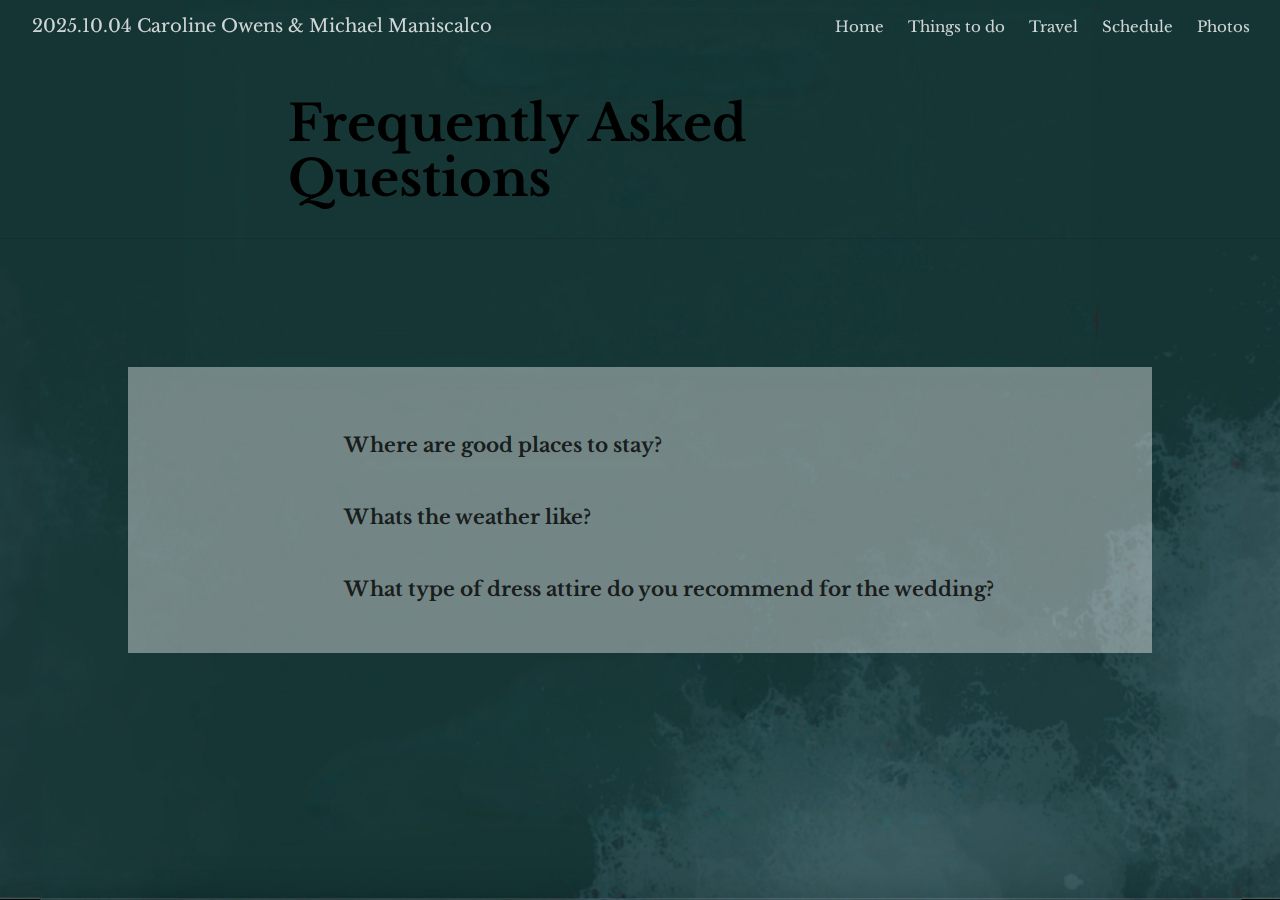
<file: docs/FAQs.html>
<!DOCTYPE html>

<html xmlns="http://www.w3.org/1999/xhtml" lang="" xml:lang="">

<head>
  <meta charset="utf-8"/>
  <meta name="viewport" content="width=device-width, initial-scale=1"/>
  <meta http-equiv="X-UA-Compatible" content="IE=Edge,chrome=1"/>
  <meta name="generator" content="distill" />

  <style type="text/css">
  /* Hide doc at startup (prevent jankiness while JS renders/transforms) */
  body {
    visibility: hidden;
  }
  </style>

 <!--radix_placeholder_import_source-->
 <!--/radix_placeholder_import_source-->

<style type="text/css">code{white-space: pre;}</style>
<style type="text/css" data-origin="pandoc">
pre > code.sourceCode { white-space: pre; position: relative; }
pre > code.sourceCode > span { display: inline-block; line-height: 1.25; }
pre > code.sourceCode > span:empty { height: 1.2em; }
.sourceCode { overflow: visible; }
code.sourceCode > span { color: inherit; text-decoration: inherit; }
div.sourceCode { margin: 1em 0; }
pre.sourceCode { margin: 0; }
@media screen {
div.sourceCode { overflow: auto; }
}
@media print {
pre > code.sourceCode { white-space: pre-wrap; }
pre > code.sourceCode > span { text-indent: -5em; padding-left: 5em; }
}
pre.numberSource code
  { counter-reset: source-line 0; }
pre.numberSource code > span
  { position: relative; left: -4em; counter-increment: source-line; }
pre.numberSource code > span > a:first-child::before
  { content: counter(source-line);
    position: relative; left: -1em; text-align: right; vertical-align: baseline;
    border: none; display: inline-block;
    -webkit-touch-callout: none; -webkit-user-select: none;
    -khtml-user-select: none; -moz-user-select: none;
    -ms-user-select: none; user-select: none;
    padding: 0 4px; width: 4em;
    color: #aaaaaa;
  }
pre.numberSource { margin-left: 3em; border-left: 1px solid #aaaaaa;  padding-left: 4px; }
div.sourceCode
  { color: #00769e; background-color: #f1f3f5; }
@media screen {
pre > code.sourceCode > span > a:first-child::before { text-decoration: underline; }
}
code span { color: #00769e; } /* Normal */
code span.al { color: #ad0000; } /* Alert */
code span.an { color: #5e5e5e; } /* Annotation */
code span.at { color: #657422; } /* Attribute */
code span.bn { color: #ad0000; } /* BaseN */
code span.bu { } /* BuiltIn */
code span.cf { color: #00769e; } /* ControlFlow */
code span.ch { color: #20794d; } /* Char */
code span.cn { color: #8f5902; } /* Constant */
code span.co { color: #5e5e5e; } /* Comment */
code span.cv { color: #5e5e5e; font-style: italic; } /* CommentVar */
code span.do { color: #5e5e5e; font-style: italic; } /* Documentation */
code span.dt { color: #ad0000; } /* DataType */
code span.dv { color: #ad0000; } /* DecVal */
code span.er { color: #ad0000; } /* Error */
code span.ex { } /* Extension */
code span.fl { color: #ad0000; } /* Float */
code span.fu { color: #4758ab; } /* Function */
code span.im { } /* Import */
code span.in { color: #5e5e5e; } /* Information */
code span.kw { color: #00769e; } /* Keyword */
code span.op { color: #5e5e5e; } /* Operator */
code span.ot { color: #00769e; } /* Other */
code span.pp { color: #ad0000; } /* Preprocessor */
code span.sc { color: #5e5e5e; } /* SpecialChar */
code span.ss { color: #20794d; } /* SpecialString */
code span.st { color: #20794d; } /* String */
code span.va { color: #111111; } /* Variable */
code span.vs { color: #20794d; } /* VerbatimString */
code span.wa { color: #5e5e5e; font-style: italic; } /* Warning */
</style>


  <!--radix_placeholder_meta_tags-->
  <title>2025.10.04 Caroline Owens &amp; Michael Maniscalco: Frequently Asked Questions</title>




  <!--  https://developers.facebook.com/docs/sharing/webmasters#markup -->
  <meta property="og:title" content="2025.10.04 Caroline Owens &amp; Michael Maniscalco: Frequently Asked Questions"/>
  <meta property="og:type" content="article"/>
  <meta property="og:locale" content="en_US"/>
  <meta property="og:site_name" content="2025.10.04 Caroline Owens &amp; Michael Maniscalco"/>

  <!--  https://dev.twitter.com/cards/types/summary -->
  <meta property="twitter:card" content="summary"/>
  <meta property="twitter:title" content="2025.10.04 Caroline Owens &amp; Michael Maniscalco: Frequently Asked Questions"/>

  <!--/radix_placeholder_meta_tags-->
  <!--radix_placeholder_rmarkdown_metadata-->

  <script type="text/json" id="radix-rmarkdown-metadata">
  {"type":"list","attributes":{"names":{"type":"character","attributes":{},"value":["title","description"]}},"value":[{"type":"character","attributes":{},"value":["Frequently Asked Questions"]},{"type":"NULL"}]}
  </script>
  <!--/radix_placeholder_rmarkdown_metadata-->
  <!--radix_placeholder_navigation_in_header-->
  <meta name="distill:offset" content=""/>

  <script type="application/javascript">

    window.headroom_prevent_pin = false;

    window.document.addEventListener("DOMContentLoaded", function (event) {

      // initialize headroom for banner
      var header = $('header').get(0);
      var headerHeight = header.offsetHeight;
      var headroom = new Headroom(header, {
        tolerance: 5,
        onPin : function() {
          if (window.headroom_prevent_pin) {
            window.headroom_prevent_pin = false;
            headroom.unpin();
          }
        }
      });
      headroom.init();
      if(window.location.hash)
        headroom.unpin();
      $(header).addClass('headroom--transition');

      // offset scroll location for banner on hash change
      // (see: https://github.com/WickyNilliams/headroom.js/issues/38)
      window.addEventListener("hashchange", function(event) {
        window.scrollTo(0, window.pageYOffset - (headerHeight + 25));
      });

      // responsive menu
      $('.distill-site-header').each(function(i, val) {
        var topnav = $(this);
        var toggle = topnav.find('.nav-toggle');
        toggle.on('click', function() {
          topnav.toggleClass('responsive');
        });
      });

      // nav dropdowns
      $('.nav-dropbtn').click(function(e) {
        $(this).next('.nav-dropdown-content').toggleClass('nav-dropdown-active');
        $(this).parent().siblings('.nav-dropdown')
           .children('.nav-dropdown-content').removeClass('nav-dropdown-active');
      });
      $("body").click(function(e){
        $('.nav-dropdown-content').removeClass('nav-dropdown-active');
      });
      $(".nav-dropdown").click(function(e){
        e.stopPropagation();
      });
    });
  </script>

  <style type="text/css">

  /* Theme (user-documented overrideables for nav appearance) */

  .distill-site-nav {
    color: rgba(255, 255, 255, 0.8);
    background-color: #0F2E3D;
    font-size: 15px;
    font-weight: 300;
  }

  .distill-site-nav a {
    color: inherit;
    text-decoration: none;
  }

  .distill-site-nav a:hover {
    color: white;
  }

  @media print {
    .distill-site-nav {
      display: none;
    }
  }

  .distill-site-header {

  }

  .distill-site-footer {

  }


  /* Site Header */

  .distill-site-header {
    width: 100%;
    box-sizing: border-box;
    z-index: 3;
  }

  .distill-site-header .nav-left {
    display: inline-block;
    margin-left: 8px;
  }

  @media screen and (max-width: 768px) {
    .distill-site-header .nav-left {
      margin-left: 0;
    }
  }


  .distill-site-header .nav-right {
    float: right;
    margin-right: 8px;
  }

  .distill-site-header a,
  .distill-site-header .title {
    display: inline-block;
    text-align: center;
    padding: 14px 10px 14px 10px;
  }

  .distill-site-header .title {
    font-size: 18px;
    min-width: 150px;
  }

  .distill-site-header .logo {
    padding: 0;
  }

  .distill-site-header .logo img {
    display: none;
    max-height: 20px;
    width: auto;
    margin-bottom: -4px;
  }

  .distill-site-header .nav-image img {
    max-height: 18px;
    width: auto;
    display: inline-block;
    margin-bottom: -3px;
  }



  @media screen and (min-width: 1000px) {
    .distill-site-header .logo img {
      display: inline-block;
    }
    .distill-site-header .nav-left {
      margin-left: 20px;
    }
    .distill-site-header .nav-right {
      margin-right: 20px;
    }
    .distill-site-header .title {
      padding-left: 12px;
    }
  }


  .distill-site-header .nav-toggle {
    display: none;
  }

  .nav-dropdown {
    display: inline-block;
    position: relative;
  }

  .nav-dropdown .nav-dropbtn {
    border: none;
    outline: none;
    color: rgba(255, 255, 255, 0.8);
    padding: 16px 10px;
    background-color: transparent;
    font-family: inherit;
    font-size: inherit;
    font-weight: inherit;
    margin: 0;
    margin-top: 1px;
    z-index: 2;
  }

  .nav-dropdown-content {
    display: none;
    position: absolute;
    background-color: white;
    min-width: 200px;
    border: 1px solid rgba(0,0,0,0.15);
    border-radius: 4px;
    box-shadow: 0px 8px 16px 0px rgba(0,0,0,0.1);
    z-index: 1;
    margin-top: 2px;
    white-space: nowrap;
    padding-top: 4px;
    padding-bottom: 4px;
  }

  .nav-dropdown-content hr {
    margin-top: 4px;
    margin-bottom: 4px;
    border: none;
    border-bottom: 1px solid rgba(0, 0, 0, 0.1);
  }

  .nav-dropdown-active {
    display: block;
  }

  .nav-dropdown-content a, .nav-dropdown-content .nav-dropdown-header {
    color: black;
    padding: 6px 24px;
    text-decoration: none;
    display: block;
    text-align: left;
  }

  .nav-dropdown-content .nav-dropdown-header {
    display: block;
    padding: 5px 24px;
    padding-bottom: 0;
    text-transform: uppercase;
    font-size: 14px;
    color: #999999;
    white-space: nowrap;
  }

  .nav-dropdown:hover .nav-dropbtn {
    color: white;
  }

  .nav-dropdown-content a:hover {
    background-color: #ddd;
    color: black;
  }

  .nav-right .nav-dropdown-content {
    margin-left: -45%;
    right: 0;
  }

  @media screen and (max-width: 768px) {
    .distill-site-header a, .distill-site-header .nav-dropdown  {display: none;}
    .distill-site-header a.nav-toggle {
      float: right;
      display: block;
    }
    .distill-site-header .title {
      margin-left: 0;
    }
    .distill-site-header .nav-right {
      margin-right: 0;
    }
    .distill-site-header {
      overflow: hidden;
    }
    .nav-right .nav-dropdown-content {
      margin-left: 0;
    }
  }


  @media screen and (max-width: 768px) {
    .distill-site-header.responsive {position: relative; min-height: 500px; }
    .distill-site-header.responsive a.nav-toggle {
      position: absolute;
      right: 0;
      top: 0;
    }
    .distill-site-header.responsive a,
    .distill-site-header.responsive .nav-dropdown {
      display: block;
      text-align: left;
    }
    .distill-site-header.responsive .nav-left,
    .distill-site-header.responsive .nav-right {
      width: 100%;
    }
    .distill-site-header.responsive .nav-dropdown {float: none;}
    .distill-site-header.responsive .nav-dropdown-content {position: relative;}
    .distill-site-header.responsive .nav-dropdown .nav-dropbtn {
      display: block;
      width: 100%;
      text-align: left;
    }
  }

  /* Site Footer */

  .distill-site-footer {
    width: 100%;
    overflow: hidden;
    box-sizing: border-box;
    z-index: 3;
    margin-top: 30px;
    padding-top: 30px;
    padding-bottom: 30px;
    text-align: center;
  }

  /* Headroom */

  d-title {
    padding-top: 6rem;
  }

  @media print {
    d-title {
      padding-top: 4rem;
    }
  }

  .headroom {
    z-index: 1000;
    position: fixed;
    top: 0;
    left: 0;
    right: 0;
  }

  .headroom--transition {
    transition: all .4s ease-in-out;
  }

  .headroom--unpinned {
    top: -100px;
  }

  .headroom--pinned {
    top: 0;
  }

  /* adjust viewport for navbar height */
  /* helps vertically center bootstrap (non-distill) content */
  .min-vh-100 {
    min-height: calc(100vh - 100px) !important;
  }

  </style>

  <script src="site_libs/jquery-3.6.0/jquery-3.6.0.min.js"></script>
  <link href="site_libs/font-awesome-6.4.2/css/all.min.css" rel="stylesheet"/>
  <link href="site_libs/font-awesome-6.4.2/css/v4-shims.min.css" rel="stylesheet"/>
  <script src="site_libs/headroom-0.9.4/headroom.min.js"></script>
  <script src="site_libs/autocomplete-0.37.1/autocomplete.min.js"></script>
  <script src="site_libs/fuse-6.4.1/fuse.min.js"></script>

  <script type="application/javascript">

  function getMeta(metaName) {
    var metas = document.getElementsByTagName('meta');
    for (let i = 0; i < metas.length; i++) {
      if (metas[i].getAttribute('name') === metaName) {
        return metas[i].getAttribute('content');
      }
    }
    return '';
  }

  function offsetURL(url) {
    var offset = getMeta('distill:offset');
    return offset ? offset + '/' + url : url;
  }

  function createFuseIndex() {

    // create fuse index
    var options = {
      keys: [
        { name: 'title', weight: 20 },
        { name: 'categories', weight: 15 },
        { name: 'description', weight: 10 },
        { name: 'contents', weight: 5 },
      ],
      ignoreLocation: true,
      threshold: 0
    };
    var fuse = new window.Fuse([], options);

    // fetch the main search.json
    return fetch(offsetURL('search.json'))
      .then(function(response) {
        if (response.status == 200) {
          return response.json().then(function(json) {
            // index main articles
            json.articles.forEach(function(article) {
              fuse.add(article);
            });
            // download collections and index their articles
            return Promise.all(json.collections.map(function(collection) {
              return fetch(offsetURL(collection)).then(function(response) {
                if (response.status === 200) {
                  return response.json().then(function(articles) {
                    articles.forEach(function(article) {
                      fuse.add(article);
                    });
                  })
                } else {
                  return Promise.reject(
                    new Error('Unexpected status from search index request: ' +
                              response.status)
                  );
                }
              });
            })).then(function() {
              return fuse;
            });
          });

        } else {
          return Promise.reject(
            new Error('Unexpected status from search index request: ' +
                        response.status)
          );
        }
      });
  }

  window.document.addEventListener("DOMContentLoaded", function (event) {

    // get search element (bail if we don't have one)
    var searchEl = window.document.getElementById('distill-search');
    if (!searchEl)
      return;

    createFuseIndex()
      .then(function(fuse) {

        // make search box visible
        searchEl.classList.remove('hidden');

        // initialize autocomplete
        var options = {
          autoselect: true,
          hint: false,
          minLength: 2,
        };
        window.autocomplete(searchEl, options, [{
          source: function(query, callback) {
            const searchOptions = {
              isCaseSensitive: false,
              shouldSort: true,
              minMatchCharLength: 2,
              limit: 10,
            };
            var results = fuse.search(query, searchOptions);
            callback(results
              .map(function(result) { return result.item; })
            );
          },
          templates: {
            suggestion: function(suggestion) {
              var img = suggestion.preview && Object.keys(suggestion.preview).length > 0
                ? `<img src="${offsetURL(suggestion.preview)}"</img>`
                : '';
              var html = `
                <div class="search-item">
                  <h3>${suggestion.title}</h3>
                  <div class="search-item-description">
                    ${suggestion.description || ''}
                  </div>
                  <div class="search-item-preview">
                    ${img}
                  </div>
                </div>
              `;
              return html;
            }
          }
        }]).on('autocomplete:selected', function(event, suggestion) {
          window.location.href = offsetURL(suggestion.path);
        });
        // remove inline display style on autocompleter (we want to
        // manage responsive display via css)
        $('.algolia-autocomplete').css("display", "");
      })
      .catch(function(error) {
        console.log(error);
      });

  });

  </script>

  <style type="text/css">

  .nav-search {
    font-size: x-small;
  }

  /* Algolioa Autocomplete */

  .algolia-autocomplete {
    display: inline-block;
    margin-left: 10px;
    vertical-align: sub;
    background-color: white;
    color: black;
    padding: 6px;
    padding-top: 8px;
    padding-bottom: 0;
    border-radius: 6px;
    border: 1px #0F2E3D solid;
    width: 180px;
  }


  @media screen and (max-width: 768px) {
    .distill-site-nav .algolia-autocomplete {
      display: none;
      visibility: hidden;
    }
    .distill-site-nav.responsive .algolia-autocomplete {
      display: inline-block;
      visibility: visible;
    }
    .distill-site-nav.responsive .algolia-autocomplete .aa-dropdown-menu {
      margin-left: 0;
      width: 400px;
      max-height: 400px;
    }
  }

  .algolia-autocomplete .aa-input, .algolia-autocomplete .aa-hint {
    width: 90%;
    outline: none;
    border: none;
  }

  .algolia-autocomplete .aa-hint {
    color: #999;
  }
  .algolia-autocomplete .aa-dropdown-menu {
    width: 550px;
    max-height: 70vh;
    overflow-x: visible;
    overflow-y: scroll;
    padding: 5px;
    margin-top: 3px;
    margin-left: -150px;
    background-color: #fff;
    border-radius: 5px;
    border: 1px solid #999;
    border-top: none;
  }

  .algolia-autocomplete .aa-dropdown-menu .aa-suggestion {
    cursor: pointer;
    padding: 5px 4px;
    border-bottom: 1px solid #eee;
  }

  .algolia-autocomplete .aa-dropdown-menu .aa-suggestion:last-of-type {
    border-bottom: none;
    margin-bottom: 2px;
  }

  .algolia-autocomplete .aa-dropdown-menu .aa-suggestion .search-item {
    overflow: hidden;
    font-size: 0.8em;
    line-height: 1.4em;
  }

  .algolia-autocomplete .aa-dropdown-menu .aa-suggestion .search-item h3 {
    font-size: 1rem;
    margin-block-start: 0;
    margin-block-end: 5px;
  }

  .algolia-autocomplete .aa-dropdown-menu .aa-suggestion .search-item-description {
    display: inline-block;
    overflow: hidden;
    height: 2.8em;
    width: 80%;
    margin-right: 4%;
  }

  .algolia-autocomplete .aa-dropdown-menu .aa-suggestion .search-item-preview {
    display: inline-block;
    width: 15%;
  }

  .algolia-autocomplete .aa-dropdown-menu .aa-suggestion .search-item-preview img {
    height: 3em;
    width: auto;
    display: none;
  }

  .algolia-autocomplete .aa-dropdown-menu .aa-suggestion .search-item-preview img[src] {
    display: initial;
  }

  .algolia-autocomplete .aa-dropdown-menu .aa-suggestion.aa-cursor {
    background-color: #eee;
  }
  .algolia-autocomplete .aa-dropdown-menu .aa-suggestion em {
    font-weight: bold;
    font-style: normal;
  }

  </style>


  <!--/radix_placeholder_navigation_in_header-->
  <!--radix_placeholder_distill-->

  <style type="text/css">

  body {
    background-color: white;
  }

  .pandoc-table {
    width: 100%;
  }

  .pandoc-table>caption {
    margin-bottom: 10px;
  }

  .pandoc-table th:not([align]) {
    text-align: left;
  }

  .pagedtable-footer {
    font-size: 15px;
  }

  d-byline .byline {
    grid-template-columns: 2fr 2fr;
  }

  d-byline .byline h3 {
    margin-block-start: 1.5em;
  }

  d-byline .byline .authors-affiliations h3 {
    margin-block-start: 0.5em;
  }

  .authors-affiliations .orcid-id {
    width: 16px;
    height:16px;
    margin-left: 4px;
    margin-right: 4px;
    vertical-align: middle;
    padding-bottom: 2px;
  }

  d-title .dt-tags {
    margin-top: 1em;
    grid-column: text;
  }

  .dt-tags .dt-tag {
    text-decoration: none;
    display: inline-block;
    color: rgba(0,0,0,0.6);
    padding: 0em 0.4em;
    margin-right: 0.5em;
    margin-bottom: 0.4em;
    font-size: 70%;
    border: 1px solid rgba(0,0,0,0.2);
    border-radius: 3px;
    text-transform: uppercase;
    font-weight: 500;
  }

  d-article table.gt_table td,
  d-article table.gt_table th {
    border-bottom: none;
    font-size: 100%;
  }

  .html-widget {
    margin-bottom: 2.0em;
  }

  .l-screen-inset {
    padding-right: 16px;
  }

  .l-screen .caption {
    margin-left: 10px;
  }

  .shaded {
    background: rgb(247, 247, 247);
    padding-top: 20px;
    padding-bottom: 20px;
    border-top: 1px solid rgba(0, 0, 0, 0.1);
    border-bottom: 1px solid rgba(0, 0, 0, 0.1);
  }

  .shaded .html-widget {
    margin-bottom: 0;
    border: 1px solid rgba(0, 0, 0, 0.1);
  }

  .shaded .shaded-content {
    background: white;
  }

  .text-output {
    margin-top: 0;
    line-height: 1.5em;
  }

  .hidden {
    display: none !important;
  }

  hr.section-separator {
    border: none;
    border-top: 1px solid rgba(0, 0, 0, 0.1);
    margin: 0px;
  }


  d-byline {
    border-top: none;
  }

  d-article {
    padding-top: 2.5rem;
    padding-bottom: 30px;
    border-top: none;
  }

  d-appendix {
    padding-top: 30px;
  }

  d-article>p>img {
    width: 100%;
  }

  d-article h2 {
    margin: 1rem 0 1.5rem 0;
  }

  d-article h3 {
    margin-top: 1.5rem;
  }

  d-article iframe {
    border: 1px solid rgba(0, 0, 0, 0.1);
    margin-bottom: 2.0em;
    width: 100%;
  }

  /* Tweak code blocks */

  d-article div.sourceCode code,
  d-article pre code {
    font-family: Consolas, Monaco, 'Andale Mono', 'Ubuntu Mono', monospace;
  }

  d-article pre,
  d-article div.sourceCode,
  d-article div.sourceCode pre {
    overflow: auto;
  }

  d-article div.sourceCode {
    background-color: white;
  }

  d-article div.sourceCode pre {
    padding-left: 10px;
    font-size: 12px;
    border-left: 2px solid rgba(0,0,0,0.1);
  }

  d-article pre {
    font-size: 12px;
    color: black;
    background: none;
    margin-top: 0;
    text-align: left;
    white-space: pre;
    word-spacing: normal;
    word-break: normal;
    word-wrap: normal;
    line-height: 1.5;

    -moz-tab-size: 4;
    -o-tab-size: 4;
    tab-size: 4;

    -webkit-hyphens: none;
    -moz-hyphens: none;
    -ms-hyphens: none;
    hyphens: none;
  }

  d-article pre a {
    border-bottom: none;
  }

  d-article pre a:hover {
    border-bottom: none;
    text-decoration: underline;
  }

  d-article details {
    grid-column: text;
    margin-bottom: 0.8em;
  }

  @media(min-width: 768px) {

  d-article pre,
  d-article div.sourceCode,
  d-article div.sourceCode pre {
    overflow: visible !important;
  }

  d-article div.sourceCode pre {
    padding-left: 18px;
    font-size: 14px;
  }

  /* tweak for Pandoc numbered line within distill */
  d-article pre.numberSource code > span {
      left: -2em;
  }

  d-article pre {
    font-size: 14px;
  }

  }

  figure img.external {
    background: white;
    border: 1px solid rgba(0, 0, 0, 0.1);
    box-shadow: 0 1px 8px rgba(0, 0, 0, 0.1);
    padding: 18px;
    box-sizing: border-box;
  }

  /* CSS for d-contents */

  .d-contents {
    grid-column: text;
    color: rgba(0,0,0,0.8);
    font-size: 0.9em;
    padding-bottom: 1em;
    margin-bottom: 1em;
    padding-bottom: 0.5em;
    margin-bottom: 1em;
    padding-left: 0.25em;
    justify-self: start;
  }

  @media(min-width: 1000px) {
    .d-contents.d-contents-float {
      height: 0;
      grid-column-start: 1;
      grid-column-end: 4;
      justify-self: center;
      padding-right: 3em;
      padding-left: 2em;
    }
  }

  .d-contents nav h3 {
    font-size: 18px;
    margin-top: 0;
    margin-bottom: 1em;
  }

  .d-contents li {
    list-style-type: none
  }

  .d-contents nav > ul {
    padding-left: 0;
  }

  .d-contents ul {
    padding-left: 1em
  }

  .d-contents nav ul li {
    margin-top: 0.6em;
    margin-bottom: 0.2em;
  }

  .d-contents nav a {
    font-size: 13px;
    border-bottom: none;
    text-decoration: none
    color: rgba(0, 0, 0, 0.8);
  }

  .d-contents nav a:hover {
    text-decoration: underline solid rgba(0, 0, 0, 0.6)
  }

  .d-contents nav > ul > li > a {
    font-weight: 600;
  }

  .d-contents nav > ul > li > ul {
    font-weight: inherit;
  }

  .d-contents nav > ul > li > ul > li {
    margin-top: 0.2em;
  }


  .d-contents nav ul {
    margin-top: 0;
    margin-bottom: 0.25em;
  }

  .d-article-with-toc h2:nth-child(2) {
    margin-top: 0;
  }


  /* Figure */

  .figure {
    position: relative;
    margin-bottom: 2.5em;
    margin-top: 1.5em;
  }

  .figure .caption {
    color: rgba(0, 0, 0, 0.6);
    font-size: 12px;
    line-height: 1.5em;
  }

  .figure img.external {
    background: white;
    border: 1px solid rgba(0, 0, 0, 0.1);
    box-shadow: 0 1px 8px rgba(0, 0, 0, 0.1);
    padding: 18px;
    box-sizing: border-box;
  }

  .figure .caption a {
    color: rgba(0, 0, 0, 0.6);
  }

  .figure .caption b,
  .figure .caption strong, {
    font-weight: 600;
    color: rgba(0, 0, 0, 1.0);
  }

  /* Citations */

  d-article .citation {
    color: inherit;
    cursor: inherit;
  }

  div.hanging-indent{
    margin-left: 1em; text-indent: -1em;
  }

  /* Citation hover box */

  .tippy-box[data-theme~=light-border] {
    background-color: rgba(250, 250, 250, 0.95);
  }

  .tippy-content > p {
    margin-bottom: 0;
    padding: 2px;
  }


  /* Tweak 1000px media break to show more text */

  @media(min-width: 1000px) {
    .base-grid,
    distill-header,
    d-title,
    d-abstract,
    d-article,
    d-appendix,
    distill-appendix,
    d-byline,
    d-footnote-list,
    d-citation-list,
    distill-footer {
      grid-template-columns: [screen-start] 1fr [page-start kicker-start] 80px [middle-start] 50px [text-start kicker-end] 65px 65px 65px 65px 65px 65px 65px 65px [text-end gutter-start] 65px [middle-end] 65px [page-end gutter-end] 1fr [screen-end];
      grid-column-gap: 16px;
    }

    .grid {
      grid-column-gap: 16px;
    }

    d-article {
      font-size: 1.06rem;
      line-height: 1.7em;
    }
    figure .caption, .figure .caption, figure figcaption {
      font-size: 13px;
    }
  }

  @media(min-width: 1180px) {
    .base-grid,
    distill-header,
    d-title,
    d-abstract,
    d-article,
    d-appendix,
    distill-appendix,
    d-byline,
    d-footnote-list,
    d-citation-list,
    distill-footer {
      grid-template-columns: [screen-start] 1fr [page-start kicker-start] 60px [middle-start] 60px [text-start kicker-end] 60px 60px 60px 60px 60px 60px 60px 60px [text-end gutter-start] 60px [middle-end] 60px [page-end gutter-end] 1fr [screen-end];
      grid-column-gap: 32px;
    }

    .grid {
      grid-column-gap: 32px;
    }
  }


  /* Get the citation styles for the appendix (not auto-injected on render since
     we do our own rendering of the citation appendix) */

  d-appendix .citation-appendix,
  .d-appendix .citation-appendix {
    font-size: 11px;
    line-height: 15px;
    border-left: 1px solid rgba(0, 0, 0, 0.1);
    padding-left: 18px;
    border: 1px solid rgba(0,0,0,0.1);
    background: rgba(0, 0, 0, 0.02);
    padding: 10px 18px;
    border-radius: 3px;
    color: rgba(150, 150, 150, 1);
    overflow: hidden;
    margin-top: -12px;
    white-space: pre-wrap;
    word-wrap: break-word;
  }

  /* Include appendix styles here so they can be overridden */

  d-appendix {
    contain: layout style;
    font-size: 0.8em;
    line-height: 1.7em;
    margin-top: 60px;
    margin-bottom: 0;
    border-top: 1px solid rgba(0, 0, 0, 0.1);
    color: rgba(0,0,0,0.5);
    padding-top: 60px;
    padding-bottom: 48px;
  }

  d-appendix h3 {
    grid-column: page-start / text-start;
    font-size: 15px;
    font-weight: 500;
    margin-top: 1em;
    margin-bottom: 0;
    color: rgba(0,0,0,0.65);
  }

  d-appendix h3 + * {
    margin-top: 1em;
  }

  d-appendix ol {
    padding: 0 0 0 15px;
  }

  @media (min-width: 768px) {
    d-appendix ol {
      padding: 0 0 0 30px;
      margin-left: -30px;
    }
  }

  d-appendix li {
    margin-bottom: 1em;
  }

  d-appendix a {
    color: rgba(0, 0, 0, 0.6);
  }

  d-appendix > * {
    grid-column: text;
  }

  d-appendix > d-footnote-list,
  d-appendix > d-citation-list,
  d-appendix > distill-appendix {
    grid-column: screen;
  }

  /* Include footnote styles here so they can be overridden */

  d-footnote-list {
    contain: layout style;
  }

  d-footnote-list > * {
    grid-column: text;
  }

  d-footnote-list a.footnote-backlink {
    color: rgba(0,0,0,0.3);
    padding-left: 0.5em;
  }



  /* Anchor.js */

  .anchorjs-link {
    /*transition: all .25s linear; */
    text-decoration: none;
    border-bottom: none;
  }
  *:hover > .anchorjs-link {
    margin-left: -1.125em !important;
    text-decoration: none;
    border-bottom: none;
  }

  /* Social footer */

  .social_footer {
    margin-top: 30px;
    margin-bottom: 0;
    color: rgba(0,0,0,0.67);
  }

  .disqus-comments {
    margin-right: 30px;
  }

  .disqus-comment-count {
    border-bottom: 1px solid rgba(0, 0, 0, 0.4);
    cursor: pointer;
  }

  #disqus_thread {
    margin-top: 30px;
  }

  .article-sharing a {
    border-bottom: none;
    margin-right: 8px;
  }

  .article-sharing a:hover {
    border-bottom: none;
  }

  .sidebar-section.subscribe {
    font-size: 12px;
    line-height: 1.6em;
  }

  .subscribe p {
    margin-bottom: 0.5em;
  }


  .article-footer .subscribe {
    font-size: 15px;
    margin-top: 45px;
  }


  .sidebar-section.custom {
    font-size: 12px;
    line-height: 1.6em;
  }

  .custom p {
    margin-bottom: 0.5em;
  }

  /* Styles for listing layout (hide title) */
  .layout-listing d-title, .layout-listing .d-title {
    display: none;
  }

  /* Styles for posts lists (not auto-injected) */


  .posts-with-sidebar {
    padding-left: 45px;
    padding-right: 45px;
  }

  .posts-list .description h2,
  .posts-list .description p {
    font-family: -apple-system, BlinkMacSystemFont, "Segoe UI", Roboto, Oxygen, Ubuntu, Cantarell, "Fira Sans", "Droid Sans", "Helvetica Neue", Arial, sans-serif;
  }

  .posts-list .description h2 {
    font-weight: 700;
    border-bottom: none;
    padding-bottom: 0;
  }

  .posts-list h2.post-tag {
    border-bottom: 1px solid rgba(0, 0, 0, 0.2);
    padding-bottom: 12px;
  }
  .posts-list {
    margin-top: 60px;
    margin-bottom: 24px;
  }

  .posts-list .post-preview {
    text-decoration: none;
    overflow: hidden;
    display: block;
    border-bottom: 1px solid rgba(0, 0, 0, 0.1);
    padding: 24px 0;
  }

  .post-preview-last {
    border-bottom: none !important;
  }

  .posts-list .posts-list-caption {
    grid-column: screen;
    font-weight: 400;
  }

  .posts-list .post-preview h2 {
    margin: 0 0 6px 0;
    line-height: 1.2em;
    font-style: normal;
    font-size: 24px;
  }

  .posts-list .post-preview p {
    margin: 0 0 12px 0;
    line-height: 1.4em;
    font-size: 16px;
  }

  .posts-list .post-preview .thumbnail {
    box-sizing: border-box;
    margin-bottom: 24px;
    position: relative;
    max-width: 500px;
  }
  .posts-list .post-preview img {
    width: 100%;
    display: block;
  }

  .posts-list .metadata {
    font-size: 12px;
    line-height: 1.4em;
    margin-bottom: 18px;
  }

  .posts-list .metadata > * {
    display: inline-block;
  }

  .posts-list .metadata .publishedDate {
    margin-right: 2em;
  }

  .posts-list .metadata .dt-authors {
    display: block;
    margin-top: 0.3em;
    margin-right: 2em;
  }

  .posts-list .dt-tags {
    display: block;
    line-height: 1em;
  }

  .posts-list .dt-tags .dt-tag {
    display: inline-block;
    color: rgba(0,0,0,0.6);
    padding: 0.3em 0.4em;
    margin-right: 0.2em;
    margin-bottom: 0.4em;
    font-size: 60%;
    border: 1px solid rgba(0,0,0,0.2);
    border-radius: 3px;
    text-transform: uppercase;
    font-weight: 500;
  }

  .posts-list img {
    opacity: 1;
  }

  .posts-list img[data-src] {
    opacity: 0;
  }

  .posts-more {
    clear: both;
  }


  .posts-sidebar {
    font-size: 16px;
  }

  .posts-sidebar h3 {
    font-size: 16px;
    margin-top: 0;
    margin-bottom: 0.5em;
    font-weight: 400;
    text-transform: uppercase;
  }

  .sidebar-section {
    margin-bottom: 30px;
  }

  .categories ul {
    list-style-type: none;
    margin: 0;
    padding: 0;
  }

  .categories li {
    color: rgba(0, 0, 0, 0.8);
    margin-bottom: 0;
  }

  .categories li>a {
    border-bottom: none;
  }

  .categories li>a:hover {
    border-bottom: 1px solid rgba(0, 0, 0, 0.4);
  }

  .categories .active {
    font-weight: 600;
  }

  .categories .category-count {
    color: rgba(0, 0, 0, 0.4);
  }


  @media(min-width: 768px) {
    .posts-list .post-preview h2 {
      font-size: 26px;
    }
    .posts-list .post-preview .thumbnail {
      float: right;
      width: 30%;
      margin-bottom: 0;
    }
    .posts-list .post-preview .description {
      float: left;
      width: 45%;
    }
    .posts-list .post-preview .metadata {
      float: left;
      width: 20%;
      margin-top: 8px;
    }
    .posts-list .post-preview p {
      margin: 0 0 12px 0;
      line-height: 1.5em;
      font-size: 16px;
    }
    .posts-with-sidebar .posts-list {
      float: left;
      width: 75%;
    }
    .posts-with-sidebar .posts-sidebar {
      float: right;
      width: 20%;
      margin-top: 60px;
      padding-top: 24px;
      padding-bottom: 24px;
    }
  }


  /* Improve display for browsers without grid (IE/Edge <= 15) */

  .downlevel {
    line-height: 1.6em;
    font-family: -apple-system, BlinkMacSystemFont, "Segoe UI", Roboto, Oxygen, Ubuntu, Cantarell, "Fira Sans", "Droid Sans", "Helvetica Neue", Arial, sans-serif;
    margin: 0;
  }

  .downlevel .d-title {
    padding-top: 6rem;
    padding-bottom: 1.5rem;
  }

  .downlevel .d-title h1 {
    font-size: 50px;
    font-weight: 700;
    line-height: 1.1em;
    margin: 0 0 0.5rem;
  }

  .downlevel .d-title p {
    font-weight: 300;
    font-size: 1.2rem;
    line-height: 1.55em;
    margin-top: 0;
  }

  .downlevel .d-byline {
    padding-top: 0.8em;
    padding-bottom: 0.8em;
    font-size: 0.8rem;
    line-height: 1.8em;
  }

  .downlevel .section-separator {
    border: none;
    border-top: 1px solid rgba(0, 0, 0, 0.1);
  }

  .downlevel .d-article {
    font-size: 1.06rem;
    line-height: 1.7em;
    padding-top: 1rem;
    padding-bottom: 2rem;
  }


  .downlevel .d-appendix {
    padding-left: 0;
    padding-right: 0;
    max-width: none;
    font-size: 0.8em;
    line-height: 1.7em;
    margin-bottom: 0;
    color: rgba(0,0,0,0.5);
    padding-top: 40px;
    padding-bottom: 48px;
  }

  .downlevel .footnotes ol {
    padding-left: 13px;
  }

  .downlevel .base-grid,
  .downlevel .distill-header,
  .downlevel .d-title,
  .downlevel .d-abstract,
  .downlevel .d-article,
  .downlevel .d-appendix,
  .downlevel .distill-appendix,
  .downlevel .d-byline,
  .downlevel .d-footnote-list,
  .downlevel .d-citation-list,
  .downlevel .distill-footer,
  .downlevel .appendix-bottom,
  .downlevel .posts-container {
    padding-left: 40px;
    padding-right: 40px;
  }

  @media(min-width: 768px) {
    .downlevel .base-grid,
    .downlevel .distill-header,
    .downlevel .d-title,
    .downlevel .d-abstract,
    .downlevel .d-article,
    .downlevel .d-appendix,
    .downlevel .distill-appendix,
    .downlevel .d-byline,
    .downlevel .d-footnote-list,
    .downlevel .d-citation-list,
    .downlevel .distill-footer,
    .downlevel .appendix-bottom,
    .downlevel .posts-container {
    padding-left: 150px;
    padding-right: 150px;
    max-width: 900px;
  }
  }

  .downlevel pre code {
    display: block;
    border-left: 2px solid rgba(0, 0, 0, .1);
    padding: 0 0 0 20px;
    font-size: 14px;
  }

  .downlevel code, .downlevel pre {
    color: black;
    background: none;
    font-family: Consolas, Monaco, 'Andale Mono', 'Ubuntu Mono', monospace;
    text-align: left;
    white-space: pre;
    word-spacing: normal;
    word-break: normal;
    word-wrap: normal;
    line-height: 1.5;

    -moz-tab-size: 4;
    -o-tab-size: 4;
    tab-size: 4;

    -webkit-hyphens: none;
    -moz-hyphens: none;
    -ms-hyphens: none;
    hyphens: none;
  }

  .downlevel .posts-list .post-preview {
    color: inherit;
  }



  </style>

  <script type="application/javascript">

  function is_downlevel_browser() {
    if (bowser.isUnsupportedBrowser({ msie: "12", msedge: "16"},
                                   window.navigator.userAgent)) {
      return true;
    } else {
      return window.load_distill_framework === undefined;
    }
  }

  // show body when load is complete
  function on_load_complete() {

    // add anchors
    if (window.anchors) {
      window.anchors.options.placement = 'left';
      window.anchors.add('d-article > h2, d-article > h3, d-article > h4, d-article > h5');
    }


    // set body to visible
    document.body.style.visibility = 'visible';

    // force redraw for leaflet widgets
    if (window.HTMLWidgets) {
      var maps = window.HTMLWidgets.findAll(".leaflet");
      $.each(maps, function(i, el) {
        var map = this.getMap();
        map.invalidateSize();
        map.eachLayer(function(layer) {
          if (layer instanceof L.TileLayer)
            layer.redraw();
        });
      });
    }

    // trigger 'shown' so htmlwidgets resize
    $('d-article').trigger('shown');
  }

  function init_distill() {

    init_common();

    // create front matter
    var front_matter = $('<d-front-matter></d-front-matter>');
    $('#distill-front-matter').wrap(front_matter);

    // create d-title
    $('.d-title').changeElementType('d-title');

    // separator
    var separator = '<hr class="section-separator" style="clear: both"/>';
    // prepend separator above appendix
    $('.d-byline').before(separator);
    $('.d-article').before(separator);

    // create d-byline
    var byline = $('<d-byline></d-byline>');
    $('.d-byline').replaceWith(byline);

    // create d-article
    var article = $('<d-article></d-article>');
    $('.d-article').wrap(article).children().unwrap();

    // move posts container into article
    $('.posts-container').appendTo($('d-article'));

    // create d-appendix
    $('.d-appendix').changeElementType('d-appendix');

    // flag indicating that we have appendix items
    var appendix = $('.appendix-bottom').children('h3').length > 0;

    // replace footnotes with <d-footnote>
    $('.footnote-ref').each(function(i, val) {
      appendix = true;
      var href = $(this).attr('href');
      var id = href.replace('#', '');
      var fn = $('#' + id);
      var fn_p = $('#' + id + '>p');
      fn_p.find('.footnote-back').remove();
      var text = fn_p.html();
      var dtfn = $('<d-footnote></d-footnote>');
      dtfn.html(text);
      $(this).replaceWith(dtfn);
    });
    // remove footnotes
    $('.footnotes').remove();

    // move refs into #references-listing
    $('#references-listing').replaceWith($('#refs'));

    $('h1.appendix, h2.appendix').each(function(i, val) {
      $(this).changeElementType('h3');
    });
    $('h3.appendix').each(function(i, val) {
      var id = $(this).attr('id');
      $('.d-contents a[href="#' + id + '"]').parent().remove();
      appendix = true;
      $(this).nextUntil($('h1, h2, h3')).addBack().appendTo($('d-appendix'));
    });

    // show d-appendix if we have appendix content
    $("d-appendix").css('display', appendix ? 'grid' : 'none');

    // localize layout chunks to just output
    $('.layout-chunk').each(function(i, val) {

      // capture layout
      var layout = $(this).attr('data-layout');

      // apply layout to markdown level block elements
      var elements = $(this).children().not('details, div.sourceCode, pre, script');
      elements.each(function(i, el) {
        var layout_div = $('<div class="' + layout + '"></div>');
        if (layout_div.hasClass('shaded')) {
          var shaded_content = $('<div class="shaded-content"></div>');
          $(this).wrap(shaded_content);
          $(this).parent().wrap(layout_div);
        } else {
          $(this).wrap(layout_div);
        }
      });


      // unwrap the layout-chunk div
      $(this).children().unwrap();
    });

    // remove code block used to force  highlighting css
    $('.distill-force-highlighting-css').parent().remove();

    // remove empty line numbers inserted by pandoc when using a
    // custom syntax highlighting theme, except when numbering line
    // in code chunk
    $('pre:not(.numberLines) code.sourceCode a:empty').remove();

    // load distill framework
    load_distill_framework();

    // wait for window.distillRunlevel == 4 to do post processing
    function distill_post_process() {

      if (!window.distillRunlevel || window.distillRunlevel < 4)
        return;

      // hide author/affiliations entirely if we have no authors
      var front_matter = JSON.parse($("#distill-front-matter").html());
      var have_authors = front_matter.authors && front_matter.authors.length > 0;
      if (!have_authors)
        $('d-byline').addClass('hidden');

      // article with toc class
      $('.d-contents').parent().addClass('d-article-with-toc');

      // strip links that point to #
      $('.authors-affiliations').find('a[href="#"]').removeAttr('href');

      // add orcid ids
      $('.authors-affiliations').find('.author').each(function(i, el) {
        var orcid_id = front_matter.authors[i].orcidID;
        var author_name = front_matter.authors[i].author
        if (orcid_id) {
          var a = $('<a></a>');
          a.attr('href', 'https://orcid.org/' + orcid_id);
          var img = $('<img></img>');
          img.addClass('orcid-id');
          img.attr('alt', author_name ? 'ORCID ID for ' + author_name : 'ORCID ID');
          img.attr('src','[data-uri]');
          a.append(img);
          $(this).append(a);
        }
      });

      // hide elements of author/affiliations grid that have no value
      function hide_byline_column(caption) {
        $('d-byline').find('h3:contains("' + caption + '")').parent().css('visibility', 'hidden');
      }

      // affiliations
      var have_affiliations = false;
      for (var i = 0; i<front_matter.authors.length; ++i) {
        var author = front_matter.authors[i];
        if (author.affiliation !== "&nbsp;") {
          have_affiliations = true;
          break;
        }
      }
      if (!have_affiliations)
        $('d-byline').find('h3:contains("Affiliations")').css('visibility', 'hidden');

      // published date
      if (!front_matter.publishedDate)
        hide_byline_column("Published");

      // document object identifier
      var doi = $('d-byline').find('h3:contains("DOI")');
      var doi_p = doi.next().empty();
      if (!front_matter.doi) {
        // if we have a citation and valid citationText then link to that
        if ($('#citation').length > 0 && front_matter.citationText) {
          doi.html('Citation');
          $('<a href="#citation"></a>')
            .text(front_matter.citationText)
            .appendTo(doi_p);
        } else {
          hide_byline_column("DOI");
        }
      } else {
        $('<a></a>')
           .attr('href', "https://doi.org/" + front_matter.doi)
           .html(front_matter.doi)
           .appendTo(doi_p);
      }

       // change plural form of authors/affiliations
      if (front_matter.authors.length === 1) {
        var grid = $('.authors-affiliations');
        grid.children('h3:contains("Authors")').text('Author');
        grid.children('h3:contains("Affiliations")').text('Affiliation');
      }

      // remove d-appendix and d-footnote-list local styles
      $('d-appendix > style:first-child').remove();
      $('d-footnote-list > style:first-child').remove();

      // move appendix-bottom entries to the bottom
      $('.appendix-bottom').appendTo('d-appendix').children().unwrap();
      $('.appendix-bottom').remove();

      // hoverable references
      $('span.citation[data-cites]').each(function() {
        const citeChild = $(this).children()[0]
        // Do not process if @xyz has been used without escaping and without bibliography activated
        // https://github.com/rstudio/distill/issues/466
        if (citeChild === undefined) return true

        if (citeChild.nodeName == "D-FOOTNOTE") {
          var fn = citeChild
          $(this).html(fn.shadowRoot.querySelector("sup"))
          $(this).id = fn.id
          fn.remove()
        }
        var refs = $(this).attr('data-cites').split(" ");
        var refHtml = refs.map(function(ref) {
          // Could use CSS.escape too here, we insure backward compatibility in navigator
          return "<p>" + $('div[id="ref-' + ref + '"]').html() + "</p>";
        }).join("\n");
        window.tippy(this, {
          allowHTML: true,
          content: refHtml,
          maxWidth: 500,
          interactive: true,
          interactiveBorder: 10,
          theme: 'light-border',
          placement: 'bottom-start'
        });
      });

      // fix footnotes in tables (#411)
      // replacing broken distill.pub feature
      $('table d-footnote').each(function() {
        // we replace internal showAtNode methode which is triggered when hovering a footnote
        this.hoverBox.showAtNode = function(node) {
          // ported from https://github.com/distillpub/template/pull/105/files
          calcOffset = function(elem) {
              let x = elem.offsetLeft;
              let y = elem.offsetTop;
              // Traverse upwards until an `absolute` element is found or `elem`
              // becomes null.
              while (elem = elem.offsetParent && elem.style.position != 'absolute') {
                  x += elem.offsetLeft;
                  y += elem.offsetTop;
              }

              return { left: x, top: y };
          }
          // https://developer.mozilla.org/en-US/docs/Web/API/HTMLElement/offsetTop
          const bbox = node.getBoundingClientRect();
          const offset = calcOffset(node);
          this.show([offset.left + bbox.width, offset.top + bbox.height]);
        }
      })

      // clear polling timer
      clearInterval(tid);

      // show body now that everything is ready
      on_load_complete();
    }

    var tid = setInterval(distill_post_process, 50);
    distill_post_process();

  }

  function init_downlevel() {

    init_common();

     // insert hr after d-title
    $('.d-title').after($('<hr class="section-separator"/>'));

    // check if we have authors
    var front_matter = JSON.parse($("#distill-front-matter").html());
    var have_authors = front_matter.authors && front_matter.authors.length > 0;

    // manage byline/border
    if (!have_authors)
      $('.d-byline').remove();
    $('.d-byline').after($('<hr class="section-separator"/>'));
    $('.d-byline a').remove();

    // remove toc
    $('.d-contents').remove();

    // move appendix elements
    $('h1.appendix, h2.appendix').each(function(i, val) {
      $(this).changeElementType('h3');
    });
    $('h3.appendix').each(function(i, val) {
      $(this).nextUntil($('h1, h2, h3')).addBack().appendTo($('.d-appendix'));
    });


    // inject headers into references and footnotes
    var refs_header = $('<h3></h3>');
    refs_header.text('References');
    $('#refs').prepend(refs_header);

    var footnotes_header = $('<h3></h3');
    footnotes_header.text('Footnotes');
    $('.footnotes').children('hr').first().replaceWith(footnotes_header);

    // move appendix-bottom entries to the bottom
    $('.appendix-bottom').appendTo('.d-appendix').children().unwrap();
    $('.appendix-bottom').remove();

    // remove appendix if it's empty
    if ($('.d-appendix').children().length === 0)
      $('.d-appendix').remove();

    // prepend separator above appendix
    $('.d-appendix').before($('<hr class="section-separator" style="clear: both"/>'));

    // trim code
    $('pre>code').each(function(i, val) {
      $(this).html($.trim($(this).html()));
    });

    // move posts-container right before article
    $('.posts-container').insertBefore($('.d-article'));

    $('body').addClass('downlevel');

    on_load_complete();
  }


  function init_common() {

    // jquery plugin to change element types
    (function($) {
      $.fn.changeElementType = function(newType) {
        var attrs = {};

        $.each(this[0].attributes, function(idx, attr) {
          attrs[attr.nodeName] = attr.nodeValue;
        });

        this.replaceWith(function() {
          return $("<" + newType + "/>", attrs).append($(this).contents());
        });
      };
    })(jQuery);

    // prevent underline for linked images
    $('a > img').parent().css({'border-bottom' : 'none'});

    // mark non-body figures created by knitr chunks as 100% width
    $('.layout-chunk').each(function(i, val) {
      var figures = $(this).find('img, .html-widget');
      // ignore leaflet img layers (#106)
      figures = figures.filter(':not(img[class*="leaflet"])')
      if ($(this).attr('data-layout') !== "l-body") {
        figures.css('width', '100%');
      } else {
        figures.css('max-width', '100%');
        figures.filter("[width]").each(function(i, val) {
          var fig = $(this);
          fig.css('width', fig.attr('width') + 'px');
        });

      }
    });

    // auto-append index.html to post-preview links in file: protocol
    // and in rstudio ide preview
    $('.post-preview').each(function(i, val) {
      if (window.location.protocol === "file:")
        $(this).attr('href', $(this).attr('href') + "index.html");
    });

    // get rid of index.html references in header
    if (window.location.protocol !== "file:") {
      $('.distill-site-header a[href]').each(function(i,val) {
        $(this).attr('href', $(this).attr('href').replace(/^index[.]html/, "./"));
      });
    }

    // add class to pandoc style tables
    $('tr.header').parent('thead').parent('table').addClass('pandoc-table');
    $('.kable-table').children('table').addClass('pandoc-table');

    // add figcaption style to table captions
    $('caption').parent('table').addClass("figcaption");

    // initialize posts list
    if (window.init_posts_list)
      window.init_posts_list();

    // implmement disqus comment link
    $('.disqus-comment-count').click(function() {
      window.headroom_prevent_pin = true;
      $('#disqus_thread').toggleClass('hidden');
      if (!$('#disqus_thread').hasClass('hidden')) {
        var offset = $(this).offset();
        $(window).resize();
        $('html, body').animate({
          scrollTop: offset.top - 35
        });
      }
    });
  }

  document.addEventListener('DOMContentLoaded', function() {
    if (is_downlevel_browser())
      init_downlevel();
    else
      window.addEventListener('WebComponentsReady', init_distill);
  });

  </script>

  <style type="text/css">
  /* base variables */

  /* Edit the CSS properties in this file to create a custom
     Distill theme. Only edit values in the right column
     for each row; values shown are the CSS defaults.
     To return any property to the default,
     you may set its value to: unset
     All rows must end with a semi-colon.                      */

  /* Optional: embed custom fonts here with `@import`          */
  /* This must remain at the top of this file.                 */



  html {
    /*-- Main font sizes --*/
    --title-size:      50px;
    --body-size:       1.06rem;
    --code-size:       14px;
    --aside-size:      12px;
    --fig-cap-size:    13px;
    /*-- Main font colors --*/
    --title-color:     #000000;
    --header-color:    rgba(0, 0, 0, 0.8);
    --body-color:      rgba(0, 0, 0, 0.8);
    --aside-color:     rgba(0, 0, 0, 0.6);
    --fig-cap-color:   rgba(0, 0, 0, 0.6);
    /*-- Specify custom fonts ~~~ must be imported above   --*/
    --heading-font:    sans-serif;
    --mono-font:       monospace;
    --body-font:       sans-serif;
    --navbar-font:     sans-serif;  /* websites + blogs only */
  }

  /*-- ARTICLE METADATA --*/
  d-byline {
    --heading-size:    0.6rem;
    --heading-color:   rgba(0, 0, 0, 0.5);
    --body-size:       0.8rem;
    --body-color:      rgba(0, 0, 0, 0.8);
  }

  /*-- ARTICLE TABLE OF CONTENTS --*/
  .d-contents {
    --heading-size:    18px;
    --contents-size:   13px;
  }

  /*-- ARTICLE APPENDIX --*/
  d-appendix {
    --heading-size:    15px;
    --heading-color:   rgba(0, 0, 0, 0.65);
    --text-size:       0.8em;
    --text-color:      rgba(0, 0, 0, 0.5);
  }

  /*-- WEBSITE HEADER + FOOTER --*/
  /* These properties only apply to Distill sites and blogs  */

  .distill-site-header {
    --title-size:       18px;
    --text-color:       rgba(255, 255, 255, 0.8);
    --text-size:        15px;
    --hover-color:      white;
    --bkgd-color:       #0F2E3D;
  }

  .distill-site-footer {
    --text-color:       rgba(255, 255, 255, 0.8);
    --text-size:        15px;
    --hover-color:      white;
    --bkgd-color:       #0F2E3D;
  }

  /*-- Additional custom styles --*/
  /* Add any additional CSS rules below                      */
  </style>
  <style type="text/css">@import url('https://fonts.googleapis.com/css2?family=Libre+Baskerville:ital,wght@0,400;0,700;1,400&display=swap');

  /* base variables */

  /* Edit the CSS properties in this file to create a custom
     Distill theme. Only edit values in the right column
     for each row; values shown are the CSS defaults.
     To return any property to the default,
     you may set its value to: unset
     All rows must end with a semi-colon.                      */

  /* Optional: embed custom fonts here with `@import`          */
  /* This must remain at the top of this file.                 */
  html {
    /*-- Main font sizes --*/
    --title-size:      50px;
    --body-size:       1.06rem;
    --code-size:       14px;
    --aside-size:      12px;
    --fig-cap-size:    13px;
    /*-- Main font colors --*/
    --title-color:     #000000;
    --header-color:    rgba(0, 0, 0, 0.8);
    --body-color:      rgba(0, 0, 0, 0.8);
  /*  --bkgd-color:      #59FFFFFF; */
    --aside-color:     rgba(0, 0, 0, 0.6);
    --fig-cap-color:   rgba(0, 0, 0, 0.6);
    /*-- Specify custom fonts ~~~ must be imported above   --*/
    --heading-font:    "Libre Baskerville", serif;
    --mono-font:       monospace;
    --body-font:       "Libre Baskerville", serif;
    --navbar-font:     "Libre Baskerville", serif; /* websites + blogs only */
  }


  /*-- ARTICLE METADATA --*/
  d-byline {
    --heading-size:    0.6rem;
    --heading-color:   rgba(0, 0, 0, 0.5);
    --body-size:       0.8rem;
    --body-color:      rgba(0, 0, 0, 0.8);
  }

  /*-- ARTICLE TABLE OF CONTENTS --*/
  .d-contents {
    --heading-size:    18px;
    --contents-size:   13px;
  }

  /*-- ARTICLE APPENDIX --*/
  d-appendix {
    --heading-size:    15px;
    --heading-color:   rgba(0, 0, 0, 0.65);
    --text-size:       0.8em;
    --text-color:      rgba(0, 0, 0, 0.5);
  }

  /*-- WEBSITE HEADER + FOOTER --*/
  /* These properties only apply to Distill sites and blogs  */
  .distill-site-nav {
    --title-size:       18px;
    --text-color:       rgba(255, 255, 255, 0.8);
    --text-size:        15px;
    --hover-color:      white;
    --bkgd-color:       #FF000000; /* #0F2E3D;--*/
    --font-family: "Libre Baskerville", serif;
    --text-transform: uppercase; 
  }

  /*-- Additional custom styles --*/
  /* Add any additional CSS rules below                      */

  d-article {
      background-color: rgba(255, 255, 255, 0.40);   /* 35% opaque white */;
      margin: 10%; 
      /* can adjust this size or switch it to a percent to change how the page layout looks. can also add a padding term to make sure there is always space inside the box outside the text*/
  }

  body {
      background-image: url("images/background2.jpg");
      background-size: 100%;
      background-size: cover; /* makes the image cover the whole background */
      background-position: center;
      background-attachment: fixed; /* keeps the background fixed when scrolling */
      background-repeat: no-repeat;
  }</style>
  <style type="text/css">
  /* base style */

  /* FONT FAMILIES */

  :root {
    --heading-default: -apple-system, BlinkMacSystemFont, "Segoe UI", Roboto, Oxygen, Ubuntu, Cantarell, "Fira Sans", "Droid Sans", "Helvetica Neue", Arial, sans-serif;
    --mono-default: Consolas, Monaco, 'Andale Mono', 'Ubuntu Mono', monospace;
    --body-default: -apple-system, BlinkMacSystemFont, "Segoe UI", Roboto, Oxygen, Ubuntu, Cantarell, "Fira Sans", "Droid Sans", "Helvetica Neue", Arial, sans-serif;
  }

  body,
  .posts-list .post-preview p,
  .posts-list .description p {
    font-family: var(--body-font), var(--body-default);
  }

  h1, h2, h3, h4, h5, h6,
  .posts-list .post-preview h2,
  .posts-list .description h2 {
    font-family: var(--heading-font), var(--heading-default);
  }

  d-article div.sourceCode code,
  d-article pre code {
    font-family: var(--mono-font), var(--mono-default);
  }


  /*-- TITLE --*/
  d-title h1,
  .posts-list > h1 {
    color: var(--title-color, black);
  }

  d-title h1 {
    font-size: var(--title-size, 50px);
  }

  /*-- HEADERS --*/
  d-article h1,
  d-article h2,
  d-article h3,
  d-article h4,
  d-article h5,
  d-article h6 {
    color: var(--header-color, rgba(0, 0, 0, 0.8));
  }

  /*-- BODY --*/
  d-article > p,  /* only text inside of <p> tags */
  d-article > ul, /* lists */
  d-article > ol {
    color: var(--body-color, rgba(0, 0, 0, 0.8));
    font-size: var(--body-size, 1.06rem);
  }


  /*-- CODE --*/
  d-article div.sourceCode code,
  d-article pre code {
    font-size: var(--code-size, 14px);
  }

  /*-- ASIDE --*/
  d-article aside {
    font-size: var(--aside-size, 12px);
    color: var(--aside-color, rgba(0, 0, 0, 0.6));
  }

  /*-- FIGURE CAPTIONS --*/
  figure .caption,
  figure figcaption,
  .figure .caption {
    font-size: var(--fig-cap-size, 13px);
    color: var(--fig-cap-color, rgba(0, 0, 0, 0.6));
  }

  /*-- METADATA --*/
  d-byline h3 {
    font-size: var(--heading-size, 0.6rem);
    color: var(--heading-color, rgba(0, 0, 0, 0.5));
  }

  d-byline {
    font-size: var(--body-size, 0.8rem);
    color: var(--body-color, rgba(0, 0, 0, 0.8));
  }

  d-byline a,
  d-article d-byline a {
    color: var(--body-color, rgba(0, 0, 0, 0.8));
  }

  /*-- TABLE OF CONTENTS --*/
  .d-contents nav h3 {
    font-size: var(--heading-size, 18px);
  }

  .d-contents nav a {
    font-size: var(--contents-size, 13px);
  }

  /*-- APPENDIX --*/
  d-appendix h3 {
    font-size: var(--heading-size, 15px);
    color: var(--heading-color, rgba(0, 0, 0, 0.65));
  }

  d-appendix {
    font-size: var(--text-size, 0.8em);
    color: var(--text-color, rgba(0, 0, 0, 0.5));
  }

  d-appendix d-footnote-list a.footnote-backlink {
    color: var(--text-color, rgba(0, 0, 0, 0.5));
  }

  /*-- WEBSITE HEADER + FOOTER --*/
  .distill-site-header .title {
    font-size: var(--title-size, 18px);
    font-family: var(--navbar-font), var(--heading-default);
  }

  .distill-site-header a,
  .nav-dropdown .nav-dropbtn {
    font-family: var(--navbar-font), var(--heading-default);
  }

  .nav-dropdown .nav-dropbtn {
    color: var(--text-color, rgba(255, 255, 255, 0.8));
    font-size: var(--text-size, 15px);
  }

  .distill-site-header a:hover,
  .nav-dropdown:hover .nav-dropbtn {
    color: var(--hover-color, white);
  }

  .distill-site-header {
    font-size: var(--text-size, 15px);
    color: var(--text-color, rgba(255, 255, 255, 0.8));
    background-color: var(--bkgd-color, #0F2E3D);
  }

  .distill-site-footer {
    font-size: var(--text-size, 15px);
    color: var(--text-color, rgba(255, 255, 255, 0.8));
    background-color: var(--bkgd-color, #0F2E3D);
  }

  .distill-site-footer a:hover {
    color: var(--hover-color, white);
  }</style>
  <!--/radix_placeholder_distill-->
  <script src="site_libs/header-attrs-2.25/header-attrs.js"></script>
  <script src="site_libs/popper-2.6.0/popper.min.js"></script>
  <link href="site_libs/tippy-6.2.7/tippy.css" rel="stylesheet" />
  <link href="site_libs/tippy-6.2.7/tippy-light-border.css" rel="stylesheet" />
  <script src="site_libs/tippy-6.2.7/tippy.umd.min.js"></script>
  <script src="site_libs/anchor-4.2.2/anchor.min.js"></script>
  <script src="site_libs/bowser-1.9.3/bowser.min.js"></script>
  <script src="site_libs/webcomponents-2.0.0/webcomponents.js"></script>
  <script src="site_libs/distill-2.2.21/template.v2.js"></script>
  <!--radix_placeholder_site_in_header-->
  <!--/radix_placeholder_site_in_header-->


</head>

<body>

<!--radix_placeholder_front_matter-->

<script id="distill-front-matter" type="text/json">
{"title":"Frequently Asked Questions","authors":[]}
</script>

<!--/radix_placeholder_front_matter-->
<!--radix_placeholder_navigation_before_body-->
<header class="header header--fixed" role="banner">
<nav class="distill-site-nav distill-site-header">
<div class="nav-left">
<a href="index.html" class="title">2025.10.04 Caroline Owens &amp; Michael Maniscalco</a>
</div>
<div class="nav-right">
<a href="index.html">Home</a>
<a href="Things_to_do.html">Things to do</a>
<a href="Travel.html">Travel</a>
<a href="https://www.youtube.com/watch?v=dQw4w9WgXcQ&amp;t=0s">Schedule</a>
<a href="Photos.html">Photos</a>
<a href="javascript:void(0);" class="nav-toggle">&#9776;</a>
</div>
</nav>
</header>
<!--/radix_placeholder_navigation_before_body-->
<!--radix_placeholder_site_before_body-->
<!--/radix_placeholder_site_before_body-->

<div class="d-title">
<h1>Frequently Asked Questions</h1>

<!--radix_placeholder_categories-->
<!--/radix_placeholder_categories-->

</div>


<div class="d-article">
<h3 id="where-are-good-places-to-stay">Where are good places to stay?</h3>
<h3 id="whats-the-weather-like">Whats the weather like?</h3>
<h3 id="what-type-of-dress-attire-do-you-recommend-for-the-wedding">What type of dress attire do you recommend for the wedding?</h3>
<div class="sourceCode" id="cb1"><pre class="sourceCode r distill-force-highlighting-css"><code class="sourceCode r"></code></pre></div>
<!--radix_placeholder_article_footer-->
<!--/radix_placeholder_article_footer-->
</div>

<div class="d-appendix">
</div>


<!--radix_placeholder_site_after_body-->
<!--/radix_placeholder_site_after_body-->
<!--radix_placeholder_appendices-->
<div class="appendix-bottom"></div>
<!--/radix_placeholder_appendices-->
<!--radix_placeholder_navigation_after_body-->
<!--/radix_placeholder_navigation_after_body-->

</body>

</html>
</file>
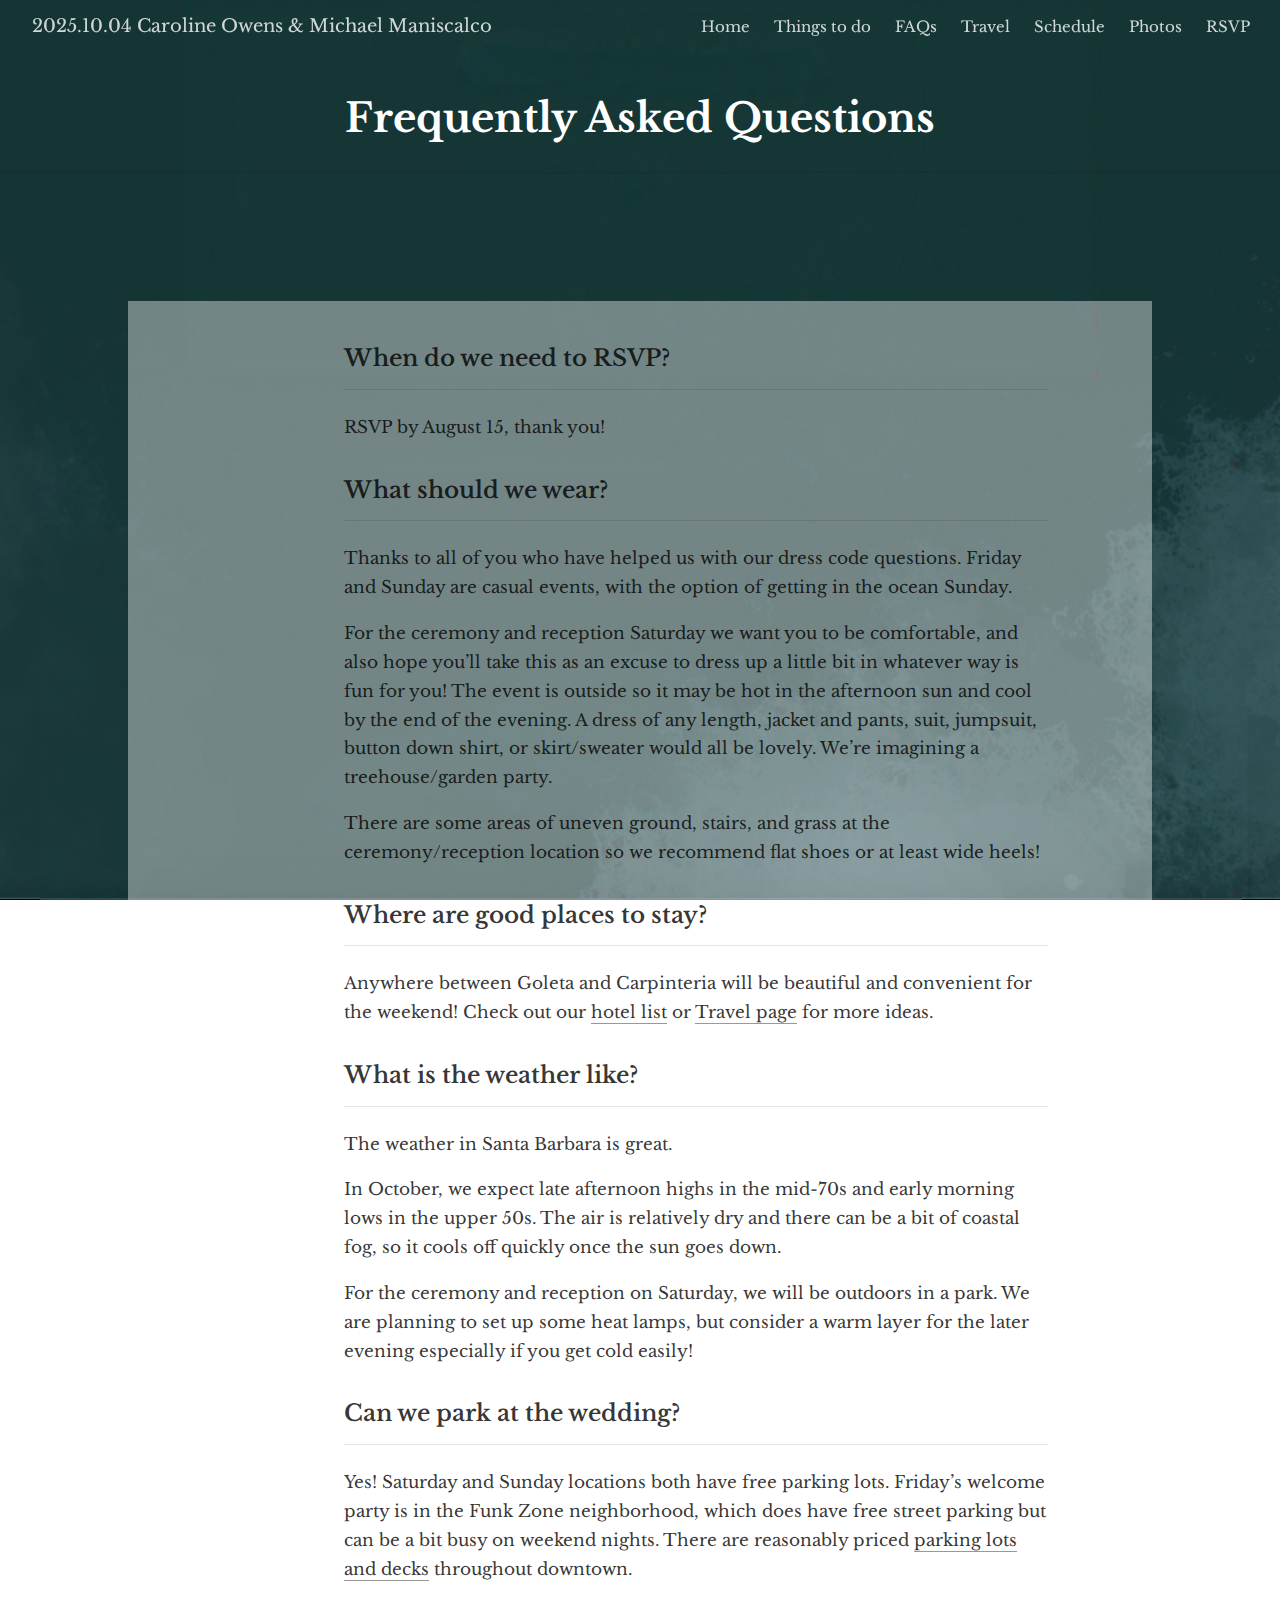
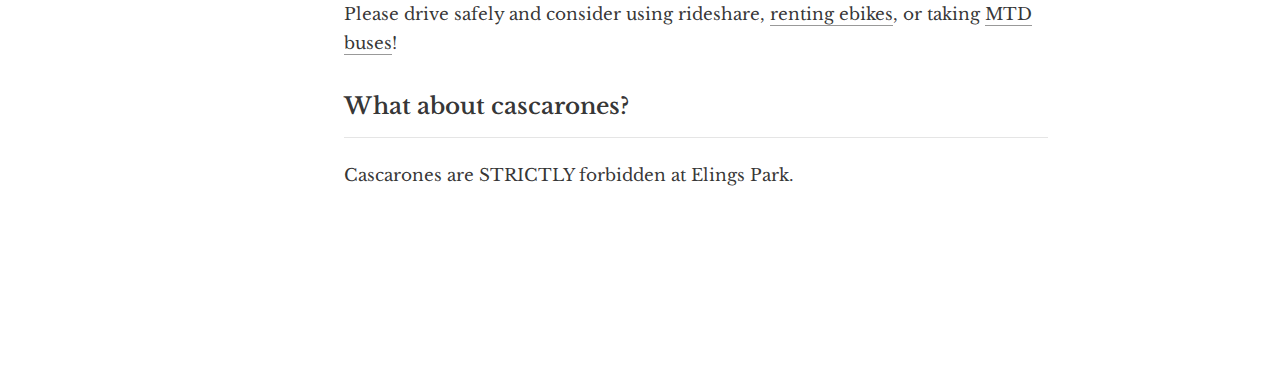
<file: docs/faqs.html>
<!DOCTYPE html>

<html xmlns="http://www.w3.org/1999/xhtml" lang="" xml:lang="">

<head>
  <meta charset="utf-8"/>
  <meta name="viewport" content="width=device-width, initial-scale=1"/>
  <meta http-equiv="X-UA-Compatible" content="IE=Edge,chrome=1"/>
  <meta name="generator" content="distill" />

  <style type="text/css">
  /* Hide doc at startup (prevent jankiness while JS renders/transforms) */
  body {
    visibility: hidden;
  }
  </style>

 <!--radix_placeholder_import_source-->
 <!--/radix_placeholder_import_source-->

<style type="text/css">code{white-space: pre;}</style>
<style type="text/css" data-origin="pandoc">
pre > code.sourceCode { white-space: pre; position: relative; }
pre > code.sourceCode > span { display: inline-block; line-height: 1.25; }
pre > code.sourceCode > span:empty { height: 1.2em; }
.sourceCode { overflow: visible; }
code.sourceCode > span { color: inherit; text-decoration: inherit; }
div.sourceCode { margin: 1em 0; }
pre.sourceCode { margin: 0; }
@media screen {
div.sourceCode { overflow: auto; }
}
@media print {
pre > code.sourceCode { white-space: pre-wrap; }
pre > code.sourceCode > span { text-indent: -5em; padding-left: 5em; }
}
pre.numberSource code
  { counter-reset: source-line 0; }
pre.numberSource code > span
  { position: relative; left: -4em; counter-increment: source-line; }
pre.numberSource code > span > a:first-child::before
  { content: counter(source-line);
    position: relative; left: -1em; text-align: right; vertical-align: baseline;
    border: none; display: inline-block;
    -webkit-touch-callout: none; -webkit-user-select: none;
    -khtml-user-select: none; -moz-user-select: none;
    -ms-user-select: none; user-select: none;
    padding: 0 4px; width: 4em;
    color: #aaaaaa;
  }
pre.numberSource { margin-left: 3em; border-left: 1px solid #aaaaaa;  padding-left: 4px; }
div.sourceCode
  { color: #00769e; background-color: #f1f3f5; }
@media screen {
pre > code.sourceCode > span > a:first-child::before { text-decoration: underline; }
}
code span { color: #00769e; } /* Normal */
code span.al { color: #ad0000; } /* Alert */
code span.an { color: #5e5e5e; } /* Annotation */
code span.at { color: #657422; } /* Attribute */
code span.bn { color: #ad0000; } /* BaseN */
code span.bu { } /* BuiltIn */
code span.cf { color: #00769e; } /* ControlFlow */
code span.ch { color: #20794d; } /* Char */
code span.cn { color: #8f5902; } /* Constant */
code span.co { color: #5e5e5e; } /* Comment */
code span.cv { color: #5e5e5e; font-style: italic; } /* CommentVar */
code span.do { color: #5e5e5e; font-style: italic; } /* Documentation */
code span.dt { color: #ad0000; } /* DataType */
code span.dv { color: #ad0000; } /* DecVal */
code span.er { color: #ad0000; } /* Error */
code span.ex { } /* Extension */
code span.fl { color: #ad0000; } /* Float */
code span.fu { color: #4758ab; } /* Function */
code span.im { } /* Import */
code span.in { color: #5e5e5e; } /* Information */
code span.kw { color: #00769e; } /* Keyword */
code span.op { color: #5e5e5e; } /* Operator */
code span.ot { color: #00769e; } /* Other */
code span.pp { color: #ad0000; } /* Preprocessor */
code span.sc { color: #5e5e5e; } /* SpecialChar */
code span.ss { color: #20794d; } /* SpecialString */
code span.st { color: #20794d; } /* String */
code span.va { color: #111111; } /* Variable */
code span.vs { color: #20794d; } /* VerbatimString */
code span.wa { color: #5e5e5e; font-style: italic; } /* Warning */
</style>


  <!--radix_placeholder_meta_tags-->
  <title>2025.10.04 Caroline Owens &amp; Michael Maniscalco: Frequently Asked Questions</title>




  <!--  https://developers.facebook.com/docs/sharing/webmasters#markup -->
  <meta property="og:title" content="2025.10.04 Caroline Owens &amp; Michael Maniscalco: Frequently Asked Questions"/>
  <meta property="og:type" content="article"/>
  <meta property="og:locale" content="en_US"/>
  <meta property="og:site_name" content="2025.10.04 Caroline Owens &amp; Michael Maniscalco"/>

  <!--  https://dev.twitter.com/cards/types/summary -->
  <meta property="twitter:card" content="summary"/>
  <meta property="twitter:title" content="2025.10.04 Caroline Owens &amp; Michael Maniscalco: Frequently Asked Questions"/>

  <!--/radix_placeholder_meta_tags-->
  <!--radix_placeholder_rmarkdown_metadata-->

  <script type="text/json" id="radix-rmarkdown-metadata">
  {"type":"list","attributes":{"names":{"type":"character","attributes":{},"value":["title","description"]}},"value":[{"type":"character","attributes":{},"value":["Frequently Asked Questions"]},{"type":"NULL"}]}
  </script>
  <!--/radix_placeholder_rmarkdown_metadata-->
  <!--radix_placeholder_navigation_in_header-->
  <meta name="distill:offset" content=""/>

  <script type="application/javascript">

    window.headroom_prevent_pin = false;

    window.document.addEventListener("DOMContentLoaded", function (event) {

      // initialize headroom for banner
      var header = $('header').get(0);
      var headerHeight = header.offsetHeight;
      var headroom = new Headroom(header, {
        tolerance: 5,
        onPin : function() {
          if (window.headroom_prevent_pin) {
            window.headroom_prevent_pin = false;
            headroom.unpin();
          }
        }
      });
      headroom.init();
      if(window.location.hash)
        headroom.unpin();
      $(header).addClass('headroom--transition');

      // offset scroll location for banner on hash change
      // (see: https://github.com/WickyNilliams/headroom.js/issues/38)
      window.addEventListener("hashchange", function(event) {
        window.scrollTo(0, window.pageYOffset - (headerHeight + 25));
      });

      // responsive menu
      $('.distill-site-header').each(function(i, val) {
        var topnav = $(this);
        var toggle = topnav.find('.nav-toggle');
        toggle.on('click', function() {
          topnav.toggleClass('responsive');
        });
      });

      // nav dropdowns
      $('.nav-dropbtn').click(function(e) {
        $(this).next('.nav-dropdown-content').toggleClass('nav-dropdown-active');
        $(this).parent().siblings('.nav-dropdown')
           .children('.nav-dropdown-content').removeClass('nav-dropdown-active');
      });
      $("body").click(function(e){
        $('.nav-dropdown-content').removeClass('nav-dropdown-active');
      });
      $(".nav-dropdown").click(function(e){
        e.stopPropagation();
      });
    });
  </script>

  <style type="text/css">

  /* Theme (user-documented overrideables for nav appearance) */

  .distill-site-nav {
    color: rgba(255, 255, 255, 0.8);
    background-color: #0F2E3D;
    font-size: 15px;
    font-weight: 300;
  }

  .distill-site-nav a {
    color: inherit;
    text-decoration: none;
  }

  .distill-site-nav a:hover {
    color: white;
  }

  @media print {
    .distill-site-nav {
      display: none;
    }
  }

  .distill-site-header {

  }

  .distill-site-footer {

  }


  /* Site Header */

  .distill-site-header {
    width: 100%;
    box-sizing: border-box;
    z-index: 3;
  }

  .distill-site-header .nav-left {
    display: inline-block;
    margin-left: 8px;
  }

  @media screen and (max-width: 768px) {
    .distill-site-header .nav-left {
      margin-left: 0;
    }
  }


  .distill-site-header .nav-right {
    float: right;
    margin-right: 8px;
  }

  .distill-site-header a,
  .distill-site-header .title {
    display: inline-block;
    text-align: center;
    padding: 14px 10px 14px 10px;
  }

  .distill-site-header .title {
    font-size: 18px;
    min-width: 150px;
  }

  .distill-site-header .logo {
    padding: 0;
  }

  .distill-site-header .logo img {
    display: none;
    max-height: 20px;
    width: auto;
    margin-bottom: -4px;
  }

  .distill-site-header .nav-image img {
    max-height: 18px;
    width: auto;
    display: inline-block;
    margin-bottom: -3px;
  }



  @media screen and (min-width: 1000px) {
    .distill-site-header .logo img {
      display: inline-block;
    }
    .distill-site-header .nav-left {
      margin-left: 20px;
    }
    .distill-site-header .nav-right {
      margin-right: 20px;
    }
    .distill-site-header .title {
      padding-left: 12px;
    }
  }


  .distill-site-header .nav-toggle {
    display: none;
  }

  .nav-dropdown {
    display: inline-block;
    position: relative;
  }

  .nav-dropdown .nav-dropbtn {
    border: none;
    outline: none;
    color: rgba(255, 255, 255, 0.8);
    padding: 16px 10px;
    background-color: transparent;
    font-family: inherit;
    font-size: inherit;
    font-weight: inherit;
    margin: 0;
    margin-top: 1px;
    z-index: 2;
  }

  .nav-dropdown-content {
    display: none;
    position: absolute;
    background-color: white;
    min-width: 200px;
    border: 1px solid rgba(0,0,0,0.15);
    border-radius: 4px;
    box-shadow: 0px 8px 16px 0px rgba(0,0,0,0.1);
    z-index: 1;
    margin-top: 2px;
    white-space: nowrap;
    padding-top: 4px;
    padding-bottom: 4px;
  }

  .nav-dropdown-content hr {
    margin-top: 4px;
    margin-bottom: 4px;
    border: none;
    border-bottom: 1px solid rgba(0, 0, 0, 0.1);
  }

  .nav-dropdown-active {
    display: block;
  }

  .nav-dropdown-content a, .nav-dropdown-content .nav-dropdown-header {
    color: black;
    padding: 6px 24px;
    text-decoration: none;
    display: block;
    text-align: left;
  }

  .nav-dropdown-content .nav-dropdown-header {
    display: block;
    padding: 5px 24px;
    padding-bottom: 0;
    text-transform: uppercase;
    font-size: 14px;
    color: #999999;
    white-space: nowrap;
  }

  .nav-dropdown:hover .nav-dropbtn {
    color: white;
  }

  .nav-dropdown-content a:hover {
    background-color: #ddd;
    color: black;
  }

  .nav-right .nav-dropdown-content {
    margin-left: -45%;
    right: 0;
  }

  @media screen and (max-width: 768px) {
    .distill-site-header a, .distill-site-header .nav-dropdown  {display: none;}
    .distill-site-header a.nav-toggle {
      float: right;
      display: block;
    }
    .distill-site-header .title {
      margin-left: 0;
    }
    .distill-site-header .nav-right {
      margin-right: 0;
    }
    .distill-site-header {
      overflow: hidden;
    }
    .nav-right .nav-dropdown-content {
      margin-left: 0;
    }
  }


  @media screen and (max-width: 768px) {
    .distill-site-header.responsive {position: relative; min-height: 500px; }
    .distill-site-header.responsive a.nav-toggle {
      position: absolute;
      right: 0;
      top: 0;
    }
    .distill-site-header.responsive a,
    .distill-site-header.responsive .nav-dropdown {
      display: block;
      text-align: left;
    }
    .distill-site-header.responsive .nav-left,
    .distill-site-header.responsive .nav-right {
      width: 100%;
    }
    .distill-site-header.responsive .nav-dropdown {float: none;}
    .distill-site-header.responsive .nav-dropdown-content {position: relative;}
    .distill-site-header.responsive .nav-dropdown .nav-dropbtn {
      display: block;
      width: 100%;
      text-align: left;
    }
  }

  /* Site Footer */

  .distill-site-footer {
    width: 100%;
    overflow: hidden;
    box-sizing: border-box;
    z-index: 3;
    margin-top: 30px;
    padding-top: 30px;
    padding-bottom: 30px;
    text-align: center;
  }

  /* Headroom */

  d-title {
    padding-top: 6rem;
  }

  @media print {
    d-title {
      padding-top: 4rem;
    }
  }

  .headroom {
    z-index: 1000;
    position: fixed;
    top: 0;
    left: 0;
    right: 0;
  }

  .headroom--transition {
    transition: all .4s ease-in-out;
  }

  .headroom--unpinned {
    top: -100px;
  }

  .headroom--pinned {
    top: 0;
  }

  /* adjust viewport for navbar height */
  /* helps vertically center bootstrap (non-distill) content */
  .min-vh-100 {
    min-height: calc(100vh - 100px) !important;
  }

  </style>

  <script src="site_libs/jquery-3.6.0/jquery-3.6.0.min.js"></script>
  <link href="site_libs/font-awesome-6.4.2/css/all.min.css" rel="stylesheet"/>
  <link href="site_libs/font-awesome-6.4.2/css/v4-shims.min.css" rel="stylesheet"/>
  <script src="site_libs/headroom-0.9.4/headroom.min.js"></script>
  <script src="site_libs/autocomplete-0.37.1/autocomplete.min.js"></script>
  <script src="site_libs/fuse-6.4.1/fuse.min.js"></script>

  <script type="application/javascript">

  function getMeta(metaName) {
    var metas = document.getElementsByTagName('meta');
    for (let i = 0; i < metas.length; i++) {
      if (metas[i].getAttribute('name') === metaName) {
        return metas[i].getAttribute('content');
      }
    }
    return '';
  }

  function offsetURL(url) {
    var offset = getMeta('distill:offset');
    return offset ? offset + '/' + url : url;
  }

  function createFuseIndex() {

    // create fuse index
    var options = {
      keys: [
        { name: 'title', weight: 20 },
        { name: 'categories', weight: 15 },
        { name: 'description', weight: 10 },
        { name: 'contents', weight: 5 },
      ],
      ignoreLocation: true,
      threshold: 0
    };
    var fuse = new window.Fuse([], options);

    // fetch the main search.json
    return fetch(offsetURL('search.json'))
      .then(function(response) {
        if (response.status == 200) {
          return response.json().then(function(json) {
            // index main articles
            json.articles.forEach(function(article) {
              fuse.add(article);
            });
            // download collections and index their articles
            return Promise.all(json.collections.map(function(collection) {
              return fetch(offsetURL(collection)).then(function(response) {
                if (response.status === 200) {
                  return response.json().then(function(articles) {
                    articles.forEach(function(article) {
                      fuse.add(article);
                    });
                  })
                } else {
                  return Promise.reject(
                    new Error('Unexpected status from search index request: ' +
                              response.status)
                  );
                }
              });
            })).then(function() {
              return fuse;
            });
          });

        } else {
          return Promise.reject(
            new Error('Unexpected status from search index request: ' +
                        response.status)
          );
        }
      });
  }

  window.document.addEventListener("DOMContentLoaded", function (event) {

    // get search element (bail if we don't have one)
    var searchEl = window.document.getElementById('distill-search');
    if (!searchEl)
      return;

    createFuseIndex()
      .then(function(fuse) {

        // make search box visible
        searchEl.classList.remove('hidden');

        // initialize autocomplete
        var options = {
          autoselect: true,
          hint: false,
          minLength: 2,
        };
        window.autocomplete(searchEl, options, [{
          source: function(query, callback) {
            const searchOptions = {
              isCaseSensitive: false,
              shouldSort: true,
              minMatchCharLength: 2,
              limit: 10,
            };
            var results = fuse.search(query, searchOptions);
            callback(results
              .map(function(result) { return result.item; })
            );
          },
          templates: {
            suggestion: function(suggestion) {
              var img = suggestion.preview && Object.keys(suggestion.preview).length > 0
                ? `<img src="${offsetURL(suggestion.preview)}"</img>`
                : '';
              var html = `
                <div class="search-item">
                  <h3>${suggestion.title}</h3>
                  <div class="search-item-description">
                    ${suggestion.description || ''}
                  </div>
                  <div class="search-item-preview">
                    ${img}
                  </div>
                </div>
              `;
              return html;
            }
          }
        }]).on('autocomplete:selected', function(event, suggestion) {
          window.location.href = offsetURL(suggestion.path);
        });
        // remove inline display style on autocompleter (we want to
        // manage responsive display via css)
        $('.algolia-autocomplete').css("display", "");
      })
      .catch(function(error) {
        console.log(error);
      });

  });

  </script>

  <style type="text/css">

  .nav-search {
    font-size: x-small;
  }

  /* Algolioa Autocomplete */

  .algolia-autocomplete {
    display: inline-block;
    margin-left: 10px;
    vertical-align: sub;
    background-color: white;
    color: black;
    padding: 6px;
    padding-top: 8px;
    padding-bottom: 0;
    border-radius: 6px;
    border: 1px #0F2E3D solid;
    width: 180px;
  }


  @media screen and (max-width: 768px) {
    .distill-site-nav .algolia-autocomplete {
      display: none;
      visibility: hidden;
    }
    .distill-site-nav.responsive .algolia-autocomplete {
      display: inline-block;
      visibility: visible;
    }
    .distill-site-nav.responsive .algolia-autocomplete .aa-dropdown-menu {
      margin-left: 0;
      width: 400px;
      max-height: 400px;
    }
  }

  .algolia-autocomplete .aa-input, .algolia-autocomplete .aa-hint {
    width: 90%;
    outline: none;
    border: none;
  }

  .algolia-autocomplete .aa-hint {
    color: #999;
  }
  .algolia-autocomplete .aa-dropdown-menu {
    width: 550px;
    max-height: 70vh;
    overflow-x: visible;
    overflow-y: scroll;
    padding: 5px;
    margin-top: 3px;
    margin-left: -150px;
    background-color: #fff;
    border-radius: 5px;
    border: 1px solid #999;
    border-top: none;
  }

  .algolia-autocomplete .aa-dropdown-menu .aa-suggestion {
    cursor: pointer;
    padding: 5px 4px;
    border-bottom: 1px solid #eee;
  }

  .algolia-autocomplete .aa-dropdown-menu .aa-suggestion:last-of-type {
    border-bottom: none;
    margin-bottom: 2px;
  }

  .algolia-autocomplete .aa-dropdown-menu .aa-suggestion .search-item {
    overflow: hidden;
    font-size: 0.8em;
    line-height: 1.4em;
  }

  .algolia-autocomplete .aa-dropdown-menu .aa-suggestion .search-item h3 {
    font-size: 1rem;
    margin-block-start: 0;
    margin-block-end: 5px;
  }

  .algolia-autocomplete .aa-dropdown-menu .aa-suggestion .search-item-description {
    display: inline-block;
    overflow: hidden;
    height: 2.8em;
    width: 80%;
    margin-right: 4%;
  }

  .algolia-autocomplete .aa-dropdown-menu .aa-suggestion .search-item-preview {
    display: inline-block;
    width: 15%;
  }

  .algolia-autocomplete .aa-dropdown-menu .aa-suggestion .search-item-preview img {
    height: 3em;
    width: auto;
    display: none;
  }

  .algolia-autocomplete .aa-dropdown-menu .aa-suggestion .search-item-preview img[src] {
    display: initial;
  }

  .algolia-autocomplete .aa-dropdown-menu .aa-suggestion.aa-cursor {
    background-color: #eee;
  }
  .algolia-autocomplete .aa-dropdown-menu .aa-suggestion em {
    font-weight: bold;
    font-style: normal;
  }

  </style>


  <!--/radix_placeholder_navigation_in_header-->
  <!--radix_placeholder_distill-->

  <style type="text/css">

  body {
    background-color: white;
  }

  .pandoc-table {
    width: 100%;
  }

  .pandoc-table>caption {
    margin-bottom: 10px;
  }

  .pandoc-table th:not([align]) {
    text-align: left;
  }

  .pagedtable-footer {
    font-size: 15px;
  }

  d-byline .byline {
    grid-template-columns: 2fr 2fr;
  }

  d-byline .byline h3 {
    margin-block-start: 1.5em;
  }

  d-byline .byline .authors-affiliations h3 {
    margin-block-start: 0.5em;
  }

  .authors-affiliations .orcid-id {
    width: 16px;
    height:16px;
    margin-left: 4px;
    margin-right: 4px;
    vertical-align: middle;
    padding-bottom: 2px;
  }

  d-title .dt-tags {
    margin-top: 1em;
    grid-column: text;
  }

  .dt-tags .dt-tag {
    text-decoration: none;
    display: inline-block;
    color: rgba(0,0,0,0.6);
    padding: 0em 0.4em;
    margin-right: 0.5em;
    margin-bottom: 0.4em;
    font-size: 70%;
    border: 1px solid rgba(0,0,0,0.2);
    border-radius: 3px;
    text-transform: uppercase;
    font-weight: 500;
  }

  d-article table.gt_table td,
  d-article table.gt_table th {
    border-bottom: none;
    font-size: 100%;
  }

  .html-widget {
    margin-bottom: 2.0em;
  }

  .l-screen-inset {
    padding-right: 16px;
  }

  .l-screen .caption {
    margin-left: 10px;
  }

  .shaded {
    background: rgb(247, 247, 247);
    padding-top: 20px;
    padding-bottom: 20px;
    border-top: 1px solid rgba(0, 0, 0, 0.1);
    border-bottom: 1px solid rgba(0, 0, 0, 0.1);
  }

  .shaded .html-widget {
    margin-bottom: 0;
    border: 1px solid rgba(0, 0, 0, 0.1);
  }

  .shaded .shaded-content {
    background: white;
  }

  .text-output {
    margin-top: 0;
    line-height: 1.5em;
  }

  .hidden {
    display: none !important;
  }

  hr.section-separator {
    border: none;
    border-top: 1px solid rgba(0, 0, 0, 0.1);
    margin: 0px;
  }


  d-byline {
    border-top: none;
  }

  d-article {
    padding-top: 2.5rem;
    padding-bottom: 30px;
    border-top: none;
  }

  d-appendix {
    padding-top: 30px;
  }

  d-article>p>img {
    width: 100%;
  }

  d-article h2 {
    margin: 1rem 0 1.5rem 0;
  }

  d-article h3 {
    margin-top: 1.5rem;
  }

  d-article iframe {
    border: 1px solid rgba(0, 0, 0, 0.1);
    margin-bottom: 2.0em;
    width: 100%;
  }

  /* Tweak code blocks */

  d-article div.sourceCode code,
  d-article pre code {
    font-family: Consolas, Monaco, 'Andale Mono', 'Ubuntu Mono', monospace;
  }

  d-article pre,
  d-article div.sourceCode,
  d-article div.sourceCode pre {
    overflow: auto;
  }

  d-article div.sourceCode {
    background-color: white;
  }

  d-article div.sourceCode pre {
    padding-left: 10px;
    font-size: 12px;
    border-left: 2px solid rgba(0,0,0,0.1);
  }

  d-article pre {
    font-size: 12px;
    color: black;
    background: none;
    margin-top: 0;
    text-align: left;
    white-space: pre;
    word-spacing: normal;
    word-break: normal;
    word-wrap: normal;
    line-height: 1.5;

    -moz-tab-size: 4;
    -o-tab-size: 4;
    tab-size: 4;

    -webkit-hyphens: none;
    -moz-hyphens: none;
    -ms-hyphens: none;
    hyphens: none;
  }

  d-article pre a {
    border-bottom: none;
  }

  d-article pre a:hover {
    border-bottom: none;
    text-decoration: underline;
  }

  d-article details {
    grid-column: text;
    margin-bottom: 0.8em;
  }

  @media(min-width: 768px) {

  d-article pre,
  d-article div.sourceCode,
  d-article div.sourceCode pre {
    overflow: visible !important;
  }

  d-article div.sourceCode pre {
    padding-left: 18px;
    font-size: 14px;
  }

  /* tweak for Pandoc numbered line within distill */
  d-article pre.numberSource code > span {
      left: -2em;
  }

  d-article pre {
    font-size: 14px;
  }

  }

  figure img.external {
    background: white;
    border: 1px solid rgba(0, 0, 0, 0.1);
    box-shadow: 0 1px 8px rgba(0, 0, 0, 0.1);
    padding: 18px;
    box-sizing: border-box;
  }

  /* CSS for d-contents */

  .d-contents {
    grid-column: text;
    color: rgba(0,0,0,0.8);
    font-size: 0.9em;
    padding-bottom: 1em;
    margin-bottom: 1em;
    padding-bottom: 0.5em;
    margin-bottom: 1em;
    padding-left: 0.25em;
    justify-self: start;
  }

  @media(min-width: 1000px) {
    .d-contents.d-contents-float {
      height: 0;
      grid-column-start: 1;
      grid-column-end: 4;
      justify-self: center;
      padding-right: 3em;
      padding-left: 2em;
    }
  }

  .d-contents nav h3 {
    font-size: 18px;
    margin-top: 0;
    margin-bottom: 1em;
  }

  .d-contents li {
    list-style-type: none
  }

  .d-contents nav > ul {
    padding-left: 0;
  }

  .d-contents ul {
    padding-left: 1em
  }

  .d-contents nav ul li {
    margin-top: 0.6em;
    margin-bottom: 0.2em;
  }

  .d-contents nav a {
    font-size: 13px;
    border-bottom: none;
    text-decoration: none
    color: rgba(0, 0, 0, 0.8);
  }

  .d-contents nav a:hover {
    text-decoration: underline solid rgba(0, 0, 0, 0.6)
  }

  .d-contents nav > ul > li > a {
    font-weight: 600;
  }

  .d-contents nav > ul > li > ul {
    font-weight: inherit;
  }

  .d-contents nav > ul > li > ul > li {
    margin-top: 0.2em;
  }


  .d-contents nav ul {
    margin-top: 0;
    margin-bottom: 0.25em;
  }

  .d-article-with-toc h2:nth-child(2) {
    margin-top: 0;
  }


  /* Figure */

  .figure {
    position: relative;
    margin-bottom: 2.5em;
    margin-top: 1.5em;
  }

  .figure .caption {
    color: rgba(0, 0, 0, 0.6);
    font-size: 12px;
    line-height: 1.5em;
  }

  .figure img.external {
    background: white;
    border: 1px solid rgba(0, 0, 0, 0.1);
    box-shadow: 0 1px 8px rgba(0, 0, 0, 0.1);
    padding: 18px;
    box-sizing: border-box;
  }

  .figure .caption a {
    color: rgba(0, 0, 0, 0.6);
  }

  .figure .caption b,
  .figure .caption strong, {
    font-weight: 600;
    color: rgba(0, 0, 0, 1.0);
  }

  /* Citations */

  d-article .citation {
    color: inherit;
    cursor: inherit;
  }

  div.hanging-indent{
    margin-left: 1em; text-indent: -1em;
  }

  /* Citation hover box */

  .tippy-box[data-theme~=light-border] {
    background-color: rgba(250, 250, 250, 0.95);
  }

  .tippy-content > p {
    margin-bottom: 0;
    padding: 2px;
  }


  /* Tweak 1000px media break to show more text */

  @media(min-width: 1000px) {
    .base-grid,
    distill-header,
    d-title,
    d-abstract,
    d-article,
    d-appendix,
    distill-appendix,
    d-byline,
    d-footnote-list,
    d-citation-list,
    distill-footer {
      grid-template-columns: [screen-start] 1fr [page-start kicker-start] 80px [middle-start] 50px [text-start kicker-end] 65px 65px 65px 65px 65px 65px 65px 65px [text-end gutter-start] 65px [middle-end] 65px [page-end gutter-end] 1fr [screen-end];
      grid-column-gap: 16px;
    }

    .grid {
      grid-column-gap: 16px;
    }

    d-article {
      font-size: 1.06rem;
      line-height: 1.7em;
    }
    figure .caption, .figure .caption, figure figcaption {
      font-size: 13px;
    }
  }

  @media(min-width: 1180px) {
    .base-grid,
    distill-header,
    d-title,
    d-abstract,
    d-article,
    d-appendix,
    distill-appendix,
    d-byline,
    d-footnote-list,
    d-citation-list,
    distill-footer {
      grid-template-columns: [screen-start] 1fr [page-start kicker-start] 60px [middle-start] 60px [text-start kicker-end] 60px 60px 60px 60px 60px 60px 60px 60px [text-end gutter-start] 60px [middle-end] 60px [page-end gutter-end] 1fr [screen-end];
      grid-column-gap: 32px;
    }

    .grid {
      grid-column-gap: 32px;
    }
  }


  /* Get the citation styles for the appendix (not auto-injected on render since
     we do our own rendering of the citation appendix) */

  d-appendix .citation-appendix,
  .d-appendix .citation-appendix {
    font-size: 11px;
    line-height: 15px;
    border-left: 1px solid rgba(0, 0, 0, 0.1);
    padding-left: 18px;
    border: 1px solid rgba(0,0,0,0.1);
    background: rgba(0, 0, 0, 0.02);
    padding: 10px 18px;
    border-radius: 3px;
    color: rgba(150, 150, 150, 1);
    overflow: hidden;
    margin-top: -12px;
    white-space: pre-wrap;
    word-wrap: break-word;
  }

  /* Include appendix styles here so they can be overridden */

  d-appendix {
    contain: layout style;
    font-size: 0.8em;
    line-height: 1.7em;
    margin-top: 60px;
    margin-bottom: 0;
    border-top: 1px solid rgba(0, 0, 0, 0.1);
    color: rgba(0,0,0,0.5);
    padding-top: 60px;
    padding-bottom: 48px;
  }

  d-appendix h3 {
    grid-column: page-start / text-start;
    font-size: 15px;
    font-weight: 500;
    margin-top: 1em;
    margin-bottom: 0;
    color: rgba(0,0,0,0.65);
  }

  d-appendix h3 + * {
    margin-top: 1em;
  }

  d-appendix ol {
    padding: 0 0 0 15px;
  }

  @media (min-width: 768px) {
    d-appendix ol {
      padding: 0 0 0 30px;
      margin-left: -30px;
    }
  }

  d-appendix li {
    margin-bottom: 1em;
  }

  d-appendix a {
    color: rgba(0, 0, 0, 0.6);
  }

  d-appendix > * {
    grid-column: text;
  }

  d-appendix > d-footnote-list,
  d-appendix > d-citation-list,
  d-appendix > distill-appendix {
    grid-column: screen;
  }

  /* Include footnote styles here so they can be overridden */

  d-footnote-list {
    contain: layout style;
  }

  d-footnote-list > * {
    grid-column: text;
  }

  d-footnote-list a.footnote-backlink {
    color: rgba(0,0,0,0.3);
    padding-left: 0.5em;
  }



  /* Anchor.js */

  .anchorjs-link {
    /*transition: all .25s linear; */
    text-decoration: none;
    border-bottom: none;
  }
  *:hover > .anchorjs-link {
    margin-left: -1.125em !important;
    text-decoration: none;
    border-bottom: none;
  }

  /* Social footer */

  .social_footer {
    margin-top: 30px;
    margin-bottom: 0;
    color: rgba(0,0,0,0.67);
  }

  .disqus-comments {
    margin-right: 30px;
  }

  .disqus-comment-count {
    border-bottom: 1px solid rgba(0, 0, 0, 0.4);
    cursor: pointer;
  }

  #disqus_thread {
    margin-top: 30px;
  }

  .article-sharing a {
    border-bottom: none;
    margin-right: 8px;
  }

  .article-sharing a:hover {
    border-bottom: none;
  }

  .sidebar-section.subscribe {
    font-size: 12px;
    line-height: 1.6em;
  }

  .subscribe p {
    margin-bottom: 0.5em;
  }


  .article-footer .subscribe {
    font-size: 15px;
    margin-top: 45px;
  }


  .sidebar-section.custom {
    font-size: 12px;
    line-height: 1.6em;
  }

  .custom p {
    margin-bottom: 0.5em;
  }

  /* Styles for listing layout (hide title) */
  .layout-listing d-title, .layout-listing .d-title {
    display: none;
  }

  /* Styles for posts lists (not auto-injected) */


  .posts-with-sidebar {
    padding-left: 45px;
    padding-right: 45px;
  }

  .posts-list .description h2,
  .posts-list .description p {
    font-family: -apple-system, BlinkMacSystemFont, "Segoe UI", Roboto, Oxygen, Ubuntu, Cantarell, "Fira Sans", "Droid Sans", "Helvetica Neue", Arial, sans-serif;
  }

  .posts-list .description h2 {
    font-weight: 700;
    border-bottom: none;
    padding-bottom: 0;
  }

  .posts-list h2.post-tag {
    border-bottom: 1px solid rgba(0, 0, 0, 0.2);
    padding-bottom: 12px;
  }
  .posts-list {
    margin-top: 60px;
    margin-bottom: 24px;
  }

  .posts-list .post-preview {
    text-decoration: none;
    overflow: hidden;
    display: block;
    border-bottom: 1px solid rgba(0, 0, 0, 0.1);
    padding: 24px 0;
  }

  .post-preview-last {
    border-bottom: none !important;
  }

  .posts-list .posts-list-caption {
    grid-column: screen;
    font-weight: 400;
  }

  .posts-list .post-preview h2 {
    margin: 0 0 6px 0;
    line-height: 1.2em;
    font-style: normal;
    font-size: 24px;
  }

  .posts-list .post-preview p {
    margin: 0 0 12px 0;
    line-height: 1.4em;
    font-size: 16px;
  }

  .posts-list .post-preview .thumbnail {
    box-sizing: border-box;
    margin-bottom: 24px;
    position: relative;
    max-width: 500px;
  }
  .posts-list .post-preview img {
    width: 100%;
    display: block;
  }

  .posts-list .metadata {
    font-size: 12px;
    line-height: 1.4em;
    margin-bottom: 18px;
  }

  .posts-list .metadata > * {
    display: inline-block;
  }

  .posts-list .metadata .publishedDate {
    margin-right: 2em;
  }

  .posts-list .metadata .dt-authors {
    display: block;
    margin-top: 0.3em;
    margin-right: 2em;
  }

  .posts-list .dt-tags {
    display: block;
    line-height: 1em;
  }

  .posts-list .dt-tags .dt-tag {
    display: inline-block;
    color: rgba(0,0,0,0.6);
    padding: 0.3em 0.4em;
    margin-right: 0.2em;
    margin-bottom: 0.4em;
    font-size: 60%;
    border: 1px solid rgba(0,0,0,0.2);
    border-radius: 3px;
    text-transform: uppercase;
    font-weight: 500;
  }

  .posts-list img {
    opacity: 1;
  }

  .posts-list img[data-src] {
    opacity: 0;
  }

  .posts-more {
    clear: both;
  }


  .posts-sidebar {
    font-size: 16px;
  }

  .posts-sidebar h3 {
    font-size: 16px;
    margin-top: 0;
    margin-bottom: 0.5em;
    font-weight: 400;
    text-transform: uppercase;
  }

  .sidebar-section {
    margin-bottom: 30px;
  }

  .categories ul {
    list-style-type: none;
    margin: 0;
    padding: 0;
  }

  .categories li {
    color: rgba(0, 0, 0, 0.8);
    margin-bottom: 0;
  }

  .categories li>a {
    border-bottom: none;
  }

  .categories li>a:hover {
    border-bottom: 1px solid rgba(0, 0, 0, 0.4);
  }

  .categories .active {
    font-weight: 600;
  }

  .categories .category-count {
    color: rgba(0, 0, 0, 0.4);
  }


  @media(min-width: 768px) {
    .posts-list .post-preview h2 {
      font-size: 26px;
    }
    .posts-list .post-preview .thumbnail {
      float: right;
      width: 30%;
      margin-bottom: 0;
    }
    .posts-list .post-preview .description {
      float: left;
      width: 45%;
    }
    .posts-list .post-preview .metadata {
      float: left;
      width: 20%;
      margin-top: 8px;
    }
    .posts-list .post-preview p {
      margin: 0 0 12px 0;
      line-height: 1.5em;
      font-size: 16px;
    }
    .posts-with-sidebar .posts-list {
      float: left;
      width: 75%;
    }
    .posts-with-sidebar .posts-sidebar {
      float: right;
      width: 20%;
      margin-top: 60px;
      padding-top: 24px;
      padding-bottom: 24px;
    }
  }


  /* Improve display for browsers without grid (IE/Edge <= 15) */

  .downlevel {
    line-height: 1.6em;
    font-family: -apple-system, BlinkMacSystemFont, "Segoe UI", Roboto, Oxygen, Ubuntu, Cantarell, "Fira Sans", "Droid Sans", "Helvetica Neue", Arial, sans-serif;
    margin: 0;
  }

  .downlevel .d-title {
    padding-top: 6rem;
    padding-bottom: 1.5rem;
  }

  .downlevel .d-title h1 {
    font-size: 50px;
    font-weight: 700;
    line-height: 1.1em;
    margin: 0 0 0.5rem;
  }

  .downlevel .d-title p {
    font-weight: 300;
    font-size: 1.2rem;
    line-height: 1.55em;
    margin-top: 0;
  }

  .downlevel .d-byline {
    padding-top: 0.8em;
    padding-bottom: 0.8em;
    font-size: 0.8rem;
    line-height: 1.8em;
  }

  .downlevel .section-separator {
    border: none;
    border-top: 1px solid rgba(0, 0, 0, 0.1);
  }

  .downlevel .d-article {
    font-size: 1.06rem;
    line-height: 1.7em;
    padding-top: 1rem;
    padding-bottom: 2rem;
  }


  .downlevel .d-appendix {
    padding-left: 0;
    padding-right: 0;
    max-width: none;
    font-size: 0.8em;
    line-height: 1.7em;
    margin-bottom: 0;
    color: rgba(0,0,0,0.5);
    padding-top: 40px;
    padding-bottom: 48px;
  }

  .downlevel .footnotes ol {
    padding-left: 13px;
  }

  .downlevel .base-grid,
  .downlevel .distill-header,
  .downlevel .d-title,
  .downlevel .d-abstract,
  .downlevel .d-article,
  .downlevel .d-appendix,
  .downlevel .distill-appendix,
  .downlevel .d-byline,
  .downlevel .d-footnote-list,
  .downlevel .d-citation-list,
  .downlevel .distill-footer,
  .downlevel .appendix-bottom,
  .downlevel .posts-container {
    padding-left: 40px;
    padding-right: 40px;
  }

  @media(min-width: 768px) {
    .downlevel .base-grid,
    .downlevel .distill-header,
    .downlevel .d-title,
    .downlevel .d-abstract,
    .downlevel .d-article,
    .downlevel .d-appendix,
    .downlevel .distill-appendix,
    .downlevel .d-byline,
    .downlevel .d-footnote-list,
    .downlevel .d-citation-list,
    .downlevel .distill-footer,
    .downlevel .appendix-bottom,
    .downlevel .posts-container {
    padding-left: 150px;
    padding-right: 150px;
    max-width: 900px;
  }
  }

  .downlevel pre code {
    display: block;
    border-left: 2px solid rgba(0, 0, 0, .1);
    padding: 0 0 0 20px;
    font-size: 14px;
  }

  .downlevel code, .downlevel pre {
    color: black;
    background: none;
    font-family: Consolas, Monaco, 'Andale Mono', 'Ubuntu Mono', monospace;
    text-align: left;
    white-space: pre;
    word-spacing: normal;
    word-break: normal;
    word-wrap: normal;
    line-height: 1.5;

    -moz-tab-size: 4;
    -o-tab-size: 4;
    tab-size: 4;

    -webkit-hyphens: none;
    -moz-hyphens: none;
    -ms-hyphens: none;
    hyphens: none;
  }

  .downlevel .posts-list .post-preview {
    color: inherit;
  }



  </style>

  <script type="application/javascript">

  function is_downlevel_browser() {
    if (bowser.isUnsupportedBrowser({ msie: "12", msedge: "16"},
                                   window.navigator.userAgent)) {
      return true;
    } else {
      return window.load_distill_framework === undefined;
    }
  }

  // show body when load is complete
  function on_load_complete() {

    // add anchors
    if (window.anchors) {
      window.anchors.options.placement = 'left';
      window.anchors.add('d-article > h2, d-article > h3, d-article > h4, d-article > h5');
    }


    // set body to visible
    document.body.style.visibility = 'visible';

    // force redraw for leaflet widgets
    if (window.HTMLWidgets) {
      var maps = window.HTMLWidgets.findAll(".leaflet");
      $.each(maps, function(i, el) {
        var map = this.getMap();
        map.invalidateSize();
        map.eachLayer(function(layer) {
          if (layer instanceof L.TileLayer)
            layer.redraw();
        });
      });
    }

    // trigger 'shown' so htmlwidgets resize
    $('d-article').trigger('shown');
  }

  function init_distill() {

    init_common();

    // create front matter
    var front_matter = $('<d-front-matter></d-front-matter>');
    $('#distill-front-matter').wrap(front_matter);

    // create d-title
    $('.d-title').changeElementType('d-title');

    // separator
    var separator = '<hr class="section-separator" style="clear: both"/>';
    // prepend separator above appendix
    $('.d-byline').before(separator);
    $('.d-article').before(separator);

    // create d-byline
    var byline = $('<d-byline></d-byline>');
    $('.d-byline').replaceWith(byline);

    // create d-article
    var article = $('<d-article></d-article>');
    $('.d-article').wrap(article).children().unwrap();

    // move posts container into article
    $('.posts-container').appendTo($('d-article'));

    // create d-appendix
    $('.d-appendix').changeElementType('d-appendix');

    // flag indicating that we have appendix items
    var appendix = $('.appendix-bottom').children('h3').length > 0;

    // replace footnotes with <d-footnote>
    $('.footnote-ref').each(function(i, val) {
      appendix = true;
      var href = $(this).attr('href');
      var id = href.replace('#', '');
      var fn = $('#' + id);
      var fn_p = $('#' + id + '>p');
      fn_p.find('.footnote-back').remove();
      var text = fn_p.html();
      var dtfn = $('<d-footnote></d-footnote>');
      dtfn.html(text);
      $(this).replaceWith(dtfn);
    });
    // remove footnotes
    $('.footnotes').remove();

    // move refs into #references-listing
    $('#references-listing').replaceWith($('#refs'));

    $('h1.appendix, h2.appendix').each(function(i, val) {
      $(this).changeElementType('h3');
    });
    $('h3.appendix').each(function(i, val) {
      var id = $(this).attr('id');
      $('.d-contents a[href="#' + id + '"]').parent().remove();
      appendix = true;
      $(this).nextUntil($('h1, h2, h3')).addBack().appendTo($('d-appendix'));
    });

    // show d-appendix if we have appendix content
    $("d-appendix").css('display', appendix ? 'grid' : 'none');

    // localize layout chunks to just output
    $('.layout-chunk').each(function(i, val) {

      // capture layout
      var layout = $(this).attr('data-layout');

      // apply layout to markdown level block elements
      var elements = $(this).children().not('details, div.sourceCode, pre, script');
      elements.each(function(i, el) {
        var layout_div = $('<div class="' + layout + '"></div>');
        if (layout_div.hasClass('shaded')) {
          var shaded_content = $('<div class="shaded-content"></div>');
          $(this).wrap(shaded_content);
          $(this).parent().wrap(layout_div);
        } else {
          $(this).wrap(layout_div);
        }
      });


      // unwrap the layout-chunk div
      $(this).children().unwrap();
    });

    // remove code block used to force  highlighting css
    $('.distill-force-highlighting-css').parent().remove();

    // remove empty line numbers inserted by pandoc when using a
    // custom syntax highlighting theme, except when numbering line
    // in code chunk
    $('pre:not(.numberLines) code.sourceCode a:empty').remove();

    // load distill framework
    load_distill_framework();

    // wait for window.distillRunlevel == 4 to do post processing
    function distill_post_process() {

      if (!window.distillRunlevel || window.distillRunlevel < 4)
        return;

      // hide author/affiliations entirely if we have no authors
      var front_matter = JSON.parse($("#distill-front-matter").html());
      var have_authors = front_matter.authors && front_matter.authors.length > 0;
      if (!have_authors)
        $('d-byline').addClass('hidden');

      // article with toc class
      $('.d-contents').parent().addClass('d-article-with-toc');

      // strip links that point to #
      $('.authors-affiliations').find('a[href="#"]').removeAttr('href');

      // add orcid ids
      $('.authors-affiliations').find('.author').each(function(i, el) {
        var orcid_id = front_matter.authors[i].orcidID;
        var author_name = front_matter.authors[i].author
        if (orcid_id) {
          var a = $('<a></a>');
          a.attr('href', 'https://orcid.org/' + orcid_id);
          var img = $('<img></img>');
          img.addClass('orcid-id');
          img.attr('alt', author_name ? 'ORCID ID for ' + author_name : 'ORCID ID');
          img.attr('src','[data-uri]');
          a.append(img);
          $(this).append(a);
        }
      });

      // hide elements of author/affiliations grid that have no value
      function hide_byline_column(caption) {
        $('d-byline').find('h3:contains("' + caption + '")').parent().css('visibility', 'hidden');
      }

      // affiliations
      var have_affiliations = false;
      for (var i = 0; i<front_matter.authors.length; ++i) {
        var author = front_matter.authors[i];
        if (author.affiliation !== "&nbsp;") {
          have_affiliations = true;
          break;
        }
      }
      if (!have_affiliations)
        $('d-byline').find('h3:contains("Affiliations")').css('visibility', 'hidden');

      // published date
      if (!front_matter.publishedDate)
        hide_byline_column("Published");

      // document object identifier
      var doi = $('d-byline').find('h3:contains("DOI")');
      var doi_p = doi.next().empty();
      if (!front_matter.doi) {
        // if we have a citation and valid citationText then link to that
        if ($('#citation').length > 0 && front_matter.citationText) {
          doi.html('Citation');
          $('<a href="#citation"></a>')
            .text(front_matter.citationText)
            .appendTo(doi_p);
        } else {
          hide_byline_column("DOI");
        }
      } else {
        $('<a></a>')
           .attr('href', "https://doi.org/" + front_matter.doi)
           .html(front_matter.doi)
           .appendTo(doi_p);
      }

       // change plural form of authors/affiliations
      if (front_matter.authors.length === 1) {
        var grid = $('.authors-affiliations');
        grid.children('h3:contains("Authors")').text('Author');
        grid.children('h3:contains("Affiliations")').text('Affiliation');
      }

      // remove d-appendix and d-footnote-list local styles
      $('d-appendix > style:first-child').remove();
      $('d-footnote-list > style:first-child').remove();

      // move appendix-bottom entries to the bottom
      $('.appendix-bottom').appendTo('d-appendix').children().unwrap();
      $('.appendix-bottom').remove();

      // hoverable references
      $('span.citation[data-cites]').each(function() {
        const citeChild = $(this).children()[0]
        // Do not process if @xyz has been used without escaping and without bibliography activated
        // https://github.com/rstudio/distill/issues/466
        if (citeChild === undefined) return true

        if (citeChild.nodeName == "D-FOOTNOTE") {
          var fn = citeChild
          $(this).html(fn.shadowRoot.querySelector("sup"))
          $(this).id = fn.id
          fn.remove()
        }
        var refs = $(this).attr('data-cites').split(" ");
        var refHtml = refs.map(function(ref) {
          // Could use CSS.escape too here, we insure backward compatibility in navigator
          return "<p>" + $('div[id="ref-' + ref + '"]').html() + "</p>";
        }).join("\n");
        window.tippy(this, {
          allowHTML: true,
          content: refHtml,
          maxWidth: 500,
          interactive: true,
          interactiveBorder: 10,
          theme: 'light-border',
          placement: 'bottom-start'
        });
      });

      // fix footnotes in tables (#411)
      // replacing broken distill.pub feature
      $('table d-footnote').each(function() {
        // we replace internal showAtNode methode which is triggered when hovering a footnote
        this.hoverBox.showAtNode = function(node) {
          // ported from https://github.com/distillpub/template/pull/105/files
          calcOffset = function(elem) {
              let x = elem.offsetLeft;
              let y = elem.offsetTop;
              // Traverse upwards until an `absolute` element is found or `elem`
              // becomes null.
              while (elem = elem.offsetParent && elem.style.position != 'absolute') {
                  x += elem.offsetLeft;
                  y += elem.offsetTop;
              }

              return { left: x, top: y };
          }
          // https://developer.mozilla.org/en-US/docs/Web/API/HTMLElement/offsetTop
          const bbox = node.getBoundingClientRect();
          const offset = calcOffset(node);
          this.show([offset.left + bbox.width, offset.top + bbox.height]);
        }
      })

      // clear polling timer
      clearInterval(tid);

      // show body now that everything is ready
      on_load_complete();
    }

    var tid = setInterval(distill_post_process, 50);
    distill_post_process();

  }

  function init_downlevel() {

    init_common();

     // insert hr after d-title
    $('.d-title').after($('<hr class="section-separator"/>'));

    // check if we have authors
    var front_matter = JSON.parse($("#distill-front-matter").html());
    var have_authors = front_matter.authors && front_matter.authors.length > 0;

    // manage byline/border
    if (!have_authors)
      $('.d-byline').remove();
    $('.d-byline').after($('<hr class="section-separator"/>'));
    $('.d-byline a').remove();

    // remove toc
    $('.d-contents').remove();

    // move appendix elements
    $('h1.appendix, h2.appendix').each(function(i, val) {
      $(this).changeElementType('h3');
    });
    $('h3.appendix').each(function(i, val) {
      $(this).nextUntil($('h1, h2, h3')).addBack().appendTo($('.d-appendix'));
    });


    // inject headers into references and footnotes
    var refs_header = $('<h3></h3>');
    refs_header.text('References');
    $('#refs').prepend(refs_header);

    var footnotes_header = $('<h3></h3');
    footnotes_header.text('Footnotes');
    $('.footnotes').children('hr').first().replaceWith(footnotes_header);

    // move appendix-bottom entries to the bottom
    $('.appendix-bottom').appendTo('.d-appendix').children().unwrap();
    $('.appendix-bottom').remove();

    // remove appendix if it's empty
    if ($('.d-appendix').children().length === 0)
      $('.d-appendix').remove();

    // prepend separator above appendix
    $('.d-appendix').before($('<hr class="section-separator" style="clear: both"/>'));

    // trim code
    $('pre>code').each(function(i, val) {
      $(this).html($.trim($(this).html()));
    });

    // move posts-container right before article
    $('.posts-container').insertBefore($('.d-article'));

    $('body').addClass('downlevel');

    on_load_complete();
  }


  function init_common() {

    // jquery plugin to change element types
    (function($) {
      $.fn.changeElementType = function(newType) {
        var attrs = {};

        $.each(this[0].attributes, function(idx, attr) {
          attrs[attr.nodeName] = attr.nodeValue;
        });

        this.replaceWith(function() {
          return $("<" + newType + "/>", attrs).append($(this).contents());
        });
      };
    })(jQuery);

    // prevent underline for linked images
    $('a > img').parent().css({'border-bottom' : 'none'});

    // mark non-body figures created by knitr chunks as 100% width
    $('.layout-chunk').each(function(i, val) {
      var figures = $(this).find('img, .html-widget');
      // ignore leaflet img layers (#106)
      figures = figures.filter(':not(img[class*="leaflet"])')
      if ($(this).attr('data-layout') !== "l-body") {
        figures.css('width', '100%');
      } else {
        figures.css('max-width', '100%');
        figures.filter("[width]").each(function(i, val) {
          var fig = $(this);
          fig.css('width', fig.attr('width') + 'px');
        });

      }
    });

    // auto-append index.html to post-preview links in file: protocol
    // and in rstudio ide preview
    $('.post-preview').each(function(i, val) {
      if (window.location.protocol === "file:")
        $(this).attr('href', $(this).attr('href') + "index.html");
    });

    // get rid of index.html references in header
    if (window.location.protocol !== "file:") {
      $('.distill-site-header a[href]').each(function(i,val) {
        $(this).attr('href', $(this).attr('href').replace(/^index[.]html/, "./"));
      });
    }

    // add class to pandoc style tables
    $('tr.header').parent('thead').parent('table').addClass('pandoc-table');
    $('.kable-table').children('table').addClass('pandoc-table');

    // add figcaption style to table captions
    $('caption').parent('table').addClass("figcaption");

    // initialize posts list
    if (window.init_posts_list)
      window.init_posts_list();

    // implmement disqus comment link
    $('.disqus-comment-count').click(function() {
      window.headroom_prevent_pin = true;
      $('#disqus_thread').toggleClass('hidden');
      if (!$('#disqus_thread').hasClass('hidden')) {
        var offset = $(this).offset();
        $(window).resize();
        $('html, body').animate({
          scrollTop: offset.top - 35
        });
      }
    });
  }

  document.addEventListener('DOMContentLoaded', function() {
    if (is_downlevel_browser())
      init_downlevel();
    else
      window.addEventListener('WebComponentsReady', init_distill);
  });

  </script>

  <style type="text/css">
  /* base variables */

  /* Edit the CSS properties in this file to create a custom
     Distill theme. Only edit values in the right column
     for each row; values shown are the CSS defaults.
     To return any property to the default,
     you may set its value to: unset
     All rows must end with a semi-colon.                      */

  /* Optional: embed custom fonts here with `@import`          */
  /* This must remain at the top of this file.                 */



  html {
    /*-- Main font sizes --*/
    --title-size:      50px;
    --body-size:       1.06rem;
    --code-size:       14px;
    --aside-size:      12px;
    --fig-cap-size:    13px;
    /*-- Main font colors --*/
    --title-color:     #000000;
    --header-color:    rgba(0, 0, 0, 0.8);
    --body-color:      rgba(0, 0, 0, 0.8);
    --aside-color:     rgba(0, 0, 0, 0.6);
    --fig-cap-color:   rgba(0, 0, 0, 0.6);
    /*-- Specify custom fonts ~~~ must be imported above   --*/
    --heading-font:    sans-serif;
    --mono-font:       monospace;
    --body-font:       sans-serif;
    --navbar-font:     sans-serif;  /* websites + blogs only */
  }

  /*-- ARTICLE METADATA --*/
  d-byline {
    --heading-size:    0.6rem;
    --heading-color:   rgba(0, 0, 0, 0.5);
    --body-size:       0.8rem;
    --body-color:      rgba(0, 0, 0, 0.8);
  }

  /*-- ARTICLE TABLE OF CONTENTS --*/
  .d-contents {
    --heading-size:    18px;
    --contents-size:   13px;
  }

  /*-- ARTICLE APPENDIX --*/
  d-appendix {
    --heading-size:    15px;
    --heading-color:   rgba(0, 0, 0, 0.65);
    --text-size:       0.8em;
    --text-color:      rgba(0, 0, 0, 0.5);
  }

  /*-- WEBSITE HEADER + FOOTER --*/
  /* These properties only apply to Distill sites and blogs  */

  .distill-site-header {
    --title-size:       18px;
    --text-color:       rgba(255, 255, 255, 0.8);
    --text-size:        15px;
    --hover-color:      white;
    --bkgd-color:       #0F2E3D;
  }

  .distill-site-footer {
    --text-color:       rgba(255, 255, 255, 0.8);
    --text-size:        15px;
    --hover-color:      white;
    --bkgd-color:       #0F2E3D;
  }

  /*-- Additional custom styles --*/
  /* Add any additional CSS rules below                      */
  </style>
  <style type="text/css">@import url('https://fonts.googleapis.com/css2?family=Libre+Baskerville:ital,wght@0,400;0,700;1,400&display=swap');

  /* base variables */

  /* Edit the CSS properties in this file to create a custom
     Distill theme. Only edit values in the right column
     for each row; values shown are the CSS defaults.
     To return any property to the default,
     you may set its value to: unset
     All rows must end with a semi-colon.                      */

  /* Optional: embed custom fonts here with `@import`          */
  /* This must remain at the top of this file.                 */
  html {
    /*-- Main font sizes --*/
    --title-size:      40px;
    --body-size:       1.06rem;
    --code-size:       14px;
    --aside-size:      12px;
    --fig-cap-size:    13px;
    /*-- Main font colors --*/
    --title-color:     white;
    --header-color:    rgba(0, 0, 0, 0.8);
    --body-color:      rgba(0, 0, 0, 0.8);
  /*  --bkgd-color:      #59FFFFFF; */
    --aside-color:     rgba(0, 0, 0, 0.6);
    --fig-cap-color:   rgba(0, 0, 0, 0.6);
    /*-- Specify custom fonts ~~~ must be imported above   --*/
    --heading-font:    "Libre Baskerville", serif;
    --mono-font:       monospace;
    --body-font:       "Libre Baskerville", serif;
    --navbar-font:     "Libre Baskerville", serif; /* websites + blogs only */
  }

  /*-- Page header alignment--*/
  h1 {
    text-align: center;
    /*display: none;*/

  }

  d-article h2{
    font-size: 23px;
  }

  /*-- ARTICLE METADATA --*/
  d-byline {
    --heading-size:    0.6rem;
    --heading-color:   rgba(0, 0, 0, 0.5);
    --body-size:       0.8rem;
    --body-color:      rgba(0, 0, 0, 0.8);
  }

  /*-- ARTICLE TABLE OF CONTENTS --*/
  .d-contents {
    --heading-size:    18px;
    --contents-size:   13px;
  }

  /*-- ARTICLE APPENDIX --*/
  d-appendix {
    --heading-size:    15px;
    --heading-color:   rgba(0, 0, 0, 0.65);
    --text-size:       0.8em;
    --text-color:      rgba(0, 0, 0, 0.5);
  }

  /*-- WEBSITE HEADER + FOOTER --*/
  /* These properties only apply to Distill sites and blogs  */
  .distill-site-nav {
    --title-size:       18px;
    --text-color:       rgba(255, 255, 255, 0.8);
    --text-size:        15px;
    --hover-color:      white;
    --bkgd-color:       #FF000000; /* #0F2E3D;--*/
    --font-family: "Libre Baskerville", serif;
    --text-transform: uppercase; 
  }

  /*-- Additional custom styles --*/
  /* Add any additional CSS rules below                      */

  d-article {
      background-color: rgba(255, 255, 255, 0.40);   /* 35% opaque white */;
      margin: 10%; 
      padding-top: 1.6em;
      /* adjust to control spacing inside the box */

      /* can adjust this size or switch it to a percent to change how the page layout looks. can also add a padding term to make sure there is always space inside the box outside the text*/
  }

  body {
      background-image: url("images/background2.jpg");
      background-size: 100%;
      background-size: cover; /* makes the image cover the whole background */
      background-position: center;
      background-attachment: fixed; /* keeps the background fixed when scrolling */
      background-repeat: no-repeat;
  }


  </style>
  <style type="text/css">
  /* base style */

  /* FONT FAMILIES */

  :root {
    --heading-default: -apple-system, BlinkMacSystemFont, "Segoe UI", Roboto, Oxygen, Ubuntu, Cantarell, "Fira Sans", "Droid Sans", "Helvetica Neue", Arial, sans-serif;
    --mono-default: Consolas, Monaco, 'Andale Mono', 'Ubuntu Mono', monospace;
    --body-default: -apple-system, BlinkMacSystemFont, "Segoe UI", Roboto, Oxygen, Ubuntu, Cantarell, "Fira Sans", "Droid Sans", "Helvetica Neue", Arial, sans-serif;
  }

  body,
  .posts-list .post-preview p,
  .posts-list .description p {
    font-family: var(--body-font), var(--body-default);
  }

  h1, h2, h3, h4, h5, h6,
  .posts-list .post-preview h2,
  .posts-list .description h2 {
    font-family: var(--heading-font), var(--heading-default);
  }

  d-article div.sourceCode code,
  d-article pre code {
    font-family: var(--mono-font), var(--mono-default);
  }


  /*-- TITLE --*/
  d-title h1,
  .posts-list > h1 {
    color: var(--title-color, black);
  }

  d-title h1 {
    font-size: var(--title-size, 50px);
  }

  /*-- HEADERS --*/
  d-article h1,
  d-article h2,
  d-article h3,
  d-article h4,
  d-article h5,
  d-article h6 {
    color: var(--header-color, rgba(0, 0, 0, 0.8));
  }

  /*-- BODY --*/
  d-article > p,  /* only text inside of <p> tags */
  d-article > ul, /* lists */
  d-article > ol {
    color: var(--body-color, rgba(0, 0, 0, 0.8));
    font-size: var(--body-size, 1.06rem);
  }


  /*-- CODE --*/
  d-article div.sourceCode code,
  d-article pre code {
    font-size: var(--code-size, 14px);
  }

  /*-- ASIDE --*/
  d-article aside {
    font-size: var(--aside-size, 12px);
    color: var(--aside-color, rgba(0, 0, 0, 0.6));
  }

  /*-- FIGURE CAPTIONS --*/
  figure .caption,
  figure figcaption,
  .figure .caption {
    font-size: var(--fig-cap-size, 13px);
    color: var(--fig-cap-color, rgba(0, 0, 0, 0.6));
  }

  /*-- METADATA --*/
  d-byline h3 {
    font-size: var(--heading-size, 0.6rem);
    color: var(--heading-color, rgba(0, 0, 0, 0.5));
  }

  d-byline {
    font-size: var(--body-size, 0.8rem);
    color: var(--body-color, rgba(0, 0, 0, 0.8));
  }

  d-byline a,
  d-article d-byline a {
    color: var(--body-color, rgba(0, 0, 0, 0.8));
  }

  /*-- TABLE OF CONTENTS --*/
  .d-contents nav h3 {
    font-size: var(--heading-size, 18px);
  }

  .d-contents nav a {
    font-size: var(--contents-size, 13px);
  }

  /*-- APPENDIX --*/
  d-appendix h3 {
    font-size: var(--heading-size, 15px);
    color: var(--heading-color, rgba(0, 0, 0, 0.65));
  }

  d-appendix {
    font-size: var(--text-size, 0.8em);
    color: var(--text-color, rgba(0, 0, 0, 0.5));
  }

  d-appendix d-footnote-list a.footnote-backlink {
    color: var(--text-color, rgba(0, 0, 0, 0.5));
  }

  /*-- WEBSITE HEADER + FOOTER --*/
  .distill-site-header .title {
    font-size: var(--title-size, 18px);
    font-family: var(--navbar-font), var(--heading-default);
  }

  .distill-site-header a,
  .nav-dropdown .nav-dropbtn {
    font-family: var(--navbar-font), var(--heading-default);
  }

  .nav-dropdown .nav-dropbtn {
    color: var(--text-color, rgba(255, 255, 255, 0.8));
    font-size: var(--text-size, 15px);
  }

  .distill-site-header a:hover,
  .nav-dropdown:hover .nav-dropbtn {
    color: var(--hover-color, white);
  }

  .distill-site-header {
    font-size: var(--text-size, 15px);
    color: var(--text-color, rgba(255, 255, 255, 0.8));
    background-color: var(--bkgd-color, #0F2E3D);
  }

  .distill-site-footer {
    font-size: var(--text-size, 15px);
    color: var(--text-color, rgba(255, 255, 255, 0.8));
    background-color: var(--bkgd-color, #0F2E3D);
  }

  .distill-site-footer a:hover {
    color: var(--hover-color, white);
  }</style>
  <!--/radix_placeholder_distill-->
  <script src="site_libs/header-attrs-2.25/header-attrs.js"></script>
  <script src="site_libs/popper-2.6.0/popper.min.js"></script>
  <link href="site_libs/tippy-6.2.7/tippy.css" rel="stylesheet" />
  <link href="site_libs/tippy-6.2.7/tippy-light-border.css" rel="stylesheet" />
  <script src="site_libs/tippy-6.2.7/tippy.umd.min.js"></script>
  <script src="site_libs/anchor-4.2.2/anchor.min.js"></script>
  <script src="site_libs/bowser-1.9.3/bowser.min.js"></script>
  <script src="site_libs/webcomponents-2.0.0/webcomponents.js"></script>
  <script src="site_libs/distill-2.2.21/template.v2.js"></script>
  <!--radix_placeholder_site_in_header-->
  <!--/radix_placeholder_site_in_header-->


</head>

<body>

<!--radix_placeholder_front_matter-->

<script id="distill-front-matter" type="text/json">
{"title":"Frequently Asked Questions","authors":[]}
</script>

<!--/radix_placeholder_front_matter-->
<!--radix_placeholder_navigation_before_body-->
<header class="header header--fixed" role="banner">
<nav class="distill-site-nav distill-site-header">
<div class="nav-left">
<a href="index.html" class="title">2025.10.04 Caroline Owens &amp; Michael Maniscalco</a>
</div>
<div class="nav-right">
<a href="index.html">Home</a>
<a href="things_to_do.html">Things to do</a>
<a href="faqs.html">FAQs</a>
<a href="travel.html">Travel</a>
<a href="https://www.youtube.com/watch?v=dQw4w9WgXcQ&amp;t=0s">Schedule</a>
<a href="photos.html">Photos</a>
<a href="rsvp.html">RSVP</a>
<a href="javascript:void(0);" class="nav-toggle">&#9776;</a>
</div>
</nav>
</header>
<!--/radix_placeholder_navigation_before_body-->
<!--radix_placeholder_site_before_body-->
<!--/radix_placeholder_site_before_body-->

<div class="d-title">
<h1>Frequently Asked Questions</h1>

<!--radix_placeholder_categories-->
<!--/radix_placeholder_categories-->

</div>


<div class="d-article">
<h2 id="when-do-we-need-to-rsvp">When do we need to RSVP?</h2>
<p>RSVP by August 15, thank you!</p>
<h2 id="what-should-we-wear">What should we wear?</h2>
<p>Thanks to all of you who have helped us with our dress code questions. Friday and Sunday are casual events, with the option of getting in the ocean Sunday.</p>
<p>For the ceremony and reception Saturday we want you to be comfortable, and also hope you’ll take this as an excuse to dress up a little bit in whatever way is fun for you! The event is outside so it may be hot in the afternoon sun and cool by the end of the evening. A dress of any length, jacket and pants, suit, jumpsuit, button down shirt, or skirt/sweater would all be lovely. We’re imagining a treehouse/garden party.</p>
<p>There are some areas of uneven ground, stairs, and grass at the ceremony/reception location so we recommend flat shoes or at least wide heels!</p>
<h2 id="where-are-good-places-to-stay">Where are good places to stay?</h2>
<p>Anywhere between Goleta and Carpinteria will be beautiful and convenient for the weekend! Check out our <a href="https://withjoy.com/michael-and-caroline-20251004/accommodations">hotel list</a> or <a href="Travel.html">Travel page</a> for more ideas.</p>
<h2 id="what-is-the-weather-like">What is the weather like?</h2>
<p>The weather in Santa Barbara is great.</p>
<p>In October, we expect late afternoon highs in the mid-70s and early morning lows in the upper 50s. The air is relatively dry and there can be a bit of coastal fog, so it cools off quickly once the sun goes down.</p>
<p>For the ceremony and reception on Saturday, we will be outdoors in a park. We are planning to set up some heat lamps, but consider a warm layer for the later evening especially if you get cold easily!</p>
<h2 id="can-we-park-at-the-wedding">Can we park at the wedding?</h2>
<p>Yes! Saturday and Sunday locations both have free parking lots. Friday’s welcome party is in the Funk Zone neighborhood, which does have free street parking but can be a bit busy on weekend nights. There are reasonably priced <a href="https://santabarbaraca.gov/DowntownParkingLots" target="_blank">parking lots and decks</a> throughout downtown.</p>
<p>Please drive safely and consider using rideshare, <a href="https://santabarbara.bcycle.com/" target="_blank">renting ebikes</a>, or taking <a href="https://sbmtd.gov/maps-schedules/" target="_blank">MTD buses</a>!</p>
<h2 id="what-about-cascarones">What about cascarones?</h2>
<p>Cascarones are STRICTLY forbidden at Elings Park.</p>
<div class="sourceCode" id="cb1"><pre class="sourceCode r distill-force-highlighting-css"><code class="sourceCode r"></code></pre></div>
<!--radix_placeholder_article_footer-->
<!--/radix_placeholder_article_footer-->
</div>

<div class="d-appendix">
</div>


<!--radix_placeholder_site_after_body-->
<!--/radix_placeholder_site_after_body-->
<!--radix_placeholder_appendices-->
<div class="appendix-bottom"></div>
<!--/radix_placeholder_appendices-->
<!--radix_placeholder_navigation_after_body-->
<!--/radix_placeholder_navigation_after_body-->

</body>

</html>
</file>
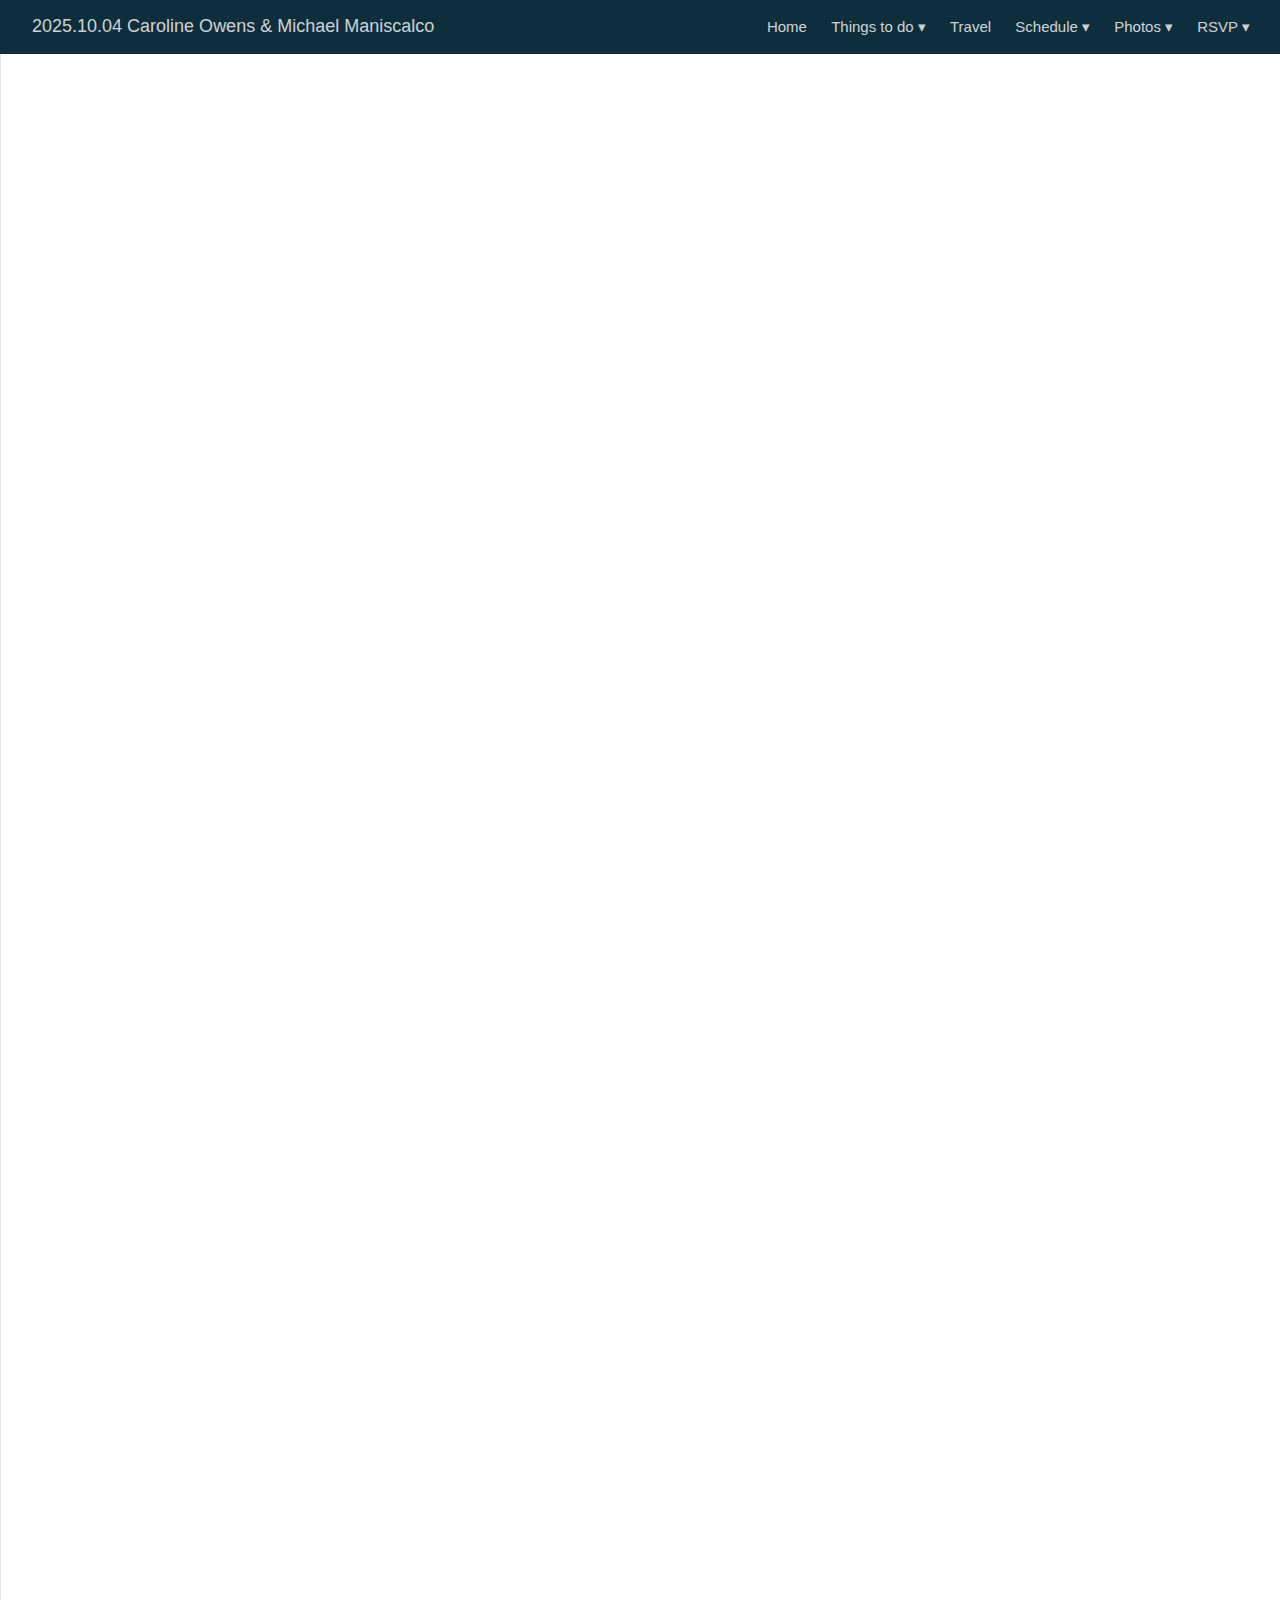
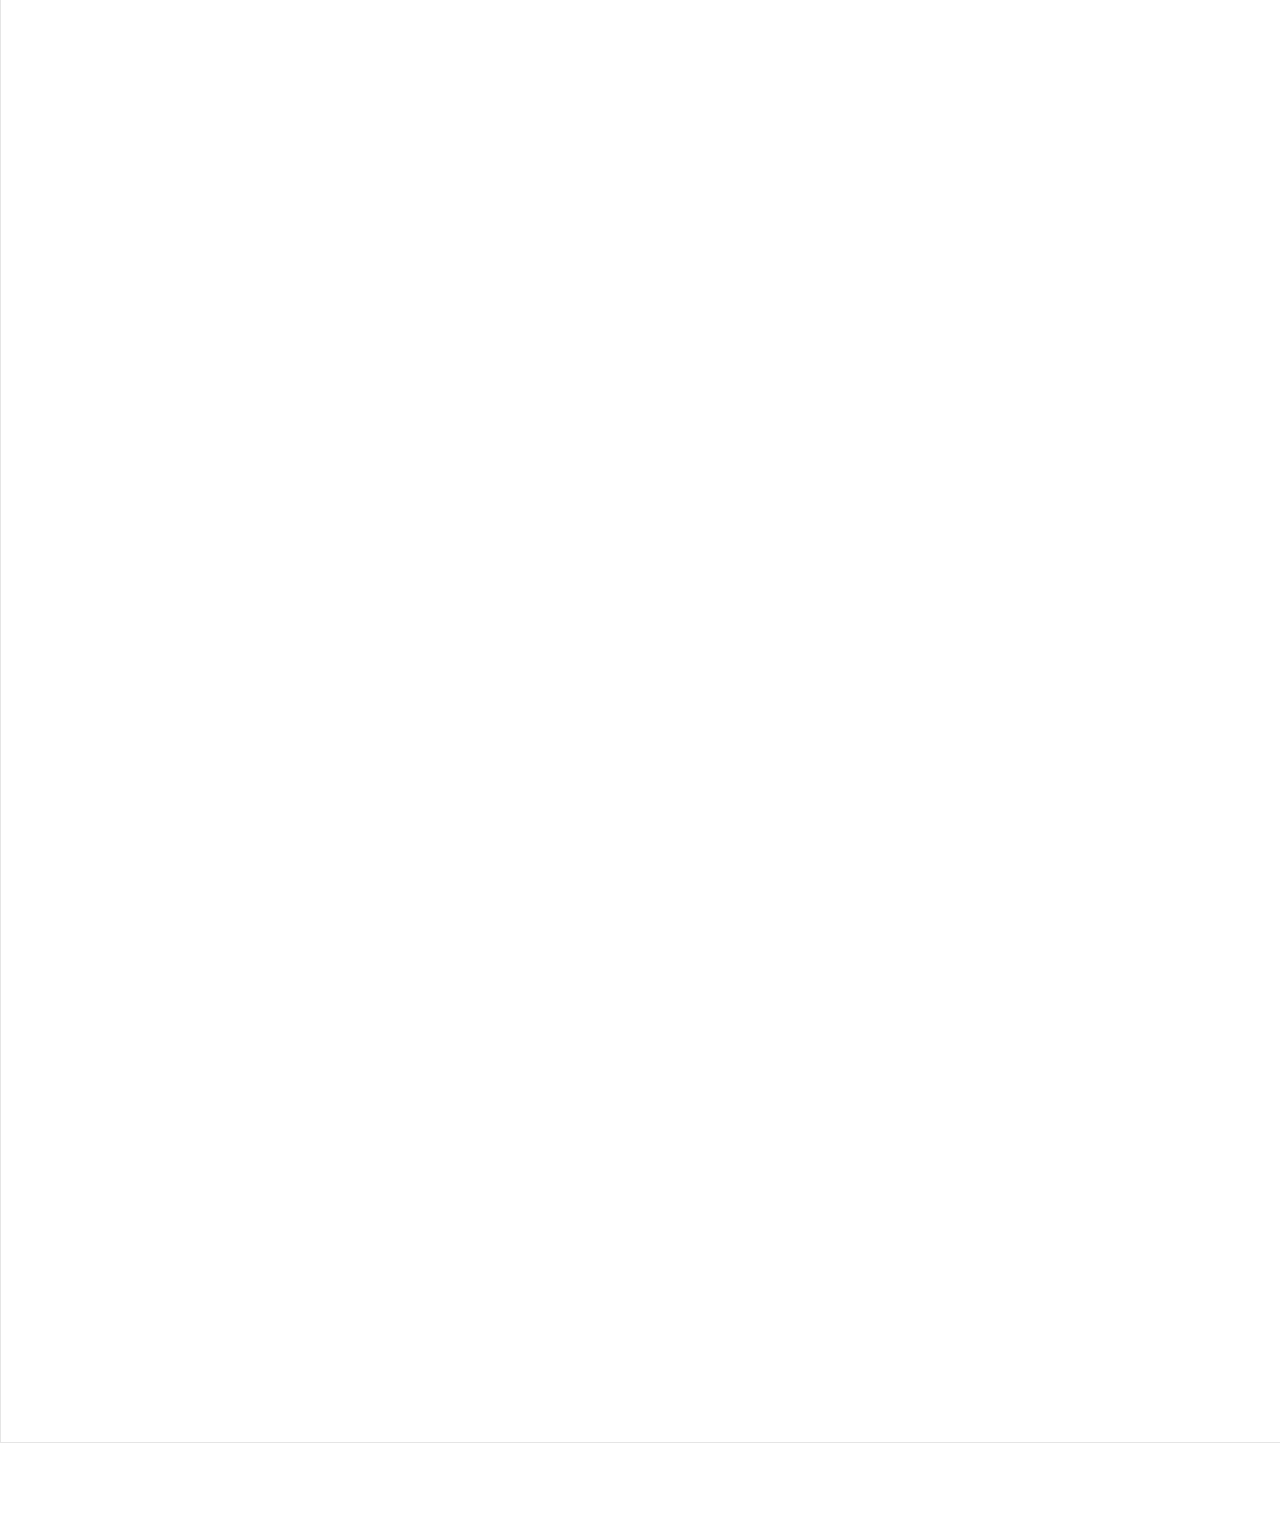
<file: docs/frenchman_bay.html>
<!DOCTYPE html>

<html xmlns="http://www.w3.org/1999/xhtml" lang="" xml:lang="">

<head>
  <meta charset="utf-8"/>
  <meta name="viewport" content="width=device-width, initial-scale=1"/>
  <meta http-equiv="X-UA-Compatible" content="IE=Edge,chrome=1"/>
  <meta name="generator" content="distill" />

  <style type="text/css">
  /* Hide doc at startup (prevent jankiness while JS renders/transforms) */
  body {
    visibility: hidden;
  }
  </style>

 <!--radix_placeholder_import_source-->
 <!--/radix_placeholder_import_source-->

<style type="text/css">code{white-space: pre;}</style>
<style type="text/css" data-origin="pandoc">
pre > code.sourceCode { white-space: pre; position: relative; }
pre > code.sourceCode > span { line-height: 1.25; }
pre > code.sourceCode > span:empty { height: 1.2em; }
.sourceCode { overflow: visible; }
code.sourceCode > span { color: inherit; text-decoration: inherit; }
div.sourceCode { margin: 1em 0; }
pre.sourceCode { margin: 0; }
@media screen {
div.sourceCode { overflow: auto; }
}
@media print {
pre > code.sourceCode { white-space: pre-wrap; }
pre > code.sourceCode > span { text-indent: -5em; padding-left: 5em; }
}
pre.numberSource code
  { counter-reset: source-line 0; }
pre.numberSource code > span
  { position: relative; left: -4em; counter-increment: source-line; }
pre.numberSource code > span > a:first-child::before
  { content: counter(source-line);
    position: relative; left: -1em; text-align: right; vertical-align: baseline;
    border: none; display: inline-block;
    -webkit-touch-callout: none; -webkit-user-select: none;
    -khtml-user-select: none; -moz-user-select: none;
    -ms-user-select: none; user-select: none;
    padding: 0 4px; width: 4em;
    color: #aaaaaa;
  }
pre.numberSource { margin-left: 3em; border-left: 1px solid #aaaaaa;  padding-left: 4px; }
div.sourceCode
  { color: #00769e; background-color: #f1f3f5; }
@media screen {
pre > code.sourceCode > span > a:first-child::before { text-decoration: underline; }
}
code span { color: #00769e; } /* Normal */
code span.al { color: #ad0000; } /* Alert */
code span.an { color: #5e5e5e; } /* Annotation */
code span.at { color: #657422; } /* Attribute */
code span.bn { color: #ad0000; } /* BaseN */
code span.bu { } /* BuiltIn */
code span.cf { color: #00769e; } /* ControlFlow */
code span.ch { color: #20794d; } /* Char */
code span.cn { color: #8f5902; } /* Constant */
code span.co { color: #5e5e5e; } /* Comment */
code span.cv { color: #5e5e5e; font-style: italic; } /* CommentVar */
code span.do { color: #5e5e5e; font-style: italic; } /* Documentation */
code span.dt { color: #ad0000; } /* DataType */
code span.dv { color: #ad0000; } /* DecVal */
code span.er { color: #ad0000; } /* Error */
code span.ex { } /* Extension */
code span.fl { color: #ad0000; } /* Float */
code span.fu { color: #4758ab; } /* Function */
code span.im { } /* Import */
code span.in { color: #5e5e5e; } /* Information */
code span.kw { color: #00769e; } /* Keyword */
code span.op { color: #5e5e5e; } /* Operator */
code span.ot { color: #00769e; } /* Other */
code span.pp { color: #ad0000; } /* Preprocessor */
code span.sc { color: #5e5e5e; } /* SpecialChar */
code span.ss { color: #20794d; } /* SpecialString */
code span.st { color: #20794d; } /* String */
code span.va { color: #111111; } /* Variable */
code span.vs { color: #20794d; } /* VerbatimString */
code span.wa { color: #5e5e5e; font-style: italic; } /* Warning */
</style>


  <!--radix_placeholder_meta_tags-->
  <title>2025.10.04 Caroline Owens &amp; Michael Maniscalco: Frenchman Bay Partners</title>




  <!--  https://developers.facebook.com/docs/sharing/webmasters#markup -->
  <meta property="og:title" content="2025.10.04 Caroline Owens &amp; Michael Maniscalco: Frenchman Bay Partners"/>
  <meta property="og:type" content="article"/>
  <meta property="og:locale" content="en_US"/>
  <meta property="og:site_name" content="2025.10.04 Caroline Owens &amp; Michael Maniscalco"/>

  <!--  https://dev.twitter.com/cards/types/summary -->
  <meta property="twitter:card" content="summary"/>
  <meta property="twitter:title" content="2025.10.04 Caroline Owens &amp; Michael Maniscalco: Frenchman Bay Partners"/>

  <!--/radix_placeholder_meta_tags-->
  <!--radix_placeholder_rmarkdown_metadata-->

  <script type="text/json" id="radix-rmarkdown-metadata">
  {"type":"list","attributes":{"names":{"type":"character","attributes":{},"value":["title"]}},"value":[{"type":"character","attributes":{},"value":["Frenchman Bay Partners"]}]}
  </script>
  <!--/radix_placeholder_rmarkdown_metadata-->
  <!--radix_placeholder_navigation_in_header-->
  <meta name="distill:offset" content=""/>

  <script type="application/javascript">

    window.headroom_prevent_pin = false;

    window.document.addEventListener("DOMContentLoaded", function (event) {

      // initialize headroom for banner
      var header = $('header').get(0);
      var headerHeight = header.offsetHeight;
      var headroom = new Headroom(header, {
        tolerance: 5,
        onPin : function() {
          if (window.headroom_prevent_pin) {
            window.headroom_prevent_pin = false;
            headroom.unpin();
          }
        }
      });
      headroom.init();
      if(window.location.hash)
        headroom.unpin();
      $(header).addClass('headroom--transition');

      // offset scroll location for banner on hash change
      // (see: https://github.com/WickyNilliams/headroom.js/issues/38)
      window.addEventListener("hashchange", function(event) {
        window.scrollTo(0, window.pageYOffset - (headerHeight + 25));
      });

      // responsive menu
      $('.distill-site-header').each(function(i, val) {
        var topnav = $(this);
        var toggle = topnav.find('.nav-toggle');
        toggle.on('click', function() {
          topnav.toggleClass('responsive');
        });
      });

      // nav dropdowns
      $('.nav-dropbtn').click(function(e) {
        $(this).next('.nav-dropdown-content').toggleClass('nav-dropdown-active');
        $(this).parent().siblings('.nav-dropdown')
           .children('.nav-dropdown-content').removeClass('nav-dropdown-active');
      });
      $("body").click(function(e){
        $('.nav-dropdown-content').removeClass('nav-dropdown-active');
      });
      $(".nav-dropdown").click(function(e){
        e.stopPropagation();
      });
    });
  </script>

  <style type="text/css">

  /* Theme (user-documented overrideables for nav appearance) */

  .distill-site-nav {
    color: rgba(255, 255, 255, 0.8);
    background-color: #0F2E3D;
    font-size: 15px;
    font-weight: 300;
  }

  .distill-site-nav a {
    color: inherit;
    text-decoration: none;
  }

  .distill-site-nav a:hover {
    color: white;
  }

  @media print {
    .distill-site-nav {
      display: none;
    }
  }

  .distill-site-header {

  }

  .distill-site-footer {

  }


  /* Site Header */

  .distill-site-header {
    width: 100%;
    box-sizing: border-box;
    z-index: 3;
  }

  .distill-site-header .nav-left {
    display: inline-block;
    margin-left: 8px;
  }

  @media screen and (max-width: 768px) {
    .distill-site-header .nav-left {
      margin-left: 0;
    }
  }


  .distill-site-header .nav-right {
    float: right;
    margin-right: 8px;
  }

  .distill-site-header a,
  .distill-site-header .title {
    display: inline-block;
    text-align: center;
    padding: 14px 10px 14px 10px;
  }

  .distill-site-header .title {
    font-size: 18px;
    min-width: 150px;
  }

  .distill-site-header .logo {
    padding: 0;
  }

  .distill-site-header .logo img {
    display: none;
    max-height: 20px;
    width: auto;
    margin-bottom: -4px;
  }

  .distill-site-header .nav-image img {
    max-height: 18px;
    width: auto;
    display: inline-block;
    margin-bottom: -3px;
  }



  @media screen and (min-width: 1000px) {
    .distill-site-header .logo img {
      display: inline-block;
    }
    .distill-site-header .nav-left {
      margin-left: 20px;
    }
    .distill-site-header .nav-right {
      margin-right: 20px;
    }
    .distill-site-header .title {
      padding-left: 12px;
    }
  }


  .distill-site-header .nav-toggle {
    display: none;
  }

  .nav-dropdown {
    display: inline-block;
    position: relative;
  }

  .nav-dropdown .nav-dropbtn {
    border: none;
    outline: none;
    color: rgba(255, 255, 255, 0.8);
    padding: 16px 10px;
    background-color: transparent;
    font-family: inherit;
    font-size: inherit;
    font-weight: inherit;
    margin: 0;
    margin-top: 1px;
    z-index: 2;
  }

  .nav-dropdown-content {
    display: none;
    position: absolute;
    background-color: white;
    min-width: 200px;
    border: 1px solid rgba(0,0,0,0.15);
    border-radius: 4px;
    box-shadow: 0px 8px 16px 0px rgba(0,0,0,0.1);
    z-index: 1;
    margin-top: 2px;
    white-space: nowrap;
    padding-top: 4px;
    padding-bottom: 4px;
  }

  .nav-dropdown-content hr {
    margin-top: 4px;
    margin-bottom: 4px;
    border: none;
    border-bottom: 1px solid rgba(0, 0, 0, 0.1);
  }

  .nav-dropdown-active {
    display: block;
  }

  .nav-dropdown-content a, .nav-dropdown-content .nav-dropdown-header {
    color: black;
    padding: 6px 24px;
    text-decoration: none;
    display: block;
    text-align: left;
  }

  .nav-dropdown-content .nav-dropdown-header {
    display: block;
    padding: 5px 24px;
    padding-bottom: 0;
    text-transform: uppercase;
    font-size: 14px;
    color: #999999;
    white-space: nowrap;
  }

  .nav-dropdown:hover .nav-dropbtn {
    color: white;
  }

  .nav-dropdown-content a:hover {
    background-color: #ddd;
    color: black;
  }

  .nav-right .nav-dropdown-content {
    margin-left: -45%;
    right: 0;
  }

  @media screen and (max-width: 768px) {
    .distill-site-header a, .distill-site-header .nav-dropdown  {display: none;}
    .distill-site-header a.nav-toggle {
      float: right;
      display: block;
    }
    .distill-site-header .title {
      margin-left: 0;
    }
    .distill-site-header .nav-right {
      margin-right: 0;
    }
    .distill-site-header {
      overflow: hidden;
    }
    .nav-right .nav-dropdown-content {
      margin-left: 0;
    }
  }


  @media screen and (max-width: 768px) {
    .distill-site-header.responsive {position: relative; min-height: 500px; }
    .distill-site-header.responsive a.nav-toggle {
      position: absolute;
      right: 0;
      top: 0;
    }
    .distill-site-header.responsive a,
    .distill-site-header.responsive .nav-dropdown {
      display: block;
      text-align: left;
    }
    .distill-site-header.responsive .nav-left,
    .distill-site-header.responsive .nav-right {
      width: 100%;
    }
    .distill-site-header.responsive .nav-dropdown {float: none;}
    .distill-site-header.responsive .nav-dropdown-content {position: relative;}
    .distill-site-header.responsive .nav-dropdown .nav-dropbtn {
      display: block;
      width: 100%;
      text-align: left;
    }
  }

  /* Site Footer */

  .distill-site-footer {
    width: 100%;
    overflow: hidden;
    box-sizing: border-box;
    z-index: 3;
    margin-top: 30px;
    padding-top: 30px;
    padding-bottom: 30px;
    text-align: center;
  }

  /* Headroom */

  d-title {
    padding-top: 6rem;
  }

  @media print {
    d-title {
      padding-top: 4rem;
    }
  }

  .headroom {
    z-index: 1000;
    position: fixed;
    top: 0;
    left: 0;
    right: 0;
  }

  .headroom--transition {
    transition: all .4s ease-in-out;
  }

  .headroom--unpinned {
    top: -100px;
  }

  .headroom--pinned {
    top: 0;
  }

  /* adjust viewport for navbar height */
  /* helps vertically center bootstrap (non-distill) content */
  .min-vh-100 {
    min-height: calc(100vh - 100px) !important;
  }

  </style>

  <script src="site_libs/jquery-3.6.0/jquery-3.6.0.min.js"></script>
  <link href="site_libs/font-awesome-6.4.2/css/all.min.css" rel="stylesheet"/>
  <link href="site_libs/font-awesome-6.4.2/css/v4-shims.min.css" rel="stylesheet"/>
  <script src="site_libs/headroom-0.9.4/headroom.min.js"></script>
  <script src="site_libs/autocomplete-0.37.1/autocomplete.min.js"></script>
  <script src="site_libs/fuse-6.4.1/fuse.min.js"></script>

  <script type="application/javascript">

  function getMeta(metaName) {
    var metas = document.getElementsByTagName('meta');
    for (let i = 0; i < metas.length; i++) {
      if (metas[i].getAttribute('name') === metaName) {
        return metas[i].getAttribute('content');
      }
    }
    return '';
  }

  function offsetURL(url) {
    var offset = getMeta('distill:offset');
    return offset ? offset + '/' + url : url;
  }

  function createFuseIndex() {

    // create fuse index
    var options = {
      keys: [
        { name: 'title', weight: 20 },
        { name: 'categories', weight: 15 },
        { name: 'description', weight: 10 },
        { name: 'contents', weight: 5 },
      ],
      ignoreLocation: true,
      threshold: 0
    };
    var fuse = new window.Fuse([], options);

    // fetch the main search.json
    return fetch(offsetURL('search.json'))
      .then(function(response) {
        if (response.status == 200) {
          return response.json().then(function(json) {
            // index main articles
            json.articles.forEach(function(article) {
              fuse.add(article);
            });
            // download collections and index their articles
            return Promise.all(json.collections.map(function(collection) {
              return fetch(offsetURL(collection)).then(function(response) {
                if (response.status === 200) {
                  return response.json().then(function(articles) {
                    articles.forEach(function(article) {
                      fuse.add(article);
                    });
                  })
                } else {
                  return Promise.reject(
                    new Error('Unexpected status from search index request: ' +
                              response.status)
                  );
                }
              });
            })).then(function() {
              return fuse;
            });
          });

        } else {
          return Promise.reject(
            new Error('Unexpected status from search index request: ' +
                        response.status)
          );
        }
      });
  }

  window.document.addEventListener("DOMContentLoaded", function (event) {

    // get search element (bail if we don't have one)
    var searchEl = window.document.getElementById('distill-search');
    if (!searchEl)
      return;

    createFuseIndex()
      .then(function(fuse) {

        // make search box visible
        searchEl.classList.remove('hidden');

        // initialize autocomplete
        var options = {
          autoselect: true,
          hint: false,
          minLength: 2,
        };
        window.autocomplete(searchEl, options, [{
          source: function(query, callback) {
            const searchOptions = {
              isCaseSensitive: false,
              shouldSort: true,
              minMatchCharLength: 2,
              limit: 10,
            };
            var results = fuse.search(query, searchOptions);
            callback(results
              .map(function(result) { return result.item; })
            );
          },
          templates: {
            suggestion: function(suggestion) {
              var img = suggestion.preview && Object.keys(suggestion.preview).length > 0
                ? `<img src="${offsetURL(suggestion.preview)}"</img>`
                : '';
              var html = `
                <div class="search-item">
                  <h3>${suggestion.title}</h3>
                  <div class="search-item-description">
                    ${suggestion.description || ''}
                  </div>
                  <div class="search-item-preview">
                    ${img}
                  </div>
                </div>
              `;
              return html;
            }
          }
        }]).on('autocomplete:selected', function(event, suggestion) {
          window.location.href = offsetURL(suggestion.path);
        });
        // remove inline display style on autocompleter (we want to
        // manage responsive display via css)
        $('.algolia-autocomplete').css("display", "");
      })
      .catch(function(error) {
        console.log(error);
      });

  });

  </script>

  <style type="text/css">

  .nav-search {
    font-size: x-small;
  }

  /* Algolioa Autocomplete */

  .algolia-autocomplete {
    display: inline-block;
    margin-left: 10px;
    vertical-align: sub;
    background-color: white;
    color: black;
    padding: 6px;
    padding-top: 8px;
    padding-bottom: 0;
    border-radius: 6px;
    border: 1px #0F2E3D solid;
    width: 180px;
  }


  @media screen and (max-width: 768px) {
    .distill-site-nav .algolia-autocomplete {
      display: none;
      visibility: hidden;
    }
    .distill-site-nav.responsive .algolia-autocomplete {
      display: inline-block;
      visibility: visible;
    }
    .distill-site-nav.responsive .algolia-autocomplete .aa-dropdown-menu {
      margin-left: 0;
      width: 400px;
      max-height: 400px;
    }
  }

  .algolia-autocomplete .aa-input, .algolia-autocomplete .aa-hint {
    width: 90%;
    outline: none;
    border: none;
  }

  .algolia-autocomplete .aa-hint {
    color: #999;
  }
  .algolia-autocomplete .aa-dropdown-menu {
    width: 550px;
    max-height: 70vh;
    overflow-x: visible;
    overflow-y: scroll;
    padding: 5px;
    margin-top: 3px;
    margin-left: -150px;
    background-color: #fff;
    border-radius: 5px;
    border: 1px solid #999;
    border-top: none;
  }

  .algolia-autocomplete .aa-dropdown-menu .aa-suggestion {
    cursor: pointer;
    padding: 5px 4px;
    border-bottom: 1px solid #eee;
  }

  .algolia-autocomplete .aa-dropdown-menu .aa-suggestion:last-of-type {
    border-bottom: none;
    margin-bottom: 2px;
  }

  .algolia-autocomplete .aa-dropdown-menu .aa-suggestion .search-item {
    overflow: hidden;
    font-size: 0.8em;
    line-height: 1.4em;
  }

  .algolia-autocomplete .aa-dropdown-menu .aa-suggestion .search-item h3 {
    font-size: 1rem;
    margin-block-start: 0;
    margin-block-end: 5px;
  }

  .algolia-autocomplete .aa-dropdown-menu .aa-suggestion .search-item-description {
    display: inline-block;
    overflow: hidden;
    height: 2.8em;
    width: 80%;
    margin-right: 4%;
  }

  .algolia-autocomplete .aa-dropdown-menu .aa-suggestion .search-item-preview {
    display: inline-block;
    width: 15%;
  }

  .algolia-autocomplete .aa-dropdown-menu .aa-suggestion .search-item-preview img {
    height: 3em;
    width: auto;
    display: none;
  }

  .algolia-autocomplete .aa-dropdown-menu .aa-suggestion .search-item-preview img[src] {
    display: initial;
  }

  .algolia-autocomplete .aa-dropdown-menu .aa-suggestion.aa-cursor {
    background-color: #eee;
  }
  .algolia-autocomplete .aa-dropdown-menu .aa-suggestion em {
    font-weight: bold;
    font-style: normal;
  }

  </style>


  <!--/radix_placeholder_navigation_in_header-->
  <!--radix_placeholder_distill-->

  <style type="text/css">

  body {
    background-color: white;
  }

  .pandoc-table {
    width: 100%;
  }

  .pandoc-table>caption {
    margin-bottom: 10px;
  }

  .pandoc-table th:not([align]) {
    text-align: left;
  }

  .pagedtable-footer {
    font-size: 15px;
  }

  d-byline .byline {
    grid-template-columns: 2fr 2fr;
  }

  d-byline .byline h3 {
    margin-block-start: 1.5em;
  }

  d-byline .byline .authors-affiliations h3 {
    margin-block-start: 0.5em;
  }

  .authors-affiliations .orcid-id {
    width: 16px;
    height:16px;
    margin-left: 4px;
    margin-right: 4px;
    vertical-align: middle;
    padding-bottom: 2px;
  }

  d-title .dt-tags {
    margin-top: 1em;
    grid-column: text;
  }

  .dt-tags .dt-tag {
    text-decoration: none;
    display: inline-block;
    color: rgba(0,0,0,0.6);
    padding: 0em 0.4em;
    margin-right: 0.5em;
    margin-bottom: 0.4em;
    font-size: 70%;
    border: 1px solid rgba(0,0,0,0.2);
    border-radius: 3px;
    text-transform: uppercase;
    font-weight: 500;
  }

  d-article table.gt_table td,
  d-article table.gt_table th {
    border-bottom: none;
    font-size: 100%;
  }

  .html-widget {
    margin-bottom: 2.0em;
  }

  .l-screen-inset {
    padding-right: 16px;
  }

  .l-screen .caption {
    margin-left: 10px;
  }

  .shaded {
    background: rgb(247, 247, 247);
    padding-top: 20px;
    padding-bottom: 20px;
    border-top: 1px solid rgba(0, 0, 0, 0.1);
    border-bottom: 1px solid rgba(0, 0, 0, 0.1);
  }

  .shaded .html-widget {
    margin-bottom: 0;
    border: 1px solid rgba(0, 0, 0, 0.1);
  }

  .shaded .shaded-content {
    background: white;
  }

  .text-output {
    margin-top: 0;
    line-height: 1.5em;
  }

  .hidden {
    display: none !important;
  }

  hr.section-separator {
    border: none;
    border-top: 1px solid rgba(0, 0, 0, 0.1);
    margin: 0px;
  }


  d-byline {
    border-top: none;
  }

  d-article {
    padding-top: 2.5rem;
    padding-bottom: 30px;
    border-top: none;
  }

  d-appendix {
    padding-top: 30px;
  }

  d-article>p>img {
    width: 100%;
  }

  d-article h2 {
    margin: 1rem 0 1.5rem 0;
  }

  d-article h3 {
    margin-top: 1.5rem;
  }

  d-article iframe {
    border: 1px solid rgba(0, 0, 0, 0.1);
    margin-bottom: 2.0em;
    width: 100%;
  }

  /* Tweak code blocks */

  d-article div.sourceCode code,
  d-article pre code {
    font-family: Consolas, Monaco, 'Andale Mono', 'Ubuntu Mono', monospace;
  }

  d-article pre,
  d-article div.sourceCode,
  d-article div.sourceCode pre {
    overflow: auto;
  }

  d-article div.sourceCode {
    background-color: white;
  }

  d-article div.sourceCode pre {
    padding-left: 10px;
    font-size: 12px;
    border-left: 2px solid rgba(0,0,0,0.1);
  }

  d-article pre {
    font-size: 12px;
    color: black;
    background: none;
    margin-top: 0;
    text-align: left;
    white-space: pre;
    word-spacing: normal;
    word-break: normal;
    word-wrap: normal;
    line-height: 1.5;

    -moz-tab-size: 4;
    -o-tab-size: 4;
    tab-size: 4;

    -webkit-hyphens: none;
    -moz-hyphens: none;
    -ms-hyphens: none;
    hyphens: none;
  }

  d-article pre a {
    border-bottom: none;
  }

  d-article pre a:hover {
    border-bottom: none;
    text-decoration: underline;
  }

  d-article details {
    grid-column: text;
    margin-bottom: 0.8em;
  }

  @media(min-width: 768px) {

  d-article pre,
  d-article div.sourceCode,
  d-article div.sourceCode pre {
    overflow: visible !important;
  }

  d-article div.sourceCode pre {
    padding-left: 18px;
    font-size: 14px;
  }

  /* tweak for Pandoc numbered line within distill */
  d-article pre.numberSource code > span {
      left: -2em;
  }

  d-article pre {
    font-size: 14px;
  }

  }

  figure img.external {
    background: white;
    border: 1px solid rgba(0, 0, 0, 0.1);
    box-shadow: 0 1px 8px rgba(0, 0, 0, 0.1);
    padding: 18px;
    box-sizing: border-box;
  }

  /* CSS for d-contents */

  .d-contents {
    grid-column: text;
    color: rgba(0,0,0,0.8);
    font-size: 0.9em;
    padding-bottom: 1em;
    margin-bottom: 1em;
    padding-bottom: 0.5em;
    margin-bottom: 1em;
    padding-left: 0.25em;
    justify-self: start;
  }

  @media(min-width: 1000px) {
    .d-contents.d-contents-float {
      height: 0;
      grid-column-start: 1;
      grid-column-end: 4;
      justify-self: center;
      padding-right: 3em;
      padding-left: 2em;
    }
  }

  .d-contents nav h3 {
    font-size: 18px;
    margin-top: 0;
    margin-bottom: 1em;
  }

  .d-contents li {
    list-style-type: none
  }

  .d-contents nav > ul {
    padding-left: 0;
  }

  .d-contents ul {
    padding-left: 1em
  }

  .d-contents nav ul li {
    margin-top: 0.6em;
    margin-bottom: 0.2em;
  }

  .d-contents nav a {
    font-size: 13px;
    border-bottom: none;
    text-decoration: none
    color: rgba(0, 0, 0, 0.8);
  }

  .d-contents nav a:hover {
    text-decoration: underline solid rgba(0, 0, 0, 0.6)
  }

  .d-contents nav > ul > li > a {
    font-weight: 600;
  }

  .d-contents nav > ul > li > ul {
    font-weight: inherit;
  }

  .d-contents nav > ul > li > ul > li {
    margin-top: 0.2em;
  }


  .d-contents nav ul {
    margin-top: 0;
    margin-bottom: 0.25em;
  }

  .d-article-with-toc h2:nth-child(2) {
    margin-top: 0;
  }


  /* Figure */

  .figure {
    position: relative;
    margin-bottom: 2.5em;
    margin-top: 1.5em;
  }

  .figure .caption {
    color: rgba(0, 0, 0, 0.6);
    font-size: 12px;
    line-height: 1.5em;
  }

  .figure img.external {
    background: white;
    border: 1px solid rgba(0, 0, 0, 0.1);
    box-shadow: 0 1px 8px rgba(0, 0, 0, 0.1);
    padding: 18px;
    box-sizing: border-box;
  }

  .figure .caption a {
    color: rgba(0, 0, 0, 0.6);
  }

  .figure .caption b,
  .figure .caption strong, {
    font-weight: 600;
    color: rgba(0, 0, 0, 1.0);
  }

  /* Citations */

  d-article .citation {
    color: inherit;
    cursor: inherit;
  }

  div.hanging-indent{
    margin-left: 1em; text-indent: -1em;
  }

  /* Citation hover box */

  .tippy-box[data-theme~=light-border] {
    background-color: rgba(250, 250, 250, 0.95);
  }

  .tippy-content > p {
    margin-bottom: 0;
    padding: 2px;
  }


  /* Tweak 1000px media break to show more text */

  @media(min-width: 1000px) {
    .base-grid,
    distill-header,
    d-title,
    d-abstract,
    d-article,
    d-appendix,
    distill-appendix,
    d-byline,
    d-footnote-list,
    d-citation-list,
    distill-footer {
      grid-template-columns: [screen-start] 1fr [page-start kicker-start] 80px [middle-start] 50px [text-start kicker-end] 65px 65px 65px 65px 65px 65px 65px 65px [text-end gutter-start] 65px [middle-end] 65px [page-end gutter-end] 1fr [screen-end];
      grid-column-gap: 16px;
    }

    .grid {
      grid-column-gap: 16px;
    }

    d-article {
      font-size: 1.06rem;
      line-height: 1.7em;
    }
    figure .caption, .figure .caption, figure figcaption {
      font-size: 13px;
    }
  }

  @media(min-width: 1180px) {
    .base-grid,
    distill-header,
    d-title,
    d-abstract,
    d-article,
    d-appendix,
    distill-appendix,
    d-byline,
    d-footnote-list,
    d-citation-list,
    distill-footer {
      grid-template-columns: [screen-start] 1fr [page-start kicker-start] 60px [middle-start] 60px [text-start kicker-end] 60px 60px 60px 60px 60px 60px 60px 60px [text-end gutter-start] 60px [middle-end] 60px [page-end gutter-end] 1fr [screen-end];
      grid-column-gap: 32px;
    }

    .grid {
      grid-column-gap: 32px;
    }
  }


  /* Get the citation styles for the appendix (not auto-injected on render since
     we do our own rendering of the citation appendix) */

  d-appendix .citation-appendix,
  .d-appendix .citation-appendix {
    font-size: 11px;
    line-height: 15px;
    border-left: 1px solid rgba(0, 0, 0, 0.1);
    padding-left: 18px;
    border: 1px solid rgba(0,0,0,0.1);
    background: rgba(0, 0, 0, 0.02);
    padding: 10px 18px;
    border-radius: 3px;
    color: rgba(150, 150, 150, 1);
    overflow: hidden;
    margin-top: -12px;
    white-space: pre-wrap;
    word-wrap: break-word;
  }

  /* Include appendix styles here so they can be overridden */

  d-appendix {
    contain: layout style;
    font-size: 0.8em;
    line-height: 1.7em;
    margin-top: 60px;
    margin-bottom: 0;
    border-top: 1px solid rgba(0, 0, 0, 0.1);
    color: rgba(0,0,0,0.5);
    padding-top: 60px;
    padding-bottom: 48px;
  }

  d-appendix h3 {
    grid-column: page-start / text-start;
    font-size: 15px;
    font-weight: 500;
    margin-top: 1em;
    margin-bottom: 0;
    color: rgba(0,0,0,0.65);
  }

  d-appendix h3 + * {
    margin-top: 1em;
  }

  d-appendix ol {
    padding: 0 0 0 15px;
  }

  @media (min-width: 768px) {
    d-appendix ol {
      padding: 0 0 0 30px;
      margin-left: -30px;
    }
  }

  d-appendix li {
    margin-bottom: 1em;
  }

  d-appendix a {
    color: rgba(0, 0, 0, 0.6);
  }

  d-appendix > * {
    grid-column: text;
  }

  d-appendix > d-footnote-list,
  d-appendix > d-citation-list,
  d-appendix > distill-appendix {
    grid-column: screen;
  }

  /* Include footnote styles here so they can be overridden */

  d-footnote-list {
    contain: layout style;
  }

  d-footnote-list > * {
    grid-column: text;
  }

  d-footnote-list a.footnote-backlink {
    color: rgba(0,0,0,0.3);
    padding-left: 0.5em;
  }



  /* Anchor.js */

  .anchorjs-link {
    /*transition: all .25s linear; */
    text-decoration: none;
    border-bottom: none;
  }
  *:hover > .anchorjs-link {
    margin-left: -1.125em !important;
    text-decoration: none;
    border-bottom: none;
  }

  /* Social footer */

  .social_footer {
    margin-top: 30px;
    margin-bottom: 0;
    color: rgba(0,0,0,0.67);
  }

  .disqus-comments {
    margin-right: 30px;
  }

  .disqus-comment-count {
    border-bottom: 1px solid rgba(0, 0, 0, 0.4);
    cursor: pointer;
  }

  #disqus_thread {
    margin-top: 30px;
  }

  .article-sharing a {
    border-bottom: none;
    margin-right: 8px;
  }

  .article-sharing a:hover {
    border-bottom: none;
  }

  .sidebar-section.subscribe {
    font-size: 12px;
    line-height: 1.6em;
  }

  .subscribe p {
    margin-bottom: 0.5em;
  }


  .article-footer .subscribe {
    font-size: 15px;
    margin-top: 45px;
  }


  .sidebar-section.custom {
    font-size: 12px;
    line-height: 1.6em;
  }

  .custom p {
    margin-bottom: 0.5em;
  }

  /* Styles for listing layout (hide title) */
  .layout-listing d-title, .layout-listing .d-title {
    display: none;
  }

  /* Styles for posts lists (not auto-injected) */


  .posts-with-sidebar {
    padding-left: 45px;
    padding-right: 45px;
  }

  .posts-list .description h2,
  .posts-list .description p {
    font-family: -apple-system, BlinkMacSystemFont, "Segoe UI", Roboto, Oxygen, Ubuntu, Cantarell, "Fira Sans", "Droid Sans", "Helvetica Neue", Arial, sans-serif;
  }

  .posts-list .description h2 {
    font-weight: 700;
    border-bottom: none;
    padding-bottom: 0;
  }

  .posts-list h2.post-tag {
    border-bottom: 1px solid rgba(0, 0, 0, 0.2);
    padding-bottom: 12px;
  }
  .posts-list {
    margin-top: 60px;
    margin-bottom: 24px;
  }

  .posts-list .post-preview {
    text-decoration: none;
    overflow: hidden;
    display: block;
    border-bottom: 1px solid rgba(0, 0, 0, 0.1);
    padding: 24px 0;
  }

  .post-preview-last {
    border-bottom: none !important;
  }

  .posts-list .posts-list-caption {
    grid-column: screen;
    font-weight: 400;
  }

  .posts-list .post-preview h2 {
    margin: 0 0 6px 0;
    line-height: 1.2em;
    font-style: normal;
    font-size: 24px;
  }

  .posts-list .post-preview p {
    margin: 0 0 12px 0;
    line-height: 1.4em;
    font-size: 16px;
  }

  .posts-list .post-preview .thumbnail {
    box-sizing: border-box;
    margin-bottom: 24px;
    position: relative;
    max-width: 500px;
  }
  .posts-list .post-preview img {
    width: 100%;
    display: block;
  }

  .posts-list .metadata {
    font-size: 12px;
    line-height: 1.4em;
    margin-bottom: 18px;
  }

  .posts-list .metadata > * {
    display: inline-block;
  }

  .posts-list .metadata .publishedDate {
    margin-right: 2em;
  }

  .posts-list .metadata .dt-authors {
    display: block;
    margin-top: 0.3em;
    margin-right: 2em;
  }

  .posts-list .dt-tags {
    display: block;
    line-height: 1em;
  }

  .posts-list .dt-tags .dt-tag {
    display: inline-block;
    color: rgba(0,0,0,0.6);
    padding: 0.3em 0.4em;
    margin-right: 0.2em;
    margin-bottom: 0.4em;
    font-size: 60%;
    border: 1px solid rgba(0,0,0,0.2);
    border-radius: 3px;
    text-transform: uppercase;
    font-weight: 500;
  }

  .posts-list img {
    opacity: 1;
  }

  .posts-list img[data-src] {
    opacity: 0;
  }

  .posts-more {
    clear: both;
  }


  .posts-sidebar {
    font-size: 16px;
  }

  .posts-sidebar h3 {
    font-size: 16px;
    margin-top: 0;
    margin-bottom: 0.5em;
    font-weight: 400;
    text-transform: uppercase;
  }

  .sidebar-section {
    margin-bottom: 30px;
  }

  .categories ul {
    list-style-type: none;
    margin: 0;
    padding: 0;
  }

  .categories li {
    color: rgba(0, 0, 0, 0.8);
    margin-bottom: 0;
  }

  .categories li>a {
    border-bottom: none;
  }

  .categories li>a:hover {
    border-bottom: 1px solid rgba(0, 0, 0, 0.4);
  }

  .categories .active {
    font-weight: 600;
  }

  .categories .category-count {
    color: rgba(0, 0, 0, 0.4);
  }


  @media(min-width: 768px) {
    .posts-list .post-preview h2 {
      font-size: 26px;
    }
    .posts-list .post-preview .thumbnail {
      float: right;
      width: 30%;
      margin-bottom: 0;
    }
    .posts-list .post-preview .description {
      float: left;
      width: 45%;
    }
    .posts-list .post-preview .metadata {
      float: left;
      width: 20%;
      margin-top: 8px;
    }
    .posts-list .post-preview p {
      margin: 0 0 12px 0;
      line-height: 1.5em;
      font-size: 16px;
    }
    .posts-with-sidebar .posts-list {
      float: left;
      width: 75%;
    }
    .posts-with-sidebar .posts-sidebar {
      float: right;
      width: 20%;
      margin-top: 60px;
      padding-top: 24px;
      padding-bottom: 24px;
    }
  }


  /* Improve display for browsers without grid (IE/Edge <= 15) */

  .downlevel {
    line-height: 1.6em;
    font-family: -apple-system, BlinkMacSystemFont, "Segoe UI", Roboto, Oxygen, Ubuntu, Cantarell, "Fira Sans", "Droid Sans", "Helvetica Neue", Arial, sans-serif;
    margin: 0;
  }

  .downlevel .d-title {
    padding-top: 6rem;
    padding-bottom: 1.5rem;
  }

  .downlevel .d-title h1 {
    font-size: 50px;
    font-weight: 700;
    line-height: 1.1em;
    margin: 0 0 0.5rem;
  }

  .downlevel .d-title p {
    font-weight: 300;
    font-size: 1.2rem;
    line-height: 1.55em;
    margin-top: 0;
  }

  .downlevel .d-byline {
    padding-top: 0.8em;
    padding-bottom: 0.8em;
    font-size: 0.8rem;
    line-height: 1.8em;
  }

  .downlevel .section-separator {
    border: none;
    border-top: 1px solid rgba(0, 0, 0, 0.1);
  }

  .downlevel .d-article {
    font-size: 1.06rem;
    line-height: 1.7em;
    padding-top: 1rem;
    padding-bottom: 2rem;
  }


  .downlevel .d-appendix {
    padding-left: 0;
    padding-right: 0;
    max-width: none;
    font-size: 0.8em;
    line-height: 1.7em;
    margin-bottom: 0;
    color: rgba(0,0,0,0.5);
    padding-top: 40px;
    padding-bottom: 48px;
  }

  .downlevel .footnotes ol {
    padding-left: 13px;
  }

  .downlevel .base-grid,
  .downlevel .distill-header,
  .downlevel .d-title,
  .downlevel .d-abstract,
  .downlevel .d-article,
  .downlevel .d-appendix,
  .downlevel .distill-appendix,
  .downlevel .d-byline,
  .downlevel .d-footnote-list,
  .downlevel .d-citation-list,
  .downlevel .distill-footer,
  .downlevel .appendix-bottom,
  .downlevel .posts-container {
    padding-left: 40px;
    padding-right: 40px;
  }

  @media(min-width: 768px) {
    .downlevel .base-grid,
    .downlevel .distill-header,
    .downlevel .d-title,
    .downlevel .d-abstract,
    .downlevel .d-article,
    .downlevel .d-appendix,
    .downlevel .distill-appendix,
    .downlevel .d-byline,
    .downlevel .d-footnote-list,
    .downlevel .d-citation-list,
    .downlevel .distill-footer,
    .downlevel .appendix-bottom,
    .downlevel .posts-container {
    padding-left: 150px;
    padding-right: 150px;
    max-width: 900px;
  }
  }

  .downlevel pre code {
    display: block;
    border-left: 2px solid rgba(0, 0, 0, .1);
    padding: 0 0 0 20px;
    font-size: 14px;
  }

  .downlevel code, .downlevel pre {
    color: black;
    background: none;
    font-family: Consolas, Monaco, 'Andale Mono', 'Ubuntu Mono', monospace;
    text-align: left;
    white-space: pre;
    word-spacing: normal;
    word-break: normal;
    word-wrap: normal;
    line-height: 1.5;

    -moz-tab-size: 4;
    -o-tab-size: 4;
    tab-size: 4;

    -webkit-hyphens: none;
    -moz-hyphens: none;
    -ms-hyphens: none;
    hyphens: none;
  }

  .downlevel .posts-list .post-preview {
    color: inherit;
  }



  </style>

  <script type="application/javascript">

  function is_downlevel_browser() {
    if (bowser.isUnsupportedBrowser({ msie: "12", msedge: "16"},
                                   window.navigator.userAgent)) {
      return true;
    } else {
      return window.load_distill_framework === undefined;
    }
  }

  // show body when load is complete
  function on_load_complete() {

    // add anchors
    if (window.anchors) {
      window.anchors.options.placement = 'left';
      window.anchors.add('d-article > h2, d-article > h3, d-article > h4, d-article > h5');
    }


    // set body to visible
    document.body.style.visibility = 'visible';

    // force redraw for leaflet widgets
    if (window.HTMLWidgets) {
      var maps = window.HTMLWidgets.findAll(".leaflet");
      $.each(maps, function(i, el) {
        var map = this.getMap();
        map.invalidateSize();
        map.eachLayer(function(layer) {
          if (layer instanceof L.TileLayer)
            layer.redraw();
        });
      });
    }

    // trigger 'shown' so htmlwidgets resize
    $('d-article').trigger('shown');
  }

  function init_distill() {

    init_common();

    // create front matter
    var front_matter = $('<d-front-matter></d-front-matter>');
    $('#distill-front-matter').wrap(front_matter);

    // create d-title
    $('.d-title').changeElementType('d-title');

    // separator
    var separator = '<hr class="section-separator" style="clear: both"/>';
    // prepend separator above appendix
    $('.d-byline').before(separator);
    $('.d-article').before(separator);

    // create d-byline
    var byline = $('<d-byline></d-byline>');
    $('.d-byline').replaceWith(byline);

    // create d-article
    var article = $('<d-article></d-article>');
    $('.d-article').wrap(article).children().unwrap();

    // move posts container into article
    $('.posts-container').appendTo($('d-article'));

    // create d-appendix
    $('.d-appendix').changeElementType('d-appendix');

    // flag indicating that we have appendix items
    var appendix = $('.appendix-bottom').children('h3').length > 0;

    // replace footnotes with <d-footnote>
    $('.footnote-ref').each(function(i, val) {
      appendix = true;
      var href = $(this).attr('href');
      var id = href.replace('#', '');
      var fn = $('#' + id);
      var fn_p = $('#' + id + '>p');
      fn_p.find('.footnote-back').remove();
      var text = fn_p.html();
      var dtfn = $('<d-footnote></d-footnote>');
      dtfn.html(text);
      $(this).replaceWith(dtfn);
    });
    // remove footnotes
    $('.footnotes').remove();

    // move refs into #references-listing
    $('#references-listing').replaceWith($('#refs'));

    $('h1.appendix, h2.appendix').each(function(i, val) {
      $(this).changeElementType('h3');
    });
    $('h3.appendix').each(function(i, val) {
      var id = $(this).attr('id');
      $('.d-contents a[href="#' + id + '"]').parent().remove();
      appendix = true;
      $(this).nextUntil($('h1, h2, h3')).addBack().appendTo($('d-appendix'));
    });

    // show d-appendix if we have appendix content
    $("d-appendix").css('display', appendix ? 'grid' : 'none');

    // localize layout chunks to just output
    $('.layout-chunk').each(function(i, val) {

      // capture layout
      var layout = $(this).attr('data-layout');

      // apply layout to markdown level block elements
      var elements = $(this).children().not('details, div.sourceCode, pre, script');
      elements.each(function(i, el) {
        var layout_div = $('<div class="' + layout + '"></div>');
        if (layout_div.hasClass('shaded')) {
          var shaded_content = $('<div class="shaded-content"></div>');
          $(this).wrap(shaded_content);
          $(this).parent().wrap(layout_div);
        } else {
          $(this).wrap(layout_div);
        }
      });


      // unwrap the layout-chunk div
      $(this).children().unwrap();
    });

    // remove code block used to force  highlighting css
    $('.distill-force-highlighting-css').parent().remove();

    // remove empty line numbers inserted by pandoc when using a
    // custom syntax highlighting theme, except when numbering line
    // in code chunk
    $('pre:not(.numberLines) code.sourceCode a:empty').remove();

    // load distill framework
    load_distill_framework();

    // wait for window.distillRunlevel == 4 to do post processing
    function distill_post_process() {

      if (!window.distillRunlevel || window.distillRunlevel < 4)
        return;

      // hide author/affiliations entirely if we have no authors
      var front_matter = JSON.parse($("#distill-front-matter").html());
      var have_authors = front_matter.authors && front_matter.authors.length > 0;
      if (!have_authors)
        $('d-byline').addClass('hidden');

      // article with toc class
      $('.d-contents').parent().addClass('d-article-with-toc');

      // strip links that point to #
      $('.authors-affiliations').find('a[href="#"]').removeAttr('href');

      // add orcid ids
      $('.authors-affiliations').find('.author').each(function(i, el) {
        var orcid_id = front_matter.authors[i].orcidID;
        var author_name = front_matter.authors[i].author
        if (orcid_id) {
          var a = $('<a></a>');
          a.attr('href', 'https://orcid.org/' + orcid_id);
          var img = $('<img></img>');
          img.addClass('orcid-id');
          img.attr('alt', author_name ? 'ORCID ID for ' + author_name : 'ORCID ID');
          img.attr('src','[data-uri]');
          a.append(img);
          $(this).append(a);
        }
      });

      // hide elements of author/affiliations grid that have no value
      function hide_byline_column(caption) {
        $('d-byline').find('h3:contains("' + caption + '")').parent().css('visibility', 'hidden');
      }

      // affiliations
      var have_affiliations = false;
      for (var i = 0; i<front_matter.authors.length; ++i) {
        var author = front_matter.authors[i];
        if (author.affiliation !== "&nbsp;") {
          have_affiliations = true;
          break;
        }
      }
      if (!have_affiliations)
        $('d-byline').find('h3:contains("Affiliations")').css('visibility', 'hidden');

      // published date
      if (!front_matter.publishedDate)
        hide_byline_column("Published");

      // document object identifier
      var doi = $('d-byline').find('h3:contains("DOI")');
      var doi_p = doi.next().empty();
      if (!front_matter.doi) {
        // if we have a citation and valid citationText then link to that
        if ($('#citation').length > 0 && front_matter.citationText) {
          doi.html('Citation');
          $('<a href="#citation"></a>')
            .text(front_matter.citationText)
            .appendTo(doi_p);
        } else {
          hide_byline_column("DOI");
        }
      } else {
        $('<a></a>')
           .attr('href', "https://doi.org/" + front_matter.doi)
           .html(front_matter.doi)
           .appendTo(doi_p);
      }

       // change plural form of authors/affiliations
      if (front_matter.authors.length === 1) {
        var grid = $('.authors-affiliations');
        grid.children('h3:contains("Authors")').text('Author');
        grid.children('h3:contains("Affiliations")').text('Affiliation');
      }

      // remove d-appendix and d-footnote-list local styles
      $('d-appendix > style:first-child').remove();
      $('d-footnote-list > style:first-child').remove();

      // move appendix-bottom entries to the bottom
      $('.appendix-bottom').appendTo('d-appendix').children().unwrap();
      $('.appendix-bottom').remove();

      // hoverable references
      $('span.citation[data-cites]').each(function() {
        const citeChild = $(this).children()[0]
        // Do not process if @xyz has been used without escaping and without bibliography activated
        // https://github.com/rstudio/distill/issues/466
        if (citeChild === undefined) return true

        if (citeChild.nodeName == "D-FOOTNOTE") {
          var fn = citeChild
          $(this).html(fn.shadowRoot.querySelector("sup"))
          $(this).id = fn.id
          fn.remove()
        }
        var refs = $(this).attr('data-cites').split(" ");
        var refHtml = refs.map(function(ref) {
          // Could use CSS.escape too here, we insure backward compatibility in navigator
          return "<p>" + $('div[id="ref-' + ref + '"]').html() + "</p>";
        }).join("\n");
        window.tippy(this, {
          allowHTML: true,
          content: refHtml,
          maxWidth: 500,
          interactive: true,
          interactiveBorder: 10,
          theme: 'light-border',
          placement: 'bottom-start'
        });
      });

      // fix footnotes in tables (#411)
      // replacing broken distill.pub feature
      $('table d-footnote').each(function() {
        // we replace internal showAtNode methode which is triggered when hovering a footnote
        this.hoverBox.showAtNode = function(node) {
          // ported from https://github.com/distillpub/template/pull/105/files
          calcOffset = function(elem) {
              let x = elem.offsetLeft;
              let y = elem.offsetTop;
              // Traverse upwards until an `absolute` element is found or `elem`
              // becomes null.
              while (elem = elem.offsetParent && elem.style.position != 'absolute') {
                  x += elem.offsetLeft;
                  y += elem.offsetTop;
              }

              return { left: x, top: y };
          }
          // https://developer.mozilla.org/en-US/docs/Web/API/HTMLElement/offsetTop
          const bbox = node.getBoundingClientRect();
          const offset = calcOffset(node);
          this.show([offset.left + bbox.width, offset.top + bbox.height]);
        }
      })

      // clear polling timer
      clearInterval(tid);

      // show body now that everything is ready
      on_load_complete();
    }

    var tid = setInterval(distill_post_process, 50);
    distill_post_process();

  }

  function init_downlevel() {

    init_common();

     // insert hr after d-title
    $('.d-title').after($('<hr class="section-separator"/>'));

    // check if we have authors
    var front_matter = JSON.parse($("#distill-front-matter").html());
    var have_authors = front_matter.authors && front_matter.authors.length > 0;

    // manage byline/border
    if (!have_authors)
      $('.d-byline').remove();
    $('.d-byline').after($('<hr class="section-separator"/>'));
    $('.d-byline a').remove();

    // remove toc
    $('.d-contents').remove();

    // move appendix elements
    $('h1.appendix, h2.appendix').each(function(i, val) {
      $(this).changeElementType('h3');
    });
    $('h3.appendix').each(function(i, val) {
      $(this).nextUntil($('h1, h2, h3')).addBack().appendTo($('.d-appendix'));
    });


    // inject headers into references and footnotes
    var refs_header = $('<h3></h3>');
    refs_header.text('References');
    $('#refs').prepend(refs_header);

    var footnotes_header = $('<h3></h3');
    footnotes_header.text('Footnotes');
    $('.footnotes').children('hr').first().replaceWith(footnotes_header);

    // move appendix-bottom entries to the bottom
    $('.appendix-bottom').appendTo('.d-appendix').children().unwrap();
    $('.appendix-bottom').remove();

    // remove appendix if it's empty
    if ($('.d-appendix').children().length === 0)
      $('.d-appendix').remove();

    // prepend separator above appendix
    $('.d-appendix').before($('<hr class="section-separator" style="clear: both"/>'));

    // trim code
    $('pre>code').each(function(i, val) {
      $(this).html($.trim($(this).html()));
    });

    // move posts-container right before article
    $('.posts-container').insertBefore($('.d-article'));

    $('body').addClass('downlevel');

    on_load_complete();
  }


  function init_common() {

    // jquery plugin to change element types
    (function($) {
      $.fn.changeElementType = function(newType) {
        var attrs = {};

        $.each(this[0].attributes, function(idx, attr) {
          attrs[attr.nodeName] = attr.nodeValue;
        });

        this.replaceWith(function() {
          return $("<" + newType + "/>", attrs).append($(this).contents());
        });
      };
    })(jQuery);

    // prevent underline for linked images
    $('a > img').parent().css({'border-bottom' : 'none'});

    // mark non-body figures created by knitr chunks as 100% width
    $('.layout-chunk').each(function(i, val) {
      var figures = $(this).find('img, .html-widget');
      // ignore leaflet img layers (#106)
      figures = figures.filter(':not(img[class*="leaflet"])')
      if ($(this).attr('data-layout') !== "l-body") {
        figures.css('width', '100%');
      } else {
        figures.css('max-width', '100%');
        figures.filter("[width]").each(function(i, val) {
          var fig = $(this);
          fig.css('width', fig.attr('width') + 'px');
        });

      }
    });

    // auto-append index.html to post-preview links in file: protocol
    // and in rstudio ide preview
    $('.post-preview').each(function(i, val) {
      if (window.location.protocol === "file:")
        $(this).attr('href', $(this).attr('href') + "index.html");
    });

    // get rid of index.html references in header
    if (window.location.protocol !== "file:") {
      $('.distill-site-header a[href]').each(function(i,val) {
        $(this).attr('href', $(this).attr('href').replace(/^index[.]html/, "./"));
      });
    }

    // add class to pandoc style tables
    $('tr.header').parent('thead').parent('table').addClass('pandoc-table');
    $('.kable-table').children('table').addClass('pandoc-table');

    // add figcaption style to table captions
    $('caption').parent('table').addClass("figcaption");

    // initialize posts list
    if (window.init_posts_list)
      window.init_posts_list();

    // implmement disqus comment link
    $('.disqus-comment-count').click(function() {
      window.headroom_prevent_pin = true;
      $('#disqus_thread').toggleClass('hidden');
      if (!$('#disqus_thread').hasClass('hidden')) {
        var offset = $(this).offset();
        $(window).resize();
        $('html, body').animate({
          scrollTop: offset.top - 35
        });
      }
    });
  }

  document.addEventListener('DOMContentLoaded', function() {
    if (is_downlevel_browser())
      init_downlevel();
    else
      window.addEventListener('WebComponentsReady', init_distill);
  });

  </script>

  <style type="text/css">
  /* base variables */

  /* Edit the CSS properties in this file to create a custom
     Distill theme. Only edit values in the right column
     for each row; values shown are the CSS defaults.
     To return any property to the default,
     you may set its value to: unset
     All rows must end with a semi-colon.                      */

  /* Optional: embed custom fonts here with `@import`          */
  /* This must remain at the top of this file.                 */



  html {
    /*-- Main font sizes --*/
    --title-size:      50px;
    --body-size:       1.06rem;
    --code-size:       14px;
    --aside-size:      12px;
    --fig-cap-size:    13px;
    /*-- Main font colors --*/
    --title-color:     #000000;
    --header-color:    rgba(0, 0, 0, 0.8);
    --body-color:      rgba(0, 0, 0, 0.8);
    --aside-color:     rgba(0, 0, 0, 0.6);
    --fig-cap-color:   rgba(0, 0, 0, 0.6);
    /*-- Specify custom fonts ~~~ must be imported above   --*/
    --heading-font:    sans-serif;
    --mono-font:       monospace;
    --body-font:       sans-serif;
    --navbar-font:     sans-serif;  /* websites + blogs only */
  }

  /*-- ARTICLE METADATA --*/
  d-byline {
    --heading-size:    0.6rem;
    --heading-color:   rgba(0, 0, 0, 0.5);
    --body-size:       0.8rem;
    --body-color:      rgba(0, 0, 0, 0.8);
  }

  /*-- ARTICLE TABLE OF CONTENTS --*/
  .d-contents {
    --heading-size:    18px;
    --contents-size:   13px;
  }

  /*-- ARTICLE APPENDIX --*/
  d-appendix {
    --heading-size:    15px;
    --heading-color:   rgba(0, 0, 0, 0.65);
    --text-size:       0.8em;
    --text-color:      rgba(0, 0, 0, 0.5);
  }

  /*-- WEBSITE HEADER + FOOTER --*/
  /* These properties only apply to Distill sites and blogs  */

  .distill-site-header {
    --title-size:       18px;
    --text-color:       rgba(255, 255, 255, 0.8);
    --text-size:        15px;
    --hover-color:      white;
    --bkgd-color:       #0F2E3D;
  }

  .distill-site-footer {
    --text-color:       rgba(255, 255, 255, 0.8);
    --text-size:        15px;
    --hover-color:      white;
    --bkgd-color:       #0F2E3D;
  }

  /*-- Additional custom styles --*/
  /* Add any additional CSS rules below                      */
  </style>
  <style type="text/css">
  /* base variables */

  /* Edit the CSS properties in this file to create a custom
     Distill theme. Only edit values in the right column
     for each row; values shown are the CSS defaults.
     To return any property to the default,
     you may set its value to: unset
     All rows must end with a semi-colon.                      */

  /* Optional: embed custom fonts here with `@import`          */
  /* This must remain at the top of this file.                 */



  html {
    /*-- Main font sizes --*/
    --title-size:      50px;
    --body-size:       1.06rem;
    --code-size:       14px;
    --aside-size:      12px;
    --fig-cap-size:    13px;
    /*-- Main font colors --*/
    --title-color:     #000000;
    --header-color:    rgba(0, 0, 0, 0.8);
    --body-color:      rgba(0, 0, 0, 0.8);
    --aside-color:     rgba(0, 0, 0, 0.6);
    --fig-cap-color:   rgba(0, 0, 0, 0.6);
    /*-- Specify custom fonts ~~~ must be imported above   --*/
    --heading-font:    sans-serif;
    --mono-font:       monospace;
    --body-font:       sans-serif;
    --navbar-font:     sans-serif;  /* websites + blogs only */
  }

  /*-- ARTICLE METADATA --*/
  d-byline {
    --heading-size:    0.6rem;
    --heading-color:   rgba(0, 0, 0, 0.5);
    --body-size:       0.8rem;
    --body-color:      rgba(0, 0, 0, 0.8);
  }

  /*-- ARTICLE TABLE OF CONTENTS --*/
  .d-contents {
    --heading-size:    18px;
    --contents-size:   13px;
  }

  /*-- ARTICLE APPENDIX --*/
  d-appendix {
    --heading-size:    15px;
    --heading-color:   rgba(0, 0, 0, 0.65);
    --text-size:       0.8em;
    --text-color:      rgba(0, 0, 0, 0.5);
  }

  /*-- WEBSITE HEADER + FOOTER --*/
  /* These properties only apply to Distill sites and blogs  */

  .distill-site-header {
    --title-size:       18px;
    --text-color:       rgba(255, 255, 255, 0.8);
    --text-size:        15px;
    --hover-color:      white;
    --bkgd-color:       #0F2E3D;
  }

  .distill-site-footer {
    --text-color:       rgba(255, 255, 255, 0.8);
    --text-size:        15px;
    --hover-color:      white;
    --bkgd-color:       #0F2E3D;
  }

  /*-- Additional custom styles --*/
  /* Add any additional CSS rules below                      */
  </style>
  <style type="text/css">
  /* base style */

  /* FONT FAMILIES */

  :root {
    --heading-default: -apple-system, BlinkMacSystemFont, "Segoe UI", Roboto, Oxygen, Ubuntu, Cantarell, "Fira Sans", "Droid Sans", "Helvetica Neue", Arial, sans-serif;
    --mono-default: Consolas, Monaco, 'Andale Mono', 'Ubuntu Mono', monospace;
    --body-default: -apple-system, BlinkMacSystemFont, "Segoe UI", Roboto, Oxygen, Ubuntu, Cantarell, "Fira Sans", "Droid Sans", "Helvetica Neue", Arial, sans-serif;
  }

  body,
  .posts-list .post-preview p,
  .posts-list .description p {
    font-family: var(--body-font), var(--body-default);
  }

  h1, h2, h3, h4, h5, h6,
  .posts-list .post-preview h2,
  .posts-list .description h2 {
    font-family: var(--heading-font), var(--heading-default);
  }

  d-article div.sourceCode code,
  d-article pre code {
    font-family: var(--mono-font), var(--mono-default);
  }


  /*-- TITLE --*/
  d-title h1,
  .posts-list > h1 {
    color: var(--title-color, black);
  }

  d-title h1 {
    font-size: var(--title-size, 50px);
  }

  /*-- HEADERS --*/
  d-article h1,
  d-article h2,
  d-article h3,
  d-article h4,
  d-article h5,
  d-article h6 {
    color: var(--header-color, rgba(0, 0, 0, 0.8));
  }

  /*-- BODY --*/
  d-article > p,  /* only text inside of <p> tags */
  d-article > ul, /* lists */
  d-article > ol {
    color: var(--body-color, rgba(0, 0, 0, 0.8));
    font-size: var(--body-size, 1.06rem);
  }


  /*-- CODE --*/
  d-article div.sourceCode code,
  d-article pre code {
    font-size: var(--code-size, 14px);
  }

  /*-- ASIDE --*/
  d-article aside {
    font-size: var(--aside-size, 12px);
    color: var(--aside-color, rgba(0, 0, 0, 0.6));
  }

  /*-- FIGURE CAPTIONS --*/
  figure .caption,
  figure figcaption,
  .figure .caption {
    font-size: var(--fig-cap-size, 13px);
    color: var(--fig-cap-color, rgba(0, 0, 0, 0.6));
  }

  /*-- METADATA --*/
  d-byline h3 {
    font-size: var(--heading-size, 0.6rem);
    color: var(--heading-color, rgba(0, 0, 0, 0.5));
  }

  d-byline {
    font-size: var(--body-size, 0.8rem);
    color: var(--body-color, rgba(0, 0, 0, 0.8));
  }

  d-byline a,
  d-article d-byline a {
    color: var(--body-color, rgba(0, 0, 0, 0.8));
  }

  /*-- TABLE OF CONTENTS --*/
  .d-contents nav h3 {
    font-size: var(--heading-size, 18px);
  }

  .d-contents nav a {
    font-size: var(--contents-size, 13px);
  }

  /*-- APPENDIX --*/
  d-appendix h3 {
    font-size: var(--heading-size, 15px);
    color: var(--heading-color, rgba(0, 0, 0, 0.65));
  }

  d-appendix {
    font-size: var(--text-size, 0.8em);
    color: var(--text-color, rgba(0, 0, 0, 0.5));
  }

  d-appendix d-footnote-list a.footnote-backlink {
    color: var(--text-color, rgba(0, 0, 0, 0.5));
  }

  /*-- WEBSITE HEADER + FOOTER --*/
  .distill-site-header .title {
    font-size: var(--title-size, 18px);
    font-family: var(--navbar-font), var(--heading-default);
  }

  .distill-site-header a,
  .nav-dropdown .nav-dropbtn {
    font-family: var(--navbar-font), var(--heading-default);
  }

  .nav-dropdown .nav-dropbtn {
    color: var(--text-color, rgba(255, 255, 255, 0.8));
    font-size: var(--text-size, 15px);
  }

  .distill-site-header a:hover,
  .nav-dropdown:hover .nav-dropbtn {
    color: var(--hover-color, white);
  }

  .distill-site-header {
    font-size: var(--text-size, 15px);
    color: var(--text-color, rgba(255, 255, 255, 0.8));
    background-color: var(--bkgd-color, #0F2E3D);
  }

  .distill-site-footer {
    font-size: var(--text-size, 15px);
    color: var(--text-color, rgba(255, 255, 255, 0.8));
    background-color: var(--bkgd-color, #0F2E3D);
  }

  .distill-site-footer a:hover {
    color: var(--hover-color, white);
  }</style>
  <!--/radix_placeholder_distill-->
  <script src="site_libs/header-attrs-2.27/header-attrs.js"></script>
  <script src="site_libs/popper-2.6.0/popper.min.js"></script>
  <link href="site_libs/tippy-6.2.7/tippy.css" rel="stylesheet" />
  <link href="site_libs/tippy-6.2.7/tippy-light-border.css" rel="stylesheet" />
  <script src="site_libs/tippy-6.2.7/tippy.umd.min.js"></script>
  <script src="site_libs/anchor-4.2.2/anchor.min.js"></script>
  <script src="site_libs/bowser-1.9.3/bowser.min.js"></script>
  <script src="site_libs/webcomponents-2.0.0/webcomponents.js"></script>
  <script src="site_libs/distill-2.2.21/template.v2.js"></script>
  <!--radix_placeholder_site_in_header-->
  <!--/radix_placeholder_site_in_header-->


</head>

<body>

<!--radix_placeholder_front_matter-->

<script id="distill-front-matter" type="text/json">
{"title":"Frenchman Bay Partners","authors":[]}
</script>

<!--/radix_placeholder_front_matter-->
<!--radix_placeholder_navigation_before_body-->
<header class="header header--fixed" role="banner">
<nav class="distill-site-nav distill-site-header">
<div class="nav-left">
<a href="index.html" class="title">2025.10.04 Caroline Owens &amp; Michael Maniscalco</a>
</div>
<div class="nav-right">
<a href="https://www.zola.com/wedding/michaelandcarolineoctober4">Home</a>
<div class="nav-dropdown">
<button class="nav-dropbtn">
Things to do
 
<span class="down-arrow">&#x25BE;</span>
</button>
<div class="nav-dropdown-content">
<a href="Things_to_do.html">Mountains</a>
<a href="Things_to_do.html">Ocean</a>
<a href="Things_to_do.html">City</a>
<a href="Things_to_do.html">Food</a>
</div>
</div>
<a href="Travel.html">Travel</a>
<div class="nav-dropdown">
<button class="nav-dropbtn">
Schedule
 
<span class="down-arrow">&#x25BE;</span>
</button>
<div class="nav-dropdown-content">
<a href="https://www.youtube.com/watch?v=dQw4w9WgXcQ&amp;t=0s">Friday</a>
<a href="https://www.youtube.com/watch?v=dQw4w9WgXcQ&amp;t=0s">Saturday</a>
<a href="https://www.youtube.com/watch?v=dQw4w9WgXcQ&amp;t=0s">Sunday</a>
</div>
</div>
<div class="nav-dropdown">
<button class="nav-dropbtn">
Photos
 
<span class="down-arrow">&#x25BE;</span>
</button>
<div class="nav-dropdown-content">
<a href="Photos.html">Gallery</a>
<a href="https://www.youtube.com/watch?v=dQw4w9WgXcQ&amp;t=0s">Upload</a>
</div>
</div>
<div class="nav-dropdown">
<button class="nav-dropbtn">
RSVP
 
<span class="down-arrow">&#x25BE;</span>
</button>
<div class="nav-dropdown-content">
<a href="RSVP.html">RSVP</a>
<a href="https://www.youtube.com/watch?v=dQw4w9WgXcQ&amp;t=0s">Save The Date</a>
</div>
</div>
<a href="javascript:void(0);" class="nav-toggle">&#9776;</a>
</div>
</nav>
</header>
<!--/radix_placeholder_navigation_before_body-->
<!--radix_placeholder_site_before_body-->
<!--/radix_placeholder_site_before_body-->

<div class="d-title">
<h1>Frenchman Bay Partners</h1>

<!--radix_placeholder_categories-->
<!--/radix_placeholder_categories-->

</div>


<div class="d-article">
<div class="layout-chunk" data-layout="l-body">
<style type="text/css">
d-title {
    display: none;
  }
</style>
</div>
<div class="layout-chunk" data-layout="l-screen">
<iframe src="https://frenchmanbaypartners.org/" height="3000px" width="100%" data-external="1"></iframe>
</div>
<div class="sourceCode" id="cb1"><pre class="sourceCode r distill-force-highlighting-css"><code class="sourceCode r"></code></pre></div>
<!--radix_placeholder_article_footer-->
<!--/radix_placeholder_article_footer-->
</div>

<div class="d-appendix">
</div>


<!--radix_placeholder_site_after_body-->
<!--/radix_placeholder_site_after_body-->
<!--radix_placeholder_appendices-->
<div class="appendix-bottom"></div>
<!--/radix_placeholder_appendices-->
<!--radix_placeholder_navigation_after_body-->
<!--/radix_placeholder_navigation_after_body-->

</body>

</html>
</file>
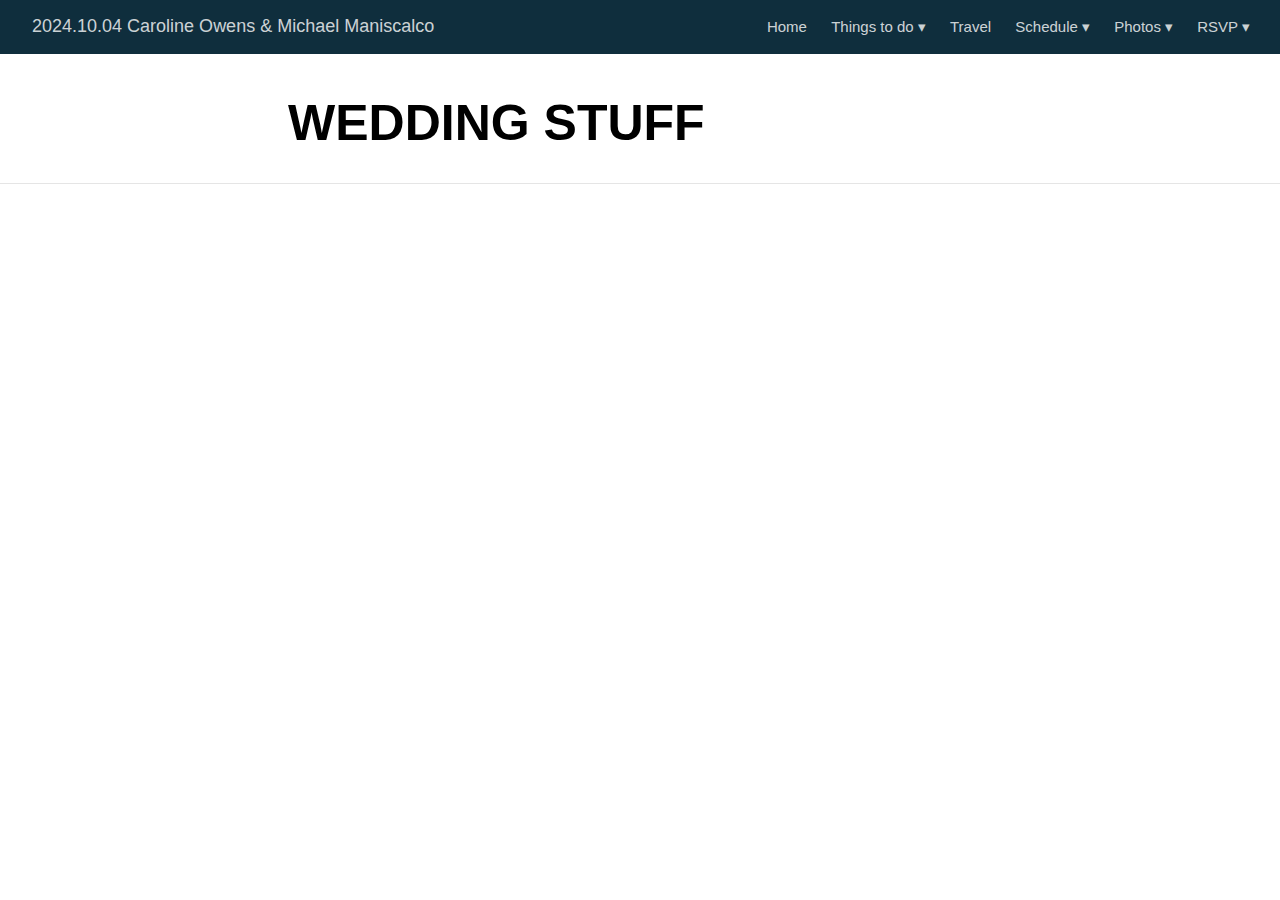
<file: docs/Home.html>
<!DOCTYPE html>

<html xmlns="http://www.w3.org/1999/xhtml" lang="" xml:lang="">

<head>
  <meta charset="utf-8"/>
  <meta name="viewport" content="width=device-width, initial-scale=1"/>
  <meta http-equiv="X-UA-Compatible" content="IE=Edge,chrome=1"/>
  <meta name="generator" content="distill" />

  <style type="text/css">
  /* Hide doc at startup (prevent jankiness while JS renders/transforms) */
  body {
    visibility: hidden;
  }
  </style>

 <!--radix_placeholder_import_source-->
 <!--/radix_placeholder_import_source-->

<style type="text/css">code{white-space: pre;}</style>
<style type="text/css" data-origin="pandoc">
pre > code.sourceCode { white-space: pre; position: relative; }
pre > code.sourceCode > span { line-height: 1.25; }
pre > code.sourceCode > span:empty { height: 1.2em; }
.sourceCode { overflow: visible; }
code.sourceCode > span { color: inherit; text-decoration: inherit; }
div.sourceCode { margin: 1em 0; }
pre.sourceCode { margin: 0; }
@media screen {
div.sourceCode { overflow: auto; }
}
@media print {
pre > code.sourceCode { white-space: pre-wrap; }
pre > code.sourceCode > span { text-indent: -5em; padding-left: 5em; }
}
pre.numberSource code
  { counter-reset: source-line 0; }
pre.numberSource code > span
  { position: relative; left: -4em; counter-increment: source-line; }
pre.numberSource code > span > a:first-child::before
  { content: counter(source-line);
    position: relative; left: -1em; text-align: right; vertical-align: baseline;
    border: none; display: inline-block;
    -webkit-touch-callout: none; -webkit-user-select: none;
    -khtml-user-select: none; -moz-user-select: none;
    -ms-user-select: none; user-select: none;
    padding: 0 4px; width: 4em;
    color: #aaaaaa;
  }
pre.numberSource { margin-left: 3em; border-left: 1px solid #aaaaaa;  padding-left: 4px; }
div.sourceCode
  { color: #00769e; background-color: #f1f3f5; }
@media screen {
pre > code.sourceCode > span > a:first-child::before { text-decoration: underline; }
}
code span { color: #00769e; } /* Normal */
code span.al { color: #ad0000; } /* Alert */
code span.an { color: #5e5e5e; } /* Annotation */
code span.at { color: #657422; } /* Attribute */
code span.bn { color: #ad0000; } /* BaseN */
code span.bu { } /* BuiltIn */
code span.cf { color: #00769e; } /* ControlFlow */
code span.ch { color: #20794d; } /* Char */
code span.cn { color: #8f5902; } /* Constant */
code span.co { color: #5e5e5e; } /* Comment */
code span.cv { color: #5e5e5e; font-style: italic; } /* CommentVar */
code span.do { color: #5e5e5e; font-style: italic; } /* Documentation */
code span.dt { color: #ad0000; } /* DataType */
code span.dv { color: #ad0000; } /* DecVal */
code span.er { color: #ad0000; } /* Error */
code span.ex { } /* Extension */
code span.fl { color: #ad0000; } /* Float */
code span.fu { color: #4758ab; } /* Function */
code span.im { } /* Import */
code span.in { color: #5e5e5e; } /* Information */
code span.kw { color: #00769e; } /* Keyword */
code span.op { color: #5e5e5e; } /* Operator */
code span.ot { color: #00769e; } /* Other */
code span.pp { color: #ad0000; } /* Preprocessor */
code span.sc { color: #5e5e5e; } /* SpecialChar */
code span.ss { color: #20794d; } /* SpecialString */
code span.st { color: #20794d; } /* String */
code span.va { color: #111111; } /* Variable */
code span.vs { color: #20794d; } /* VerbatimString */
code span.wa { color: #5e5e5e; font-style: italic; } /* Warning */
</style>


  <!--radix_placeholder_meta_tags-->
  <title>2024.10.04 Caroline Owens &amp; Michael Maniscalco: WEDDING STUFF</title>




  <!--  https://developers.facebook.com/docs/sharing/webmasters#markup -->
  <meta property="og:title" content="2024.10.04 Caroline Owens &amp; Michael Maniscalco: WEDDING STUFF"/>
  <meta property="og:type" content="article"/>
  <meta property="og:locale" content="en_US"/>
  <meta property="og:site_name" content="2024.10.04 Caroline Owens &amp; Michael Maniscalco"/>

  <!--  https://dev.twitter.com/cards/types/summary -->
  <meta property="twitter:card" content="summary"/>
  <meta property="twitter:title" content="2024.10.04 Caroline Owens &amp; Michael Maniscalco: WEDDING STUFF"/>

  <!--/radix_placeholder_meta_tags-->
  <!--radix_placeholder_rmarkdown_metadata-->

  <script type="text/json" id="radix-rmarkdown-metadata">
  {"type":"list","attributes":{"names":{"type":"character","attributes":{},"value":["title","description"]}},"value":[{"type":"character","attributes":{},"value":["WEDDING STUFF"]},{"type":"NULL"}]}
  </script>
  <!--/radix_placeholder_rmarkdown_metadata-->
  <!--radix_placeholder_navigation_in_header-->
  <meta name="distill:offset" content=""/>

  <script type="application/javascript">

    window.headroom_prevent_pin = false;

    window.document.addEventListener("DOMContentLoaded", function (event) {

      // initialize headroom for banner
      var header = $('header').get(0);
      var headerHeight = header.offsetHeight;
      var headroom = new Headroom(header, {
        tolerance: 5,
        onPin : function() {
          if (window.headroom_prevent_pin) {
            window.headroom_prevent_pin = false;
            headroom.unpin();
          }
        }
      });
      headroom.init();
      if(window.location.hash)
        headroom.unpin();
      $(header).addClass('headroom--transition');

      // offset scroll location for banner on hash change
      // (see: https://github.com/WickyNilliams/headroom.js/issues/38)
      window.addEventListener("hashchange", function(event) {
        window.scrollTo(0, window.pageYOffset - (headerHeight + 25));
      });

      // responsive menu
      $('.distill-site-header').each(function(i, val) {
        var topnav = $(this);
        var toggle = topnav.find('.nav-toggle');
        toggle.on('click', function() {
          topnav.toggleClass('responsive');
        });
      });

      // nav dropdowns
      $('.nav-dropbtn').click(function(e) {
        $(this).next('.nav-dropdown-content').toggleClass('nav-dropdown-active');
        $(this).parent().siblings('.nav-dropdown')
           .children('.nav-dropdown-content').removeClass('nav-dropdown-active');
      });
      $("body").click(function(e){
        $('.nav-dropdown-content').removeClass('nav-dropdown-active');
      });
      $(".nav-dropdown").click(function(e){
        e.stopPropagation();
      });
    });
  </script>

  <style type="text/css">

  /* Theme (user-documented overrideables for nav appearance) */

  .distill-site-nav {
    color: rgba(255, 255, 255, 0.8);
    background-color: #0F2E3D;
    font-size: 15px;
    font-weight: 300;
  }

  .distill-site-nav a {
    color: inherit;
    text-decoration: none;
  }

  .distill-site-nav a:hover {
    color: white;
  }

  @media print {
    .distill-site-nav {
      display: none;
    }
  }

  .distill-site-header {

  }

  .distill-site-footer {

  }


  /* Site Header */

  .distill-site-header {
    width: 100%;
    box-sizing: border-box;
    z-index: 3;
  }

  .distill-site-header .nav-left {
    display: inline-block;
    margin-left: 8px;
  }

  @media screen and (max-width: 768px) {
    .distill-site-header .nav-left {
      margin-left: 0;
    }
  }


  .distill-site-header .nav-right {
    float: right;
    margin-right: 8px;
  }

  .distill-site-header a,
  .distill-site-header .title {
    display: inline-block;
    text-align: center;
    padding: 14px 10px 14px 10px;
  }

  .distill-site-header .title {
    font-size: 18px;
    min-width: 150px;
  }

  .distill-site-header .logo {
    padding: 0;
  }

  .distill-site-header .logo img {
    display: none;
    max-height: 20px;
    width: auto;
    margin-bottom: -4px;
  }

  .distill-site-header .nav-image img {
    max-height: 18px;
    width: auto;
    display: inline-block;
    margin-bottom: -3px;
  }



  @media screen and (min-width: 1000px) {
    .distill-site-header .logo img {
      display: inline-block;
    }
    .distill-site-header .nav-left {
      margin-left: 20px;
    }
    .distill-site-header .nav-right {
      margin-right: 20px;
    }
    .distill-site-header .title {
      padding-left: 12px;
    }
  }


  .distill-site-header .nav-toggle {
    display: none;
  }

  .nav-dropdown {
    display: inline-block;
    position: relative;
  }

  .nav-dropdown .nav-dropbtn {
    border: none;
    outline: none;
    color: rgba(255, 255, 255, 0.8);
    padding: 16px 10px;
    background-color: transparent;
    font-family: inherit;
    font-size: inherit;
    font-weight: inherit;
    margin: 0;
    margin-top: 1px;
    z-index: 2;
  }

  .nav-dropdown-content {
    display: none;
    position: absolute;
    background-color: white;
    min-width: 200px;
    border: 1px solid rgba(0,0,0,0.15);
    border-radius: 4px;
    box-shadow: 0px 8px 16px 0px rgba(0,0,0,0.1);
    z-index: 1;
    margin-top: 2px;
    white-space: nowrap;
    padding-top: 4px;
    padding-bottom: 4px;
  }

  .nav-dropdown-content hr {
    margin-top: 4px;
    margin-bottom: 4px;
    border: none;
    border-bottom: 1px solid rgba(0, 0, 0, 0.1);
  }

  .nav-dropdown-active {
    display: block;
  }

  .nav-dropdown-content a, .nav-dropdown-content .nav-dropdown-header {
    color: black;
    padding: 6px 24px;
    text-decoration: none;
    display: block;
    text-align: left;
  }

  .nav-dropdown-content .nav-dropdown-header {
    display: block;
    padding: 5px 24px;
    padding-bottom: 0;
    text-transform: uppercase;
    font-size: 14px;
    color: #999999;
    white-space: nowrap;
  }

  .nav-dropdown:hover .nav-dropbtn {
    color: white;
  }

  .nav-dropdown-content a:hover {
    background-color: #ddd;
    color: black;
  }

  .nav-right .nav-dropdown-content {
    margin-left: -45%;
    right: 0;
  }

  @media screen and (max-width: 768px) {
    .distill-site-header a, .distill-site-header .nav-dropdown  {display: none;}
    .distill-site-header a.nav-toggle {
      float: right;
      display: block;
    }
    .distill-site-header .title {
      margin-left: 0;
    }
    .distill-site-header .nav-right {
      margin-right: 0;
    }
    .distill-site-header {
      overflow: hidden;
    }
    .nav-right .nav-dropdown-content {
      margin-left: 0;
    }
  }


  @media screen and (max-width: 768px) {
    .distill-site-header.responsive {position: relative; min-height: 500px; }
    .distill-site-header.responsive a.nav-toggle {
      position: absolute;
      right: 0;
      top: 0;
    }
    .distill-site-header.responsive a,
    .distill-site-header.responsive .nav-dropdown {
      display: block;
      text-align: left;
    }
    .distill-site-header.responsive .nav-left,
    .distill-site-header.responsive .nav-right {
      width: 100%;
    }
    .distill-site-header.responsive .nav-dropdown {float: none;}
    .distill-site-header.responsive .nav-dropdown-content {position: relative;}
    .distill-site-header.responsive .nav-dropdown .nav-dropbtn {
      display: block;
      width: 100%;
      text-align: left;
    }
  }

  /* Site Footer */

  .distill-site-footer {
    width: 100%;
    overflow: hidden;
    box-sizing: border-box;
    z-index: 3;
    margin-top: 30px;
    padding-top: 30px;
    padding-bottom: 30px;
    text-align: center;
  }

  /* Headroom */

  d-title {
    padding-top: 6rem;
  }

  @media print {
    d-title {
      padding-top: 4rem;
    }
  }

  .headroom {
    z-index: 1000;
    position: fixed;
    top: 0;
    left: 0;
    right: 0;
  }

  .headroom--transition {
    transition: all .4s ease-in-out;
  }

  .headroom--unpinned {
    top: -100px;
  }

  .headroom--pinned {
    top: 0;
  }

  /* adjust viewport for navbar height */
  /* helps vertically center bootstrap (non-distill) content */
  .min-vh-100 {
    min-height: calc(100vh - 100px) !important;
  }

  </style>

  <script src="site_libs/jquery-3.6.0/jquery-3.6.0.min.js"></script>
  <link href="site_libs/font-awesome-6.4.2/css/all.min.css" rel="stylesheet"/>
  <link href="site_libs/font-awesome-6.4.2/css/v4-shims.min.css" rel="stylesheet"/>
  <script src="site_libs/headroom-0.9.4/headroom.min.js"></script>
  <script src="site_libs/autocomplete-0.37.1/autocomplete.min.js"></script>
  <script src="site_libs/fuse-6.4.1/fuse.min.js"></script>

  <script type="application/javascript">

  function getMeta(metaName) {
    var metas = document.getElementsByTagName('meta');
    for (let i = 0; i < metas.length; i++) {
      if (metas[i].getAttribute('name') === metaName) {
        return metas[i].getAttribute('content');
      }
    }
    return '';
  }

  function offsetURL(url) {
    var offset = getMeta('distill:offset');
    return offset ? offset + '/' + url : url;
  }

  function createFuseIndex() {

    // create fuse index
    var options = {
      keys: [
        { name: 'title', weight: 20 },
        { name: 'categories', weight: 15 },
        { name: 'description', weight: 10 },
        { name: 'contents', weight: 5 },
      ],
      ignoreLocation: true,
      threshold: 0
    };
    var fuse = new window.Fuse([], options);

    // fetch the main search.json
    return fetch(offsetURL('search.json'))
      .then(function(response) {
        if (response.status == 200) {
          return response.json().then(function(json) {
            // index main articles
            json.articles.forEach(function(article) {
              fuse.add(article);
            });
            // download collections and index their articles
            return Promise.all(json.collections.map(function(collection) {
              return fetch(offsetURL(collection)).then(function(response) {
                if (response.status === 200) {
                  return response.json().then(function(articles) {
                    articles.forEach(function(article) {
                      fuse.add(article);
                    });
                  })
                } else {
                  return Promise.reject(
                    new Error('Unexpected status from search index request: ' +
                              response.status)
                  );
                }
              });
            })).then(function() {
              return fuse;
            });
          });

        } else {
          return Promise.reject(
            new Error('Unexpected status from search index request: ' +
                        response.status)
          );
        }
      });
  }

  window.document.addEventListener("DOMContentLoaded", function (event) {

    // get search element (bail if we don't have one)
    var searchEl = window.document.getElementById('distill-search');
    if (!searchEl)
      return;

    createFuseIndex()
      .then(function(fuse) {

        // make search box visible
        searchEl.classList.remove('hidden');

        // initialize autocomplete
        var options = {
          autoselect: true,
          hint: false,
          minLength: 2,
        };
        window.autocomplete(searchEl, options, [{
          source: function(query, callback) {
            const searchOptions = {
              isCaseSensitive: false,
              shouldSort: true,
              minMatchCharLength: 2,
              limit: 10,
            };
            var results = fuse.search(query, searchOptions);
            callback(results
              .map(function(result) { return result.item; })
            );
          },
          templates: {
            suggestion: function(suggestion) {
              var img = suggestion.preview && Object.keys(suggestion.preview).length > 0
                ? `<img src="${offsetURL(suggestion.preview)}"</img>`
                : '';
              var html = `
                <div class="search-item">
                  <h3>${suggestion.title}</h3>
                  <div class="search-item-description">
                    ${suggestion.description || ''}
                  </div>
                  <div class="search-item-preview">
                    ${img}
                  </div>
                </div>
              `;
              return html;
            }
          }
        }]).on('autocomplete:selected', function(event, suggestion) {
          window.location.href = offsetURL(suggestion.path);
        });
        // remove inline display style on autocompleter (we want to
        // manage responsive display via css)
        $('.algolia-autocomplete').css("display", "");
      })
      .catch(function(error) {
        console.log(error);
      });

  });

  </script>

  <style type="text/css">

  .nav-search {
    font-size: x-small;
  }

  /* Algolioa Autocomplete */

  .algolia-autocomplete {
    display: inline-block;
    margin-left: 10px;
    vertical-align: sub;
    background-color: white;
    color: black;
    padding: 6px;
    padding-top: 8px;
    padding-bottom: 0;
    border-radius: 6px;
    border: 1px #0F2E3D solid;
    width: 180px;
  }


  @media screen and (max-width: 768px) {
    .distill-site-nav .algolia-autocomplete {
      display: none;
      visibility: hidden;
    }
    .distill-site-nav.responsive .algolia-autocomplete {
      display: inline-block;
      visibility: visible;
    }
    .distill-site-nav.responsive .algolia-autocomplete .aa-dropdown-menu {
      margin-left: 0;
      width: 400px;
      max-height: 400px;
    }
  }

  .algolia-autocomplete .aa-input, .algolia-autocomplete .aa-hint {
    width: 90%;
    outline: none;
    border: none;
  }

  .algolia-autocomplete .aa-hint {
    color: #999;
  }
  .algolia-autocomplete .aa-dropdown-menu {
    width: 550px;
    max-height: 70vh;
    overflow-x: visible;
    overflow-y: scroll;
    padding: 5px;
    margin-top: 3px;
    margin-left: -150px;
    background-color: #fff;
    border-radius: 5px;
    border: 1px solid #999;
    border-top: none;
  }

  .algolia-autocomplete .aa-dropdown-menu .aa-suggestion {
    cursor: pointer;
    padding: 5px 4px;
    border-bottom: 1px solid #eee;
  }

  .algolia-autocomplete .aa-dropdown-menu .aa-suggestion:last-of-type {
    border-bottom: none;
    margin-bottom: 2px;
  }

  .algolia-autocomplete .aa-dropdown-menu .aa-suggestion .search-item {
    overflow: hidden;
    font-size: 0.8em;
    line-height: 1.4em;
  }

  .algolia-autocomplete .aa-dropdown-menu .aa-suggestion .search-item h3 {
    font-size: 1rem;
    margin-block-start: 0;
    margin-block-end: 5px;
  }

  .algolia-autocomplete .aa-dropdown-menu .aa-suggestion .search-item-description {
    display: inline-block;
    overflow: hidden;
    height: 2.8em;
    width: 80%;
    margin-right: 4%;
  }

  .algolia-autocomplete .aa-dropdown-menu .aa-suggestion .search-item-preview {
    display: inline-block;
    width: 15%;
  }

  .algolia-autocomplete .aa-dropdown-menu .aa-suggestion .search-item-preview img {
    height: 3em;
    width: auto;
    display: none;
  }

  .algolia-autocomplete .aa-dropdown-menu .aa-suggestion .search-item-preview img[src] {
    display: initial;
  }

  .algolia-autocomplete .aa-dropdown-menu .aa-suggestion.aa-cursor {
    background-color: #eee;
  }
  .algolia-autocomplete .aa-dropdown-menu .aa-suggestion em {
    font-weight: bold;
    font-style: normal;
  }

  </style>


  <!--/radix_placeholder_navigation_in_header-->
  <!--radix_placeholder_distill-->

  <style type="text/css">

  body {
    background-color: white;
  }

  .pandoc-table {
    width: 100%;
  }

  .pandoc-table>caption {
    margin-bottom: 10px;
  }

  .pandoc-table th:not([align]) {
    text-align: left;
  }

  .pagedtable-footer {
    font-size: 15px;
  }

  d-byline .byline {
    grid-template-columns: 2fr 2fr;
  }

  d-byline .byline h3 {
    margin-block-start: 1.5em;
  }

  d-byline .byline .authors-affiliations h3 {
    margin-block-start: 0.5em;
  }

  .authors-affiliations .orcid-id {
    width: 16px;
    height:16px;
    margin-left: 4px;
    margin-right: 4px;
    vertical-align: middle;
    padding-bottom: 2px;
  }

  d-title .dt-tags {
    margin-top: 1em;
    grid-column: text;
  }

  .dt-tags .dt-tag {
    text-decoration: none;
    display: inline-block;
    color: rgba(0,0,0,0.6);
    padding: 0em 0.4em;
    margin-right: 0.5em;
    margin-bottom: 0.4em;
    font-size: 70%;
    border: 1px solid rgba(0,0,0,0.2);
    border-radius: 3px;
    text-transform: uppercase;
    font-weight: 500;
  }

  d-article table.gt_table td,
  d-article table.gt_table th {
    border-bottom: none;
    font-size: 100%;
  }

  .html-widget {
    margin-bottom: 2.0em;
  }

  .l-screen-inset {
    padding-right: 16px;
  }

  .l-screen .caption {
    margin-left: 10px;
  }

  .shaded {
    background: rgb(247, 247, 247);
    padding-top: 20px;
    padding-bottom: 20px;
    border-top: 1px solid rgba(0, 0, 0, 0.1);
    border-bottom: 1px solid rgba(0, 0, 0, 0.1);
  }

  .shaded .html-widget {
    margin-bottom: 0;
    border: 1px solid rgba(0, 0, 0, 0.1);
  }

  .shaded .shaded-content {
    background: white;
  }

  .text-output {
    margin-top: 0;
    line-height: 1.5em;
  }

  .hidden {
    display: none !important;
  }

  hr.section-separator {
    border: none;
    border-top: 1px solid rgba(0, 0, 0, 0.1);
    margin: 0px;
  }


  d-byline {
    border-top: none;
  }

  d-article {
    padding-top: 2.5rem;
    padding-bottom: 30px;
    border-top: none;
  }

  d-appendix {
    padding-top: 30px;
  }

  d-article>p>img {
    width: 100%;
  }

  d-article h2 {
    margin: 1rem 0 1.5rem 0;
  }

  d-article h3 {
    margin-top: 1.5rem;
  }

  d-article iframe {
    border: 1px solid rgba(0, 0, 0, 0.1);
    margin-bottom: 2.0em;
    width: 100%;
  }

  /* Tweak code blocks */

  d-article div.sourceCode code,
  d-article pre code {
    font-family: Consolas, Monaco, 'Andale Mono', 'Ubuntu Mono', monospace;
  }

  d-article pre,
  d-article div.sourceCode,
  d-article div.sourceCode pre {
    overflow: auto;
  }

  d-article div.sourceCode {
    background-color: white;
  }

  d-article div.sourceCode pre {
    padding-left: 10px;
    font-size: 12px;
    border-left: 2px solid rgba(0,0,0,0.1);
  }

  d-article pre {
    font-size: 12px;
    color: black;
    background: none;
    margin-top: 0;
    text-align: left;
    white-space: pre;
    word-spacing: normal;
    word-break: normal;
    word-wrap: normal;
    line-height: 1.5;

    -moz-tab-size: 4;
    -o-tab-size: 4;
    tab-size: 4;

    -webkit-hyphens: none;
    -moz-hyphens: none;
    -ms-hyphens: none;
    hyphens: none;
  }

  d-article pre a {
    border-bottom: none;
  }

  d-article pre a:hover {
    border-bottom: none;
    text-decoration: underline;
  }

  d-article details {
    grid-column: text;
    margin-bottom: 0.8em;
  }

  @media(min-width: 768px) {

  d-article pre,
  d-article div.sourceCode,
  d-article div.sourceCode pre {
    overflow: visible !important;
  }

  d-article div.sourceCode pre {
    padding-left: 18px;
    font-size: 14px;
  }

  /* tweak for Pandoc numbered line within distill */
  d-article pre.numberSource code > span {
      left: -2em;
  }

  d-article pre {
    font-size: 14px;
  }

  }

  figure img.external {
    background: white;
    border: 1px solid rgba(0, 0, 0, 0.1);
    box-shadow: 0 1px 8px rgba(0, 0, 0, 0.1);
    padding: 18px;
    box-sizing: border-box;
  }

  /* CSS for d-contents */

  .d-contents {
    grid-column: text;
    color: rgba(0,0,0,0.8);
    font-size: 0.9em;
    padding-bottom: 1em;
    margin-bottom: 1em;
    padding-bottom: 0.5em;
    margin-bottom: 1em;
    padding-left: 0.25em;
    justify-self: start;
  }

  @media(min-width: 1000px) {
    .d-contents.d-contents-float {
      height: 0;
      grid-column-start: 1;
      grid-column-end: 4;
      justify-self: center;
      padding-right: 3em;
      padding-left: 2em;
    }
  }

  .d-contents nav h3 {
    font-size: 18px;
    margin-top: 0;
    margin-bottom: 1em;
  }

  .d-contents li {
    list-style-type: none
  }

  .d-contents nav > ul {
    padding-left: 0;
  }

  .d-contents ul {
    padding-left: 1em
  }

  .d-contents nav ul li {
    margin-top: 0.6em;
    margin-bottom: 0.2em;
  }

  .d-contents nav a {
    font-size: 13px;
    border-bottom: none;
    text-decoration: none
    color: rgba(0, 0, 0, 0.8);
  }

  .d-contents nav a:hover {
    text-decoration: underline solid rgba(0, 0, 0, 0.6)
  }

  .d-contents nav > ul > li > a {
    font-weight: 600;
  }

  .d-contents nav > ul > li > ul {
    font-weight: inherit;
  }

  .d-contents nav > ul > li > ul > li {
    margin-top: 0.2em;
  }


  .d-contents nav ul {
    margin-top: 0;
    margin-bottom: 0.25em;
  }

  .d-article-with-toc h2:nth-child(2) {
    margin-top: 0;
  }


  /* Figure */

  .figure {
    position: relative;
    margin-bottom: 2.5em;
    margin-top: 1.5em;
  }

  .figure .caption {
    color: rgba(0, 0, 0, 0.6);
    font-size: 12px;
    line-height: 1.5em;
  }

  .figure img.external {
    background: white;
    border: 1px solid rgba(0, 0, 0, 0.1);
    box-shadow: 0 1px 8px rgba(0, 0, 0, 0.1);
    padding: 18px;
    box-sizing: border-box;
  }

  .figure .caption a {
    color: rgba(0, 0, 0, 0.6);
  }

  .figure .caption b,
  .figure .caption strong, {
    font-weight: 600;
    color: rgba(0, 0, 0, 1.0);
  }

  /* Citations */

  d-article .citation {
    color: inherit;
    cursor: inherit;
  }

  div.hanging-indent{
    margin-left: 1em; text-indent: -1em;
  }

  /* Citation hover box */

  .tippy-box[data-theme~=light-border] {
    background-color: rgba(250, 250, 250, 0.95);
  }

  .tippy-content > p {
    margin-bottom: 0;
    padding: 2px;
  }


  /* Tweak 1000px media break to show more text */

  @media(min-width: 1000px) {
    .base-grid,
    distill-header,
    d-title,
    d-abstract,
    d-article,
    d-appendix,
    distill-appendix,
    d-byline,
    d-footnote-list,
    d-citation-list,
    distill-footer {
      grid-template-columns: [screen-start] 1fr [page-start kicker-start] 80px [middle-start] 50px [text-start kicker-end] 65px 65px 65px 65px 65px 65px 65px 65px [text-end gutter-start] 65px [middle-end] 65px [page-end gutter-end] 1fr [screen-end];
      grid-column-gap: 16px;
    }

    .grid {
      grid-column-gap: 16px;
    }

    d-article {
      font-size: 1.06rem;
      line-height: 1.7em;
    }
    figure .caption, .figure .caption, figure figcaption {
      font-size: 13px;
    }
  }

  @media(min-width: 1180px) {
    .base-grid,
    distill-header,
    d-title,
    d-abstract,
    d-article,
    d-appendix,
    distill-appendix,
    d-byline,
    d-footnote-list,
    d-citation-list,
    distill-footer {
      grid-template-columns: [screen-start] 1fr [page-start kicker-start] 60px [middle-start] 60px [text-start kicker-end] 60px 60px 60px 60px 60px 60px 60px 60px [text-end gutter-start] 60px [middle-end] 60px [page-end gutter-end] 1fr [screen-end];
      grid-column-gap: 32px;
    }

    .grid {
      grid-column-gap: 32px;
    }
  }


  /* Get the citation styles for the appendix (not auto-injected on render since
     we do our own rendering of the citation appendix) */

  d-appendix .citation-appendix,
  .d-appendix .citation-appendix {
    font-size: 11px;
    line-height: 15px;
    border-left: 1px solid rgba(0, 0, 0, 0.1);
    padding-left: 18px;
    border: 1px solid rgba(0,0,0,0.1);
    background: rgba(0, 0, 0, 0.02);
    padding: 10px 18px;
    border-radius: 3px;
    color: rgba(150, 150, 150, 1);
    overflow: hidden;
    margin-top: -12px;
    white-space: pre-wrap;
    word-wrap: break-word;
  }

  /* Include appendix styles here so they can be overridden */

  d-appendix {
    contain: layout style;
    font-size: 0.8em;
    line-height: 1.7em;
    margin-top: 60px;
    margin-bottom: 0;
    border-top: 1px solid rgba(0, 0, 0, 0.1);
    color: rgba(0,0,0,0.5);
    padding-top: 60px;
    padding-bottom: 48px;
  }

  d-appendix h3 {
    grid-column: page-start / text-start;
    font-size: 15px;
    font-weight: 500;
    margin-top: 1em;
    margin-bottom: 0;
    color: rgba(0,0,0,0.65);
  }

  d-appendix h3 + * {
    margin-top: 1em;
  }

  d-appendix ol {
    padding: 0 0 0 15px;
  }

  @media (min-width: 768px) {
    d-appendix ol {
      padding: 0 0 0 30px;
      margin-left: -30px;
    }
  }

  d-appendix li {
    margin-bottom: 1em;
  }

  d-appendix a {
    color: rgba(0, 0, 0, 0.6);
  }

  d-appendix > * {
    grid-column: text;
  }

  d-appendix > d-footnote-list,
  d-appendix > d-citation-list,
  d-appendix > distill-appendix {
    grid-column: screen;
  }

  /* Include footnote styles here so they can be overridden */

  d-footnote-list {
    contain: layout style;
  }

  d-footnote-list > * {
    grid-column: text;
  }

  d-footnote-list a.footnote-backlink {
    color: rgba(0,0,0,0.3);
    padding-left: 0.5em;
  }



  /* Anchor.js */

  .anchorjs-link {
    /*transition: all .25s linear; */
    text-decoration: none;
    border-bottom: none;
  }
  *:hover > .anchorjs-link {
    margin-left: -1.125em !important;
    text-decoration: none;
    border-bottom: none;
  }

  /* Social footer */

  .social_footer {
    margin-top: 30px;
    margin-bottom: 0;
    color: rgba(0,0,0,0.67);
  }

  .disqus-comments {
    margin-right: 30px;
  }

  .disqus-comment-count {
    border-bottom: 1px solid rgba(0, 0, 0, 0.4);
    cursor: pointer;
  }

  #disqus_thread {
    margin-top: 30px;
  }

  .article-sharing a {
    border-bottom: none;
    margin-right: 8px;
  }

  .article-sharing a:hover {
    border-bottom: none;
  }

  .sidebar-section.subscribe {
    font-size: 12px;
    line-height: 1.6em;
  }

  .subscribe p {
    margin-bottom: 0.5em;
  }


  .article-footer .subscribe {
    font-size: 15px;
    margin-top: 45px;
  }


  .sidebar-section.custom {
    font-size: 12px;
    line-height: 1.6em;
  }

  .custom p {
    margin-bottom: 0.5em;
  }

  /* Styles for listing layout (hide title) */
  .layout-listing d-title, .layout-listing .d-title {
    display: none;
  }

  /* Styles for posts lists (not auto-injected) */


  .posts-with-sidebar {
    padding-left: 45px;
    padding-right: 45px;
  }

  .posts-list .description h2,
  .posts-list .description p {
    font-family: -apple-system, BlinkMacSystemFont, "Segoe UI", Roboto, Oxygen, Ubuntu, Cantarell, "Fira Sans", "Droid Sans", "Helvetica Neue", Arial, sans-serif;
  }

  .posts-list .description h2 {
    font-weight: 700;
    border-bottom: none;
    padding-bottom: 0;
  }

  .posts-list h2.post-tag {
    border-bottom: 1px solid rgba(0, 0, 0, 0.2);
    padding-bottom: 12px;
  }
  .posts-list {
    margin-top: 60px;
    margin-bottom: 24px;
  }

  .posts-list .post-preview {
    text-decoration: none;
    overflow: hidden;
    display: block;
    border-bottom: 1px solid rgba(0, 0, 0, 0.1);
    padding: 24px 0;
  }

  .post-preview-last {
    border-bottom: none !important;
  }

  .posts-list .posts-list-caption {
    grid-column: screen;
    font-weight: 400;
  }

  .posts-list .post-preview h2 {
    margin: 0 0 6px 0;
    line-height: 1.2em;
    font-style: normal;
    font-size: 24px;
  }

  .posts-list .post-preview p {
    margin: 0 0 12px 0;
    line-height: 1.4em;
    font-size: 16px;
  }

  .posts-list .post-preview .thumbnail {
    box-sizing: border-box;
    margin-bottom: 24px;
    position: relative;
    max-width: 500px;
  }
  .posts-list .post-preview img {
    width: 100%;
    display: block;
  }

  .posts-list .metadata {
    font-size: 12px;
    line-height: 1.4em;
    margin-bottom: 18px;
  }

  .posts-list .metadata > * {
    display: inline-block;
  }

  .posts-list .metadata .publishedDate {
    margin-right: 2em;
  }

  .posts-list .metadata .dt-authors {
    display: block;
    margin-top: 0.3em;
    margin-right: 2em;
  }

  .posts-list .dt-tags {
    display: block;
    line-height: 1em;
  }

  .posts-list .dt-tags .dt-tag {
    display: inline-block;
    color: rgba(0,0,0,0.6);
    padding: 0.3em 0.4em;
    margin-right: 0.2em;
    margin-bottom: 0.4em;
    font-size: 60%;
    border: 1px solid rgba(0,0,0,0.2);
    border-radius: 3px;
    text-transform: uppercase;
    font-weight: 500;
  }

  .posts-list img {
    opacity: 1;
  }

  .posts-list img[data-src] {
    opacity: 0;
  }

  .posts-more {
    clear: both;
  }


  .posts-sidebar {
    font-size: 16px;
  }

  .posts-sidebar h3 {
    font-size: 16px;
    margin-top: 0;
    margin-bottom: 0.5em;
    font-weight: 400;
    text-transform: uppercase;
  }

  .sidebar-section {
    margin-bottom: 30px;
  }

  .categories ul {
    list-style-type: none;
    margin: 0;
    padding: 0;
  }

  .categories li {
    color: rgba(0, 0, 0, 0.8);
    margin-bottom: 0;
  }

  .categories li>a {
    border-bottom: none;
  }

  .categories li>a:hover {
    border-bottom: 1px solid rgba(0, 0, 0, 0.4);
  }

  .categories .active {
    font-weight: 600;
  }

  .categories .category-count {
    color: rgba(0, 0, 0, 0.4);
  }


  @media(min-width: 768px) {
    .posts-list .post-preview h2 {
      font-size: 26px;
    }
    .posts-list .post-preview .thumbnail {
      float: right;
      width: 30%;
      margin-bottom: 0;
    }
    .posts-list .post-preview .description {
      float: left;
      width: 45%;
    }
    .posts-list .post-preview .metadata {
      float: left;
      width: 20%;
      margin-top: 8px;
    }
    .posts-list .post-preview p {
      margin: 0 0 12px 0;
      line-height: 1.5em;
      font-size: 16px;
    }
    .posts-with-sidebar .posts-list {
      float: left;
      width: 75%;
    }
    .posts-with-sidebar .posts-sidebar {
      float: right;
      width: 20%;
      margin-top: 60px;
      padding-top: 24px;
      padding-bottom: 24px;
    }
  }


  /* Improve display for browsers without grid (IE/Edge <= 15) */

  .downlevel {
    line-height: 1.6em;
    font-family: -apple-system, BlinkMacSystemFont, "Segoe UI", Roboto, Oxygen, Ubuntu, Cantarell, "Fira Sans", "Droid Sans", "Helvetica Neue", Arial, sans-serif;
    margin: 0;
  }

  .downlevel .d-title {
    padding-top: 6rem;
    padding-bottom: 1.5rem;
  }

  .downlevel .d-title h1 {
    font-size: 50px;
    font-weight: 700;
    line-height: 1.1em;
    margin: 0 0 0.5rem;
  }

  .downlevel .d-title p {
    font-weight: 300;
    font-size: 1.2rem;
    line-height: 1.55em;
    margin-top: 0;
  }

  .downlevel .d-byline {
    padding-top: 0.8em;
    padding-bottom: 0.8em;
    font-size: 0.8rem;
    line-height: 1.8em;
  }

  .downlevel .section-separator {
    border: none;
    border-top: 1px solid rgba(0, 0, 0, 0.1);
  }

  .downlevel .d-article {
    font-size: 1.06rem;
    line-height: 1.7em;
    padding-top: 1rem;
    padding-bottom: 2rem;
  }


  .downlevel .d-appendix {
    padding-left: 0;
    padding-right: 0;
    max-width: none;
    font-size: 0.8em;
    line-height: 1.7em;
    margin-bottom: 0;
    color: rgba(0,0,0,0.5);
    padding-top: 40px;
    padding-bottom: 48px;
  }

  .downlevel .footnotes ol {
    padding-left: 13px;
  }

  .downlevel .base-grid,
  .downlevel .distill-header,
  .downlevel .d-title,
  .downlevel .d-abstract,
  .downlevel .d-article,
  .downlevel .d-appendix,
  .downlevel .distill-appendix,
  .downlevel .d-byline,
  .downlevel .d-footnote-list,
  .downlevel .d-citation-list,
  .downlevel .distill-footer,
  .downlevel .appendix-bottom,
  .downlevel .posts-container {
    padding-left: 40px;
    padding-right: 40px;
  }

  @media(min-width: 768px) {
    .downlevel .base-grid,
    .downlevel .distill-header,
    .downlevel .d-title,
    .downlevel .d-abstract,
    .downlevel .d-article,
    .downlevel .d-appendix,
    .downlevel .distill-appendix,
    .downlevel .d-byline,
    .downlevel .d-footnote-list,
    .downlevel .d-citation-list,
    .downlevel .distill-footer,
    .downlevel .appendix-bottom,
    .downlevel .posts-container {
    padding-left: 150px;
    padding-right: 150px;
    max-width: 900px;
  }
  }

  .downlevel pre code {
    display: block;
    border-left: 2px solid rgba(0, 0, 0, .1);
    padding: 0 0 0 20px;
    font-size: 14px;
  }

  .downlevel code, .downlevel pre {
    color: black;
    background: none;
    font-family: Consolas, Monaco, 'Andale Mono', 'Ubuntu Mono', monospace;
    text-align: left;
    white-space: pre;
    word-spacing: normal;
    word-break: normal;
    word-wrap: normal;
    line-height: 1.5;

    -moz-tab-size: 4;
    -o-tab-size: 4;
    tab-size: 4;

    -webkit-hyphens: none;
    -moz-hyphens: none;
    -ms-hyphens: none;
    hyphens: none;
  }

  .downlevel .posts-list .post-preview {
    color: inherit;
  }



  </style>

  <script type="application/javascript">

  function is_downlevel_browser() {
    if (bowser.isUnsupportedBrowser({ msie: "12", msedge: "16"},
                                   window.navigator.userAgent)) {
      return true;
    } else {
      return window.load_distill_framework === undefined;
    }
  }

  // show body when load is complete
  function on_load_complete() {

    // add anchors
    if (window.anchors) {
      window.anchors.options.placement = 'left';
      window.anchors.add('d-article > h2, d-article > h3, d-article > h4, d-article > h5');
    }


    // set body to visible
    document.body.style.visibility = 'visible';

    // force redraw for leaflet widgets
    if (window.HTMLWidgets) {
      var maps = window.HTMLWidgets.findAll(".leaflet");
      $.each(maps, function(i, el) {
        var map = this.getMap();
        map.invalidateSize();
        map.eachLayer(function(layer) {
          if (layer instanceof L.TileLayer)
            layer.redraw();
        });
      });
    }

    // trigger 'shown' so htmlwidgets resize
    $('d-article').trigger('shown');
  }

  function init_distill() {

    init_common();

    // create front matter
    var front_matter = $('<d-front-matter></d-front-matter>');
    $('#distill-front-matter').wrap(front_matter);

    // create d-title
    $('.d-title').changeElementType('d-title');

    // separator
    var separator = '<hr class="section-separator" style="clear: both"/>';
    // prepend separator above appendix
    $('.d-byline').before(separator);
    $('.d-article').before(separator);

    // create d-byline
    var byline = $('<d-byline></d-byline>');
    $('.d-byline').replaceWith(byline);

    // create d-article
    var article = $('<d-article></d-article>');
    $('.d-article').wrap(article).children().unwrap();

    // move posts container into article
    $('.posts-container').appendTo($('d-article'));

    // create d-appendix
    $('.d-appendix').changeElementType('d-appendix');

    // flag indicating that we have appendix items
    var appendix = $('.appendix-bottom').children('h3').length > 0;

    // replace footnotes with <d-footnote>
    $('.footnote-ref').each(function(i, val) {
      appendix = true;
      var href = $(this).attr('href');
      var id = href.replace('#', '');
      var fn = $('#' + id);
      var fn_p = $('#' + id + '>p');
      fn_p.find('.footnote-back').remove();
      var text = fn_p.html();
      var dtfn = $('<d-footnote></d-footnote>');
      dtfn.html(text);
      $(this).replaceWith(dtfn);
    });
    // remove footnotes
    $('.footnotes').remove();

    // move refs into #references-listing
    $('#references-listing').replaceWith($('#refs'));

    $('h1.appendix, h2.appendix').each(function(i, val) {
      $(this).changeElementType('h3');
    });
    $('h3.appendix').each(function(i, val) {
      var id = $(this).attr('id');
      $('.d-contents a[href="#' + id + '"]').parent().remove();
      appendix = true;
      $(this).nextUntil($('h1, h2, h3')).addBack().appendTo($('d-appendix'));
    });

    // show d-appendix if we have appendix content
    $("d-appendix").css('display', appendix ? 'grid' : 'none');

    // localize layout chunks to just output
    $('.layout-chunk').each(function(i, val) {

      // capture layout
      var layout = $(this).attr('data-layout');

      // apply layout to markdown level block elements
      var elements = $(this).children().not('details, div.sourceCode, pre, script');
      elements.each(function(i, el) {
        var layout_div = $('<div class="' + layout + '"></div>');
        if (layout_div.hasClass('shaded')) {
          var shaded_content = $('<div class="shaded-content"></div>');
          $(this).wrap(shaded_content);
          $(this).parent().wrap(layout_div);
        } else {
          $(this).wrap(layout_div);
        }
      });


      // unwrap the layout-chunk div
      $(this).children().unwrap();
    });

    // remove code block used to force  highlighting css
    $('.distill-force-highlighting-css').parent().remove();

    // remove empty line numbers inserted by pandoc when using a
    // custom syntax highlighting theme, except when numbering line
    // in code chunk
    $('pre:not(.numberLines) code.sourceCode a:empty').remove();

    // load distill framework
    load_distill_framework();

    // wait for window.distillRunlevel == 4 to do post processing
    function distill_post_process() {

      if (!window.distillRunlevel || window.distillRunlevel < 4)
        return;

      // hide author/affiliations entirely if we have no authors
      var front_matter = JSON.parse($("#distill-front-matter").html());
      var have_authors = front_matter.authors && front_matter.authors.length > 0;
      if (!have_authors)
        $('d-byline').addClass('hidden');

      // article with toc class
      $('.d-contents').parent().addClass('d-article-with-toc');

      // strip links that point to #
      $('.authors-affiliations').find('a[href="#"]').removeAttr('href');

      // add orcid ids
      $('.authors-affiliations').find('.author').each(function(i, el) {
        var orcid_id = front_matter.authors[i].orcidID;
        var author_name = front_matter.authors[i].author
        if (orcid_id) {
          var a = $('<a></a>');
          a.attr('href', 'https://orcid.org/' + orcid_id);
          var img = $('<img></img>');
          img.addClass('orcid-id');
          img.attr('alt', author_name ? 'ORCID ID for ' + author_name : 'ORCID ID');
          img.attr('src','[data-uri]');
          a.append(img);
          $(this).append(a);
        }
      });

      // hide elements of author/affiliations grid that have no value
      function hide_byline_column(caption) {
        $('d-byline').find('h3:contains("' + caption + '")').parent().css('visibility', 'hidden');
      }

      // affiliations
      var have_affiliations = false;
      for (var i = 0; i<front_matter.authors.length; ++i) {
        var author = front_matter.authors[i];
        if (author.affiliation !== "&nbsp;") {
          have_affiliations = true;
          break;
        }
      }
      if (!have_affiliations)
        $('d-byline').find('h3:contains("Affiliations")').css('visibility', 'hidden');

      // published date
      if (!front_matter.publishedDate)
        hide_byline_column("Published");

      // document object identifier
      var doi = $('d-byline').find('h3:contains("DOI")');
      var doi_p = doi.next().empty();
      if (!front_matter.doi) {
        // if we have a citation and valid citationText then link to that
        if ($('#citation').length > 0 && front_matter.citationText) {
          doi.html('Citation');
          $('<a href="#citation"></a>')
            .text(front_matter.citationText)
            .appendTo(doi_p);
        } else {
          hide_byline_column("DOI");
        }
      } else {
        $('<a></a>')
           .attr('href', "https://doi.org/" + front_matter.doi)
           .html(front_matter.doi)
           .appendTo(doi_p);
      }

       // change plural form of authors/affiliations
      if (front_matter.authors.length === 1) {
        var grid = $('.authors-affiliations');
        grid.children('h3:contains("Authors")').text('Author');
        grid.children('h3:contains("Affiliations")').text('Affiliation');
      }

      // remove d-appendix and d-footnote-list local styles
      $('d-appendix > style:first-child').remove();
      $('d-footnote-list > style:first-child').remove();

      // move appendix-bottom entries to the bottom
      $('.appendix-bottom').appendTo('d-appendix').children().unwrap();
      $('.appendix-bottom').remove();

      // hoverable references
      $('span.citation[data-cites]').each(function() {
        const citeChild = $(this).children()[0]
        // Do not process if @xyz has been used without escaping and without bibliography activated
        // https://github.com/rstudio/distill/issues/466
        if (citeChild === undefined) return true

        if (citeChild.nodeName == "D-FOOTNOTE") {
          var fn = citeChild
          $(this).html(fn.shadowRoot.querySelector("sup"))
          $(this).id = fn.id
          fn.remove()
        }
        var refs = $(this).attr('data-cites').split(" ");
        var refHtml = refs.map(function(ref) {
          // Could use CSS.escape too here, we insure backward compatibility in navigator
          return "<p>" + $('div[id="ref-' + ref + '"]').html() + "</p>";
        }).join("\n");
        window.tippy(this, {
          allowHTML: true,
          content: refHtml,
          maxWidth: 500,
          interactive: true,
          interactiveBorder: 10,
          theme: 'light-border',
          placement: 'bottom-start'
        });
      });

      // fix footnotes in tables (#411)
      // replacing broken distill.pub feature
      $('table d-footnote').each(function() {
        // we replace internal showAtNode methode which is triggered when hovering a footnote
        this.hoverBox.showAtNode = function(node) {
          // ported from https://github.com/distillpub/template/pull/105/files
          calcOffset = function(elem) {
              let x = elem.offsetLeft;
              let y = elem.offsetTop;
              // Traverse upwards until an `absolute` element is found or `elem`
              // becomes null.
              while (elem = elem.offsetParent && elem.style.position != 'absolute') {
                  x += elem.offsetLeft;
                  y += elem.offsetTop;
              }

              return { left: x, top: y };
          }
          // https://developer.mozilla.org/en-US/docs/Web/API/HTMLElement/offsetTop
          const bbox = node.getBoundingClientRect();
          const offset = calcOffset(node);
          this.show([offset.left + bbox.width, offset.top + bbox.height]);
        }
      })

      // clear polling timer
      clearInterval(tid);

      // show body now that everything is ready
      on_load_complete();
    }

    var tid = setInterval(distill_post_process, 50);
    distill_post_process();

  }

  function init_downlevel() {

    init_common();

     // insert hr after d-title
    $('.d-title').after($('<hr class="section-separator"/>'));

    // check if we have authors
    var front_matter = JSON.parse($("#distill-front-matter").html());
    var have_authors = front_matter.authors && front_matter.authors.length > 0;

    // manage byline/border
    if (!have_authors)
      $('.d-byline').remove();
    $('.d-byline').after($('<hr class="section-separator"/>'));
    $('.d-byline a').remove();

    // remove toc
    $('.d-contents').remove();

    // move appendix elements
    $('h1.appendix, h2.appendix').each(function(i, val) {
      $(this).changeElementType('h3');
    });
    $('h3.appendix').each(function(i, val) {
      $(this).nextUntil($('h1, h2, h3')).addBack().appendTo($('.d-appendix'));
    });


    // inject headers into references and footnotes
    var refs_header = $('<h3></h3>');
    refs_header.text('References');
    $('#refs').prepend(refs_header);

    var footnotes_header = $('<h3></h3');
    footnotes_header.text('Footnotes');
    $('.footnotes').children('hr').first().replaceWith(footnotes_header);

    // move appendix-bottom entries to the bottom
    $('.appendix-bottom').appendTo('.d-appendix').children().unwrap();
    $('.appendix-bottom').remove();

    // remove appendix if it's empty
    if ($('.d-appendix').children().length === 0)
      $('.d-appendix').remove();

    // prepend separator above appendix
    $('.d-appendix').before($('<hr class="section-separator" style="clear: both"/>'));

    // trim code
    $('pre>code').each(function(i, val) {
      $(this).html($.trim($(this).html()));
    });

    // move posts-container right before article
    $('.posts-container').insertBefore($('.d-article'));

    $('body').addClass('downlevel');

    on_load_complete();
  }


  function init_common() {

    // jquery plugin to change element types
    (function($) {
      $.fn.changeElementType = function(newType) {
        var attrs = {};

        $.each(this[0].attributes, function(idx, attr) {
          attrs[attr.nodeName] = attr.nodeValue;
        });

        this.replaceWith(function() {
          return $("<" + newType + "/>", attrs).append($(this).contents());
        });
      };
    })(jQuery);

    // prevent underline for linked images
    $('a > img').parent().css({'border-bottom' : 'none'});

    // mark non-body figures created by knitr chunks as 100% width
    $('.layout-chunk').each(function(i, val) {
      var figures = $(this).find('img, .html-widget');
      // ignore leaflet img layers (#106)
      figures = figures.filter(':not(img[class*="leaflet"])')
      if ($(this).attr('data-layout') !== "l-body") {
        figures.css('width', '100%');
      } else {
        figures.css('max-width', '100%');
        figures.filter("[width]").each(function(i, val) {
          var fig = $(this);
          fig.css('width', fig.attr('width') + 'px');
        });

      }
    });

    // auto-append index.html to post-preview links in file: protocol
    // and in rstudio ide preview
    $('.post-preview').each(function(i, val) {
      if (window.location.protocol === "file:")
        $(this).attr('href', $(this).attr('href') + "index.html");
    });

    // get rid of index.html references in header
    if (window.location.protocol !== "file:") {
      $('.distill-site-header a[href]').each(function(i,val) {
        $(this).attr('href', $(this).attr('href').replace(/^index[.]html/, "./"));
      });
    }

    // add class to pandoc style tables
    $('tr.header').parent('thead').parent('table').addClass('pandoc-table');
    $('.kable-table').children('table').addClass('pandoc-table');

    // add figcaption style to table captions
    $('caption').parent('table').addClass("figcaption");

    // initialize posts list
    if (window.init_posts_list)
      window.init_posts_list();

    // implmement disqus comment link
    $('.disqus-comment-count').click(function() {
      window.headroom_prevent_pin = true;
      $('#disqus_thread').toggleClass('hidden');
      if (!$('#disqus_thread').hasClass('hidden')) {
        var offset = $(this).offset();
        $(window).resize();
        $('html, body').animate({
          scrollTop: offset.top - 35
        });
      }
    });
  }

  document.addEventListener('DOMContentLoaded', function() {
    if (is_downlevel_browser())
      init_downlevel();
    else
      window.addEventListener('WebComponentsReady', init_distill);
  });

  </script>

  <!--/radix_placeholder_distill-->
  <script src="site_libs/header-attrs-2.27/header-attrs.js"></script>
  <script src="site_libs/popper-2.6.0/popper.min.js"></script>
  <link href="site_libs/tippy-6.2.7/tippy.css" rel="stylesheet" />
  <link href="site_libs/tippy-6.2.7/tippy-light-border.css" rel="stylesheet" />
  <script src="site_libs/tippy-6.2.7/tippy.umd.min.js"></script>
  <script src="site_libs/anchor-4.2.2/anchor.min.js"></script>
  <script src="site_libs/bowser-1.9.3/bowser.min.js"></script>
  <script src="site_libs/webcomponents-2.0.0/webcomponents.js"></script>
  <script src="site_libs/distill-2.2.21/template.v2.js"></script>
  <!--radix_placeholder_site_in_header-->
  <!--/radix_placeholder_site_in_header-->


</head>

<body>

<!--radix_placeholder_front_matter-->

<script id="distill-front-matter" type="text/json">
{"title":"WEDDING STUFF","authors":[]}
</script>

<!--/radix_placeholder_front_matter-->
<!--radix_placeholder_navigation_before_body-->
<header class="header header--fixed" role="banner">
<nav class="distill-site-nav distill-site-header">
<div class="nav-left">
<a href="index.html" class="title">2024.10.04 Caroline Owens &amp; Michael Maniscalco</a>
</div>
<div class="nav-right">
<a href="index.html">Home</a>
<div class="nav-dropdown">
<button class="nav-dropbtn">
Things to do
 
<span class="down-arrow">&#x25BE;</span>
</button>
<div class="nav-dropdown-content">
<a href="Things_to_do.html">Mountains</a>
<a href="Things_to_do.html">Ocean</a>
<a href="Things_to_do.html">City</a>
<a href="Things_to_do.html">Food</a>
</div>
</div>
<a href="Travel.html">Travel</a>
<div class="nav-dropdown">
<button class="nav-dropbtn">
Schedule
 
<span class="down-arrow">&#x25BE;</span>
</button>
<div class="nav-dropdown-content">
<a href="https://www.youtube.com/watch?v=dQw4w9WgXcQ&amp;t=0s">Friday</a>
<a href="https://www.youtube.com/watch?v=dQw4w9WgXcQ&amp;t=0s">Saturday</a>
<a href="https://www.youtube.com/watch?v=dQw4w9WgXcQ&amp;t=0s">Sunday</a>
</div>
</div>
<div class="nav-dropdown">
<button class="nav-dropbtn">
Photos
 
<span class="down-arrow">&#x25BE;</span>
</button>
<div class="nav-dropdown-content">
<a href="https://www.youtube.com/watch?v=dQw4w9WgXcQ&amp;t=0s">Gallery</a>
<a href="https://www.youtube.com/watch?v=dQw4w9WgXcQ&amp;t=0s">Upload</a>
</div>
</div>
<div class="nav-dropdown">
<button class="nav-dropbtn">
RSVP
 
<span class="down-arrow">&#x25BE;</span>
</button>
<div class="nav-dropdown-content">
<a href="eelgrass_storymap.html">RSVP</a>
<a href="https://www.youtube.com/watch?v=dQw4w9WgXcQ&amp;t=0s">Save The Date</a>
</div>
</div>
<a href="javascript:void(0);" class="nav-toggle">&#9776;</a>
</div>
</nav>
</header>
<!--/radix_placeholder_navigation_before_body-->
<!--radix_placeholder_site_before_body-->
<!--/radix_placeholder_site_before_body-->

<div class="d-title">
<h1>WEDDING STUFF</h1>

<!--radix_placeholder_categories-->
<!--/radix_placeholder_categories-->

</div>


<div class="d-article">
<div class="sourceCode" id="cb1"><pre class="sourceCode r distill-force-highlighting-css"><code class="sourceCode r"></code></pre></div>
<!--radix_placeholder_article_footer-->
<!--/radix_placeholder_article_footer-->
</div>

<div class="d-appendix">
</div>


<!--radix_placeholder_site_after_body-->
<!--/radix_placeholder_site_after_body-->
<!--radix_placeholder_appendices-->
<div class="appendix-bottom"></div>
<!--/radix_placeholder_appendices-->
<!--radix_placeholder_navigation_after_body-->
<!--/radix_placeholder_navigation_after_body-->

</body>

</html>
</file>
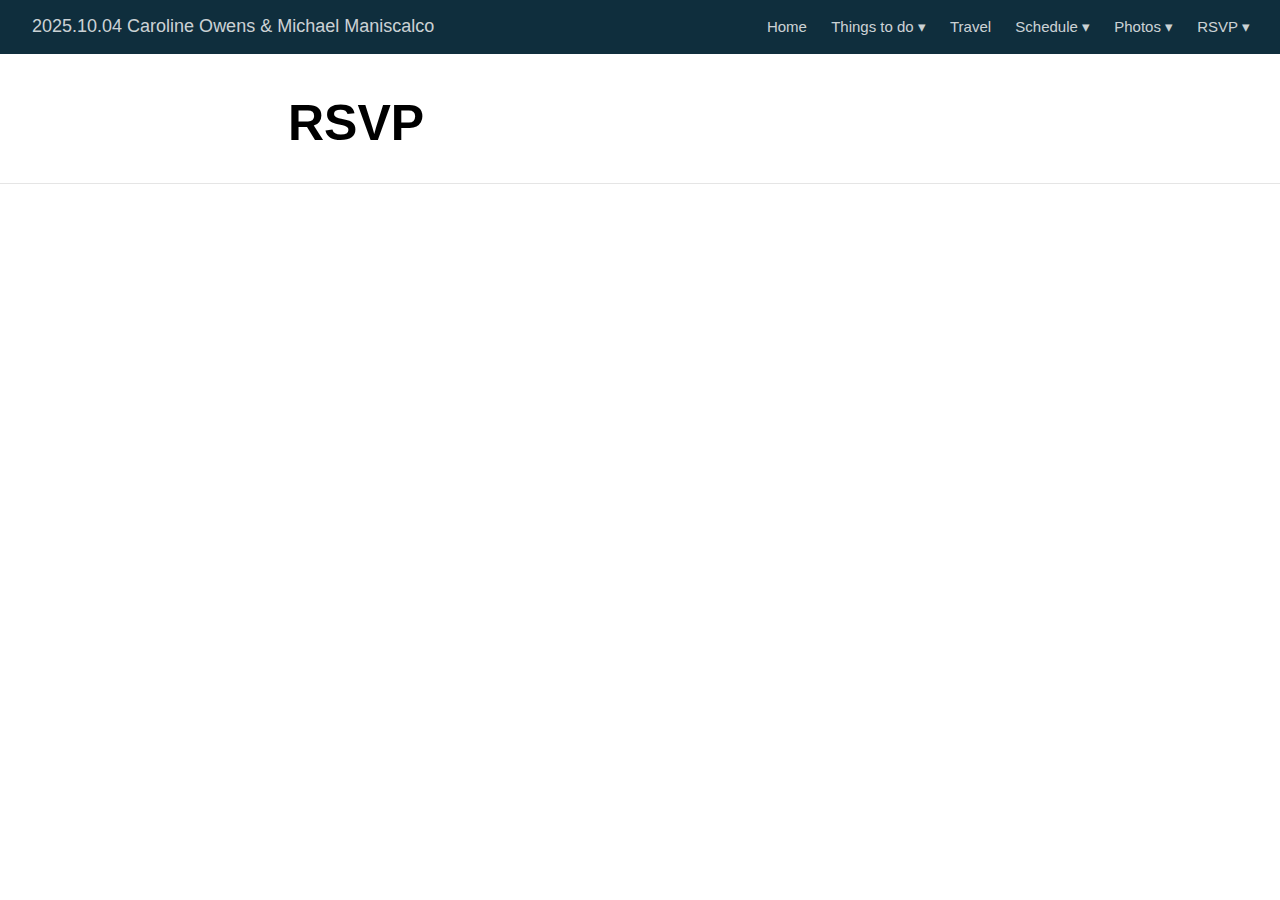
<file: docs/RSVP.html>
<!DOCTYPE html>

<html xmlns="http://www.w3.org/1999/xhtml" lang="" xml:lang="">

<head>
  <meta charset="utf-8"/>
  <meta name="viewport" content="width=device-width, initial-scale=1"/>
  <meta http-equiv="X-UA-Compatible" content="IE=Edge,chrome=1"/>
  <meta name="generator" content="distill" />

  <style type="text/css">
  /* Hide doc at startup (prevent jankiness while JS renders/transforms) */
  body {
    visibility: hidden;
  }
  </style>

 <!--radix_placeholder_import_source-->
 <!--/radix_placeholder_import_source-->

<style type="text/css">code{white-space: pre;}</style>
<style type="text/css" data-origin="pandoc">
pre > code.sourceCode { white-space: pre; position: relative; }
pre > code.sourceCode > span { display: inline-block; line-height: 1.25; }
pre > code.sourceCode > span:empty { height: 1.2em; }
.sourceCode { overflow: visible; }
code.sourceCode > span { color: inherit; text-decoration: inherit; }
div.sourceCode { margin: 1em 0; }
pre.sourceCode { margin: 0; }
@media screen {
div.sourceCode { overflow: auto; }
}
@media print {
pre > code.sourceCode { white-space: pre-wrap; }
pre > code.sourceCode > span { text-indent: -5em; padding-left: 5em; }
}
pre.numberSource code
  { counter-reset: source-line 0; }
pre.numberSource code > span
  { position: relative; left: -4em; counter-increment: source-line; }
pre.numberSource code > span > a:first-child::before
  { content: counter(source-line);
    position: relative; left: -1em; text-align: right; vertical-align: baseline;
    border: none; display: inline-block;
    -webkit-touch-callout: none; -webkit-user-select: none;
    -khtml-user-select: none; -moz-user-select: none;
    -ms-user-select: none; user-select: none;
    padding: 0 4px; width: 4em;
    color: #aaaaaa;
  }
pre.numberSource { margin-left: 3em; border-left: 1px solid #aaaaaa;  padding-left: 4px; }
div.sourceCode
  { color: #00769e; background-color: #f1f3f5; }
@media screen {
pre > code.sourceCode > span > a:first-child::before { text-decoration: underline; }
}
code span { color: #00769e; } /* Normal */
code span.al { color: #ad0000; } /* Alert */
code span.an { color: #5e5e5e; } /* Annotation */
code span.at { color: #657422; } /* Attribute */
code span.bn { color: #ad0000; } /* BaseN */
code span.bu { } /* BuiltIn */
code span.cf { color: #00769e; } /* ControlFlow */
code span.ch { color: #20794d; } /* Char */
code span.cn { color: #8f5902; } /* Constant */
code span.co { color: #5e5e5e; } /* Comment */
code span.cv { color: #5e5e5e; font-style: italic; } /* CommentVar */
code span.do { color: #5e5e5e; font-style: italic; } /* Documentation */
code span.dt { color: #ad0000; } /* DataType */
code span.dv { color: #ad0000; } /* DecVal */
code span.er { color: #ad0000; } /* Error */
code span.ex { } /* Extension */
code span.fl { color: #ad0000; } /* Float */
code span.fu { color: #4758ab; } /* Function */
code span.im { } /* Import */
code span.in { color: #5e5e5e; } /* Information */
code span.kw { color: #00769e; } /* Keyword */
code span.op { color: #5e5e5e; } /* Operator */
code span.ot { color: #00769e; } /* Other */
code span.pp { color: #ad0000; } /* Preprocessor */
code span.sc { color: #5e5e5e; } /* SpecialChar */
code span.ss { color: #20794d; } /* SpecialString */
code span.st { color: #20794d; } /* String */
code span.va { color: #111111; } /* Variable */
code span.vs { color: #20794d; } /* VerbatimString */
code span.wa { color: #5e5e5e; font-style: italic; } /* Warning */
</style>


  <!--radix_placeholder_meta_tags-->
  <title>2025.10.04 Caroline Owens &amp; Michael Maniscalco: RSVP</title>




  <!--  https://developers.facebook.com/docs/sharing/webmasters#markup -->
  <meta property="og:title" content="2025.10.04 Caroline Owens &amp; Michael Maniscalco: RSVP"/>
  <meta property="og:type" content="article"/>
  <meta property="og:locale" content="en_US"/>
  <meta property="og:site_name" content="2025.10.04 Caroline Owens &amp; Michael Maniscalco"/>

  <!--  https://dev.twitter.com/cards/types/summary -->
  <meta property="twitter:card" content="summary"/>
  <meta property="twitter:title" content="2025.10.04 Caroline Owens &amp; Michael Maniscalco: RSVP"/>

  <!--/radix_placeholder_meta_tags-->
  <!--radix_placeholder_rmarkdown_metadata-->

  <script type="text/json" id="radix-rmarkdown-metadata">
  {"type":"list","attributes":{"names":{"type":"character","attributes":{},"value":["title"]}},"value":[{"type":"character","attributes":{},"value":["RSVP"]}]}
  </script>
  <!--/radix_placeholder_rmarkdown_metadata-->
  <!--radix_placeholder_navigation_in_header-->
  <meta name="distill:offset" content=""/>

  <script type="application/javascript">

    window.headroom_prevent_pin = false;

    window.document.addEventListener("DOMContentLoaded", function (event) {

      // initialize headroom for banner
      var header = $('header').get(0);
      var headerHeight = header.offsetHeight;
      var headroom = new Headroom(header, {
        tolerance: 5,
        onPin : function() {
          if (window.headroom_prevent_pin) {
            window.headroom_prevent_pin = false;
            headroom.unpin();
          }
        }
      });
      headroom.init();
      if(window.location.hash)
        headroom.unpin();
      $(header).addClass('headroom--transition');

      // offset scroll location for banner on hash change
      // (see: https://github.com/WickyNilliams/headroom.js/issues/38)
      window.addEventListener("hashchange", function(event) {
        window.scrollTo(0, window.pageYOffset - (headerHeight + 25));
      });

      // responsive menu
      $('.distill-site-header').each(function(i, val) {
        var topnav = $(this);
        var toggle = topnav.find('.nav-toggle');
        toggle.on('click', function() {
          topnav.toggleClass('responsive');
        });
      });

      // nav dropdowns
      $('.nav-dropbtn').click(function(e) {
        $(this).next('.nav-dropdown-content').toggleClass('nav-dropdown-active');
        $(this).parent().siblings('.nav-dropdown')
           .children('.nav-dropdown-content').removeClass('nav-dropdown-active');
      });
      $("body").click(function(e){
        $('.nav-dropdown-content').removeClass('nav-dropdown-active');
      });
      $(".nav-dropdown").click(function(e){
        e.stopPropagation();
      });
    });
  </script>

  <style type="text/css">

  /* Theme (user-documented overrideables for nav appearance) */

  .distill-site-nav {
    color: rgba(255, 255, 255, 0.8);
    background-color: #0F2E3D;
    font-size: 15px;
    font-weight: 300;
  }

  .distill-site-nav a {
    color: inherit;
    text-decoration: none;
  }

  .distill-site-nav a:hover {
    color: white;
  }

  @media print {
    .distill-site-nav {
      display: none;
    }
  }

  .distill-site-header {

  }

  .distill-site-footer {

  }


  /* Site Header */

  .distill-site-header {
    width: 100%;
    box-sizing: border-box;
    z-index: 3;
  }

  .distill-site-header .nav-left {
    display: inline-block;
    margin-left: 8px;
  }

  @media screen and (max-width: 768px) {
    .distill-site-header .nav-left {
      margin-left: 0;
    }
  }


  .distill-site-header .nav-right {
    float: right;
    margin-right: 8px;
  }

  .distill-site-header a,
  .distill-site-header .title {
    display: inline-block;
    text-align: center;
    padding: 14px 10px 14px 10px;
  }

  .distill-site-header .title {
    font-size: 18px;
    min-width: 150px;
  }

  .distill-site-header .logo {
    padding: 0;
  }

  .distill-site-header .logo img {
    display: none;
    max-height: 20px;
    width: auto;
    margin-bottom: -4px;
  }

  .distill-site-header .nav-image img {
    max-height: 18px;
    width: auto;
    display: inline-block;
    margin-bottom: -3px;
  }



  @media screen and (min-width: 1000px) {
    .distill-site-header .logo img {
      display: inline-block;
    }
    .distill-site-header .nav-left {
      margin-left: 20px;
    }
    .distill-site-header .nav-right {
      margin-right: 20px;
    }
    .distill-site-header .title {
      padding-left: 12px;
    }
  }


  .distill-site-header .nav-toggle {
    display: none;
  }

  .nav-dropdown {
    display: inline-block;
    position: relative;
  }

  .nav-dropdown .nav-dropbtn {
    border: none;
    outline: none;
    color: rgba(255, 255, 255, 0.8);
    padding: 16px 10px;
    background-color: transparent;
    font-family: inherit;
    font-size: inherit;
    font-weight: inherit;
    margin: 0;
    margin-top: 1px;
    z-index: 2;
  }

  .nav-dropdown-content {
    display: none;
    position: absolute;
    background-color: white;
    min-width: 200px;
    border: 1px solid rgba(0,0,0,0.15);
    border-radius: 4px;
    box-shadow: 0px 8px 16px 0px rgba(0,0,0,0.1);
    z-index: 1;
    margin-top: 2px;
    white-space: nowrap;
    padding-top: 4px;
    padding-bottom: 4px;
  }

  .nav-dropdown-content hr {
    margin-top: 4px;
    margin-bottom: 4px;
    border: none;
    border-bottom: 1px solid rgba(0, 0, 0, 0.1);
  }

  .nav-dropdown-active {
    display: block;
  }

  .nav-dropdown-content a, .nav-dropdown-content .nav-dropdown-header {
    color: black;
    padding: 6px 24px;
    text-decoration: none;
    display: block;
    text-align: left;
  }

  .nav-dropdown-content .nav-dropdown-header {
    display: block;
    padding: 5px 24px;
    padding-bottom: 0;
    text-transform: uppercase;
    font-size: 14px;
    color: #999999;
    white-space: nowrap;
  }

  .nav-dropdown:hover .nav-dropbtn {
    color: white;
  }

  .nav-dropdown-content a:hover {
    background-color: #ddd;
    color: black;
  }

  .nav-right .nav-dropdown-content {
    margin-left: -45%;
    right: 0;
  }

  @media screen and (max-width: 768px) {
    .distill-site-header a, .distill-site-header .nav-dropdown  {display: none;}
    .distill-site-header a.nav-toggle {
      float: right;
      display: block;
    }
    .distill-site-header .title {
      margin-left: 0;
    }
    .distill-site-header .nav-right {
      margin-right: 0;
    }
    .distill-site-header {
      overflow: hidden;
    }
    .nav-right .nav-dropdown-content {
      margin-left: 0;
    }
  }


  @media screen and (max-width: 768px) {
    .distill-site-header.responsive {position: relative; min-height: 500px; }
    .distill-site-header.responsive a.nav-toggle {
      position: absolute;
      right: 0;
      top: 0;
    }
    .distill-site-header.responsive a,
    .distill-site-header.responsive .nav-dropdown {
      display: block;
      text-align: left;
    }
    .distill-site-header.responsive .nav-left,
    .distill-site-header.responsive .nav-right {
      width: 100%;
    }
    .distill-site-header.responsive .nav-dropdown {float: none;}
    .distill-site-header.responsive .nav-dropdown-content {position: relative;}
    .distill-site-header.responsive .nav-dropdown .nav-dropbtn {
      display: block;
      width: 100%;
      text-align: left;
    }
  }

  /* Site Footer */

  .distill-site-footer {
    width: 100%;
    overflow: hidden;
    box-sizing: border-box;
    z-index: 3;
    margin-top: 30px;
    padding-top: 30px;
    padding-bottom: 30px;
    text-align: center;
  }

  /* Headroom */

  d-title {
    padding-top: 6rem;
  }

  @media print {
    d-title {
      padding-top: 4rem;
    }
  }

  .headroom {
    z-index: 1000;
    position: fixed;
    top: 0;
    left: 0;
    right: 0;
  }

  .headroom--transition {
    transition: all .4s ease-in-out;
  }

  .headroom--unpinned {
    top: -100px;
  }

  .headroom--pinned {
    top: 0;
  }

  /* adjust viewport for navbar height */
  /* helps vertically center bootstrap (non-distill) content */
  .min-vh-100 {
    min-height: calc(100vh - 100px) !important;
  }

  </style>

  <script src="site_libs/jquery-3.6.0/jquery-3.6.0.min.js"></script>
  <link href="site_libs/font-awesome-6.4.2/css/all.min.css" rel="stylesheet"/>
  <link href="site_libs/font-awesome-6.4.2/css/v4-shims.min.css" rel="stylesheet"/>
  <script src="site_libs/headroom-0.9.4/headroom.min.js"></script>
  <script src="site_libs/autocomplete-0.37.1/autocomplete.min.js"></script>
  <script src="site_libs/fuse-6.4.1/fuse.min.js"></script>

  <script type="application/javascript">

  function getMeta(metaName) {
    var metas = document.getElementsByTagName('meta');
    for (let i = 0; i < metas.length; i++) {
      if (metas[i].getAttribute('name') === metaName) {
        return metas[i].getAttribute('content');
      }
    }
    return '';
  }

  function offsetURL(url) {
    var offset = getMeta('distill:offset');
    return offset ? offset + '/' + url : url;
  }

  function createFuseIndex() {

    // create fuse index
    var options = {
      keys: [
        { name: 'title', weight: 20 },
        { name: 'categories', weight: 15 },
        { name: 'description', weight: 10 },
        { name: 'contents', weight: 5 },
      ],
      ignoreLocation: true,
      threshold: 0
    };
    var fuse = new window.Fuse([], options);

    // fetch the main search.json
    return fetch(offsetURL('search.json'))
      .then(function(response) {
        if (response.status == 200) {
          return response.json().then(function(json) {
            // index main articles
            json.articles.forEach(function(article) {
              fuse.add(article);
            });
            // download collections and index their articles
            return Promise.all(json.collections.map(function(collection) {
              return fetch(offsetURL(collection)).then(function(response) {
                if (response.status === 200) {
                  return response.json().then(function(articles) {
                    articles.forEach(function(article) {
                      fuse.add(article);
                    });
                  })
                } else {
                  return Promise.reject(
                    new Error('Unexpected status from search index request: ' +
                              response.status)
                  );
                }
              });
            })).then(function() {
              return fuse;
            });
          });

        } else {
          return Promise.reject(
            new Error('Unexpected status from search index request: ' +
                        response.status)
          );
        }
      });
  }

  window.document.addEventListener("DOMContentLoaded", function (event) {

    // get search element (bail if we don't have one)
    var searchEl = window.document.getElementById('distill-search');
    if (!searchEl)
      return;

    createFuseIndex()
      .then(function(fuse) {

        // make search box visible
        searchEl.classList.remove('hidden');

        // initialize autocomplete
        var options = {
          autoselect: true,
          hint: false,
          minLength: 2,
        };
        window.autocomplete(searchEl, options, [{
          source: function(query, callback) {
            const searchOptions = {
              isCaseSensitive: false,
              shouldSort: true,
              minMatchCharLength: 2,
              limit: 10,
            };
            var results = fuse.search(query, searchOptions);
            callback(results
              .map(function(result) { return result.item; })
            );
          },
          templates: {
            suggestion: function(suggestion) {
              var img = suggestion.preview && Object.keys(suggestion.preview).length > 0
                ? `<img src="${offsetURL(suggestion.preview)}"</img>`
                : '';
              var html = `
                <div class="search-item">
                  <h3>${suggestion.title}</h3>
                  <div class="search-item-description">
                    ${suggestion.description || ''}
                  </div>
                  <div class="search-item-preview">
                    ${img}
                  </div>
                </div>
              `;
              return html;
            }
          }
        }]).on('autocomplete:selected', function(event, suggestion) {
          window.location.href = offsetURL(suggestion.path);
        });
        // remove inline display style on autocompleter (we want to
        // manage responsive display via css)
        $('.algolia-autocomplete').css("display", "");
      })
      .catch(function(error) {
        console.log(error);
      });

  });

  </script>

  <style type="text/css">

  .nav-search {
    font-size: x-small;
  }

  /* Algolioa Autocomplete */

  .algolia-autocomplete {
    display: inline-block;
    margin-left: 10px;
    vertical-align: sub;
    background-color: white;
    color: black;
    padding: 6px;
    padding-top: 8px;
    padding-bottom: 0;
    border-radius: 6px;
    border: 1px #0F2E3D solid;
    width: 180px;
  }


  @media screen and (max-width: 768px) {
    .distill-site-nav .algolia-autocomplete {
      display: none;
      visibility: hidden;
    }
    .distill-site-nav.responsive .algolia-autocomplete {
      display: inline-block;
      visibility: visible;
    }
    .distill-site-nav.responsive .algolia-autocomplete .aa-dropdown-menu {
      margin-left: 0;
      width: 400px;
      max-height: 400px;
    }
  }

  .algolia-autocomplete .aa-input, .algolia-autocomplete .aa-hint {
    width: 90%;
    outline: none;
    border: none;
  }

  .algolia-autocomplete .aa-hint {
    color: #999;
  }
  .algolia-autocomplete .aa-dropdown-menu {
    width: 550px;
    max-height: 70vh;
    overflow-x: visible;
    overflow-y: scroll;
    padding: 5px;
    margin-top: 3px;
    margin-left: -150px;
    background-color: #fff;
    border-radius: 5px;
    border: 1px solid #999;
    border-top: none;
  }

  .algolia-autocomplete .aa-dropdown-menu .aa-suggestion {
    cursor: pointer;
    padding: 5px 4px;
    border-bottom: 1px solid #eee;
  }

  .algolia-autocomplete .aa-dropdown-menu .aa-suggestion:last-of-type {
    border-bottom: none;
    margin-bottom: 2px;
  }

  .algolia-autocomplete .aa-dropdown-menu .aa-suggestion .search-item {
    overflow: hidden;
    font-size: 0.8em;
    line-height: 1.4em;
  }

  .algolia-autocomplete .aa-dropdown-menu .aa-suggestion .search-item h3 {
    font-size: 1rem;
    margin-block-start: 0;
    margin-block-end: 5px;
  }

  .algolia-autocomplete .aa-dropdown-menu .aa-suggestion .search-item-description {
    display: inline-block;
    overflow: hidden;
    height: 2.8em;
    width: 80%;
    margin-right: 4%;
  }

  .algolia-autocomplete .aa-dropdown-menu .aa-suggestion .search-item-preview {
    display: inline-block;
    width: 15%;
  }

  .algolia-autocomplete .aa-dropdown-menu .aa-suggestion .search-item-preview img {
    height: 3em;
    width: auto;
    display: none;
  }

  .algolia-autocomplete .aa-dropdown-menu .aa-suggestion .search-item-preview img[src] {
    display: initial;
  }

  .algolia-autocomplete .aa-dropdown-menu .aa-suggestion.aa-cursor {
    background-color: #eee;
  }
  .algolia-autocomplete .aa-dropdown-menu .aa-suggestion em {
    font-weight: bold;
    font-style: normal;
  }

  </style>


  <!--/radix_placeholder_navigation_in_header-->
  <!--radix_placeholder_distill-->

  <style type="text/css">

  body {
    background-color: white;
  }

  .pandoc-table {
    width: 100%;
  }

  .pandoc-table>caption {
    margin-bottom: 10px;
  }

  .pandoc-table th:not([align]) {
    text-align: left;
  }

  .pagedtable-footer {
    font-size: 15px;
  }

  d-byline .byline {
    grid-template-columns: 2fr 2fr;
  }

  d-byline .byline h3 {
    margin-block-start: 1.5em;
  }

  d-byline .byline .authors-affiliations h3 {
    margin-block-start: 0.5em;
  }

  .authors-affiliations .orcid-id {
    width: 16px;
    height:16px;
    margin-left: 4px;
    margin-right: 4px;
    vertical-align: middle;
    padding-bottom: 2px;
  }

  d-title .dt-tags {
    margin-top: 1em;
    grid-column: text;
  }

  .dt-tags .dt-tag {
    text-decoration: none;
    display: inline-block;
    color: rgba(0,0,0,0.6);
    padding: 0em 0.4em;
    margin-right: 0.5em;
    margin-bottom: 0.4em;
    font-size: 70%;
    border: 1px solid rgba(0,0,0,0.2);
    border-radius: 3px;
    text-transform: uppercase;
    font-weight: 500;
  }

  d-article table.gt_table td,
  d-article table.gt_table th {
    border-bottom: none;
    font-size: 100%;
  }

  .html-widget {
    margin-bottom: 2.0em;
  }

  .l-screen-inset {
    padding-right: 16px;
  }

  .l-screen .caption {
    margin-left: 10px;
  }

  .shaded {
    background: rgb(247, 247, 247);
    padding-top: 20px;
    padding-bottom: 20px;
    border-top: 1px solid rgba(0, 0, 0, 0.1);
    border-bottom: 1px solid rgba(0, 0, 0, 0.1);
  }

  .shaded .html-widget {
    margin-bottom: 0;
    border: 1px solid rgba(0, 0, 0, 0.1);
  }

  .shaded .shaded-content {
    background: white;
  }

  .text-output {
    margin-top: 0;
    line-height: 1.5em;
  }

  .hidden {
    display: none !important;
  }

  hr.section-separator {
    border: none;
    border-top: 1px solid rgba(0, 0, 0, 0.1);
    margin: 0px;
  }


  d-byline {
    border-top: none;
  }

  d-article {
    padding-top: 2.5rem;
    padding-bottom: 30px;
    border-top: none;
  }

  d-appendix {
    padding-top: 30px;
  }

  d-article>p>img {
    width: 100%;
  }

  d-article h2 {
    margin: 1rem 0 1.5rem 0;
  }

  d-article h3 {
    margin-top: 1.5rem;
  }

  d-article iframe {
    border: 1px solid rgba(0, 0, 0, 0.1);
    margin-bottom: 2.0em;
    width: 100%;
  }

  /* Tweak code blocks */

  d-article div.sourceCode code,
  d-article pre code {
    font-family: Consolas, Monaco, 'Andale Mono', 'Ubuntu Mono', monospace;
  }

  d-article pre,
  d-article div.sourceCode,
  d-article div.sourceCode pre {
    overflow: auto;
  }

  d-article div.sourceCode {
    background-color: white;
  }

  d-article div.sourceCode pre {
    padding-left: 10px;
    font-size: 12px;
    border-left: 2px solid rgba(0,0,0,0.1);
  }

  d-article pre {
    font-size: 12px;
    color: black;
    background: none;
    margin-top: 0;
    text-align: left;
    white-space: pre;
    word-spacing: normal;
    word-break: normal;
    word-wrap: normal;
    line-height: 1.5;

    -moz-tab-size: 4;
    -o-tab-size: 4;
    tab-size: 4;

    -webkit-hyphens: none;
    -moz-hyphens: none;
    -ms-hyphens: none;
    hyphens: none;
  }

  d-article pre a {
    border-bottom: none;
  }

  d-article pre a:hover {
    border-bottom: none;
    text-decoration: underline;
  }

  d-article details {
    grid-column: text;
    margin-bottom: 0.8em;
  }

  @media(min-width: 768px) {

  d-article pre,
  d-article div.sourceCode,
  d-article div.sourceCode pre {
    overflow: visible !important;
  }

  d-article div.sourceCode pre {
    padding-left: 18px;
    font-size: 14px;
  }

  /* tweak for Pandoc numbered line within distill */
  d-article pre.numberSource code > span {
      left: -2em;
  }

  d-article pre {
    font-size: 14px;
  }

  }

  figure img.external {
    background: white;
    border: 1px solid rgba(0, 0, 0, 0.1);
    box-shadow: 0 1px 8px rgba(0, 0, 0, 0.1);
    padding: 18px;
    box-sizing: border-box;
  }

  /* CSS for d-contents */

  .d-contents {
    grid-column: text;
    color: rgba(0,0,0,0.8);
    font-size: 0.9em;
    padding-bottom: 1em;
    margin-bottom: 1em;
    padding-bottom: 0.5em;
    margin-bottom: 1em;
    padding-left: 0.25em;
    justify-self: start;
  }

  @media(min-width: 1000px) {
    .d-contents.d-contents-float {
      height: 0;
      grid-column-start: 1;
      grid-column-end: 4;
      justify-self: center;
      padding-right: 3em;
      padding-left: 2em;
    }
  }

  .d-contents nav h3 {
    font-size: 18px;
    margin-top: 0;
    margin-bottom: 1em;
  }

  .d-contents li {
    list-style-type: none
  }

  .d-contents nav > ul {
    padding-left: 0;
  }

  .d-contents ul {
    padding-left: 1em
  }

  .d-contents nav ul li {
    margin-top: 0.6em;
    margin-bottom: 0.2em;
  }

  .d-contents nav a {
    font-size: 13px;
    border-bottom: none;
    text-decoration: none
    color: rgba(0, 0, 0, 0.8);
  }

  .d-contents nav a:hover {
    text-decoration: underline solid rgba(0, 0, 0, 0.6)
  }

  .d-contents nav > ul > li > a {
    font-weight: 600;
  }

  .d-contents nav > ul > li > ul {
    font-weight: inherit;
  }

  .d-contents nav > ul > li > ul > li {
    margin-top: 0.2em;
  }


  .d-contents nav ul {
    margin-top: 0;
    margin-bottom: 0.25em;
  }

  .d-article-with-toc h2:nth-child(2) {
    margin-top: 0;
  }


  /* Figure */

  .figure {
    position: relative;
    margin-bottom: 2.5em;
    margin-top: 1.5em;
  }

  .figure .caption {
    color: rgba(0, 0, 0, 0.6);
    font-size: 12px;
    line-height: 1.5em;
  }

  .figure img.external {
    background: white;
    border: 1px solid rgba(0, 0, 0, 0.1);
    box-shadow: 0 1px 8px rgba(0, 0, 0, 0.1);
    padding: 18px;
    box-sizing: border-box;
  }

  .figure .caption a {
    color: rgba(0, 0, 0, 0.6);
  }

  .figure .caption b,
  .figure .caption strong, {
    font-weight: 600;
    color: rgba(0, 0, 0, 1.0);
  }

  /* Citations */

  d-article .citation {
    color: inherit;
    cursor: inherit;
  }

  div.hanging-indent{
    margin-left: 1em; text-indent: -1em;
  }

  /* Citation hover box */

  .tippy-box[data-theme~=light-border] {
    background-color: rgba(250, 250, 250, 0.95);
  }

  .tippy-content > p {
    margin-bottom: 0;
    padding: 2px;
  }


  /* Tweak 1000px media break to show more text */

  @media(min-width: 1000px) {
    .base-grid,
    distill-header,
    d-title,
    d-abstract,
    d-article,
    d-appendix,
    distill-appendix,
    d-byline,
    d-footnote-list,
    d-citation-list,
    distill-footer {
      grid-template-columns: [screen-start] 1fr [page-start kicker-start] 80px [middle-start] 50px [text-start kicker-end] 65px 65px 65px 65px 65px 65px 65px 65px [text-end gutter-start] 65px [middle-end] 65px [page-end gutter-end] 1fr [screen-end];
      grid-column-gap: 16px;
    }

    .grid {
      grid-column-gap: 16px;
    }

    d-article {
      font-size: 1.06rem;
      line-height: 1.7em;
    }
    figure .caption, .figure .caption, figure figcaption {
      font-size: 13px;
    }
  }

  @media(min-width: 1180px) {
    .base-grid,
    distill-header,
    d-title,
    d-abstract,
    d-article,
    d-appendix,
    distill-appendix,
    d-byline,
    d-footnote-list,
    d-citation-list,
    distill-footer {
      grid-template-columns: [screen-start] 1fr [page-start kicker-start] 60px [middle-start] 60px [text-start kicker-end] 60px 60px 60px 60px 60px 60px 60px 60px [text-end gutter-start] 60px [middle-end] 60px [page-end gutter-end] 1fr [screen-end];
      grid-column-gap: 32px;
    }

    .grid {
      grid-column-gap: 32px;
    }
  }


  /* Get the citation styles for the appendix (not auto-injected on render since
     we do our own rendering of the citation appendix) */

  d-appendix .citation-appendix,
  .d-appendix .citation-appendix {
    font-size: 11px;
    line-height: 15px;
    border-left: 1px solid rgba(0, 0, 0, 0.1);
    padding-left: 18px;
    border: 1px solid rgba(0,0,0,0.1);
    background: rgba(0, 0, 0, 0.02);
    padding: 10px 18px;
    border-radius: 3px;
    color: rgba(150, 150, 150, 1);
    overflow: hidden;
    margin-top: -12px;
    white-space: pre-wrap;
    word-wrap: break-word;
  }

  /* Include appendix styles here so they can be overridden */

  d-appendix {
    contain: layout style;
    font-size: 0.8em;
    line-height: 1.7em;
    margin-top: 60px;
    margin-bottom: 0;
    border-top: 1px solid rgba(0, 0, 0, 0.1);
    color: rgba(0,0,0,0.5);
    padding-top: 60px;
    padding-bottom: 48px;
  }

  d-appendix h3 {
    grid-column: page-start / text-start;
    font-size: 15px;
    font-weight: 500;
    margin-top: 1em;
    margin-bottom: 0;
    color: rgba(0,0,0,0.65);
  }

  d-appendix h3 + * {
    margin-top: 1em;
  }

  d-appendix ol {
    padding: 0 0 0 15px;
  }

  @media (min-width: 768px) {
    d-appendix ol {
      padding: 0 0 0 30px;
      margin-left: -30px;
    }
  }

  d-appendix li {
    margin-bottom: 1em;
  }

  d-appendix a {
    color: rgba(0, 0, 0, 0.6);
  }

  d-appendix > * {
    grid-column: text;
  }

  d-appendix > d-footnote-list,
  d-appendix > d-citation-list,
  d-appendix > distill-appendix {
    grid-column: screen;
  }

  /* Include footnote styles here so they can be overridden */

  d-footnote-list {
    contain: layout style;
  }

  d-footnote-list > * {
    grid-column: text;
  }

  d-footnote-list a.footnote-backlink {
    color: rgba(0,0,0,0.3);
    padding-left: 0.5em;
  }



  /* Anchor.js */

  .anchorjs-link {
    /*transition: all .25s linear; */
    text-decoration: none;
    border-bottom: none;
  }
  *:hover > .anchorjs-link {
    margin-left: -1.125em !important;
    text-decoration: none;
    border-bottom: none;
  }

  /* Social footer */

  .social_footer {
    margin-top: 30px;
    margin-bottom: 0;
    color: rgba(0,0,0,0.67);
  }

  .disqus-comments {
    margin-right: 30px;
  }

  .disqus-comment-count {
    border-bottom: 1px solid rgba(0, 0, 0, 0.4);
    cursor: pointer;
  }

  #disqus_thread {
    margin-top: 30px;
  }

  .article-sharing a {
    border-bottom: none;
    margin-right: 8px;
  }

  .article-sharing a:hover {
    border-bottom: none;
  }

  .sidebar-section.subscribe {
    font-size: 12px;
    line-height: 1.6em;
  }

  .subscribe p {
    margin-bottom: 0.5em;
  }


  .article-footer .subscribe {
    font-size: 15px;
    margin-top: 45px;
  }


  .sidebar-section.custom {
    font-size: 12px;
    line-height: 1.6em;
  }

  .custom p {
    margin-bottom: 0.5em;
  }

  /* Styles for listing layout (hide title) */
  .layout-listing d-title, .layout-listing .d-title {
    display: none;
  }

  /* Styles for posts lists (not auto-injected) */


  .posts-with-sidebar {
    padding-left: 45px;
    padding-right: 45px;
  }

  .posts-list .description h2,
  .posts-list .description p {
    font-family: -apple-system, BlinkMacSystemFont, "Segoe UI", Roboto, Oxygen, Ubuntu, Cantarell, "Fira Sans", "Droid Sans", "Helvetica Neue", Arial, sans-serif;
  }

  .posts-list .description h2 {
    font-weight: 700;
    border-bottom: none;
    padding-bottom: 0;
  }

  .posts-list h2.post-tag {
    border-bottom: 1px solid rgba(0, 0, 0, 0.2);
    padding-bottom: 12px;
  }
  .posts-list {
    margin-top: 60px;
    margin-bottom: 24px;
  }

  .posts-list .post-preview {
    text-decoration: none;
    overflow: hidden;
    display: block;
    border-bottom: 1px solid rgba(0, 0, 0, 0.1);
    padding: 24px 0;
  }

  .post-preview-last {
    border-bottom: none !important;
  }

  .posts-list .posts-list-caption {
    grid-column: screen;
    font-weight: 400;
  }

  .posts-list .post-preview h2 {
    margin: 0 0 6px 0;
    line-height: 1.2em;
    font-style: normal;
    font-size: 24px;
  }

  .posts-list .post-preview p {
    margin: 0 0 12px 0;
    line-height: 1.4em;
    font-size: 16px;
  }

  .posts-list .post-preview .thumbnail {
    box-sizing: border-box;
    margin-bottom: 24px;
    position: relative;
    max-width: 500px;
  }
  .posts-list .post-preview img {
    width: 100%;
    display: block;
  }

  .posts-list .metadata {
    font-size: 12px;
    line-height: 1.4em;
    margin-bottom: 18px;
  }

  .posts-list .metadata > * {
    display: inline-block;
  }

  .posts-list .metadata .publishedDate {
    margin-right: 2em;
  }

  .posts-list .metadata .dt-authors {
    display: block;
    margin-top: 0.3em;
    margin-right: 2em;
  }

  .posts-list .dt-tags {
    display: block;
    line-height: 1em;
  }

  .posts-list .dt-tags .dt-tag {
    display: inline-block;
    color: rgba(0,0,0,0.6);
    padding: 0.3em 0.4em;
    margin-right: 0.2em;
    margin-bottom: 0.4em;
    font-size: 60%;
    border: 1px solid rgba(0,0,0,0.2);
    border-radius: 3px;
    text-transform: uppercase;
    font-weight: 500;
  }

  .posts-list img {
    opacity: 1;
  }

  .posts-list img[data-src] {
    opacity: 0;
  }

  .posts-more {
    clear: both;
  }


  .posts-sidebar {
    font-size: 16px;
  }

  .posts-sidebar h3 {
    font-size: 16px;
    margin-top: 0;
    margin-bottom: 0.5em;
    font-weight: 400;
    text-transform: uppercase;
  }

  .sidebar-section {
    margin-bottom: 30px;
  }

  .categories ul {
    list-style-type: none;
    margin: 0;
    padding: 0;
  }

  .categories li {
    color: rgba(0, 0, 0, 0.8);
    margin-bottom: 0;
  }

  .categories li>a {
    border-bottom: none;
  }

  .categories li>a:hover {
    border-bottom: 1px solid rgba(0, 0, 0, 0.4);
  }

  .categories .active {
    font-weight: 600;
  }

  .categories .category-count {
    color: rgba(0, 0, 0, 0.4);
  }


  @media(min-width: 768px) {
    .posts-list .post-preview h2 {
      font-size: 26px;
    }
    .posts-list .post-preview .thumbnail {
      float: right;
      width: 30%;
      margin-bottom: 0;
    }
    .posts-list .post-preview .description {
      float: left;
      width: 45%;
    }
    .posts-list .post-preview .metadata {
      float: left;
      width: 20%;
      margin-top: 8px;
    }
    .posts-list .post-preview p {
      margin: 0 0 12px 0;
      line-height: 1.5em;
      font-size: 16px;
    }
    .posts-with-sidebar .posts-list {
      float: left;
      width: 75%;
    }
    .posts-with-sidebar .posts-sidebar {
      float: right;
      width: 20%;
      margin-top: 60px;
      padding-top: 24px;
      padding-bottom: 24px;
    }
  }


  /* Improve display for browsers without grid (IE/Edge <= 15) */

  .downlevel {
    line-height: 1.6em;
    font-family: -apple-system, BlinkMacSystemFont, "Segoe UI", Roboto, Oxygen, Ubuntu, Cantarell, "Fira Sans", "Droid Sans", "Helvetica Neue", Arial, sans-serif;
    margin: 0;
  }

  .downlevel .d-title {
    padding-top: 6rem;
    padding-bottom: 1.5rem;
  }

  .downlevel .d-title h1 {
    font-size: 50px;
    font-weight: 700;
    line-height: 1.1em;
    margin: 0 0 0.5rem;
  }

  .downlevel .d-title p {
    font-weight: 300;
    font-size: 1.2rem;
    line-height: 1.55em;
    margin-top: 0;
  }

  .downlevel .d-byline {
    padding-top: 0.8em;
    padding-bottom: 0.8em;
    font-size: 0.8rem;
    line-height: 1.8em;
  }

  .downlevel .section-separator {
    border: none;
    border-top: 1px solid rgba(0, 0, 0, 0.1);
  }

  .downlevel .d-article {
    font-size: 1.06rem;
    line-height: 1.7em;
    padding-top: 1rem;
    padding-bottom: 2rem;
  }


  .downlevel .d-appendix {
    padding-left: 0;
    padding-right: 0;
    max-width: none;
    font-size: 0.8em;
    line-height: 1.7em;
    margin-bottom: 0;
    color: rgba(0,0,0,0.5);
    padding-top: 40px;
    padding-bottom: 48px;
  }

  .downlevel .footnotes ol {
    padding-left: 13px;
  }

  .downlevel .base-grid,
  .downlevel .distill-header,
  .downlevel .d-title,
  .downlevel .d-abstract,
  .downlevel .d-article,
  .downlevel .d-appendix,
  .downlevel .distill-appendix,
  .downlevel .d-byline,
  .downlevel .d-footnote-list,
  .downlevel .d-citation-list,
  .downlevel .distill-footer,
  .downlevel .appendix-bottom,
  .downlevel .posts-container {
    padding-left: 40px;
    padding-right: 40px;
  }

  @media(min-width: 768px) {
    .downlevel .base-grid,
    .downlevel .distill-header,
    .downlevel .d-title,
    .downlevel .d-abstract,
    .downlevel .d-article,
    .downlevel .d-appendix,
    .downlevel .distill-appendix,
    .downlevel .d-byline,
    .downlevel .d-footnote-list,
    .downlevel .d-citation-list,
    .downlevel .distill-footer,
    .downlevel .appendix-bottom,
    .downlevel .posts-container {
    padding-left: 150px;
    padding-right: 150px;
    max-width: 900px;
  }
  }

  .downlevel pre code {
    display: block;
    border-left: 2px solid rgba(0, 0, 0, .1);
    padding: 0 0 0 20px;
    font-size: 14px;
  }

  .downlevel code, .downlevel pre {
    color: black;
    background: none;
    font-family: Consolas, Monaco, 'Andale Mono', 'Ubuntu Mono', monospace;
    text-align: left;
    white-space: pre;
    word-spacing: normal;
    word-break: normal;
    word-wrap: normal;
    line-height: 1.5;

    -moz-tab-size: 4;
    -o-tab-size: 4;
    tab-size: 4;

    -webkit-hyphens: none;
    -moz-hyphens: none;
    -ms-hyphens: none;
    hyphens: none;
  }

  .downlevel .posts-list .post-preview {
    color: inherit;
  }



  </style>

  <script type="application/javascript">

  function is_downlevel_browser() {
    if (bowser.isUnsupportedBrowser({ msie: "12", msedge: "16"},
                                   window.navigator.userAgent)) {
      return true;
    } else {
      return window.load_distill_framework === undefined;
    }
  }

  // show body when load is complete
  function on_load_complete() {

    // add anchors
    if (window.anchors) {
      window.anchors.options.placement = 'left';
      window.anchors.add('d-article > h2, d-article > h3, d-article > h4, d-article > h5');
    }


    // set body to visible
    document.body.style.visibility = 'visible';

    // force redraw for leaflet widgets
    if (window.HTMLWidgets) {
      var maps = window.HTMLWidgets.findAll(".leaflet");
      $.each(maps, function(i, el) {
        var map = this.getMap();
        map.invalidateSize();
        map.eachLayer(function(layer) {
          if (layer instanceof L.TileLayer)
            layer.redraw();
        });
      });
    }

    // trigger 'shown' so htmlwidgets resize
    $('d-article').trigger('shown');
  }

  function init_distill() {

    init_common();

    // create front matter
    var front_matter = $('<d-front-matter></d-front-matter>');
    $('#distill-front-matter').wrap(front_matter);

    // create d-title
    $('.d-title').changeElementType('d-title');

    // separator
    var separator = '<hr class="section-separator" style="clear: both"/>';
    // prepend separator above appendix
    $('.d-byline').before(separator);
    $('.d-article').before(separator);

    // create d-byline
    var byline = $('<d-byline></d-byline>');
    $('.d-byline').replaceWith(byline);

    // create d-article
    var article = $('<d-article></d-article>');
    $('.d-article').wrap(article).children().unwrap();

    // move posts container into article
    $('.posts-container').appendTo($('d-article'));

    // create d-appendix
    $('.d-appendix').changeElementType('d-appendix');

    // flag indicating that we have appendix items
    var appendix = $('.appendix-bottom').children('h3').length > 0;

    // replace footnotes with <d-footnote>
    $('.footnote-ref').each(function(i, val) {
      appendix = true;
      var href = $(this).attr('href');
      var id = href.replace('#', '');
      var fn = $('#' + id);
      var fn_p = $('#' + id + '>p');
      fn_p.find('.footnote-back').remove();
      var text = fn_p.html();
      var dtfn = $('<d-footnote></d-footnote>');
      dtfn.html(text);
      $(this).replaceWith(dtfn);
    });
    // remove footnotes
    $('.footnotes').remove();

    // move refs into #references-listing
    $('#references-listing').replaceWith($('#refs'));

    $('h1.appendix, h2.appendix').each(function(i, val) {
      $(this).changeElementType('h3');
    });
    $('h3.appendix').each(function(i, val) {
      var id = $(this).attr('id');
      $('.d-contents a[href="#' + id + '"]').parent().remove();
      appendix = true;
      $(this).nextUntil($('h1, h2, h3')).addBack().appendTo($('d-appendix'));
    });

    // show d-appendix if we have appendix content
    $("d-appendix").css('display', appendix ? 'grid' : 'none');

    // localize layout chunks to just output
    $('.layout-chunk').each(function(i, val) {

      // capture layout
      var layout = $(this).attr('data-layout');

      // apply layout to markdown level block elements
      var elements = $(this).children().not('details, div.sourceCode, pre, script');
      elements.each(function(i, el) {
        var layout_div = $('<div class="' + layout + '"></div>');
        if (layout_div.hasClass('shaded')) {
          var shaded_content = $('<div class="shaded-content"></div>');
          $(this).wrap(shaded_content);
          $(this).parent().wrap(layout_div);
        } else {
          $(this).wrap(layout_div);
        }
      });


      // unwrap the layout-chunk div
      $(this).children().unwrap();
    });

    // remove code block used to force  highlighting css
    $('.distill-force-highlighting-css').parent().remove();

    // remove empty line numbers inserted by pandoc when using a
    // custom syntax highlighting theme, except when numbering line
    // in code chunk
    $('pre:not(.numberLines) code.sourceCode a:empty').remove();

    // load distill framework
    load_distill_framework();

    // wait for window.distillRunlevel == 4 to do post processing
    function distill_post_process() {

      if (!window.distillRunlevel || window.distillRunlevel < 4)
        return;

      // hide author/affiliations entirely if we have no authors
      var front_matter = JSON.parse($("#distill-front-matter").html());
      var have_authors = front_matter.authors && front_matter.authors.length > 0;
      if (!have_authors)
        $('d-byline').addClass('hidden');

      // article with toc class
      $('.d-contents').parent().addClass('d-article-with-toc');

      // strip links that point to #
      $('.authors-affiliations').find('a[href="#"]').removeAttr('href');

      // add orcid ids
      $('.authors-affiliations').find('.author').each(function(i, el) {
        var orcid_id = front_matter.authors[i].orcidID;
        var author_name = front_matter.authors[i].author
        if (orcid_id) {
          var a = $('<a></a>');
          a.attr('href', 'https://orcid.org/' + orcid_id);
          var img = $('<img></img>');
          img.addClass('orcid-id');
          img.attr('alt', author_name ? 'ORCID ID for ' + author_name : 'ORCID ID');
          img.attr('src','[data-uri]');
          a.append(img);
          $(this).append(a);
        }
      });

      // hide elements of author/affiliations grid that have no value
      function hide_byline_column(caption) {
        $('d-byline').find('h3:contains("' + caption + '")').parent().css('visibility', 'hidden');
      }

      // affiliations
      var have_affiliations = false;
      for (var i = 0; i<front_matter.authors.length; ++i) {
        var author = front_matter.authors[i];
        if (author.affiliation !== "&nbsp;") {
          have_affiliations = true;
          break;
        }
      }
      if (!have_affiliations)
        $('d-byline').find('h3:contains("Affiliations")').css('visibility', 'hidden');

      // published date
      if (!front_matter.publishedDate)
        hide_byline_column("Published");

      // document object identifier
      var doi = $('d-byline').find('h3:contains("DOI")');
      var doi_p = doi.next().empty();
      if (!front_matter.doi) {
        // if we have a citation and valid citationText then link to that
        if ($('#citation').length > 0 && front_matter.citationText) {
          doi.html('Citation');
          $('<a href="#citation"></a>')
            .text(front_matter.citationText)
            .appendTo(doi_p);
        } else {
          hide_byline_column("DOI");
        }
      } else {
        $('<a></a>')
           .attr('href', "https://doi.org/" + front_matter.doi)
           .html(front_matter.doi)
           .appendTo(doi_p);
      }

       // change plural form of authors/affiliations
      if (front_matter.authors.length === 1) {
        var grid = $('.authors-affiliations');
        grid.children('h3:contains("Authors")').text('Author');
        grid.children('h3:contains("Affiliations")').text('Affiliation');
      }

      // remove d-appendix and d-footnote-list local styles
      $('d-appendix > style:first-child').remove();
      $('d-footnote-list > style:first-child').remove();

      // move appendix-bottom entries to the bottom
      $('.appendix-bottom').appendTo('d-appendix').children().unwrap();
      $('.appendix-bottom').remove();

      // hoverable references
      $('span.citation[data-cites]').each(function() {
        const citeChild = $(this).children()[0]
        // Do not process if @xyz has been used without escaping and without bibliography activated
        // https://github.com/rstudio/distill/issues/466
        if (citeChild === undefined) return true

        if (citeChild.nodeName == "D-FOOTNOTE") {
          var fn = citeChild
          $(this).html(fn.shadowRoot.querySelector("sup"))
          $(this).id = fn.id
          fn.remove()
        }
        var refs = $(this).attr('data-cites').split(" ");
        var refHtml = refs.map(function(ref) {
          // Could use CSS.escape too here, we insure backward compatibility in navigator
          return "<p>" + $('div[id="ref-' + ref + '"]').html() + "</p>";
        }).join("\n");
        window.tippy(this, {
          allowHTML: true,
          content: refHtml,
          maxWidth: 500,
          interactive: true,
          interactiveBorder: 10,
          theme: 'light-border',
          placement: 'bottom-start'
        });
      });

      // fix footnotes in tables (#411)
      // replacing broken distill.pub feature
      $('table d-footnote').each(function() {
        // we replace internal showAtNode methode which is triggered when hovering a footnote
        this.hoverBox.showAtNode = function(node) {
          // ported from https://github.com/distillpub/template/pull/105/files
          calcOffset = function(elem) {
              let x = elem.offsetLeft;
              let y = elem.offsetTop;
              // Traverse upwards until an `absolute` element is found or `elem`
              // becomes null.
              while (elem = elem.offsetParent && elem.style.position != 'absolute') {
                  x += elem.offsetLeft;
                  y += elem.offsetTop;
              }

              return { left: x, top: y };
          }
          // https://developer.mozilla.org/en-US/docs/Web/API/HTMLElement/offsetTop
          const bbox = node.getBoundingClientRect();
          const offset = calcOffset(node);
          this.show([offset.left + bbox.width, offset.top + bbox.height]);
        }
      })

      // clear polling timer
      clearInterval(tid);

      // show body now that everything is ready
      on_load_complete();
    }

    var tid = setInterval(distill_post_process, 50);
    distill_post_process();

  }

  function init_downlevel() {

    init_common();

     // insert hr after d-title
    $('.d-title').after($('<hr class="section-separator"/>'));

    // check if we have authors
    var front_matter = JSON.parse($("#distill-front-matter").html());
    var have_authors = front_matter.authors && front_matter.authors.length > 0;

    // manage byline/border
    if (!have_authors)
      $('.d-byline').remove();
    $('.d-byline').after($('<hr class="section-separator"/>'));
    $('.d-byline a').remove();

    // remove toc
    $('.d-contents').remove();

    // move appendix elements
    $('h1.appendix, h2.appendix').each(function(i, val) {
      $(this).changeElementType('h3');
    });
    $('h3.appendix').each(function(i, val) {
      $(this).nextUntil($('h1, h2, h3')).addBack().appendTo($('.d-appendix'));
    });


    // inject headers into references and footnotes
    var refs_header = $('<h3></h3>');
    refs_header.text('References');
    $('#refs').prepend(refs_header);

    var footnotes_header = $('<h3></h3');
    footnotes_header.text('Footnotes');
    $('.footnotes').children('hr').first().replaceWith(footnotes_header);

    // move appendix-bottom entries to the bottom
    $('.appendix-bottom').appendTo('.d-appendix').children().unwrap();
    $('.appendix-bottom').remove();

    // remove appendix if it's empty
    if ($('.d-appendix').children().length === 0)
      $('.d-appendix').remove();

    // prepend separator above appendix
    $('.d-appendix').before($('<hr class="section-separator" style="clear: both"/>'));

    // trim code
    $('pre>code').each(function(i, val) {
      $(this).html($.trim($(this).html()));
    });

    // move posts-container right before article
    $('.posts-container').insertBefore($('.d-article'));

    $('body').addClass('downlevel');

    on_load_complete();
  }


  function init_common() {

    // jquery plugin to change element types
    (function($) {
      $.fn.changeElementType = function(newType) {
        var attrs = {};

        $.each(this[0].attributes, function(idx, attr) {
          attrs[attr.nodeName] = attr.nodeValue;
        });

        this.replaceWith(function() {
          return $("<" + newType + "/>", attrs).append($(this).contents());
        });
      };
    })(jQuery);

    // prevent underline for linked images
    $('a > img').parent().css({'border-bottom' : 'none'});

    // mark non-body figures created by knitr chunks as 100% width
    $('.layout-chunk').each(function(i, val) {
      var figures = $(this).find('img, .html-widget');
      // ignore leaflet img layers (#106)
      figures = figures.filter(':not(img[class*="leaflet"])')
      if ($(this).attr('data-layout') !== "l-body") {
        figures.css('width', '100%');
      } else {
        figures.css('max-width', '100%');
        figures.filter("[width]").each(function(i, val) {
          var fig = $(this);
          fig.css('width', fig.attr('width') + 'px');
        });

      }
    });

    // auto-append index.html to post-preview links in file: protocol
    // and in rstudio ide preview
    $('.post-preview').each(function(i, val) {
      if (window.location.protocol === "file:")
        $(this).attr('href', $(this).attr('href') + "index.html");
    });

    // get rid of index.html references in header
    if (window.location.protocol !== "file:") {
      $('.distill-site-header a[href]').each(function(i,val) {
        $(this).attr('href', $(this).attr('href').replace(/^index[.]html/, "./"));
      });
    }

    // add class to pandoc style tables
    $('tr.header').parent('thead').parent('table').addClass('pandoc-table');
    $('.kable-table').children('table').addClass('pandoc-table');

    // add figcaption style to table captions
    $('caption').parent('table').addClass("figcaption");

    // initialize posts list
    if (window.init_posts_list)
      window.init_posts_list();

    // implmement disqus comment link
    $('.disqus-comment-count').click(function() {
      window.headroom_prevent_pin = true;
      $('#disqus_thread').toggleClass('hidden');
      if (!$('#disqus_thread').hasClass('hidden')) {
        var offset = $(this).offset();
        $(window).resize();
        $('html, body').animate({
          scrollTop: offset.top - 35
        });
      }
    });
  }

  document.addEventListener('DOMContentLoaded', function() {
    if (is_downlevel_browser())
      init_downlevel();
    else
      window.addEventListener('WebComponentsReady', init_distill);
  });

  </script>

  <style type="text/css">
  /* base variables */

  /* Edit the CSS properties in this file to create a custom
     Distill theme. Only edit values in the right column
     for each row; values shown are the CSS defaults.
     To return any property to the default,
     you may set its value to: unset
     All rows must end with a semi-colon.                      */

  /* Optional: embed custom fonts here with `@import`          */
  /* This must remain at the top of this file.                 */



  html {
    /*-- Main font sizes --*/
    --title-size:      50px;
    --body-size:       1.06rem;
    --code-size:       14px;
    --aside-size:      12px;
    --fig-cap-size:    13px;
    /*-- Main font colors --*/
    --title-color:     #000000;
    --header-color:    rgba(0, 0, 0, 0.8);
    --body-color:      rgba(0, 0, 0, 0.8);
    --aside-color:     rgba(0, 0, 0, 0.6);
    --fig-cap-color:   rgba(0, 0, 0, 0.6);
    /*-- Specify custom fonts ~~~ must be imported above   --*/
    --heading-font:    sans-serif;
    --mono-font:       monospace;
    --body-font:       sans-serif;
    --navbar-font:     sans-serif;  /* websites + blogs only */
  }

  /*-- ARTICLE METADATA --*/
  d-byline {
    --heading-size:    0.6rem;
    --heading-color:   rgba(0, 0, 0, 0.5);
    --body-size:       0.8rem;
    --body-color:      rgba(0, 0, 0, 0.8);
  }

  /*-- ARTICLE TABLE OF CONTENTS --*/
  .d-contents {
    --heading-size:    18px;
    --contents-size:   13px;
  }

  /*-- ARTICLE APPENDIX --*/
  d-appendix {
    --heading-size:    15px;
    --heading-color:   rgba(0, 0, 0, 0.65);
    --text-size:       0.8em;
    --text-color:      rgba(0, 0, 0, 0.5);
  }

  /*-- WEBSITE HEADER + FOOTER --*/
  /* These properties only apply to Distill sites and blogs  */

  .distill-site-header {
    --title-size:       18px;
    --text-color:       rgba(255, 255, 255, 0.8);
    --text-size:        15px;
    --hover-color:      white;
    --bkgd-color:       #0F2E3D;
  }

  .distill-site-footer {
    --text-color:       rgba(255, 255, 255, 0.8);
    --text-size:        15px;
    --hover-color:      white;
    --bkgd-color:       #0F2E3D;
  }

  /*-- Additional custom styles --*/
  /* Add any additional CSS rules below                      */
  </style>
  <style type="text/css">
  /* base variables */

  /* Edit the CSS properties in this file to create a custom
     Distill theme. Only edit values in the right column
     for each row; values shown are the CSS defaults.
     To return any property to the default,
     you may set its value to: unset
     All rows must end with a semi-colon.                      */

  /* Optional: embed custom fonts here with `@import`          */
  /* This must remain at the top of this file.                 */



  html {
    /*-- Main font sizes --*/
    --title-size:      50px;
    --body-size:       1.06rem;
    --code-size:       14px;
    --aside-size:      12px;
    --fig-cap-size:    13px;
    /*-- Main font colors --*/
    --title-color:     #000000;
    --header-color:    rgba(0, 0, 0, 0.8);
    --body-color:      rgba(0, 0, 0, 0.8);
    --aside-color:     rgba(0, 0, 0, 0.6);
    --fig-cap-color:   rgba(0, 0, 0, 0.6);
    /*-- Specify custom fonts ~~~ must be imported above   --*/
    --heading-font:    sans-serif;
    --mono-font:       monospace;
    --body-font:       sans-serif;
    --navbar-font:     sans-serif;  /* websites + blogs only */
  }

  /*-- ARTICLE METADATA --*/
  d-byline {
    --heading-size:    0.6rem;
    --heading-color:   rgba(0, 0, 0, 0.5);
    --body-size:       0.8rem;
    --body-color:      rgba(0, 0, 0, 0.8);
  }

  /*-- ARTICLE TABLE OF CONTENTS --*/
  .d-contents {
    --heading-size:    18px;
    --contents-size:   13px;
  }

  /*-- ARTICLE APPENDIX --*/
  d-appendix {
    --heading-size:    15px;
    --heading-color:   rgba(0, 0, 0, 0.65);
    --text-size:       0.8em;
    --text-color:      rgba(0, 0, 0, 0.5);
  }

  /*-- WEBSITE HEADER + FOOTER --*/
  /* These properties only apply to Distill sites and blogs  */

  .distill-site-header {
    --title-size:       18px;
    --text-color:       rgba(255, 255, 255, 0.8);
    --text-size:        15px;
    --hover-color:      white;
    --bkgd-color:       #0F2E3D;
  }

  .distill-site-footer {
    --text-color:       rgba(255, 255, 255, 0.8);
    --text-size:        15px;
    --hover-color:      white;
    --bkgd-color:       #0F2E3D;
  }

  /*-- Additional custom styles --*/
  /* Add any additional CSS rules below                      */
  </style>
  <style type="text/css">
  /* base style */

  /* FONT FAMILIES */

  :root {
    --heading-default: -apple-system, BlinkMacSystemFont, "Segoe UI", Roboto, Oxygen, Ubuntu, Cantarell, "Fira Sans", "Droid Sans", "Helvetica Neue", Arial, sans-serif;
    --mono-default: Consolas, Monaco, 'Andale Mono', 'Ubuntu Mono', monospace;
    --body-default: -apple-system, BlinkMacSystemFont, "Segoe UI", Roboto, Oxygen, Ubuntu, Cantarell, "Fira Sans", "Droid Sans", "Helvetica Neue", Arial, sans-serif;
  }

  body,
  .posts-list .post-preview p,
  .posts-list .description p {
    font-family: var(--body-font), var(--body-default);
  }

  h1, h2, h3, h4, h5, h6,
  .posts-list .post-preview h2,
  .posts-list .description h2 {
    font-family: var(--heading-font), var(--heading-default);
  }

  d-article div.sourceCode code,
  d-article pre code {
    font-family: var(--mono-font), var(--mono-default);
  }


  /*-- TITLE --*/
  d-title h1,
  .posts-list > h1 {
    color: var(--title-color, black);
  }

  d-title h1 {
    font-size: var(--title-size, 50px);
  }

  /*-- HEADERS --*/
  d-article h1,
  d-article h2,
  d-article h3,
  d-article h4,
  d-article h5,
  d-article h6 {
    color: var(--header-color, rgba(0, 0, 0, 0.8));
  }

  /*-- BODY --*/
  d-article > p,  /* only text inside of <p> tags */
  d-article > ul, /* lists */
  d-article > ol {
    color: var(--body-color, rgba(0, 0, 0, 0.8));
    font-size: var(--body-size, 1.06rem);
  }


  /*-- CODE --*/
  d-article div.sourceCode code,
  d-article pre code {
    font-size: var(--code-size, 14px);
  }

  /*-- ASIDE --*/
  d-article aside {
    font-size: var(--aside-size, 12px);
    color: var(--aside-color, rgba(0, 0, 0, 0.6));
  }

  /*-- FIGURE CAPTIONS --*/
  figure .caption,
  figure figcaption,
  .figure .caption {
    font-size: var(--fig-cap-size, 13px);
    color: var(--fig-cap-color, rgba(0, 0, 0, 0.6));
  }

  /*-- METADATA --*/
  d-byline h3 {
    font-size: var(--heading-size, 0.6rem);
    color: var(--heading-color, rgba(0, 0, 0, 0.5));
  }

  d-byline {
    font-size: var(--body-size, 0.8rem);
    color: var(--body-color, rgba(0, 0, 0, 0.8));
  }

  d-byline a,
  d-article d-byline a {
    color: var(--body-color, rgba(0, 0, 0, 0.8));
  }

  /*-- TABLE OF CONTENTS --*/
  .d-contents nav h3 {
    font-size: var(--heading-size, 18px);
  }

  .d-contents nav a {
    font-size: var(--contents-size, 13px);
  }

  /*-- APPENDIX --*/
  d-appendix h3 {
    font-size: var(--heading-size, 15px);
    color: var(--heading-color, rgba(0, 0, 0, 0.65));
  }

  d-appendix {
    font-size: var(--text-size, 0.8em);
    color: var(--text-color, rgba(0, 0, 0, 0.5));
  }

  d-appendix d-footnote-list a.footnote-backlink {
    color: var(--text-color, rgba(0, 0, 0, 0.5));
  }

  /*-- WEBSITE HEADER + FOOTER --*/
  .distill-site-header .title {
    font-size: var(--title-size, 18px);
    font-family: var(--navbar-font), var(--heading-default);
  }

  .distill-site-header a,
  .nav-dropdown .nav-dropbtn {
    font-family: var(--navbar-font), var(--heading-default);
  }

  .nav-dropdown .nav-dropbtn {
    color: var(--text-color, rgba(255, 255, 255, 0.8));
    font-size: var(--text-size, 15px);
  }

  .distill-site-header a:hover,
  .nav-dropdown:hover .nav-dropbtn {
    color: var(--hover-color, white);
  }

  .distill-site-header {
    font-size: var(--text-size, 15px);
    color: var(--text-color, rgba(255, 255, 255, 0.8));
    background-color: var(--bkgd-color, #0F2E3D);
  }

  .distill-site-footer {
    font-size: var(--text-size, 15px);
    color: var(--text-color, rgba(255, 255, 255, 0.8));
    background-color: var(--bkgd-color, #0F2E3D);
  }

  .distill-site-footer a:hover {
    color: var(--hover-color, white);
  }</style>
  <!--/radix_placeholder_distill-->
  <script src="site_libs/header-attrs-2.25/header-attrs.js"></script>
  <script src="site_libs/popper-2.6.0/popper.min.js"></script>
  <link href="site_libs/tippy-6.2.7/tippy.css" rel="stylesheet" />
  <link href="site_libs/tippy-6.2.7/tippy-light-border.css" rel="stylesheet" />
  <script src="site_libs/tippy-6.2.7/tippy.umd.min.js"></script>
  <script src="site_libs/anchor-4.2.2/anchor.min.js"></script>
  <script src="site_libs/bowser-1.9.3/bowser.min.js"></script>
  <script src="site_libs/webcomponents-2.0.0/webcomponents.js"></script>
  <script src="site_libs/distill-2.2.21/template.v2.js"></script>
  <!--radix_placeholder_site_in_header-->
  <!--/radix_placeholder_site_in_header-->


</head>

<body>

<!--radix_placeholder_front_matter-->

<script id="distill-front-matter" type="text/json">
{"title":"RSVP","authors":[]}
</script>

<!--/radix_placeholder_front_matter-->
<!--radix_placeholder_navigation_before_body-->
<header class="header header--fixed" role="banner">
<nav class="distill-site-nav distill-site-header">
<div class="nav-left">
<a href="index.html" class="title">2025.10.04 Caroline Owens &amp; Michael Maniscalco</a>
</div>
<div class="nav-right">
<a href="index.html">Home</a>
<div class="nav-dropdown">
<button class="nav-dropbtn">
Things to do
 
<span class="down-arrow">&#x25BE;</span>
</button>
<div class="nav-dropdown-content">
<a href="Things_to_do.html">Mountains</a>
<a href="Things_to_do.html">Ocean</a>
<a href="Things_to_do.html">City</a>
<a href="Things_to_do.html">Food</a>
</div>
</div>
<a href="Travel.html">Travel</a>
<div class="nav-dropdown">
<button class="nav-dropbtn">
Schedule
 
<span class="down-arrow">&#x25BE;</span>
</button>
<div class="nav-dropdown-content">
<a href="https://www.youtube.com/watch?v=dQw4w9WgXcQ&amp;t=0s">Friday</a>
<a href="https://www.youtube.com/watch?v=dQw4w9WgXcQ&amp;t=0s">Saturday</a>
<a href="https://www.youtube.com/watch?v=dQw4w9WgXcQ&amp;t=0s">Sunday</a>
</div>
</div>
<div class="nav-dropdown">
<button class="nav-dropbtn">
Photos
 
<span class="down-arrow">&#x25BE;</span>
</button>
<div class="nav-dropdown-content">
<a href="Photos.html">Gallery</a>
<a href="https://www.youtube.com/watch?v=dQw4w9WgXcQ&amp;t=0s">Upload</a>
</div>
</div>
<div class="nav-dropdown">
<button class="nav-dropbtn">
RSVP
 
<span class="down-arrow">&#x25BE;</span>
</button>
<div class="nav-dropdown-content">
<a href="RSVP.html">RSVP</a>
<a href="https://www.youtube.com/watch?v=dQw4w9WgXcQ&amp;t=0s">Save The Date</a>
</div>
</div>
<a href="javascript:void(0);" class="nav-toggle">&#9776;</a>
</div>
</nav>
</header>
<!--/radix_placeholder_navigation_before_body-->
<!--radix_placeholder_site_before_body-->
<!--/radix_placeholder_site_before_body-->

<div class="d-title">
<h1>RSVP</h1>

<!--radix_placeholder_categories-->
<!--/radix_placeholder_categories-->

</div>


<div class="d-article">
<div class="sourceCode" id="cb1"><pre class="sourceCode r distill-force-highlighting-css"><code class="sourceCode r"></code></pre></div>
<!--radix_placeholder_article_footer-->
<!--/radix_placeholder_article_footer-->
</div>

<div class="d-appendix">
</div>


<!--radix_placeholder_site_after_body-->
<!--/radix_placeholder_site_after_body-->
<!--radix_placeholder_appendices-->
<div class="appendix-bottom"></div>
<!--/radix_placeholder_appendices-->
<!--radix_placeholder_navigation_after_body-->
<!--/radix_placeholder_navigation_after_body-->

</body>

</html>
</file>
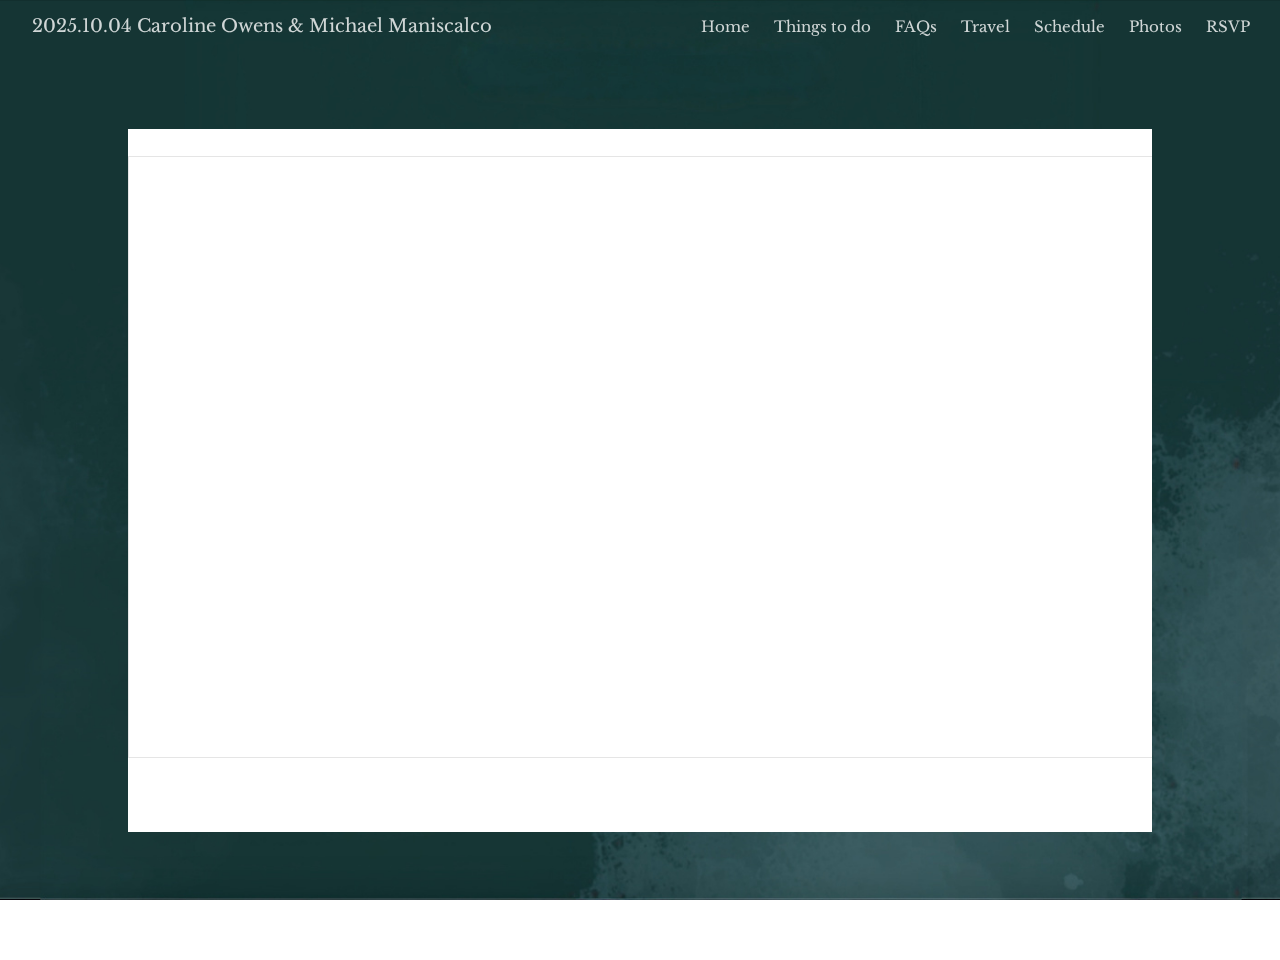
<file: docs/rsvp.html>
<!DOCTYPE html>

<html xmlns="http://www.w3.org/1999/xhtml" lang="" xml:lang="">

<head>
  <meta charset="utf-8"/>
  <meta name="viewport" content="width=device-width, initial-scale=1"/>
  <meta http-equiv="X-UA-Compatible" content="IE=Edge,chrome=1"/>
  <meta name="generator" content="distill" />

  <style type="text/css">
  /* Hide doc at startup (prevent jankiness while JS renders/transforms) */
  body {
    visibility: hidden;
  }
  </style>

 <!--radix_placeholder_import_source-->
 <!--/radix_placeholder_import_source-->

<style type="text/css">code{white-space: pre;}</style>
<style type="text/css" data-origin="pandoc">
pre > code.sourceCode { white-space: pre; position: relative; }
pre > code.sourceCode > span { display: inline-block; line-height: 1.25; }
pre > code.sourceCode > span:empty { height: 1.2em; }
.sourceCode { overflow: visible; }
code.sourceCode > span { color: inherit; text-decoration: inherit; }
div.sourceCode { margin: 1em 0; }
pre.sourceCode { margin: 0; }
@media screen {
div.sourceCode { overflow: auto; }
}
@media print {
pre > code.sourceCode { white-space: pre-wrap; }
pre > code.sourceCode > span { text-indent: -5em; padding-left: 5em; }
}
pre.numberSource code
  { counter-reset: source-line 0; }
pre.numberSource code > span
  { position: relative; left: -4em; counter-increment: source-line; }
pre.numberSource code > span > a:first-child::before
  { content: counter(source-line);
    position: relative; left: -1em; text-align: right; vertical-align: baseline;
    border: none; display: inline-block;
    -webkit-touch-callout: none; -webkit-user-select: none;
    -khtml-user-select: none; -moz-user-select: none;
    -ms-user-select: none; user-select: none;
    padding: 0 4px; width: 4em;
    color: #aaaaaa;
  }
pre.numberSource { margin-left: 3em; border-left: 1px solid #aaaaaa;  padding-left: 4px; }
div.sourceCode
  { color: #00769e; background-color: #f1f3f5; }
@media screen {
pre > code.sourceCode > span > a:first-child::before { text-decoration: underline; }
}
code span { color: #00769e; } /* Normal */
code span.al { color: #ad0000; } /* Alert */
code span.an { color: #5e5e5e; } /* Annotation */
code span.at { color: #657422; } /* Attribute */
code span.bn { color: #ad0000; } /* BaseN */
code span.bu { } /* BuiltIn */
code span.cf { color: #00769e; } /* ControlFlow */
code span.ch { color: #20794d; } /* Char */
code span.cn { color: #8f5902; } /* Constant */
code span.co { color: #5e5e5e; } /* Comment */
code span.cv { color: #5e5e5e; font-style: italic; } /* CommentVar */
code span.do { color: #5e5e5e; font-style: italic; } /* Documentation */
code span.dt { color: #ad0000; } /* DataType */
code span.dv { color: #ad0000; } /* DecVal */
code span.er { color: #ad0000; } /* Error */
code span.ex { } /* Extension */
code span.fl { color: #ad0000; } /* Float */
code span.fu { color: #4758ab; } /* Function */
code span.im { } /* Import */
code span.in { color: #5e5e5e; } /* Information */
code span.kw { color: #00769e; } /* Keyword */
code span.op { color: #5e5e5e; } /* Operator */
code span.ot { color: #00769e; } /* Other */
code span.pp { color: #ad0000; } /* Preprocessor */
code span.sc { color: #5e5e5e; } /* SpecialChar */
code span.ss { color: #20794d; } /* SpecialString */
code span.st { color: #20794d; } /* String */
code span.va { color: #111111; } /* Variable */
code span.vs { color: #20794d; } /* VerbatimString */
code span.wa { color: #5e5e5e; font-style: italic; } /* Warning */
</style>


  <!--radix_placeholder_meta_tags-->
  <title>2025.10.04 Caroline Owens &amp; Michael Maniscalco: RSVP</title>




  <!--  https://developers.facebook.com/docs/sharing/webmasters#markup -->
  <meta property="og:title" content="2025.10.04 Caroline Owens &amp; Michael Maniscalco: RSVP"/>
  <meta property="og:type" content="article"/>
  <meta property="og:locale" content="en_US"/>
  <meta property="og:site_name" content="2025.10.04 Caroline Owens &amp; Michael Maniscalco"/>

  <!--  https://dev.twitter.com/cards/types/summary -->
  <meta property="twitter:card" content="summary"/>
  <meta property="twitter:title" content="2025.10.04 Caroline Owens &amp; Michael Maniscalco: RSVP"/>

  <!--/radix_placeholder_meta_tags-->
  <!--radix_placeholder_rmarkdown_metadata-->

  <script type="text/json" id="radix-rmarkdown-metadata">
  {"type":"list","attributes":{"names":{"type":"character","attributes":{},"value":["title"]}},"value":[{"type":"character","attributes":{},"value":["RSVP"]}]}
  </script>
  <!--/radix_placeholder_rmarkdown_metadata-->
  <!--radix_placeholder_navigation_in_header-->
  <meta name="distill:offset" content=""/>

  <script type="application/javascript">

    window.headroom_prevent_pin = false;

    window.document.addEventListener("DOMContentLoaded", function (event) {

      // initialize headroom for banner
      var header = $('header').get(0);
      var headerHeight = header.offsetHeight;
      var headroom = new Headroom(header, {
        tolerance: 5,
        onPin : function() {
          if (window.headroom_prevent_pin) {
            window.headroom_prevent_pin = false;
            headroom.unpin();
          }
        }
      });
      headroom.init();
      if(window.location.hash)
        headroom.unpin();
      $(header).addClass('headroom--transition');

      // offset scroll location for banner on hash change
      // (see: https://github.com/WickyNilliams/headroom.js/issues/38)
      window.addEventListener("hashchange", function(event) {
        window.scrollTo(0, window.pageYOffset - (headerHeight + 25));
      });

      // responsive menu
      $('.distill-site-header').each(function(i, val) {
        var topnav = $(this);
        var toggle = topnav.find('.nav-toggle');
        toggle.on('click', function() {
          topnav.toggleClass('responsive');
        });
      });

      // nav dropdowns
      $('.nav-dropbtn').click(function(e) {
        $(this).next('.nav-dropdown-content').toggleClass('nav-dropdown-active');
        $(this).parent().siblings('.nav-dropdown')
           .children('.nav-dropdown-content').removeClass('nav-dropdown-active');
      });
      $("body").click(function(e){
        $('.nav-dropdown-content').removeClass('nav-dropdown-active');
      });
      $(".nav-dropdown").click(function(e){
        e.stopPropagation();
      });
    });
  </script>

  <style type="text/css">

  /* Theme (user-documented overrideables for nav appearance) */

  .distill-site-nav {
    color: rgba(255, 255, 255, 0.8);
    background-color: #0F2E3D;
    font-size: 15px;
    font-weight: 300;
  }

  .distill-site-nav a {
    color: inherit;
    text-decoration: none;
  }

  .distill-site-nav a:hover {
    color: white;
  }

  @media print {
    .distill-site-nav {
      display: none;
    }
  }

  .distill-site-header {

  }

  .distill-site-footer {

  }


  /* Site Header */

  .distill-site-header {
    width: 100%;
    box-sizing: border-box;
    z-index: 3;
  }

  .distill-site-header .nav-left {
    display: inline-block;
    margin-left: 8px;
  }

  @media screen and (max-width: 768px) {
    .distill-site-header .nav-left {
      margin-left: 0;
    }
  }


  .distill-site-header .nav-right {
    float: right;
    margin-right: 8px;
  }

  .distill-site-header a,
  .distill-site-header .title {
    display: inline-block;
    text-align: center;
    padding: 14px 10px 14px 10px;
  }

  .distill-site-header .title {
    font-size: 18px;
    min-width: 150px;
  }

  .distill-site-header .logo {
    padding: 0;
  }

  .distill-site-header .logo img {
    display: none;
    max-height: 20px;
    width: auto;
    margin-bottom: -4px;
  }

  .distill-site-header .nav-image img {
    max-height: 18px;
    width: auto;
    display: inline-block;
    margin-bottom: -3px;
  }



  @media screen and (min-width: 1000px) {
    .distill-site-header .logo img {
      display: inline-block;
    }
    .distill-site-header .nav-left {
      margin-left: 20px;
    }
    .distill-site-header .nav-right {
      margin-right: 20px;
    }
    .distill-site-header .title {
      padding-left: 12px;
    }
  }


  .distill-site-header .nav-toggle {
    display: none;
  }

  .nav-dropdown {
    display: inline-block;
    position: relative;
  }

  .nav-dropdown .nav-dropbtn {
    border: none;
    outline: none;
    color: rgba(255, 255, 255, 0.8);
    padding: 16px 10px;
    background-color: transparent;
    font-family: inherit;
    font-size: inherit;
    font-weight: inherit;
    margin: 0;
    margin-top: 1px;
    z-index: 2;
  }

  .nav-dropdown-content {
    display: none;
    position: absolute;
    background-color: white;
    min-width: 200px;
    border: 1px solid rgba(0,0,0,0.15);
    border-radius: 4px;
    box-shadow: 0px 8px 16px 0px rgba(0,0,0,0.1);
    z-index: 1;
    margin-top: 2px;
    white-space: nowrap;
    padding-top: 4px;
    padding-bottom: 4px;
  }

  .nav-dropdown-content hr {
    margin-top: 4px;
    margin-bottom: 4px;
    border: none;
    border-bottom: 1px solid rgba(0, 0, 0, 0.1);
  }

  .nav-dropdown-active {
    display: block;
  }

  .nav-dropdown-content a, .nav-dropdown-content .nav-dropdown-header {
    color: black;
    padding: 6px 24px;
    text-decoration: none;
    display: block;
    text-align: left;
  }

  .nav-dropdown-content .nav-dropdown-header {
    display: block;
    padding: 5px 24px;
    padding-bottom: 0;
    text-transform: uppercase;
    font-size: 14px;
    color: #999999;
    white-space: nowrap;
  }

  .nav-dropdown:hover .nav-dropbtn {
    color: white;
  }

  .nav-dropdown-content a:hover {
    background-color: #ddd;
    color: black;
  }

  .nav-right .nav-dropdown-content {
    margin-left: -45%;
    right: 0;
  }

  @media screen and (max-width: 768px) {
    .distill-site-header a, .distill-site-header .nav-dropdown  {display: none;}
    .distill-site-header a.nav-toggle {
      float: right;
      display: block;
    }
    .distill-site-header .title {
      margin-left: 0;
    }
    .distill-site-header .nav-right {
      margin-right: 0;
    }
    .distill-site-header {
      overflow: hidden;
    }
    .nav-right .nav-dropdown-content {
      margin-left: 0;
    }
  }


  @media screen and (max-width: 768px) {
    .distill-site-header.responsive {position: relative; min-height: 500px; }
    .distill-site-header.responsive a.nav-toggle {
      position: absolute;
      right: 0;
      top: 0;
    }
    .distill-site-header.responsive a,
    .distill-site-header.responsive .nav-dropdown {
      display: block;
      text-align: left;
    }
    .distill-site-header.responsive .nav-left,
    .distill-site-header.responsive .nav-right {
      width: 100%;
    }
    .distill-site-header.responsive .nav-dropdown {float: none;}
    .distill-site-header.responsive .nav-dropdown-content {position: relative;}
    .distill-site-header.responsive .nav-dropdown .nav-dropbtn {
      display: block;
      width: 100%;
      text-align: left;
    }
  }

  /* Site Footer */

  .distill-site-footer {
    width: 100%;
    overflow: hidden;
    box-sizing: border-box;
    z-index: 3;
    margin-top: 30px;
    padding-top: 30px;
    padding-bottom: 30px;
    text-align: center;
  }

  /* Headroom */

  d-title {
    padding-top: 6rem;
  }

  @media print {
    d-title {
      padding-top: 4rem;
    }
  }

  .headroom {
    z-index: 1000;
    position: fixed;
    top: 0;
    left: 0;
    right: 0;
  }

  .headroom--transition {
    transition: all .4s ease-in-out;
  }

  .headroom--unpinned {
    top: -100px;
  }

  .headroom--pinned {
    top: 0;
  }

  /* adjust viewport for navbar height */
  /* helps vertically center bootstrap (non-distill) content */
  .min-vh-100 {
    min-height: calc(100vh - 100px) !important;
  }

  </style>

  <script src="site_libs/jquery-3.6.0/jquery-3.6.0.min.js"></script>
  <link href="site_libs/font-awesome-6.4.2/css/all.min.css" rel="stylesheet"/>
  <link href="site_libs/font-awesome-6.4.2/css/v4-shims.min.css" rel="stylesheet"/>
  <script src="site_libs/headroom-0.9.4/headroom.min.js"></script>
  <script src="site_libs/autocomplete-0.37.1/autocomplete.min.js"></script>
  <script src="site_libs/fuse-6.4.1/fuse.min.js"></script>

  <script type="application/javascript">

  function getMeta(metaName) {
    var metas = document.getElementsByTagName('meta');
    for (let i = 0; i < metas.length; i++) {
      if (metas[i].getAttribute('name') === metaName) {
        return metas[i].getAttribute('content');
      }
    }
    return '';
  }

  function offsetURL(url) {
    var offset = getMeta('distill:offset');
    return offset ? offset + '/' + url : url;
  }

  function createFuseIndex() {

    // create fuse index
    var options = {
      keys: [
        { name: 'title', weight: 20 },
        { name: 'categories', weight: 15 },
        { name: 'description', weight: 10 },
        { name: 'contents', weight: 5 },
      ],
      ignoreLocation: true,
      threshold: 0
    };
    var fuse = new window.Fuse([], options);

    // fetch the main search.json
    return fetch(offsetURL('search.json'))
      .then(function(response) {
        if (response.status == 200) {
          return response.json().then(function(json) {
            // index main articles
            json.articles.forEach(function(article) {
              fuse.add(article);
            });
            // download collections and index their articles
            return Promise.all(json.collections.map(function(collection) {
              return fetch(offsetURL(collection)).then(function(response) {
                if (response.status === 200) {
                  return response.json().then(function(articles) {
                    articles.forEach(function(article) {
                      fuse.add(article);
                    });
                  })
                } else {
                  return Promise.reject(
                    new Error('Unexpected status from search index request: ' +
                              response.status)
                  );
                }
              });
            })).then(function() {
              return fuse;
            });
          });

        } else {
          return Promise.reject(
            new Error('Unexpected status from search index request: ' +
                        response.status)
          );
        }
      });
  }

  window.document.addEventListener("DOMContentLoaded", function (event) {

    // get search element (bail if we don't have one)
    var searchEl = window.document.getElementById('distill-search');
    if (!searchEl)
      return;

    createFuseIndex()
      .then(function(fuse) {

        // make search box visible
        searchEl.classList.remove('hidden');

        // initialize autocomplete
        var options = {
          autoselect: true,
          hint: false,
          minLength: 2,
        };
        window.autocomplete(searchEl, options, [{
          source: function(query, callback) {
            const searchOptions = {
              isCaseSensitive: false,
              shouldSort: true,
              minMatchCharLength: 2,
              limit: 10,
            };
            var results = fuse.search(query, searchOptions);
            callback(results
              .map(function(result) { return result.item; })
            );
          },
          templates: {
            suggestion: function(suggestion) {
              var img = suggestion.preview && Object.keys(suggestion.preview).length > 0
                ? `<img src="${offsetURL(suggestion.preview)}"</img>`
                : '';
              var html = `
                <div class="search-item">
                  <h3>${suggestion.title}</h3>
                  <div class="search-item-description">
                    ${suggestion.description || ''}
                  </div>
                  <div class="search-item-preview">
                    ${img}
                  </div>
                </div>
              `;
              return html;
            }
          }
        }]).on('autocomplete:selected', function(event, suggestion) {
          window.location.href = offsetURL(suggestion.path);
        });
        // remove inline display style on autocompleter (we want to
        // manage responsive display via css)
        $('.algolia-autocomplete').css("display", "");
      })
      .catch(function(error) {
        console.log(error);
      });

  });

  </script>

  <style type="text/css">

  .nav-search {
    font-size: x-small;
  }

  /* Algolioa Autocomplete */

  .algolia-autocomplete {
    display: inline-block;
    margin-left: 10px;
    vertical-align: sub;
    background-color: white;
    color: black;
    padding: 6px;
    padding-top: 8px;
    padding-bottom: 0;
    border-radius: 6px;
    border: 1px #0F2E3D solid;
    width: 180px;
  }


  @media screen and (max-width: 768px) {
    .distill-site-nav .algolia-autocomplete {
      display: none;
      visibility: hidden;
    }
    .distill-site-nav.responsive .algolia-autocomplete {
      display: inline-block;
      visibility: visible;
    }
    .distill-site-nav.responsive .algolia-autocomplete .aa-dropdown-menu {
      margin-left: 0;
      width: 400px;
      max-height: 400px;
    }
  }

  .algolia-autocomplete .aa-input, .algolia-autocomplete .aa-hint {
    width: 90%;
    outline: none;
    border: none;
  }

  .algolia-autocomplete .aa-hint {
    color: #999;
  }
  .algolia-autocomplete .aa-dropdown-menu {
    width: 550px;
    max-height: 70vh;
    overflow-x: visible;
    overflow-y: scroll;
    padding: 5px;
    margin-top: 3px;
    margin-left: -150px;
    background-color: #fff;
    border-radius: 5px;
    border: 1px solid #999;
    border-top: none;
  }

  .algolia-autocomplete .aa-dropdown-menu .aa-suggestion {
    cursor: pointer;
    padding: 5px 4px;
    border-bottom: 1px solid #eee;
  }

  .algolia-autocomplete .aa-dropdown-menu .aa-suggestion:last-of-type {
    border-bottom: none;
    margin-bottom: 2px;
  }

  .algolia-autocomplete .aa-dropdown-menu .aa-suggestion .search-item {
    overflow: hidden;
    font-size: 0.8em;
    line-height: 1.4em;
  }

  .algolia-autocomplete .aa-dropdown-menu .aa-suggestion .search-item h3 {
    font-size: 1rem;
    margin-block-start: 0;
    margin-block-end: 5px;
  }

  .algolia-autocomplete .aa-dropdown-menu .aa-suggestion .search-item-description {
    display: inline-block;
    overflow: hidden;
    height: 2.8em;
    width: 80%;
    margin-right: 4%;
  }

  .algolia-autocomplete .aa-dropdown-menu .aa-suggestion .search-item-preview {
    display: inline-block;
    width: 15%;
  }

  .algolia-autocomplete .aa-dropdown-menu .aa-suggestion .search-item-preview img {
    height: 3em;
    width: auto;
    display: none;
  }

  .algolia-autocomplete .aa-dropdown-menu .aa-suggestion .search-item-preview img[src] {
    display: initial;
  }

  .algolia-autocomplete .aa-dropdown-menu .aa-suggestion.aa-cursor {
    background-color: #eee;
  }
  .algolia-autocomplete .aa-dropdown-menu .aa-suggestion em {
    font-weight: bold;
    font-style: normal;
  }

  </style>


  <!--/radix_placeholder_navigation_in_header-->
  <!--radix_placeholder_distill-->

  <style type="text/css">

  body {
    background-color: white;
  }

  .pandoc-table {
    width: 100%;
  }

  .pandoc-table>caption {
    margin-bottom: 10px;
  }

  .pandoc-table th:not([align]) {
    text-align: left;
  }

  .pagedtable-footer {
    font-size: 15px;
  }

  d-byline .byline {
    grid-template-columns: 2fr 2fr;
  }

  d-byline .byline h3 {
    margin-block-start: 1.5em;
  }

  d-byline .byline .authors-affiliations h3 {
    margin-block-start: 0.5em;
  }

  .authors-affiliations .orcid-id {
    width: 16px;
    height:16px;
    margin-left: 4px;
    margin-right: 4px;
    vertical-align: middle;
    padding-bottom: 2px;
  }

  d-title .dt-tags {
    margin-top: 1em;
    grid-column: text;
  }

  .dt-tags .dt-tag {
    text-decoration: none;
    display: inline-block;
    color: rgba(0,0,0,0.6);
    padding: 0em 0.4em;
    margin-right: 0.5em;
    margin-bottom: 0.4em;
    font-size: 70%;
    border: 1px solid rgba(0,0,0,0.2);
    border-radius: 3px;
    text-transform: uppercase;
    font-weight: 500;
  }

  d-article table.gt_table td,
  d-article table.gt_table th {
    border-bottom: none;
    font-size: 100%;
  }

  .html-widget {
    margin-bottom: 2.0em;
  }

  .l-screen-inset {
    padding-right: 16px;
  }

  .l-screen .caption {
    margin-left: 10px;
  }

  .shaded {
    background: rgb(247, 247, 247);
    padding-top: 20px;
    padding-bottom: 20px;
    border-top: 1px solid rgba(0, 0, 0, 0.1);
    border-bottom: 1px solid rgba(0, 0, 0, 0.1);
  }

  .shaded .html-widget {
    margin-bottom: 0;
    border: 1px solid rgba(0, 0, 0, 0.1);
  }

  .shaded .shaded-content {
    background: white;
  }

  .text-output {
    margin-top: 0;
    line-height: 1.5em;
  }

  .hidden {
    display: none !important;
  }

  hr.section-separator {
    border: none;
    border-top: 1px solid rgba(0, 0, 0, 0.1);
    margin: 0px;
  }


  d-byline {
    border-top: none;
  }

  d-article {
    padding-top: 2.5rem;
    padding-bottom: 30px;
    border-top: none;
  }

  d-appendix {
    padding-top: 30px;
  }

  d-article>p>img {
    width: 100%;
  }

  d-article h2 {
    margin: 1rem 0 1.5rem 0;
  }

  d-article h3 {
    margin-top: 1.5rem;
  }

  d-article iframe {
    border: 1px solid rgba(0, 0, 0, 0.1);
    margin-bottom: 2.0em;
    width: 100%;
  }

  /* Tweak code blocks */

  d-article div.sourceCode code,
  d-article pre code {
    font-family: Consolas, Monaco, 'Andale Mono', 'Ubuntu Mono', monospace;
  }

  d-article pre,
  d-article div.sourceCode,
  d-article div.sourceCode pre {
    overflow: auto;
  }

  d-article div.sourceCode {
    background-color: white;
  }

  d-article div.sourceCode pre {
    padding-left: 10px;
    font-size: 12px;
    border-left: 2px solid rgba(0,0,0,0.1);
  }

  d-article pre {
    font-size: 12px;
    color: black;
    background: none;
    margin-top: 0;
    text-align: left;
    white-space: pre;
    word-spacing: normal;
    word-break: normal;
    word-wrap: normal;
    line-height: 1.5;

    -moz-tab-size: 4;
    -o-tab-size: 4;
    tab-size: 4;

    -webkit-hyphens: none;
    -moz-hyphens: none;
    -ms-hyphens: none;
    hyphens: none;
  }

  d-article pre a {
    border-bottom: none;
  }

  d-article pre a:hover {
    border-bottom: none;
    text-decoration: underline;
  }

  d-article details {
    grid-column: text;
    margin-bottom: 0.8em;
  }

  @media(min-width: 768px) {

  d-article pre,
  d-article div.sourceCode,
  d-article div.sourceCode pre {
    overflow: visible !important;
  }

  d-article div.sourceCode pre {
    padding-left: 18px;
    font-size: 14px;
  }

  /* tweak for Pandoc numbered line within distill */
  d-article pre.numberSource code > span {
      left: -2em;
  }

  d-article pre {
    font-size: 14px;
  }

  }

  figure img.external {
    background: white;
    border: 1px solid rgba(0, 0, 0, 0.1);
    box-shadow: 0 1px 8px rgba(0, 0, 0, 0.1);
    padding: 18px;
    box-sizing: border-box;
  }

  /* CSS for d-contents */

  .d-contents {
    grid-column: text;
    color: rgba(0,0,0,0.8);
    font-size: 0.9em;
    padding-bottom: 1em;
    margin-bottom: 1em;
    padding-bottom: 0.5em;
    margin-bottom: 1em;
    padding-left: 0.25em;
    justify-self: start;
  }

  @media(min-width: 1000px) {
    .d-contents.d-contents-float {
      height: 0;
      grid-column-start: 1;
      grid-column-end: 4;
      justify-self: center;
      padding-right: 3em;
      padding-left: 2em;
    }
  }

  .d-contents nav h3 {
    font-size: 18px;
    margin-top: 0;
    margin-bottom: 1em;
  }

  .d-contents li {
    list-style-type: none
  }

  .d-contents nav > ul {
    padding-left: 0;
  }

  .d-contents ul {
    padding-left: 1em
  }

  .d-contents nav ul li {
    margin-top: 0.6em;
    margin-bottom: 0.2em;
  }

  .d-contents nav a {
    font-size: 13px;
    border-bottom: none;
    text-decoration: none
    color: rgba(0, 0, 0, 0.8);
  }

  .d-contents nav a:hover {
    text-decoration: underline solid rgba(0, 0, 0, 0.6)
  }

  .d-contents nav > ul > li > a {
    font-weight: 600;
  }

  .d-contents nav > ul > li > ul {
    font-weight: inherit;
  }

  .d-contents nav > ul > li > ul > li {
    margin-top: 0.2em;
  }


  .d-contents nav ul {
    margin-top: 0;
    margin-bottom: 0.25em;
  }

  .d-article-with-toc h2:nth-child(2) {
    margin-top: 0;
  }


  /* Figure */

  .figure {
    position: relative;
    margin-bottom: 2.5em;
    margin-top: 1.5em;
  }

  .figure .caption {
    color: rgba(0, 0, 0, 0.6);
    font-size: 12px;
    line-height: 1.5em;
  }

  .figure img.external {
    background: white;
    border: 1px solid rgba(0, 0, 0, 0.1);
    box-shadow: 0 1px 8px rgba(0, 0, 0, 0.1);
    padding: 18px;
    box-sizing: border-box;
  }

  .figure .caption a {
    color: rgba(0, 0, 0, 0.6);
  }

  .figure .caption b,
  .figure .caption strong, {
    font-weight: 600;
    color: rgba(0, 0, 0, 1.0);
  }

  /* Citations */

  d-article .citation {
    color: inherit;
    cursor: inherit;
  }

  div.hanging-indent{
    margin-left: 1em; text-indent: -1em;
  }

  /* Citation hover box */

  .tippy-box[data-theme~=light-border] {
    background-color: rgba(250, 250, 250, 0.95);
  }

  .tippy-content > p {
    margin-bottom: 0;
    padding: 2px;
  }


  /* Tweak 1000px media break to show more text */

  @media(min-width: 1000px) {
    .base-grid,
    distill-header,
    d-title,
    d-abstract,
    d-article,
    d-appendix,
    distill-appendix,
    d-byline,
    d-footnote-list,
    d-citation-list,
    distill-footer {
      grid-template-columns: [screen-start] 1fr [page-start kicker-start] 80px [middle-start] 50px [text-start kicker-end] 65px 65px 65px 65px 65px 65px 65px 65px [text-end gutter-start] 65px [middle-end] 65px [page-end gutter-end] 1fr [screen-end];
      grid-column-gap: 16px;
    }

    .grid {
      grid-column-gap: 16px;
    }

    d-article {
      font-size: 1.06rem;
      line-height: 1.7em;
    }
    figure .caption, .figure .caption, figure figcaption {
      font-size: 13px;
    }
  }

  @media(min-width: 1180px) {
    .base-grid,
    distill-header,
    d-title,
    d-abstract,
    d-article,
    d-appendix,
    distill-appendix,
    d-byline,
    d-footnote-list,
    d-citation-list,
    distill-footer {
      grid-template-columns: [screen-start] 1fr [page-start kicker-start] 60px [middle-start] 60px [text-start kicker-end] 60px 60px 60px 60px 60px 60px 60px 60px [text-end gutter-start] 60px [middle-end] 60px [page-end gutter-end] 1fr [screen-end];
      grid-column-gap: 32px;
    }

    .grid {
      grid-column-gap: 32px;
    }
  }


  /* Get the citation styles for the appendix (not auto-injected on render since
     we do our own rendering of the citation appendix) */

  d-appendix .citation-appendix,
  .d-appendix .citation-appendix {
    font-size: 11px;
    line-height: 15px;
    border-left: 1px solid rgba(0, 0, 0, 0.1);
    padding-left: 18px;
    border: 1px solid rgba(0,0,0,0.1);
    background: rgba(0, 0, 0, 0.02);
    padding: 10px 18px;
    border-radius: 3px;
    color: rgba(150, 150, 150, 1);
    overflow: hidden;
    margin-top: -12px;
    white-space: pre-wrap;
    word-wrap: break-word;
  }

  /* Include appendix styles here so they can be overridden */

  d-appendix {
    contain: layout style;
    font-size: 0.8em;
    line-height: 1.7em;
    margin-top: 60px;
    margin-bottom: 0;
    border-top: 1px solid rgba(0, 0, 0, 0.1);
    color: rgba(0,0,0,0.5);
    padding-top: 60px;
    padding-bottom: 48px;
  }

  d-appendix h3 {
    grid-column: page-start / text-start;
    font-size: 15px;
    font-weight: 500;
    margin-top: 1em;
    margin-bottom: 0;
    color: rgba(0,0,0,0.65);
  }

  d-appendix h3 + * {
    margin-top: 1em;
  }

  d-appendix ol {
    padding: 0 0 0 15px;
  }

  @media (min-width: 768px) {
    d-appendix ol {
      padding: 0 0 0 30px;
      margin-left: -30px;
    }
  }

  d-appendix li {
    margin-bottom: 1em;
  }

  d-appendix a {
    color: rgba(0, 0, 0, 0.6);
  }

  d-appendix > * {
    grid-column: text;
  }

  d-appendix > d-footnote-list,
  d-appendix > d-citation-list,
  d-appendix > distill-appendix {
    grid-column: screen;
  }

  /* Include footnote styles here so they can be overridden */

  d-footnote-list {
    contain: layout style;
  }

  d-footnote-list > * {
    grid-column: text;
  }

  d-footnote-list a.footnote-backlink {
    color: rgba(0,0,0,0.3);
    padding-left: 0.5em;
  }



  /* Anchor.js */

  .anchorjs-link {
    /*transition: all .25s linear; */
    text-decoration: none;
    border-bottom: none;
  }
  *:hover > .anchorjs-link {
    margin-left: -1.125em !important;
    text-decoration: none;
    border-bottom: none;
  }

  /* Social footer */

  .social_footer {
    margin-top: 30px;
    margin-bottom: 0;
    color: rgba(0,0,0,0.67);
  }

  .disqus-comments {
    margin-right: 30px;
  }

  .disqus-comment-count {
    border-bottom: 1px solid rgba(0, 0, 0, 0.4);
    cursor: pointer;
  }

  #disqus_thread {
    margin-top: 30px;
  }

  .article-sharing a {
    border-bottom: none;
    margin-right: 8px;
  }

  .article-sharing a:hover {
    border-bottom: none;
  }

  .sidebar-section.subscribe {
    font-size: 12px;
    line-height: 1.6em;
  }

  .subscribe p {
    margin-bottom: 0.5em;
  }


  .article-footer .subscribe {
    font-size: 15px;
    margin-top: 45px;
  }


  .sidebar-section.custom {
    font-size: 12px;
    line-height: 1.6em;
  }

  .custom p {
    margin-bottom: 0.5em;
  }

  /* Styles for listing layout (hide title) */
  .layout-listing d-title, .layout-listing .d-title {
    display: none;
  }

  /* Styles for posts lists (not auto-injected) */


  .posts-with-sidebar {
    padding-left: 45px;
    padding-right: 45px;
  }

  .posts-list .description h2,
  .posts-list .description p {
    font-family: -apple-system, BlinkMacSystemFont, "Segoe UI", Roboto, Oxygen, Ubuntu, Cantarell, "Fira Sans", "Droid Sans", "Helvetica Neue", Arial, sans-serif;
  }

  .posts-list .description h2 {
    font-weight: 700;
    border-bottom: none;
    padding-bottom: 0;
  }

  .posts-list h2.post-tag {
    border-bottom: 1px solid rgba(0, 0, 0, 0.2);
    padding-bottom: 12px;
  }
  .posts-list {
    margin-top: 60px;
    margin-bottom: 24px;
  }

  .posts-list .post-preview {
    text-decoration: none;
    overflow: hidden;
    display: block;
    border-bottom: 1px solid rgba(0, 0, 0, 0.1);
    padding: 24px 0;
  }

  .post-preview-last {
    border-bottom: none !important;
  }

  .posts-list .posts-list-caption {
    grid-column: screen;
    font-weight: 400;
  }

  .posts-list .post-preview h2 {
    margin: 0 0 6px 0;
    line-height: 1.2em;
    font-style: normal;
    font-size: 24px;
  }

  .posts-list .post-preview p {
    margin: 0 0 12px 0;
    line-height: 1.4em;
    font-size: 16px;
  }

  .posts-list .post-preview .thumbnail {
    box-sizing: border-box;
    margin-bottom: 24px;
    position: relative;
    max-width: 500px;
  }
  .posts-list .post-preview img {
    width: 100%;
    display: block;
  }

  .posts-list .metadata {
    font-size: 12px;
    line-height: 1.4em;
    margin-bottom: 18px;
  }

  .posts-list .metadata > * {
    display: inline-block;
  }

  .posts-list .metadata .publishedDate {
    margin-right: 2em;
  }

  .posts-list .metadata .dt-authors {
    display: block;
    margin-top: 0.3em;
    margin-right: 2em;
  }

  .posts-list .dt-tags {
    display: block;
    line-height: 1em;
  }

  .posts-list .dt-tags .dt-tag {
    display: inline-block;
    color: rgba(0,0,0,0.6);
    padding: 0.3em 0.4em;
    margin-right: 0.2em;
    margin-bottom: 0.4em;
    font-size: 60%;
    border: 1px solid rgba(0,0,0,0.2);
    border-radius: 3px;
    text-transform: uppercase;
    font-weight: 500;
  }

  .posts-list img {
    opacity: 1;
  }

  .posts-list img[data-src] {
    opacity: 0;
  }

  .posts-more {
    clear: both;
  }


  .posts-sidebar {
    font-size: 16px;
  }

  .posts-sidebar h3 {
    font-size: 16px;
    margin-top: 0;
    margin-bottom: 0.5em;
    font-weight: 400;
    text-transform: uppercase;
  }

  .sidebar-section {
    margin-bottom: 30px;
  }

  .categories ul {
    list-style-type: none;
    margin: 0;
    padding: 0;
  }

  .categories li {
    color: rgba(0, 0, 0, 0.8);
    margin-bottom: 0;
  }

  .categories li>a {
    border-bottom: none;
  }

  .categories li>a:hover {
    border-bottom: 1px solid rgba(0, 0, 0, 0.4);
  }

  .categories .active {
    font-weight: 600;
  }

  .categories .category-count {
    color: rgba(0, 0, 0, 0.4);
  }


  @media(min-width: 768px) {
    .posts-list .post-preview h2 {
      font-size: 26px;
    }
    .posts-list .post-preview .thumbnail {
      float: right;
      width: 30%;
      margin-bottom: 0;
    }
    .posts-list .post-preview .description {
      float: left;
      width: 45%;
    }
    .posts-list .post-preview .metadata {
      float: left;
      width: 20%;
      margin-top: 8px;
    }
    .posts-list .post-preview p {
      margin: 0 0 12px 0;
      line-height: 1.5em;
      font-size: 16px;
    }
    .posts-with-sidebar .posts-list {
      float: left;
      width: 75%;
    }
    .posts-with-sidebar .posts-sidebar {
      float: right;
      width: 20%;
      margin-top: 60px;
      padding-top: 24px;
      padding-bottom: 24px;
    }
  }


  /* Improve display for browsers without grid (IE/Edge <= 15) */

  .downlevel {
    line-height: 1.6em;
    font-family: -apple-system, BlinkMacSystemFont, "Segoe UI", Roboto, Oxygen, Ubuntu, Cantarell, "Fira Sans", "Droid Sans", "Helvetica Neue", Arial, sans-serif;
    margin: 0;
  }

  .downlevel .d-title {
    padding-top: 6rem;
    padding-bottom: 1.5rem;
  }

  .downlevel .d-title h1 {
    font-size: 50px;
    font-weight: 700;
    line-height: 1.1em;
    margin: 0 0 0.5rem;
  }

  .downlevel .d-title p {
    font-weight: 300;
    font-size: 1.2rem;
    line-height: 1.55em;
    margin-top: 0;
  }

  .downlevel .d-byline {
    padding-top: 0.8em;
    padding-bottom: 0.8em;
    font-size: 0.8rem;
    line-height: 1.8em;
  }

  .downlevel .section-separator {
    border: none;
    border-top: 1px solid rgba(0, 0, 0, 0.1);
  }

  .downlevel .d-article {
    font-size: 1.06rem;
    line-height: 1.7em;
    padding-top: 1rem;
    padding-bottom: 2rem;
  }


  .downlevel .d-appendix {
    padding-left: 0;
    padding-right: 0;
    max-width: none;
    font-size: 0.8em;
    line-height: 1.7em;
    margin-bottom: 0;
    color: rgba(0,0,0,0.5);
    padding-top: 40px;
    padding-bottom: 48px;
  }

  .downlevel .footnotes ol {
    padding-left: 13px;
  }

  .downlevel .base-grid,
  .downlevel .distill-header,
  .downlevel .d-title,
  .downlevel .d-abstract,
  .downlevel .d-article,
  .downlevel .d-appendix,
  .downlevel .distill-appendix,
  .downlevel .d-byline,
  .downlevel .d-footnote-list,
  .downlevel .d-citation-list,
  .downlevel .distill-footer,
  .downlevel .appendix-bottom,
  .downlevel .posts-container {
    padding-left: 40px;
    padding-right: 40px;
  }

  @media(min-width: 768px) {
    .downlevel .base-grid,
    .downlevel .distill-header,
    .downlevel .d-title,
    .downlevel .d-abstract,
    .downlevel .d-article,
    .downlevel .d-appendix,
    .downlevel .distill-appendix,
    .downlevel .d-byline,
    .downlevel .d-footnote-list,
    .downlevel .d-citation-list,
    .downlevel .distill-footer,
    .downlevel .appendix-bottom,
    .downlevel .posts-container {
    padding-left: 150px;
    padding-right: 150px;
    max-width: 900px;
  }
  }

  .downlevel pre code {
    display: block;
    border-left: 2px solid rgba(0, 0, 0, .1);
    padding: 0 0 0 20px;
    font-size: 14px;
  }

  .downlevel code, .downlevel pre {
    color: black;
    background: none;
    font-family: Consolas, Monaco, 'Andale Mono', 'Ubuntu Mono', monospace;
    text-align: left;
    white-space: pre;
    word-spacing: normal;
    word-break: normal;
    word-wrap: normal;
    line-height: 1.5;

    -moz-tab-size: 4;
    -o-tab-size: 4;
    tab-size: 4;

    -webkit-hyphens: none;
    -moz-hyphens: none;
    -ms-hyphens: none;
    hyphens: none;
  }

  .downlevel .posts-list .post-preview {
    color: inherit;
  }



  </style>

  <script type="application/javascript">

  function is_downlevel_browser() {
    if (bowser.isUnsupportedBrowser({ msie: "12", msedge: "16"},
                                   window.navigator.userAgent)) {
      return true;
    } else {
      return window.load_distill_framework === undefined;
    }
  }

  // show body when load is complete
  function on_load_complete() {

    // add anchors
    if (window.anchors) {
      window.anchors.options.placement = 'left';
      window.anchors.add('d-article > h2, d-article > h3, d-article > h4, d-article > h5');
    }


    // set body to visible
    document.body.style.visibility = 'visible';

    // force redraw for leaflet widgets
    if (window.HTMLWidgets) {
      var maps = window.HTMLWidgets.findAll(".leaflet");
      $.each(maps, function(i, el) {
        var map = this.getMap();
        map.invalidateSize();
        map.eachLayer(function(layer) {
          if (layer instanceof L.TileLayer)
            layer.redraw();
        });
      });
    }

    // trigger 'shown' so htmlwidgets resize
    $('d-article').trigger('shown');
  }

  function init_distill() {

    init_common();

    // create front matter
    var front_matter = $('<d-front-matter></d-front-matter>');
    $('#distill-front-matter').wrap(front_matter);

    // create d-title
    $('.d-title').changeElementType('d-title');

    // separator
    var separator = '<hr class="section-separator" style="clear: both"/>';
    // prepend separator above appendix
    $('.d-byline').before(separator);
    $('.d-article').before(separator);

    // create d-byline
    var byline = $('<d-byline></d-byline>');
    $('.d-byline').replaceWith(byline);

    // create d-article
    var article = $('<d-article></d-article>');
    $('.d-article').wrap(article).children().unwrap();

    // move posts container into article
    $('.posts-container').appendTo($('d-article'));

    // create d-appendix
    $('.d-appendix').changeElementType('d-appendix');

    // flag indicating that we have appendix items
    var appendix = $('.appendix-bottom').children('h3').length > 0;

    // replace footnotes with <d-footnote>
    $('.footnote-ref').each(function(i, val) {
      appendix = true;
      var href = $(this).attr('href');
      var id = href.replace('#', '');
      var fn = $('#' + id);
      var fn_p = $('#' + id + '>p');
      fn_p.find('.footnote-back').remove();
      var text = fn_p.html();
      var dtfn = $('<d-footnote></d-footnote>');
      dtfn.html(text);
      $(this).replaceWith(dtfn);
    });
    // remove footnotes
    $('.footnotes').remove();

    // move refs into #references-listing
    $('#references-listing').replaceWith($('#refs'));

    $('h1.appendix, h2.appendix').each(function(i, val) {
      $(this).changeElementType('h3');
    });
    $('h3.appendix').each(function(i, val) {
      var id = $(this).attr('id');
      $('.d-contents a[href="#' + id + '"]').parent().remove();
      appendix = true;
      $(this).nextUntil($('h1, h2, h3')).addBack().appendTo($('d-appendix'));
    });

    // show d-appendix if we have appendix content
    $("d-appendix").css('display', appendix ? 'grid' : 'none');

    // localize layout chunks to just output
    $('.layout-chunk').each(function(i, val) {

      // capture layout
      var layout = $(this).attr('data-layout');

      // apply layout to markdown level block elements
      var elements = $(this).children().not('details, div.sourceCode, pre, script');
      elements.each(function(i, el) {
        var layout_div = $('<div class="' + layout + '"></div>');
        if (layout_div.hasClass('shaded')) {
          var shaded_content = $('<div class="shaded-content"></div>');
          $(this).wrap(shaded_content);
          $(this).parent().wrap(layout_div);
        } else {
          $(this).wrap(layout_div);
        }
      });


      // unwrap the layout-chunk div
      $(this).children().unwrap();
    });

    // remove code block used to force  highlighting css
    $('.distill-force-highlighting-css').parent().remove();

    // remove empty line numbers inserted by pandoc when using a
    // custom syntax highlighting theme, except when numbering line
    // in code chunk
    $('pre:not(.numberLines) code.sourceCode a:empty').remove();

    // load distill framework
    load_distill_framework();

    // wait for window.distillRunlevel == 4 to do post processing
    function distill_post_process() {

      if (!window.distillRunlevel || window.distillRunlevel < 4)
        return;

      // hide author/affiliations entirely if we have no authors
      var front_matter = JSON.parse($("#distill-front-matter").html());
      var have_authors = front_matter.authors && front_matter.authors.length > 0;
      if (!have_authors)
        $('d-byline').addClass('hidden');

      // article with toc class
      $('.d-contents').parent().addClass('d-article-with-toc');

      // strip links that point to #
      $('.authors-affiliations').find('a[href="#"]').removeAttr('href');

      // add orcid ids
      $('.authors-affiliations').find('.author').each(function(i, el) {
        var orcid_id = front_matter.authors[i].orcidID;
        var author_name = front_matter.authors[i].author
        if (orcid_id) {
          var a = $('<a></a>');
          a.attr('href', 'https://orcid.org/' + orcid_id);
          var img = $('<img></img>');
          img.addClass('orcid-id');
          img.attr('alt', author_name ? 'ORCID ID for ' + author_name : 'ORCID ID');
          img.attr('src','[data-uri]');
          a.append(img);
          $(this).append(a);
        }
      });

      // hide elements of author/affiliations grid that have no value
      function hide_byline_column(caption) {
        $('d-byline').find('h3:contains("' + caption + '")').parent().css('visibility', 'hidden');
      }

      // affiliations
      var have_affiliations = false;
      for (var i = 0; i<front_matter.authors.length; ++i) {
        var author = front_matter.authors[i];
        if (author.affiliation !== "&nbsp;") {
          have_affiliations = true;
          break;
        }
      }
      if (!have_affiliations)
        $('d-byline').find('h3:contains("Affiliations")').css('visibility', 'hidden');

      // published date
      if (!front_matter.publishedDate)
        hide_byline_column("Published");

      // document object identifier
      var doi = $('d-byline').find('h3:contains("DOI")');
      var doi_p = doi.next().empty();
      if (!front_matter.doi) {
        // if we have a citation and valid citationText then link to that
        if ($('#citation').length > 0 && front_matter.citationText) {
          doi.html('Citation');
          $('<a href="#citation"></a>')
            .text(front_matter.citationText)
            .appendTo(doi_p);
        } else {
          hide_byline_column("DOI");
        }
      } else {
        $('<a></a>')
           .attr('href', "https://doi.org/" + front_matter.doi)
           .html(front_matter.doi)
           .appendTo(doi_p);
      }

       // change plural form of authors/affiliations
      if (front_matter.authors.length === 1) {
        var grid = $('.authors-affiliations');
        grid.children('h3:contains("Authors")').text('Author');
        grid.children('h3:contains("Affiliations")').text('Affiliation');
      }

      // remove d-appendix and d-footnote-list local styles
      $('d-appendix > style:first-child').remove();
      $('d-footnote-list > style:first-child').remove();

      // move appendix-bottom entries to the bottom
      $('.appendix-bottom').appendTo('d-appendix').children().unwrap();
      $('.appendix-bottom').remove();

      // hoverable references
      $('span.citation[data-cites]').each(function() {
        const citeChild = $(this).children()[0]
        // Do not process if @xyz has been used without escaping and without bibliography activated
        // https://github.com/rstudio/distill/issues/466
        if (citeChild === undefined) return true

        if (citeChild.nodeName == "D-FOOTNOTE") {
          var fn = citeChild
          $(this).html(fn.shadowRoot.querySelector("sup"))
          $(this).id = fn.id
          fn.remove()
        }
        var refs = $(this).attr('data-cites').split(" ");
        var refHtml = refs.map(function(ref) {
          // Could use CSS.escape too here, we insure backward compatibility in navigator
          return "<p>" + $('div[id="ref-' + ref + '"]').html() + "</p>";
        }).join("\n");
        window.tippy(this, {
          allowHTML: true,
          content: refHtml,
          maxWidth: 500,
          interactive: true,
          interactiveBorder: 10,
          theme: 'light-border',
          placement: 'bottom-start'
        });
      });

      // fix footnotes in tables (#411)
      // replacing broken distill.pub feature
      $('table d-footnote').each(function() {
        // we replace internal showAtNode methode which is triggered when hovering a footnote
        this.hoverBox.showAtNode = function(node) {
          // ported from https://github.com/distillpub/template/pull/105/files
          calcOffset = function(elem) {
              let x = elem.offsetLeft;
              let y = elem.offsetTop;
              // Traverse upwards until an `absolute` element is found or `elem`
              // becomes null.
              while (elem = elem.offsetParent && elem.style.position != 'absolute') {
                  x += elem.offsetLeft;
                  y += elem.offsetTop;
              }

              return { left: x, top: y };
          }
          // https://developer.mozilla.org/en-US/docs/Web/API/HTMLElement/offsetTop
          const bbox = node.getBoundingClientRect();
          const offset = calcOffset(node);
          this.show([offset.left + bbox.width, offset.top + bbox.height]);
        }
      })

      // clear polling timer
      clearInterval(tid);

      // show body now that everything is ready
      on_load_complete();
    }

    var tid = setInterval(distill_post_process, 50);
    distill_post_process();

  }

  function init_downlevel() {

    init_common();

     // insert hr after d-title
    $('.d-title').after($('<hr class="section-separator"/>'));

    // check if we have authors
    var front_matter = JSON.parse($("#distill-front-matter").html());
    var have_authors = front_matter.authors && front_matter.authors.length > 0;

    // manage byline/border
    if (!have_authors)
      $('.d-byline').remove();
    $('.d-byline').after($('<hr class="section-separator"/>'));
    $('.d-byline a').remove();

    // remove toc
    $('.d-contents').remove();

    // move appendix elements
    $('h1.appendix, h2.appendix').each(function(i, val) {
      $(this).changeElementType('h3');
    });
    $('h3.appendix').each(function(i, val) {
      $(this).nextUntil($('h1, h2, h3')).addBack().appendTo($('.d-appendix'));
    });


    // inject headers into references and footnotes
    var refs_header = $('<h3></h3>');
    refs_header.text('References');
    $('#refs').prepend(refs_header);

    var footnotes_header = $('<h3></h3');
    footnotes_header.text('Footnotes');
    $('.footnotes').children('hr').first().replaceWith(footnotes_header);

    // move appendix-bottom entries to the bottom
    $('.appendix-bottom').appendTo('.d-appendix').children().unwrap();
    $('.appendix-bottom').remove();

    // remove appendix if it's empty
    if ($('.d-appendix').children().length === 0)
      $('.d-appendix').remove();

    // prepend separator above appendix
    $('.d-appendix').before($('<hr class="section-separator" style="clear: both"/>'));

    // trim code
    $('pre>code').each(function(i, val) {
      $(this).html($.trim($(this).html()));
    });

    // move posts-container right before article
    $('.posts-container').insertBefore($('.d-article'));

    $('body').addClass('downlevel');

    on_load_complete();
  }


  function init_common() {

    // jquery plugin to change element types
    (function($) {
      $.fn.changeElementType = function(newType) {
        var attrs = {};

        $.each(this[0].attributes, function(idx, attr) {
          attrs[attr.nodeName] = attr.nodeValue;
        });

        this.replaceWith(function() {
          return $("<" + newType + "/>", attrs).append($(this).contents());
        });
      };
    })(jQuery);

    // prevent underline for linked images
    $('a > img').parent().css({'border-bottom' : 'none'});

    // mark non-body figures created by knitr chunks as 100% width
    $('.layout-chunk').each(function(i, val) {
      var figures = $(this).find('img, .html-widget');
      // ignore leaflet img layers (#106)
      figures = figures.filter(':not(img[class*="leaflet"])')
      if ($(this).attr('data-layout') !== "l-body") {
        figures.css('width', '100%');
      } else {
        figures.css('max-width', '100%');
        figures.filter("[width]").each(function(i, val) {
          var fig = $(this);
          fig.css('width', fig.attr('width') + 'px');
        });

      }
    });

    // auto-append index.html to post-preview links in file: protocol
    // and in rstudio ide preview
    $('.post-preview').each(function(i, val) {
      if (window.location.protocol === "file:")
        $(this).attr('href', $(this).attr('href') + "index.html");
    });

    // get rid of index.html references in header
    if (window.location.protocol !== "file:") {
      $('.distill-site-header a[href]').each(function(i,val) {
        $(this).attr('href', $(this).attr('href').replace(/^index[.]html/, "./"));
      });
    }

    // add class to pandoc style tables
    $('tr.header').parent('thead').parent('table').addClass('pandoc-table');
    $('.kable-table').children('table').addClass('pandoc-table');

    // add figcaption style to table captions
    $('caption').parent('table').addClass("figcaption");

    // initialize posts list
    if (window.init_posts_list)
      window.init_posts_list();

    // implmement disqus comment link
    $('.disqus-comment-count').click(function() {
      window.headroom_prevent_pin = true;
      $('#disqus_thread').toggleClass('hidden');
      if (!$('#disqus_thread').hasClass('hidden')) {
        var offset = $(this).offset();
        $(window).resize();
        $('html, body').animate({
          scrollTop: offset.top - 35
        });
      }
    });
  }

  document.addEventListener('DOMContentLoaded', function() {
    if (is_downlevel_browser())
      init_downlevel();
    else
      window.addEventListener('WebComponentsReady', init_distill);
  });

  </script>

  <style type="text/css">
  /* base variables */

  /* Edit the CSS properties in this file to create a custom
     Distill theme. Only edit values in the right column
     for each row; values shown are the CSS defaults.
     To return any property to the default,
     you may set its value to: unset
     All rows must end with a semi-colon.                      */

  /* Optional: embed custom fonts here with `@import`          */
  /* This must remain at the top of this file.                 */



  html {
    /*-- Main font sizes --*/
    --title-size:      50px;
    --body-size:       1.06rem;
    --code-size:       14px;
    --aside-size:      12px;
    --fig-cap-size:    13px;
    /*-- Main font colors --*/
    --title-color:     #000000;
    --header-color:    rgba(0, 0, 0, 0.8);
    --body-color:      rgba(0, 0, 0, 0.8);
    --aside-color:     rgba(0, 0, 0, 0.6);
    --fig-cap-color:   rgba(0, 0, 0, 0.6);
    /*-- Specify custom fonts ~~~ must be imported above   --*/
    --heading-font:    sans-serif;
    --mono-font:       monospace;
    --body-font:       sans-serif;
    --navbar-font:     sans-serif;  /* websites + blogs only */
  }

  /*-- ARTICLE METADATA --*/
  d-byline {
    --heading-size:    0.6rem;
    --heading-color:   rgba(0, 0, 0, 0.5);
    --body-size:       0.8rem;
    --body-color:      rgba(0, 0, 0, 0.8);
  }

  /*-- ARTICLE TABLE OF CONTENTS --*/
  .d-contents {
    --heading-size:    18px;
    --contents-size:   13px;
  }

  /*-- ARTICLE APPENDIX --*/
  d-appendix {
    --heading-size:    15px;
    --heading-color:   rgba(0, 0, 0, 0.65);
    --text-size:       0.8em;
    --text-color:      rgba(0, 0, 0, 0.5);
  }

  /*-- WEBSITE HEADER + FOOTER --*/
  /* These properties only apply to Distill sites and blogs  */

  .distill-site-header {
    --title-size:       18px;
    --text-color:       rgba(255, 255, 255, 0.8);
    --text-size:        15px;
    --hover-color:      white;
    --bkgd-color:       #0F2E3D;
  }

  .distill-site-footer {
    --text-color:       rgba(255, 255, 255, 0.8);
    --text-size:        15px;
    --hover-color:      white;
    --bkgd-color:       #0F2E3D;
  }

  /*-- Additional custom styles --*/
  /* Add any additional CSS rules below                      */
  </style>
  <style type="text/css">@import url('https://fonts.googleapis.com/css2?family=Libre+Baskerville:ital,wght@0,400;0,700;1,400&display=swap');

  /* base variables */

  /* Edit the CSS properties in this file to create a custom
     Distill theme. Only edit values in the right column
     for each row; values shown are the CSS defaults.
     To return any property to the default,
     you may set its value to: unset
     All rows must end with a semi-colon.                      */

  /* Optional: embed custom fonts here with `@import`          */
  /* This must remain at the top of this file.                 */
  html {
    /*-- Main font sizes --*/
    --title-size:      40px;
    --body-size:       1.06rem;
    --code-size:       14px;
    --aside-size:      12px;
    --fig-cap-size:    13px;
    /*-- Main font colors --*/
    --title-color:     white;
    --header-color:    rgba(0, 0, 0, 0.8);
    --body-color:      rgba(0, 0, 0, 0.8);
  /*  --bkgd-color:      #59FFFFFF; */
    --aside-color:     rgba(0, 0, 0, 0.6);
    --fig-cap-color:   rgba(0, 0, 0, 0.6);
    /*-- Specify custom fonts ~~~ must be imported above   --*/
    --heading-font:    "Libre Baskerville", serif;
    --mono-font:       monospace;
    --body-font:       "Libre Baskerville", serif;
    --navbar-font:     "Libre Baskerville", serif; /* websites + blogs only */
  }

  /*-- Page header alignment--*/
  h1 {
    text-align: center;
    /*display: none;*/

  }

  d-article h2{
    font-size: 23px;
  }

  /*-- ARTICLE METADATA --*/
  d-byline {
    --heading-size:    0.6rem;
    --heading-color:   rgba(0, 0, 0, 0.5);
    --body-size:       0.8rem;
    --body-color:      rgba(0, 0, 0, 0.8);
  }

  /*-- ARTICLE TABLE OF CONTENTS --*/
  .d-contents {
    --heading-size:    18px;
    --contents-size:   13px;
  }

  /*-- ARTICLE APPENDIX --*/
  d-appendix {
    --heading-size:    15px;
    --heading-color:   rgba(0, 0, 0, 0.65);
    --text-size:       0.8em;
    --text-color:      rgba(0, 0, 0, 0.5);
  }

  /*-- WEBSITE HEADER + FOOTER --*/
  /* These properties only apply to Distill sites and blogs  */
  .distill-site-nav {
    --title-size:       18px;
    --text-color:       rgba(255, 255, 255, 0.8);
    --text-size:        15px;
    --hover-color:      white;
    --bkgd-color:       #FF000000; /* #0F2E3D;--*/
    --font-family: "Libre Baskerville", serif;
    --text-transform: uppercase; 
  }

  /*-- Additional custom styles --*/
  /* Add any additional CSS rules below                      */

  d-article {
      background-color: rgba(255, 255, 255, 0.40);   /* 35% opaque white */;
      margin: 10%; 
      padding-top: 1.6em;
      /* adjust to control spacing inside the box */

      /* can adjust this size or switch it to a percent to change how the page layout looks. can also add a padding term to make sure there is always space inside the box outside the text*/
  }

  body {
      background-image: url("images/background2.jpg");
      background-size: 100%;
      background-size: cover; /* makes the image cover the whole background */
      background-position: center;
      background-attachment: fixed; /* keeps the background fixed when scrolling */
      background-repeat: no-repeat;
  }


  </style>
  <style type="text/css">
  /* base style */

  /* FONT FAMILIES */

  :root {
    --heading-default: -apple-system, BlinkMacSystemFont, "Segoe UI", Roboto, Oxygen, Ubuntu, Cantarell, "Fira Sans", "Droid Sans", "Helvetica Neue", Arial, sans-serif;
    --mono-default: Consolas, Monaco, 'Andale Mono', 'Ubuntu Mono', monospace;
    --body-default: -apple-system, BlinkMacSystemFont, "Segoe UI", Roboto, Oxygen, Ubuntu, Cantarell, "Fira Sans", "Droid Sans", "Helvetica Neue", Arial, sans-serif;
  }

  body,
  .posts-list .post-preview p,
  .posts-list .description p {
    font-family: var(--body-font), var(--body-default);
  }

  h1, h2, h3, h4, h5, h6,
  .posts-list .post-preview h2,
  .posts-list .description h2 {
    font-family: var(--heading-font), var(--heading-default);
  }

  d-article div.sourceCode code,
  d-article pre code {
    font-family: var(--mono-font), var(--mono-default);
  }


  /*-- TITLE --*/
  d-title h1,
  .posts-list > h1 {
    color: var(--title-color, black);
  }

  d-title h1 {
    font-size: var(--title-size, 50px);
  }

  /*-- HEADERS --*/
  d-article h1,
  d-article h2,
  d-article h3,
  d-article h4,
  d-article h5,
  d-article h6 {
    color: var(--header-color, rgba(0, 0, 0, 0.8));
  }

  /*-- BODY --*/
  d-article > p,  /* only text inside of <p> tags */
  d-article > ul, /* lists */
  d-article > ol {
    color: var(--body-color, rgba(0, 0, 0, 0.8));
    font-size: var(--body-size, 1.06rem);
  }


  /*-- CODE --*/
  d-article div.sourceCode code,
  d-article pre code {
    font-size: var(--code-size, 14px);
  }

  /*-- ASIDE --*/
  d-article aside {
    font-size: var(--aside-size, 12px);
    color: var(--aside-color, rgba(0, 0, 0, 0.6));
  }

  /*-- FIGURE CAPTIONS --*/
  figure .caption,
  figure figcaption,
  .figure .caption {
    font-size: var(--fig-cap-size, 13px);
    color: var(--fig-cap-color, rgba(0, 0, 0, 0.6));
  }

  /*-- METADATA --*/
  d-byline h3 {
    font-size: var(--heading-size, 0.6rem);
    color: var(--heading-color, rgba(0, 0, 0, 0.5));
  }

  d-byline {
    font-size: var(--body-size, 0.8rem);
    color: var(--body-color, rgba(0, 0, 0, 0.8));
  }

  d-byline a,
  d-article d-byline a {
    color: var(--body-color, rgba(0, 0, 0, 0.8));
  }

  /*-- TABLE OF CONTENTS --*/
  .d-contents nav h3 {
    font-size: var(--heading-size, 18px);
  }

  .d-contents nav a {
    font-size: var(--contents-size, 13px);
  }

  /*-- APPENDIX --*/
  d-appendix h3 {
    font-size: var(--heading-size, 15px);
    color: var(--heading-color, rgba(0, 0, 0, 0.65));
  }

  d-appendix {
    font-size: var(--text-size, 0.8em);
    color: var(--text-color, rgba(0, 0, 0, 0.5));
  }

  d-appendix d-footnote-list a.footnote-backlink {
    color: var(--text-color, rgba(0, 0, 0, 0.5));
  }

  /*-- WEBSITE HEADER + FOOTER --*/
  .distill-site-header .title {
    font-size: var(--title-size, 18px);
    font-family: var(--navbar-font), var(--heading-default);
  }

  .distill-site-header a,
  .nav-dropdown .nav-dropbtn {
    font-family: var(--navbar-font), var(--heading-default);
  }

  .nav-dropdown .nav-dropbtn {
    color: var(--text-color, rgba(255, 255, 255, 0.8));
    font-size: var(--text-size, 15px);
  }

  .distill-site-header a:hover,
  .nav-dropdown:hover .nav-dropbtn {
    color: var(--hover-color, white);
  }

  .distill-site-header {
    font-size: var(--text-size, 15px);
    color: var(--text-color, rgba(255, 255, 255, 0.8));
    background-color: var(--bkgd-color, #0F2E3D);
  }

  .distill-site-footer {
    font-size: var(--text-size, 15px);
    color: var(--text-color, rgba(255, 255, 255, 0.8));
    background-color: var(--bkgd-color, #0F2E3D);
  }

  .distill-site-footer a:hover {
    color: var(--hover-color, white);
  }</style>
  <!--/radix_placeholder_distill-->
  <script src="site_libs/header-attrs-2.25/header-attrs.js"></script>
  <script src="site_libs/popper-2.6.0/popper.min.js"></script>
  <link href="site_libs/tippy-6.2.7/tippy.css" rel="stylesheet" />
  <link href="site_libs/tippy-6.2.7/tippy-light-border.css" rel="stylesheet" />
  <script src="site_libs/tippy-6.2.7/tippy.umd.min.js"></script>
  <script src="site_libs/anchor-4.2.2/anchor.min.js"></script>
  <script src="site_libs/bowser-1.9.3/bowser.min.js"></script>
  <script src="site_libs/webcomponents-2.0.0/webcomponents.js"></script>
  <script src="site_libs/distill-2.2.21/template.v2.js"></script>
  <!--radix_placeholder_site_in_header-->
  <!--/radix_placeholder_site_in_header-->


</head>

<body>

<!--radix_placeholder_front_matter-->

<script id="distill-front-matter" type="text/json">
{"title":"RSVP","authors":[]}
</script>

<!--/radix_placeholder_front_matter-->
<!--radix_placeholder_navigation_before_body-->
<header class="header header--fixed" role="banner">
<nav class="distill-site-nav distill-site-header">
<div class="nav-left">
<a href="index.html" class="title">2025.10.04 Caroline Owens &amp; Michael Maniscalco</a>
</div>
<div class="nav-right">
<a href="index.html">Home</a>
<a href="things_to_do.html">Things to do</a>
<a href="faqs.html">FAQs</a>
<a href="travel.html">Travel</a>
<a href="https://www.youtube.com/watch?v=dQw4w9WgXcQ&amp;t=0s">Schedule</a>
<a href="photos.html">Photos</a>
<a href="rsvp.html">RSVP</a>
<a href="javascript:void(0);" class="nav-toggle">&#9776;</a>
</div>
</nav>
</header>
<!--/radix_placeholder_navigation_before_body-->
<!--radix_placeholder_site_before_body-->
<!--/radix_placeholder_site_before_body-->

<div class="d-title">
<h1>RSVP</h1>

<!--radix_placeholder_categories-->
<!--/radix_placeholder_categories-->

</div>


<div class="d-article">
<div class="layout-chunk" data-layout="l-body">
<style type="text/css">
d-title {
    display: none;
  }
d-article {
    background-color: rgba(255, 255, 255, 1.0);   /* 35% opaque white */;
    margin: 10%; 
    /* can adjust this size or switch it to a percent to change how the page layout looks. can also add a padding term to make sure there is always space inside the box outside the text*/
}
</style>
</div>
<div class="layout-chunk" data-layout="l-screen">
<iframe src="https://withjoy.com/michael-and-caroline-20251004/rsvp" height="600px" width="100%" border="none" overflow="hidden" data-external="1"></iframe>
</div>
<div class="sourceCode" id="cb1"><pre class="sourceCode r distill-force-highlighting-css"><code class="sourceCode r"></code></pre></div>
<!--radix_placeholder_article_footer-->
<!--/radix_placeholder_article_footer-->
</div>

<div class="d-appendix">
</div>


<!--radix_placeholder_site_after_body-->
<!--/radix_placeholder_site_after_body-->
<!--radix_placeholder_appendices-->
<div class="appendix-bottom"></div>
<!--/radix_placeholder_appendices-->
<!--radix_placeholder_navigation_after_body-->
<!--/radix_placeholder_navigation_after_body-->

</body>

</html>
</file>
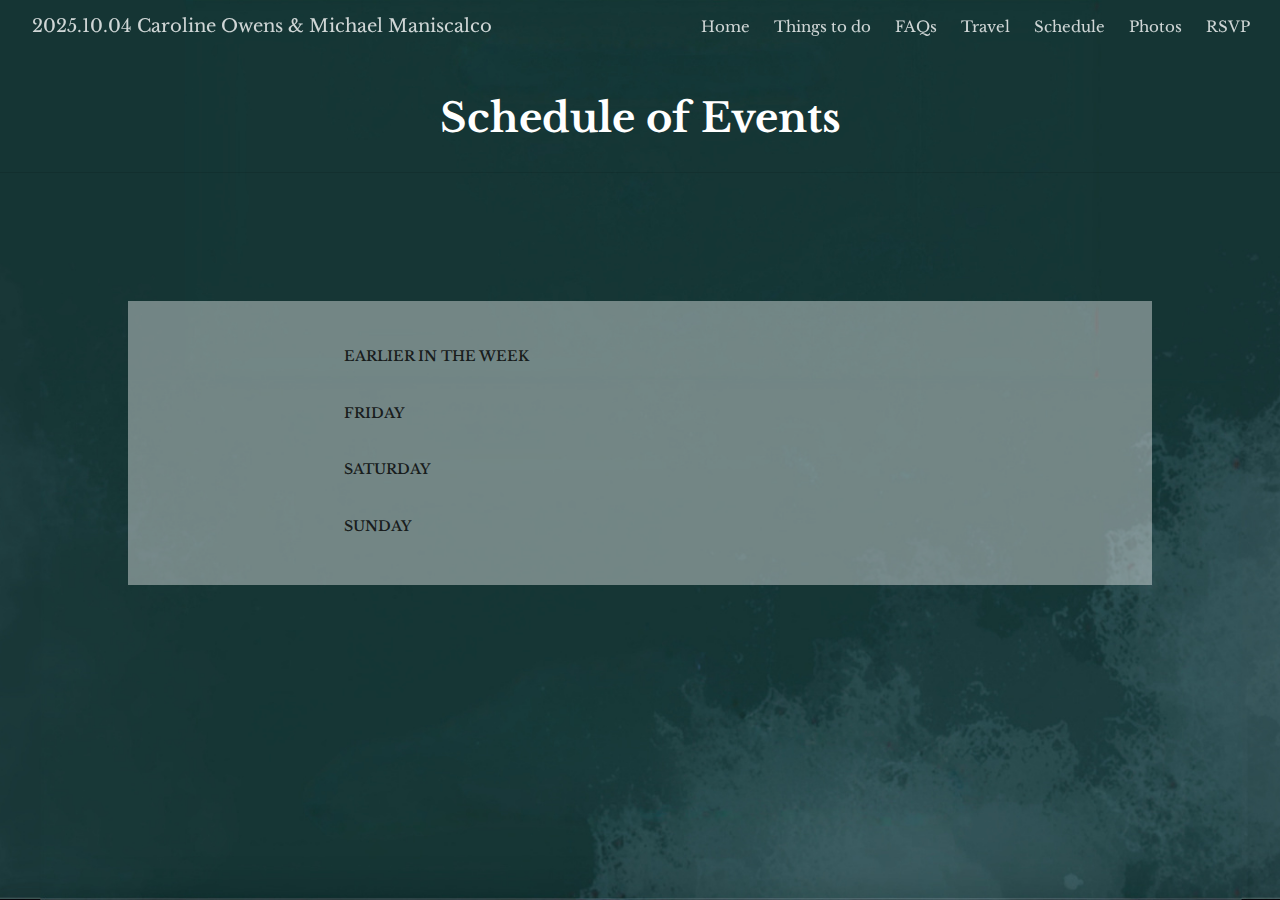
<file: docs/Schedule.html>
<!DOCTYPE html>

<html xmlns="http://www.w3.org/1999/xhtml" lang="" xml:lang="">

<head>
  <meta charset="utf-8"/>
  <meta name="viewport" content="width=device-width, initial-scale=1"/>
  <meta http-equiv="X-UA-Compatible" content="IE=Edge,chrome=1"/>
  <meta name="generator" content="distill" />

  <style type="text/css">
  /* Hide doc at startup (prevent jankiness while JS renders/transforms) */
  body {
    visibility: hidden;
  }
  </style>

 <!--radix_placeholder_import_source-->
 <!--/radix_placeholder_import_source-->

<style type="text/css">code{white-space: pre;}</style>
<style type="text/css" data-origin="pandoc">
pre > code.sourceCode { white-space: pre; position: relative; }
pre > code.sourceCode > span { line-height: 1.25; }
pre > code.sourceCode > span:empty { height: 1.2em; }
.sourceCode { overflow: visible; }
code.sourceCode > span { color: inherit; text-decoration: inherit; }
div.sourceCode { margin: 1em 0; }
pre.sourceCode { margin: 0; }
@media screen {
div.sourceCode { overflow: auto; }
}
@media print {
pre > code.sourceCode { white-space: pre-wrap; }
pre > code.sourceCode > span { display: inline-block; text-indent: -5em; padding-left: 5em; }
}
pre.numberSource code
  { counter-reset: source-line 0; }
pre.numberSource code > span
  { position: relative; left: -4em; counter-increment: source-line; }
pre.numberSource code > span > a:first-child::before
  { content: counter(source-line);
    position: relative; left: -1em; text-align: right; vertical-align: baseline;
    border: none; display: inline-block;
    -webkit-touch-callout: none; -webkit-user-select: none;
    -khtml-user-select: none; -moz-user-select: none;
    -ms-user-select: none; user-select: none;
    padding: 0 4px; width: 4em;
    color: #aaaaaa;
  }
pre.numberSource { margin-left: 3em; border-left: 1px solid #aaaaaa;  padding-left: 4px; }
div.sourceCode
  { color: #00769e; background-color: #f1f3f5; }
@media screen {
pre > code.sourceCode > span > a:first-child::before { text-decoration: underline; }
}
code span { color: #00769e; } /* Normal */
code span.al { color: #ad0000; } /* Alert */
code span.an { color: #5e5e5e; } /* Annotation */
code span.at { color: #657422; } /* Attribute */
code span.bn { color: #ad0000; } /* BaseN */
code span.bu { } /* BuiltIn */
code span.cf { color: #00769e; } /* ControlFlow */
code span.ch { color: #20794d; } /* Char */
code span.cn { color: #8f5902; } /* Constant */
code span.co { color: #5e5e5e; } /* Comment */
code span.cv { color: #5e5e5e; font-style: italic; } /* CommentVar */
code span.do { color: #5e5e5e; font-style: italic; } /* Documentation */
code span.dt { color: #ad0000; } /* DataType */
code span.dv { color: #ad0000; } /* DecVal */
code span.er { color: #ad0000; } /* Error */
code span.ex { } /* Extension */
code span.fl { color: #ad0000; } /* Float */
code span.fu { color: #4758ab; } /* Function */
code span.im { } /* Import */
code span.in { color: #5e5e5e; } /* Information */
code span.kw { color: #00769e; } /* Keyword */
code span.op { color: #5e5e5e; } /* Operator */
code span.ot { color: #00769e; } /* Other */
code span.pp { color: #ad0000; } /* Preprocessor */
code span.sc { color: #5e5e5e; } /* SpecialChar */
code span.ss { color: #20794d; } /* SpecialString */
code span.st { color: #20794d; } /* String */
code span.va { color: #111111; } /* Variable */
code span.vs { color: #20794d; } /* VerbatimString */
code span.wa { color: #5e5e5e; font-style: italic; } /* Warning */
</style>


  <!--radix_placeholder_meta_tags-->
  <title>2025.10.04 Caroline Owens &amp; Michael Maniscalco: Schedule of Events</title>




  <!--  https://developers.facebook.com/docs/sharing/webmasters#markup -->
  <meta property="og:title" content="2025.10.04 Caroline Owens &amp; Michael Maniscalco: Schedule of Events"/>
  <meta property="og:type" content="article"/>
  <meta property="og:locale" content="en_US"/>
  <meta property="og:site_name" content="2025.10.04 Caroline Owens &amp; Michael Maniscalco"/>

  <!--  https://dev.twitter.com/cards/types/summary -->
  <meta property="twitter:card" content="summary"/>
  <meta property="twitter:title" content="2025.10.04 Caroline Owens &amp; Michael Maniscalco: Schedule of Events"/>

  <!--/radix_placeholder_meta_tags-->
  <!--radix_placeholder_rmarkdown_metadata-->

  <script type="text/json" id="radix-rmarkdown-metadata">
  {"type":"list","attributes":{"names":{"type":"character","attributes":{},"value":["title","description"]}},"value":[{"type":"character","attributes":{},"value":["Schedule of Events"]},{"type":"NULL"}]}
  </script>
  <!--/radix_placeholder_rmarkdown_metadata-->
  <!--radix_placeholder_navigation_in_header-->
  <meta name="distill:offset" content=""/>

  <script type="application/javascript">

    window.headroom_prevent_pin = false;

    window.document.addEventListener("DOMContentLoaded", function (event) {

      // initialize headroom for banner
      var header = $('header').get(0);
      var headerHeight = header.offsetHeight;
      var headroom = new Headroom(header, {
        tolerance: 5,
        onPin : function() {
          if (window.headroom_prevent_pin) {
            window.headroom_prevent_pin = false;
            headroom.unpin();
          }
        }
      });
      headroom.init();
      if(window.location.hash)
        headroom.unpin();
      $(header).addClass('headroom--transition');

      // offset scroll location for banner on hash change
      // (see: https://github.com/WickyNilliams/headroom.js/issues/38)
      window.addEventListener("hashchange", function(event) {
        window.scrollTo(0, window.pageYOffset - (headerHeight + 25));
      });

      // responsive menu
      $('.distill-site-header').each(function(i, val) {
        var topnav = $(this);
        var toggle = topnav.find('.nav-toggle');
        toggle.on('click', function() {
          topnav.toggleClass('responsive');
        });
      });

      // nav dropdowns
      $('.nav-dropbtn').click(function(e) {
        $(this).next('.nav-dropdown-content').toggleClass('nav-dropdown-active');
        $(this).parent().siblings('.nav-dropdown')
           .children('.nav-dropdown-content').removeClass('nav-dropdown-active');
      });
      $("body").click(function(e){
        $('.nav-dropdown-content').removeClass('nav-dropdown-active');
      });
      $(".nav-dropdown").click(function(e){
        e.stopPropagation();
      });
    });
  </script>

  <style type="text/css">

  /* Theme (user-documented overrideables for nav appearance) */

  .distill-site-nav {
    color: rgba(255, 255, 255, 0.8);
    background-color: #0F2E3D;
    font-size: 15px;
    font-weight: 300;
  }

  .distill-site-nav a {
    color: inherit;
    text-decoration: none;
  }

  .distill-site-nav a:hover {
    color: white;
  }

  @media print {
    .distill-site-nav {
      display: none;
    }
  }

  .distill-site-header {

  }

  .distill-site-footer {

  }


  /* Site Header */

  .distill-site-header {
    width: 100%;
    box-sizing: border-box;
    z-index: 3;
  }

  .distill-site-header .nav-left {
    display: inline-block;
    margin-left: 8px;
  }

  @media screen and (max-width: 768px) {
    .distill-site-header .nav-left {
      margin-left: 0;
    }
  }


  .distill-site-header .nav-right {
    float: right;
    margin-right: 8px;
  }

  .distill-site-header a,
  .distill-site-header .title {
    display: inline-block;
    text-align: center;
    padding: 14px 10px 14px 10px;
  }

  .distill-site-header .title {
    font-size: 18px;
    min-width: 150px;
  }

  .distill-site-header .logo {
    padding: 0;
  }

  .distill-site-header .logo img {
    display: none;
    max-height: 20px;
    width: auto;
    margin-bottom: -4px;
  }

  .distill-site-header .nav-image img {
    max-height: 18px;
    width: auto;
    display: inline-block;
    margin-bottom: -3px;
  }



  @media screen and (min-width: 1000px) {
    .distill-site-header .logo img {
      display: inline-block;
    }
    .distill-site-header .nav-left {
      margin-left: 20px;
    }
    .distill-site-header .nav-right {
      margin-right: 20px;
    }
    .distill-site-header .title {
      padding-left: 12px;
    }
  }


  .distill-site-header .nav-toggle {
    display: none;
  }

  .nav-dropdown {
    display: inline-block;
    position: relative;
  }

  .nav-dropdown .nav-dropbtn {
    border: none;
    outline: none;
    color: rgba(255, 255, 255, 0.8);
    padding: 16px 10px;
    background-color: transparent;
    font-family: inherit;
    font-size: inherit;
    font-weight: inherit;
    margin: 0;
    margin-top: 1px;
    z-index: 2;
  }

  .nav-dropdown-content {
    display: none;
    position: absolute;
    background-color: white;
    min-width: 200px;
    border: 1px solid rgba(0,0,0,0.15);
    border-radius: 4px;
    box-shadow: 0px 8px 16px 0px rgba(0,0,0,0.1);
    z-index: 1;
    margin-top: 2px;
    white-space: nowrap;
    padding-top: 4px;
    padding-bottom: 4px;
  }

  .nav-dropdown-content hr {
    margin-top: 4px;
    margin-bottom: 4px;
    border: none;
    border-bottom: 1px solid rgba(0, 0, 0, 0.1);
  }

  .nav-dropdown-active {
    display: block;
  }

  .nav-dropdown-content a, .nav-dropdown-content .nav-dropdown-header {
    color: black;
    padding: 6px 24px;
    text-decoration: none;
    display: block;
    text-align: left;
  }

  .nav-dropdown-content .nav-dropdown-header {
    display: block;
    padding: 5px 24px;
    padding-bottom: 0;
    text-transform: uppercase;
    font-size: 14px;
    color: #999999;
    white-space: nowrap;
  }

  .nav-dropdown:hover .nav-dropbtn {
    color: white;
  }

  .nav-dropdown-content a:hover {
    background-color: #ddd;
    color: black;
  }

  .nav-right .nav-dropdown-content {
    margin-left: -45%;
    right: 0;
  }

  @media screen and (max-width: 768px) {
    .distill-site-header a, .distill-site-header .nav-dropdown  {display: none;}
    .distill-site-header a.nav-toggle {
      float: right;
      display: block;
    }
    .distill-site-header .title {
      margin-left: 0;
    }
    .distill-site-header .nav-right {
      margin-right: 0;
    }
    .distill-site-header {
      overflow: hidden;
    }
    .nav-right .nav-dropdown-content {
      margin-left: 0;
    }
  }


  @media screen and (max-width: 768px) {
    .distill-site-header.responsive {position: relative; min-height: 500px; }
    .distill-site-header.responsive a.nav-toggle {
      position: absolute;
      right: 0;
      top: 0;
    }
    .distill-site-header.responsive a,
    .distill-site-header.responsive .nav-dropdown {
      display: block;
      text-align: left;
    }
    .distill-site-header.responsive .nav-left,
    .distill-site-header.responsive .nav-right {
      width: 100%;
    }
    .distill-site-header.responsive .nav-dropdown {float: none;}
    .distill-site-header.responsive .nav-dropdown-content {position: relative;}
    .distill-site-header.responsive .nav-dropdown .nav-dropbtn {
      display: block;
      width: 100%;
      text-align: left;
    }
  }

  /* Site Footer */

  .distill-site-footer {
    width: 100%;
    overflow: hidden;
    box-sizing: border-box;
    z-index: 3;
    margin-top: 30px;
    padding-top: 30px;
    padding-bottom: 30px;
    text-align: center;
  }

  /* Headroom */

  d-title {
    padding-top: 6rem;
  }

  @media print {
    d-title {
      padding-top: 4rem;
    }
  }

  .headroom {
    z-index: 1000;
    position: fixed;
    top: 0;
    left: 0;
    right: 0;
  }

  .headroom--transition {
    transition: all .4s ease-in-out;
  }

  .headroom--unpinned {
    top: -100px;
  }

  .headroom--pinned {
    top: 0;
  }

  /* adjust viewport for navbar height */
  /* helps vertically center bootstrap (non-distill) content */
  .min-vh-100 {
    min-height: calc(100vh - 100px) !important;
  }

  </style>

  <script src="site_libs/jquery-3.6.0/jquery-3.6.0.min.js"></script>
  <link href="site_libs/font-awesome-6.5.2/css/all.min.css" rel="stylesheet"/>
  <link href="site_libs/font-awesome-6.5.2/css/v4-shims.min.css" rel="stylesheet"/>
  <script src="site_libs/headroom-0.9.4/headroom.min.js"></script>
  <script src="site_libs/autocomplete-0.37.1/autocomplete.min.js"></script>
  <script src="site_libs/fuse-6.4.1/fuse.min.js"></script>

  <script type="application/javascript">

  function getMeta(metaName) {
    var metas = document.getElementsByTagName('meta');
    for (let i = 0; i < metas.length; i++) {
      if (metas[i].getAttribute('name') === metaName) {
        return metas[i].getAttribute('content');
      }
    }
    return '';
  }

  function offsetURL(url) {
    var offset = getMeta('distill:offset');
    return offset ? offset + '/' + url : url;
  }

  function createFuseIndex() {

    // create fuse index
    var options = {
      keys: [
        { name: 'title', weight: 20 },
        { name: 'categories', weight: 15 },
        { name: 'description', weight: 10 },
        { name: 'contents', weight: 5 },
      ],
      ignoreLocation: true,
      threshold: 0
    };
    var fuse = new window.Fuse([], options);

    // fetch the main search.json
    return fetch(offsetURL('search.json'))
      .then(function(response) {
        if (response.status == 200) {
          return response.json().then(function(json) {
            // index main articles
            json.articles.forEach(function(article) {
              fuse.add(article);
            });
            // download collections and index their articles
            return Promise.all(json.collections.map(function(collection) {
              return fetch(offsetURL(collection)).then(function(response) {
                if (response.status === 200) {
                  return response.json().then(function(articles) {
                    articles.forEach(function(article) {
                      fuse.add(article);
                    });
                  })
                } else {
                  return Promise.reject(
                    new Error('Unexpected status from search index request: ' +
                              response.status)
                  );
                }
              });
            })).then(function() {
              return fuse;
            });
          });

        } else {
          return Promise.reject(
            new Error('Unexpected status from search index request: ' +
                        response.status)
          );
        }
      });
  }

  window.document.addEventListener("DOMContentLoaded", function (event) {

    // get search element (bail if we don't have one)
    var searchEl = window.document.getElementById('distill-search');
    if (!searchEl)
      return;

    createFuseIndex()
      .then(function(fuse) {

        // make search box visible
        searchEl.classList.remove('hidden');

        // initialize autocomplete
        var options = {
          autoselect: true,
          hint: false,
          minLength: 2,
        };
        window.autocomplete(searchEl, options, [{
          source: function(query, callback) {
            const searchOptions = {
              isCaseSensitive: false,
              shouldSort: true,
              minMatchCharLength: 2,
              limit: 10,
            };
            var results = fuse.search(query, searchOptions);
            callback(results
              .map(function(result) { return result.item; })
            );
          },
          templates: {
            suggestion: function(suggestion) {
              var img = suggestion.preview && Object.keys(suggestion.preview).length > 0
                ? `<img src="${offsetURL(suggestion.preview)}"</img>`
                : '';
              var html = `
                <div class="search-item">
                  <h3>${suggestion.title}</h3>
                  <div class="search-item-description">
                    ${suggestion.description || ''}
                  </div>
                  <div class="search-item-preview">
                    ${img}
                  </div>
                </div>
              `;
              return html;
            }
          }
        }]).on('autocomplete:selected', function(event, suggestion) {
          window.location.href = offsetURL(suggestion.path);
        });
        // remove inline display style on autocompleter (we want to
        // manage responsive display via css)
        $('.algolia-autocomplete').css("display", "");
      })
      .catch(function(error) {
        console.log(error);
      });

  });

  </script>

  <style type="text/css">

  .nav-search {
    font-size: x-small;
  }

  /* Algolioa Autocomplete */

  .algolia-autocomplete {
    display: inline-block;
    margin-left: 10px;
    vertical-align: sub;
    background-color: white;
    color: black;
    padding: 6px;
    padding-top: 8px;
    padding-bottom: 0;
    border-radius: 6px;
    border: 1px #0F2E3D solid;
    width: 180px;
  }


  @media screen and (max-width: 768px) {
    .distill-site-nav .algolia-autocomplete {
      display: none;
      visibility: hidden;
    }
    .distill-site-nav.responsive .algolia-autocomplete {
      display: inline-block;
      visibility: visible;
    }
    .distill-site-nav.responsive .algolia-autocomplete .aa-dropdown-menu {
      margin-left: 0;
      width: 400px;
      max-height: 400px;
    }
  }

  .algolia-autocomplete .aa-input, .algolia-autocomplete .aa-hint {
    width: 90%;
    outline: none;
    border: none;
  }

  .algolia-autocomplete .aa-hint {
    color: #999;
  }
  .algolia-autocomplete .aa-dropdown-menu {
    width: 550px;
    max-height: 70vh;
    overflow-x: visible;
    overflow-y: scroll;
    padding: 5px;
    margin-top: 3px;
    margin-left: -150px;
    background-color: #fff;
    border-radius: 5px;
    border: 1px solid #999;
    border-top: none;
  }

  .algolia-autocomplete .aa-dropdown-menu .aa-suggestion {
    cursor: pointer;
    padding: 5px 4px;
    border-bottom: 1px solid #eee;
  }

  .algolia-autocomplete .aa-dropdown-menu .aa-suggestion:last-of-type {
    border-bottom: none;
    margin-bottom: 2px;
  }

  .algolia-autocomplete .aa-dropdown-menu .aa-suggestion .search-item {
    overflow: hidden;
    font-size: 0.8em;
    line-height: 1.4em;
  }

  .algolia-autocomplete .aa-dropdown-menu .aa-suggestion .search-item h3 {
    font-size: 1rem;
    margin-block-start: 0;
    margin-block-end: 5px;
  }

  .algolia-autocomplete .aa-dropdown-menu .aa-suggestion .search-item-description {
    display: inline-block;
    overflow: hidden;
    height: 2.8em;
    width: 80%;
    margin-right: 4%;
  }

  .algolia-autocomplete .aa-dropdown-menu .aa-suggestion .search-item-preview {
    display: inline-block;
    width: 15%;
  }

  .algolia-autocomplete .aa-dropdown-menu .aa-suggestion .search-item-preview img {
    height: 3em;
    width: auto;
    display: none;
  }

  .algolia-autocomplete .aa-dropdown-menu .aa-suggestion .search-item-preview img[src] {
    display: initial;
  }

  .algolia-autocomplete .aa-dropdown-menu .aa-suggestion.aa-cursor {
    background-color: #eee;
  }
  .algolia-autocomplete .aa-dropdown-menu .aa-suggestion em {
    font-weight: bold;
    font-style: normal;
  }

  </style>


  <!--/radix_placeholder_navigation_in_header-->
  <!--radix_placeholder_distill-->

  <style type="text/css">

  body {
    background-color: white;
  }

  .pandoc-table {
    width: 100%;
  }

  .pandoc-table>caption {
    margin-bottom: 10px;
  }

  .pandoc-table th:not([align]) {
    text-align: left;
  }

  .pagedtable-footer {
    font-size: 15px;
  }

  d-byline .byline {
    grid-template-columns: 2fr 2fr;
  }

  d-byline .byline h3 {
    margin-block-start: 1.5em;
  }

  d-byline .byline .authors-affiliations h3 {
    margin-block-start: 0.5em;
  }

  .authors-affiliations .orcid-id {
    width: 16px;
    height:16px;
    margin-left: 4px;
    margin-right: 4px;
    vertical-align: middle;
    padding-bottom: 2px;
  }

  d-title .dt-tags {
    margin-top: 1em;
    grid-column: text;
  }

  .dt-tags .dt-tag {
    text-decoration: none;
    display: inline-block;
    color: rgba(0,0,0,0.6);
    padding: 0em 0.4em;
    margin-right: 0.5em;
    margin-bottom: 0.4em;
    font-size: 70%;
    border: 1px solid rgba(0,0,0,0.2);
    border-radius: 3px;
    text-transform: uppercase;
    font-weight: 500;
  }

  d-article table.gt_table td,
  d-article table.gt_table th {
    border-bottom: none;
    font-size: 100%;
  }

  .html-widget {
    margin-bottom: 2.0em;
  }

  .l-screen-inset {
    padding-right: 16px;
  }

  .l-screen .caption {
    margin-left: 10px;
  }

  .shaded {
    background: rgb(247, 247, 247);
    padding-top: 20px;
    padding-bottom: 20px;
    border-top: 1px solid rgba(0, 0, 0, 0.1);
    border-bottom: 1px solid rgba(0, 0, 0, 0.1);
  }

  .shaded .html-widget {
    margin-bottom: 0;
    border: 1px solid rgba(0, 0, 0, 0.1);
  }

  .shaded .shaded-content {
    background: white;
  }

  .text-output {
    margin-top: 0;
    line-height: 1.5em;
  }

  .hidden {
    display: none !important;
  }

  hr.section-separator {
    border: none;
    border-top: 1px solid rgba(0, 0, 0, 0.1);
    margin: 0px;
  }


  d-byline {
    border-top: none;
  }

  d-article {
    padding-top: 2.5rem;
    padding-bottom: 30px;
    border-top: none;
  }

  d-appendix {
    padding-top: 30px;
  }

  d-article>p>img {
    width: 100%;
  }

  d-article h2 {
    margin: 1rem 0 1.5rem 0;
  }

  d-article h3 {
    margin-top: 1.5rem;
  }

  d-article iframe {
    border: 1px solid rgba(0, 0, 0, 0.1);
    margin-bottom: 2.0em;
    width: 100%;
  }

  /* Tweak code blocks */

  d-article div.sourceCode code,
  d-article pre code {
    font-family: Consolas, Monaco, 'Andale Mono', 'Ubuntu Mono', monospace;
  }

  d-article pre,
  d-article div.sourceCode,
  d-article div.sourceCode pre {
    overflow: auto;
  }

  d-article div.sourceCode {
    background-color: white;
  }

  d-article div.sourceCode pre {
    padding-left: 10px;
    font-size: 12px;
    border-left: 2px solid rgba(0,0,0,0.1);
  }

  d-article pre {
    font-size: 12px;
    color: black;
    background: none;
    margin-top: 0;
    text-align: left;
    white-space: pre;
    word-spacing: normal;
    word-break: normal;
    word-wrap: normal;
    line-height: 1.5;

    -moz-tab-size: 4;
    -o-tab-size: 4;
    tab-size: 4;

    -webkit-hyphens: none;
    -moz-hyphens: none;
    -ms-hyphens: none;
    hyphens: none;
  }

  d-article pre a {
    border-bottom: none;
  }

  d-article pre a:hover {
    border-bottom: none;
    text-decoration: underline;
  }

  d-article details {
    grid-column: text;
    margin-bottom: 0.8em;
  }

  @media(min-width: 768px) {

  d-article pre,
  d-article div.sourceCode,
  d-article div.sourceCode pre {
    overflow: visible !important;
  }

  d-article div.sourceCode pre {
    padding-left: 18px;
    font-size: 14px;
  }

  /* tweak for Pandoc numbered line within distill */
  d-article pre.numberSource code > span {
      left: -2em;
  }

  d-article pre {
    font-size: 14px;
  }

  }

  figure img.external {
    background: white;
    border: 1px solid rgba(0, 0, 0, 0.1);
    box-shadow: 0 1px 8px rgba(0, 0, 0, 0.1);
    padding: 18px;
    box-sizing: border-box;
  }

  /* CSS for d-contents */

  .d-contents {
    grid-column: text;
    color: rgba(0,0,0,0.8);
    font-size: 0.9em;
    padding-bottom: 1em;
    margin-bottom: 1em;
    padding-bottom: 0.5em;
    margin-bottom: 1em;
    padding-left: 0.25em;
    justify-self: start;
  }

  @media(min-width: 1000px) {
    .d-contents.d-contents-float {
      height: 0;
      grid-column-start: 1;
      grid-column-end: 4;
      justify-self: center;
      padding-right: 3em;
      padding-left: 2em;
    }
  }

  .d-contents nav h3 {
    font-size: 18px;
    margin-top: 0;
    margin-bottom: 1em;
  }

  .d-contents li {
    list-style-type: none
  }

  .d-contents nav > ul {
    padding-left: 0;
  }

  .d-contents ul {
    padding-left: 1em
  }

  .d-contents nav ul li {
    margin-top: 0.6em;
    margin-bottom: 0.2em;
  }

  .d-contents nav a {
    font-size: 13px;
    border-bottom: none;
    text-decoration: none
    color: rgba(0, 0, 0, 0.8);
  }

  .d-contents nav a:hover {
    text-decoration: underline solid rgba(0, 0, 0, 0.6)
  }

  .d-contents nav > ul > li > a {
    font-weight: 600;
  }

  .d-contents nav > ul > li > ul {
    font-weight: inherit;
  }

  .d-contents nav > ul > li > ul > li {
    margin-top: 0.2em;
  }


  .d-contents nav ul {
    margin-top: 0;
    margin-bottom: 0.25em;
  }

  .d-article-with-toc h2:nth-child(2) {
    margin-top: 0;
  }


  /* Figure */

  .figure {
    position: relative;
    margin-bottom: 2.5em;
    margin-top: 1.5em;
  }

  .figure .caption {
    color: rgba(0, 0, 0, 0.6);
    font-size: 12px;
    line-height: 1.5em;
  }

  .figure img.external {
    background: white;
    border: 1px solid rgba(0, 0, 0, 0.1);
    box-shadow: 0 1px 8px rgba(0, 0, 0, 0.1);
    padding: 18px;
    box-sizing: border-box;
  }

  .figure .caption a {
    color: rgba(0, 0, 0, 0.6);
  }

  .figure .caption b,
  .figure .caption strong, {
    font-weight: 600;
    color: rgba(0, 0, 0, 1.0);
  }

  /* Citations */

  d-article .citation {
    color: inherit;
    cursor: inherit;
  }

  div.hanging-indent{
    margin-left: 1em; text-indent: -1em;
  }

  /* Citation hover box */

  .tippy-box[data-theme~=light-border] {
    background-color: rgba(250, 250, 250, 0.95);
  }

  .tippy-content > p {
    margin-bottom: 0;
    padding: 2px;
  }


  /* Tweak 1000px media break to show more text */

  @media(min-width: 1000px) {
    .base-grid,
    distill-header,
    d-title,
    d-abstract,
    d-article,
    d-appendix,
    distill-appendix,
    d-byline,
    d-footnote-list,
    d-citation-list,
    distill-footer {
      grid-template-columns: [screen-start] 1fr [page-start kicker-start] 80px [middle-start] 50px [text-start kicker-end] 65px 65px 65px 65px 65px 65px 65px 65px [text-end gutter-start] 65px [middle-end] 65px [page-end gutter-end] 1fr [screen-end];
      grid-column-gap: 16px;
    }

    .grid {
      grid-column-gap: 16px;
    }

    d-article {
      font-size: 1.06rem;
      line-height: 1.7em;
    }
    figure .caption, .figure .caption, figure figcaption {
      font-size: 13px;
    }
  }

  @media(min-width: 1180px) {
    .base-grid,
    distill-header,
    d-title,
    d-abstract,
    d-article,
    d-appendix,
    distill-appendix,
    d-byline,
    d-footnote-list,
    d-citation-list,
    distill-footer {
      grid-template-columns: [screen-start] 1fr [page-start kicker-start] 60px [middle-start] 60px [text-start kicker-end] 60px 60px 60px 60px 60px 60px 60px 60px [text-end gutter-start] 60px [middle-end] 60px [page-end gutter-end] 1fr [screen-end];
      grid-column-gap: 32px;
    }

    .grid {
      grid-column-gap: 32px;
    }
  }


  /* Get the citation styles for the appendix (not auto-injected on render since
     we do our own rendering of the citation appendix) */

  d-appendix .citation-appendix,
  .d-appendix .citation-appendix {
    font-size: 11px;
    line-height: 15px;
    border-left: 1px solid rgba(0, 0, 0, 0.1);
    padding-left: 18px;
    border: 1px solid rgba(0,0,0,0.1);
    background: rgba(0, 0, 0, 0.02);
    padding: 10px 18px;
    border-radius: 3px;
    color: rgba(150, 150, 150, 1);
    overflow: hidden;
    margin-top: -12px;
    white-space: pre-wrap;
    word-wrap: break-word;
  }

  /* Include appendix styles here so they can be overridden */

  d-appendix {
    contain: layout style;
    font-size: 0.8em;
    line-height: 1.7em;
    margin-top: 60px;
    margin-bottom: 0;
    border-top: 1px solid rgba(0, 0, 0, 0.1);
    color: rgba(0,0,0,0.5);
    padding-top: 60px;
    padding-bottom: 48px;
  }

  d-appendix h3 {
    grid-column: page-start / text-start;
    font-size: 15px;
    font-weight: 500;
    margin-top: 1em;
    margin-bottom: 0;
    color: rgba(0,0,0,0.65);
  }

  d-appendix h3 + * {
    margin-top: 1em;
  }

  d-appendix ol {
    padding: 0 0 0 15px;
  }

  @media (min-width: 768px) {
    d-appendix ol {
      padding: 0 0 0 30px;
      margin-left: -30px;
    }
  }

  d-appendix li {
    margin-bottom: 1em;
  }

  d-appendix a {
    color: rgba(0, 0, 0, 0.6);
  }

  d-appendix > * {
    grid-column: text;
  }

  d-appendix > d-footnote-list,
  d-appendix > d-citation-list,
  d-appendix > distill-appendix {
    grid-column: screen;
  }

  /* Include footnote styles here so they can be overridden */

  d-footnote-list {
    contain: layout style;
  }

  d-footnote-list > * {
    grid-column: text;
  }

  d-footnote-list a.footnote-backlink {
    color: rgba(0,0,0,0.3);
    padding-left: 0.5em;
  }



  /* Anchor.js */

  .anchorjs-link {
    /*transition: all .25s linear; */
    text-decoration: none;
    border-bottom: none;
  }
  *:hover > .anchorjs-link {
    margin-left: -1.125em !important;
    text-decoration: none;
    border-bottom: none;
  }

  /* Social footer */

  .social_footer {
    margin-top: 30px;
    margin-bottom: 0;
    color: rgba(0,0,0,0.67);
  }

  .disqus-comments {
    margin-right: 30px;
  }

  .disqus-comment-count {
    border-bottom: 1px solid rgba(0, 0, 0, 0.4);
    cursor: pointer;
  }

  #disqus_thread {
    margin-top: 30px;
  }

  .article-sharing a {
    border-bottom: none;
    margin-right: 8px;
  }

  .article-sharing a:hover {
    border-bottom: none;
  }

  .sidebar-section.subscribe {
    font-size: 12px;
    line-height: 1.6em;
  }

  .subscribe p {
    margin-bottom: 0.5em;
  }


  .article-footer .subscribe {
    font-size: 15px;
    margin-top: 45px;
  }


  .sidebar-section.custom {
    font-size: 12px;
    line-height: 1.6em;
  }

  .custom p {
    margin-bottom: 0.5em;
  }

  /* Styles for listing layout (hide title) */
  .layout-listing d-title, .layout-listing .d-title {
    display: none;
  }

  /* Styles for posts lists (not auto-injected) */


  .posts-with-sidebar {
    padding-left: 45px;
    padding-right: 45px;
  }

  .posts-list .description h2,
  .posts-list .description p {
    font-family: -apple-system, BlinkMacSystemFont, "Segoe UI", Roboto, Oxygen, Ubuntu, Cantarell, "Fira Sans", "Droid Sans", "Helvetica Neue", Arial, sans-serif;
  }

  .posts-list .description h2 {
    font-weight: 700;
    border-bottom: none;
    padding-bottom: 0;
  }

  .posts-list h2.post-tag {
    border-bottom: 1px solid rgba(0, 0, 0, 0.2);
    padding-bottom: 12px;
  }
  .posts-list {
    margin-top: 60px;
    margin-bottom: 24px;
  }

  .posts-list .post-preview {
    text-decoration: none;
    overflow: hidden;
    display: block;
    border-bottom: 1px solid rgba(0, 0, 0, 0.1);
    padding: 24px 0;
  }

  .post-preview-last {
    border-bottom: none !important;
  }

  .posts-list .posts-list-caption {
    grid-column: screen;
    font-weight: 400;
  }

  .posts-list .post-preview h2 {
    margin: 0 0 6px 0;
    line-height: 1.2em;
    font-style: normal;
    font-size: 24px;
  }

  .posts-list .post-preview p {
    margin: 0 0 12px 0;
    line-height: 1.4em;
    font-size: 16px;
  }

  .posts-list .post-preview .thumbnail {
    box-sizing: border-box;
    margin-bottom: 24px;
    position: relative;
    max-width: 500px;
  }
  .posts-list .post-preview img {
    width: 100%;
    display: block;
  }

  .posts-list .metadata {
    font-size: 12px;
    line-height: 1.4em;
    margin-bottom: 18px;
  }

  .posts-list .metadata > * {
    display: inline-block;
  }

  .posts-list .metadata .publishedDate {
    margin-right: 2em;
  }

  .posts-list .metadata .dt-authors {
    display: block;
    margin-top: 0.3em;
    margin-right: 2em;
  }

  .posts-list .dt-tags {
    display: block;
    line-height: 1em;
  }

  .posts-list .dt-tags .dt-tag {
    display: inline-block;
    color: rgba(0,0,0,0.6);
    padding: 0.3em 0.4em;
    margin-right: 0.2em;
    margin-bottom: 0.4em;
    font-size: 60%;
    border: 1px solid rgba(0,0,0,0.2);
    border-radius: 3px;
    text-transform: uppercase;
    font-weight: 500;
  }

  .posts-list img {
    opacity: 1;
  }

  .posts-list img[data-src] {
    opacity: 0;
  }

  .posts-more {
    clear: both;
  }


  .posts-sidebar {
    font-size: 16px;
  }

  .posts-sidebar h3 {
    font-size: 16px;
    margin-top: 0;
    margin-bottom: 0.5em;
    font-weight: 400;
    text-transform: uppercase;
  }

  .sidebar-section {
    margin-bottom: 30px;
  }

  .categories ul {
    list-style-type: none;
    margin: 0;
    padding: 0;
  }

  .categories li {
    color: rgba(0, 0, 0, 0.8);
    margin-bottom: 0;
  }

  .categories li>a {
    border-bottom: none;
  }

  .categories li>a:hover {
    border-bottom: 1px solid rgba(0, 0, 0, 0.4);
  }

  .categories .active {
    font-weight: 600;
  }

  .categories .category-count {
    color: rgba(0, 0, 0, 0.4);
  }


  @media(min-width: 768px) {
    .posts-list .post-preview h2 {
      font-size: 26px;
    }
    .posts-list .post-preview .thumbnail {
      float: right;
      width: 30%;
      margin-bottom: 0;
    }
    .posts-list .post-preview .description {
      float: left;
      width: 45%;
    }
    .posts-list .post-preview .metadata {
      float: left;
      width: 20%;
      margin-top: 8px;
    }
    .posts-list .post-preview p {
      margin: 0 0 12px 0;
      line-height: 1.5em;
      font-size: 16px;
    }
    .posts-with-sidebar .posts-list {
      float: left;
      width: 75%;
    }
    .posts-with-sidebar .posts-sidebar {
      float: right;
      width: 20%;
      margin-top: 60px;
      padding-top: 24px;
      padding-bottom: 24px;
    }
  }


  /* Improve display for browsers without grid (IE/Edge <= 15) */

  .downlevel {
    line-height: 1.6em;
    font-family: -apple-system, BlinkMacSystemFont, "Segoe UI", Roboto, Oxygen, Ubuntu, Cantarell, "Fira Sans", "Droid Sans", "Helvetica Neue", Arial, sans-serif;
    margin: 0;
  }

  .downlevel .d-title {
    padding-top: 6rem;
    padding-bottom: 1.5rem;
  }

  .downlevel .d-title h1 {
    font-size: 50px;
    font-weight: 700;
    line-height: 1.1em;
    margin: 0 0 0.5rem;
  }

  .downlevel .d-title p {
    font-weight: 300;
    font-size: 1.2rem;
    line-height: 1.55em;
    margin-top: 0;
  }

  .downlevel .d-byline {
    padding-top: 0.8em;
    padding-bottom: 0.8em;
    font-size: 0.8rem;
    line-height: 1.8em;
  }

  .downlevel .section-separator {
    border: none;
    border-top: 1px solid rgba(0, 0, 0, 0.1);
  }

  .downlevel .d-article {
    font-size: 1.06rem;
    line-height: 1.7em;
    padding-top: 1rem;
    padding-bottom: 2rem;
  }


  .downlevel .d-appendix {
    padding-left: 0;
    padding-right: 0;
    max-width: none;
    font-size: 0.8em;
    line-height: 1.7em;
    margin-bottom: 0;
    color: rgba(0,0,0,0.5);
    padding-top: 40px;
    padding-bottom: 48px;
  }

  .downlevel .footnotes ol {
    padding-left: 13px;
  }

  .downlevel .base-grid,
  .downlevel .distill-header,
  .downlevel .d-title,
  .downlevel .d-abstract,
  .downlevel .d-article,
  .downlevel .d-appendix,
  .downlevel .distill-appendix,
  .downlevel .d-byline,
  .downlevel .d-footnote-list,
  .downlevel .d-citation-list,
  .downlevel .distill-footer,
  .downlevel .appendix-bottom,
  .downlevel .posts-container {
    padding-left: 40px;
    padding-right: 40px;
  }

  @media(min-width: 768px) {
    .downlevel .base-grid,
    .downlevel .distill-header,
    .downlevel .d-title,
    .downlevel .d-abstract,
    .downlevel .d-article,
    .downlevel .d-appendix,
    .downlevel .distill-appendix,
    .downlevel .d-byline,
    .downlevel .d-footnote-list,
    .downlevel .d-citation-list,
    .downlevel .distill-footer,
    .downlevel .appendix-bottom,
    .downlevel .posts-container {
    padding-left: 150px;
    padding-right: 150px;
    max-width: 900px;
  }
  }

  .downlevel pre code {
    display: block;
    border-left: 2px solid rgba(0, 0, 0, .1);
    padding: 0 0 0 20px;
    font-size: 14px;
  }

  .downlevel code, .downlevel pre {
    color: black;
    background: none;
    font-family: Consolas, Monaco, 'Andale Mono', 'Ubuntu Mono', monospace;
    text-align: left;
    white-space: pre;
    word-spacing: normal;
    word-break: normal;
    word-wrap: normal;
    line-height: 1.5;

    -moz-tab-size: 4;
    -o-tab-size: 4;
    tab-size: 4;

    -webkit-hyphens: none;
    -moz-hyphens: none;
    -ms-hyphens: none;
    hyphens: none;
  }

  .downlevel .posts-list .post-preview {
    color: inherit;
  }



  </style>

  <script type="application/javascript">

  function is_downlevel_browser() {
    if (bowser.isUnsupportedBrowser({ msie: "12", msedge: "16"},
                                   window.navigator.userAgent)) {
      return true;
    } else {
      return window.load_distill_framework === undefined;
    }
  }

  // show body when load is complete
  function on_load_complete() {

    // add anchors
    if (window.anchors) {
      window.anchors.options.placement = 'left';
      window.anchors.add('d-article > h2, d-article > h3, d-article > h4, d-article > h5');
    }


    // set body to visible
    document.body.style.visibility = 'visible';

    // force redraw for leaflet widgets
    if (window.HTMLWidgets) {
      var maps = window.HTMLWidgets.findAll(".leaflet");
      $.each(maps, function(i, el) {
        var map = this.getMap();
        map.invalidateSize();
        map.eachLayer(function(layer) {
          if (layer instanceof L.TileLayer)
            layer.redraw();
        });
      });
    }

    // trigger 'shown' so htmlwidgets resize
    $('d-article').trigger('shown');
  }

  function init_distill() {

    init_common();

    // create front matter
    var front_matter = $('<d-front-matter></d-front-matter>');
    $('#distill-front-matter').wrap(front_matter);

    // create d-title
    $('.d-title').changeElementType('d-title');

    // separator
    var separator = '<hr class="section-separator" style="clear: both"/>';
    // prepend separator above appendix
    $('.d-byline').before(separator);
    $('.d-article').before(separator);

    // create d-byline
    var byline = $('<d-byline></d-byline>');
    $('.d-byline').replaceWith(byline);

    // create d-article
    var article = $('<d-article></d-article>');
    $('.d-article').wrap(article).children().unwrap();

    // move posts container into article
    $('.posts-container').appendTo($('d-article'));

    // create d-appendix
    $('.d-appendix').changeElementType('d-appendix');

    // flag indicating that we have appendix items
    var appendix = $('.appendix-bottom').children('h3').length > 0;

    // replace footnotes with <d-footnote>
    $('.footnote-ref').each(function(i, val) {
      appendix = true;
      var href = $(this).attr('href');
      var id = href.replace('#', '');
      var fn = $('#' + id);
      var fn_p = $('#' + id + '>p');
      fn_p.find('.footnote-back').remove();
      var text = fn_p.html();
      var dtfn = $('<d-footnote></d-footnote>');
      dtfn.html(text);
      $(this).replaceWith(dtfn);
    });
    // remove footnotes
    $('.footnotes').remove();

    // move refs into #references-listing
    $('#references-listing').replaceWith($('#refs'));

    $('h1.appendix, h2.appendix').each(function(i, val) {
      $(this).changeElementType('h3');
    });
    $('h3.appendix').each(function(i, val) {
      var id = $(this).attr('id');
      $('.d-contents a[href="#' + id + '"]').parent().remove();
      appendix = true;
      $(this).nextUntil($('h1, h2, h3')).addBack().appendTo($('d-appendix'));
    });

    // show d-appendix if we have appendix content
    $("d-appendix").css('display', appendix ? 'grid' : 'none');

    // localize layout chunks to just output
    $('.layout-chunk').each(function(i, val) {

      // capture layout
      var layout = $(this).attr('data-layout');

      // apply layout to markdown level block elements
      var elements = $(this).children().not('details, div.sourceCode, pre, script');
      elements.each(function(i, el) {
        var layout_div = $('<div class="' + layout + '"></div>');
        if (layout_div.hasClass('shaded')) {
          var shaded_content = $('<div class="shaded-content"></div>');
          $(this).wrap(shaded_content);
          $(this).parent().wrap(layout_div);
        } else {
          $(this).wrap(layout_div);
        }
      });


      // unwrap the layout-chunk div
      $(this).children().unwrap();
    });

    // remove code block used to force  highlighting css
    $('.distill-force-highlighting-css').parent().remove();

    // remove empty line numbers inserted by pandoc when using a
    // custom syntax highlighting theme, except when numbering line
    // in code chunk
    $('pre:not(.numberLines) code.sourceCode a:empty').remove();

    // load distill framework
    load_distill_framework();

    // wait for window.distillRunlevel == 4 to do post processing
    function distill_post_process() {

      if (!window.distillRunlevel || window.distillRunlevel < 4)
        return;

      // hide author/affiliations entirely if we have no authors
      var front_matter = JSON.parse($("#distill-front-matter").html());
      var have_authors = front_matter.authors && front_matter.authors.length > 0;
      if (!have_authors)
        $('d-byline').addClass('hidden');

      // article with toc class
      $('.d-contents').parent().addClass('d-article-with-toc');

      // strip links that point to #
      $('.authors-affiliations').find('a[href="#"]').removeAttr('href');

      // add orcid ids
      $('.authors-affiliations').find('.author').each(function(i, el) {
        var orcid_id = front_matter.authors[i].orcidID;
        var author_name = front_matter.authors[i].author
        if (orcid_id) {
          var a = $('<a></a>');
          a.attr('href', 'https://orcid.org/' + orcid_id);
          var img = $('<img></img>');
          img.addClass('orcid-id');
          img.attr('alt', author_name ? 'ORCID ID for ' + author_name : 'ORCID ID');
          img.attr('src','[data-uri]');
          a.append(img);
          $(this).append(a);
        }
      });

      // hide elements of author/affiliations grid that have no value
      function hide_byline_column(caption) {
        $('d-byline').find('h3:contains("' + caption + '")').parent().css('visibility', 'hidden');
      }

      // affiliations
      var have_affiliations = false;
      for (var i = 0; i<front_matter.authors.length; ++i) {
        var author = front_matter.authors[i];
        if (author.affiliation !== "&nbsp;") {
          have_affiliations = true;
          break;
        }
      }
      if (!have_affiliations)
        $('d-byline').find('h3:contains("Affiliations")').css('visibility', 'hidden');

      // published date
      if (!front_matter.publishedDate)
        hide_byline_column("Published");

      // document object identifier
      var doi = $('d-byline').find('h3:contains("DOI")');
      var doi_p = doi.next().empty();
      if (!front_matter.doi) {
        // if we have a citation and valid citationText then link to that
        if ($('#citation').length > 0 && front_matter.citationText) {
          doi.html('Citation');
          $('<a href="#citation"></a>')
            .text(front_matter.citationText)
            .appendTo(doi_p);
        } else {
          hide_byline_column("DOI");
        }
      } else {
        $('<a></a>')
           .attr('href', "https://doi.org/" + front_matter.doi)
           .html(front_matter.doi)
           .appendTo(doi_p);
      }

       // change plural form of authors/affiliations
      if (front_matter.authors.length === 1) {
        var grid = $('.authors-affiliations');
        grid.children('h3:contains("Authors")').text('Author');
        grid.children('h3:contains("Affiliations")').text('Affiliation');
      }

      // remove d-appendix and d-footnote-list local styles
      $('d-appendix > style:first-child').remove();
      $('d-footnote-list > style:first-child').remove();

      // move appendix-bottom entries to the bottom
      $('.appendix-bottom').appendTo('d-appendix').children().unwrap();
      $('.appendix-bottom').remove();

      // hoverable references
      $('span.citation[data-cites]').each(function() {
        const citeChild = $(this).children()[0]
        // Do not process if @xyz has been used without escaping and without bibliography activated
        // https://github.com/rstudio/distill/issues/466
        if (citeChild === undefined) return true

        if (citeChild.nodeName == "D-FOOTNOTE") {
          var fn = citeChild
          $(this).html(fn.shadowRoot.querySelector("sup"))
          $(this).id = fn.id
          fn.remove()
        }
        var refs = $(this).attr('data-cites').split(" ");
        var refHtml = refs.map(function(ref) {
          // Could use CSS.escape too here, we insure backward compatibility in navigator
          return "<p>" + $('div[id="ref-' + ref + '"]').html() + "</p>";
        }).join("\n");
        window.tippy(this, {
          allowHTML: true,
          content: refHtml,
          maxWidth: 500,
          interactive: true,
          interactiveBorder: 10,
          theme: 'light-border',
          placement: 'bottom-start'
        });
      });

      // fix footnotes in tables (#411)
      // replacing broken distill.pub feature
      $('table d-footnote').each(function() {
        // we replace internal showAtNode methode which is triggered when hovering a footnote
        this.hoverBox.showAtNode = function(node) {
          // ported from https://github.com/distillpub/template/pull/105/files
          calcOffset = function(elem) {
              let x = elem.offsetLeft;
              let y = elem.offsetTop;
              // Traverse upwards until an `absolute` element is found or `elem`
              // becomes null.
              while (elem = elem.offsetParent && elem.style.position != 'absolute') {
                  x += elem.offsetLeft;
                  y += elem.offsetTop;
              }

              return { left: x, top: y };
          }
          // https://developer.mozilla.org/en-US/docs/Web/API/HTMLElement/offsetTop
          const bbox = node.getBoundingClientRect();
          const offset = calcOffset(node);
          this.show([offset.left + bbox.width, offset.top + bbox.height]);
        }
      })

      // clear polling timer
      clearInterval(tid);

      // show body now that everything is ready
      on_load_complete();
    }

    var tid = setInterval(distill_post_process, 50);
    distill_post_process();

  }

  function init_downlevel() {

    init_common();

     // insert hr after d-title
    $('.d-title').after($('<hr class="section-separator"/>'));

    // check if we have authors
    var front_matter = JSON.parse($("#distill-front-matter").html());
    var have_authors = front_matter.authors && front_matter.authors.length > 0;

    // manage byline/border
    if (!have_authors)
      $('.d-byline').remove();
    $('.d-byline').after($('<hr class="section-separator"/>'));
    $('.d-byline a').remove();

    // remove toc
    $('.d-contents').remove();

    // move appendix elements
    $('h1.appendix, h2.appendix').each(function(i, val) {
      $(this).changeElementType('h3');
    });
    $('h3.appendix').each(function(i, val) {
      $(this).nextUntil($('h1, h2, h3')).addBack().appendTo($('.d-appendix'));
    });


    // inject headers into references and footnotes
    var refs_header = $('<h3></h3>');
    refs_header.text('References');
    $('#refs').prepend(refs_header);

    var footnotes_header = $('<h3></h3');
    footnotes_header.text('Footnotes');
    $('.footnotes').children('hr').first().replaceWith(footnotes_header);

    // move appendix-bottom entries to the bottom
    $('.appendix-bottom').appendTo('.d-appendix').children().unwrap();
    $('.appendix-bottom').remove();

    // remove appendix if it's empty
    if ($('.d-appendix').children().length === 0)
      $('.d-appendix').remove();

    // prepend separator above appendix
    $('.d-appendix').before($('<hr class="section-separator" style="clear: both"/>'));

    // trim code
    $('pre>code').each(function(i, val) {
      $(this).html($.trim($(this).html()));
    });

    // move posts-container right before article
    $('.posts-container').insertBefore($('.d-article'));

    $('body').addClass('downlevel');

    on_load_complete();
  }


  function init_common() {

    // jquery plugin to change element types
    (function($) {
      $.fn.changeElementType = function(newType) {
        var attrs = {};

        $.each(this[0].attributes, function(idx, attr) {
          attrs[attr.nodeName] = attr.nodeValue;
        });

        this.replaceWith(function() {
          return $("<" + newType + "/>", attrs).append($(this).contents());
        });
      };
    })(jQuery);

    // prevent underline for linked images
    $('a > img').parent().css({'border-bottom' : 'none'});

    // mark non-body figures created by knitr chunks as 100% width
    $('.layout-chunk').each(function(i, val) {
      var figures = $(this).find('img, .html-widget');
      // ignore leaflet img layers (#106)
      figures = figures.filter(':not(img[class*="leaflet"])')
      if ($(this).attr('data-layout') !== "l-body") {
        figures.css('width', '100%');
      } else {
        figures.css('max-width', '100%');
        figures.filter("[width]").each(function(i, val) {
          var fig = $(this);
          fig.css('width', fig.attr('width') + 'px');
        });

      }
    });

    // auto-append index.html to post-preview links in file: protocol
    // and in rstudio ide preview
    $('.post-preview').each(function(i, val) {
      if (window.location.protocol === "file:")
        $(this).attr('href', $(this).attr('href') + "index.html");
    });

    // get rid of index.html references in header
    if (window.location.protocol !== "file:") {
      $('.distill-site-header a[href]').each(function(i,val) {
        $(this).attr('href', $(this).attr('href').replace(/^index[.]html/, "./"));
      });
    }

    // add class to pandoc style tables
    $('tr.header').parent('thead').parent('table').addClass('pandoc-table');
    $('.kable-table').children('table').addClass('pandoc-table');

    // add figcaption style to table captions
    $('caption').parent('table').addClass("figcaption");

    // initialize posts list
    if (window.init_posts_list)
      window.init_posts_list();

    // implmement disqus comment link
    $('.disqus-comment-count').click(function() {
      window.headroom_prevent_pin = true;
      $('#disqus_thread').toggleClass('hidden');
      if (!$('#disqus_thread').hasClass('hidden')) {
        var offset = $(this).offset();
        $(window).resize();
        $('html, body').animate({
          scrollTop: offset.top - 35
        });
      }
    });
  }

  document.addEventListener('DOMContentLoaded', function() {
    if (is_downlevel_browser())
      init_downlevel();
    else
      window.addEventListener('WebComponentsReady', init_distill);
  });

  </script>

  <style type="text/css">
  /* base variables */

  /* Edit the CSS properties in this file to create a custom
     Distill theme. Only edit values in the right column
     for each row; values shown are the CSS defaults.
     To return any property to the default,
     you may set its value to: unset
     All rows must end with a semi-colon.                      */

  /* Optional: embed custom fonts here with `@import`          */
  /* This must remain at the top of this file.                 */



  html {
    /*-- Main font sizes --*/
    --title-size:      50px;
    --body-size:       1.06rem;
    --code-size:       14px;
    --aside-size:      12px;
    --fig-cap-size:    13px;
    /*-- Main font colors --*/
    --title-color:     #000000;
    --header-color:    rgba(0, 0, 0, 0.8);
    --body-color:      rgba(0, 0, 0, 0.8);
    --aside-color:     rgba(0, 0, 0, 0.6);
    --fig-cap-color:   rgba(0, 0, 0, 0.6);
    /*-- Specify custom fonts ~~~ must be imported above   --*/
    --heading-font:    sans-serif;
    --mono-font:       monospace;
    --body-font:       sans-serif;
    --navbar-font:     sans-serif;  /* websites + blogs only */
  }

  /*-- ARTICLE METADATA --*/
  d-byline {
    --heading-size:    0.6rem;
    --heading-color:   rgba(0, 0, 0, 0.5);
    --body-size:       0.8rem;
    --body-color:      rgba(0, 0, 0, 0.8);
  }

  /*-- ARTICLE TABLE OF CONTENTS --*/
  .d-contents {
    --heading-size:    18px;
    --contents-size:   13px;
  }

  /*-- ARTICLE APPENDIX --*/
  d-appendix {
    --heading-size:    15px;
    --heading-color:   rgba(0, 0, 0, 0.65);
    --text-size:       0.8em;
    --text-color:      rgba(0, 0, 0, 0.5);
  }

  /*-- WEBSITE HEADER + FOOTER --*/
  /* These properties only apply to Distill sites and blogs  */

  .distill-site-header {
    --title-size:       18px;
    --text-color:       rgba(255, 255, 255, 0.8);
    --text-size:        15px;
    --hover-color:      white;
    --bkgd-color:       #0F2E3D;
  }

  .distill-site-footer {
    --text-color:       rgba(255, 255, 255, 0.8);
    --text-size:        15px;
    --hover-color:      white;
    --bkgd-color:       #0F2E3D;
  }

  /*-- Additional custom styles --*/
  /* Add any additional CSS rules below                      */
  </style>
  <style type="text/css">@import url('https://fonts.googleapis.com/css2?family=Libre+Baskerville:ital,wght@0,400;0,700;1,400&display=swap');

  /* base variables */

  /* Edit the CSS properties in this file to create a custom
     Distill theme. Only edit values in the right column
     for each row; values shown are the CSS defaults.
     To return any property to the default,
     you may set its value to: unset
     All rows must end with a semi-colon.                      */

  /* Optional: embed custom fonts here with `@import`          */
  /* This must remain at the top of this file.                 */
  html {
    /*-- Main font sizes --*/
    --title-size:      40px;
    --body-size:       1.06rem;
    --code-size:       14px;
    --aside-size:      12px;
    --fig-cap-size:    13px;
    /*-- Main font colors --*/
    --title-color:     white;
    --header-color:    rgba(0, 0, 0, 0.8);
    --body-color:      rgba(0, 0, 0, 0.8);
  /*  --bkgd-color:      #59FFFFFF; */
    --aside-color:     rgba(0, 0, 0, 0.6);
    --fig-cap-color:   rgba(0, 0, 0, 0.6);
    /*-- Specify custom fonts ~~~ must be imported above   --*/
    --heading-font:    "Libre Baskerville", serif;
    --mono-font:       monospace;
    --body-font:       "Libre Baskerville", serif;
    --navbar-font:     "Libre Baskerville", serif; /* websites + blogs only */
  }

  /*-- Page header alignment--*/
  h1 {
    text-align: center;
    /*display: none;*/

  }

  /*-- ARTICLE METADATA --*/
  d-byline {
    --heading-size:    0.6rem;
    --heading-color:   rgba(0, 0, 0, 0.5);
    --body-size:       0.8rem;
    --body-color:      rgba(0, 0, 0, 0.8);
  }

  /*-- ARTICLE TABLE OF CONTENTS --*/
  .d-contents {
    --heading-size:    18px;
    --contents-size:   13px;
  }

  /*-- ARTICLE APPENDIX --*/
  d-appendix {
    --heading-size:    15px;
    --heading-color:   rgba(0, 0, 0, 0.65);
    --text-size:       0.8em;
    --text-color:      rgba(0, 0, 0, 0.5);
  }

  /*-- WEBSITE HEADER + FOOTER --*/
  /* These properties only apply to Distill sites and blogs  */
  .distill-site-nav {
    --title-size:       18px;
    --text-color:       rgba(255, 255, 255, 0.8);
    --text-size:        15px;
    --hover-color:      white;
    --bkgd-color:       #FF000000; /* #0F2E3D;--*/
    --font-family: "Libre Baskerville", serif;
    --text-transform: uppercase; 
  }

  /*-- Additional custom styles --*/
  /* Add any additional CSS rules below                      */

  d-article {
      background-color: rgba(255, 255, 255, 0.40);   /* 35% opaque white */;
      margin: 10%; 
      padding-top: 1.6em;
      /* adjust to control spacing inside the box */

      /* can adjust this size or switch it to a percent to change how the page layout looks. can also add a padding term to make sure there is always space inside the box outside the text*/
  }

  body {
      background-image: url("images/background2.jpg");
      background-size: 100%;
      background-size: cover; /* makes the image cover the whole background */
      background-position: center;
      background-attachment: fixed; /* keeps the background fixed when scrolling */
      background-repeat: no-repeat;
  }


  </style>
  <style type="text/css">
  /* base style */

  /* FONT FAMILIES */

  :root {
    --heading-default: -apple-system, BlinkMacSystemFont, "Segoe UI", Roboto, Oxygen, Ubuntu, Cantarell, "Fira Sans", "Droid Sans", "Helvetica Neue", Arial, sans-serif;
    --mono-default: Consolas, Monaco, 'Andale Mono', 'Ubuntu Mono', monospace;
    --body-default: -apple-system, BlinkMacSystemFont, "Segoe UI", Roboto, Oxygen, Ubuntu, Cantarell, "Fira Sans", "Droid Sans", "Helvetica Neue", Arial, sans-serif;
  }

  body,
  .posts-list .post-preview p,
  .posts-list .description p {
    font-family: var(--body-font), var(--body-default);
  }

  h1, h2, h3, h4, h5, h6,
  .posts-list .post-preview h2,
  .posts-list .description h2 {
    font-family: var(--heading-font), var(--heading-default);
  }

  d-article div.sourceCode code,
  d-article pre code {
    font-family: var(--mono-font), var(--mono-default);
  }


  /*-- TITLE --*/
  d-title h1,
  .posts-list > h1 {
    color: var(--title-color, black);
  }

  d-title h1 {
    font-size: var(--title-size, 50px);
  }

  /*-- HEADERS --*/
  d-article h1,
  d-article h2,
  d-article h3,
  d-article h4,
  d-article h5,
  d-article h6 {
    color: var(--header-color, rgba(0, 0, 0, 0.8));
  }

  /*-- BODY --*/
  d-article > p,  /* only text inside of <p> tags */
  d-article > ul, /* lists */
  d-article > ol {
    color: var(--body-color, rgba(0, 0, 0, 0.8));
    font-size: var(--body-size, 1.06rem);
  }


  /*-- CODE --*/
  d-article div.sourceCode code,
  d-article pre code {
    font-size: var(--code-size, 14px);
  }

  /*-- ASIDE --*/
  d-article aside {
    font-size: var(--aside-size, 12px);
    color: var(--aside-color, rgba(0, 0, 0, 0.6));
  }

  /*-- FIGURE CAPTIONS --*/
  figure .caption,
  figure figcaption,
  .figure .caption {
    font-size: var(--fig-cap-size, 13px);
    color: var(--fig-cap-color, rgba(0, 0, 0, 0.6));
  }

  /*-- METADATA --*/
  d-byline h3 {
    font-size: var(--heading-size, 0.6rem);
    color: var(--heading-color, rgba(0, 0, 0, 0.5));
  }

  d-byline {
    font-size: var(--body-size, 0.8rem);
    color: var(--body-color, rgba(0, 0, 0, 0.8));
  }

  d-byline a,
  d-article d-byline a {
    color: var(--body-color, rgba(0, 0, 0, 0.8));
  }

  /*-- TABLE OF CONTENTS --*/
  .d-contents nav h3 {
    font-size: var(--heading-size, 18px);
  }

  .d-contents nav a {
    font-size: var(--contents-size, 13px);
  }

  /*-- APPENDIX --*/
  d-appendix h3 {
    font-size: var(--heading-size, 15px);
    color: var(--heading-color, rgba(0, 0, 0, 0.65));
  }

  d-appendix {
    font-size: var(--text-size, 0.8em);
    color: var(--text-color, rgba(0, 0, 0, 0.5));
  }

  d-appendix d-footnote-list a.footnote-backlink {
    color: var(--text-color, rgba(0, 0, 0, 0.5));
  }

  /*-- WEBSITE HEADER + FOOTER --*/
  .distill-site-header .title {
    font-size: var(--title-size, 18px);
    font-family: var(--navbar-font), var(--heading-default);
  }

  .distill-site-header a,
  .nav-dropdown .nav-dropbtn {
    font-family: var(--navbar-font), var(--heading-default);
  }

  .nav-dropdown .nav-dropbtn {
    color: var(--text-color, rgba(255, 255, 255, 0.8));
    font-size: var(--text-size, 15px);
  }

  .distill-site-header a:hover,
  .nav-dropdown:hover .nav-dropbtn {
    color: var(--hover-color, white);
  }

  .distill-site-header {
    font-size: var(--text-size, 15px);
    color: var(--text-color, rgba(255, 255, 255, 0.8));
    background-color: var(--bkgd-color, #0F2E3D);
  }

  .distill-site-footer {
    font-size: var(--text-size, 15px);
    color: var(--text-color, rgba(255, 255, 255, 0.8));
    background-color: var(--bkgd-color, #0F2E3D);
  }

  .distill-site-footer a:hover {
    color: var(--hover-color, white);
  }</style>
  <!--/radix_placeholder_distill-->
  <script src="site_libs/header-attrs-2.29/header-attrs.js"></script>
  <script src="site_libs/popper-2.6.0/popper.min.js"></script>
  <link href="site_libs/tippy-6.2.7/tippy.css" rel="stylesheet" />
  <link href="site_libs/tippy-6.2.7/tippy-light-border.css" rel="stylesheet" />
  <script src="site_libs/tippy-6.2.7/tippy.umd.min.js"></script>
  <script src="site_libs/anchor-4.2.2/anchor.min.js"></script>
  <script src="site_libs/bowser-1.9.3/bowser.min.js"></script>
  <script src="site_libs/webcomponents-2.0.0/webcomponents.js"></script>
  <script src="site_libs/distill-2.2.21/template.v2.js"></script>
  <!--radix_placeholder_site_in_header-->
  <!--/radix_placeholder_site_in_header-->


</head>

<body>

<!--radix_placeholder_front_matter-->

<script id="distill-front-matter" type="text/json">
{"title":"Schedule of Events","authors":[]}
</script>

<!--/radix_placeholder_front_matter-->
<!--radix_placeholder_navigation_before_body-->
<header class="header header--fixed" role="banner">
<nav class="distill-site-nav distill-site-header">
<div class="nav-left">
<a href="index.html" class="title">2025.10.04 Caroline Owens &amp; Michael Maniscalco</a>
</div>
<div class="nav-right">
<a href="index.html">Home</a>
<a href="things_to_do.html">Things to do</a>
<a href="faqs.html">FAQs</a>
<a href="travel.html">Travel</a>
<a href="https://www.youtube.com/watch?v=dQw4w9WgXcQ&amp;t=0s">Schedule</a>
<a href="photos.html">Photos</a>
<a href="rsvp.html">RSVP</a>
<a href="javascript:void(0);" class="nav-toggle">&#9776;</a>
</div>
</nav>
</header>
<!--/radix_placeholder_navigation_before_body-->
<!--radix_placeholder_site_before_body-->
<!--/radix_placeholder_site_before_body-->

<div class="d-title">
<h1>Schedule of Events</h1>

<!--radix_placeholder_categories-->
<!--/radix_placeholder_categories-->

</div>


<div class="d-article">
<h4 id="earlier-in-the-week">Earlier in the week</h4>
<h4 id="friday">Friday</h4>
<h4 id="saturday">Saturday</h4>
<h4 id="sunday">Sunday</h4>
<div class="sourceCode" id="cb1"><pre class="sourceCode r distill-force-highlighting-css"><code class="sourceCode r"></code></pre></div>
<!--radix_placeholder_article_footer-->
<!--/radix_placeholder_article_footer-->
</div>

<div class="d-appendix">
</div>


<!--radix_placeholder_site_after_body-->
<!--/radix_placeholder_site_after_body-->
<!--radix_placeholder_appendices-->
<div class="appendix-bottom"></div>
<!--/radix_placeholder_appendices-->
<!--radix_placeholder_navigation_after_body-->
<!--/radix_placeholder_navigation_after_body-->

</body>

</html>
</file>
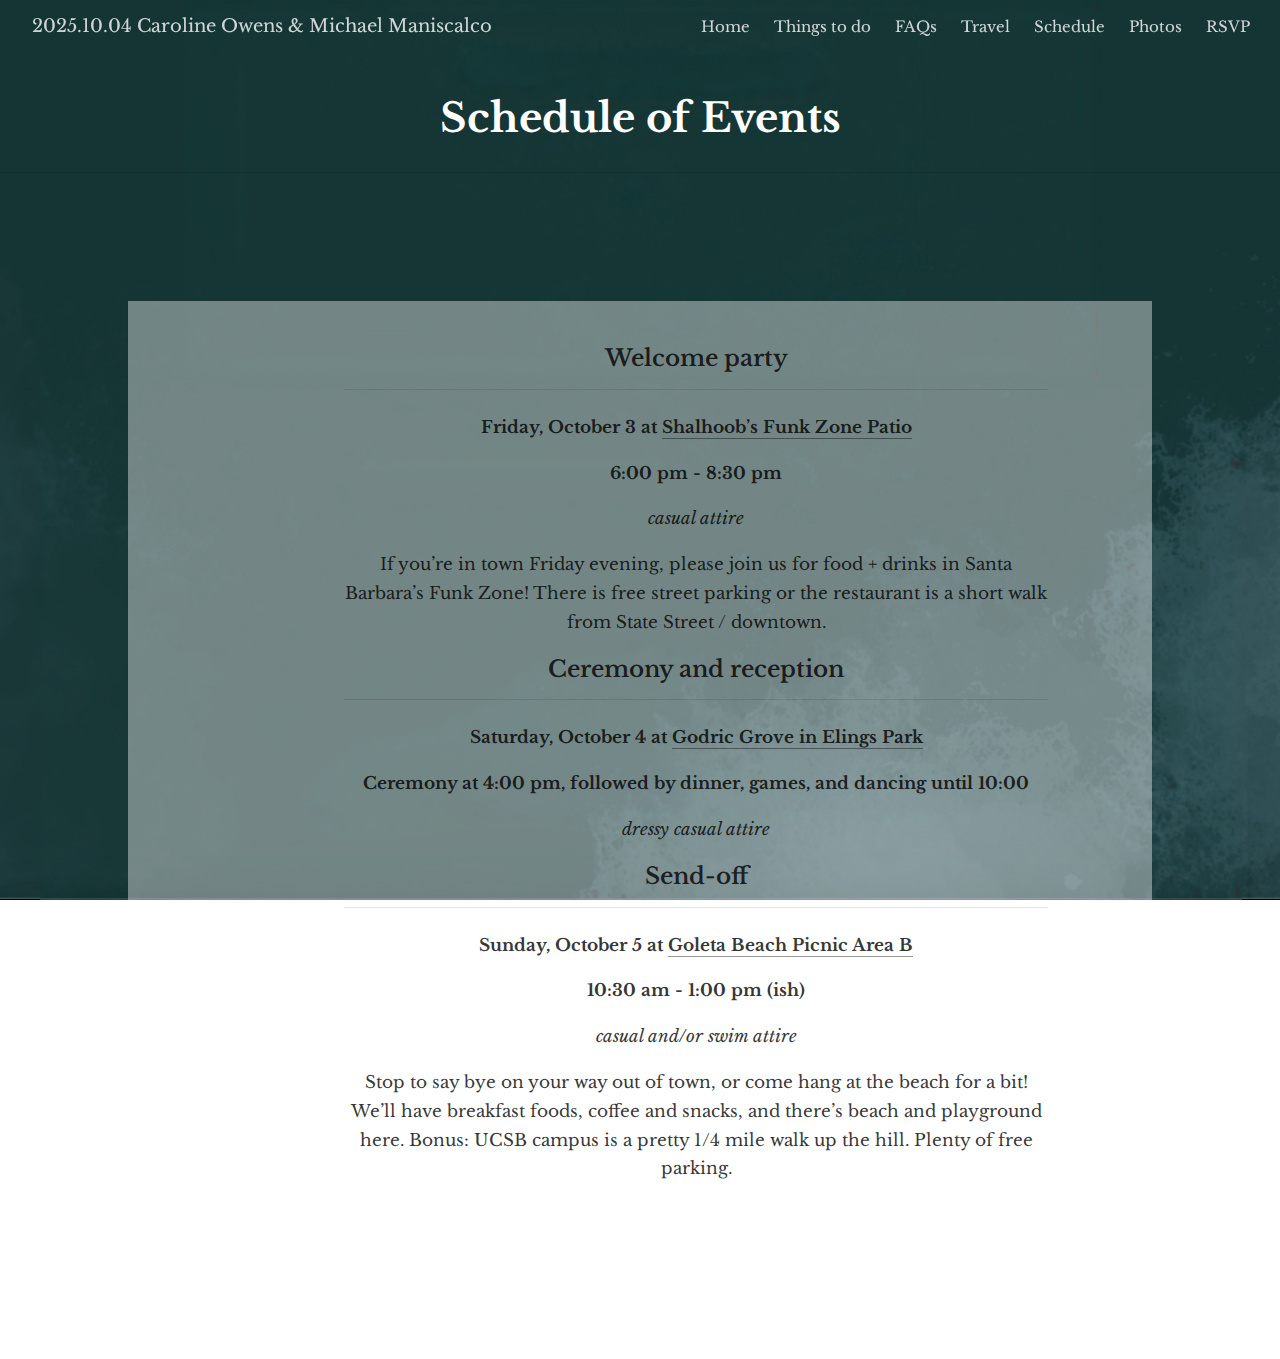
<file: docs/schedule.html>
<!DOCTYPE html>

<html xmlns="http://www.w3.org/1999/xhtml" lang="" xml:lang="">

<head>
  <meta charset="utf-8"/>
  <meta name="viewport" content="width=device-width, initial-scale=1"/>
  <meta http-equiv="X-UA-Compatible" content="IE=Edge,chrome=1"/>
  <meta name="generator" content="distill" />

  <style type="text/css">
  /* Hide doc at startup (prevent jankiness while JS renders/transforms) */
  body {
    visibility: hidden;
  }
  </style>

 <!--radix_placeholder_import_source-->
 <!--/radix_placeholder_import_source-->

<style type="text/css">code{white-space: pre;}</style>
<style type="text/css" data-origin="pandoc">
pre > code.sourceCode { white-space: pre; position: relative; }
pre > code.sourceCode > span { display: inline-block; line-height: 1.25; }
pre > code.sourceCode > span:empty { height: 1.2em; }
.sourceCode { overflow: visible; }
code.sourceCode > span { color: inherit; text-decoration: inherit; }
div.sourceCode { margin: 1em 0; }
pre.sourceCode { margin: 0; }
@media screen {
div.sourceCode { overflow: auto; }
}
@media print {
pre > code.sourceCode { white-space: pre-wrap; }
pre > code.sourceCode > span { text-indent: -5em; padding-left: 5em; }
}
pre.numberSource code
  { counter-reset: source-line 0; }
pre.numberSource code > span
  { position: relative; left: -4em; counter-increment: source-line; }
pre.numberSource code > span > a:first-child::before
  { content: counter(source-line);
    position: relative; left: -1em; text-align: right; vertical-align: baseline;
    border: none; display: inline-block;
    -webkit-touch-callout: none; -webkit-user-select: none;
    -khtml-user-select: none; -moz-user-select: none;
    -ms-user-select: none; user-select: none;
    padding: 0 4px; width: 4em;
    color: #aaaaaa;
  }
pre.numberSource { margin-left: 3em; border-left: 1px solid #aaaaaa;  padding-left: 4px; }
div.sourceCode
  { color: #00769e; background-color: #f1f3f5; }
@media screen {
pre > code.sourceCode > span > a:first-child::before { text-decoration: underline; }
}
code span { color: #00769e; } /* Normal */
code span.al { color: #ad0000; } /* Alert */
code span.an { color: #5e5e5e; } /* Annotation */
code span.at { color: #657422; } /* Attribute */
code span.bn { color: #ad0000; } /* BaseN */
code span.bu { } /* BuiltIn */
code span.cf { color: #00769e; } /* ControlFlow */
code span.ch { color: #20794d; } /* Char */
code span.cn { color: #8f5902; } /* Constant */
code span.co { color: #5e5e5e; } /* Comment */
code span.cv { color: #5e5e5e; font-style: italic; } /* CommentVar */
code span.do { color: #5e5e5e; font-style: italic; } /* Documentation */
code span.dt { color: #ad0000; } /* DataType */
code span.dv { color: #ad0000; } /* DecVal */
code span.er { color: #ad0000; } /* Error */
code span.ex { } /* Extension */
code span.fl { color: #ad0000; } /* Float */
code span.fu { color: #4758ab; } /* Function */
code span.im { } /* Import */
code span.in { color: #5e5e5e; } /* Information */
code span.kw { color: #00769e; } /* Keyword */
code span.op { color: #5e5e5e; } /* Operator */
code span.ot { color: #00769e; } /* Other */
code span.pp { color: #ad0000; } /* Preprocessor */
code span.sc { color: #5e5e5e; } /* SpecialChar */
code span.ss { color: #20794d; } /* SpecialString */
code span.st { color: #20794d; } /* String */
code span.va { color: #111111; } /* Variable */
code span.vs { color: #20794d; } /* VerbatimString */
code span.wa { color: #5e5e5e; font-style: italic; } /* Warning */
</style>


  <!--radix_placeholder_meta_tags-->
  <title>2025.10.04 Caroline Owens &amp; Michael Maniscalco: Schedule of Events</title>




  <!--  https://developers.facebook.com/docs/sharing/webmasters#markup -->
  <meta property="og:title" content="2025.10.04 Caroline Owens &amp; Michael Maniscalco: Schedule of Events"/>
  <meta property="og:type" content="article"/>
  <meta property="og:locale" content="en_US"/>
  <meta property="og:site_name" content="2025.10.04 Caroline Owens &amp; Michael Maniscalco"/>

  <!--  https://dev.twitter.com/cards/types/summary -->
  <meta property="twitter:card" content="summary"/>
  <meta property="twitter:title" content="2025.10.04 Caroline Owens &amp; Michael Maniscalco: Schedule of Events"/>

  <!--/radix_placeholder_meta_tags-->
  <!--radix_placeholder_rmarkdown_metadata-->

  <script type="text/json" id="radix-rmarkdown-metadata">
  {"type":"list","attributes":{"names":{"type":"character","attributes":{},"value":["title","description"]}},"value":[{"type":"character","attributes":{},"value":["Schedule of Events"]},{"type":"NULL"}]}
  </script>
  <!--/radix_placeholder_rmarkdown_metadata-->
  <!--radix_placeholder_navigation_in_header-->
  <meta name="distill:offset" content=""/>

  <script type="application/javascript">

    window.headroom_prevent_pin = false;

    window.document.addEventListener("DOMContentLoaded", function (event) {

      // initialize headroom for banner
      var header = $('header').get(0);
      var headerHeight = header.offsetHeight;
      var headroom = new Headroom(header, {
        tolerance: 5,
        onPin : function() {
          if (window.headroom_prevent_pin) {
            window.headroom_prevent_pin = false;
            headroom.unpin();
          }
        }
      });
      headroom.init();
      if(window.location.hash)
        headroom.unpin();
      $(header).addClass('headroom--transition');

      // offset scroll location for banner on hash change
      // (see: https://github.com/WickyNilliams/headroom.js/issues/38)
      window.addEventListener("hashchange", function(event) {
        window.scrollTo(0, window.pageYOffset - (headerHeight + 25));
      });

      // responsive menu
      $('.distill-site-header').each(function(i, val) {
        var topnav = $(this);
        var toggle = topnav.find('.nav-toggle');
        toggle.on('click', function() {
          topnav.toggleClass('responsive');
        });
      });

      // nav dropdowns
      $('.nav-dropbtn').click(function(e) {
        $(this).next('.nav-dropdown-content').toggleClass('nav-dropdown-active');
        $(this).parent().siblings('.nav-dropdown')
           .children('.nav-dropdown-content').removeClass('nav-dropdown-active');
      });
      $("body").click(function(e){
        $('.nav-dropdown-content').removeClass('nav-dropdown-active');
      });
      $(".nav-dropdown").click(function(e){
        e.stopPropagation();
      });
    });
  </script>

  <style type="text/css">

  /* Theme (user-documented overrideables for nav appearance) */

  .distill-site-nav {
    color: rgba(255, 255, 255, 0.8);
    background-color: #0F2E3D;
    font-size: 15px;
    font-weight: 300;
  }

  .distill-site-nav a {
    color: inherit;
    text-decoration: none;
  }

  .distill-site-nav a:hover {
    color: white;
  }

  @media print {
    .distill-site-nav {
      display: none;
    }
  }

  .distill-site-header {

  }

  .distill-site-footer {

  }


  /* Site Header */

  .distill-site-header {
    width: 100%;
    box-sizing: border-box;
    z-index: 3;
  }

  .distill-site-header .nav-left {
    display: inline-block;
    margin-left: 8px;
  }

  @media screen and (max-width: 768px) {
    .distill-site-header .nav-left {
      margin-left: 0;
    }
  }


  .distill-site-header .nav-right {
    float: right;
    margin-right: 8px;
  }

  .distill-site-header a,
  .distill-site-header .title {
    display: inline-block;
    text-align: center;
    padding: 14px 10px 14px 10px;
  }

  .distill-site-header .title {
    font-size: 18px;
    min-width: 150px;
  }

  .distill-site-header .logo {
    padding: 0;
  }

  .distill-site-header .logo img {
    display: none;
    max-height: 20px;
    width: auto;
    margin-bottom: -4px;
  }

  .distill-site-header .nav-image img {
    max-height: 18px;
    width: auto;
    display: inline-block;
    margin-bottom: -3px;
  }



  @media screen and (min-width: 1000px) {
    .distill-site-header .logo img {
      display: inline-block;
    }
    .distill-site-header .nav-left {
      margin-left: 20px;
    }
    .distill-site-header .nav-right {
      margin-right: 20px;
    }
    .distill-site-header .title {
      padding-left: 12px;
    }
  }


  .distill-site-header .nav-toggle {
    display: none;
  }

  .nav-dropdown {
    display: inline-block;
    position: relative;
  }

  .nav-dropdown .nav-dropbtn {
    border: none;
    outline: none;
    color: rgba(255, 255, 255, 0.8);
    padding: 16px 10px;
    background-color: transparent;
    font-family: inherit;
    font-size: inherit;
    font-weight: inherit;
    margin: 0;
    margin-top: 1px;
    z-index: 2;
  }

  .nav-dropdown-content {
    display: none;
    position: absolute;
    background-color: white;
    min-width: 200px;
    border: 1px solid rgba(0,0,0,0.15);
    border-radius: 4px;
    box-shadow: 0px 8px 16px 0px rgba(0,0,0,0.1);
    z-index: 1;
    margin-top: 2px;
    white-space: nowrap;
    padding-top: 4px;
    padding-bottom: 4px;
  }

  .nav-dropdown-content hr {
    margin-top: 4px;
    margin-bottom: 4px;
    border: none;
    border-bottom: 1px solid rgba(0, 0, 0, 0.1);
  }

  .nav-dropdown-active {
    display: block;
  }

  .nav-dropdown-content a, .nav-dropdown-content .nav-dropdown-header {
    color: black;
    padding: 6px 24px;
    text-decoration: none;
    display: block;
    text-align: left;
  }

  .nav-dropdown-content .nav-dropdown-header {
    display: block;
    padding: 5px 24px;
    padding-bottom: 0;
    text-transform: uppercase;
    font-size: 14px;
    color: #999999;
    white-space: nowrap;
  }

  .nav-dropdown:hover .nav-dropbtn {
    color: white;
  }

  .nav-dropdown-content a:hover {
    background-color: #ddd;
    color: black;
  }

  .nav-right .nav-dropdown-content {
    margin-left: -45%;
    right: 0;
  }

  @media screen and (max-width: 768px) {
    .distill-site-header a, .distill-site-header .nav-dropdown  {display: none;}
    .distill-site-header a.nav-toggle {
      float: right;
      display: block;
    }
    .distill-site-header .title {
      margin-left: 0;
    }
    .distill-site-header .nav-right {
      margin-right: 0;
    }
    .distill-site-header {
      overflow: hidden;
    }
    .nav-right .nav-dropdown-content {
      margin-left: 0;
    }
  }


  @media screen and (max-width: 768px) {
    .distill-site-header.responsive {position: relative; min-height: 500px; }
    .distill-site-header.responsive a.nav-toggle {
      position: absolute;
      right: 0;
      top: 0;
    }
    .distill-site-header.responsive a,
    .distill-site-header.responsive .nav-dropdown {
      display: block;
      text-align: left;
    }
    .distill-site-header.responsive .nav-left,
    .distill-site-header.responsive .nav-right {
      width: 100%;
    }
    .distill-site-header.responsive .nav-dropdown {float: none;}
    .distill-site-header.responsive .nav-dropdown-content {position: relative;}
    .distill-site-header.responsive .nav-dropdown .nav-dropbtn {
      display: block;
      width: 100%;
      text-align: left;
    }
  }

  /* Site Footer */

  .distill-site-footer {
    width: 100%;
    overflow: hidden;
    box-sizing: border-box;
    z-index: 3;
    margin-top: 30px;
    padding-top: 30px;
    padding-bottom: 30px;
    text-align: center;
  }

  /* Headroom */

  d-title {
    padding-top: 6rem;
  }

  @media print {
    d-title {
      padding-top: 4rem;
    }
  }

  .headroom {
    z-index: 1000;
    position: fixed;
    top: 0;
    left: 0;
    right: 0;
  }

  .headroom--transition {
    transition: all .4s ease-in-out;
  }

  .headroom--unpinned {
    top: -100px;
  }

  .headroom--pinned {
    top: 0;
  }

  /* adjust viewport for navbar height */
  /* helps vertically center bootstrap (non-distill) content */
  .min-vh-100 {
    min-height: calc(100vh - 100px) !important;
  }

  </style>

  <script src="site_libs/jquery-3.6.0/jquery-3.6.0.min.js"></script>
  <link href="site_libs/font-awesome-6.4.2/css/all.min.css" rel="stylesheet"/>
  <link href="site_libs/font-awesome-6.4.2/css/v4-shims.min.css" rel="stylesheet"/>
  <script src="site_libs/headroom-0.9.4/headroom.min.js"></script>
  <script src="site_libs/autocomplete-0.37.1/autocomplete.min.js"></script>
  <script src="site_libs/fuse-6.4.1/fuse.min.js"></script>

  <script type="application/javascript">

  function getMeta(metaName) {
    var metas = document.getElementsByTagName('meta');
    for (let i = 0; i < metas.length; i++) {
      if (metas[i].getAttribute('name') === metaName) {
        return metas[i].getAttribute('content');
      }
    }
    return '';
  }

  function offsetURL(url) {
    var offset = getMeta('distill:offset');
    return offset ? offset + '/' + url : url;
  }

  function createFuseIndex() {

    // create fuse index
    var options = {
      keys: [
        { name: 'title', weight: 20 },
        { name: 'categories', weight: 15 },
        { name: 'description', weight: 10 },
        { name: 'contents', weight: 5 },
      ],
      ignoreLocation: true,
      threshold: 0
    };
    var fuse = new window.Fuse([], options);

    // fetch the main search.json
    return fetch(offsetURL('search.json'))
      .then(function(response) {
        if (response.status == 200) {
          return response.json().then(function(json) {
            // index main articles
            json.articles.forEach(function(article) {
              fuse.add(article);
            });
            // download collections and index their articles
            return Promise.all(json.collections.map(function(collection) {
              return fetch(offsetURL(collection)).then(function(response) {
                if (response.status === 200) {
                  return response.json().then(function(articles) {
                    articles.forEach(function(article) {
                      fuse.add(article);
                    });
                  })
                } else {
                  return Promise.reject(
                    new Error('Unexpected status from search index request: ' +
                              response.status)
                  );
                }
              });
            })).then(function() {
              return fuse;
            });
          });

        } else {
          return Promise.reject(
            new Error('Unexpected status from search index request: ' +
                        response.status)
          );
        }
      });
  }

  window.document.addEventListener("DOMContentLoaded", function (event) {

    // get search element (bail if we don't have one)
    var searchEl = window.document.getElementById('distill-search');
    if (!searchEl)
      return;

    createFuseIndex()
      .then(function(fuse) {

        // make search box visible
        searchEl.classList.remove('hidden');

        // initialize autocomplete
        var options = {
          autoselect: true,
          hint: false,
          minLength: 2,
        };
        window.autocomplete(searchEl, options, [{
          source: function(query, callback) {
            const searchOptions = {
              isCaseSensitive: false,
              shouldSort: true,
              minMatchCharLength: 2,
              limit: 10,
            };
            var results = fuse.search(query, searchOptions);
            callback(results
              .map(function(result) { return result.item; })
            );
          },
          templates: {
            suggestion: function(suggestion) {
              var img = suggestion.preview && Object.keys(suggestion.preview).length > 0
                ? `<img src="${offsetURL(suggestion.preview)}"</img>`
                : '';
              var html = `
                <div class="search-item">
                  <h3>${suggestion.title}</h3>
                  <div class="search-item-description">
                    ${suggestion.description || ''}
                  </div>
                  <div class="search-item-preview">
                    ${img}
                  </div>
                </div>
              `;
              return html;
            }
          }
        }]).on('autocomplete:selected', function(event, suggestion) {
          window.location.href = offsetURL(suggestion.path);
        });
        // remove inline display style on autocompleter (we want to
        // manage responsive display via css)
        $('.algolia-autocomplete').css("display", "");
      })
      .catch(function(error) {
        console.log(error);
      });

  });

  </script>

  <style type="text/css">

  .nav-search {
    font-size: x-small;
  }

  /* Algolioa Autocomplete */

  .algolia-autocomplete {
    display: inline-block;
    margin-left: 10px;
    vertical-align: sub;
    background-color: white;
    color: black;
    padding: 6px;
    padding-top: 8px;
    padding-bottom: 0;
    border-radius: 6px;
    border: 1px #0F2E3D solid;
    width: 180px;
  }


  @media screen and (max-width: 768px) {
    .distill-site-nav .algolia-autocomplete {
      display: none;
      visibility: hidden;
    }
    .distill-site-nav.responsive .algolia-autocomplete {
      display: inline-block;
      visibility: visible;
    }
    .distill-site-nav.responsive .algolia-autocomplete .aa-dropdown-menu {
      margin-left: 0;
      width: 400px;
      max-height: 400px;
    }
  }

  .algolia-autocomplete .aa-input, .algolia-autocomplete .aa-hint {
    width: 90%;
    outline: none;
    border: none;
  }

  .algolia-autocomplete .aa-hint {
    color: #999;
  }
  .algolia-autocomplete .aa-dropdown-menu {
    width: 550px;
    max-height: 70vh;
    overflow-x: visible;
    overflow-y: scroll;
    padding: 5px;
    margin-top: 3px;
    margin-left: -150px;
    background-color: #fff;
    border-radius: 5px;
    border: 1px solid #999;
    border-top: none;
  }

  .algolia-autocomplete .aa-dropdown-menu .aa-suggestion {
    cursor: pointer;
    padding: 5px 4px;
    border-bottom: 1px solid #eee;
  }

  .algolia-autocomplete .aa-dropdown-menu .aa-suggestion:last-of-type {
    border-bottom: none;
    margin-bottom: 2px;
  }

  .algolia-autocomplete .aa-dropdown-menu .aa-suggestion .search-item {
    overflow: hidden;
    font-size: 0.8em;
    line-height: 1.4em;
  }

  .algolia-autocomplete .aa-dropdown-menu .aa-suggestion .search-item h3 {
    font-size: 1rem;
    margin-block-start: 0;
    margin-block-end: 5px;
  }

  .algolia-autocomplete .aa-dropdown-menu .aa-suggestion .search-item-description {
    display: inline-block;
    overflow: hidden;
    height: 2.8em;
    width: 80%;
    margin-right: 4%;
  }

  .algolia-autocomplete .aa-dropdown-menu .aa-suggestion .search-item-preview {
    display: inline-block;
    width: 15%;
  }

  .algolia-autocomplete .aa-dropdown-menu .aa-suggestion .search-item-preview img {
    height: 3em;
    width: auto;
    display: none;
  }

  .algolia-autocomplete .aa-dropdown-menu .aa-suggestion .search-item-preview img[src] {
    display: initial;
  }

  .algolia-autocomplete .aa-dropdown-menu .aa-suggestion.aa-cursor {
    background-color: #eee;
  }
  .algolia-autocomplete .aa-dropdown-menu .aa-suggestion em {
    font-weight: bold;
    font-style: normal;
  }

  </style>


  <!--/radix_placeholder_navigation_in_header-->
  <!--radix_placeholder_distill-->

  <style type="text/css">

  body {
    background-color: white;
  }

  .pandoc-table {
    width: 100%;
  }

  .pandoc-table>caption {
    margin-bottom: 10px;
  }

  .pandoc-table th:not([align]) {
    text-align: left;
  }

  .pagedtable-footer {
    font-size: 15px;
  }

  d-byline .byline {
    grid-template-columns: 2fr 2fr;
  }

  d-byline .byline h3 {
    margin-block-start: 1.5em;
  }

  d-byline .byline .authors-affiliations h3 {
    margin-block-start: 0.5em;
  }

  .authors-affiliations .orcid-id {
    width: 16px;
    height:16px;
    margin-left: 4px;
    margin-right: 4px;
    vertical-align: middle;
    padding-bottom: 2px;
  }

  d-title .dt-tags {
    margin-top: 1em;
    grid-column: text;
  }

  .dt-tags .dt-tag {
    text-decoration: none;
    display: inline-block;
    color: rgba(0,0,0,0.6);
    padding: 0em 0.4em;
    margin-right: 0.5em;
    margin-bottom: 0.4em;
    font-size: 70%;
    border: 1px solid rgba(0,0,0,0.2);
    border-radius: 3px;
    text-transform: uppercase;
    font-weight: 500;
  }

  d-article table.gt_table td,
  d-article table.gt_table th {
    border-bottom: none;
    font-size: 100%;
  }

  .html-widget {
    margin-bottom: 2.0em;
  }

  .l-screen-inset {
    padding-right: 16px;
  }

  .l-screen .caption {
    margin-left: 10px;
  }

  .shaded {
    background: rgb(247, 247, 247);
    padding-top: 20px;
    padding-bottom: 20px;
    border-top: 1px solid rgba(0, 0, 0, 0.1);
    border-bottom: 1px solid rgba(0, 0, 0, 0.1);
  }

  .shaded .html-widget {
    margin-bottom: 0;
    border: 1px solid rgba(0, 0, 0, 0.1);
  }

  .shaded .shaded-content {
    background: white;
  }

  .text-output {
    margin-top: 0;
    line-height: 1.5em;
  }

  .hidden {
    display: none !important;
  }

  hr.section-separator {
    border: none;
    border-top: 1px solid rgba(0, 0, 0, 0.1);
    margin: 0px;
  }


  d-byline {
    border-top: none;
  }

  d-article {
    padding-top: 2.5rem;
    padding-bottom: 30px;
    border-top: none;
  }

  d-appendix {
    padding-top: 30px;
  }

  d-article>p>img {
    width: 100%;
  }

  d-article h2 {
    margin: 1rem 0 1.5rem 0;
  }

  d-article h3 {
    margin-top: 1.5rem;
  }

  d-article iframe {
    border: 1px solid rgba(0, 0, 0, 0.1);
    margin-bottom: 2.0em;
    width: 100%;
  }

  /* Tweak code blocks */

  d-article div.sourceCode code,
  d-article pre code {
    font-family: Consolas, Monaco, 'Andale Mono', 'Ubuntu Mono', monospace;
  }

  d-article pre,
  d-article div.sourceCode,
  d-article div.sourceCode pre {
    overflow: auto;
  }

  d-article div.sourceCode {
    background-color: white;
  }

  d-article div.sourceCode pre {
    padding-left: 10px;
    font-size: 12px;
    border-left: 2px solid rgba(0,0,0,0.1);
  }

  d-article pre {
    font-size: 12px;
    color: black;
    background: none;
    margin-top: 0;
    text-align: left;
    white-space: pre;
    word-spacing: normal;
    word-break: normal;
    word-wrap: normal;
    line-height: 1.5;

    -moz-tab-size: 4;
    -o-tab-size: 4;
    tab-size: 4;

    -webkit-hyphens: none;
    -moz-hyphens: none;
    -ms-hyphens: none;
    hyphens: none;
  }

  d-article pre a {
    border-bottom: none;
  }

  d-article pre a:hover {
    border-bottom: none;
    text-decoration: underline;
  }

  d-article details {
    grid-column: text;
    margin-bottom: 0.8em;
  }

  @media(min-width: 768px) {

  d-article pre,
  d-article div.sourceCode,
  d-article div.sourceCode pre {
    overflow: visible !important;
  }

  d-article div.sourceCode pre {
    padding-left: 18px;
    font-size: 14px;
  }

  /* tweak for Pandoc numbered line within distill */
  d-article pre.numberSource code > span {
      left: -2em;
  }

  d-article pre {
    font-size: 14px;
  }

  }

  figure img.external {
    background: white;
    border: 1px solid rgba(0, 0, 0, 0.1);
    box-shadow: 0 1px 8px rgba(0, 0, 0, 0.1);
    padding: 18px;
    box-sizing: border-box;
  }

  /* CSS for d-contents */

  .d-contents {
    grid-column: text;
    color: rgba(0,0,0,0.8);
    font-size: 0.9em;
    padding-bottom: 1em;
    margin-bottom: 1em;
    padding-bottom: 0.5em;
    margin-bottom: 1em;
    padding-left: 0.25em;
    justify-self: start;
  }

  @media(min-width: 1000px) {
    .d-contents.d-contents-float {
      height: 0;
      grid-column-start: 1;
      grid-column-end: 4;
      justify-self: center;
      padding-right: 3em;
      padding-left: 2em;
    }
  }

  .d-contents nav h3 {
    font-size: 18px;
    margin-top: 0;
    margin-bottom: 1em;
  }

  .d-contents li {
    list-style-type: none
  }

  .d-contents nav > ul {
    padding-left: 0;
  }

  .d-contents ul {
    padding-left: 1em
  }

  .d-contents nav ul li {
    margin-top: 0.6em;
    margin-bottom: 0.2em;
  }

  .d-contents nav a {
    font-size: 13px;
    border-bottom: none;
    text-decoration: none
    color: rgba(0, 0, 0, 0.8);
  }

  .d-contents nav a:hover {
    text-decoration: underline solid rgba(0, 0, 0, 0.6)
  }

  .d-contents nav > ul > li > a {
    font-weight: 600;
  }

  .d-contents nav > ul > li > ul {
    font-weight: inherit;
  }

  .d-contents nav > ul > li > ul > li {
    margin-top: 0.2em;
  }


  .d-contents nav ul {
    margin-top: 0;
    margin-bottom: 0.25em;
  }

  .d-article-with-toc h2:nth-child(2) {
    margin-top: 0;
  }


  /* Figure */

  .figure {
    position: relative;
    margin-bottom: 2.5em;
    margin-top: 1.5em;
  }

  .figure .caption {
    color: rgba(0, 0, 0, 0.6);
    font-size: 12px;
    line-height: 1.5em;
  }

  .figure img.external {
    background: white;
    border: 1px solid rgba(0, 0, 0, 0.1);
    box-shadow: 0 1px 8px rgba(0, 0, 0, 0.1);
    padding: 18px;
    box-sizing: border-box;
  }

  .figure .caption a {
    color: rgba(0, 0, 0, 0.6);
  }

  .figure .caption b,
  .figure .caption strong, {
    font-weight: 600;
    color: rgba(0, 0, 0, 1.0);
  }

  /* Citations */

  d-article .citation {
    color: inherit;
    cursor: inherit;
  }

  div.hanging-indent{
    margin-left: 1em; text-indent: -1em;
  }

  /* Citation hover box */

  .tippy-box[data-theme~=light-border] {
    background-color: rgba(250, 250, 250, 0.95);
  }

  .tippy-content > p {
    margin-bottom: 0;
    padding: 2px;
  }


  /* Tweak 1000px media break to show more text */

  @media(min-width: 1000px) {
    .base-grid,
    distill-header,
    d-title,
    d-abstract,
    d-article,
    d-appendix,
    distill-appendix,
    d-byline,
    d-footnote-list,
    d-citation-list,
    distill-footer {
      grid-template-columns: [screen-start] 1fr [page-start kicker-start] 80px [middle-start] 50px [text-start kicker-end] 65px 65px 65px 65px 65px 65px 65px 65px [text-end gutter-start] 65px [middle-end] 65px [page-end gutter-end] 1fr [screen-end];
      grid-column-gap: 16px;
    }

    .grid {
      grid-column-gap: 16px;
    }

    d-article {
      font-size: 1.06rem;
      line-height: 1.7em;
    }
    figure .caption, .figure .caption, figure figcaption {
      font-size: 13px;
    }
  }

  @media(min-width: 1180px) {
    .base-grid,
    distill-header,
    d-title,
    d-abstract,
    d-article,
    d-appendix,
    distill-appendix,
    d-byline,
    d-footnote-list,
    d-citation-list,
    distill-footer {
      grid-template-columns: [screen-start] 1fr [page-start kicker-start] 60px [middle-start] 60px [text-start kicker-end] 60px 60px 60px 60px 60px 60px 60px 60px [text-end gutter-start] 60px [middle-end] 60px [page-end gutter-end] 1fr [screen-end];
      grid-column-gap: 32px;
    }

    .grid {
      grid-column-gap: 32px;
    }
  }


  /* Get the citation styles for the appendix (not auto-injected on render since
     we do our own rendering of the citation appendix) */

  d-appendix .citation-appendix,
  .d-appendix .citation-appendix {
    font-size: 11px;
    line-height: 15px;
    border-left: 1px solid rgba(0, 0, 0, 0.1);
    padding-left: 18px;
    border: 1px solid rgba(0,0,0,0.1);
    background: rgba(0, 0, 0, 0.02);
    padding: 10px 18px;
    border-radius: 3px;
    color: rgba(150, 150, 150, 1);
    overflow: hidden;
    margin-top: -12px;
    white-space: pre-wrap;
    word-wrap: break-word;
  }

  /* Include appendix styles here so they can be overridden */

  d-appendix {
    contain: layout style;
    font-size: 0.8em;
    line-height: 1.7em;
    margin-top: 60px;
    margin-bottom: 0;
    border-top: 1px solid rgba(0, 0, 0, 0.1);
    color: rgba(0,0,0,0.5);
    padding-top: 60px;
    padding-bottom: 48px;
  }

  d-appendix h3 {
    grid-column: page-start / text-start;
    font-size: 15px;
    font-weight: 500;
    margin-top: 1em;
    margin-bottom: 0;
    color: rgba(0,0,0,0.65);
  }

  d-appendix h3 + * {
    margin-top: 1em;
  }

  d-appendix ol {
    padding: 0 0 0 15px;
  }

  @media (min-width: 768px) {
    d-appendix ol {
      padding: 0 0 0 30px;
      margin-left: -30px;
    }
  }

  d-appendix li {
    margin-bottom: 1em;
  }

  d-appendix a {
    color: rgba(0, 0, 0, 0.6);
  }

  d-appendix > * {
    grid-column: text;
  }

  d-appendix > d-footnote-list,
  d-appendix > d-citation-list,
  d-appendix > distill-appendix {
    grid-column: screen;
  }

  /* Include footnote styles here so they can be overridden */

  d-footnote-list {
    contain: layout style;
  }

  d-footnote-list > * {
    grid-column: text;
  }

  d-footnote-list a.footnote-backlink {
    color: rgba(0,0,0,0.3);
    padding-left: 0.5em;
  }



  /* Anchor.js */

  .anchorjs-link {
    /*transition: all .25s linear; */
    text-decoration: none;
    border-bottom: none;
  }
  *:hover > .anchorjs-link {
    margin-left: -1.125em !important;
    text-decoration: none;
    border-bottom: none;
  }

  /* Social footer */

  .social_footer {
    margin-top: 30px;
    margin-bottom: 0;
    color: rgba(0,0,0,0.67);
  }

  .disqus-comments {
    margin-right: 30px;
  }

  .disqus-comment-count {
    border-bottom: 1px solid rgba(0, 0, 0, 0.4);
    cursor: pointer;
  }

  #disqus_thread {
    margin-top: 30px;
  }

  .article-sharing a {
    border-bottom: none;
    margin-right: 8px;
  }

  .article-sharing a:hover {
    border-bottom: none;
  }

  .sidebar-section.subscribe {
    font-size: 12px;
    line-height: 1.6em;
  }

  .subscribe p {
    margin-bottom: 0.5em;
  }


  .article-footer .subscribe {
    font-size: 15px;
    margin-top: 45px;
  }


  .sidebar-section.custom {
    font-size: 12px;
    line-height: 1.6em;
  }

  .custom p {
    margin-bottom: 0.5em;
  }

  /* Styles for listing layout (hide title) */
  .layout-listing d-title, .layout-listing .d-title {
    display: none;
  }

  /* Styles for posts lists (not auto-injected) */


  .posts-with-sidebar {
    padding-left: 45px;
    padding-right: 45px;
  }

  .posts-list .description h2,
  .posts-list .description p {
    font-family: -apple-system, BlinkMacSystemFont, "Segoe UI", Roboto, Oxygen, Ubuntu, Cantarell, "Fira Sans", "Droid Sans", "Helvetica Neue", Arial, sans-serif;
  }

  .posts-list .description h2 {
    font-weight: 700;
    border-bottom: none;
    padding-bottom: 0;
  }

  .posts-list h2.post-tag {
    border-bottom: 1px solid rgba(0, 0, 0, 0.2);
    padding-bottom: 12px;
  }
  .posts-list {
    margin-top: 60px;
    margin-bottom: 24px;
  }

  .posts-list .post-preview {
    text-decoration: none;
    overflow: hidden;
    display: block;
    border-bottom: 1px solid rgba(0, 0, 0, 0.1);
    padding: 24px 0;
  }

  .post-preview-last {
    border-bottom: none !important;
  }

  .posts-list .posts-list-caption {
    grid-column: screen;
    font-weight: 400;
  }

  .posts-list .post-preview h2 {
    margin: 0 0 6px 0;
    line-height: 1.2em;
    font-style: normal;
    font-size: 24px;
  }

  .posts-list .post-preview p {
    margin: 0 0 12px 0;
    line-height: 1.4em;
    font-size: 16px;
  }

  .posts-list .post-preview .thumbnail {
    box-sizing: border-box;
    margin-bottom: 24px;
    position: relative;
    max-width: 500px;
  }
  .posts-list .post-preview img {
    width: 100%;
    display: block;
  }

  .posts-list .metadata {
    font-size: 12px;
    line-height: 1.4em;
    margin-bottom: 18px;
  }

  .posts-list .metadata > * {
    display: inline-block;
  }

  .posts-list .metadata .publishedDate {
    margin-right: 2em;
  }

  .posts-list .metadata .dt-authors {
    display: block;
    margin-top: 0.3em;
    margin-right: 2em;
  }

  .posts-list .dt-tags {
    display: block;
    line-height: 1em;
  }

  .posts-list .dt-tags .dt-tag {
    display: inline-block;
    color: rgba(0,0,0,0.6);
    padding: 0.3em 0.4em;
    margin-right: 0.2em;
    margin-bottom: 0.4em;
    font-size: 60%;
    border: 1px solid rgba(0,0,0,0.2);
    border-radius: 3px;
    text-transform: uppercase;
    font-weight: 500;
  }

  .posts-list img {
    opacity: 1;
  }

  .posts-list img[data-src] {
    opacity: 0;
  }

  .posts-more {
    clear: both;
  }


  .posts-sidebar {
    font-size: 16px;
  }

  .posts-sidebar h3 {
    font-size: 16px;
    margin-top: 0;
    margin-bottom: 0.5em;
    font-weight: 400;
    text-transform: uppercase;
  }

  .sidebar-section {
    margin-bottom: 30px;
  }

  .categories ul {
    list-style-type: none;
    margin: 0;
    padding: 0;
  }

  .categories li {
    color: rgba(0, 0, 0, 0.8);
    margin-bottom: 0;
  }

  .categories li>a {
    border-bottom: none;
  }

  .categories li>a:hover {
    border-bottom: 1px solid rgba(0, 0, 0, 0.4);
  }

  .categories .active {
    font-weight: 600;
  }

  .categories .category-count {
    color: rgba(0, 0, 0, 0.4);
  }


  @media(min-width: 768px) {
    .posts-list .post-preview h2 {
      font-size: 26px;
    }
    .posts-list .post-preview .thumbnail {
      float: right;
      width: 30%;
      margin-bottom: 0;
    }
    .posts-list .post-preview .description {
      float: left;
      width: 45%;
    }
    .posts-list .post-preview .metadata {
      float: left;
      width: 20%;
      margin-top: 8px;
    }
    .posts-list .post-preview p {
      margin: 0 0 12px 0;
      line-height: 1.5em;
      font-size: 16px;
    }
    .posts-with-sidebar .posts-list {
      float: left;
      width: 75%;
    }
    .posts-with-sidebar .posts-sidebar {
      float: right;
      width: 20%;
      margin-top: 60px;
      padding-top: 24px;
      padding-bottom: 24px;
    }
  }


  /* Improve display for browsers without grid (IE/Edge <= 15) */

  .downlevel {
    line-height: 1.6em;
    font-family: -apple-system, BlinkMacSystemFont, "Segoe UI", Roboto, Oxygen, Ubuntu, Cantarell, "Fira Sans", "Droid Sans", "Helvetica Neue", Arial, sans-serif;
    margin: 0;
  }

  .downlevel .d-title {
    padding-top: 6rem;
    padding-bottom: 1.5rem;
  }

  .downlevel .d-title h1 {
    font-size: 50px;
    font-weight: 700;
    line-height: 1.1em;
    margin: 0 0 0.5rem;
  }

  .downlevel .d-title p {
    font-weight: 300;
    font-size: 1.2rem;
    line-height: 1.55em;
    margin-top: 0;
  }

  .downlevel .d-byline {
    padding-top: 0.8em;
    padding-bottom: 0.8em;
    font-size: 0.8rem;
    line-height: 1.8em;
  }

  .downlevel .section-separator {
    border: none;
    border-top: 1px solid rgba(0, 0, 0, 0.1);
  }

  .downlevel .d-article {
    font-size: 1.06rem;
    line-height: 1.7em;
    padding-top: 1rem;
    padding-bottom: 2rem;
  }


  .downlevel .d-appendix {
    padding-left: 0;
    padding-right: 0;
    max-width: none;
    font-size: 0.8em;
    line-height: 1.7em;
    margin-bottom: 0;
    color: rgba(0,0,0,0.5);
    padding-top: 40px;
    padding-bottom: 48px;
  }

  .downlevel .footnotes ol {
    padding-left: 13px;
  }

  .downlevel .base-grid,
  .downlevel .distill-header,
  .downlevel .d-title,
  .downlevel .d-abstract,
  .downlevel .d-article,
  .downlevel .d-appendix,
  .downlevel .distill-appendix,
  .downlevel .d-byline,
  .downlevel .d-footnote-list,
  .downlevel .d-citation-list,
  .downlevel .distill-footer,
  .downlevel .appendix-bottom,
  .downlevel .posts-container {
    padding-left: 40px;
    padding-right: 40px;
  }

  @media(min-width: 768px) {
    .downlevel .base-grid,
    .downlevel .distill-header,
    .downlevel .d-title,
    .downlevel .d-abstract,
    .downlevel .d-article,
    .downlevel .d-appendix,
    .downlevel .distill-appendix,
    .downlevel .d-byline,
    .downlevel .d-footnote-list,
    .downlevel .d-citation-list,
    .downlevel .distill-footer,
    .downlevel .appendix-bottom,
    .downlevel .posts-container {
    padding-left: 150px;
    padding-right: 150px;
    max-width: 900px;
  }
  }

  .downlevel pre code {
    display: block;
    border-left: 2px solid rgba(0, 0, 0, .1);
    padding: 0 0 0 20px;
    font-size: 14px;
  }

  .downlevel code, .downlevel pre {
    color: black;
    background: none;
    font-family: Consolas, Monaco, 'Andale Mono', 'Ubuntu Mono', monospace;
    text-align: left;
    white-space: pre;
    word-spacing: normal;
    word-break: normal;
    word-wrap: normal;
    line-height: 1.5;

    -moz-tab-size: 4;
    -o-tab-size: 4;
    tab-size: 4;

    -webkit-hyphens: none;
    -moz-hyphens: none;
    -ms-hyphens: none;
    hyphens: none;
  }

  .downlevel .posts-list .post-preview {
    color: inherit;
  }



  </style>

  <script type="application/javascript">

  function is_downlevel_browser() {
    if (bowser.isUnsupportedBrowser({ msie: "12", msedge: "16"},
                                   window.navigator.userAgent)) {
      return true;
    } else {
      return window.load_distill_framework === undefined;
    }
  }

  // show body when load is complete
  function on_load_complete() {

    // add anchors
    if (window.anchors) {
      window.anchors.options.placement = 'left';
      window.anchors.add('d-article > h2, d-article > h3, d-article > h4, d-article > h5');
    }


    // set body to visible
    document.body.style.visibility = 'visible';

    // force redraw for leaflet widgets
    if (window.HTMLWidgets) {
      var maps = window.HTMLWidgets.findAll(".leaflet");
      $.each(maps, function(i, el) {
        var map = this.getMap();
        map.invalidateSize();
        map.eachLayer(function(layer) {
          if (layer instanceof L.TileLayer)
            layer.redraw();
        });
      });
    }

    // trigger 'shown' so htmlwidgets resize
    $('d-article').trigger('shown');
  }

  function init_distill() {

    init_common();

    // create front matter
    var front_matter = $('<d-front-matter></d-front-matter>');
    $('#distill-front-matter').wrap(front_matter);

    // create d-title
    $('.d-title').changeElementType('d-title');

    // separator
    var separator = '<hr class="section-separator" style="clear: both"/>';
    // prepend separator above appendix
    $('.d-byline').before(separator);
    $('.d-article').before(separator);

    // create d-byline
    var byline = $('<d-byline></d-byline>');
    $('.d-byline').replaceWith(byline);

    // create d-article
    var article = $('<d-article></d-article>');
    $('.d-article').wrap(article).children().unwrap();

    // move posts container into article
    $('.posts-container').appendTo($('d-article'));

    // create d-appendix
    $('.d-appendix').changeElementType('d-appendix');

    // flag indicating that we have appendix items
    var appendix = $('.appendix-bottom').children('h3').length > 0;

    // replace footnotes with <d-footnote>
    $('.footnote-ref').each(function(i, val) {
      appendix = true;
      var href = $(this).attr('href');
      var id = href.replace('#', '');
      var fn = $('#' + id);
      var fn_p = $('#' + id + '>p');
      fn_p.find('.footnote-back').remove();
      var text = fn_p.html();
      var dtfn = $('<d-footnote></d-footnote>');
      dtfn.html(text);
      $(this).replaceWith(dtfn);
    });
    // remove footnotes
    $('.footnotes').remove();

    // move refs into #references-listing
    $('#references-listing').replaceWith($('#refs'));

    $('h1.appendix, h2.appendix').each(function(i, val) {
      $(this).changeElementType('h3');
    });
    $('h3.appendix').each(function(i, val) {
      var id = $(this).attr('id');
      $('.d-contents a[href="#' + id + '"]').parent().remove();
      appendix = true;
      $(this).nextUntil($('h1, h2, h3')).addBack().appendTo($('d-appendix'));
    });

    // show d-appendix if we have appendix content
    $("d-appendix").css('display', appendix ? 'grid' : 'none');

    // localize layout chunks to just output
    $('.layout-chunk').each(function(i, val) {

      // capture layout
      var layout = $(this).attr('data-layout');

      // apply layout to markdown level block elements
      var elements = $(this).children().not('details, div.sourceCode, pre, script');
      elements.each(function(i, el) {
        var layout_div = $('<div class="' + layout + '"></div>');
        if (layout_div.hasClass('shaded')) {
          var shaded_content = $('<div class="shaded-content"></div>');
          $(this).wrap(shaded_content);
          $(this).parent().wrap(layout_div);
        } else {
          $(this).wrap(layout_div);
        }
      });


      // unwrap the layout-chunk div
      $(this).children().unwrap();
    });

    // remove code block used to force  highlighting css
    $('.distill-force-highlighting-css').parent().remove();

    // remove empty line numbers inserted by pandoc when using a
    // custom syntax highlighting theme, except when numbering line
    // in code chunk
    $('pre:not(.numberLines) code.sourceCode a:empty').remove();

    // load distill framework
    load_distill_framework();

    // wait for window.distillRunlevel == 4 to do post processing
    function distill_post_process() {

      if (!window.distillRunlevel || window.distillRunlevel < 4)
        return;

      // hide author/affiliations entirely if we have no authors
      var front_matter = JSON.parse($("#distill-front-matter").html());
      var have_authors = front_matter.authors && front_matter.authors.length > 0;
      if (!have_authors)
        $('d-byline').addClass('hidden');

      // article with toc class
      $('.d-contents').parent().addClass('d-article-with-toc');

      // strip links that point to #
      $('.authors-affiliations').find('a[href="#"]').removeAttr('href');

      // add orcid ids
      $('.authors-affiliations').find('.author').each(function(i, el) {
        var orcid_id = front_matter.authors[i].orcidID;
        var author_name = front_matter.authors[i].author
        if (orcid_id) {
          var a = $('<a></a>');
          a.attr('href', 'https://orcid.org/' + orcid_id);
          var img = $('<img></img>');
          img.addClass('orcid-id');
          img.attr('alt', author_name ? 'ORCID ID for ' + author_name : 'ORCID ID');
          img.attr('src','[data-uri]');
          a.append(img);
          $(this).append(a);
        }
      });

      // hide elements of author/affiliations grid that have no value
      function hide_byline_column(caption) {
        $('d-byline').find('h3:contains("' + caption + '")').parent().css('visibility', 'hidden');
      }

      // affiliations
      var have_affiliations = false;
      for (var i = 0; i<front_matter.authors.length; ++i) {
        var author = front_matter.authors[i];
        if (author.affiliation !== "&nbsp;") {
          have_affiliations = true;
          break;
        }
      }
      if (!have_affiliations)
        $('d-byline').find('h3:contains("Affiliations")').css('visibility', 'hidden');

      // published date
      if (!front_matter.publishedDate)
        hide_byline_column("Published");

      // document object identifier
      var doi = $('d-byline').find('h3:contains("DOI")');
      var doi_p = doi.next().empty();
      if (!front_matter.doi) {
        // if we have a citation and valid citationText then link to that
        if ($('#citation').length > 0 && front_matter.citationText) {
          doi.html('Citation');
          $('<a href="#citation"></a>')
            .text(front_matter.citationText)
            .appendTo(doi_p);
        } else {
          hide_byline_column("DOI");
        }
      } else {
        $('<a></a>')
           .attr('href', "https://doi.org/" + front_matter.doi)
           .html(front_matter.doi)
           .appendTo(doi_p);
      }

       // change plural form of authors/affiliations
      if (front_matter.authors.length === 1) {
        var grid = $('.authors-affiliations');
        grid.children('h3:contains("Authors")').text('Author');
        grid.children('h3:contains("Affiliations")').text('Affiliation');
      }

      // remove d-appendix and d-footnote-list local styles
      $('d-appendix > style:first-child').remove();
      $('d-footnote-list > style:first-child').remove();

      // move appendix-bottom entries to the bottom
      $('.appendix-bottom').appendTo('d-appendix').children().unwrap();
      $('.appendix-bottom').remove();

      // hoverable references
      $('span.citation[data-cites]').each(function() {
        const citeChild = $(this).children()[0]
        // Do not process if @xyz has been used without escaping and without bibliography activated
        // https://github.com/rstudio/distill/issues/466
        if (citeChild === undefined) return true

        if (citeChild.nodeName == "D-FOOTNOTE") {
          var fn = citeChild
          $(this).html(fn.shadowRoot.querySelector("sup"))
          $(this).id = fn.id
          fn.remove()
        }
        var refs = $(this).attr('data-cites').split(" ");
        var refHtml = refs.map(function(ref) {
          // Could use CSS.escape too here, we insure backward compatibility in navigator
          return "<p>" + $('div[id="ref-' + ref + '"]').html() + "</p>";
        }).join("\n");
        window.tippy(this, {
          allowHTML: true,
          content: refHtml,
          maxWidth: 500,
          interactive: true,
          interactiveBorder: 10,
          theme: 'light-border',
          placement: 'bottom-start'
        });
      });

      // fix footnotes in tables (#411)
      // replacing broken distill.pub feature
      $('table d-footnote').each(function() {
        // we replace internal showAtNode methode which is triggered when hovering a footnote
        this.hoverBox.showAtNode = function(node) {
          // ported from https://github.com/distillpub/template/pull/105/files
          calcOffset = function(elem) {
              let x = elem.offsetLeft;
              let y = elem.offsetTop;
              // Traverse upwards until an `absolute` element is found or `elem`
              // becomes null.
              while (elem = elem.offsetParent && elem.style.position != 'absolute') {
                  x += elem.offsetLeft;
                  y += elem.offsetTop;
              }

              return { left: x, top: y };
          }
          // https://developer.mozilla.org/en-US/docs/Web/API/HTMLElement/offsetTop
          const bbox = node.getBoundingClientRect();
          const offset = calcOffset(node);
          this.show([offset.left + bbox.width, offset.top + bbox.height]);
        }
      })

      // clear polling timer
      clearInterval(tid);

      // show body now that everything is ready
      on_load_complete();
    }

    var tid = setInterval(distill_post_process, 50);
    distill_post_process();

  }

  function init_downlevel() {

    init_common();

     // insert hr after d-title
    $('.d-title').after($('<hr class="section-separator"/>'));

    // check if we have authors
    var front_matter = JSON.parse($("#distill-front-matter").html());
    var have_authors = front_matter.authors && front_matter.authors.length > 0;

    // manage byline/border
    if (!have_authors)
      $('.d-byline').remove();
    $('.d-byline').after($('<hr class="section-separator"/>'));
    $('.d-byline a').remove();

    // remove toc
    $('.d-contents').remove();

    // move appendix elements
    $('h1.appendix, h2.appendix').each(function(i, val) {
      $(this).changeElementType('h3');
    });
    $('h3.appendix').each(function(i, val) {
      $(this).nextUntil($('h1, h2, h3')).addBack().appendTo($('.d-appendix'));
    });


    // inject headers into references and footnotes
    var refs_header = $('<h3></h3>');
    refs_header.text('References');
    $('#refs').prepend(refs_header);

    var footnotes_header = $('<h3></h3');
    footnotes_header.text('Footnotes');
    $('.footnotes').children('hr').first().replaceWith(footnotes_header);

    // move appendix-bottom entries to the bottom
    $('.appendix-bottom').appendTo('.d-appendix').children().unwrap();
    $('.appendix-bottom').remove();

    // remove appendix if it's empty
    if ($('.d-appendix').children().length === 0)
      $('.d-appendix').remove();

    // prepend separator above appendix
    $('.d-appendix').before($('<hr class="section-separator" style="clear: both"/>'));

    // trim code
    $('pre>code').each(function(i, val) {
      $(this).html($.trim($(this).html()));
    });

    // move posts-container right before article
    $('.posts-container').insertBefore($('.d-article'));

    $('body').addClass('downlevel');

    on_load_complete();
  }


  function init_common() {

    // jquery plugin to change element types
    (function($) {
      $.fn.changeElementType = function(newType) {
        var attrs = {};

        $.each(this[0].attributes, function(idx, attr) {
          attrs[attr.nodeName] = attr.nodeValue;
        });

        this.replaceWith(function() {
          return $("<" + newType + "/>", attrs).append($(this).contents());
        });
      };
    })(jQuery);

    // prevent underline for linked images
    $('a > img').parent().css({'border-bottom' : 'none'});

    // mark non-body figures created by knitr chunks as 100% width
    $('.layout-chunk').each(function(i, val) {
      var figures = $(this).find('img, .html-widget');
      // ignore leaflet img layers (#106)
      figures = figures.filter(':not(img[class*="leaflet"])')
      if ($(this).attr('data-layout') !== "l-body") {
        figures.css('width', '100%');
      } else {
        figures.css('max-width', '100%');
        figures.filter("[width]").each(function(i, val) {
          var fig = $(this);
          fig.css('width', fig.attr('width') + 'px');
        });

      }
    });

    // auto-append index.html to post-preview links in file: protocol
    // and in rstudio ide preview
    $('.post-preview').each(function(i, val) {
      if (window.location.protocol === "file:")
        $(this).attr('href', $(this).attr('href') + "index.html");
    });

    // get rid of index.html references in header
    if (window.location.protocol !== "file:") {
      $('.distill-site-header a[href]').each(function(i,val) {
        $(this).attr('href', $(this).attr('href').replace(/^index[.]html/, "./"));
      });
    }

    // add class to pandoc style tables
    $('tr.header').parent('thead').parent('table').addClass('pandoc-table');
    $('.kable-table').children('table').addClass('pandoc-table');

    // add figcaption style to table captions
    $('caption').parent('table').addClass("figcaption");

    // initialize posts list
    if (window.init_posts_list)
      window.init_posts_list();

    // implmement disqus comment link
    $('.disqus-comment-count').click(function() {
      window.headroom_prevent_pin = true;
      $('#disqus_thread').toggleClass('hidden');
      if (!$('#disqus_thread').hasClass('hidden')) {
        var offset = $(this).offset();
        $(window).resize();
        $('html, body').animate({
          scrollTop: offset.top - 35
        });
      }
    });
  }

  document.addEventListener('DOMContentLoaded', function() {
    if (is_downlevel_browser())
      init_downlevel();
    else
      window.addEventListener('WebComponentsReady', init_distill);
  });

  </script>

  <style type="text/css">
  /* base variables */

  /* Edit the CSS properties in this file to create a custom
     Distill theme. Only edit values in the right column
     for each row; values shown are the CSS defaults.
     To return any property to the default,
     you may set its value to: unset
     All rows must end with a semi-colon.                      */

  /* Optional: embed custom fonts here with `@import`          */
  /* This must remain at the top of this file.                 */



  html {
    /*-- Main font sizes --*/
    --title-size:      50px;
    --body-size:       1.06rem;
    --code-size:       14px;
    --aside-size:      12px;
    --fig-cap-size:    13px;
    /*-- Main font colors --*/
    --title-color:     #000000;
    --header-color:    rgba(0, 0, 0, 0.8);
    --body-color:      rgba(0, 0, 0, 0.8);
    --aside-color:     rgba(0, 0, 0, 0.6);
    --fig-cap-color:   rgba(0, 0, 0, 0.6);
    /*-- Specify custom fonts ~~~ must be imported above   --*/
    --heading-font:    sans-serif;
    --mono-font:       monospace;
    --body-font:       sans-serif;
    --navbar-font:     sans-serif;  /* websites + blogs only */
  }

  /*-- ARTICLE METADATA --*/
  d-byline {
    --heading-size:    0.6rem;
    --heading-color:   rgba(0, 0, 0, 0.5);
    --body-size:       0.8rem;
    --body-color:      rgba(0, 0, 0, 0.8);
  }

  /*-- ARTICLE TABLE OF CONTENTS --*/
  .d-contents {
    --heading-size:    18px;
    --contents-size:   13px;
  }

  /*-- ARTICLE APPENDIX --*/
  d-appendix {
    --heading-size:    15px;
    --heading-color:   rgba(0, 0, 0, 0.65);
    --text-size:       0.8em;
    --text-color:      rgba(0, 0, 0, 0.5);
  }

  /*-- WEBSITE HEADER + FOOTER --*/
  /* These properties only apply to Distill sites and blogs  */

  .distill-site-header {
    --title-size:       18px;
    --text-color:       rgba(255, 255, 255, 0.8);
    --text-size:        15px;
    --hover-color:      white;
    --bkgd-color:       #0F2E3D;
  }

  .distill-site-footer {
    --text-color:       rgba(255, 255, 255, 0.8);
    --text-size:        15px;
    --hover-color:      white;
    --bkgd-color:       #0F2E3D;
  }

  /*-- Additional custom styles --*/
  /* Add any additional CSS rules below                      */
  </style>
  <style type="text/css">@import url('https://fonts.googleapis.com/css2?family=Libre+Baskerville:ital,wght@0,400;0,700;1,400&display=swap');

  /* base variables */

  /* Edit the CSS properties in this file to create a custom
     Distill theme. Only edit values in the right column
     for each row; values shown are the CSS defaults.
     To return any property to the default,
     you may set its value to: unset
     All rows must end with a semi-colon.                      */

  /* Optional: embed custom fonts here with `@import`          */
  /* This must remain at the top of this file.                 */
  html {
    /*-- Main font sizes --*/
    --title-size:      40px;
    --body-size:       1.06rem;
    --code-size:       14px;
    --aside-size:      12px;
    --fig-cap-size:    13px;
    /*-- Main font colors --*/
    --title-color:     white;
    --header-color:    rgba(0, 0, 0, 0.8);
    --body-color:      rgba(0, 0, 0, 0.8);
  /*  --bkgd-color:      #59FFFFFF; */
    --aside-color:     rgba(0, 0, 0, 0.6);
    --fig-cap-color:   rgba(0, 0, 0, 0.6);
    /*-- Specify custom fonts ~~~ must be imported above   --*/
    --heading-font:    "Libre Baskerville", serif;
    --mono-font:       monospace;
    --body-font:       "Libre Baskerville", serif;
    --navbar-font:     "Libre Baskerville", serif; /* websites + blogs only */
  }

  /*-- Page header alignment--*/
  h1 {
    text-align: center;
    /*display: none;*/

  }

  d-article h2{
    font-size: 23px;
  }

  /*-- ARTICLE METADATA --*/
  d-byline {
    --heading-size:    0.6rem;
    --heading-color:   rgba(0, 0, 0, 0.5);
    --body-size:       0.8rem;
    --body-color:      rgba(0, 0, 0, 0.8);
  }

  /*-- ARTICLE TABLE OF CONTENTS --*/
  .d-contents {
    --heading-size:    18px;
    --contents-size:   13px;
  }

  /*-- ARTICLE APPENDIX --*/
  d-appendix {
    --heading-size:    15px;
    --heading-color:   rgba(0, 0, 0, 0.65);
    --text-size:       0.8em;
    --text-color:      rgba(0, 0, 0, 0.5);
  }

  /*-- WEBSITE HEADER + FOOTER --*/
  /* These properties only apply to Distill sites and blogs  */
  .distill-site-nav {
    --title-size:       18px;
    --text-color:       rgba(255, 255, 255, 0.8);
    --text-size:        15px;
    --hover-color:      white;
    --bkgd-color:       #FF000000; /* #0F2E3D;--*/
    --font-family: "Libre Baskerville", serif;
    --text-transform: uppercase; 
  }

  /*-- Additional custom styles --*/
  /* Add any additional CSS rules below                      */

  d-article {
      background-color: rgba(255, 255, 255, 0.40);   /* 35% opaque white */;
      margin: 10%; 
      padding-top: 1.6em;
      /* adjust to control spacing inside the box */

      /* can adjust this size or switch it to a percent to change how the page layout looks. can also add a padding term to make sure there is always space inside the box outside the text*/
  }

  body {
      background-image: url("images/background2.jpg");
      background-size: 100%;
      background-size: cover; /* makes the image cover the whole background */
      background-position: center;
      background-attachment: fixed; /* keeps the background fixed when scrolling */
      background-repeat: no-repeat;
  }


  </style>
  <style type="text/css">
  /* base style */

  /* FONT FAMILIES */

  :root {
    --heading-default: -apple-system, BlinkMacSystemFont, "Segoe UI", Roboto, Oxygen, Ubuntu, Cantarell, "Fira Sans", "Droid Sans", "Helvetica Neue", Arial, sans-serif;
    --mono-default: Consolas, Monaco, 'Andale Mono', 'Ubuntu Mono', monospace;
    --body-default: -apple-system, BlinkMacSystemFont, "Segoe UI", Roboto, Oxygen, Ubuntu, Cantarell, "Fira Sans", "Droid Sans", "Helvetica Neue", Arial, sans-serif;
  }

  body,
  .posts-list .post-preview p,
  .posts-list .description p {
    font-family: var(--body-font), var(--body-default);
  }

  h1, h2, h3, h4, h5, h6,
  .posts-list .post-preview h2,
  .posts-list .description h2 {
    font-family: var(--heading-font), var(--heading-default);
  }

  d-article div.sourceCode code,
  d-article pre code {
    font-family: var(--mono-font), var(--mono-default);
  }


  /*-- TITLE --*/
  d-title h1,
  .posts-list > h1 {
    color: var(--title-color, black);
  }

  d-title h1 {
    font-size: var(--title-size, 50px);
  }

  /*-- HEADERS --*/
  d-article h1,
  d-article h2,
  d-article h3,
  d-article h4,
  d-article h5,
  d-article h6 {
    color: var(--header-color, rgba(0, 0, 0, 0.8));
  }

  /*-- BODY --*/
  d-article > p,  /* only text inside of <p> tags */
  d-article > ul, /* lists */
  d-article > ol {
    color: var(--body-color, rgba(0, 0, 0, 0.8));
    font-size: var(--body-size, 1.06rem);
  }


  /*-- CODE --*/
  d-article div.sourceCode code,
  d-article pre code {
    font-size: var(--code-size, 14px);
  }

  /*-- ASIDE --*/
  d-article aside {
    font-size: var(--aside-size, 12px);
    color: var(--aside-color, rgba(0, 0, 0, 0.6));
  }

  /*-- FIGURE CAPTIONS --*/
  figure .caption,
  figure figcaption,
  .figure .caption {
    font-size: var(--fig-cap-size, 13px);
    color: var(--fig-cap-color, rgba(0, 0, 0, 0.6));
  }

  /*-- METADATA --*/
  d-byline h3 {
    font-size: var(--heading-size, 0.6rem);
    color: var(--heading-color, rgba(0, 0, 0, 0.5));
  }

  d-byline {
    font-size: var(--body-size, 0.8rem);
    color: var(--body-color, rgba(0, 0, 0, 0.8));
  }

  d-byline a,
  d-article d-byline a {
    color: var(--body-color, rgba(0, 0, 0, 0.8));
  }

  /*-- TABLE OF CONTENTS --*/
  .d-contents nav h3 {
    font-size: var(--heading-size, 18px);
  }

  .d-contents nav a {
    font-size: var(--contents-size, 13px);
  }

  /*-- APPENDIX --*/
  d-appendix h3 {
    font-size: var(--heading-size, 15px);
    color: var(--heading-color, rgba(0, 0, 0, 0.65));
  }

  d-appendix {
    font-size: var(--text-size, 0.8em);
    color: var(--text-color, rgba(0, 0, 0, 0.5));
  }

  d-appendix d-footnote-list a.footnote-backlink {
    color: var(--text-color, rgba(0, 0, 0, 0.5));
  }

  /*-- WEBSITE HEADER + FOOTER --*/
  .distill-site-header .title {
    font-size: var(--title-size, 18px);
    font-family: var(--navbar-font), var(--heading-default);
  }

  .distill-site-header a,
  .nav-dropdown .nav-dropbtn {
    font-family: var(--navbar-font), var(--heading-default);
  }

  .nav-dropdown .nav-dropbtn {
    color: var(--text-color, rgba(255, 255, 255, 0.8));
    font-size: var(--text-size, 15px);
  }

  .distill-site-header a:hover,
  .nav-dropdown:hover .nav-dropbtn {
    color: var(--hover-color, white);
  }

  .distill-site-header {
    font-size: var(--text-size, 15px);
    color: var(--text-color, rgba(255, 255, 255, 0.8));
    background-color: var(--bkgd-color, #0F2E3D);
  }

  .distill-site-footer {
    font-size: var(--text-size, 15px);
    color: var(--text-color, rgba(255, 255, 255, 0.8));
    background-color: var(--bkgd-color, #0F2E3D);
  }

  .distill-site-footer a:hover {
    color: var(--hover-color, white);
  }</style>
  <!--/radix_placeholder_distill-->
  <script src="site_libs/header-attrs-2.25/header-attrs.js"></script>
  <script src="site_libs/popper-2.6.0/popper.min.js"></script>
  <link href="site_libs/tippy-6.2.7/tippy.css" rel="stylesheet" />
  <link href="site_libs/tippy-6.2.7/tippy-light-border.css" rel="stylesheet" />
  <script src="site_libs/tippy-6.2.7/tippy.umd.min.js"></script>
  <script src="site_libs/anchor-4.2.2/anchor.min.js"></script>
  <script src="site_libs/bowser-1.9.3/bowser.min.js"></script>
  <script src="site_libs/webcomponents-2.0.0/webcomponents.js"></script>
  <script src="site_libs/distill-2.2.21/template.v2.js"></script>
  <!--radix_placeholder_site_in_header-->
  <!--/radix_placeholder_site_in_header-->


</head>

<body>

<!--radix_placeholder_front_matter-->

<script id="distill-front-matter" type="text/json">
{"title":"Schedule of Events","authors":[]}
</script>

<!--/radix_placeholder_front_matter-->
<!--radix_placeholder_navigation_before_body-->
<header class="header header--fixed" role="banner">
<nav class="distill-site-nav distill-site-header">
<div class="nav-left">
<a href="index.html" class="title">2025.10.04 Caroline Owens &amp; Michael Maniscalco</a>
</div>
<div class="nav-right">
<a href="index.html">Home</a>
<a href="things_to_do.html">Things to do</a>
<a href="faqs.html">FAQs</a>
<a href="travel.html">Travel</a>
<a href="schedule.html">Schedule</a>
<a href="photos.html">Photos</a>
<a href="rsvp.html">RSVP</a>
<a href="javascript:void(0);" class="nav-toggle">&#9776;</a>
</div>
</nav>
</header>
<!--/radix_placeholder_navigation_before_body-->
<!--radix_placeholder_site_before_body-->
<!--/radix_placeholder_site_before_body-->

<div class="d-title">
<h1>Schedule of Events</h1>

<!--radix_placeholder_categories-->
<!--/radix_placeholder_categories-->

</div>


<div class="d-article">
<center>
<h2 id="welcome-party">Welcome party</h2>
<p><strong>Friday, October 3 at <a href="https://maps.app.goo.gl/NKu4tCD2Jk8Ek97v8" target="_blank" rel="noopener noreferrer">Shalhoob’s Funk Zone Patio</a></strong></p>
<p><strong>6:00 pm - 8:30 pm</strong></p>
<p><em>casual attire</em></p>
<p>If you’re in town Friday evening, please join us for food + drinks in Santa Barbara’s Funk Zone! There is free street parking or the restaurant is a short walk from State Street / downtown.</p>
<h2 id="ceremony-and-reception">Ceremony and reception</h2>
<p><strong>Saturday, October 4 at <a href="https://maps.app.goo.gl/SRYVD6eqqACyyW8H8" target="_blank" rel="noopener noreferrer">Godric Grove in Elings Park</a></strong></p>
<p><strong>Ceremony at 4:00 pm, followed by dinner, games, and dancing until 10:00</strong></p>
<p><em>dressy casual attire</em></p>
<h2 id="send-off">Send-off</h2>
<p><strong>Sunday, October 5 at <a href="https://maps.app.goo.gl/xCZLJvN237cbDqF37" target="_blank" rel="noopener noreferrer">Goleta Beach Picnic Area B</a></strong></p>
<p><strong>10:30 am - 1:00 pm (ish)</strong></p>
<p><em>casual and/or swim attire</em></p>
<p>Stop to say bye on your way out of town, or come hang at the beach for a bit! We’ll have breakfast foods, coffee and snacks, and there’s beach and playground here. Bonus: UCSB campus is a pretty 1/4 mile walk up the hill. Plenty of free parking.</p>
</center>
<div class="sourceCode" id="cb1"><pre class="sourceCode r distill-force-highlighting-css"><code class="sourceCode r"></code></pre></div>
<!--radix_placeholder_article_footer-->
<!--/radix_placeholder_article_footer-->
</div>

<div class="d-appendix">
</div>


<!--radix_placeholder_site_after_body-->
<!--/radix_placeholder_site_after_body-->
<!--radix_placeholder_appendices-->
<div class="appendix-bottom"></div>
<!--/radix_placeholder_appendices-->
<!--radix_placeholder_navigation_after_body-->
<!--/radix_placeholder_navigation_after_body-->

</body>

</html>
</file>
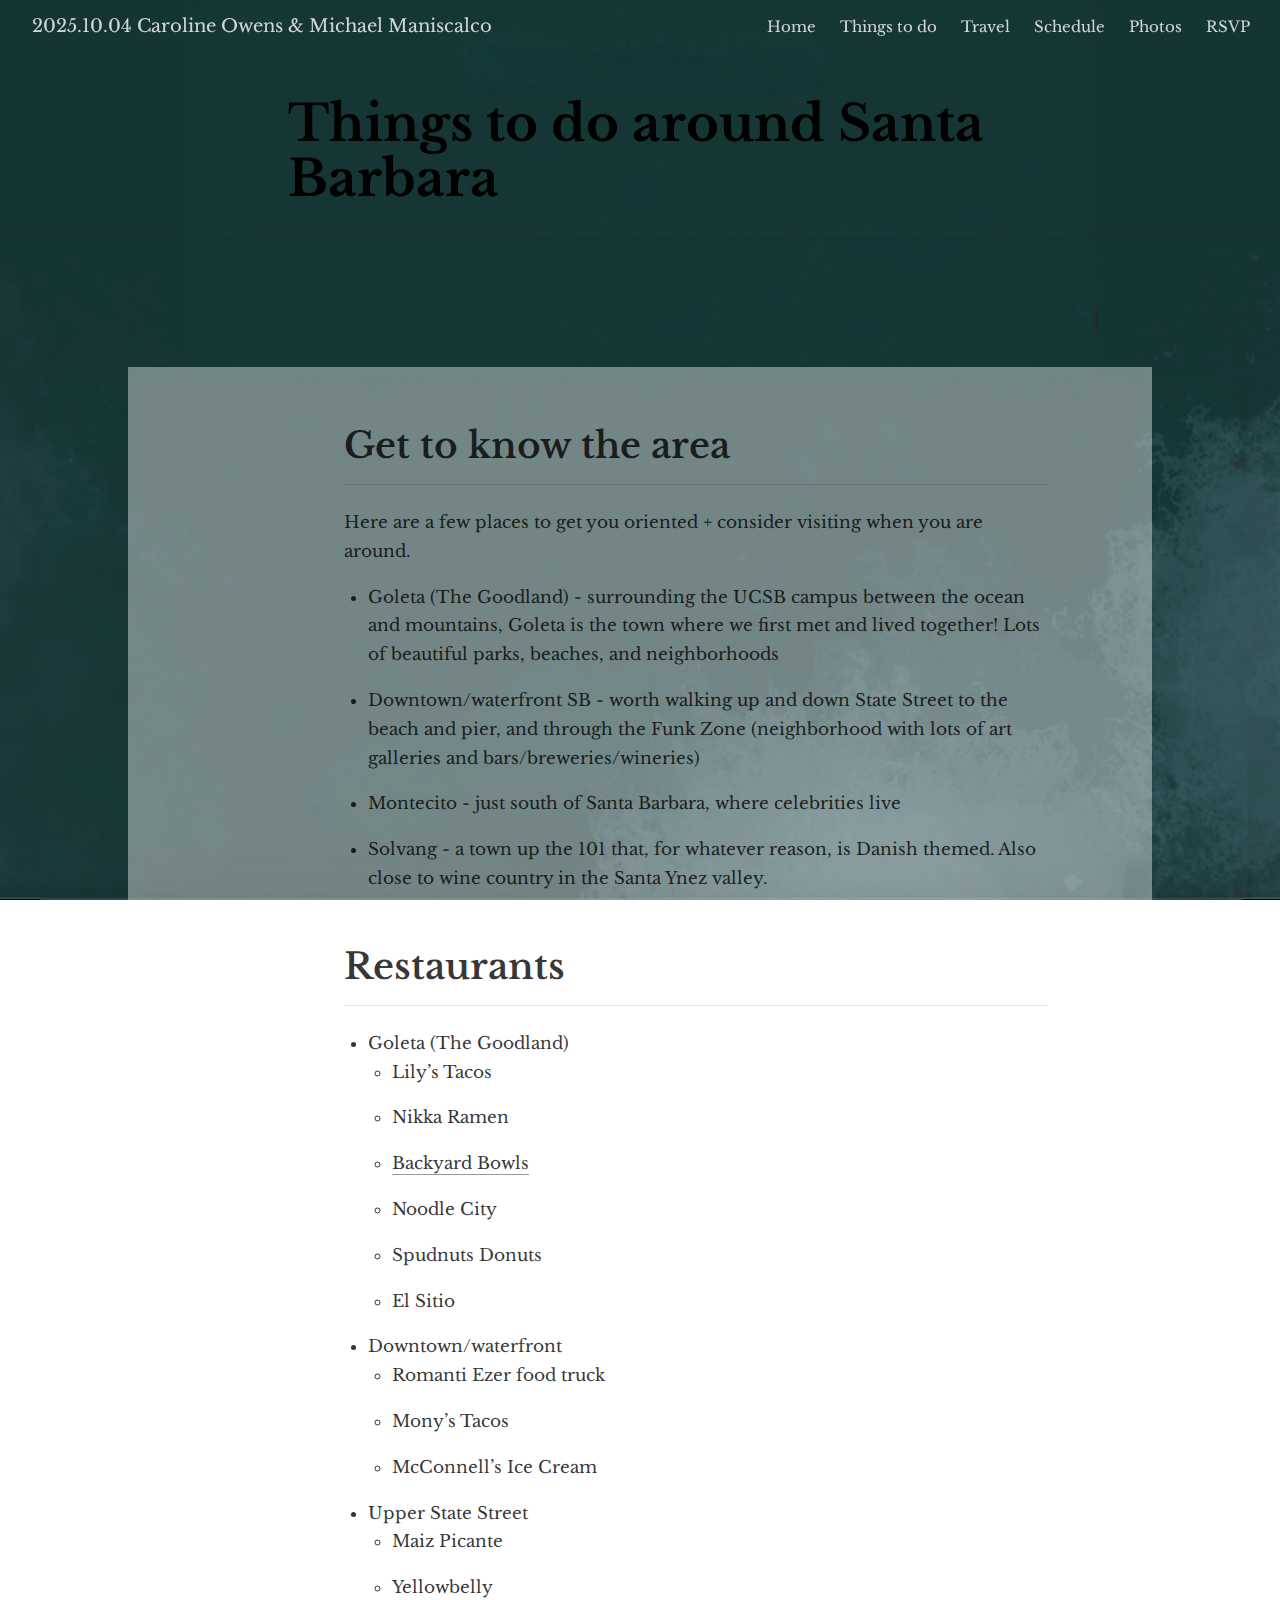
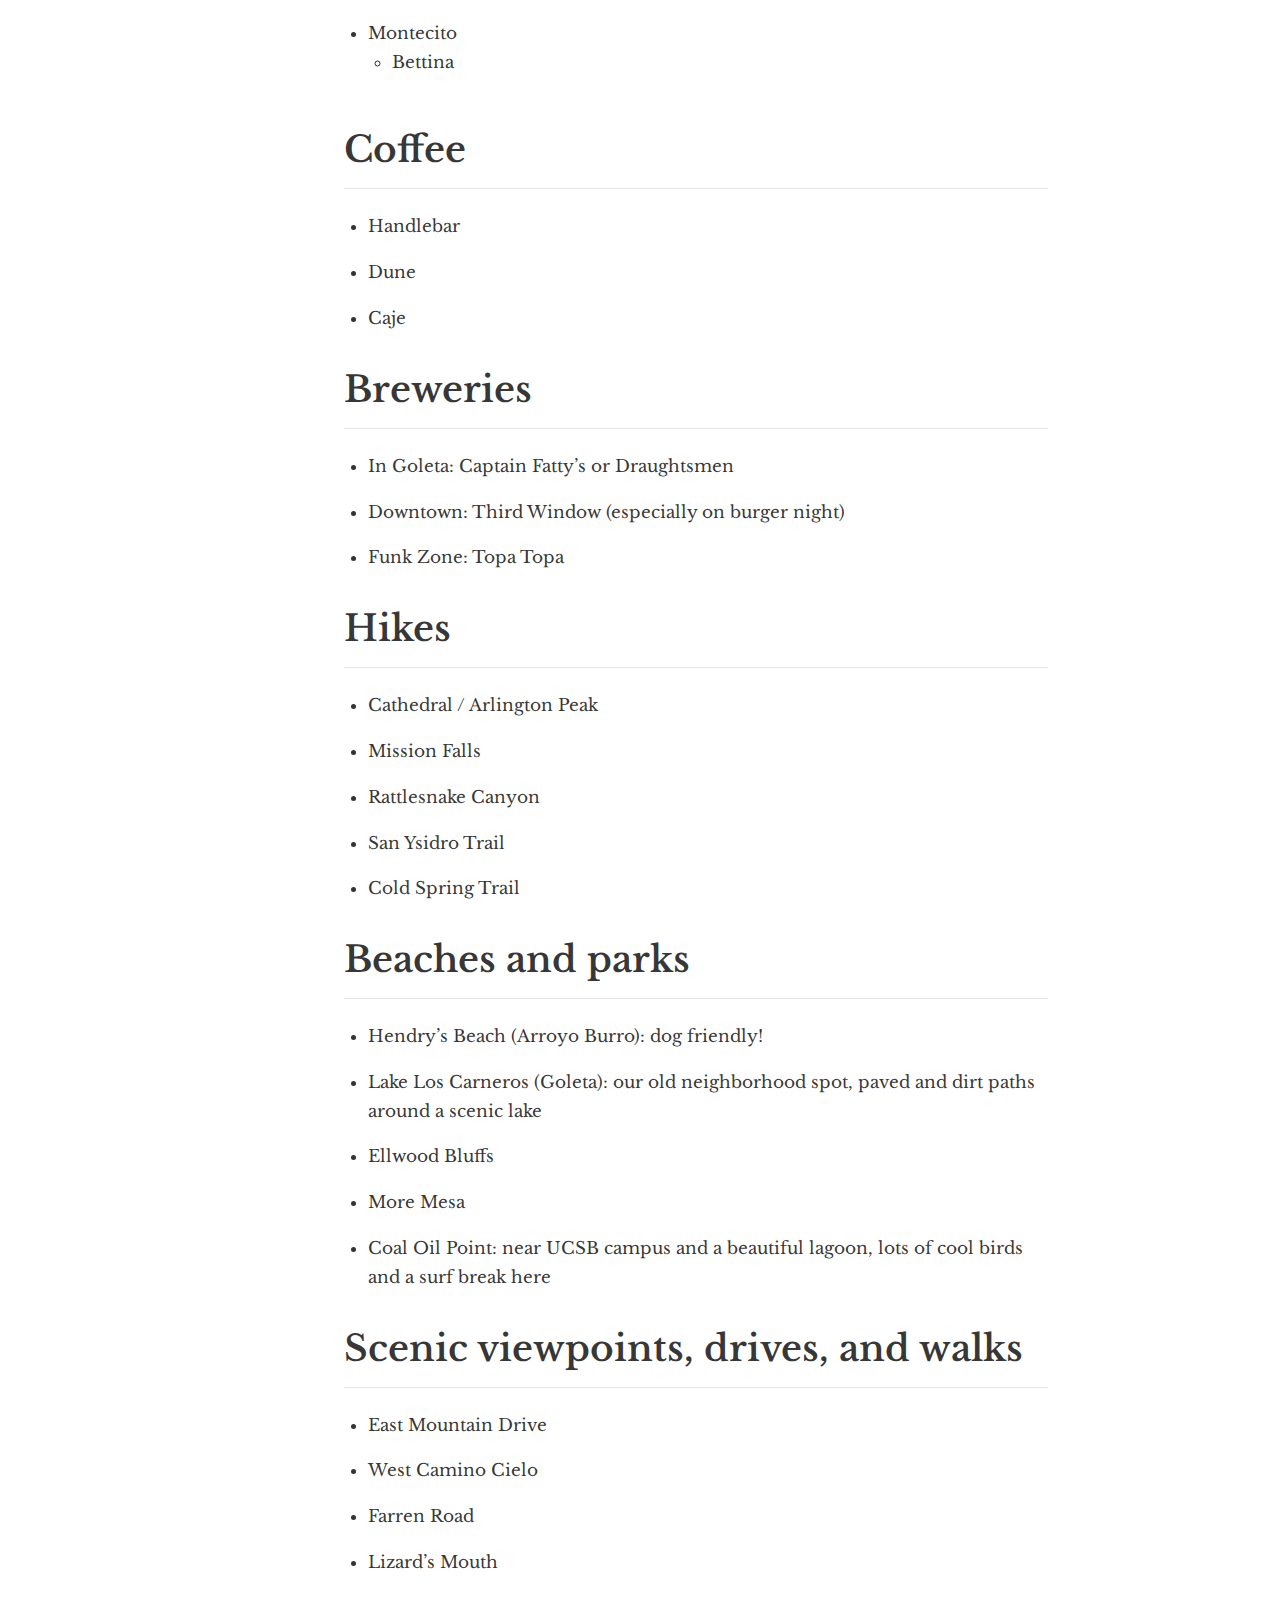
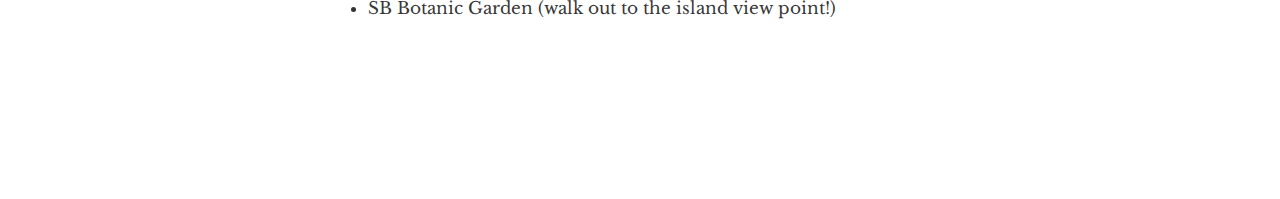
<file: docs/Things_to_do.html>
<!DOCTYPE html>

<html xmlns="http://www.w3.org/1999/xhtml" lang="" xml:lang="">

<head>
  <meta charset="utf-8"/>
  <meta name="viewport" content="width=device-width, initial-scale=1"/>
  <meta http-equiv="X-UA-Compatible" content="IE=Edge,chrome=1"/>
  <meta name="generator" content="distill" />

  <style type="text/css">
  /* Hide doc at startup (prevent jankiness while JS renders/transforms) */
  body {
    visibility: hidden;
  }
  </style>

 <!--radix_placeholder_import_source-->
 <!--/radix_placeholder_import_source-->

<style type="text/css">code{white-space: pre;}</style>
<style type="text/css" data-origin="pandoc">
pre > code.sourceCode { white-space: pre; position: relative; }
pre > code.sourceCode > span { display: inline-block; line-height: 1.25; }
pre > code.sourceCode > span:empty { height: 1.2em; }
.sourceCode { overflow: visible; }
code.sourceCode > span { color: inherit; text-decoration: inherit; }
div.sourceCode { margin: 1em 0; }
pre.sourceCode { margin: 0; }
@media screen {
div.sourceCode { overflow: auto; }
}
@media print {
pre > code.sourceCode { white-space: pre-wrap; }
pre > code.sourceCode > span { text-indent: -5em; padding-left: 5em; }
}
pre.numberSource code
  { counter-reset: source-line 0; }
pre.numberSource code > span
  { position: relative; left: -4em; counter-increment: source-line; }
pre.numberSource code > span > a:first-child::before
  { content: counter(source-line);
    position: relative; left: -1em; text-align: right; vertical-align: baseline;
    border: none; display: inline-block;
    -webkit-touch-callout: none; -webkit-user-select: none;
    -khtml-user-select: none; -moz-user-select: none;
    -ms-user-select: none; user-select: none;
    padding: 0 4px; width: 4em;
    color: #aaaaaa;
  }
pre.numberSource { margin-left: 3em; border-left: 1px solid #aaaaaa;  padding-left: 4px; }
div.sourceCode
  { color: #00769e; background-color: #f1f3f5; }
@media screen {
pre > code.sourceCode > span > a:first-child::before { text-decoration: underline; }
}
code span { color: #00769e; } /* Normal */
code span.al { color: #ad0000; } /* Alert */
code span.an { color: #5e5e5e; } /* Annotation */
code span.at { color: #657422; } /* Attribute */
code span.bn { color: #ad0000; } /* BaseN */
code span.bu { } /* BuiltIn */
code span.cf { color: #00769e; } /* ControlFlow */
code span.ch { color: #20794d; } /* Char */
code span.cn { color: #8f5902; } /* Constant */
code span.co { color: #5e5e5e; } /* Comment */
code span.cv { color: #5e5e5e; font-style: italic; } /* CommentVar */
code span.do { color: #5e5e5e; font-style: italic; } /* Documentation */
code span.dt { color: #ad0000; } /* DataType */
code span.dv { color: #ad0000; } /* DecVal */
code span.er { color: #ad0000; } /* Error */
code span.ex { } /* Extension */
code span.fl { color: #ad0000; } /* Float */
code span.fu { color: #4758ab; } /* Function */
code span.im { } /* Import */
code span.in { color: #5e5e5e; } /* Information */
code span.kw { color: #00769e; } /* Keyword */
code span.op { color: #5e5e5e; } /* Operator */
code span.ot { color: #00769e; } /* Other */
code span.pp { color: #ad0000; } /* Preprocessor */
code span.sc { color: #5e5e5e; } /* SpecialChar */
code span.ss { color: #20794d; } /* SpecialString */
code span.st { color: #20794d; } /* String */
code span.va { color: #111111; } /* Variable */
code span.vs { color: #20794d; } /* VerbatimString */
code span.wa { color: #5e5e5e; font-style: italic; } /* Warning */
</style>


  <!--radix_placeholder_meta_tags-->
  <title>2025.10.04 Caroline Owens &amp; Michael Maniscalco: Things to do around Santa Barbara</title>




  <!--  https://developers.facebook.com/docs/sharing/webmasters#markup -->
  <meta property="og:title" content="2025.10.04 Caroline Owens &amp; Michael Maniscalco: Things to do around Santa Barbara"/>
  <meta property="og:type" content="article"/>
  <meta property="og:locale" content="en_US"/>
  <meta property="og:site_name" content="2025.10.04 Caroline Owens &amp; Michael Maniscalco"/>

  <!--  https://dev.twitter.com/cards/types/summary -->
  <meta property="twitter:card" content="summary"/>
  <meta property="twitter:title" content="2025.10.04 Caroline Owens &amp; Michael Maniscalco: Things to do around Santa Barbara"/>

  <!--/radix_placeholder_meta_tags-->
  <!--radix_placeholder_rmarkdown_metadata-->

  <script type="text/json" id="radix-rmarkdown-metadata">
  {"type":"list","attributes":{"names":{"type":"character","attributes":{},"value":["title","description"]}},"value":[{"type":"character","attributes":{},"value":["Things to do around Santa Barbara"]},{"type":"NULL"}]}
  </script>
  <!--/radix_placeholder_rmarkdown_metadata-->
  <!--radix_placeholder_navigation_in_header-->
  <meta name="distill:offset" content=""/>

  <script type="application/javascript">

    window.headroom_prevent_pin = false;

    window.document.addEventListener("DOMContentLoaded", function (event) {

      // initialize headroom for banner
      var header = $('header').get(0);
      var headerHeight = header.offsetHeight;
      var headroom = new Headroom(header, {
        tolerance: 5,
        onPin : function() {
          if (window.headroom_prevent_pin) {
            window.headroom_prevent_pin = false;
            headroom.unpin();
          }
        }
      });
      headroom.init();
      if(window.location.hash)
        headroom.unpin();
      $(header).addClass('headroom--transition');

      // offset scroll location for banner on hash change
      // (see: https://github.com/WickyNilliams/headroom.js/issues/38)
      window.addEventListener("hashchange", function(event) {
        window.scrollTo(0, window.pageYOffset - (headerHeight + 25));
      });

      // responsive menu
      $('.distill-site-header').each(function(i, val) {
        var topnav = $(this);
        var toggle = topnav.find('.nav-toggle');
        toggle.on('click', function() {
          topnav.toggleClass('responsive');
        });
      });

      // nav dropdowns
      $('.nav-dropbtn').click(function(e) {
        $(this).next('.nav-dropdown-content').toggleClass('nav-dropdown-active');
        $(this).parent().siblings('.nav-dropdown')
           .children('.nav-dropdown-content').removeClass('nav-dropdown-active');
      });
      $("body").click(function(e){
        $('.nav-dropdown-content').removeClass('nav-dropdown-active');
      });
      $(".nav-dropdown").click(function(e){
        e.stopPropagation();
      });
    });
  </script>

  <style type="text/css">

  /* Theme (user-documented overrideables for nav appearance) */

  .distill-site-nav {
    color: rgba(255, 255, 255, 0.8);
    background-color: #0F2E3D;
    font-size: 15px;
    font-weight: 300;
  }

  .distill-site-nav a {
    color: inherit;
    text-decoration: none;
  }

  .distill-site-nav a:hover {
    color: white;
  }

  @media print {
    .distill-site-nav {
      display: none;
    }
  }

  .distill-site-header {

  }

  .distill-site-footer {

  }


  /* Site Header */

  .distill-site-header {
    width: 100%;
    box-sizing: border-box;
    z-index: 3;
  }

  .distill-site-header .nav-left {
    display: inline-block;
    margin-left: 8px;
  }

  @media screen and (max-width: 768px) {
    .distill-site-header .nav-left {
      margin-left: 0;
    }
  }


  .distill-site-header .nav-right {
    float: right;
    margin-right: 8px;
  }

  .distill-site-header a,
  .distill-site-header .title {
    display: inline-block;
    text-align: center;
    padding: 14px 10px 14px 10px;
  }

  .distill-site-header .title {
    font-size: 18px;
    min-width: 150px;
  }

  .distill-site-header .logo {
    padding: 0;
  }

  .distill-site-header .logo img {
    display: none;
    max-height: 20px;
    width: auto;
    margin-bottom: -4px;
  }

  .distill-site-header .nav-image img {
    max-height: 18px;
    width: auto;
    display: inline-block;
    margin-bottom: -3px;
  }



  @media screen and (min-width: 1000px) {
    .distill-site-header .logo img {
      display: inline-block;
    }
    .distill-site-header .nav-left {
      margin-left: 20px;
    }
    .distill-site-header .nav-right {
      margin-right: 20px;
    }
    .distill-site-header .title {
      padding-left: 12px;
    }
  }


  .distill-site-header .nav-toggle {
    display: none;
  }

  .nav-dropdown {
    display: inline-block;
    position: relative;
  }

  .nav-dropdown .nav-dropbtn {
    border: none;
    outline: none;
    color: rgba(255, 255, 255, 0.8);
    padding: 16px 10px;
    background-color: transparent;
    font-family: inherit;
    font-size: inherit;
    font-weight: inherit;
    margin: 0;
    margin-top: 1px;
    z-index: 2;
  }

  .nav-dropdown-content {
    display: none;
    position: absolute;
    background-color: white;
    min-width: 200px;
    border: 1px solid rgba(0,0,0,0.15);
    border-radius: 4px;
    box-shadow: 0px 8px 16px 0px rgba(0,0,0,0.1);
    z-index: 1;
    margin-top: 2px;
    white-space: nowrap;
    padding-top: 4px;
    padding-bottom: 4px;
  }

  .nav-dropdown-content hr {
    margin-top: 4px;
    margin-bottom: 4px;
    border: none;
    border-bottom: 1px solid rgba(0, 0, 0, 0.1);
  }

  .nav-dropdown-active {
    display: block;
  }

  .nav-dropdown-content a, .nav-dropdown-content .nav-dropdown-header {
    color: black;
    padding: 6px 24px;
    text-decoration: none;
    display: block;
    text-align: left;
  }

  .nav-dropdown-content .nav-dropdown-header {
    display: block;
    padding: 5px 24px;
    padding-bottom: 0;
    text-transform: uppercase;
    font-size: 14px;
    color: #999999;
    white-space: nowrap;
  }

  .nav-dropdown:hover .nav-dropbtn {
    color: white;
  }

  .nav-dropdown-content a:hover {
    background-color: #ddd;
    color: black;
  }

  .nav-right .nav-dropdown-content {
    margin-left: -45%;
    right: 0;
  }

  @media screen and (max-width: 768px) {
    .distill-site-header a, .distill-site-header .nav-dropdown  {display: none;}
    .distill-site-header a.nav-toggle {
      float: right;
      display: block;
    }
    .distill-site-header .title {
      margin-left: 0;
    }
    .distill-site-header .nav-right {
      margin-right: 0;
    }
    .distill-site-header {
      overflow: hidden;
    }
    .nav-right .nav-dropdown-content {
      margin-left: 0;
    }
  }


  @media screen and (max-width: 768px) {
    .distill-site-header.responsive {position: relative; min-height: 500px; }
    .distill-site-header.responsive a.nav-toggle {
      position: absolute;
      right: 0;
      top: 0;
    }
    .distill-site-header.responsive a,
    .distill-site-header.responsive .nav-dropdown {
      display: block;
      text-align: left;
    }
    .distill-site-header.responsive .nav-left,
    .distill-site-header.responsive .nav-right {
      width: 100%;
    }
    .distill-site-header.responsive .nav-dropdown {float: none;}
    .distill-site-header.responsive .nav-dropdown-content {position: relative;}
    .distill-site-header.responsive .nav-dropdown .nav-dropbtn {
      display: block;
      width: 100%;
      text-align: left;
    }
  }

  /* Site Footer */

  .distill-site-footer {
    width: 100%;
    overflow: hidden;
    box-sizing: border-box;
    z-index: 3;
    margin-top: 30px;
    padding-top: 30px;
    padding-bottom: 30px;
    text-align: center;
  }

  /* Headroom */

  d-title {
    padding-top: 6rem;
  }

  @media print {
    d-title {
      padding-top: 4rem;
    }
  }

  .headroom {
    z-index: 1000;
    position: fixed;
    top: 0;
    left: 0;
    right: 0;
  }

  .headroom--transition {
    transition: all .4s ease-in-out;
  }

  .headroom--unpinned {
    top: -100px;
  }

  .headroom--pinned {
    top: 0;
  }

  /* adjust viewport for navbar height */
  /* helps vertically center bootstrap (non-distill) content */
  .min-vh-100 {
    min-height: calc(100vh - 100px) !important;
  }

  </style>

  <script src="site_libs/jquery-3.6.0/jquery-3.6.0.min.js"></script>
  <link href="site_libs/font-awesome-6.4.2/css/all.min.css" rel="stylesheet"/>
  <link href="site_libs/font-awesome-6.4.2/css/v4-shims.min.css" rel="stylesheet"/>
  <script src="site_libs/headroom-0.9.4/headroom.min.js"></script>
  <script src="site_libs/autocomplete-0.37.1/autocomplete.min.js"></script>
  <script src="site_libs/fuse-6.4.1/fuse.min.js"></script>

  <script type="application/javascript">

  function getMeta(metaName) {
    var metas = document.getElementsByTagName('meta');
    for (let i = 0; i < metas.length; i++) {
      if (metas[i].getAttribute('name') === metaName) {
        return metas[i].getAttribute('content');
      }
    }
    return '';
  }

  function offsetURL(url) {
    var offset = getMeta('distill:offset');
    return offset ? offset + '/' + url : url;
  }

  function createFuseIndex() {

    // create fuse index
    var options = {
      keys: [
        { name: 'title', weight: 20 },
        { name: 'categories', weight: 15 },
        { name: 'description', weight: 10 },
        { name: 'contents', weight: 5 },
      ],
      ignoreLocation: true,
      threshold: 0
    };
    var fuse = new window.Fuse([], options);

    // fetch the main search.json
    return fetch(offsetURL('search.json'))
      .then(function(response) {
        if (response.status == 200) {
          return response.json().then(function(json) {
            // index main articles
            json.articles.forEach(function(article) {
              fuse.add(article);
            });
            // download collections and index their articles
            return Promise.all(json.collections.map(function(collection) {
              return fetch(offsetURL(collection)).then(function(response) {
                if (response.status === 200) {
                  return response.json().then(function(articles) {
                    articles.forEach(function(article) {
                      fuse.add(article);
                    });
                  })
                } else {
                  return Promise.reject(
                    new Error('Unexpected status from search index request: ' +
                              response.status)
                  );
                }
              });
            })).then(function() {
              return fuse;
            });
          });

        } else {
          return Promise.reject(
            new Error('Unexpected status from search index request: ' +
                        response.status)
          );
        }
      });
  }

  window.document.addEventListener("DOMContentLoaded", function (event) {

    // get search element (bail if we don't have one)
    var searchEl = window.document.getElementById('distill-search');
    if (!searchEl)
      return;

    createFuseIndex()
      .then(function(fuse) {

        // make search box visible
        searchEl.classList.remove('hidden');

        // initialize autocomplete
        var options = {
          autoselect: true,
          hint: false,
          minLength: 2,
        };
        window.autocomplete(searchEl, options, [{
          source: function(query, callback) {
            const searchOptions = {
              isCaseSensitive: false,
              shouldSort: true,
              minMatchCharLength: 2,
              limit: 10,
            };
            var results = fuse.search(query, searchOptions);
            callback(results
              .map(function(result) { return result.item; })
            );
          },
          templates: {
            suggestion: function(suggestion) {
              var img = suggestion.preview && Object.keys(suggestion.preview).length > 0
                ? `<img src="${offsetURL(suggestion.preview)}"</img>`
                : '';
              var html = `
                <div class="search-item">
                  <h3>${suggestion.title}</h3>
                  <div class="search-item-description">
                    ${suggestion.description || ''}
                  </div>
                  <div class="search-item-preview">
                    ${img}
                  </div>
                </div>
              `;
              return html;
            }
          }
        }]).on('autocomplete:selected', function(event, suggestion) {
          window.location.href = offsetURL(suggestion.path);
        });
        // remove inline display style on autocompleter (we want to
        // manage responsive display via css)
        $('.algolia-autocomplete').css("display", "");
      })
      .catch(function(error) {
        console.log(error);
      });

  });

  </script>

  <style type="text/css">

  .nav-search {
    font-size: x-small;
  }

  /* Algolioa Autocomplete */

  .algolia-autocomplete {
    display: inline-block;
    margin-left: 10px;
    vertical-align: sub;
    background-color: white;
    color: black;
    padding: 6px;
    padding-top: 8px;
    padding-bottom: 0;
    border-radius: 6px;
    border: 1px #0F2E3D solid;
    width: 180px;
  }


  @media screen and (max-width: 768px) {
    .distill-site-nav .algolia-autocomplete {
      display: none;
      visibility: hidden;
    }
    .distill-site-nav.responsive .algolia-autocomplete {
      display: inline-block;
      visibility: visible;
    }
    .distill-site-nav.responsive .algolia-autocomplete .aa-dropdown-menu {
      margin-left: 0;
      width: 400px;
      max-height: 400px;
    }
  }

  .algolia-autocomplete .aa-input, .algolia-autocomplete .aa-hint {
    width: 90%;
    outline: none;
    border: none;
  }

  .algolia-autocomplete .aa-hint {
    color: #999;
  }
  .algolia-autocomplete .aa-dropdown-menu {
    width: 550px;
    max-height: 70vh;
    overflow-x: visible;
    overflow-y: scroll;
    padding: 5px;
    margin-top: 3px;
    margin-left: -150px;
    background-color: #fff;
    border-radius: 5px;
    border: 1px solid #999;
    border-top: none;
  }

  .algolia-autocomplete .aa-dropdown-menu .aa-suggestion {
    cursor: pointer;
    padding: 5px 4px;
    border-bottom: 1px solid #eee;
  }

  .algolia-autocomplete .aa-dropdown-menu .aa-suggestion:last-of-type {
    border-bottom: none;
    margin-bottom: 2px;
  }

  .algolia-autocomplete .aa-dropdown-menu .aa-suggestion .search-item {
    overflow: hidden;
    font-size: 0.8em;
    line-height: 1.4em;
  }

  .algolia-autocomplete .aa-dropdown-menu .aa-suggestion .search-item h3 {
    font-size: 1rem;
    margin-block-start: 0;
    margin-block-end: 5px;
  }

  .algolia-autocomplete .aa-dropdown-menu .aa-suggestion .search-item-description {
    display: inline-block;
    overflow: hidden;
    height: 2.8em;
    width: 80%;
    margin-right: 4%;
  }

  .algolia-autocomplete .aa-dropdown-menu .aa-suggestion .search-item-preview {
    display: inline-block;
    width: 15%;
  }

  .algolia-autocomplete .aa-dropdown-menu .aa-suggestion .search-item-preview img {
    height: 3em;
    width: auto;
    display: none;
  }

  .algolia-autocomplete .aa-dropdown-menu .aa-suggestion .search-item-preview img[src] {
    display: initial;
  }

  .algolia-autocomplete .aa-dropdown-menu .aa-suggestion.aa-cursor {
    background-color: #eee;
  }
  .algolia-autocomplete .aa-dropdown-menu .aa-suggestion em {
    font-weight: bold;
    font-style: normal;
  }

  </style>


  <!--/radix_placeholder_navigation_in_header-->
  <!--radix_placeholder_distill-->

  <style type="text/css">

  body {
    background-color: white;
  }

  .pandoc-table {
    width: 100%;
  }

  .pandoc-table>caption {
    margin-bottom: 10px;
  }

  .pandoc-table th:not([align]) {
    text-align: left;
  }

  .pagedtable-footer {
    font-size: 15px;
  }

  d-byline .byline {
    grid-template-columns: 2fr 2fr;
  }

  d-byline .byline h3 {
    margin-block-start: 1.5em;
  }

  d-byline .byline .authors-affiliations h3 {
    margin-block-start: 0.5em;
  }

  .authors-affiliations .orcid-id {
    width: 16px;
    height:16px;
    margin-left: 4px;
    margin-right: 4px;
    vertical-align: middle;
    padding-bottom: 2px;
  }

  d-title .dt-tags {
    margin-top: 1em;
    grid-column: text;
  }

  .dt-tags .dt-tag {
    text-decoration: none;
    display: inline-block;
    color: rgba(0,0,0,0.6);
    padding: 0em 0.4em;
    margin-right: 0.5em;
    margin-bottom: 0.4em;
    font-size: 70%;
    border: 1px solid rgba(0,0,0,0.2);
    border-radius: 3px;
    text-transform: uppercase;
    font-weight: 500;
  }

  d-article table.gt_table td,
  d-article table.gt_table th {
    border-bottom: none;
    font-size: 100%;
  }

  .html-widget {
    margin-bottom: 2.0em;
  }

  .l-screen-inset {
    padding-right: 16px;
  }

  .l-screen .caption {
    margin-left: 10px;
  }

  .shaded {
    background: rgb(247, 247, 247);
    padding-top: 20px;
    padding-bottom: 20px;
    border-top: 1px solid rgba(0, 0, 0, 0.1);
    border-bottom: 1px solid rgba(0, 0, 0, 0.1);
  }

  .shaded .html-widget {
    margin-bottom: 0;
    border: 1px solid rgba(0, 0, 0, 0.1);
  }

  .shaded .shaded-content {
    background: white;
  }

  .text-output {
    margin-top: 0;
    line-height: 1.5em;
  }

  .hidden {
    display: none !important;
  }

  hr.section-separator {
    border: none;
    border-top: 1px solid rgba(0, 0, 0, 0.1);
    margin: 0px;
  }


  d-byline {
    border-top: none;
  }

  d-article {
    padding-top: 2.5rem;
    padding-bottom: 30px;
    border-top: none;
  }

  d-appendix {
    padding-top: 30px;
  }

  d-article>p>img {
    width: 100%;
  }

  d-article h2 {
    margin: 1rem 0 1.5rem 0;
  }

  d-article h3 {
    margin-top: 1.5rem;
  }

  d-article iframe {
    border: 1px solid rgba(0, 0, 0, 0.1);
    margin-bottom: 2.0em;
    width: 100%;
  }

  /* Tweak code blocks */

  d-article div.sourceCode code,
  d-article pre code {
    font-family: Consolas, Monaco, 'Andale Mono', 'Ubuntu Mono', monospace;
  }

  d-article pre,
  d-article div.sourceCode,
  d-article div.sourceCode pre {
    overflow: auto;
  }

  d-article div.sourceCode {
    background-color: white;
  }

  d-article div.sourceCode pre {
    padding-left: 10px;
    font-size: 12px;
    border-left: 2px solid rgba(0,0,0,0.1);
  }

  d-article pre {
    font-size: 12px;
    color: black;
    background: none;
    margin-top: 0;
    text-align: left;
    white-space: pre;
    word-spacing: normal;
    word-break: normal;
    word-wrap: normal;
    line-height: 1.5;

    -moz-tab-size: 4;
    -o-tab-size: 4;
    tab-size: 4;

    -webkit-hyphens: none;
    -moz-hyphens: none;
    -ms-hyphens: none;
    hyphens: none;
  }

  d-article pre a {
    border-bottom: none;
  }

  d-article pre a:hover {
    border-bottom: none;
    text-decoration: underline;
  }

  d-article details {
    grid-column: text;
    margin-bottom: 0.8em;
  }

  @media(min-width: 768px) {

  d-article pre,
  d-article div.sourceCode,
  d-article div.sourceCode pre {
    overflow: visible !important;
  }

  d-article div.sourceCode pre {
    padding-left: 18px;
    font-size: 14px;
  }

  /* tweak for Pandoc numbered line within distill */
  d-article pre.numberSource code > span {
      left: -2em;
  }

  d-article pre {
    font-size: 14px;
  }

  }

  figure img.external {
    background: white;
    border: 1px solid rgba(0, 0, 0, 0.1);
    box-shadow: 0 1px 8px rgba(0, 0, 0, 0.1);
    padding: 18px;
    box-sizing: border-box;
  }

  /* CSS for d-contents */

  .d-contents {
    grid-column: text;
    color: rgba(0,0,0,0.8);
    font-size: 0.9em;
    padding-bottom: 1em;
    margin-bottom: 1em;
    padding-bottom: 0.5em;
    margin-bottom: 1em;
    padding-left: 0.25em;
    justify-self: start;
  }

  @media(min-width: 1000px) {
    .d-contents.d-contents-float {
      height: 0;
      grid-column-start: 1;
      grid-column-end: 4;
      justify-self: center;
      padding-right: 3em;
      padding-left: 2em;
    }
  }

  .d-contents nav h3 {
    font-size: 18px;
    margin-top: 0;
    margin-bottom: 1em;
  }

  .d-contents li {
    list-style-type: none
  }

  .d-contents nav > ul {
    padding-left: 0;
  }

  .d-contents ul {
    padding-left: 1em
  }

  .d-contents nav ul li {
    margin-top: 0.6em;
    margin-bottom: 0.2em;
  }

  .d-contents nav a {
    font-size: 13px;
    border-bottom: none;
    text-decoration: none
    color: rgba(0, 0, 0, 0.8);
  }

  .d-contents nav a:hover {
    text-decoration: underline solid rgba(0, 0, 0, 0.6)
  }

  .d-contents nav > ul > li > a {
    font-weight: 600;
  }

  .d-contents nav > ul > li > ul {
    font-weight: inherit;
  }

  .d-contents nav > ul > li > ul > li {
    margin-top: 0.2em;
  }


  .d-contents nav ul {
    margin-top: 0;
    margin-bottom: 0.25em;
  }

  .d-article-with-toc h2:nth-child(2) {
    margin-top: 0;
  }


  /* Figure */

  .figure {
    position: relative;
    margin-bottom: 2.5em;
    margin-top: 1.5em;
  }

  .figure .caption {
    color: rgba(0, 0, 0, 0.6);
    font-size: 12px;
    line-height: 1.5em;
  }

  .figure img.external {
    background: white;
    border: 1px solid rgba(0, 0, 0, 0.1);
    box-shadow: 0 1px 8px rgba(0, 0, 0, 0.1);
    padding: 18px;
    box-sizing: border-box;
  }

  .figure .caption a {
    color: rgba(0, 0, 0, 0.6);
  }

  .figure .caption b,
  .figure .caption strong, {
    font-weight: 600;
    color: rgba(0, 0, 0, 1.0);
  }

  /* Citations */

  d-article .citation {
    color: inherit;
    cursor: inherit;
  }

  div.hanging-indent{
    margin-left: 1em; text-indent: -1em;
  }

  /* Citation hover box */

  .tippy-box[data-theme~=light-border] {
    background-color: rgba(250, 250, 250, 0.95);
  }

  .tippy-content > p {
    margin-bottom: 0;
    padding: 2px;
  }


  /* Tweak 1000px media break to show more text */

  @media(min-width: 1000px) {
    .base-grid,
    distill-header,
    d-title,
    d-abstract,
    d-article,
    d-appendix,
    distill-appendix,
    d-byline,
    d-footnote-list,
    d-citation-list,
    distill-footer {
      grid-template-columns: [screen-start] 1fr [page-start kicker-start] 80px [middle-start] 50px [text-start kicker-end] 65px 65px 65px 65px 65px 65px 65px 65px [text-end gutter-start] 65px [middle-end] 65px [page-end gutter-end] 1fr [screen-end];
      grid-column-gap: 16px;
    }

    .grid {
      grid-column-gap: 16px;
    }

    d-article {
      font-size: 1.06rem;
      line-height: 1.7em;
    }
    figure .caption, .figure .caption, figure figcaption {
      font-size: 13px;
    }
  }

  @media(min-width: 1180px) {
    .base-grid,
    distill-header,
    d-title,
    d-abstract,
    d-article,
    d-appendix,
    distill-appendix,
    d-byline,
    d-footnote-list,
    d-citation-list,
    distill-footer {
      grid-template-columns: [screen-start] 1fr [page-start kicker-start] 60px [middle-start] 60px [text-start kicker-end] 60px 60px 60px 60px 60px 60px 60px 60px [text-end gutter-start] 60px [middle-end] 60px [page-end gutter-end] 1fr [screen-end];
      grid-column-gap: 32px;
    }

    .grid {
      grid-column-gap: 32px;
    }
  }


  /* Get the citation styles for the appendix (not auto-injected on render since
     we do our own rendering of the citation appendix) */

  d-appendix .citation-appendix,
  .d-appendix .citation-appendix {
    font-size: 11px;
    line-height: 15px;
    border-left: 1px solid rgba(0, 0, 0, 0.1);
    padding-left: 18px;
    border: 1px solid rgba(0,0,0,0.1);
    background: rgba(0, 0, 0, 0.02);
    padding: 10px 18px;
    border-radius: 3px;
    color: rgba(150, 150, 150, 1);
    overflow: hidden;
    margin-top: -12px;
    white-space: pre-wrap;
    word-wrap: break-word;
  }

  /* Include appendix styles here so they can be overridden */

  d-appendix {
    contain: layout style;
    font-size: 0.8em;
    line-height: 1.7em;
    margin-top: 60px;
    margin-bottom: 0;
    border-top: 1px solid rgba(0, 0, 0, 0.1);
    color: rgba(0,0,0,0.5);
    padding-top: 60px;
    padding-bottom: 48px;
  }

  d-appendix h3 {
    grid-column: page-start / text-start;
    font-size: 15px;
    font-weight: 500;
    margin-top: 1em;
    margin-bottom: 0;
    color: rgba(0,0,0,0.65);
  }

  d-appendix h3 + * {
    margin-top: 1em;
  }

  d-appendix ol {
    padding: 0 0 0 15px;
  }

  @media (min-width: 768px) {
    d-appendix ol {
      padding: 0 0 0 30px;
      margin-left: -30px;
    }
  }

  d-appendix li {
    margin-bottom: 1em;
  }

  d-appendix a {
    color: rgba(0, 0, 0, 0.6);
  }

  d-appendix > * {
    grid-column: text;
  }

  d-appendix > d-footnote-list,
  d-appendix > d-citation-list,
  d-appendix > distill-appendix {
    grid-column: screen;
  }

  /* Include footnote styles here so they can be overridden */

  d-footnote-list {
    contain: layout style;
  }

  d-footnote-list > * {
    grid-column: text;
  }

  d-footnote-list a.footnote-backlink {
    color: rgba(0,0,0,0.3);
    padding-left: 0.5em;
  }



  /* Anchor.js */

  .anchorjs-link {
    /*transition: all .25s linear; */
    text-decoration: none;
    border-bottom: none;
  }
  *:hover > .anchorjs-link {
    margin-left: -1.125em !important;
    text-decoration: none;
    border-bottom: none;
  }

  /* Social footer */

  .social_footer {
    margin-top: 30px;
    margin-bottom: 0;
    color: rgba(0,0,0,0.67);
  }

  .disqus-comments {
    margin-right: 30px;
  }

  .disqus-comment-count {
    border-bottom: 1px solid rgba(0, 0, 0, 0.4);
    cursor: pointer;
  }

  #disqus_thread {
    margin-top: 30px;
  }

  .article-sharing a {
    border-bottom: none;
    margin-right: 8px;
  }

  .article-sharing a:hover {
    border-bottom: none;
  }

  .sidebar-section.subscribe {
    font-size: 12px;
    line-height: 1.6em;
  }

  .subscribe p {
    margin-bottom: 0.5em;
  }


  .article-footer .subscribe {
    font-size: 15px;
    margin-top: 45px;
  }


  .sidebar-section.custom {
    font-size: 12px;
    line-height: 1.6em;
  }

  .custom p {
    margin-bottom: 0.5em;
  }

  /* Styles for listing layout (hide title) */
  .layout-listing d-title, .layout-listing .d-title {
    display: none;
  }

  /* Styles for posts lists (not auto-injected) */


  .posts-with-sidebar {
    padding-left: 45px;
    padding-right: 45px;
  }

  .posts-list .description h2,
  .posts-list .description p {
    font-family: -apple-system, BlinkMacSystemFont, "Segoe UI", Roboto, Oxygen, Ubuntu, Cantarell, "Fira Sans", "Droid Sans", "Helvetica Neue", Arial, sans-serif;
  }

  .posts-list .description h2 {
    font-weight: 700;
    border-bottom: none;
    padding-bottom: 0;
  }

  .posts-list h2.post-tag {
    border-bottom: 1px solid rgba(0, 0, 0, 0.2);
    padding-bottom: 12px;
  }
  .posts-list {
    margin-top: 60px;
    margin-bottom: 24px;
  }

  .posts-list .post-preview {
    text-decoration: none;
    overflow: hidden;
    display: block;
    border-bottom: 1px solid rgba(0, 0, 0, 0.1);
    padding: 24px 0;
  }

  .post-preview-last {
    border-bottom: none !important;
  }

  .posts-list .posts-list-caption {
    grid-column: screen;
    font-weight: 400;
  }

  .posts-list .post-preview h2 {
    margin: 0 0 6px 0;
    line-height: 1.2em;
    font-style: normal;
    font-size: 24px;
  }

  .posts-list .post-preview p {
    margin: 0 0 12px 0;
    line-height: 1.4em;
    font-size: 16px;
  }

  .posts-list .post-preview .thumbnail {
    box-sizing: border-box;
    margin-bottom: 24px;
    position: relative;
    max-width: 500px;
  }
  .posts-list .post-preview img {
    width: 100%;
    display: block;
  }

  .posts-list .metadata {
    font-size: 12px;
    line-height: 1.4em;
    margin-bottom: 18px;
  }

  .posts-list .metadata > * {
    display: inline-block;
  }

  .posts-list .metadata .publishedDate {
    margin-right: 2em;
  }

  .posts-list .metadata .dt-authors {
    display: block;
    margin-top: 0.3em;
    margin-right: 2em;
  }

  .posts-list .dt-tags {
    display: block;
    line-height: 1em;
  }

  .posts-list .dt-tags .dt-tag {
    display: inline-block;
    color: rgba(0,0,0,0.6);
    padding: 0.3em 0.4em;
    margin-right: 0.2em;
    margin-bottom: 0.4em;
    font-size: 60%;
    border: 1px solid rgba(0,0,0,0.2);
    border-radius: 3px;
    text-transform: uppercase;
    font-weight: 500;
  }

  .posts-list img {
    opacity: 1;
  }

  .posts-list img[data-src] {
    opacity: 0;
  }

  .posts-more {
    clear: both;
  }


  .posts-sidebar {
    font-size: 16px;
  }

  .posts-sidebar h3 {
    font-size: 16px;
    margin-top: 0;
    margin-bottom: 0.5em;
    font-weight: 400;
    text-transform: uppercase;
  }

  .sidebar-section {
    margin-bottom: 30px;
  }

  .categories ul {
    list-style-type: none;
    margin: 0;
    padding: 0;
  }

  .categories li {
    color: rgba(0, 0, 0, 0.8);
    margin-bottom: 0;
  }

  .categories li>a {
    border-bottom: none;
  }

  .categories li>a:hover {
    border-bottom: 1px solid rgba(0, 0, 0, 0.4);
  }

  .categories .active {
    font-weight: 600;
  }

  .categories .category-count {
    color: rgba(0, 0, 0, 0.4);
  }


  @media(min-width: 768px) {
    .posts-list .post-preview h2 {
      font-size: 26px;
    }
    .posts-list .post-preview .thumbnail {
      float: right;
      width: 30%;
      margin-bottom: 0;
    }
    .posts-list .post-preview .description {
      float: left;
      width: 45%;
    }
    .posts-list .post-preview .metadata {
      float: left;
      width: 20%;
      margin-top: 8px;
    }
    .posts-list .post-preview p {
      margin: 0 0 12px 0;
      line-height: 1.5em;
      font-size: 16px;
    }
    .posts-with-sidebar .posts-list {
      float: left;
      width: 75%;
    }
    .posts-with-sidebar .posts-sidebar {
      float: right;
      width: 20%;
      margin-top: 60px;
      padding-top: 24px;
      padding-bottom: 24px;
    }
  }


  /* Improve display for browsers without grid (IE/Edge <= 15) */

  .downlevel {
    line-height: 1.6em;
    font-family: -apple-system, BlinkMacSystemFont, "Segoe UI", Roboto, Oxygen, Ubuntu, Cantarell, "Fira Sans", "Droid Sans", "Helvetica Neue", Arial, sans-serif;
    margin: 0;
  }

  .downlevel .d-title {
    padding-top: 6rem;
    padding-bottom: 1.5rem;
  }

  .downlevel .d-title h1 {
    font-size: 50px;
    font-weight: 700;
    line-height: 1.1em;
    margin: 0 0 0.5rem;
  }

  .downlevel .d-title p {
    font-weight: 300;
    font-size: 1.2rem;
    line-height: 1.55em;
    margin-top: 0;
  }

  .downlevel .d-byline {
    padding-top: 0.8em;
    padding-bottom: 0.8em;
    font-size: 0.8rem;
    line-height: 1.8em;
  }

  .downlevel .section-separator {
    border: none;
    border-top: 1px solid rgba(0, 0, 0, 0.1);
  }

  .downlevel .d-article {
    font-size: 1.06rem;
    line-height: 1.7em;
    padding-top: 1rem;
    padding-bottom: 2rem;
  }


  .downlevel .d-appendix {
    padding-left: 0;
    padding-right: 0;
    max-width: none;
    font-size: 0.8em;
    line-height: 1.7em;
    margin-bottom: 0;
    color: rgba(0,0,0,0.5);
    padding-top: 40px;
    padding-bottom: 48px;
  }

  .downlevel .footnotes ol {
    padding-left: 13px;
  }

  .downlevel .base-grid,
  .downlevel .distill-header,
  .downlevel .d-title,
  .downlevel .d-abstract,
  .downlevel .d-article,
  .downlevel .d-appendix,
  .downlevel .distill-appendix,
  .downlevel .d-byline,
  .downlevel .d-footnote-list,
  .downlevel .d-citation-list,
  .downlevel .distill-footer,
  .downlevel .appendix-bottom,
  .downlevel .posts-container {
    padding-left: 40px;
    padding-right: 40px;
  }

  @media(min-width: 768px) {
    .downlevel .base-grid,
    .downlevel .distill-header,
    .downlevel .d-title,
    .downlevel .d-abstract,
    .downlevel .d-article,
    .downlevel .d-appendix,
    .downlevel .distill-appendix,
    .downlevel .d-byline,
    .downlevel .d-footnote-list,
    .downlevel .d-citation-list,
    .downlevel .distill-footer,
    .downlevel .appendix-bottom,
    .downlevel .posts-container {
    padding-left: 150px;
    padding-right: 150px;
    max-width: 900px;
  }
  }

  .downlevel pre code {
    display: block;
    border-left: 2px solid rgba(0, 0, 0, .1);
    padding: 0 0 0 20px;
    font-size: 14px;
  }

  .downlevel code, .downlevel pre {
    color: black;
    background: none;
    font-family: Consolas, Monaco, 'Andale Mono', 'Ubuntu Mono', monospace;
    text-align: left;
    white-space: pre;
    word-spacing: normal;
    word-break: normal;
    word-wrap: normal;
    line-height: 1.5;

    -moz-tab-size: 4;
    -o-tab-size: 4;
    tab-size: 4;

    -webkit-hyphens: none;
    -moz-hyphens: none;
    -ms-hyphens: none;
    hyphens: none;
  }

  .downlevel .posts-list .post-preview {
    color: inherit;
  }



  </style>

  <script type="application/javascript">

  function is_downlevel_browser() {
    if (bowser.isUnsupportedBrowser({ msie: "12", msedge: "16"},
                                   window.navigator.userAgent)) {
      return true;
    } else {
      return window.load_distill_framework === undefined;
    }
  }

  // show body when load is complete
  function on_load_complete() {

    // add anchors
    if (window.anchors) {
      window.anchors.options.placement = 'left';
      window.anchors.add('d-article > h2, d-article > h3, d-article > h4, d-article > h5');
    }


    // set body to visible
    document.body.style.visibility = 'visible';

    // force redraw for leaflet widgets
    if (window.HTMLWidgets) {
      var maps = window.HTMLWidgets.findAll(".leaflet");
      $.each(maps, function(i, el) {
        var map = this.getMap();
        map.invalidateSize();
        map.eachLayer(function(layer) {
          if (layer instanceof L.TileLayer)
            layer.redraw();
        });
      });
    }

    // trigger 'shown' so htmlwidgets resize
    $('d-article').trigger('shown');
  }

  function init_distill() {

    init_common();

    // create front matter
    var front_matter = $('<d-front-matter></d-front-matter>');
    $('#distill-front-matter').wrap(front_matter);

    // create d-title
    $('.d-title').changeElementType('d-title');

    // separator
    var separator = '<hr class="section-separator" style="clear: both"/>';
    // prepend separator above appendix
    $('.d-byline').before(separator);
    $('.d-article').before(separator);

    // create d-byline
    var byline = $('<d-byline></d-byline>');
    $('.d-byline').replaceWith(byline);

    // create d-article
    var article = $('<d-article></d-article>');
    $('.d-article').wrap(article).children().unwrap();

    // move posts container into article
    $('.posts-container').appendTo($('d-article'));

    // create d-appendix
    $('.d-appendix').changeElementType('d-appendix');

    // flag indicating that we have appendix items
    var appendix = $('.appendix-bottom').children('h3').length > 0;

    // replace footnotes with <d-footnote>
    $('.footnote-ref').each(function(i, val) {
      appendix = true;
      var href = $(this).attr('href');
      var id = href.replace('#', '');
      var fn = $('#' + id);
      var fn_p = $('#' + id + '>p');
      fn_p.find('.footnote-back').remove();
      var text = fn_p.html();
      var dtfn = $('<d-footnote></d-footnote>');
      dtfn.html(text);
      $(this).replaceWith(dtfn);
    });
    // remove footnotes
    $('.footnotes').remove();

    // move refs into #references-listing
    $('#references-listing').replaceWith($('#refs'));

    $('h1.appendix, h2.appendix').each(function(i, val) {
      $(this).changeElementType('h3');
    });
    $('h3.appendix').each(function(i, val) {
      var id = $(this).attr('id');
      $('.d-contents a[href="#' + id + '"]').parent().remove();
      appendix = true;
      $(this).nextUntil($('h1, h2, h3')).addBack().appendTo($('d-appendix'));
    });

    // show d-appendix if we have appendix content
    $("d-appendix").css('display', appendix ? 'grid' : 'none');

    // localize layout chunks to just output
    $('.layout-chunk').each(function(i, val) {

      // capture layout
      var layout = $(this).attr('data-layout');

      // apply layout to markdown level block elements
      var elements = $(this).children().not('details, div.sourceCode, pre, script');
      elements.each(function(i, el) {
        var layout_div = $('<div class="' + layout + '"></div>');
        if (layout_div.hasClass('shaded')) {
          var shaded_content = $('<div class="shaded-content"></div>');
          $(this).wrap(shaded_content);
          $(this).parent().wrap(layout_div);
        } else {
          $(this).wrap(layout_div);
        }
      });


      // unwrap the layout-chunk div
      $(this).children().unwrap();
    });

    // remove code block used to force  highlighting css
    $('.distill-force-highlighting-css').parent().remove();

    // remove empty line numbers inserted by pandoc when using a
    // custom syntax highlighting theme, except when numbering line
    // in code chunk
    $('pre:not(.numberLines) code.sourceCode a:empty').remove();

    // load distill framework
    load_distill_framework();

    // wait for window.distillRunlevel == 4 to do post processing
    function distill_post_process() {

      if (!window.distillRunlevel || window.distillRunlevel < 4)
        return;

      // hide author/affiliations entirely if we have no authors
      var front_matter = JSON.parse($("#distill-front-matter").html());
      var have_authors = front_matter.authors && front_matter.authors.length > 0;
      if (!have_authors)
        $('d-byline').addClass('hidden');

      // article with toc class
      $('.d-contents').parent().addClass('d-article-with-toc');

      // strip links that point to #
      $('.authors-affiliations').find('a[href="#"]').removeAttr('href');

      // add orcid ids
      $('.authors-affiliations').find('.author').each(function(i, el) {
        var orcid_id = front_matter.authors[i].orcidID;
        var author_name = front_matter.authors[i].author
        if (orcid_id) {
          var a = $('<a></a>');
          a.attr('href', 'https://orcid.org/' + orcid_id);
          var img = $('<img></img>');
          img.addClass('orcid-id');
          img.attr('alt', author_name ? 'ORCID ID for ' + author_name : 'ORCID ID');
          img.attr('src','[data-uri]');
          a.append(img);
          $(this).append(a);
        }
      });

      // hide elements of author/affiliations grid that have no value
      function hide_byline_column(caption) {
        $('d-byline').find('h3:contains("' + caption + '")').parent().css('visibility', 'hidden');
      }

      // affiliations
      var have_affiliations = false;
      for (var i = 0; i<front_matter.authors.length; ++i) {
        var author = front_matter.authors[i];
        if (author.affiliation !== "&nbsp;") {
          have_affiliations = true;
          break;
        }
      }
      if (!have_affiliations)
        $('d-byline').find('h3:contains("Affiliations")').css('visibility', 'hidden');

      // published date
      if (!front_matter.publishedDate)
        hide_byline_column("Published");

      // document object identifier
      var doi = $('d-byline').find('h3:contains("DOI")');
      var doi_p = doi.next().empty();
      if (!front_matter.doi) {
        // if we have a citation and valid citationText then link to that
        if ($('#citation').length > 0 && front_matter.citationText) {
          doi.html('Citation');
          $('<a href="#citation"></a>')
            .text(front_matter.citationText)
            .appendTo(doi_p);
        } else {
          hide_byline_column("DOI");
        }
      } else {
        $('<a></a>')
           .attr('href', "https://doi.org/" + front_matter.doi)
           .html(front_matter.doi)
           .appendTo(doi_p);
      }

       // change plural form of authors/affiliations
      if (front_matter.authors.length === 1) {
        var grid = $('.authors-affiliations');
        grid.children('h3:contains("Authors")').text('Author');
        grid.children('h3:contains("Affiliations")').text('Affiliation');
      }

      // remove d-appendix and d-footnote-list local styles
      $('d-appendix > style:first-child').remove();
      $('d-footnote-list > style:first-child').remove();

      // move appendix-bottom entries to the bottom
      $('.appendix-bottom').appendTo('d-appendix').children().unwrap();
      $('.appendix-bottom').remove();

      // hoverable references
      $('span.citation[data-cites]').each(function() {
        const citeChild = $(this).children()[0]
        // Do not process if @xyz has been used without escaping and without bibliography activated
        // https://github.com/rstudio/distill/issues/466
        if (citeChild === undefined) return true

        if (citeChild.nodeName == "D-FOOTNOTE") {
          var fn = citeChild
          $(this).html(fn.shadowRoot.querySelector("sup"))
          $(this).id = fn.id
          fn.remove()
        }
        var refs = $(this).attr('data-cites').split(" ");
        var refHtml = refs.map(function(ref) {
          // Could use CSS.escape too here, we insure backward compatibility in navigator
          return "<p>" + $('div[id="ref-' + ref + '"]').html() + "</p>";
        }).join("\n");
        window.tippy(this, {
          allowHTML: true,
          content: refHtml,
          maxWidth: 500,
          interactive: true,
          interactiveBorder: 10,
          theme: 'light-border',
          placement: 'bottom-start'
        });
      });

      // fix footnotes in tables (#411)
      // replacing broken distill.pub feature
      $('table d-footnote').each(function() {
        // we replace internal showAtNode methode which is triggered when hovering a footnote
        this.hoverBox.showAtNode = function(node) {
          // ported from https://github.com/distillpub/template/pull/105/files
          calcOffset = function(elem) {
              let x = elem.offsetLeft;
              let y = elem.offsetTop;
              // Traverse upwards until an `absolute` element is found or `elem`
              // becomes null.
              while (elem = elem.offsetParent && elem.style.position != 'absolute') {
                  x += elem.offsetLeft;
                  y += elem.offsetTop;
              }

              return { left: x, top: y };
          }
          // https://developer.mozilla.org/en-US/docs/Web/API/HTMLElement/offsetTop
          const bbox = node.getBoundingClientRect();
          const offset = calcOffset(node);
          this.show([offset.left + bbox.width, offset.top + bbox.height]);
        }
      })

      // clear polling timer
      clearInterval(tid);

      // show body now that everything is ready
      on_load_complete();
    }

    var tid = setInterval(distill_post_process, 50);
    distill_post_process();

  }

  function init_downlevel() {

    init_common();

     // insert hr after d-title
    $('.d-title').after($('<hr class="section-separator"/>'));

    // check if we have authors
    var front_matter = JSON.parse($("#distill-front-matter").html());
    var have_authors = front_matter.authors && front_matter.authors.length > 0;

    // manage byline/border
    if (!have_authors)
      $('.d-byline').remove();
    $('.d-byline').after($('<hr class="section-separator"/>'));
    $('.d-byline a').remove();

    // remove toc
    $('.d-contents').remove();

    // move appendix elements
    $('h1.appendix, h2.appendix').each(function(i, val) {
      $(this).changeElementType('h3');
    });
    $('h3.appendix').each(function(i, val) {
      $(this).nextUntil($('h1, h2, h3')).addBack().appendTo($('.d-appendix'));
    });


    // inject headers into references and footnotes
    var refs_header = $('<h3></h3>');
    refs_header.text('References');
    $('#refs').prepend(refs_header);

    var footnotes_header = $('<h3></h3');
    footnotes_header.text('Footnotes');
    $('.footnotes').children('hr').first().replaceWith(footnotes_header);

    // move appendix-bottom entries to the bottom
    $('.appendix-bottom').appendTo('.d-appendix').children().unwrap();
    $('.appendix-bottom').remove();

    // remove appendix if it's empty
    if ($('.d-appendix').children().length === 0)
      $('.d-appendix').remove();

    // prepend separator above appendix
    $('.d-appendix').before($('<hr class="section-separator" style="clear: both"/>'));

    // trim code
    $('pre>code').each(function(i, val) {
      $(this).html($.trim($(this).html()));
    });

    // move posts-container right before article
    $('.posts-container').insertBefore($('.d-article'));

    $('body').addClass('downlevel');

    on_load_complete();
  }


  function init_common() {

    // jquery plugin to change element types
    (function($) {
      $.fn.changeElementType = function(newType) {
        var attrs = {};

        $.each(this[0].attributes, function(idx, attr) {
          attrs[attr.nodeName] = attr.nodeValue;
        });

        this.replaceWith(function() {
          return $("<" + newType + "/>", attrs).append($(this).contents());
        });
      };
    })(jQuery);

    // prevent underline for linked images
    $('a > img').parent().css({'border-bottom' : 'none'});

    // mark non-body figures created by knitr chunks as 100% width
    $('.layout-chunk').each(function(i, val) {
      var figures = $(this).find('img, .html-widget');
      // ignore leaflet img layers (#106)
      figures = figures.filter(':not(img[class*="leaflet"])')
      if ($(this).attr('data-layout') !== "l-body") {
        figures.css('width', '100%');
      } else {
        figures.css('max-width', '100%');
        figures.filter("[width]").each(function(i, val) {
          var fig = $(this);
          fig.css('width', fig.attr('width') + 'px');
        });

      }
    });

    // auto-append index.html to post-preview links in file: protocol
    // and in rstudio ide preview
    $('.post-preview').each(function(i, val) {
      if (window.location.protocol === "file:")
        $(this).attr('href', $(this).attr('href') + "index.html");
    });

    // get rid of index.html references in header
    if (window.location.protocol !== "file:") {
      $('.distill-site-header a[href]').each(function(i,val) {
        $(this).attr('href', $(this).attr('href').replace(/^index[.]html/, "./"));
      });
    }

    // add class to pandoc style tables
    $('tr.header').parent('thead').parent('table').addClass('pandoc-table');
    $('.kable-table').children('table').addClass('pandoc-table');

    // add figcaption style to table captions
    $('caption').parent('table').addClass("figcaption");

    // initialize posts list
    if (window.init_posts_list)
      window.init_posts_list();

    // implmement disqus comment link
    $('.disqus-comment-count').click(function() {
      window.headroom_prevent_pin = true;
      $('#disqus_thread').toggleClass('hidden');
      if (!$('#disqus_thread').hasClass('hidden')) {
        var offset = $(this).offset();
        $(window).resize();
        $('html, body').animate({
          scrollTop: offset.top - 35
        });
      }
    });
  }

  document.addEventListener('DOMContentLoaded', function() {
    if (is_downlevel_browser())
      init_downlevel();
    else
      window.addEventListener('WebComponentsReady', init_distill);
  });

  </script>

  <style type="text/css">
  /* base variables */

  /* Edit the CSS properties in this file to create a custom
     Distill theme. Only edit values in the right column
     for each row; values shown are the CSS defaults.
     To return any property to the default,
     you may set its value to: unset
     All rows must end with a semi-colon.                      */

  /* Optional: embed custom fonts here with `@import`          */
  /* This must remain at the top of this file.                 */



  html {
    /*-- Main font sizes --*/
    --title-size:      50px;
    --body-size:       1.06rem;
    --code-size:       14px;
    --aside-size:      12px;
    --fig-cap-size:    13px;
    /*-- Main font colors --*/
    --title-color:     #000000;
    --header-color:    rgba(0, 0, 0, 0.8);
    --body-color:      rgba(0, 0, 0, 0.8);
    --aside-color:     rgba(0, 0, 0, 0.6);
    --fig-cap-color:   rgba(0, 0, 0, 0.6);
    /*-- Specify custom fonts ~~~ must be imported above   --*/
    --heading-font:    sans-serif;
    --mono-font:       monospace;
    --body-font:       sans-serif;
    --navbar-font:     sans-serif;  /* websites + blogs only */
  }

  /*-- ARTICLE METADATA --*/
  d-byline {
    --heading-size:    0.6rem;
    --heading-color:   rgba(0, 0, 0, 0.5);
    --body-size:       0.8rem;
    --body-color:      rgba(0, 0, 0, 0.8);
  }

  /*-- ARTICLE TABLE OF CONTENTS --*/
  .d-contents {
    --heading-size:    18px;
    --contents-size:   13px;
  }

  /*-- ARTICLE APPENDIX --*/
  d-appendix {
    --heading-size:    15px;
    --heading-color:   rgba(0, 0, 0, 0.65);
    --text-size:       0.8em;
    --text-color:      rgba(0, 0, 0, 0.5);
  }

  /*-- WEBSITE HEADER + FOOTER --*/
  /* These properties only apply to Distill sites and blogs  */

  .distill-site-header {
    --title-size:       18px;
    --text-color:       rgba(255, 255, 255, 0.8);
    --text-size:        15px;
    --hover-color:      white;
    --bkgd-color:       #0F2E3D;
  }

  .distill-site-footer {
    --text-color:       rgba(255, 255, 255, 0.8);
    --text-size:        15px;
    --hover-color:      white;
    --bkgd-color:       #0F2E3D;
  }

  /*-- Additional custom styles --*/
  /* Add any additional CSS rules below                      */
  </style>
  <style type="text/css">@import url('https://fonts.googleapis.com/css2?family=Libre+Baskerville:ital,wght@0,400;0,700;1,400&display=swap');

  /* base variables */

  /* Edit the CSS properties in this file to create a custom
     Distill theme. Only edit values in the right column
     for each row; values shown are the CSS defaults.
     To return any property to the default,
     you may set its value to: unset
     All rows must end with a semi-colon.                      */

  /* Optional: embed custom fonts here with `@import`          */
  /* This must remain at the top of this file.                 */
  html {
    /*-- Main font sizes --*/
    --title-size:      50px;
    --body-size:       1.06rem;
    --code-size:       14px;
    --aside-size:      12px;
    --fig-cap-size:    13px;
    /*-- Main font colors --*/
    --title-color:     #000000;
    --header-color:    rgba(0, 0, 0, 0.8);
    --body-color:      rgba(0, 0, 0, 0.8);
  /*  --bkgd-color:      #59FFFFFF; */
    --aside-color:     rgba(0, 0, 0, 0.6);
    --fig-cap-color:   rgba(0, 0, 0, 0.6);
    /*-- Specify custom fonts ~~~ must be imported above   --*/
    --heading-font:    "Libre Baskerville", serif;
    --mono-font:       monospace;
    --body-font:       "Libre Baskerville", serif;
    --navbar-font:     "Libre Baskerville", serif; /* websites + blogs only */
  }


  /*-- ARTICLE METADATA --*/
  d-byline {
    --heading-size:    0.6rem;
    --heading-color:   rgba(0, 0, 0, 0.5);
    --body-size:       0.8rem;
    --body-color:      rgba(0, 0, 0, 0.8);
  }

  /*-- ARTICLE TABLE OF CONTENTS --*/
  .d-contents {
    --heading-size:    18px;
    --contents-size:   13px;
  }

  /*-- ARTICLE APPENDIX --*/
  d-appendix {
    --heading-size:    15px;
    --heading-color:   rgba(0, 0, 0, 0.65);
    --text-size:       0.8em;
    --text-color:      rgba(0, 0, 0, 0.5);
  }

  /*-- WEBSITE HEADER + FOOTER --*/
  /* These properties only apply to Distill sites and blogs  */
  .distill-site-nav {
    --title-size:       18px;
    --text-color:       rgba(255, 255, 255, 0.8);
    --text-size:        15px;
    --hover-color:      white;
    --bkgd-color:       #FF000000; /* #0F2E3D;--*/
    --font-family: "Libre Baskerville", serif;
    --text-transform: uppercase; 
  }

  /*-- Additional custom styles --*/
  /* Add any additional CSS rules below                      */

  d-article {
      background-color: rgba(255, 255, 255, 0.40);   /* 35% opaque white */;
      margin: 10%; 
      /* can adjust this size or switch it to a percent to change how the page layout looks. can also add a padding term to make sure there is always space inside the box outside the text*/
  }

  body {
      background-image: url("images/background2.jpg");
      background-size: 100%;
      background-size: cover; /* makes the image cover the whole background */
      background-position: center;
      background-attachment: fixed; /* keeps the background fixed when scrolling */
      background-repeat: no-repeat;
  }</style>
  <style type="text/css">
  /* base style */

  /* FONT FAMILIES */

  :root {
    --heading-default: -apple-system, BlinkMacSystemFont, "Segoe UI", Roboto, Oxygen, Ubuntu, Cantarell, "Fira Sans", "Droid Sans", "Helvetica Neue", Arial, sans-serif;
    --mono-default: Consolas, Monaco, 'Andale Mono', 'Ubuntu Mono', monospace;
    --body-default: -apple-system, BlinkMacSystemFont, "Segoe UI", Roboto, Oxygen, Ubuntu, Cantarell, "Fira Sans", "Droid Sans", "Helvetica Neue", Arial, sans-serif;
  }

  body,
  .posts-list .post-preview p,
  .posts-list .description p {
    font-family: var(--body-font), var(--body-default);
  }

  h1, h2, h3, h4, h5, h6,
  .posts-list .post-preview h2,
  .posts-list .description h2 {
    font-family: var(--heading-font), var(--heading-default);
  }

  d-article div.sourceCode code,
  d-article pre code {
    font-family: var(--mono-font), var(--mono-default);
  }


  /*-- TITLE --*/
  d-title h1,
  .posts-list > h1 {
    color: var(--title-color, black);
  }

  d-title h1 {
    font-size: var(--title-size, 50px);
  }

  /*-- HEADERS --*/
  d-article h1,
  d-article h2,
  d-article h3,
  d-article h4,
  d-article h5,
  d-article h6 {
    color: var(--header-color, rgba(0, 0, 0, 0.8));
  }

  /*-- BODY --*/
  d-article > p,  /* only text inside of <p> tags */
  d-article > ul, /* lists */
  d-article > ol {
    color: var(--body-color, rgba(0, 0, 0, 0.8));
    font-size: var(--body-size, 1.06rem);
  }


  /*-- CODE --*/
  d-article div.sourceCode code,
  d-article pre code {
    font-size: var(--code-size, 14px);
  }

  /*-- ASIDE --*/
  d-article aside {
    font-size: var(--aside-size, 12px);
    color: var(--aside-color, rgba(0, 0, 0, 0.6));
  }

  /*-- FIGURE CAPTIONS --*/
  figure .caption,
  figure figcaption,
  .figure .caption {
    font-size: var(--fig-cap-size, 13px);
    color: var(--fig-cap-color, rgba(0, 0, 0, 0.6));
  }

  /*-- METADATA --*/
  d-byline h3 {
    font-size: var(--heading-size, 0.6rem);
    color: var(--heading-color, rgba(0, 0, 0, 0.5));
  }

  d-byline {
    font-size: var(--body-size, 0.8rem);
    color: var(--body-color, rgba(0, 0, 0, 0.8));
  }

  d-byline a,
  d-article d-byline a {
    color: var(--body-color, rgba(0, 0, 0, 0.8));
  }

  /*-- TABLE OF CONTENTS --*/
  .d-contents nav h3 {
    font-size: var(--heading-size, 18px);
  }

  .d-contents nav a {
    font-size: var(--contents-size, 13px);
  }

  /*-- APPENDIX --*/
  d-appendix h3 {
    font-size: var(--heading-size, 15px);
    color: var(--heading-color, rgba(0, 0, 0, 0.65));
  }

  d-appendix {
    font-size: var(--text-size, 0.8em);
    color: var(--text-color, rgba(0, 0, 0, 0.5));
  }

  d-appendix d-footnote-list a.footnote-backlink {
    color: var(--text-color, rgba(0, 0, 0, 0.5));
  }

  /*-- WEBSITE HEADER + FOOTER --*/
  .distill-site-header .title {
    font-size: var(--title-size, 18px);
    font-family: var(--navbar-font), var(--heading-default);
  }

  .distill-site-header a,
  .nav-dropdown .nav-dropbtn {
    font-family: var(--navbar-font), var(--heading-default);
  }

  .nav-dropdown .nav-dropbtn {
    color: var(--text-color, rgba(255, 255, 255, 0.8));
    font-size: var(--text-size, 15px);
  }

  .distill-site-header a:hover,
  .nav-dropdown:hover .nav-dropbtn {
    color: var(--hover-color, white);
  }

  .distill-site-header {
    font-size: var(--text-size, 15px);
    color: var(--text-color, rgba(255, 255, 255, 0.8));
    background-color: var(--bkgd-color, #0F2E3D);
  }

  .distill-site-footer {
    font-size: var(--text-size, 15px);
    color: var(--text-color, rgba(255, 255, 255, 0.8));
    background-color: var(--bkgd-color, #0F2E3D);
  }

  .distill-site-footer a:hover {
    color: var(--hover-color, white);
  }</style>
  <!--/radix_placeholder_distill-->
  <script src="site_libs/header-attrs-2.25/header-attrs.js"></script>
  <script src="site_libs/popper-2.6.0/popper.min.js"></script>
  <link href="site_libs/tippy-6.2.7/tippy.css" rel="stylesheet" />
  <link href="site_libs/tippy-6.2.7/tippy-light-border.css" rel="stylesheet" />
  <script src="site_libs/tippy-6.2.7/tippy.umd.min.js"></script>
  <script src="site_libs/anchor-4.2.2/anchor.min.js"></script>
  <script src="site_libs/bowser-1.9.3/bowser.min.js"></script>
  <script src="site_libs/webcomponents-2.0.0/webcomponents.js"></script>
  <script src="site_libs/distill-2.2.21/template.v2.js"></script>
  <!--radix_placeholder_site_in_header-->
  <!--/radix_placeholder_site_in_header-->


</head>

<body>

<!--radix_placeholder_front_matter-->

<script id="distill-front-matter" type="text/json">
{"title":"Things to do around Santa Barbara","authors":[]}
</script>

<!--/radix_placeholder_front_matter-->
<!--radix_placeholder_navigation_before_body-->
<header class="header header--fixed" role="banner">
<nav class="distill-site-nav distill-site-header">
<div class="nav-left">
<a href="index.html" class="title">2025.10.04 Caroline Owens &amp; Michael Maniscalco</a>
</div>
<div class="nav-right">
<a href="index.html">Home</a>
<a href="Things_to_do.html">Things to do</a>
<a href="Travel.html">Travel</a>
<a href="https://www.youtube.com/watch?v=dQw4w9WgXcQ&amp;t=0s">Schedule</a>
<a href="Photos.html">Photos</a>
<a href="https://withjoy.com/michael-and-caroline-20251004/rsvp">RSVP</a>
<a href="javascript:void(0);" class="nav-toggle">&#9776;</a>
</div>
</nav>
</header>
<!--/radix_placeholder_navigation_before_body-->
<!--radix_placeholder_site_before_body-->
<!--/radix_placeholder_site_before_body-->

<div class="d-title">
<h1>Things to do around Santa Barbara</h1>

<!--radix_placeholder_categories-->
<!--/radix_placeholder_categories-->

</div>


<div class="d-article">
<h2 id="get-to-know-the-area">Get to know the area</h2>
<p>Here are a few places to get you oriented + consider visiting when you are around.</p>
<ul>
<li><p>Goleta (The Goodland) - surrounding the UCSB campus between the ocean and mountains, Goleta is the town where we first met and lived together! Lots of beautiful parks, beaches, and neighborhoods</p></li>
<li><p>Downtown/waterfront SB - worth walking up and down State Street to the beach and pier, and through the Funk Zone (neighborhood with lots of art galleries and bars/breweries/wineries)</p></li>
<li><p>Montecito - just south of Santa Barbara, where celebrities live</p></li>
<li><p>Solvang - a town up the 101 that, for whatever reason, is Danish themed. Also close to wine country in the Santa Ynez valley.</p></li>
</ul>
<h2 id="restaurants">Restaurants</h2>
<ul>
<li>Goleta (The Goodland)
<ul>
<li>Lily’s Tacos</li>
<li>Nikka Ramen</li>
<li><a href="http://www.backyardbowls.com">Backyard Bowls</a></li>
<li>Noodle City</li>
<li>Spudnuts Donuts</li>
<li>El Sitio</li>
</ul></li>
<li>Downtown/waterfront
<ul>
<li>Romanti Ezer food truck</li>
<li>Mony’s Tacos</li>
<li>McConnell’s Ice Cream</li>
</ul></li>
<li>Upper State Street
<ul>
<li>Maiz Picante</li>
<li>Yellowbelly</li>
</ul></li>
<li>Montecito
<ul>
<li>Bettina</li>
</ul></li>
</ul>
<h2 id="coffee">Coffee</h2>
<ul>
<li>Handlebar</li>
<li>Dune</li>
<li>Caje</li>
</ul>
<h2 id="breweries">Breweries</h2>
<ul>
<li>In Goleta: Captain Fatty’s or Draughtsmen</li>
<li>Downtown: Third Window (especially on burger night)</li>
<li>Funk Zone: Topa Topa</li>
</ul>
<h2 id="hikes">Hikes</h2>
<ul>
<li>Cathedral / Arlington Peak</li>
<li>Mission Falls</li>
<li>Rattlesnake Canyon</li>
<li>San Ysidro Trail</li>
<li>Cold Spring Trail</li>
</ul>
<h2 id="beaches-and-parks">Beaches and parks</h2>
<ul>
<li>Hendry’s Beach (Arroyo Burro): dog friendly!</li>
<li>Lake Los Carneros (Goleta): our old neighborhood spot, paved and dirt paths around a scenic lake</li>
<li>Ellwood Bluffs</li>
<li>More Mesa</li>
<li>Coal Oil Point: near UCSB campus and a beautiful lagoon, lots of cool birds and a surf break here</li>
</ul>
<h2 id="scenic-viewpoints-drives-and-walks">Scenic viewpoints, drives, and walks</h2>
<ul>
<li>East Mountain Drive</li>
<li>West Camino Cielo</li>
<li>Farren Road</li>
<li>Lizard’s Mouth</li>
<li>SB Botanic Garden (walk out to the island view point!)</li>
</ul>
<div class="sourceCode" id="cb1"><pre class="sourceCode r distill-force-highlighting-css"><code class="sourceCode r"></code></pre></div>
<!--radix_placeholder_article_footer-->
<!--/radix_placeholder_article_footer-->
</div>

<div class="d-appendix">
</div>


<!--radix_placeholder_site_after_body-->
<!--/radix_placeholder_site_after_body-->
<!--radix_placeholder_appendices-->
<div class="appendix-bottom"></div>
<!--/radix_placeholder_appendices-->
<!--radix_placeholder_navigation_after_body-->
<!--/radix_placeholder_navigation_after_body-->

</body>

</html>
</file>
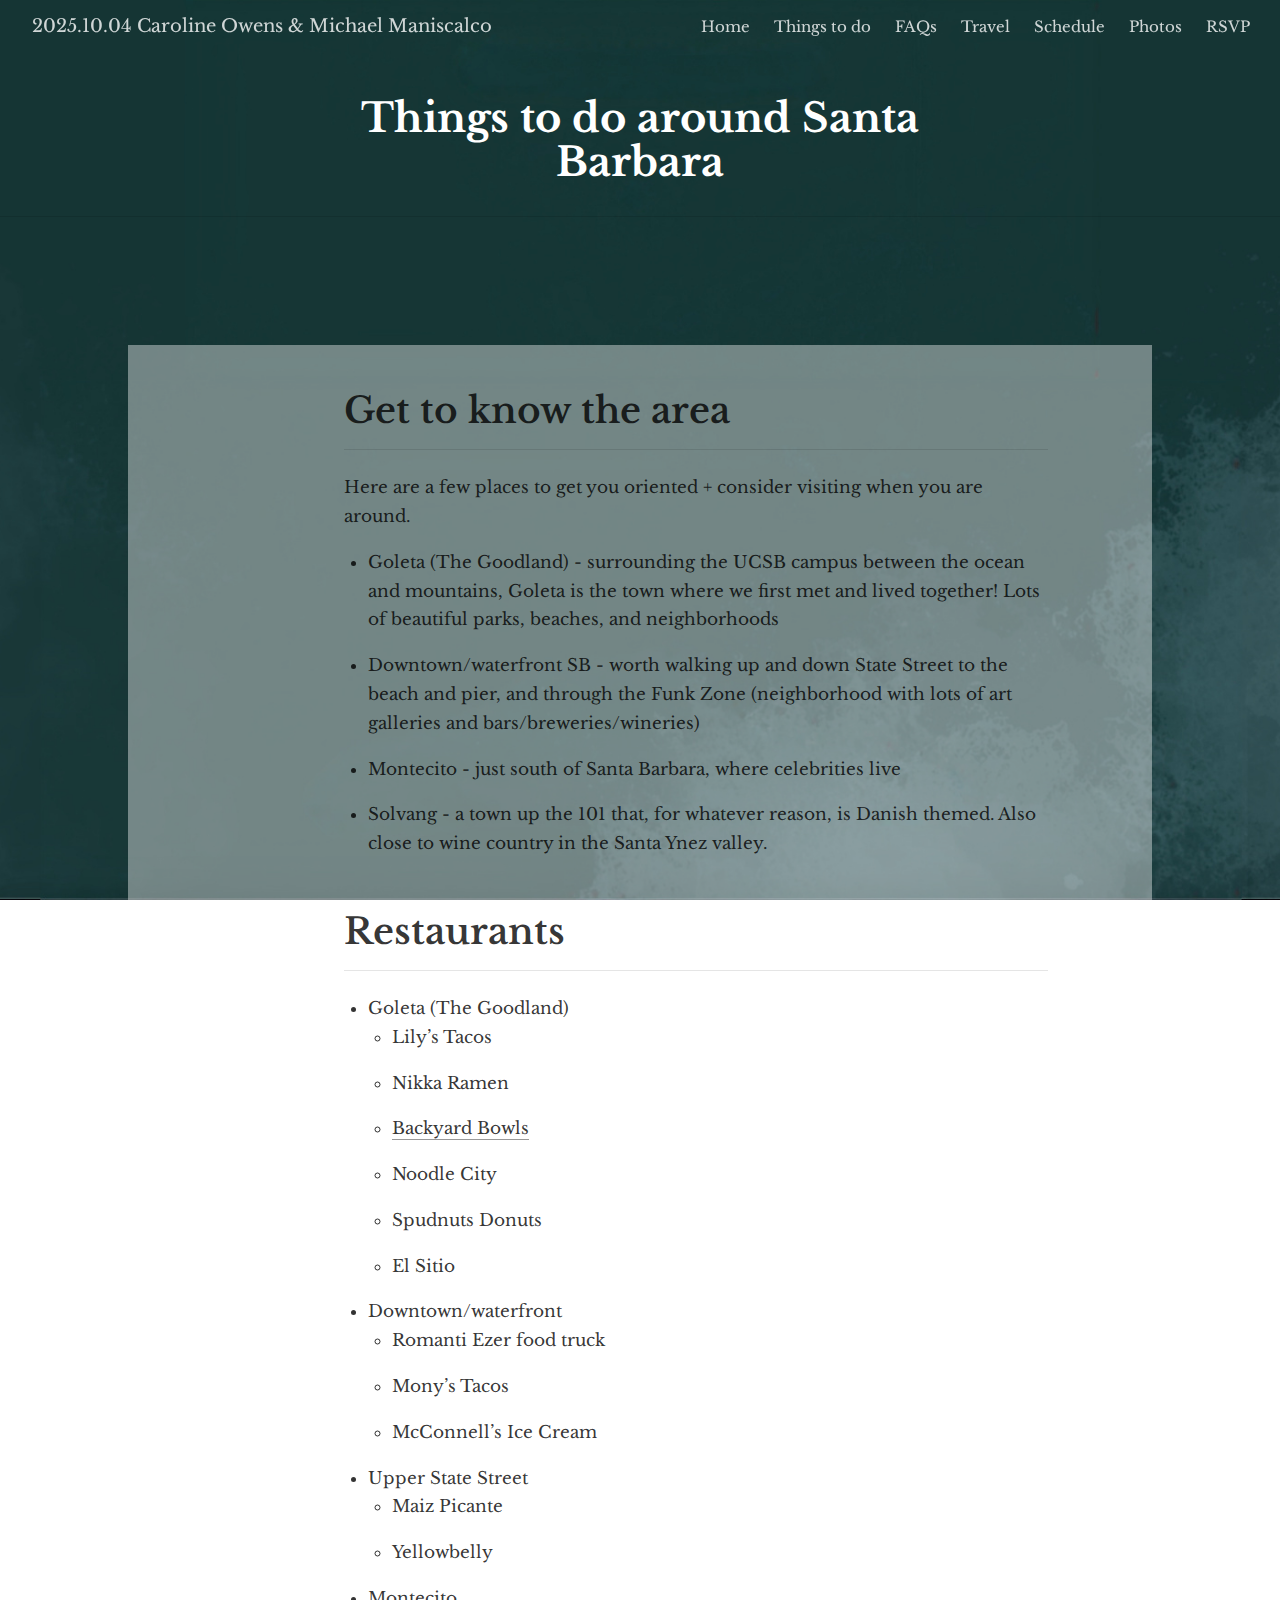
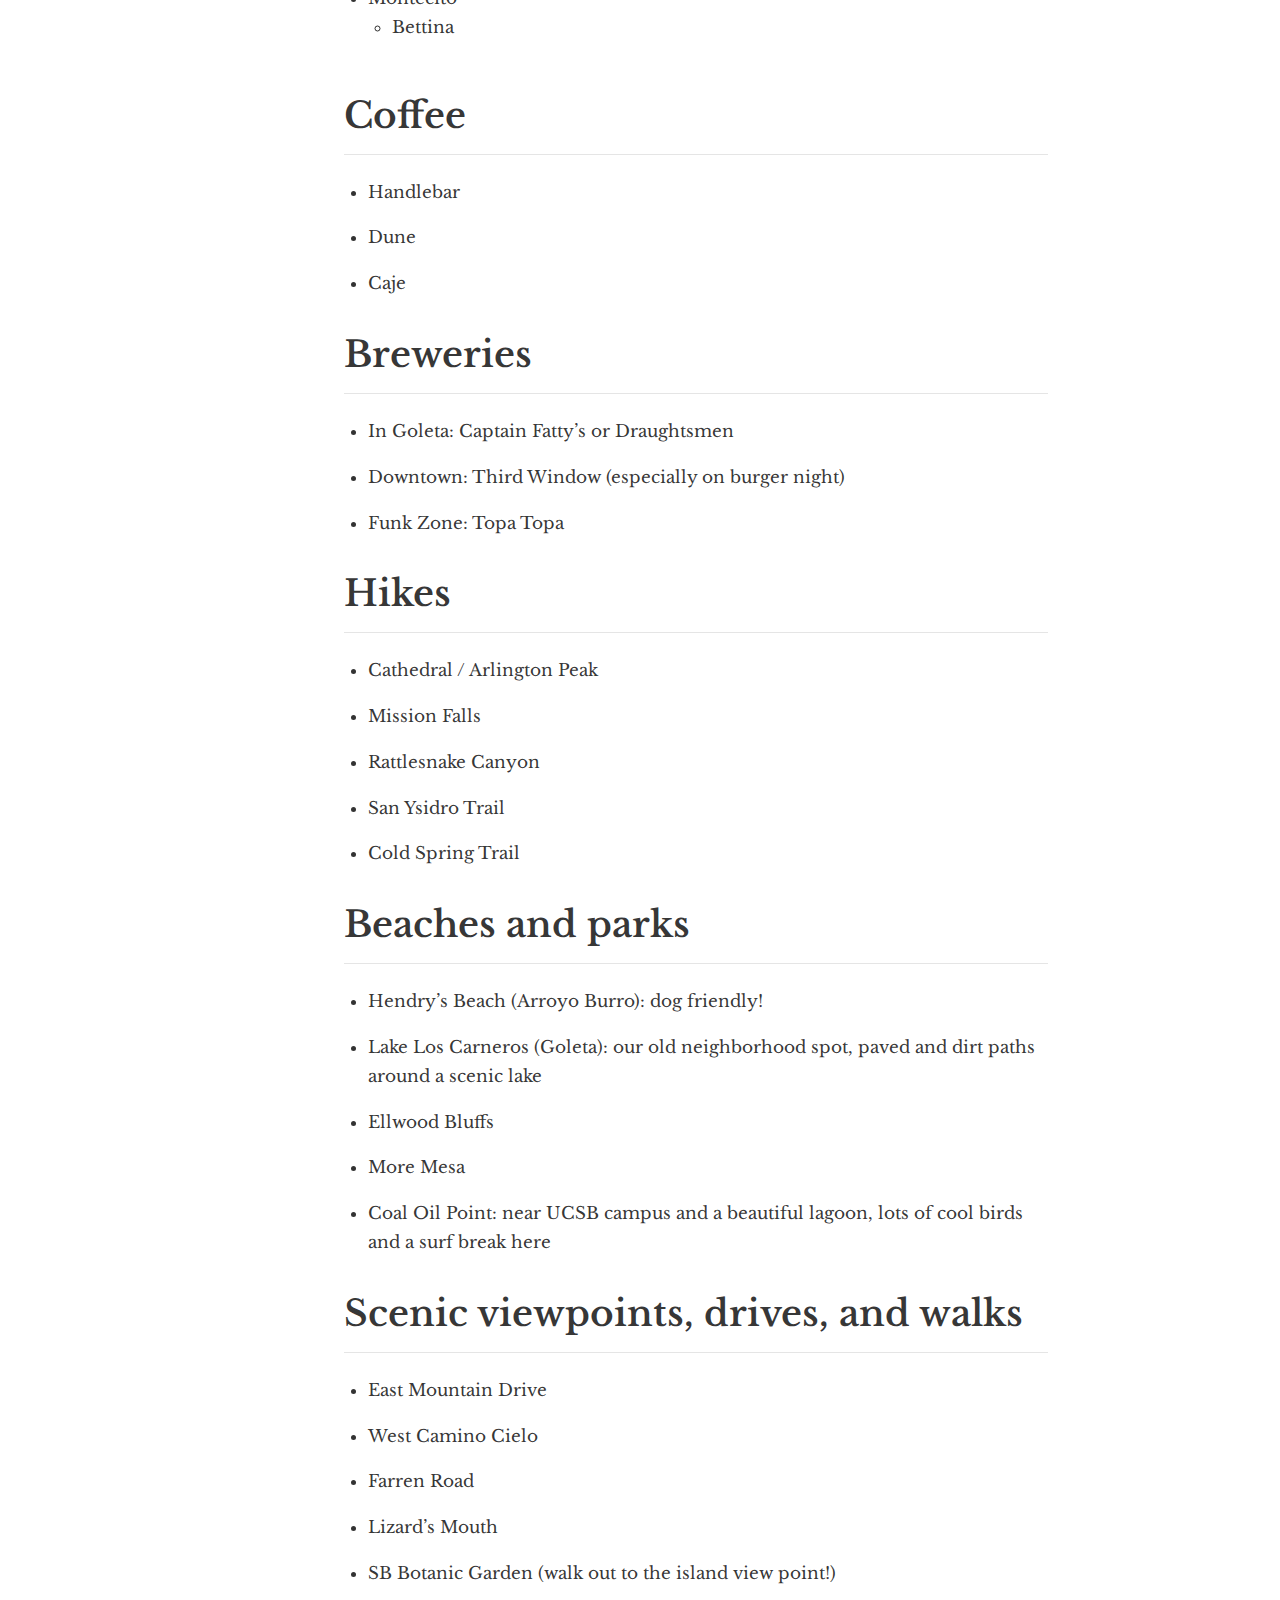
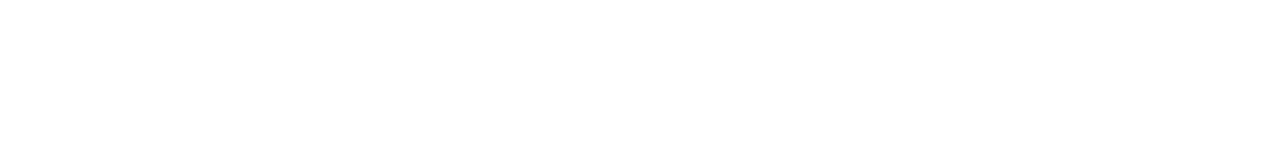
<file: docs/things_to_do.html>
<!DOCTYPE html>

<html xmlns="http://www.w3.org/1999/xhtml" lang="" xml:lang="">

<head>
  <meta charset="utf-8"/>
  <meta name="viewport" content="width=device-width, initial-scale=1"/>
  <meta http-equiv="X-UA-Compatible" content="IE=Edge,chrome=1"/>
  <meta name="generator" content="distill" />

  <style type="text/css">
  /* Hide doc at startup (prevent jankiness while JS renders/transforms) */
  body {
    visibility: hidden;
  }
  </style>

 <!--radix_placeholder_import_source-->
 <!--/radix_placeholder_import_source-->

<style type="text/css">code{white-space: pre;}</style>
<style type="text/css" data-origin="pandoc">
pre > code.sourceCode { white-space: pre; position: relative; }
pre > code.sourceCode > span { line-height: 1.25; }
pre > code.sourceCode > span:empty { height: 1.2em; }
.sourceCode { overflow: visible; }
code.sourceCode > span { color: inherit; text-decoration: inherit; }
div.sourceCode { margin: 1em 0; }
pre.sourceCode { margin: 0; }
@media screen {
div.sourceCode { overflow: auto; }
}
@media print {
pre > code.sourceCode { white-space: pre-wrap; }
pre > code.sourceCode > span { display: inline-block; text-indent: -5em; padding-left: 5em; }
}
pre.numberSource code
  { counter-reset: source-line 0; }
pre.numberSource code > span
  { position: relative; left: -4em; counter-increment: source-line; }
pre.numberSource code > span > a:first-child::before
  { content: counter(source-line);
    position: relative; left: -1em; text-align: right; vertical-align: baseline;
    border: none; display: inline-block;
    -webkit-touch-callout: none; -webkit-user-select: none;
    -khtml-user-select: none; -moz-user-select: none;
    -ms-user-select: none; user-select: none;
    padding: 0 4px; width: 4em;
    color: #aaaaaa;
  }
pre.numberSource { margin-left: 3em; border-left: 1px solid #aaaaaa;  padding-left: 4px; }
div.sourceCode
  { color: #00769e; background-color: #f1f3f5; }
@media screen {
pre > code.sourceCode > span > a:first-child::before { text-decoration: underline; }
}
code span { color: #00769e; } /* Normal */
code span.al { color: #ad0000; } /* Alert */
code span.an { color: #5e5e5e; } /* Annotation */
code span.at { color: #657422; } /* Attribute */
code span.bn { color: #ad0000; } /* BaseN */
code span.bu { } /* BuiltIn */
code span.cf { color: #00769e; } /* ControlFlow */
code span.ch { color: #20794d; } /* Char */
code span.cn { color: #8f5902; } /* Constant */
code span.co { color: #5e5e5e; } /* Comment */
code span.cv { color: #5e5e5e; font-style: italic; } /* CommentVar */
code span.do { color: #5e5e5e; font-style: italic; } /* Documentation */
code span.dt { color: #ad0000; } /* DataType */
code span.dv { color: #ad0000; } /* DecVal */
code span.er { color: #ad0000; } /* Error */
code span.ex { } /* Extension */
code span.fl { color: #ad0000; } /* Float */
code span.fu { color: #4758ab; } /* Function */
code span.im { } /* Import */
code span.in { color: #5e5e5e; } /* Information */
code span.kw { color: #00769e; } /* Keyword */
code span.op { color: #5e5e5e; } /* Operator */
code span.ot { color: #00769e; } /* Other */
code span.pp { color: #ad0000; } /* Preprocessor */
code span.sc { color: #5e5e5e; } /* SpecialChar */
code span.ss { color: #20794d; } /* SpecialString */
code span.st { color: #20794d; } /* String */
code span.va { color: #111111; } /* Variable */
code span.vs { color: #20794d; } /* VerbatimString */
code span.wa { color: #5e5e5e; font-style: italic; } /* Warning */
</style>


  <!--radix_placeholder_meta_tags-->
  <title>2025.10.04 Caroline Owens &amp; Michael Maniscalco: Things to do around Santa Barbara</title>




  <!--  https://developers.facebook.com/docs/sharing/webmasters#markup -->
  <meta property="og:title" content="2025.10.04 Caroline Owens &amp; Michael Maniscalco: Things to do around Santa Barbara"/>
  <meta property="og:type" content="article"/>
  <meta property="og:locale" content="en_US"/>
  <meta property="og:site_name" content="2025.10.04 Caroline Owens &amp; Michael Maniscalco"/>

  <!--  https://dev.twitter.com/cards/types/summary -->
  <meta property="twitter:card" content="summary"/>
  <meta property="twitter:title" content="2025.10.04 Caroline Owens &amp; Michael Maniscalco: Things to do around Santa Barbara"/>

  <!--/radix_placeholder_meta_tags-->
  <!--radix_placeholder_rmarkdown_metadata-->

  <script type="text/json" id="radix-rmarkdown-metadata">
  {"type":"list","attributes":{"names":{"type":"character","attributes":{},"value":["title","output"]}},"value":[{"type":"character","attributes":{},"value":["Things to do around Santa Barbara"]},{"type":"character","attributes":{},"value":["distill::distill_article"]}]}
  </script>
  <!--/radix_placeholder_rmarkdown_metadata-->
  <!--radix_placeholder_navigation_in_header-->
  <meta name="distill:offset" content=""/>

  <script type="application/javascript">

    window.headroom_prevent_pin = false;

    window.document.addEventListener("DOMContentLoaded", function (event) {

      // initialize headroom for banner
      var header = $('header').get(0);
      var headerHeight = header.offsetHeight;
      var headroom = new Headroom(header, {
        tolerance: 5,
        onPin : function() {
          if (window.headroom_prevent_pin) {
            window.headroom_prevent_pin = false;
            headroom.unpin();
          }
        }
      });
      headroom.init();
      if(window.location.hash)
        headroom.unpin();
      $(header).addClass('headroom--transition');

      // offset scroll location for banner on hash change
      // (see: https://github.com/WickyNilliams/headroom.js/issues/38)
      window.addEventListener("hashchange", function(event) {
        window.scrollTo(0, window.pageYOffset - (headerHeight + 25));
      });

      // responsive menu
      $('.distill-site-header').each(function(i, val) {
        var topnav = $(this);
        var toggle = topnav.find('.nav-toggle');
        toggle.on('click', function() {
          topnav.toggleClass('responsive');
        });
      });

      // nav dropdowns
      $('.nav-dropbtn').click(function(e) {
        $(this).next('.nav-dropdown-content').toggleClass('nav-dropdown-active');
        $(this).parent().siblings('.nav-dropdown')
           .children('.nav-dropdown-content').removeClass('nav-dropdown-active');
      });
      $("body").click(function(e){
        $('.nav-dropdown-content').removeClass('nav-dropdown-active');
      });
      $(".nav-dropdown").click(function(e){
        e.stopPropagation();
      });
    });
  </script>

  <style type="text/css">

  /* Theme (user-documented overrideables for nav appearance) */

  .distill-site-nav {
    color: rgba(255, 255, 255, 0.8);
    background-color: #0F2E3D;
    font-size: 15px;
    font-weight: 300;
  }

  .distill-site-nav a {
    color: inherit;
    text-decoration: none;
  }

  .distill-site-nav a:hover {
    color: white;
  }

  @media print {
    .distill-site-nav {
      display: none;
    }
  }

  .distill-site-header {

  }

  .distill-site-footer {

  }


  /* Site Header */

  .distill-site-header {
    width: 100%;
    box-sizing: border-box;
    z-index: 3;
  }

  .distill-site-header .nav-left {
    display: inline-block;
    margin-left: 8px;
  }

  @media screen and (max-width: 768px) {
    .distill-site-header .nav-left {
      margin-left: 0;
    }
  }


  .distill-site-header .nav-right {
    float: right;
    margin-right: 8px;
  }

  .distill-site-header a,
  .distill-site-header .title {
    display: inline-block;
    text-align: center;
    padding: 14px 10px 14px 10px;
  }

  .distill-site-header .title {
    font-size: 18px;
    min-width: 150px;
  }

  .distill-site-header .logo {
    padding: 0;
  }

  .distill-site-header .logo img {
    display: none;
    max-height: 20px;
    width: auto;
    margin-bottom: -4px;
  }

  .distill-site-header .nav-image img {
    max-height: 18px;
    width: auto;
    display: inline-block;
    margin-bottom: -3px;
  }



  @media screen and (min-width: 1000px) {
    .distill-site-header .logo img {
      display: inline-block;
    }
    .distill-site-header .nav-left {
      margin-left: 20px;
    }
    .distill-site-header .nav-right {
      margin-right: 20px;
    }
    .distill-site-header .title {
      padding-left: 12px;
    }
  }


  .distill-site-header .nav-toggle {
    display: none;
  }

  .nav-dropdown {
    display: inline-block;
    position: relative;
  }

  .nav-dropdown .nav-dropbtn {
    border: none;
    outline: none;
    color: rgba(255, 255, 255, 0.8);
    padding: 16px 10px;
    background-color: transparent;
    font-family: inherit;
    font-size: inherit;
    font-weight: inherit;
    margin: 0;
    margin-top: 1px;
    z-index: 2;
  }

  .nav-dropdown-content {
    display: none;
    position: absolute;
    background-color: white;
    min-width: 200px;
    border: 1px solid rgba(0,0,0,0.15);
    border-radius: 4px;
    box-shadow: 0px 8px 16px 0px rgba(0,0,0,0.1);
    z-index: 1;
    margin-top: 2px;
    white-space: nowrap;
    padding-top: 4px;
    padding-bottom: 4px;
  }

  .nav-dropdown-content hr {
    margin-top: 4px;
    margin-bottom: 4px;
    border: none;
    border-bottom: 1px solid rgba(0, 0, 0, 0.1);
  }

  .nav-dropdown-active {
    display: block;
  }

  .nav-dropdown-content a, .nav-dropdown-content .nav-dropdown-header {
    color: black;
    padding: 6px 24px;
    text-decoration: none;
    display: block;
    text-align: left;
  }

  .nav-dropdown-content .nav-dropdown-header {
    display: block;
    padding: 5px 24px;
    padding-bottom: 0;
    text-transform: uppercase;
    font-size: 14px;
    color: #999999;
    white-space: nowrap;
  }

  .nav-dropdown:hover .nav-dropbtn {
    color: white;
  }

  .nav-dropdown-content a:hover {
    background-color: #ddd;
    color: black;
  }

  .nav-right .nav-dropdown-content {
    margin-left: -45%;
    right: 0;
  }

  @media screen and (max-width: 768px) {
    .distill-site-header a, .distill-site-header .nav-dropdown  {display: none;}
    .distill-site-header a.nav-toggle {
      float: right;
      display: block;
    }
    .distill-site-header .title {
      margin-left: 0;
    }
    .distill-site-header .nav-right {
      margin-right: 0;
    }
    .distill-site-header {
      overflow: hidden;
    }
    .nav-right .nav-dropdown-content {
      margin-left: 0;
    }
  }


  @media screen and (max-width: 768px) {
    .distill-site-header.responsive {position: relative; min-height: 500px; }
    .distill-site-header.responsive a.nav-toggle {
      position: absolute;
      right: 0;
      top: 0;
    }
    .distill-site-header.responsive a,
    .distill-site-header.responsive .nav-dropdown {
      display: block;
      text-align: left;
    }
    .distill-site-header.responsive .nav-left,
    .distill-site-header.responsive .nav-right {
      width: 100%;
    }
    .distill-site-header.responsive .nav-dropdown {float: none;}
    .distill-site-header.responsive .nav-dropdown-content {position: relative;}
    .distill-site-header.responsive .nav-dropdown .nav-dropbtn {
      display: block;
      width: 100%;
      text-align: left;
    }
  }

  /* Site Footer */

  .distill-site-footer {
    width: 100%;
    overflow: hidden;
    box-sizing: border-box;
    z-index: 3;
    margin-top: 30px;
    padding-top: 30px;
    padding-bottom: 30px;
    text-align: center;
  }

  /* Headroom */

  d-title {
    padding-top: 6rem;
  }

  @media print {
    d-title {
      padding-top: 4rem;
    }
  }

  .headroom {
    z-index: 1000;
    position: fixed;
    top: 0;
    left: 0;
    right: 0;
  }

  .headroom--transition {
    transition: all .4s ease-in-out;
  }

  .headroom--unpinned {
    top: -100px;
  }

  .headroom--pinned {
    top: 0;
  }

  /* adjust viewport for navbar height */
  /* helps vertically center bootstrap (non-distill) content */
  .min-vh-100 {
    min-height: calc(100vh - 100px) !important;
  }

  </style>

  <script src="site_libs/jquery-3.6.0/jquery-3.6.0.min.js"></script>
  <link href="site_libs/font-awesome-6.5.2/css/all.min.css" rel="stylesheet"/>
  <link href="site_libs/font-awesome-6.5.2/css/v4-shims.min.css" rel="stylesheet"/>
  <script src="site_libs/headroom-0.9.4/headroom.min.js"></script>
  <script src="site_libs/autocomplete-0.37.1/autocomplete.min.js"></script>
  <script src="site_libs/fuse-6.4.1/fuse.min.js"></script>

  <script type="application/javascript">

  function getMeta(metaName) {
    var metas = document.getElementsByTagName('meta');
    for (let i = 0; i < metas.length; i++) {
      if (metas[i].getAttribute('name') === metaName) {
        return metas[i].getAttribute('content');
      }
    }
    return '';
  }

  function offsetURL(url) {
    var offset = getMeta('distill:offset');
    return offset ? offset + '/' + url : url;
  }

  function createFuseIndex() {

    // create fuse index
    var options = {
      keys: [
        { name: 'title', weight: 20 },
        { name: 'categories', weight: 15 },
        { name: 'description', weight: 10 },
        { name: 'contents', weight: 5 },
      ],
      ignoreLocation: true,
      threshold: 0
    };
    var fuse = new window.Fuse([], options);

    // fetch the main search.json
    return fetch(offsetURL('search.json'))
      .then(function(response) {
        if (response.status == 200) {
          return response.json().then(function(json) {
            // index main articles
            json.articles.forEach(function(article) {
              fuse.add(article);
            });
            // download collections and index their articles
            return Promise.all(json.collections.map(function(collection) {
              return fetch(offsetURL(collection)).then(function(response) {
                if (response.status === 200) {
                  return response.json().then(function(articles) {
                    articles.forEach(function(article) {
                      fuse.add(article);
                    });
                  })
                } else {
                  return Promise.reject(
                    new Error('Unexpected status from search index request: ' +
                              response.status)
                  );
                }
              });
            })).then(function() {
              return fuse;
            });
          });

        } else {
          return Promise.reject(
            new Error('Unexpected status from search index request: ' +
                        response.status)
          );
        }
      });
  }

  window.document.addEventListener("DOMContentLoaded", function (event) {

    // get search element (bail if we don't have one)
    var searchEl = window.document.getElementById('distill-search');
    if (!searchEl)
      return;

    createFuseIndex()
      .then(function(fuse) {

        // make search box visible
        searchEl.classList.remove('hidden');

        // initialize autocomplete
        var options = {
          autoselect: true,
          hint: false,
          minLength: 2,
        };
        window.autocomplete(searchEl, options, [{
          source: function(query, callback) {
            const searchOptions = {
              isCaseSensitive: false,
              shouldSort: true,
              minMatchCharLength: 2,
              limit: 10,
            };
            var results = fuse.search(query, searchOptions);
            callback(results
              .map(function(result) { return result.item; })
            );
          },
          templates: {
            suggestion: function(suggestion) {
              var img = suggestion.preview && Object.keys(suggestion.preview).length > 0
                ? `<img src="${offsetURL(suggestion.preview)}"</img>`
                : '';
              var html = `
                <div class="search-item">
                  <h3>${suggestion.title}</h3>
                  <div class="search-item-description">
                    ${suggestion.description || ''}
                  </div>
                  <div class="search-item-preview">
                    ${img}
                  </div>
                </div>
              `;
              return html;
            }
          }
        }]).on('autocomplete:selected', function(event, suggestion) {
          window.location.href = offsetURL(suggestion.path);
        });
        // remove inline display style on autocompleter (we want to
        // manage responsive display via css)
        $('.algolia-autocomplete').css("display", "");
      })
      .catch(function(error) {
        console.log(error);
      });

  });

  </script>

  <style type="text/css">

  .nav-search {
    font-size: x-small;
  }

  /* Algolioa Autocomplete */

  .algolia-autocomplete {
    display: inline-block;
    margin-left: 10px;
    vertical-align: sub;
    background-color: white;
    color: black;
    padding: 6px;
    padding-top: 8px;
    padding-bottom: 0;
    border-radius: 6px;
    border: 1px #0F2E3D solid;
    width: 180px;
  }


  @media screen and (max-width: 768px) {
    .distill-site-nav .algolia-autocomplete {
      display: none;
      visibility: hidden;
    }
    .distill-site-nav.responsive .algolia-autocomplete {
      display: inline-block;
      visibility: visible;
    }
    .distill-site-nav.responsive .algolia-autocomplete .aa-dropdown-menu {
      margin-left: 0;
      width: 400px;
      max-height: 400px;
    }
  }

  .algolia-autocomplete .aa-input, .algolia-autocomplete .aa-hint {
    width: 90%;
    outline: none;
    border: none;
  }

  .algolia-autocomplete .aa-hint {
    color: #999;
  }
  .algolia-autocomplete .aa-dropdown-menu {
    width: 550px;
    max-height: 70vh;
    overflow-x: visible;
    overflow-y: scroll;
    padding: 5px;
    margin-top: 3px;
    margin-left: -150px;
    background-color: #fff;
    border-radius: 5px;
    border: 1px solid #999;
    border-top: none;
  }

  .algolia-autocomplete .aa-dropdown-menu .aa-suggestion {
    cursor: pointer;
    padding: 5px 4px;
    border-bottom: 1px solid #eee;
  }

  .algolia-autocomplete .aa-dropdown-menu .aa-suggestion:last-of-type {
    border-bottom: none;
    margin-bottom: 2px;
  }

  .algolia-autocomplete .aa-dropdown-menu .aa-suggestion .search-item {
    overflow: hidden;
    font-size: 0.8em;
    line-height: 1.4em;
  }

  .algolia-autocomplete .aa-dropdown-menu .aa-suggestion .search-item h3 {
    font-size: 1rem;
    margin-block-start: 0;
    margin-block-end: 5px;
  }

  .algolia-autocomplete .aa-dropdown-menu .aa-suggestion .search-item-description {
    display: inline-block;
    overflow: hidden;
    height: 2.8em;
    width: 80%;
    margin-right: 4%;
  }

  .algolia-autocomplete .aa-dropdown-menu .aa-suggestion .search-item-preview {
    display: inline-block;
    width: 15%;
  }

  .algolia-autocomplete .aa-dropdown-menu .aa-suggestion .search-item-preview img {
    height: 3em;
    width: auto;
    display: none;
  }

  .algolia-autocomplete .aa-dropdown-menu .aa-suggestion .search-item-preview img[src] {
    display: initial;
  }

  .algolia-autocomplete .aa-dropdown-menu .aa-suggestion.aa-cursor {
    background-color: #eee;
  }
  .algolia-autocomplete .aa-dropdown-menu .aa-suggestion em {
    font-weight: bold;
    font-style: normal;
  }

  </style>


  <!--/radix_placeholder_navigation_in_header-->
  <!--radix_placeholder_distill-->

  <style type="text/css">

  body {
    background-color: white;
  }

  .pandoc-table {
    width: 100%;
  }

  .pandoc-table>caption {
    margin-bottom: 10px;
  }

  .pandoc-table th:not([align]) {
    text-align: left;
  }

  .pagedtable-footer {
    font-size: 15px;
  }

  d-byline .byline {
    grid-template-columns: 2fr 2fr;
  }

  d-byline .byline h3 {
    margin-block-start: 1.5em;
  }

  d-byline .byline .authors-affiliations h3 {
    margin-block-start: 0.5em;
  }

  .authors-affiliations .orcid-id {
    width: 16px;
    height:16px;
    margin-left: 4px;
    margin-right: 4px;
    vertical-align: middle;
    padding-bottom: 2px;
  }

  d-title .dt-tags {
    margin-top: 1em;
    grid-column: text;
  }

  .dt-tags .dt-tag {
    text-decoration: none;
    display: inline-block;
    color: rgba(0,0,0,0.6);
    padding: 0em 0.4em;
    margin-right: 0.5em;
    margin-bottom: 0.4em;
    font-size: 70%;
    border: 1px solid rgba(0,0,0,0.2);
    border-radius: 3px;
    text-transform: uppercase;
    font-weight: 500;
  }

  d-article table.gt_table td,
  d-article table.gt_table th {
    border-bottom: none;
    font-size: 100%;
  }

  .html-widget {
    margin-bottom: 2.0em;
  }

  .l-screen-inset {
    padding-right: 16px;
  }

  .l-screen .caption {
    margin-left: 10px;
  }

  .shaded {
    background: rgb(247, 247, 247);
    padding-top: 20px;
    padding-bottom: 20px;
    border-top: 1px solid rgba(0, 0, 0, 0.1);
    border-bottom: 1px solid rgba(0, 0, 0, 0.1);
  }

  .shaded .html-widget {
    margin-bottom: 0;
    border: 1px solid rgba(0, 0, 0, 0.1);
  }

  .shaded .shaded-content {
    background: white;
  }

  .text-output {
    margin-top: 0;
    line-height: 1.5em;
  }

  .hidden {
    display: none !important;
  }

  hr.section-separator {
    border: none;
    border-top: 1px solid rgba(0, 0, 0, 0.1);
    margin: 0px;
  }


  d-byline {
    border-top: none;
  }

  d-article {
    padding-top: 2.5rem;
    padding-bottom: 30px;
    border-top: none;
  }

  d-appendix {
    padding-top: 30px;
  }

  d-article>p>img {
    width: 100%;
  }

  d-article h2 {
    margin: 1rem 0 1.5rem 0;
  }

  d-article h3 {
    margin-top: 1.5rem;
  }

  d-article iframe {
    border: 1px solid rgba(0, 0, 0, 0.1);
    margin-bottom: 2.0em;
    width: 100%;
  }

  /* Tweak code blocks */

  d-article div.sourceCode code,
  d-article pre code {
    font-family: Consolas, Monaco, 'Andale Mono', 'Ubuntu Mono', monospace;
  }

  d-article pre,
  d-article div.sourceCode,
  d-article div.sourceCode pre {
    overflow: auto;
  }

  d-article div.sourceCode {
    background-color: white;
  }

  d-article div.sourceCode pre {
    padding-left: 10px;
    font-size: 12px;
    border-left: 2px solid rgba(0,0,0,0.1);
  }

  d-article pre {
    font-size: 12px;
    color: black;
    background: none;
    margin-top: 0;
    text-align: left;
    white-space: pre;
    word-spacing: normal;
    word-break: normal;
    word-wrap: normal;
    line-height: 1.5;

    -moz-tab-size: 4;
    -o-tab-size: 4;
    tab-size: 4;

    -webkit-hyphens: none;
    -moz-hyphens: none;
    -ms-hyphens: none;
    hyphens: none;
  }

  d-article pre a {
    border-bottom: none;
  }

  d-article pre a:hover {
    border-bottom: none;
    text-decoration: underline;
  }

  d-article details {
    grid-column: text;
    margin-bottom: 0.8em;
  }

  @media(min-width: 768px) {

  d-article pre,
  d-article div.sourceCode,
  d-article div.sourceCode pre {
    overflow: visible !important;
  }

  d-article div.sourceCode pre {
    padding-left: 18px;
    font-size: 14px;
  }

  /* tweak for Pandoc numbered line within distill */
  d-article pre.numberSource code > span {
      left: -2em;
  }

  d-article pre {
    font-size: 14px;
  }

  }

  figure img.external {
    background: white;
    border: 1px solid rgba(0, 0, 0, 0.1);
    box-shadow: 0 1px 8px rgba(0, 0, 0, 0.1);
    padding: 18px;
    box-sizing: border-box;
  }

  /* CSS for d-contents */

  .d-contents {
    grid-column: text;
    color: rgba(0,0,0,0.8);
    font-size: 0.9em;
    padding-bottom: 1em;
    margin-bottom: 1em;
    padding-bottom: 0.5em;
    margin-bottom: 1em;
    padding-left: 0.25em;
    justify-self: start;
  }

  @media(min-width: 1000px) {
    .d-contents.d-contents-float {
      height: 0;
      grid-column-start: 1;
      grid-column-end: 4;
      justify-self: center;
      padding-right: 3em;
      padding-left: 2em;
    }
  }

  .d-contents nav h3 {
    font-size: 18px;
    margin-top: 0;
    margin-bottom: 1em;
  }

  .d-contents li {
    list-style-type: none
  }

  .d-contents nav > ul {
    padding-left: 0;
  }

  .d-contents ul {
    padding-left: 1em
  }

  .d-contents nav ul li {
    margin-top: 0.6em;
    margin-bottom: 0.2em;
  }

  .d-contents nav a {
    font-size: 13px;
    border-bottom: none;
    text-decoration: none
    color: rgba(0, 0, 0, 0.8);
  }

  .d-contents nav a:hover {
    text-decoration: underline solid rgba(0, 0, 0, 0.6)
  }

  .d-contents nav > ul > li > a {
    font-weight: 600;
  }

  .d-contents nav > ul > li > ul {
    font-weight: inherit;
  }

  .d-contents nav > ul > li > ul > li {
    margin-top: 0.2em;
  }


  .d-contents nav ul {
    margin-top: 0;
    margin-bottom: 0.25em;
  }

  .d-article-with-toc h2:nth-child(2) {
    margin-top: 0;
  }


  /* Figure */

  .figure {
    position: relative;
    margin-bottom: 2.5em;
    margin-top: 1.5em;
  }

  .figure .caption {
    color: rgba(0, 0, 0, 0.6);
    font-size: 12px;
    line-height: 1.5em;
  }

  .figure img.external {
    background: white;
    border: 1px solid rgba(0, 0, 0, 0.1);
    box-shadow: 0 1px 8px rgba(0, 0, 0, 0.1);
    padding: 18px;
    box-sizing: border-box;
  }

  .figure .caption a {
    color: rgba(0, 0, 0, 0.6);
  }

  .figure .caption b,
  .figure .caption strong, {
    font-weight: 600;
    color: rgba(0, 0, 0, 1.0);
  }

  /* Citations */

  d-article .citation {
    color: inherit;
    cursor: inherit;
  }

  div.hanging-indent{
    margin-left: 1em; text-indent: -1em;
  }

  /* Citation hover box */

  .tippy-box[data-theme~=light-border] {
    background-color: rgba(250, 250, 250, 0.95);
  }

  .tippy-content > p {
    margin-bottom: 0;
    padding: 2px;
  }


  /* Tweak 1000px media break to show more text */

  @media(min-width: 1000px) {
    .base-grid,
    distill-header,
    d-title,
    d-abstract,
    d-article,
    d-appendix,
    distill-appendix,
    d-byline,
    d-footnote-list,
    d-citation-list,
    distill-footer {
      grid-template-columns: [screen-start] 1fr [page-start kicker-start] 80px [middle-start] 50px [text-start kicker-end] 65px 65px 65px 65px 65px 65px 65px 65px [text-end gutter-start] 65px [middle-end] 65px [page-end gutter-end] 1fr [screen-end];
      grid-column-gap: 16px;
    }

    .grid {
      grid-column-gap: 16px;
    }

    d-article {
      font-size: 1.06rem;
      line-height: 1.7em;
    }
    figure .caption, .figure .caption, figure figcaption {
      font-size: 13px;
    }
  }

  @media(min-width: 1180px) {
    .base-grid,
    distill-header,
    d-title,
    d-abstract,
    d-article,
    d-appendix,
    distill-appendix,
    d-byline,
    d-footnote-list,
    d-citation-list,
    distill-footer {
      grid-template-columns: [screen-start] 1fr [page-start kicker-start] 60px [middle-start] 60px [text-start kicker-end] 60px 60px 60px 60px 60px 60px 60px 60px [text-end gutter-start] 60px [middle-end] 60px [page-end gutter-end] 1fr [screen-end];
      grid-column-gap: 32px;
    }

    .grid {
      grid-column-gap: 32px;
    }
  }


  /* Get the citation styles for the appendix (not auto-injected on render since
     we do our own rendering of the citation appendix) */

  d-appendix .citation-appendix,
  .d-appendix .citation-appendix {
    font-size: 11px;
    line-height: 15px;
    border-left: 1px solid rgba(0, 0, 0, 0.1);
    padding-left: 18px;
    border: 1px solid rgba(0,0,0,0.1);
    background: rgba(0, 0, 0, 0.02);
    padding: 10px 18px;
    border-radius: 3px;
    color: rgba(150, 150, 150, 1);
    overflow: hidden;
    margin-top: -12px;
    white-space: pre-wrap;
    word-wrap: break-word;
  }

  /* Include appendix styles here so they can be overridden */

  d-appendix {
    contain: layout style;
    font-size: 0.8em;
    line-height: 1.7em;
    margin-top: 60px;
    margin-bottom: 0;
    border-top: 1px solid rgba(0, 0, 0, 0.1);
    color: rgba(0,0,0,0.5);
    padding-top: 60px;
    padding-bottom: 48px;
  }

  d-appendix h3 {
    grid-column: page-start / text-start;
    font-size: 15px;
    font-weight: 500;
    margin-top: 1em;
    margin-bottom: 0;
    color: rgba(0,0,0,0.65);
  }

  d-appendix h3 + * {
    margin-top: 1em;
  }

  d-appendix ol {
    padding: 0 0 0 15px;
  }

  @media (min-width: 768px) {
    d-appendix ol {
      padding: 0 0 0 30px;
      margin-left: -30px;
    }
  }

  d-appendix li {
    margin-bottom: 1em;
  }

  d-appendix a {
    color: rgba(0, 0, 0, 0.6);
  }

  d-appendix > * {
    grid-column: text;
  }

  d-appendix > d-footnote-list,
  d-appendix > d-citation-list,
  d-appendix > distill-appendix {
    grid-column: screen;
  }

  /* Include footnote styles here so they can be overridden */

  d-footnote-list {
    contain: layout style;
  }

  d-footnote-list > * {
    grid-column: text;
  }

  d-footnote-list a.footnote-backlink {
    color: rgba(0,0,0,0.3);
    padding-left: 0.5em;
  }



  /* Anchor.js */

  .anchorjs-link {
    /*transition: all .25s linear; */
    text-decoration: none;
    border-bottom: none;
  }
  *:hover > .anchorjs-link {
    margin-left: -1.125em !important;
    text-decoration: none;
    border-bottom: none;
  }

  /* Social footer */

  .social_footer {
    margin-top: 30px;
    margin-bottom: 0;
    color: rgba(0,0,0,0.67);
  }

  .disqus-comments {
    margin-right: 30px;
  }

  .disqus-comment-count {
    border-bottom: 1px solid rgba(0, 0, 0, 0.4);
    cursor: pointer;
  }

  #disqus_thread {
    margin-top: 30px;
  }

  .article-sharing a {
    border-bottom: none;
    margin-right: 8px;
  }

  .article-sharing a:hover {
    border-bottom: none;
  }

  .sidebar-section.subscribe {
    font-size: 12px;
    line-height: 1.6em;
  }

  .subscribe p {
    margin-bottom: 0.5em;
  }


  .article-footer .subscribe {
    font-size: 15px;
    margin-top: 45px;
  }


  .sidebar-section.custom {
    font-size: 12px;
    line-height: 1.6em;
  }

  .custom p {
    margin-bottom: 0.5em;
  }

  /* Styles for listing layout (hide title) */
  .layout-listing d-title, .layout-listing .d-title {
    display: none;
  }

  /* Styles for posts lists (not auto-injected) */


  .posts-with-sidebar {
    padding-left: 45px;
    padding-right: 45px;
  }

  .posts-list .description h2,
  .posts-list .description p {
    font-family: -apple-system, BlinkMacSystemFont, "Segoe UI", Roboto, Oxygen, Ubuntu, Cantarell, "Fira Sans", "Droid Sans", "Helvetica Neue", Arial, sans-serif;
  }

  .posts-list .description h2 {
    font-weight: 700;
    border-bottom: none;
    padding-bottom: 0;
  }

  .posts-list h2.post-tag {
    border-bottom: 1px solid rgba(0, 0, 0, 0.2);
    padding-bottom: 12px;
  }
  .posts-list {
    margin-top: 60px;
    margin-bottom: 24px;
  }

  .posts-list .post-preview {
    text-decoration: none;
    overflow: hidden;
    display: block;
    border-bottom: 1px solid rgba(0, 0, 0, 0.1);
    padding: 24px 0;
  }

  .post-preview-last {
    border-bottom: none !important;
  }

  .posts-list .posts-list-caption {
    grid-column: screen;
    font-weight: 400;
  }

  .posts-list .post-preview h2 {
    margin: 0 0 6px 0;
    line-height: 1.2em;
    font-style: normal;
    font-size: 24px;
  }

  .posts-list .post-preview p {
    margin: 0 0 12px 0;
    line-height: 1.4em;
    font-size: 16px;
  }

  .posts-list .post-preview .thumbnail {
    box-sizing: border-box;
    margin-bottom: 24px;
    position: relative;
    max-width: 500px;
  }
  .posts-list .post-preview img {
    width: 100%;
    display: block;
  }

  .posts-list .metadata {
    font-size: 12px;
    line-height: 1.4em;
    margin-bottom: 18px;
  }

  .posts-list .metadata > * {
    display: inline-block;
  }

  .posts-list .metadata .publishedDate {
    margin-right: 2em;
  }

  .posts-list .metadata .dt-authors {
    display: block;
    margin-top: 0.3em;
    margin-right: 2em;
  }

  .posts-list .dt-tags {
    display: block;
    line-height: 1em;
  }

  .posts-list .dt-tags .dt-tag {
    display: inline-block;
    color: rgba(0,0,0,0.6);
    padding: 0.3em 0.4em;
    margin-right: 0.2em;
    margin-bottom: 0.4em;
    font-size: 60%;
    border: 1px solid rgba(0,0,0,0.2);
    border-radius: 3px;
    text-transform: uppercase;
    font-weight: 500;
  }

  .posts-list img {
    opacity: 1;
  }

  .posts-list img[data-src] {
    opacity: 0;
  }

  .posts-more {
    clear: both;
  }


  .posts-sidebar {
    font-size: 16px;
  }

  .posts-sidebar h3 {
    font-size: 16px;
    margin-top: 0;
    margin-bottom: 0.5em;
    font-weight: 400;
    text-transform: uppercase;
  }

  .sidebar-section {
    margin-bottom: 30px;
  }

  .categories ul {
    list-style-type: none;
    margin: 0;
    padding: 0;
  }

  .categories li {
    color: rgba(0, 0, 0, 0.8);
    margin-bottom: 0;
  }

  .categories li>a {
    border-bottom: none;
  }

  .categories li>a:hover {
    border-bottom: 1px solid rgba(0, 0, 0, 0.4);
  }

  .categories .active {
    font-weight: 600;
  }

  .categories .category-count {
    color: rgba(0, 0, 0, 0.4);
  }


  @media(min-width: 768px) {
    .posts-list .post-preview h2 {
      font-size: 26px;
    }
    .posts-list .post-preview .thumbnail {
      float: right;
      width: 30%;
      margin-bottom: 0;
    }
    .posts-list .post-preview .description {
      float: left;
      width: 45%;
    }
    .posts-list .post-preview .metadata {
      float: left;
      width: 20%;
      margin-top: 8px;
    }
    .posts-list .post-preview p {
      margin: 0 0 12px 0;
      line-height: 1.5em;
      font-size: 16px;
    }
    .posts-with-sidebar .posts-list {
      float: left;
      width: 75%;
    }
    .posts-with-sidebar .posts-sidebar {
      float: right;
      width: 20%;
      margin-top: 60px;
      padding-top: 24px;
      padding-bottom: 24px;
    }
  }


  /* Improve display for browsers without grid (IE/Edge <= 15) */

  .downlevel {
    line-height: 1.6em;
    font-family: -apple-system, BlinkMacSystemFont, "Segoe UI", Roboto, Oxygen, Ubuntu, Cantarell, "Fira Sans", "Droid Sans", "Helvetica Neue", Arial, sans-serif;
    margin: 0;
  }

  .downlevel .d-title {
    padding-top: 6rem;
    padding-bottom: 1.5rem;
  }

  .downlevel .d-title h1 {
    font-size: 50px;
    font-weight: 700;
    line-height: 1.1em;
    margin: 0 0 0.5rem;
  }

  .downlevel .d-title p {
    font-weight: 300;
    font-size: 1.2rem;
    line-height: 1.55em;
    margin-top: 0;
  }

  .downlevel .d-byline {
    padding-top: 0.8em;
    padding-bottom: 0.8em;
    font-size: 0.8rem;
    line-height: 1.8em;
  }

  .downlevel .section-separator {
    border: none;
    border-top: 1px solid rgba(0, 0, 0, 0.1);
  }

  .downlevel .d-article {
    font-size: 1.06rem;
    line-height: 1.7em;
    padding-top: 1rem;
    padding-bottom: 2rem;
  }


  .downlevel .d-appendix {
    padding-left: 0;
    padding-right: 0;
    max-width: none;
    font-size: 0.8em;
    line-height: 1.7em;
    margin-bottom: 0;
    color: rgba(0,0,0,0.5);
    padding-top: 40px;
    padding-bottom: 48px;
  }

  .downlevel .footnotes ol {
    padding-left: 13px;
  }

  .downlevel .base-grid,
  .downlevel .distill-header,
  .downlevel .d-title,
  .downlevel .d-abstract,
  .downlevel .d-article,
  .downlevel .d-appendix,
  .downlevel .distill-appendix,
  .downlevel .d-byline,
  .downlevel .d-footnote-list,
  .downlevel .d-citation-list,
  .downlevel .distill-footer,
  .downlevel .appendix-bottom,
  .downlevel .posts-container {
    padding-left: 40px;
    padding-right: 40px;
  }

  @media(min-width: 768px) {
    .downlevel .base-grid,
    .downlevel .distill-header,
    .downlevel .d-title,
    .downlevel .d-abstract,
    .downlevel .d-article,
    .downlevel .d-appendix,
    .downlevel .distill-appendix,
    .downlevel .d-byline,
    .downlevel .d-footnote-list,
    .downlevel .d-citation-list,
    .downlevel .distill-footer,
    .downlevel .appendix-bottom,
    .downlevel .posts-container {
    padding-left: 150px;
    padding-right: 150px;
    max-width: 900px;
  }
  }

  .downlevel pre code {
    display: block;
    border-left: 2px solid rgba(0, 0, 0, .1);
    padding: 0 0 0 20px;
    font-size: 14px;
  }

  .downlevel code, .downlevel pre {
    color: black;
    background: none;
    font-family: Consolas, Monaco, 'Andale Mono', 'Ubuntu Mono', monospace;
    text-align: left;
    white-space: pre;
    word-spacing: normal;
    word-break: normal;
    word-wrap: normal;
    line-height: 1.5;

    -moz-tab-size: 4;
    -o-tab-size: 4;
    tab-size: 4;

    -webkit-hyphens: none;
    -moz-hyphens: none;
    -ms-hyphens: none;
    hyphens: none;
  }

  .downlevel .posts-list .post-preview {
    color: inherit;
  }



  </style>

  <script type="application/javascript">

  function is_downlevel_browser() {
    if (bowser.isUnsupportedBrowser({ msie: "12", msedge: "16"},
                                   window.navigator.userAgent)) {
      return true;
    } else {
      return window.load_distill_framework === undefined;
    }
  }

  // show body when load is complete
  function on_load_complete() {

    // add anchors
    if (window.anchors) {
      window.anchors.options.placement = 'left';
      window.anchors.add('d-article > h2, d-article > h3, d-article > h4, d-article > h5');
    }


    // set body to visible
    document.body.style.visibility = 'visible';

    // force redraw for leaflet widgets
    if (window.HTMLWidgets) {
      var maps = window.HTMLWidgets.findAll(".leaflet");
      $.each(maps, function(i, el) {
        var map = this.getMap();
        map.invalidateSize();
        map.eachLayer(function(layer) {
          if (layer instanceof L.TileLayer)
            layer.redraw();
        });
      });
    }

    // trigger 'shown' so htmlwidgets resize
    $('d-article').trigger('shown');
  }

  function init_distill() {

    init_common();

    // create front matter
    var front_matter = $('<d-front-matter></d-front-matter>');
    $('#distill-front-matter').wrap(front_matter);

    // create d-title
    $('.d-title').changeElementType('d-title');

    // separator
    var separator = '<hr class="section-separator" style="clear: both"/>';
    // prepend separator above appendix
    $('.d-byline').before(separator);
    $('.d-article').before(separator);

    // create d-byline
    var byline = $('<d-byline></d-byline>');
    $('.d-byline').replaceWith(byline);

    // create d-article
    var article = $('<d-article></d-article>');
    $('.d-article').wrap(article).children().unwrap();

    // move posts container into article
    $('.posts-container').appendTo($('d-article'));

    // create d-appendix
    $('.d-appendix').changeElementType('d-appendix');

    // flag indicating that we have appendix items
    var appendix = $('.appendix-bottom').children('h3').length > 0;

    // replace footnotes with <d-footnote>
    $('.footnote-ref').each(function(i, val) {
      appendix = true;
      var href = $(this).attr('href');
      var id = href.replace('#', '');
      var fn = $('#' + id);
      var fn_p = $('#' + id + '>p');
      fn_p.find('.footnote-back').remove();
      var text = fn_p.html();
      var dtfn = $('<d-footnote></d-footnote>');
      dtfn.html(text);
      $(this).replaceWith(dtfn);
    });
    // remove footnotes
    $('.footnotes').remove();

    // move refs into #references-listing
    $('#references-listing').replaceWith($('#refs'));

    $('h1.appendix, h2.appendix').each(function(i, val) {
      $(this).changeElementType('h3');
    });
    $('h3.appendix').each(function(i, val) {
      var id = $(this).attr('id');
      $('.d-contents a[href="#' + id + '"]').parent().remove();
      appendix = true;
      $(this).nextUntil($('h1, h2, h3')).addBack().appendTo($('d-appendix'));
    });

    // show d-appendix if we have appendix content
    $("d-appendix").css('display', appendix ? 'grid' : 'none');

    // localize layout chunks to just output
    $('.layout-chunk').each(function(i, val) {

      // capture layout
      var layout = $(this).attr('data-layout');

      // apply layout to markdown level block elements
      var elements = $(this).children().not('details, div.sourceCode, pre, script');
      elements.each(function(i, el) {
        var layout_div = $('<div class="' + layout + '"></div>');
        if (layout_div.hasClass('shaded')) {
          var shaded_content = $('<div class="shaded-content"></div>');
          $(this).wrap(shaded_content);
          $(this).parent().wrap(layout_div);
        } else {
          $(this).wrap(layout_div);
        }
      });


      // unwrap the layout-chunk div
      $(this).children().unwrap();
    });

    // remove code block used to force  highlighting css
    $('.distill-force-highlighting-css').parent().remove();

    // remove empty line numbers inserted by pandoc when using a
    // custom syntax highlighting theme, except when numbering line
    // in code chunk
    $('pre:not(.numberLines) code.sourceCode a:empty').remove();

    // load distill framework
    load_distill_framework();

    // wait for window.distillRunlevel == 4 to do post processing
    function distill_post_process() {

      if (!window.distillRunlevel || window.distillRunlevel < 4)
        return;

      // hide author/affiliations entirely if we have no authors
      var front_matter = JSON.parse($("#distill-front-matter").html());
      var have_authors = front_matter.authors && front_matter.authors.length > 0;
      if (!have_authors)
        $('d-byline').addClass('hidden');

      // article with toc class
      $('.d-contents').parent().addClass('d-article-with-toc');

      // strip links that point to #
      $('.authors-affiliations').find('a[href="#"]').removeAttr('href');

      // add orcid ids
      $('.authors-affiliations').find('.author').each(function(i, el) {
        var orcid_id = front_matter.authors[i].orcidID;
        var author_name = front_matter.authors[i].author
        if (orcid_id) {
          var a = $('<a></a>');
          a.attr('href', 'https://orcid.org/' + orcid_id);
          var img = $('<img></img>');
          img.addClass('orcid-id');
          img.attr('alt', author_name ? 'ORCID ID for ' + author_name : 'ORCID ID');
          img.attr('src','[data-uri]');
          a.append(img);
          $(this).append(a);
        }
      });

      // hide elements of author/affiliations grid that have no value
      function hide_byline_column(caption) {
        $('d-byline').find('h3:contains("' + caption + '")').parent().css('visibility', 'hidden');
      }

      // affiliations
      var have_affiliations = false;
      for (var i = 0; i<front_matter.authors.length; ++i) {
        var author = front_matter.authors[i];
        if (author.affiliation !== "&nbsp;") {
          have_affiliations = true;
          break;
        }
      }
      if (!have_affiliations)
        $('d-byline').find('h3:contains("Affiliations")').css('visibility', 'hidden');

      // published date
      if (!front_matter.publishedDate)
        hide_byline_column("Published");

      // document object identifier
      var doi = $('d-byline').find('h3:contains("DOI")');
      var doi_p = doi.next().empty();
      if (!front_matter.doi) {
        // if we have a citation and valid citationText then link to that
        if ($('#citation').length > 0 && front_matter.citationText) {
          doi.html('Citation');
          $('<a href="#citation"></a>')
            .text(front_matter.citationText)
            .appendTo(doi_p);
        } else {
          hide_byline_column("DOI");
        }
      } else {
        $('<a></a>')
           .attr('href', "https://doi.org/" + front_matter.doi)
           .html(front_matter.doi)
           .appendTo(doi_p);
      }

       // change plural form of authors/affiliations
      if (front_matter.authors.length === 1) {
        var grid = $('.authors-affiliations');
        grid.children('h3:contains("Authors")').text('Author');
        grid.children('h3:contains("Affiliations")').text('Affiliation');
      }

      // remove d-appendix and d-footnote-list local styles
      $('d-appendix > style:first-child').remove();
      $('d-footnote-list > style:first-child').remove();

      // move appendix-bottom entries to the bottom
      $('.appendix-bottom').appendTo('d-appendix').children().unwrap();
      $('.appendix-bottom').remove();

      // hoverable references
      $('span.citation[data-cites]').each(function() {
        const citeChild = $(this).children()[0]
        // Do not process if @xyz has been used without escaping and without bibliography activated
        // https://github.com/rstudio/distill/issues/466
        if (citeChild === undefined) return true

        if (citeChild.nodeName == "D-FOOTNOTE") {
          var fn = citeChild
          $(this).html(fn.shadowRoot.querySelector("sup"))
          $(this).id = fn.id
          fn.remove()
        }
        var refs = $(this).attr('data-cites').split(" ");
        var refHtml = refs.map(function(ref) {
          // Could use CSS.escape too here, we insure backward compatibility in navigator
          return "<p>" + $('div[id="ref-' + ref + '"]').html() + "</p>";
        }).join("\n");
        window.tippy(this, {
          allowHTML: true,
          content: refHtml,
          maxWidth: 500,
          interactive: true,
          interactiveBorder: 10,
          theme: 'light-border',
          placement: 'bottom-start'
        });
      });

      // fix footnotes in tables (#411)
      // replacing broken distill.pub feature
      $('table d-footnote').each(function() {
        // we replace internal showAtNode methode which is triggered when hovering a footnote
        this.hoverBox.showAtNode = function(node) {
          // ported from https://github.com/distillpub/template/pull/105/files
          calcOffset = function(elem) {
              let x = elem.offsetLeft;
              let y = elem.offsetTop;
              // Traverse upwards until an `absolute` element is found or `elem`
              // becomes null.
              while (elem = elem.offsetParent && elem.style.position != 'absolute') {
                  x += elem.offsetLeft;
                  y += elem.offsetTop;
              }

              return { left: x, top: y };
          }
          // https://developer.mozilla.org/en-US/docs/Web/API/HTMLElement/offsetTop
          const bbox = node.getBoundingClientRect();
          const offset = calcOffset(node);
          this.show([offset.left + bbox.width, offset.top + bbox.height]);
        }
      })

      // clear polling timer
      clearInterval(tid);

      // show body now that everything is ready
      on_load_complete();
    }

    var tid = setInterval(distill_post_process, 50);
    distill_post_process();

  }

  function init_downlevel() {

    init_common();

     // insert hr after d-title
    $('.d-title').after($('<hr class="section-separator"/>'));

    // check if we have authors
    var front_matter = JSON.parse($("#distill-front-matter").html());
    var have_authors = front_matter.authors && front_matter.authors.length > 0;

    // manage byline/border
    if (!have_authors)
      $('.d-byline').remove();
    $('.d-byline').after($('<hr class="section-separator"/>'));
    $('.d-byline a').remove();

    // remove toc
    $('.d-contents').remove();

    // move appendix elements
    $('h1.appendix, h2.appendix').each(function(i, val) {
      $(this).changeElementType('h3');
    });
    $('h3.appendix').each(function(i, val) {
      $(this).nextUntil($('h1, h2, h3')).addBack().appendTo($('.d-appendix'));
    });


    // inject headers into references and footnotes
    var refs_header = $('<h3></h3>');
    refs_header.text('References');
    $('#refs').prepend(refs_header);

    var footnotes_header = $('<h3></h3');
    footnotes_header.text('Footnotes');
    $('.footnotes').children('hr').first().replaceWith(footnotes_header);

    // move appendix-bottom entries to the bottom
    $('.appendix-bottom').appendTo('.d-appendix').children().unwrap();
    $('.appendix-bottom').remove();

    // remove appendix if it's empty
    if ($('.d-appendix').children().length === 0)
      $('.d-appendix').remove();

    // prepend separator above appendix
    $('.d-appendix').before($('<hr class="section-separator" style="clear: both"/>'));

    // trim code
    $('pre>code').each(function(i, val) {
      $(this).html($.trim($(this).html()));
    });

    // move posts-container right before article
    $('.posts-container').insertBefore($('.d-article'));

    $('body').addClass('downlevel');

    on_load_complete();
  }


  function init_common() {

    // jquery plugin to change element types
    (function($) {
      $.fn.changeElementType = function(newType) {
        var attrs = {};

        $.each(this[0].attributes, function(idx, attr) {
          attrs[attr.nodeName] = attr.nodeValue;
        });

        this.replaceWith(function() {
          return $("<" + newType + "/>", attrs).append($(this).contents());
        });
      };
    })(jQuery);

    // prevent underline for linked images
    $('a > img').parent().css({'border-bottom' : 'none'});

    // mark non-body figures created by knitr chunks as 100% width
    $('.layout-chunk').each(function(i, val) {
      var figures = $(this).find('img, .html-widget');
      // ignore leaflet img layers (#106)
      figures = figures.filter(':not(img[class*="leaflet"])')
      if ($(this).attr('data-layout') !== "l-body") {
        figures.css('width', '100%');
      } else {
        figures.css('max-width', '100%');
        figures.filter("[width]").each(function(i, val) {
          var fig = $(this);
          fig.css('width', fig.attr('width') + 'px');
        });

      }
    });

    // auto-append index.html to post-preview links in file: protocol
    // and in rstudio ide preview
    $('.post-preview').each(function(i, val) {
      if (window.location.protocol === "file:")
        $(this).attr('href', $(this).attr('href') + "index.html");
    });

    // get rid of index.html references in header
    if (window.location.protocol !== "file:") {
      $('.distill-site-header a[href]').each(function(i,val) {
        $(this).attr('href', $(this).attr('href').replace(/^index[.]html/, "./"));
      });
    }

    // add class to pandoc style tables
    $('tr.header').parent('thead').parent('table').addClass('pandoc-table');
    $('.kable-table').children('table').addClass('pandoc-table');

    // add figcaption style to table captions
    $('caption').parent('table').addClass("figcaption");

    // initialize posts list
    if (window.init_posts_list)
      window.init_posts_list();

    // implmement disqus comment link
    $('.disqus-comment-count').click(function() {
      window.headroom_prevent_pin = true;
      $('#disqus_thread').toggleClass('hidden');
      if (!$('#disqus_thread').hasClass('hidden')) {
        var offset = $(this).offset();
        $(window).resize();
        $('html, body').animate({
          scrollTop: offset.top - 35
        });
      }
    });
  }

  document.addEventListener('DOMContentLoaded', function() {
    if (is_downlevel_browser())
      init_downlevel();
    else
      window.addEventListener('WebComponentsReady', init_distill);
  });

  </script>

  <style type="text/css">
  /* base variables */

  /* Edit the CSS properties in this file to create a custom
     Distill theme. Only edit values in the right column
     for each row; values shown are the CSS defaults.
     To return any property to the default,
     you may set its value to: unset
     All rows must end with a semi-colon.                      */

  /* Optional: embed custom fonts here with `@import`          */
  /* This must remain at the top of this file.                 */



  html {
    /*-- Main font sizes --*/
    --title-size:      50px;
    --body-size:       1.06rem;
    --code-size:       14px;
    --aside-size:      12px;
    --fig-cap-size:    13px;
    /*-- Main font colors --*/
    --title-color:     #000000;
    --header-color:    rgba(0, 0, 0, 0.8);
    --body-color:      rgba(0, 0, 0, 0.8);
    --aside-color:     rgba(0, 0, 0, 0.6);
    --fig-cap-color:   rgba(0, 0, 0, 0.6);
    /*-- Specify custom fonts ~~~ must be imported above   --*/
    --heading-font:    sans-serif;
    --mono-font:       monospace;
    --body-font:       sans-serif;
    --navbar-font:     sans-serif;  /* websites + blogs only */
  }

  /*-- ARTICLE METADATA --*/
  d-byline {
    --heading-size:    0.6rem;
    --heading-color:   rgba(0, 0, 0, 0.5);
    --body-size:       0.8rem;
    --body-color:      rgba(0, 0, 0, 0.8);
  }

  /*-- ARTICLE TABLE OF CONTENTS --*/
  .d-contents {
    --heading-size:    18px;
    --contents-size:   13px;
  }

  /*-- ARTICLE APPENDIX --*/
  d-appendix {
    --heading-size:    15px;
    --heading-color:   rgba(0, 0, 0, 0.65);
    --text-size:       0.8em;
    --text-color:      rgba(0, 0, 0, 0.5);
  }

  /*-- WEBSITE HEADER + FOOTER --*/
  /* These properties only apply to Distill sites and blogs  */

  .distill-site-header {
    --title-size:       18px;
    --text-color:       rgba(255, 255, 255, 0.8);
    --text-size:        15px;
    --hover-color:      white;
    --bkgd-color:       #0F2E3D;
  }

  .distill-site-footer {
    --text-color:       rgba(255, 255, 255, 0.8);
    --text-size:        15px;
    --hover-color:      white;
    --bkgd-color:       #0F2E3D;
  }

  /*-- Additional custom styles --*/
  /* Add any additional CSS rules below                      */
  </style>
  <style type="text/css">@import url('https://fonts.googleapis.com/css2?family=Libre+Baskerville:ital,wght@0,400;0,700;1,400&display=swap');

  /* base variables */

  /* Edit the CSS properties in this file to create a custom
     Distill theme. Only edit values in the right column
     for each row; values shown are the CSS defaults.
     To return any property to the default,
     you may set its value to: unset
     All rows must end with a semi-colon.                      */

  /* Optional: embed custom fonts here with `@import`          */
  /* This must remain at the top of this file.                 */
  html {
    /*-- Main font sizes --*/
    --title-size:      40px;
    --body-size:       1.06rem;
    --code-size:       14px;
    --aside-size:      12px;
    --fig-cap-size:    13px;
    /*-- Main font colors --*/
    --title-color:     white;
    --header-color:    rgba(0, 0, 0, 0.8);
    --body-color:      rgba(0, 0, 0, 0.8);
  /*  --bkgd-color:      #59FFFFFF; */
    --aside-color:     rgba(0, 0, 0, 0.6);
    --fig-cap-color:   rgba(0, 0, 0, 0.6);
    /*-- Specify custom fonts ~~~ must be imported above   --*/
    --heading-font:    "Libre Baskerville", serif;
    --mono-font:       monospace;
    --body-font:       "Libre Baskerville", serif;
    --navbar-font:     "Libre Baskerville", serif; /* websites + blogs only */
  }

  /*-- Page header alignment--*/
  h1 {
    text-align: center;
    /*display: none;*/

  }

  /*-- ARTICLE METADATA --*/
  d-byline {
    --heading-size:    0.6rem;
    --heading-color:   rgba(0, 0, 0, 0.5);
    --body-size:       0.8rem;
    --body-color:      rgba(0, 0, 0, 0.8);
  }

  /*-- ARTICLE TABLE OF CONTENTS --*/
  .d-contents {
    --heading-size:    18px;
    --contents-size:   13px;
  }

  /*-- ARTICLE APPENDIX --*/
  d-appendix {
    --heading-size:    15px;
    --heading-color:   rgba(0, 0, 0, 0.65);
    --text-size:       0.8em;
    --text-color:      rgba(0, 0, 0, 0.5);
  }

  /*-- WEBSITE HEADER + FOOTER --*/
  /* These properties only apply to Distill sites and blogs  */
  .distill-site-nav {
    --title-size:       18px;
    --text-color:       rgba(255, 255, 255, 0.8);
    --text-size:        15px;
    --hover-color:      white;
    --bkgd-color:       #FF000000; /* #0F2E3D;--*/
    --font-family: "Libre Baskerville", serif;
    --text-transform: uppercase; 
  }

  /*-- Additional custom styles --*/
  /* Add any additional CSS rules below                      */

  d-article {
      background-color: rgba(255, 255, 255, 0.40);   /* 35% opaque white */;
      margin: 10%; 
      padding-top: 1.6em;
      /* adjust to control spacing inside the box */

      /* can adjust this size or switch it to a percent to change how the page layout looks. can also add a padding term to make sure there is always space inside the box outside the text*/
  }

  body {
      background-image: url("images/background2.jpg");
      background-size: 100%;
      background-size: cover; /* makes the image cover the whole background */
      background-position: center;
      background-attachment: fixed; /* keeps the background fixed when scrolling */
      background-repeat: no-repeat;
  }


  </style>
  <style type="text/css">
  /* base style */

  /* FONT FAMILIES */

  :root {
    --heading-default: -apple-system, BlinkMacSystemFont, "Segoe UI", Roboto, Oxygen, Ubuntu, Cantarell, "Fira Sans", "Droid Sans", "Helvetica Neue", Arial, sans-serif;
    --mono-default: Consolas, Monaco, 'Andale Mono', 'Ubuntu Mono', monospace;
    --body-default: -apple-system, BlinkMacSystemFont, "Segoe UI", Roboto, Oxygen, Ubuntu, Cantarell, "Fira Sans", "Droid Sans", "Helvetica Neue", Arial, sans-serif;
  }

  body,
  .posts-list .post-preview p,
  .posts-list .description p {
    font-family: var(--body-font), var(--body-default);
  }

  h1, h2, h3, h4, h5, h6,
  .posts-list .post-preview h2,
  .posts-list .description h2 {
    font-family: var(--heading-font), var(--heading-default);
  }

  d-article div.sourceCode code,
  d-article pre code {
    font-family: var(--mono-font), var(--mono-default);
  }


  /*-- TITLE --*/
  d-title h1,
  .posts-list > h1 {
    color: var(--title-color, black);
  }

  d-title h1 {
    font-size: var(--title-size, 50px);
  }

  /*-- HEADERS --*/
  d-article h1,
  d-article h2,
  d-article h3,
  d-article h4,
  d-article h5,
  d-article h6 {
    color: var(--header-color, rgba(0, 0, 0, 0.8));
  }

  /*-- BODY --*/
  d-article > p,  /* only text inside of <p> tags */
  d-article > ul, /* lists */
  d-article > ol {
    color: var(--body-color, rgba(0, 0, 0, 0.8));
    font-size: var(--body-size, 1.06rem);
  }


  /*-- CODE --*/
  d-article div.sourceCode code,
  d-article pre code {
    font-size: var(--code-size, 14px);
  }

  /*-- ASIDE --*/
  d-article aside {
    font-size: var(--aside-size, 12px);
    color: var(--aside-color, rgba(0, 0, 0, 0.6));
  }

  /*-- FIGURE CAPTIONS --*/
  figure .caption,
  figure figcaption,
  .figure .caption {
    font-size: var(--fig-cap-size, 13px);
    color: var(--fig-cap-color, rgba(0, 0, 0, 0.6));
  }

  /*-- METADATA --*/
  d-byline h3 {
    font-size: var(--heading-size, 0.6rem);
    color: var(--heading-color, rgba(0, 0, 0, 0.5));
  }

  d-byline {
    font-size: var(--body-size, 0.8rem);
    color: var(--body-color, rgba(0, 0, 0, 0.8));
  }

  d-byline a,
  d-article d-byline a {
    color: var(--body-color, rgba(0, 0, 0, 0.8));
  }

  /*-- TABLE OF CONTENTS --*/
  .d-contents nav h3 {
    font-size: var(--heading-size, 18px);
  }

  .d-contents nav a {
    font-size: var(--contents-size, 13px);
  }

  /*-- APPENDIX --*/
  d-appendix h3 {
    font-size: var(--heading-size, 15px);
    color: var(--heading-color, rgba(0, 0, 0, 0.65));
  }

  d-appendix {
    font-size: var(--text-size, 0.8em);
    color: var(--text-color, rgba(0, 0, 0, 0.5));
  }

  d-appendix d-footnote-list a.footnote-backlink {
    color: var(--text-color, rgba(0, 0, 0, 0.5));
  }

  /*-- WEBSITE HEADER + FOOTER --*/
  .distill-site-header .title {
    font-size: var(--title-size, 18px);
    font-family: var(--navbar-font), var(--heading-default);
  }

  .distill-site-header a,
  .nav-dropdown .nav-dropbtn {
    font-family: var(--navbar-font), var(--heading-default);
  }

  .nav-dropdown .nav-dropbtn {
    color: var(--text-color, rgba(255, 255, 255, 0.8));
    font-size: var(--text-size, 15px);
  }

  .distill-site-header a:hover,
  .nav-dropdown:hover .nav-dropbtn {
    color: var(--hover-color, white);
  }

  .distill-site-header {
    font-size: var(--text-size, 15px);
    color: var(--text-color, rgba(255, 255, 255, 0.8));
    background-color: var(--bkgd-color, #0F2E3D);
  }

  .distill-site-footer {
    font-size: var(--text-size, 15px);
    color: var(--text-color, rgba(255, 255, 255, 0.8));
    background-color: var(--bkgd-color, #0F2E3D);
  }

  .distill-site-footer a:hover {
    color: var(--hover-color, white);
  }</style>
  <!--/radix_placeholder_distill-->
  <script src="site_libs/header-attrs-2.29/header-attrs.js"></script>
  <script src="site_libs/popper-2.6.0/popper.min.js"></script>
  <link href="site_libs/tippy-6.2.7/tippy.css" rel="stylesheet" />
  <link href="site_libs/tippy-6.2.7/tippy-light-border.css" rel="stylesheet" />
  <script src="site_libs/tippy-6.2.7/tippy.umd.min.js"></script>
  <script src="site_libs/anchor-4.2.2/anchor.min.js"></script>
  <script src="site_libs/bowser-1.9.3/bowser.min.js"></script>
  <script src="site_libs/webcomponents-2.0.0/webcomponents.js"></script>
  <script src="site_libs/distill-2.2.21/template.v2.js"></script>
  <!--radix_placeholder_site_in_header-->
  <!--/radix_placeholder_site_in_header-->


</head>

<body>

<!--radix_placeholder_front_matter-->

<script id="distill-front-matter" type="text/json">
{"title":"Things to do around Santa Barbara","authors":[]}
</script>

<!--/radix_placeholder_front_matter-->
<!--radix_placeholder_navigation_before_body-->
<header class="header header--fixed" role="banner">
<nav class="distill-site-nav distill-site-header">
<div class="nav-left">
<a href="index.html" class="title">2025.10.04 Caroline Owens &amp; Michael Maniscalco</a>
</div>
<div class="nav-right">
<a href="index.html">Home</a>
<a href="things_to_do.html">Things to do</a>
<a href="faqs.html">FAQs</a>
<a href="travel.html">Travel</a>
<a href="https://www.youtube.com/watch?v=dQw4w9WgXcQ&amp;t=0s">Schedule</a>
<a href="photos.html">Photos</a>
<a href="rsvp.html">RSVP</a>
<a href="javascript:void(0);" class="nav-toggle">&#9776;</a>
</div>
</nav>
</header>
<!--/radix_placeholder_navigation_before_body-->
<!--radix_placeholder_site_before_body-->
<!--/radix_placeholder_site_before_body-->

<div class="d-title">
<h1>Things to do around Santa Barbara</h1>

<!--radix_placeholder_categories-->
<!--/radix_placeholder_categories-->

</div>


<div class="d-article">
<h2 id="get-to-know-the-area">Get to know the area</h2>
<p>Here are a few places to get you oriented + consider visiting when you are around.</p>
<ul>
<li><p>Goleta (The Goodland) - surrounding the UCSB campus between the ocean and mountains, Goleta is the town where we first met and lived together! Lots of beautiful parks, beaches, and neighborhoods</p></li>
<li><p>Downtown/waterfront SB - worth walking up and down State Street to the beach and pier, and through the Funk Zone (neighborhood with lots of art galleries and bars/breweries/wineries)</p></li>
<li><p>Montecito - just south of Santa Barbara, where celebrities live</p></li>
<li><p>Solvang - a town up the 101 that, for whatever reason, is Danish themed. Also close to wine country in the Santa Ynez valley.</p></li>
</ul>
<h2 id="restaurants">Restaurants</h2>
<ul>
<li>Goleta (The Goodland)
<ul>
<li>Lily’s Tacos</li>
<li>Nikka Ramen</li>
<li><a href="http://www.backyardbowls.com">Backyard Bowls</a></li>
<li>Noodle City</li>
<li>Spudnuts Donuts</li>
<li>El Sitio</li>
</ul></li>
<li>Downtown/waterfront
<ul>
<li>Romanti Ezer food truck</li>
<li>Mony’s Tacos</li>
<li>McConnell’s Ice Cream</li>
</ul></li>
<li>Upper State Street
<ul>
<li>Maiz Picante</li>
<li>Yellowbelly</li>
</ul></li>
<li>Montecito
<ul>
<li>Bettina</li>
</ul></li>
</ul>
<h2 id="coffee">Coffee</h2>
<ul>
<li>Handlebar</li>
<li>Dune</li>
<li>Caje</li>
</ul>
<h2 id="breweries">Breweries</h2>
<ul>
<li>In Goleta: Captain Fatty’s or Draughtsmen</li>
<li>Downtown: Third Window (especially on burger night)</li>
<li>Funk Zone: Topa Topa</li>
</ul>
<h2 id="hikes">Hikes</h2>
<ul>
<li>Cathedral / Arlington Peak</li>
<li>Mission Falls</li>
<li>Rattlesnake Canyon</li>
<li>San Ysidro Trail</li>
<li>Cold Spring Trail</li>
</ul>
<h2 id="beaches-and-parks">Beaches and parks</h2>
<ul>
<li>Hendry’s Beach (Arroyo Burro): dog friendly!</li>
<li>Lake Los Carneros (Goleta): our old neighborhood spot, paved and dirt paths around a scenic lake</li>
<li>Ellwood Bluffs</li>
<li>More Mesa</li>
<li>Coal Oil Point: near UCSB campus and a beautiful lagoon, lots of cool birds and a surf break here</li>
</ul>
<h2 id="scenic-viewpoints-drives-and-walks">Scenic viewpoints, drives, and walks</h2>
<ul>
<li>East Mountain Drive</li>
<li>West Camino Cielo</li>
<li>Farren Road</li>
<li>Lizard’s Mouth</li>
<li>SB Botanic Garden (walk out to the island view point!)</li>
</ul>
<div class="sourceCode" id="cb1"><pre class="sourceCode r distill-force-highlighting-css"><code class="sourceCode r"></code></pre></div>
<!--radix_placeholder_article_footer-->
<!--/radix_placeholder_article_footer-->
</div>

<div class="d-appendix">
</div>


<!--radix_placeholder_site_after_body-->
<!--/radix_placeholder_site_after_body-->
<!--radix_placeholder_appendices-->
<div class="appendix-bottom"></div>
<!--/radix_placeholder_appendices-->
<!--radix_placeholder_navigation_after_body-->
<!--/radix_placeholder_navigation_after_body-->

</body>

</html>
</file>
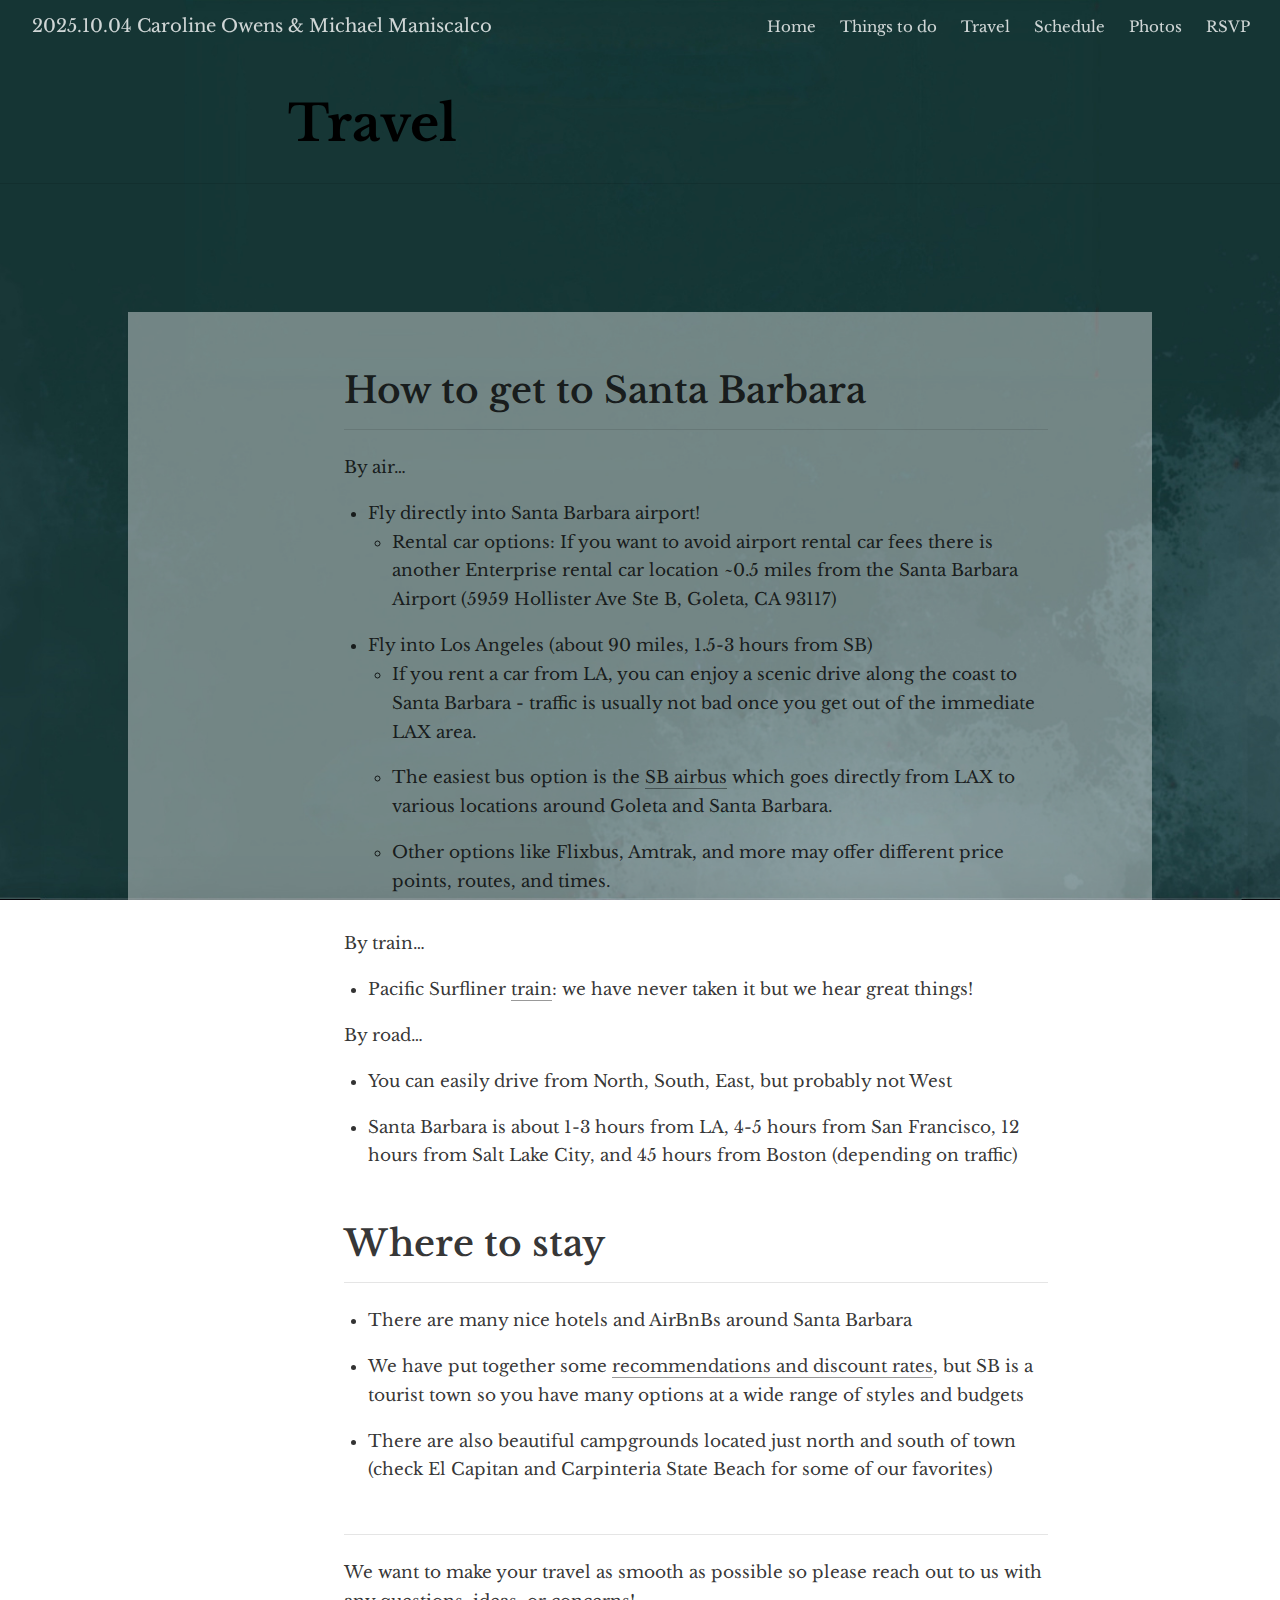
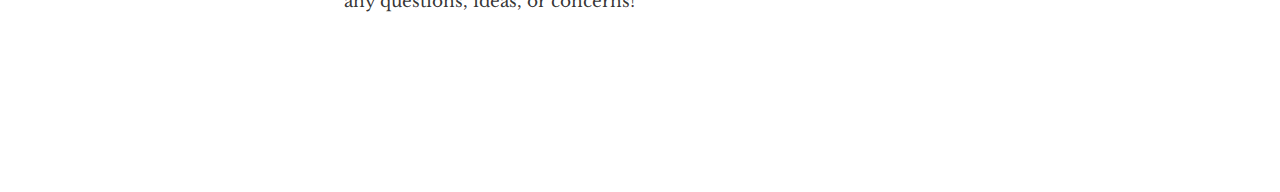
<file: docs/Travel.html>
<!DOCTYPE html>

<html xmlns="http://www.w3.org/1999/xhtml" lang="" xml:lang="">

<head>
  <meta charset="utf-8"/>
  <meta name="viewport" content="width=device-width, initial-scale=1"/>
  <meta http-equiv="X-UA-Compatible" content="IE=Edge,chrome=1"/>
  <meta name="generator" content="distill" />

  <style type="text/css">
  /* Hide doc at startup (prevent jankiness while JS renders/transforms) */
  body {
    visibility: hidden;
  }
  </style>

 <!--radix_placeholder_import_source-->
 <!--/radix_placeholder_import_source-->

<style type="text/css">code{white-space: pre;}</style>
<style type="text/css" data-origin="pandoc">
pre > code.sourceCode { white-space: pre; position: relative; }
pre > code.sourceCode > span { display: inline-block; line-height: 1.25; }
pre > code.sourceCode > span:empty { height: 1.2em; }
.sourceCode { overflow: visible; }
code.sourceCode > span { color: inherit; text-decoration: inherit; }
div.sourceCode { margin: 1em 0; }
pre.sourceCode { margin: 0; }
@media screen {
div.sourceCode { overflow: auto; }
}
@media print {
pre > code.sourceCode { white-space: pre-wrap; }
pre > code.sourceCode > span { text-indent: -5em; padding-left: 5em; }
}
pre.numberSource code
  { counter-reset: source-line 0; }
pre.numberSource code > span
  { position: relative; left: -4em; counter-increment: source-line; }
pre.numberSource code > span > a:first-child::before
  { content: counter(source-line);
    position: relative; left: -1em; text-align: right; vertical-align: baseline;
    border: none; display: inline-block;
    -webkit-touch-callout: none; -webkit-user-select: none;
    -khtml-user-select: none; -moz-user-select: none;
    -ms-user-select: none; user-select: none;
    padding: 0 4px; width: 4em;
    color: #aaaaaa;
  }
pre.numberSource { margin-left: 3em; border-left: 1px solid #aaaaaa;  padding-left: 4px; }
div.sourceCode
  { color: #00769e; background-color: #f1f3f5; }
@media screen {
pre > code.sourceCode > span > a:first-child::before { text-decoration: underline; }
}
code span { color: #00769e; } /* Normal */
code span.al { color: #ad0000; } /* Alert */
code span.an { color: #5e5e5e; } /* Annotation */
code span.at { color: #657422; } /* Attribute */
code span.bn { color: #ad0000; } /* BaseN */
code span.bu { } /* BuiltIn */
code span.cf { color: #00769e; } /* ControlFlow */
code span.ch { color: #20794d; } /* Char */
code span.cn { color: #8f5902; } /* Constant */
code span.co { color: #5e5e5e; } /* Comment */
code span.cv { color: #5e5e5e; font-style: italic; } /* CommentVar */
code span.do { color: #5e5e5e; font-style: italic; } /* Documentation */
code span.dt { color: #ad0000; } /* DataType */
code span.dv { color: #ad0000; } /* DecVal */
code span.er { color: #ad0000; } /* Error */
code span.ex { } /* Extension */
code span.fl { color: #ad0000; } /* Float */
code span.fu { color: #4758ab; } /* Function */
code span.im { } /* Import */
code span.in { color: #5e5e5e; } /* Information */
code span.kw { color: #00769e; } /* Keyword */
code span.op { color: #5e5e5e; } /* Operator */
code span.ot { color: #00769e; } /* Other */
code span.pp { color: #ad0000; } /* Preprocessor */
code span.sc { color: #5e5e5e; } /* SpecialChar */
code span.ss { color: #20794d; } /* SpecialString */
code span.st { color: #20794d; } /* String */
code span.va { color: #111111; } /* Variable */
code span.vs { color: #20794d; } /* VerbatimString */
code span.wa { color: #5e5e5e; font-style: italic; } /* Warning */
</style>


  <!--radix_placeholder_meta_tags-->
  <title>2025.10.04 Caroline Owens &amp; Michael Maniscalco: Travel</title>




  <!--  https://developers.facebook.com/docs/sharing/webmasters#markup -->
  <meta property="og:title" content="2025.10.04 Caroline Owens &amp; Michael Maniscalco: Travel"/>
  <meta property="og:type" content="article"/>
  <meta property="og:locale" content="en_US"/>
  <meta property="og:site_name" content="2025.10.04 Caroline Owens &amp; Michael Maniscalco"/>

  <!--  https://dev.twitter.com/cards/types/summary -->
  <meta property="twitter:card" content="summary"/>
  <meta property="twitter:title" content="2025.10.04 Caroline Owens &amp; Michael Maniscalco: Travel"/>

  <!--/radix_placeholder_meta_tags-->
  <!--radix_placeholder_rmarkdown_metadata-->

  <script type="text/json" id="radix-rmarkdown-metadata">
  {"type":"list","attributes":{"names":{"type":"character","attributes":{},"value":["title","description"]}},"value":[{"type":"character","attributes":{},"value":["Travel"]},{"type":"NULL"}]}
  </script>
  <!--/radix_placeholder_rmarkdown_metadata-->
  <!--radix_placeholder_navigation_in_header-->
  <meta name="distill:offset" content=""/>

  <script type="application/javascript">

    window.headroom_prevent_pin = false;

    window.document.addEventListener("DOMContentLoaded", function (event) {

      // initialize headroom for banner
      var header = $('header').get(0);
      var headerHeight = header.offsetHeight;
      var headroom = new Headroom(header, {
        tolerance: 5,
        onPin : function() {
          if (window.headroom_prevent_pin) {
            window.headroom_prevent_pin = false;
            headroom.unpin();
          }
        }
      });
      headroom.init();
      if(window.location.hash)
        headroom.unpin();
      $(header).addClass('headroom--transition');

      // offset scroll location for banner on hash change
      // (see: https://github.com/WickyNilliams/headroom.js/issues/38)
      window.addEventListener("hashchange", function(event) {
        window.scrollTo(0, window.pageYOffset - (headerHeight + 25));
      });

      // responsive menu
      $('.distill-site-header').each(function(i, val) {
        var topnav = $(this);
        var toggle = topnav.find('.nav-toggle');
        toggle.on('click', function() {
          topnav.toggleClass('responsive');
        });
      });

      // nav dropdowns
      $('.nav-dropbtn').click(function(e) {
        $(this).next('.nav-dropdown-content').toggleClass('nav-dropdown-active');
        $(this).parent().siblings('.nav-dropdown')
           .children('.nav-dropdown-content').removeClass('nav-dropdown-active');
      });
      $("body").click(function(e){
        $('.nav-dropdown-content').removeClass('nav-dropdown-active');
      });
      $(".nav-dropdown").click(function(e){
        e.stopPropagation();
      });
    });
  </script>

  <style type="text/css">

  /* Theme (user-documented overrideables for nav appearance) */

  .distill-site-nav {
    color: rgba(255, 255, 255, 0.8);
    background-color: #0F2E3D;
    font-size: 15px;
    font-weight: 300;
  }

  .distill-site-nav a {
    color: inherit;
    text-decoration: none;
  }

  .distill-site-nav a:hover {
    color: white;
  }

  @media print {
    .distill-site-nav {
      display: none;
    }
  }

  .distill-site-header {

  }

  .distill-site-footer {

  }


  /* Site Header */

  .distill-site-header {
    width: 100%;
    box-sizing: border-box;
    z-index: 3;
  }

  .distill-site-header .nav-left {
    display: inline-block;
    margin-left: 8px;
  }

  @media screen and (max-width: 768px) {
    .distill-site-header .nav-left {
      margin-left: 0;
    }
  }


  .distill-site-header .nav-right {
    float: right;
    margin-right: 8px;
  }

  .distill-site-header a,
  .distill-site-header .title {
    display: inline-block;
    text-align: center;
    padding: 14px 10px 14px 10px;
  }

  .distill-site-header .title {
    font-size: 18px;
    min-width: 150px;
  }

  .distill-site-header .logo {
    padding: 0;
  }

  .distill-site-header .logo img {
    display: none;
    max-height: 20px;
    width: auto;
    margin-bottom: -4px;
  }

  .distill-site-header .nav-image img {
    max-height: 18px;
    width: auto;
    display: inline-block;
    margin-bottom: -3px;
  }



  @media screen and (min-width: 1000px) {
    .distill-site-header .logo img {
      display: inline-block;
    }
    .distill-site-header .nav-left {
      margin-left: 20px;
    }
    .distill-site-header .nav-right {
      margin-right: 20px;
    }
    .distill-site-header .title {
      padding-left: 12px;
    }
  }


  .distill-site-header .nav-toggle {
    display: none;
  }

  .nav-dropdown {
    display: inline-block;
    position: relative;
  }

  .nav-dropdown .nav-dropbtn {
    border: none;
    outline: none;
    color: rgba(255, 255, 255, 0.8);
    padding: 16px 10px;
    background-color: transparent;
    font-family: inherit;
    font-size: inherit;
    font-weight: inherit;
    margin: 0;
    margin-top: 1px;
    z-index: 2;
  }

  .nav-dropdown-content {
    display: none;
    position: absolute;
    background-color: white;
    min-width: 200px;
    border: 1px solid rgba(0,0,0,0.15);
    border-radius: 4px;
    box-shadow: 0px 8px 16px 0px rgba(0,0,0,0.1);
    z-index: 1;
    margin-top: 2px;
    white-space: nowrap;
    padding-top: 4px;
    padding-bottom: 4px;
  }

  .nav-dropdown-content hr {
    margin-top: 4px;
    margin-bottom: 4px;
    border: none;
    border-bottom: 1px solid rgba(0, 0, 0, 0.1);
  }

  .nav-dropdown-active {
    display: block;
  }

  .nav-dropdown-content a, .nav-dropdown-content .nav-dropdown-header {
    color: black;
    padding: 6px 24px;
    text-decoration: none;
    display: block;
    text-align: left;
  }

  .nav-dropdown-content .nav-dropdown-header {
    display: block;
    padding: 5px 24px;
    padding-bottom: 0;
    text-transform: uppercase;
    font-size: 14px;
    color: #999999;
    white-space: nowrap;
  }

  .nav-dropdown:hover .nav-dropbtn {
    color: white;
  }

  .nav-dropdown-content a:hover {
    background-color: #ddd;
    color: black;
  }

  .nav-right .nav-dropdown-content {
    margin-left: -45%;
    right: 0;
  }

  @media screen and (max-width: 768px) {
    .distill-site-header a, .distill-site-header .nav-dropdown  {display: none;}
    .distill-site-header a.nav-toggle {
      float: right;
      display: block;
    }
    .distill-site-header .title {
      margin-left: 0;
    }
    .distill-site-header .nav-right {
      margin-right: 0;
    }
    .distill-site-header {
      overflow: hidden;
    }
    .nav-right .nav-dropdown-content {
      margin-left: 0;
    }
  }


  @media screen and (max-width: 768px) {
    .distill-site-header.responsive {position: relative; min-height: 500px; }
    .distill-site-header.responsive a.nav-toggle {
      position: absolute;
      right: 0;
      top: 0;
    }
    .distill-site-header.responsive a,
    .distill-site-header.responsive .nav-dropdown {
      display: block;
      text-align: left;
    }
    .distill-site-header.responsive .nav-left,
    .distill-site-header.responsive .nav-right {
      width: 100%;
    }
    .distill-site-header.responsive .nav-dropdown {float: none;}
    .distill-site-header.responsive .nav-dropdown-content {position: relative;}
    .distill-site-header.responsive .nav-dropdown .nav-dropbtn {
      display: block;
      width: 100%;
      text-align: left;
    }
  }

  /* Site Footer */

  .distill-site-footer {
    width: 100%;
    overflow: hidden;
    box-sizing: border-box;
    z-index: 3;
    margin-top: 30px;
    padding-top: 30px;
    padding-bottom: 30px;
    text-align: center;
  }

  /* Headroom */

  d-title {
    padding-top: 6rem;
  }

  @media print {
    d-title {
      padding-top: 4rem;
    }
  }

  .headroom {
    z-index: 1000;
    position: fixed;
    top: 0;
    left: 0;
    right: 0;
  }

  .headroom--transition {
    transition: all .4s ease-in-out;
  }

  .headroom--unpinned {
    top: -100px;
  }

  .headroom--pinned {
    top: 0;
  }

  /* adjust viewport for navbar height */
  /* helps vertically center bootstrap (non-distill) content */
  .min-vh-100 {
    min-height: calc(100vh - 100px) !important;
  }

  </style>

  <script src="site_libs/jquery-3.6.0/jquery-3.6.0.min.js"></script>
  <link href="site_libs/font-awesome-6.4.2/css/all.min.css" rel="stylesheet"/>
  <link href="site_libs/font-awesome-6.4.2/css/v4-shims.min.css" rel="stylesheet"/>
  <script src="site_libs/headroom-0.9.4/headroom.min.js"></script>
  <script src="site_libs/autocomplete-0.37.1/autocomplete.min.js"></script>
  <script src="site_libs/fuse-6.4.1/fuse.min.js"></script>

  <script type="application/javascript">

  function getMeta(metaName) {
    var metas = document.getElementsByTagName('meta');
    for (let i = 0; i < metas.length; i++) {
      if (metas[i].getAttribute('name') === metaName) {
        return metas[i].getAttribute('content');
      }
    }
    return '';
  }

  function offsetURL(url) {
    var offset = getMeta('distill:offset');
    return offset ? offset + '/' + url : url;
  }

  function createFuseIndex() {

    // create fuse index
    var options = {
      keys: [
        { name: 'title', weight: 20 },
        { name: 'categories', weight: 15 },
        { name: 'description', weight: 10 },
        { name: 'contents', weight: 5 },
      ],
      ignoreLocation: true,
      threshold: 0
    };
    var fuse = new window.Fuse([], options);

    // fetch the main search.json
    return fetch(offsetURL('search.json'))
      .then(function(response) {
        if (response.status == 200) {
          return response.json().then(function(json) {
            // index main articles
            json.articles.forEach(function(article) {
              fuse.add(article);
            });
            // download collections and index their articles
            return Promise.all(json.collections.map(function(collection) {
              return fetch(offsetURL(collection)).then(function(response) {
                if (response.status === 200) {
                  return response.json().then(function(articles) {
                    articles.forEach(function(article) {
                      fuse.add(article);
                    });
                  })
                } else {
                  return Promise.reject(
                    new Error('Unexpected status from search index request: ' +
                              response.status)
                  );
                }
              });
            })).then(function() {
              return fuse;
            });
          });

        } else {
          return Promise.reject(
            new Error('Unexpected status from search index request: ' +
                        response.status)
          );
        }
      });
  }

  window.document.addEventListener("DOMContentLoaded", function (event) {

    // get search element (bail if we don't have one)
    var searchEl = window.document.getElementById('distill-search');
    if (!searchEl)
      return;

    createFuseIndex()
      .then(function(fuse) {

        // make search box visible
        searchEl.classList.remove('hidden');

        // initialize autocomplete
        var options = {
          autoselect: true,
          hint: false,
          minLength: 2,
        };
        window.autocomplete(searchEl, options, [{
          source: function(query, callback) {
            const searchOptions = {
              isCaseSensitive: false,
              shouldSort: true,
              minMatchCharLength: 2,
              limit: 10,
            };
            var results = fuse.search(query, searchOptions);
            callback(results
              .map(function(result) { return result.item; })
            );
          },
          templates: {
            suggestion: function(suggestion) {
              var img = suggestion.preview && Object.keys(suggestion.preview).length > 0
                ? `<img src="${offsetURL(suggestion.preview)}"</img>`
                : '';
              var html = `
                <div class="search-item">
                  <h3>${suggestion.title}</h3>
                  <div class="search-item-description">
                    ${suggestion.description || ''}
                  </div>
                  <div class="search-item-preview">
                    ${img}
                  </div>
                </div>
              `;
              return html;
            }
          }
        }]).on('autocomplete:selected', function(event, suggestion) {
          window.location.href = offsetURL(suggestion.path);
        });
        // remove inline display style on autocompleter (we want to
        // manage responsive display via css)
        $('.algolia-autocomplete').css("display", "");
      })
      .catch(function(error) {
        console.log(error);
      });

  });

  </script>

  <style type="text/css">

  .nav-search {
    font-size: x-small;
  }

  /* Algolioa Autocomplete */

  .algolia-autocomplete {
    display: inline-block;
    margin-left: 10px;
    vertical-align: sub;
    background-color: white;
    color: black;
    padding: 6px;
    padding-top: 8px;
    padding-bottom: 0;
    border-radius: 6px;
    border: 1px #0F2E3D solid;
    width: 180px;
  }


  @media screen and (max-width: 768px) {
    .distill-site-nav .algolia-autocomplete {
      display: none;
      visibility: hidden;
    }
    .distill-site-nav.responsive .algolia-autocomplete {
      display: inline-block;
      visibility: visible;
    }
    .distill-site-nav.responsive .algolia-autocomplete .aa-dropdown-menu {
      margin-left: 0;
      width: 400px;
      max-height: 400px;
    }
  }

  .algolia-autocomplete .aa-input, .algolia-autocomplete .aa-hint {
    width: 90%;
    outline: none;
    border: none;
  }

  .algolia-autocomplete .aa-hint {
    color: #999;
  }
  .algolia-autocomplete .aa-dropdown-menu {
    width: 550px;
    max-height: 70vh;
    overflow-x: visible;
    overflow-y: scroll;
    padding: 5px;
    margin-top: 3px;
    margin-left: -150px;
    background-color: #fff;
    border-radius: 5px;
    border: 1px solid #999;
    border-top: none;
  }

  .algolia-autocomplete .aa-dropdown-menu .aa-suggestion {
    cursor: pointer;
    padding: 5px 4px;
    border-bottom: 1px solid #eee;
  }

  .algolia-autocomplete .aa-dropdown-menu .aa-suggestion:last-of-type {
    border-bottom: none;
    margin-bottom: 2px;
  }

  .algolia-autocomplete .aa-dropdown-menu .aa-suggestion .search-item {
    overflow: hidden;
    font-size: 0.8em;
    line-height: 1.4em;
  }

  .algolia-autocomplete .aa-dropdown-menu .aa-suggestion .search-item h3 {
    font-size: 1rem;
    margin-block-start: 0;
    margin-block-end: 5px;
  }

  .algolia-autocomplete .aa-dropdown-menu .aa-suggestion .search-item-description {
    display: inline-block;
    overflow: hidden;
    height: 2.8em;
    width: 80%;
    margin-right: 4%;
  }

  .algolia-autocomplete .aa-dropdown-menu .aa-suggestion .search-item-preview {
    display: inline-block;
    width: 15%;
  }

  .algolia-autocomplete .aa-dropdown-menu .aa-suggestion .search-item-preview img {
    height: 3em;
    width: auto;
    display: none;
  }

  .algolia-autocomplete .aa-dropdown-menu .aa-suggestion .search-item-preview img[src] {
    display: initial;
  }

  .algolia-autocomplete .aa-dropdown-menu .aa-suggestion.aa-cursor {
    background-color: #eee;
  }
  .algolia-autocomplete .aa-dropdown-menu .aa-suggestion em {
    font-weight: bold;
    font-style: normal;
  }

  </style>


  <!--/radix_placeholder_navigation_in_header-->
  <!--radix_placeholder_distill-->

  <style type="text/css">

  body {
    background-color: white;
  }

  .pandoc-table {
    width: 100%;
  }

  .pandoc-table>caption {
    margin-bottom: 10px;
  }

  .pandoc-table th:not([align]) {
    text-align: left;
  }

  .pagedtable-footer {
    font-size: 15px;
  }

  d-byline .byline {
    grid-template-columns: 2fr 2fr;
  }

  d-byline .byline h3 {
    margin-block-start: 1.5em;
  }

  d-byline .byline .authors-affiliations h3 {
    margin-block-start: 0.5em;
  }

  .authors-affiliations .orcid-id {
    width: 16px;
    height:16px;
    margin-left: 4px;
    margin-right: 4px;
    vertical-align: middle;
    padding-bottom: 2px;
  }

  d-title .dt-tags {
    margin-top: 1em;
    grid-column: text;
  }

  .dt-tags .dt-tag {
    text-decoration: none;
    display: inline-block;
    color: rgba(0,0,0,0.6);
    padding: 0em 0.4em;
    margin-right: 0.5em;
    margin-bottom: 0.4em;
    font-size: 70%;
    border: 1px solid rgba(0,0,0,0.2);
    border-radius: 3px;
    text-transform: uppercase;
    font-weight: 500;
  }

  d-article table.gt_table td,
  d-article table.gt_table th {
    border-bottom: none;
    font-size: 100%;
  }

  .html-widget {
    margin-bottom: 2.0em;
  }

  .l-screen-inset {
    padding-right: 16px;
  }

  .l-screen .caption {
    margin-left: 10px;
  }

  .shaded {
    background: rgb(247, 247, 247);
    padding-top: 20px;
    padding-bottom: 20px;
    border-top: 1px solid rgba(0, 0, 0, 0.1);
    border-bottom: 1px solid rgba(0, 0, 0, 0.1);
  }

  .shaded .html-widget {
    margin-bottom: 0;
    border: 1px solid rgba(0, 0, 0, 0.1);
  }

  .shaded .shaded-content {
    background: white;
  }

  .text-output {
    margin-top: 0;
    line-height: 1.5em;
  }

  .hidden {
    display: none !important;
  }

  hr.section-separator {
    border: none;
    border-top: 1px solid rgba(0, 0, 0, 0.1);
    margin: 0px;
  }


  d-byline {
    border-top: none;
  }

  d-article {
    padding-top: 2.5rem;
    padding-bottom: 30px;
    border-top: none;
  }

  d-appendix {
    padding-top: 30px;
  }

  d-article>p>img {
    width: 100%;
  }

  d-article h2 {
    margin: 1rem 0 1.5rem 0;
  }

  d-article h3 {
    margin-top: 1.5rem;
  }

  d-article iframe {
    border: 1px solid rgba(0, 0, 0, 0.1);
    margin-bottom: 2.0em;
    width: 100%;
  }

  /* Tweak code blocks */

  d-article div.sourceCode code,
  d-article pre code {
    font-family: Consolas, Monaco, 'Andale Mono', 'Ubuntu Mono', monospace;
  }

  d-article pre,
  d-article div.sourceCode,
  d-article div.sourceCode pre {
    overflow: auto;
  }

  d-article div.sourceCode {
    background-color: white;
  }

  d-article div.sourceCode pre {
    padding-left: 10px;
    font-size: 12px;
    border-left: 2px solid rgba(0,0,0,0.1);
  }

  d-article pre {
    font-size: 12px;
    color: black;
    background: none;
    margin-top: 0;
    text-align: left;
    white-space: pre;
    word-spacing: normal;
    word-break: normal;
    word-wrap: normal;
    line-height: 1.5;

    -moz-tab-size: 4;
    -o-tab-size: 4;
    tab-size: 4;

    -webkit-hyphens: none;
    -moz-hyphens: none;
    -ms-hyphens: none;
    hyphens: none;
  }

  d-article pre a {
    border-bottom: none;
  }

  d-article pre a:hover {
    border-bottom: none;
    text-decoration: underline;
  }

  d-article details {
    grid-column: text;
    margin-bottom: 0.8em;
  }

  @media(min-width: 768px) {

  d-article pre,
  d-article div.sourceCode,
  d-article div.sourceCode pre {
    overflow: visible !important;
  }

  d-article div.sourceCode pre {
    padding-left: 18px;
    font-size: 14px;
  }

  /* tweak for Pandoc numbered line within distill */
  d-article pre.numberSource code > span {
      left: -2em;
  }

  d-article pre {
    font-size: 14px;
  }

  }

  figure img.external {
    background: white;
    border: 1px solid rgba(0, 0, 0, 0.1);
    box-shadow: 0 1px 8px rgba(0, 0, 0, 0.1);
    padding: 18px;
    box-sizing: border-box;
  }

  /* CSS for d-contents */

  .d-contents {
    grid-column: text;
    color: rgba(0,0,0,0.8);
    font-size: 0.9em;
    padding-bottom: 1em;
    margin-bottom: 1em;
    padding-bottom: 0.5em;
    margin-bottom: 1em;
    padding-left: 0.25em;
    justify-self: start;
  }

  @media(min-width: 1000px) {
    .d-contents.d-contents-float {
      height: 0;
      grid-column-start: 1;
      grid-column-end: 4;
      justify-self: center;
      padding-right: 3em;
      padding-left: 2em;
    }
  }

  .d-contents nav h3 {
    font-size: 18px;
    margin-top: 0;
    margin-bottom: 1em;
  }

  .d-contents li {
    list-style-type: none
  }

  .d-contents nav > ul {
    padding-left: 0;
  }

  .d-contents ul {
    padding-left: 1em
  }

  .d-contents nav ul li {
    margin-top: 0.6em;
    margin-bottom: 0.2em;
  }

  .d-contents nav a {
    font-size: 13px;
    border-bottom: none;
    text-decoration: none
    color: rgba(0, 0, 0, 0.8);
  }

  .d-contents nav a:hover {
    text-decoration: underline solid rgba(0, 0, 0, 0.6)
  }

  .d-contents nav > ul > li > a {
    font-weight: 600;
  }

  .d-contents nav > ul > li > ul {
    font-weight: inherit;
  }

  .d-contents nav > ul > li > ul > li {
    margin-top: 0.2em;
  }


  .d-contents nav ul {
    margin-top: 0;
    margin-bottom: 0.25em;
  }

  .d-article-with-toc h2:nth-child(2) {
    margin-top: 0;
  }


  /* Figure */

  .figure {
    position: relative;
    margin-bottom: 2.5em;
    margin-top: 1.5em;
  }

  .figure .caption {
    color: rgba(0, 0, 0, 0.6);
    font-size: 12px;
    line-height: 1.5em;
  }

  .figure img.external {
    background: white;
    border: 1px solid rgba(0, 0, 0, 0.1);
    box-shadow: 0 1px 8px rgba(0, 0, 0, 0.1);
    padding: 18px;
    box-sizing: border-box;
  }

  .figure .caption a {
    color: rgba(0, 0, 0, 0.6);
  }

  .figure .caption b,
  .figure .caption strong, {
    font-weight: 600;
    color: rgba(0, 0, 0, 1.0);
  }

  /* Citations */

  d-article .citation {
    color: inherit;
    cursor: inherit;
  }

  div.hanging-indent{
    margin-left: 1em; text-indent: -1em;
  }

  /* Citation hover box */

  .tippy-box[data-theme~=light-border] {
    background-color: rgba(250, 250, 250, 0.95);
  }

  .tippy-content > p {
    margin-bottom: 0;
    padding: 2px;
  }


  /* Tweak 1000px media break to show more text */

  @media(min-width: 1000px) {
    .base-grid,
    distill-header,
    d-title,
    d-abstract,
    d-article,
    d-appendix,
    distill-appendix,
    d-byline,
    d-footnote-list,
    d-citation-list,
    distill-footer {
      grid-template-columns: [screen-start] 1fr [page-start kicker-start] 80px [middle-start] 50px [text-start kicker-end] 65px 65px 65px 65px 65px 65px 65px 65px [text-end gutter-start] 65px [middle-end] 65px [page-end gutter-end] 1fr [screen-end];
      grid-column-gap: 16px;
    }

    .grid {
      grid-column-gap: 16px;
    }

    d-article {
      font-size: 1.06rem;
      line-height: 1.7em;
    }
    figure .caption, .figure .caption, figure figcaption {
      font-size: 13px;
    }
  }

  @media(min-width: 1180px) {
    .base-grid,
    distill-header,
    d-title,
    d-abstract,
    d-article,
    d-appendix,
    distill-appendix,
    d-byline,
    d-footnote-list,
    d-citation-list,
    distill-footer {
      grid-template-columns: [screen-start] 1fr [page-start kicker-start] 60px [middle-start] 60px [text-start kicker-end] 60px 60px 60px 60px 60px 60px 60px 60px [text-end gutter-start] 60px [middle-end] 60px [page-end gutter-end] 1fr [screen-end];
      grid-column-gap: 32px;
    }

    .grid {
      grid-column-gap: 32px;
    }
  }


  /* Get the citation styles for the appendix (not auto-injected on render since
     we do our own rendering of the citation appendix) */

  d-appendix .citation-appendix,
  .d-appendix .citation-appendix {
    font-size: 11px;
    line-height: 15px;
    border-left: 1px solid rgba(0, 0, 0, 0.1);
    padding-left: 18px;
    border: 1px solid rgba(0,0,0,0.1);
    background: rgba(0, 0, 0, 0.02);
    padding: 10px 18px;
    border-radius: 3px;
    color: rgba(150, 150, 150, 1);
    overflow: hidden;
    margin-top: -12px;
    white-space: pre-wrap;
    word-wrap: break-word;
  }

  /* Include appendix styles here so they can be overridden */

  d-appendix {
    contain: layout style;
    font-size: 0.8em;
    line-height: 1.7em;
    margin-top: 60px;
    margin-bottom: 0;
    border-top: 1px solid rgba(0, 0, 0, 0.1);
    color: rgba(0,0,0,0.5);
    padding-top: 60px;
    padding-bottom: 48px;
  }

  d-appendix h3 {
    grid-column: page-start / text-start;
    font-size: 15px;
    font-weight: 500;
    margin-top: 1em;
    margin-bottom: 0;
    color: rgba(0,0,0,0.65);
  }

  d-appendix h3 + * {
    margin-top: 1em;
  }

  d-appendix ol {
    padding: 0 0 0 15px;
  }

  @media (min-width: 768px) {
    d-appendix ol {
      padding: 0 0 0 30px;
      margin-left: -30px;
    }
  }

  d-appendix li {
    margin-bottom: 1em;
  }

  d-appendix a {
    color: rgba(0, 0, 0, 0.6);
  }

  d-appendix > * {
    grid-column: text;
  }

  d-appendix > d-footnote-list,
  d-appendix > d-citation-list,
  d-appendix > distill-appendix {
    grid-column: screen;
  }

  /* Include footnote styles here so they can be overridden */

  d-footnote-list {
    contain: layout style;
  }

  d-footnote-list > * {
    grid-column: text;
  }

  d-footnote-list a.footnote-backlink {
    color: rgba(0,0,0,0.3);
    padding-left: 0.5em;
  }



  /* Anchor.js */

  .anchorjs-link {
    /*transition: all .25s linear; */
    text-decoration: none;
    border-bottom: none;
  }
  *:hover > .anchorjs-link {
    margin-left: -1.125em !important;
    text-decoration: none;
    border-bottom: none;
  }

  /* Social footer */

  .social_footer {
    margin-top: 30px;
    margin-bottom: 0;
    color: rgba(0,0,0,0.67);
  }

  .disqus-comments {
    margin-right: 30px;
  }

  .disqus-comment-count {
    border-bottom: 1px solid rgba(0, 0, 0, 0.4);
    cursor: pointer;
  }

  #disqus_thread {
    margin-top: 30px;
  }

  .article-sharing a {
    border-bottom: none;
    margin-right: 8px;
  }

  .article-sharing a:hover {
    border-bottom: none;
  }

  .sidebar-section.subscribe {
    font-size: 12px;
    line-height: 1.6em;
  }

  .subscribe p {
    margin-bottom: 0.5em;
  }


  .article-footer .subscribe {
    font-size: 15px;
    margin-top: 45px;
  }


  .sidebar-section.custom {
    font-size: 12px;
    line-height: 1.6em;
  }

  .custom p {
    margin-bottom: 0.5em;
  }

  /* Styles for listing layout (hide title) */
  .layout-listing d-title, .layout-listing .d-title {
    display: none;
  }

  /* Styles for posts lists (not auto-injected) */


  .posts-with-sidebar {
    padding-left: 45px;
    padding-right: 45px;
  }

  .posts-list .description h2,
  .posts-list .description p {
    font-family: -apple-system, BlinkMacSystemFont, "Segoe UI", Roboto, Oxygen, Ubuntu, Cantarell, "Fira Sans", "Droid Sans", "Helvetica Neue", Arial, sans-serif;
  }

  .posts-list .description h2 {
    font-weight: 700;
    border-bottom: none;
    padding-bottom: 0;
  }

  .posts-list h2.post-tag {
    border-bottom: 1px solid rgba(0, 0, 0, 0.2);
    padding-bottom: 12px;
  }
  .posts-list {
    margin-top: 60px;
    margin-bottom: 24px;
  }

  .posts-list .post-preview {
    text-decoration: none;
    overflow: hidden;
    display: block;
    border-bottom: 1px solid rgba(0, 0, 0, 0.1);
    padding: 24px 0;
  }

  .post-preview-last {
    border-bottom: none !important;
  }

  .posts-list .posts-list-caption {
    grid-column: screen;
    font-weight: 400;
  }

  .posts-list .post-preview h2 {
    margin: 0 0 6px 0;
    line-height: 1.2em;
    font-style: normal;
    font-size: 24px;
  }

  .posts-list .post-preview p {
    margin: 0 0 12px 0;
    line-height: 1.4em;
    font-size: 16px;
  }

  .posts-list .post-preview .thumbnail {
    box-sizing: border-box;
    margin-bottom: 24px;
    position: relative;
    max-width: 500px;
  }
  .posts-list .post-preview img {
    width: 100%;
    display: block;
  }

  .posts-list .metadata {
    font-size: 12px;
    line-height: 1.4em;
    margin-bottom: 18px;
  }

  .posts-list .metadata > * {
    display: inline-block;
  }

  .posts-list .metadata .publishedDate {
    margin-right: 2em;
  }

  .posts-list .metadata .dt-authors {
    display: block;
    margin-top: 0.3em;
    margin-right: 2em;
  }

  .posts-list .dt-tags {
    display: block;
    line-height: 1em;
  }

  .posts-list .dt-tags .dt-tag {
    display: inline-block;
    color: rgba(0,0,0,0.6);
    padding: 0.3em 0.4em;
    margin-right: 0.2em;
    margin-bottom: 0.4em;
    font-size: 60%;
    border: 1px solid rgba(0,0,0,0.2);
    border-radius: 3px;
    text-transform: uppercase;
    font-weight: 500;
  }

  .posts-list img {
    opacity: 1;
  }

  .posts-list img[data-src] {
    opacity: 0;
  }

  .posts-more {
    clear: both;
  }


  .posts-sidebar {
    font-size: 16px;
  }

  .posts-sidebar h3 {
    font-size: 16px;
    margin-top: 0;
    margin-bottom: 0.5em;
    font-weight: 400;
    text-transform: uppercase;
  }

  .sidebar-section {
    margin-bottom: 30px;
  }

  .categories ul {
    list-style-type: none;
    margin: 0;
    padding: 0;
  }

  .categories li {
    color: rgba(0, 0, 0, 0.8);
    margin-bottom: 0;
  }

  .categories li>a {
    border-bottom: none;
  }

  .categories li>a:hover {
    border-bottom: 1px solid rgba(0, 0, 0, 0.4);
  }

  .categories .active {
    font-weight: 600;
  }

  .categories .category-count {
    color: rgba(0, 0, 0, 0.4);
  }


  @media(min-width: 768px) {
    .posts-list .post-preview h2 {
      font-size: 26px;
    }
    .posts-list .post-preview .thumbnail {
      float: right;
      width: 30%;
      margin-bottom: 0;
    }
    .posts-list .post-preview .description {
      float: left;
      width: 45%;
    }
    .posts-list .post-preview .metadata {
      float: left;
      width: 20%;
      margin-top: 8px;
    }
    .posts-list .post-preview p {
      margin: 0 0 12px 0;
      line-height: 1.5em;
      font-size: 16px;
    }
    .posts-with-sidebar .posts-list {
      float: left;
      width: 75%;
    }
    .posts-with-sidebar .posts-sidebar {
      float: right;
      width: 20%;
      margin-top: 60px;
      padding-top: 24px;
      padding-bottom: 24px;
    }
  }


  /* Improve display for browsers without grid (IE/Edge <= 15) */

  .downlevel {
    line-height: 1.6em;
    font-family: -apple-system, BlinkMacSystemFont, "Segoe UI", Roboto, Oxygen, Ubuntu, Cantarell, "Fira Sans", "Droid Sans", "Helvetica Neue", Arial, sans-serif;
    margin: 0;
  }

  .downlevel .d-title {
    padding-top: 6rem;
    padding-bottom: 1.5rem;
  }

  .downlevel .d-title h1 {
    font-size: 50px;
    font-weight: 700;
    line-height: 1.1em;
    margin: 0 0 0.5rem;
  }

  .downlevel .d-title p {
    font-weight: 300;
    font-size: 1.2rem;
    line-height: 1.55em;
    margin-top: 0;
  }

  .downlevel .d-byline {
    padding-top: 0.8em;
    padding-bottom: 0.8em;
    font-size: 0.8rem;
    line-height: 1.8em;
  }

  .downlevel .section-separator {
    border: none;
    border-top: 1px solid rgba(0, 0, 0, 0.1);
  }

  .downlevel .d-article {
    font-size: 1.06rem;
    line-height: 1.7em;
    padding-top: 1rem;
    padding-bottom: 2rem;
  }


  .downlevel .d-appendix {
    padding-left: 0;
    padding-right: 0;
    max-width: none;
    font-size: 0.8em;
    line-height: 1.7em;
    margin-bottom: 0;
    color: rgba(0,0,0,0.5);
    padding-top: 40px;
    padding-bottom: 48px;
  }

  .downlevel .footnotes ol {
    padding-left: 13px;
  }

  .downlevel .base-grid,
  .downlevel .distill-header,
  .downlevel .d-title,
  .downlevel .d-abstract,
  .downlevel .d-article,
  .downlevel .d-appendix,
  .downlevel .distill-appendix,
  .downlevel .d-byline,
  .downlevel .d-footnote-list,
  .downlevel .d-citation-list,
  .downlevel .distill-footer,
  .downlevel .appendix-bottom,
  .downlevel .posts-container {
    padding-left: 40px;
    padding-right: 40px;
  }

  @media(min-width: 768px) {
    .downlevel .base-grid,
    .downlevel .distill-header,
    .downlevel .d-title,
    .downlevel .d-abstract,
    .downlevel .d-article,
    .downlevel .d-appendix,
    .downlevel .distill-appendix,
    .downlevel .d-byline,
    .downlevel .d-footnote-list,
    .downlevel .d-citation-list,
    .downlevel .distill-footer,
    .downlevel .appendix-bottom,
    .downlevel .posts-container {
    padding-left: 150px;
    padding-right: 150px;
    max-width: 900px;
  }
  }

  .downlevel pre code {
    display: block;
    border-left: 2px solid rgba(0, 0, 0, .1);
    padding: 0 0 0 20px;
    font-size: 14px;
  }

  .downlevel code, .downlevel pre {
    color: black;
    background: none;
    font-family: Consolas, Monaco, 'Andale Mono', 'Ubuntu Mono', monospace;
    text-align: left;
    white-space: pre;
    word-spacing: normal;
    word-break: normal;
    word-wrap: normal;
    line-height: 1.5;

    -moz-tab-size: 4;
    -o-tab-size: 4;
    tab-size: 4;

    -webkit-hyphens: none;
    -moz-hyphens: none;
    -ms-hyphens: none;
    hyphens: none;
  }

  .downlevel .posts-list .post-preview {
    color: inherit;
  }



  </style>

  <script type="application/javascript">

  function is_downlevel_browser() {
    if (bowser.isUnsupportedBrowser({ msie: "12", msedge: "16"},
                                   window.navigator.userAgent)) {
      return true;
    } else {
      return window.load_distill_framework === undefined;
    }
  }

  // show body when load is complete
  function on_load_complete() {

    // add anchors
    if (window.anchors) {
      window.anchors.options.placement = 'left';
      window.anchors.add('d-article > h2, d-article > h3, d-article > h4, d-article > h5');
    }


    // set body to visible
    document.body.style.visibility = 'visible';

    // force redraw for leaflet widgets
    if (window.HTMLWidgets) {
      var maps = window.HTMLWidgets.findAll(".leaflet");
      $.each(maps, function(i, el) {
        var map = this.getMap();
        map.invalidateSize();
        map.eachLayer(function(layer) {
          if (layer instanceof L.TileLayer)
            layer.redraw();
        });
      });
    }

    // trigger 'shown' so htmlwidgets resize
    $('d-article').trigger('shown');
  }

  function init_distill() {

    init_common();

    // create front matter
    var front_matter = $('<d-front-matter></d-front-matter>');
    $('#distill-front-matter').wrap(front_matter);

    // create d-title
    $('.d-title').changeElementType('d-title');

    // separator
    var separator = '<hr class="section-separator" style="clear: both"/>';
    // prepend separator above appendix
    $('.d-byline').before(separator);
    $('.d-article').before(separator);

    // create d-byline
    var byline = $('<d-byline></d-byline>');
    $('.d-byline').replaceWith(byline);

    // create d-article
    var article = $('<d-article></d-article>');
    $('.d-article').wrap(article).children().unwrap();

    // move posts container into article
    $('.posts-container').appendTo($('d-article'));

    // create d-appendix
    $('.d-appendix').changeElementType('d-appendix');

    // flag indicating that we have appendix items
    var appendix = $('.appendix-bottom').children('h3').length > 0;

    // replace footnotes with <d-footnote>
    $('.footnote-ref').each(function(i, val) {
      appendix = true;
      var href = $(this).attr('href');
      var id = href.replace('#', '');
      var fn = $('#' + id);
      var fn_p = $('#' + id + '>p');
      fn_p.find('.footnote-back').remove();
      var text = fn_p.html();
      var dtfn = $('<d-footnote></d-footnote>');
      dtfn.html(text);
      $(this).replaceWith(dtfn);
    });
    // remove footnotes
    $('.footnotes').remove();

    // move refs into #references-listing
    $('#references-listing').replaceWith($('#refs'));

    $('h1.appendix, h2.appendix').each(function(i, val) {
      $(this).changeElementType('h3');
    });
    $('h3.appendix').each(function(i, val) {
      var id = $(this).attr('id');
      $('.d-contents a[href="#' + id + '"]').parent().remove();
      appendix = true;
      $(this).nextUntil($('h1, h2, h3')).addBack().appendTo($('d-appendix'));
    });

    // show d-appendix if we have appendix content
    $("d-appendix").css('display', appendix ? 'grid' : 'none');

    // localize layout chunks to just output
    $('.layout-chunk').each(function(i, val) {

      // capture layout
      var layout = $(this).attr('data-layout');

      // apply layout to markdown level block elements
      var elements = $(this).children().not('details, div.sourceCode, pre, script');
      elements.each(function(i, el) {
        var layout_div = $('<div class="' + layout + '"></div>');
        if (layout_div.hasClass('shaded')) {
          var shaded_content = $('<div class="shaded-content"></div>');
          $(this).wrap(shaded_content);
          $(this).parent().wrap(layout_div);
        } else {
          $(this).wrap(layout_div);
        }
      });


      // unwrap the layout-chunk div
      $(this).children().unwrap();
    });

    // remove code block used to force  highlighting css
    $('.distill-force-highlighting-css').parent().remove();

    // remove empty line numbers inserted by pandoc when using a
    // custom syntax highlighting theme, except when numbering line
    // in code chunk
    $('pre:not(.numberLines) code.sourceCode a:empty').remove();

    // load distill framework
    load_distill_framework();

    // wait for window.distillRunlevel == 4 to do post processing
    function distill_post_process() {

      if (!window.distillRunlevel || window.distillRunlevel < 4)
        return;

      // hide author/affiliations entirely if we have no authors
      var front_matter = JSON.parse($("#distill-front-matter").html());
      var have_authors = front_matter.authors && front_matter.authors.length > 0;
      if (!have_authors)
        $('d-byline').addClass('hidden');

      // article with toc class
      $('.d-contents').parent().addClass('d-article-with-toc');

      // strip links that point to #
      $('.authors-affiliations').find('a[href="#"]').removeAttr('href');

      // add orcid ids
      $('.authors-affiliations').find('.author').each(function(i, el) {
        var orcid_id = front_matter.authors[i].orcidID;
        var author_name = front_matter.authors[i].author
        if (orcid_id) {
          var a = $('<a></a>');
          a.attr('href', 'https://orcid.org/' + orcid_id);
          var img = $('<img></img>');
          img.addClass('orcid-id');
          img.attr('alt', author_name ? 'ORCID ID for ' + author_name : 'ORCID ID');
          img.attr('src','[data-uri]');
          a.append(img);
          $(this).append(a);
        }
      });

      // hide elements of author/affiliations grid that have no value
      function hide_byline_column(caption) {
        $('d-byline').find('h3:contains("' + caption + '")').parent().css('visibility', 'hidden');
      }

      // affiliations
      var have_affiliations = false;
      for (var i = 0; i<front_matter.authors.length; ++i) {
        var author = front_matter.authors[i];
        if (author.affiliation !== "&nbsp;") {
          have_affiliations = true;
          break;
        }
      }
      if (!have_affiliations)
        $('d-byline').find('h3:contains("Affiliations")').css('visibility', 'hidden');

      // published date
      if (!front_matter.publishedDate)
        hide_byline_column("Published");

      // document object identifier
      var doi = $('d-byline').find('h3:contains("DOI")');
      var doi_p = doi.next().empty();
      if (!front_matter.doi) {
        // if we have a citation and valid citationText then link to that
        if ($('#citation').length > 0 && front_matter.citationText) {
          doi.html('Citation');
          $('<a href="#citation"></a>')
            .text(front_matter.citationText)
            .appendTo(doi_p);
        } else {
          hide_byline_column("DOI");
        }
      } else {
        $('<a></a>')
           .attr('href', "https://doi.org/" + front_matter.doi)
           .html(front_matter.doi)
           .appendTo(doi_p);
      }

       // change plural form of authors/affiliations
      if (front_matter.authors.length === 1) {
        var grid = $('.authors-affiliations');
        grid.children('h3:contains("Authors")').text('Author');
        grid.children('h3:contains("Affiliations")').text('Affiliation');
      }

      // remove d-appendix and d-footnote-list local styles
      $('d-appendix > style:first-child').remove();
      $('d-footnote-list > style:first-child').remove();

      // move appendix-bottom entries to the bottom
      $('.appendix-bottom').appendTo('d-appendix').children().unwrap();
      $('.appendix-bottom').remove();

      // hoverable references
      $('span.citation[data-cites]').each(function() {
        const citeChild = $(this).children()[0]
        // Do not process if @xyz has been used without escaping and without bibliography activated
        // https://github.com/rstudio/distill/issues/466
        if (citeChild === undefined) return true

        if (citeChild.nodeName == "D-FOOTNOTE") {
          var fn = citeChild
          $(this).html(fn.shadowRoot.querySelector("sup"))
          $(this).id = fn.id
          fn.remove()
        }
        var refs = $(this).attr('data-cites').split(" ");
        var refHtml = refs.map(function(ref) {
          // Could use CSS.escape too here, we insure backward compatibility in navigator
          return "<p>" + $('div[id="ref-' + ref + '"]').html() + "</p>";
        }).join("\n");
        window.tippy(this, {
          allowHTML: true,
          content: refHtml,
          maxWidth: 500,
          interactive: true,
          interactiveBorder: 10,
          theme: 'light-border',
          placement: 'bottom-start'
        });
      });

      // fix footnotes in tables (#411)
      // replacing broken distill.pub feature
      $('table d-footnote').each(function() {
        // we replace internal showAtNode methode which is triggered when hovering a footnote
        this.hoverBox.showAtNode = function(node) {
          // ported from https://github.com/distillpub/template/pull/105/files
          calcOffset = function(elem) {
              let x = elem.offsetLeft;
              let y = elem.offsetTop;
              // Traverse upwards until an `absolute` element is found or `elem`
              // becomes null.
              while (elem = elem.offsetParent && elem.style.position != 'absolute') {
                  x += elem.offsetLeft;
                  y += elem.offsetTop;
              }

              return { left: x, top: y };
          }
          // https://developer.mozilla.org/en-US/docs/Web/API/HTMLElement/offsetTop
          const bbox = node.getBoundingClientRect();
          const offset = calcOffset(node);
          this.show([offset.left + bbox.width, offset.top + bbox.height]);
        }
      })

      // clear polling timer
      clearInterval(tid);

      // show body now that everything is ready
      on_load_complete();
    }

    var tid = setInterval(distill_post_process, 50);
    distill_post_process();

  }

  function init_downlevel() {

    init_common();

     // insert hr after d-title
    $('.d-title').after($('<hr class="section-separator"/>'));

    // check if we have authors
    var front_matter = JSON.parse($("#distill-front-matter").html());
    var have_authors = front_matter.authors && front_matter.authors.length > 0;

    // manage byline/border
    if (!have_authors)
      $('.d-byline').remove();
    $('.d-byline').after($('<hr class="section-separator"/>'));
    $('.d-byline a').remove();

    // remove toc
    $('.d-contents').remove();

    // move appendix elements
    $('h1.appendix, h2.appendix').each(function(i, val) {
      $(this).changeElementType('h3');
    });
    $('h3.appendix').each(function(i, val) {
      $(this).nextUntil($('h1, h2, h3')).addBack().appendTo($('.d-appendix'));
    });


    // inject headers into references and footnotes
    var refs_header = $('<h3></h3>');
    refs_header.text('References');
    $('#refs').prepend(refs_header);

    var footnotes_header = $('<h3></h3');
    footnotes_header.text('Footnotes');
    $('.footnotes').children('hr').first().replaceWith(footnotes_header);

    // move appendix-bottom entries to the bottom
    $('.appendix-bottom').appendTo('.d-appendix').children().unwrap();
    $('.appendix-bottom').remove();

    // remove appendix if it's empty
    if ($('.d-appendix').children().length === 0)
      $('.d-appendix').remove();

    // prepend separator above appendix
    $('.d-appendix').before($('<hr class="section-separator" style="clear: both"/>'));

    // trim code
    $('pre>code').each(function(i, val) {
      $(this).html($.trim($(this).html()));
    });

    // move posts-container right before article
    $('.posts-container').insertBefore($('.d-article'));

    $('body').addClass('downlevel');

    on_load_complete();
  }


  function init_common() {

    // jquery plugin to change element types
    (function($) {
      $.fn.changeElementType = function(newType) {
        var attrs = {};

        $.each(this[0].attributes, function(idx, attr) {
          attrs[attr.nodeName] = attr.nodeValue;
        });

        this.replaceWith(function() {
          return $("<" + newType + "/>", attrs).append($(this).contents());
        });
      };
    })(jQuery);

    // prevent underline for linked images
    $('a > img').parent().css({'border-bottom' : 'none'});

    // mark non-body figures created by knitr chunks as 100% width
    $('.layout-chunk').each(function(i, val) {
      var figures = $(this).find('img, .html-widget');
      // ignore leaflet img layers (#106)
      figures = figures.filter(':not(img[class*="leaflet"])')
      if ($(this).attr('data-layout') !== "l-body") {
        figures.css('width', '100%');
      } else {
        figures.css('max-width', '100%');
        figures.filter("[width]").each(function(i, val) {
          var fig = $(this);
          fig.css('width', fig.attr('width') + 'px');
        });

      }
    });

    // auto-append index.html to post-preview links in file: protocol
    // and in rstudio ide preview
    $('.post-preview').each(function(i, val) {
      if (window.location.protocol === "file:")
        $(this).attr('href', $(this).attr('href') + "index.html");
    });

    // get rid of index.html references in header
    if (window.location.protocol !== "file:") {
      $('.distill-site-header a[href]').each(function(i,val) {
        $(this).attr('href', $(this).attr('href').replace(/^index[.]html/, "./"));
      });
    }

    // add class to pandoc style tables
    $('tr.header').parent('thead').parent('table').addClass('pandoc-table');
    $('.kable-table').children('table').addClass('pandoc-table');

    // add figcaption style to table captions
    $('caption').parent('table').addClass("figcaption");

    // initialize posts list
    if (window.init_posts_list)
      window.init_posts_list();

    // implmement disqus comment link
    $('.disqus-comment-count').click(function() {
      window.headroom_prevent_pin = true;
      $('#disqus_thread').toggleClass('hidden');
      if (!$('#disqus_thread').hasClass('hidden')) {
        var offset = $(this).offset();
        $(window).resize();
        $('html, body').animate({
          scrollTop: offset.top - 35
        });
      }
    });
  }

  document.addEventListener('DOMContentLoaded', function() {
    if (is_downlevel_browser())
      init_downlevel();
    else
      window.addEventListener('WebComponentsReady', init_distill);
  });

  </script>

  <style type="text/css">
  /* base variables */

  /* Edit the CSS properties in this file to create a custom
     Distill theme. Only edit values in the right column
     for each row; values shown are the CSS defaults.
     To return any property to the default,
     you may set its value to: unset
     All rows must end with a semi-colon.                      */

  /* Optional: embed custom fonts here with `@import`          */
  /* This must remain at the top of this file.                 */



  html {
    /*-- Main font sizes --*/
    --title-size:      50px;
    --body-size:       1.06rem;
    --code-size:       14px;
    --aside-size:      12px;
    --fig-cap-size:    13px;
    /*-- Main font colors --*/
    --title-color:     #000000;
    --header-color:    rgba(0, 0, 0, 0.8);
    --body-color:      rgba(0, 0, 0, 0.8);
    --aside-color:     rgba(0, 0, 0, 0.6);
    --fig-cap-color:   rgba(0, 0, 0, 0.6);
    /*-- Specify custom fonts ~~~ must be imported above   --*/
    --heading-font:    sans-serif;
    --mono-font:       monospace;
    --body-font:       sans-serif;
    --navbar-font:     sans-serif;  /* websites + blogs only */
  }

  /*-- ARTICLE METADATA --*/
  d-byline {
    --heading-size:    0.6rem;
    --heading-color:   rgba(0, 0, 0, 0.5);
    --body-size:       0.8rem;
    --body-color:      rgba(0, 0, 0, 0.8);
  }

  /*-- ARTICLE TABLE OF CONTENTS --*/
  .d-contents {
    --heading-size:    18px;
    --contents-size:   13px;
  }

  /*-- ARTICLE APPENDIX --*/
  d-appendix {
    --heading-size:    15px;
    --heading-color:   rgba(0, 0, 0, 0.65);
    --text-size:       0.8em;
    --text-color:      rgba(0, 0, 0, 0.5);
  }

  /*-- WEBSITE HEADER + FOOTER --*/
  /* These properties only apply to Distill sites and blogs  */

  .distill-site-header {
    --title-size:       18px;
    --text-color:       rgba(255, 255, 255, 0.8);
    --text-size:        15px;
    --hover-color:      white;
    --bkgd-color:       #0F2E3D;
  }

  .distill-site-footer {
    --text-color:       rgba(255, 255, 255, 0.8);
    --text-size:        15px;
    --hover-color:      white;
    --bkgd-color:       #0F2E3D;
  }

  /*-- Additional custom styles --*/
  /* Add any additional CSS rules below                      */
  </style>
  <style type="text/css">@import url('https://fonts.googleapis.com/css2?family=Libre+Baskerville:ital,wght@0,400;0,700;1,400&display=swap');

  /* base variables */

  /* Edit the CSS properties in this file to create a custom
     Distill theme. Only edit values in the right column
     for each row; values shown are the CSS defaults.
     To return any property to the default,
     you may set its value to: unset
     All rows must end with a semi-colon.                      */

  /* Optional: embed custom fonts here with `@import`          */
  /* This must remain at the top of this file.                 */
  html {
    /*-- Main font sizes --*/
    --title-size:      50px;
    --body-size:       1.06rem;
    --code-size:       14px;
    --aside-size:      12px;
    --fig-cap-size:    13px;
    /*-- Main font colors --*/
    --title-color:     #000000;
    --header-color:    rgba(0, 0, 0, 0.8);
    --body-color:      rgba(0, 0, 0, 0.8);
  /*  --bkgd-color:      #59FFFFFF; */
    --aside-color:     rgba(0, 0, 0, 0.6);
    --fig-cap-color:   rgba(0, 0, 0, 0.6);
    /*-- Specify custom fonts ~~~ must be imported above   --*/
    --heading-font:    "Libre Baskerville", serif;
    --mono-font:       monospace;
    --body-font:       "Libre Baskerville", serif;
    --navbar-font:     "Libre Baskerville", serif; /* websites + blogs only */
  }


  /*-- ARTICLE METADATA --*/
  d-byline {
    --heading-size:    0.6rem;
    --heading-color:   rgba(0, 0, 0, 0.5);
    --body-size:       0.8rem;
    --body-color:      rgba(0, 0, 0, 0.8);
  }

  /*-- ARTICLE TABLE OF CONTENTS --*/
  .d-contents {
    --heading-size:    18px;
    --contents-size:   13px;
  }

  /*-- ARTICLE APPENDIX --*/
  d-appendix {
    --heading-size:    15px;
    --heading-color:   rgba(0, 0, 0, 0.65);
    --text-size:       0.8em;
    --text-color:      rgba(0, 0, 0, 0.5);
  }

  /*-- WEBSITE HEADER + FOOTER --*/
  /* These properties only apply to Distill sites and blogs  */
  .distill-site-nav {
    --title-size:       18px;
    --text-color:       rgba(255, 255, 255, 0.8);
    --text-size:        15px;
    --hover-color:      white;
    --bkgd-color:       #FF000000; /* #0F2E3D;--*/
    --font-family: "Libre Baskerville", serif;
    --text-transform: uppercase; 
  }

  /*-- Additional custom styles --*/
  /* Add any additional CSS rules below                      */

  d-article {
      background-color: rgba(255, 255, 255, 0.40);   /* 35% opaque white */;
      margin: 10%; 
      /* can adjust this size or switch it to a percent to change how the page layout looks. can also add a padding term to make sure there is always space inside the box outside the text*/
  }

  body {
      background-image: url("images/background2.jpg");
      background-size: 100%;
      background-size: cover; /* makes the image cover the whole background */
      background-position: center;
      background-attachment: fixed; /* keeps the background fixed when scrolling */
      background-repeat: no-repeat;
  }</style>
  <style type="text/css">
  /* base style */

  /* FONT FAMILIES */

  :root {
    --heading-default: -apple-system, BlinkMacSystemFont, "Segoe UI", Roboto, Oxygen, Ubuntu, Cantarell, "Fira Sans", "Droid Sans", "Helvetica Neue", Arial, sans-serif;
    --mono-default: Consolas, Monaco, 'Andale Mono', 'Ubuntu Mono', monospace;
    --body-default: -apple-system, BlinkMacSystemFont, "Segoe UI", Roboto, Oxygen, Ubuntu, Cantarell, "Fira Sans", "Droid Sans", "Helvetica Neue", Arial, sans-serif;
  }

  body,
  .posts-list .post-preview p,
  .posts-list .description p {
    font-family: var(--body-font), var(--body-default);
  }

  h1, h2, h3, h4, h5, h6,
  .posts-list .post-preview h2,
  .posts-list .description h2 {
    font-family: var(--heading-font), var(--heading-default);
  }

  d-article div.sourceCode code,
  d-article pre code {
    font-family: var(--mono-font), var(--mono-default);
  }


  /*-- TITLE --*/
  d-title h1,
  .posts-list > h1 {
    color: var(--title-color, black);
  }

  d-title h1 {
    font-size: var(--title-size, 50px);
  }

  /*-- HEADERS --*/
  d-article h1,
  d-article h2,
  d-article h3,
  d-article h4,
  d-article h5,
  d-article h6 {
    color: var(--header-color, rgba(0, 0, 0, 0.8));
  }

  /*-- BODY --*/
  d-article > p,  /* only text inside of <p> tags */
  d-article > ul, /* lists */
  d-article > ol {
    color: var(--body-color, rgba(0, 0, 0, 0.8));
    font-size: var(--body-size, 1.06rem);
  }


  /*-- CODE --*/
  d-article div.sourceCode code,
  d-article pre code {
    font-size: var(--code-size, 14px);
  }

  /*-- ASIDE --*/
  d-article aside {
    font-size: var(--aside-size, 12px);
    color: var(--aside-color, rgba(0, 0, 0, 0.6));
  }

  /*-- FIGURE CAPTIONS --*/
  figure .caption,
  figure figcaption,
  .figure .caption {
    font-size: var(--fig-cap-size, 13px);
    color: var(--fig-cap-color, rgba(0, 0, 0, 0.6));
  }

  /*-- METADATA --*/
  d-byline h3 {
    font-size: var(--heading-size, 0.6rem);
    color: var(--heading-color, rgba(0, 0, 0, 0.5));
  }

  d-byline {
    font-size: var(--body-size, 0.8rem);
    color: var(--body-color, rgba(0, 0, 0, 0.8));
  }

  d-byline a,
  d-article d-byline a {
    color: var(--body-color, rgba(0, 0, 0, 0.8));
  }

  /*-- TABLE OF CONTENTS --*/
  .d-contents nav h3 {
    font-size: var(--heading-size, 18px);
  }

  .d-contents nav a {
    font-size: var(--contents-size, 13px);
  }

  /*-- APPENDIX --*/
  d-appendix h3 {
    font-size: var(--heading-size, 15px);
    color: var(--heading-color, rgba(0, 0, 0, 0.65));
  }

  d-appendix {
    font-size: var(--text-size, 0.8em);
    color: var(--text-color, rgba(0, 0, 0, 0.5));
  }

  d-appendix d-footnote-list a.footnote-backlink {
    color: var(--text-color, rgba(0, 0, 0, 0.5));
  }

  /*-- WEBSITE HEADER + FOOTER --*/
  .distill-site-header .title {
    font-size: var(--title-size, 18px);
    font-family: var(--navbar-font), var(--heading-default);
  }

  .distill-site-header a,
  .nav-dropdown .nav-dropbtn {
    font-family: var(--navbar-font), var(--heading-default);
  }

  .nav-dropdown .nav-dropbtn {
    color: var(--text-color, rgba(255, 255, 255, 0.8));
    font-size: var(--text-size, 15px);
  }

  .distill-site-header a:hover,
  .nav-dropdown:hover .nav-dropbtn {
    color: var(--hover-color, white);
  }

  .distill-site-header {
    font-size: var(--text-size, 15px);
    color: var(--text-color, rgba(255, 255, 255, 0.8));
    background-color: var(--bkgd-color, #0F2E3D);
  }

  .distill-site-footer {
    font-size: var(--text-size, 15px);
    color: var(--text-color, rgba(255, 255, 255, 0.8));
    background-color: var(--bkgd-color, #0F2E3D);
  }

  .distill-site-footer a:hover {
    color: var(--hover-color, white);
  }</style>
  <!--/radix_placeholder_distill-->
  <script src="site_libs/header-attrs-2.25/header-attrs.js"></script>
  <script src="site_libs/popper-2.6.0/popper.min.js"></script>
  <link href="site_libs/tippy-6.2.7/tippy.css" rel="stylesheet" />
  <link href="site_libs/tippy-6.2.7/tippy-light-border.css" rel="stylesheet" />
  <script src="site_libs/tippy-6.2.7/tippy.umd.min.js"></script>
  <script src="site_libs/anchor-4.2.2/anchor.min.js"></script>
  <script src="site_libs/bowser-1.9.3/bowser.min.js"></script>
  <script src="site_libs/webcomponents-2.0.0/webcomponents.js"></script>
  <script src="site_libs/distill-2.2.21/template.v2.js"></script>
  <!--radix_placeholder_site_in_header-->
  <!--/radix_placeholder_site_in_header-->


</head>

<body>

<!--radix_placeholder_front_matter-->

<script id="distill-front-matter" type="text/json">
{"title":"Travel","authors":[]}
</script>

<!--/radix_placeholder_front_matter-->
<!--radix_placeholder_navigation_before_body-->
<header class="header header--fixed" role="banner">
<nav class="distill-site-nav distill-site-header">
<div class="nav-left">
<a href="index.html" class="title">2025.10.04 Caroline Owens &amp; Michael Maniscalco</a>
</div>
<div class="nav-right">
<a href="index.html">Home</a>
<a href="Things_to_do.html">Things to do</a>
<a href="Travel.html">Travel</a>
<a href="https://www.youtube.com/watch?v=dQw4w9WgXcQ&amp;t=0s">Schedule</a>
<a href="Photos.html">Photos</a>
<a href="https://withjoy.com/michael-and-caroline-20251004/rsvp">RSVP</a>
<a href="javascript:void(0);" class="nav-toggle">&#9776;</a>
</div>
</nav>
</header>
<!--/radix_placeholder_navigation_before_body-->
<!--radix_placeholder_site_before_body-->
<!--/radix_placeholder_site_before_body-->

<div class="d-title">
<h1>Travel</h1>

<!--radix_placeholder_categories-->
<!--/radix_placeholder_categories-->

</div>


<div class="d-article">
<h2 id="how-to-get-to-santa-barbara">How to get to Santa Barbara</h2>
<p>By air…</p>
<ul>
<li>Fly directly into Santa Barbara airport!
<ul>
<li>Rental car options: If you want to avoid airport rental car fees there is another Enterprise rental car location ~0.5 miles from the Santa Barbara Airport (5959 Hollister Ave Ste B, Goleta, CA 93117)</li>
</ul></li>
<li>Fly into Los Angeles (about 90 miles, 1.5-3 hours from SB)
<ul>
<li>If you rent a car from LA, you can enjoy a scenic drive along the coast to Santa Barbara - traffic is usually not bad once you get out of the immediate LAX area.</li>
<li>The easiest bus option is the <a href="https://www.sbairbus.com/lax-shuttle-schedule-fares/">SB airbus</a> which goes directly from LAX to various locations around Goleta and Santa Barbara.</li>
<li>Other options like Flixbus, Amtrak, and more may offer different price points, routes, and times.</li>
</ul></li>
</ul>
<p>By train…</p>
<ul>
<li>Pacific Surfliner <a href="https://www.pacificsurfliner.com/">train</a>: we have never taken it but we hear great things!</li>
</ul>
<p>By road…</p>
<ul>
<li><p>You can easily drive from North, South, East, but probably not West</p></li>
<li><p>Santa Barbara is about 1-3 hours from LA, 4-5 hours from San Francisco, 12 hours from Salt Lake City, and 45 hours from Boston (depending on traffic)</p></li>
</ul>
<h2 id="where-to-stay">Where to stay</h2>
<ul>
<li>There are many nice hotels and AirBnBs around Santa Barbara</li>
<li>We have put together some <a href="https://withjoy.com/michael-and-caroline-20251004/accommodations">recommendations and discount rates</a>, but SB is a tourist town so you have many options at a wide range of styles and budgets</li>
<li>There are also beautiful campgrounds located just north and south of town (check El Capitan and Carpinteria State Beach for some of our favorites)</li>
</ul>
<h2 id="section"></h2>
<p>We want to make your travel as smooth as possible so please reach out to us with any questions, ideas, or concerns!</p>
<div class="sourceCode" id="cb1"><pre class="sourceCode r distill-force-highlighting-css"><code class="sourceCode r"></code></pre></div>
<!--radix_placeholder_article_footer-->
<!--/radix_placeholder_article_footer-->
</div>

<div class="d-appendix">
</div>


<!--radix_placeholder_site_after_body-->
<!--/radix_placeholder_site_after_body-->
<!--radix_placeholder_appendices-->
<div class="appendix-bottom"></div>
<!--/radix_placeholder_appendices-->
<!--radix_placeholder_navigation_after_body-->
<!--/radix_placeholder_navigation_after_body-->

</body>

</html>
</file>
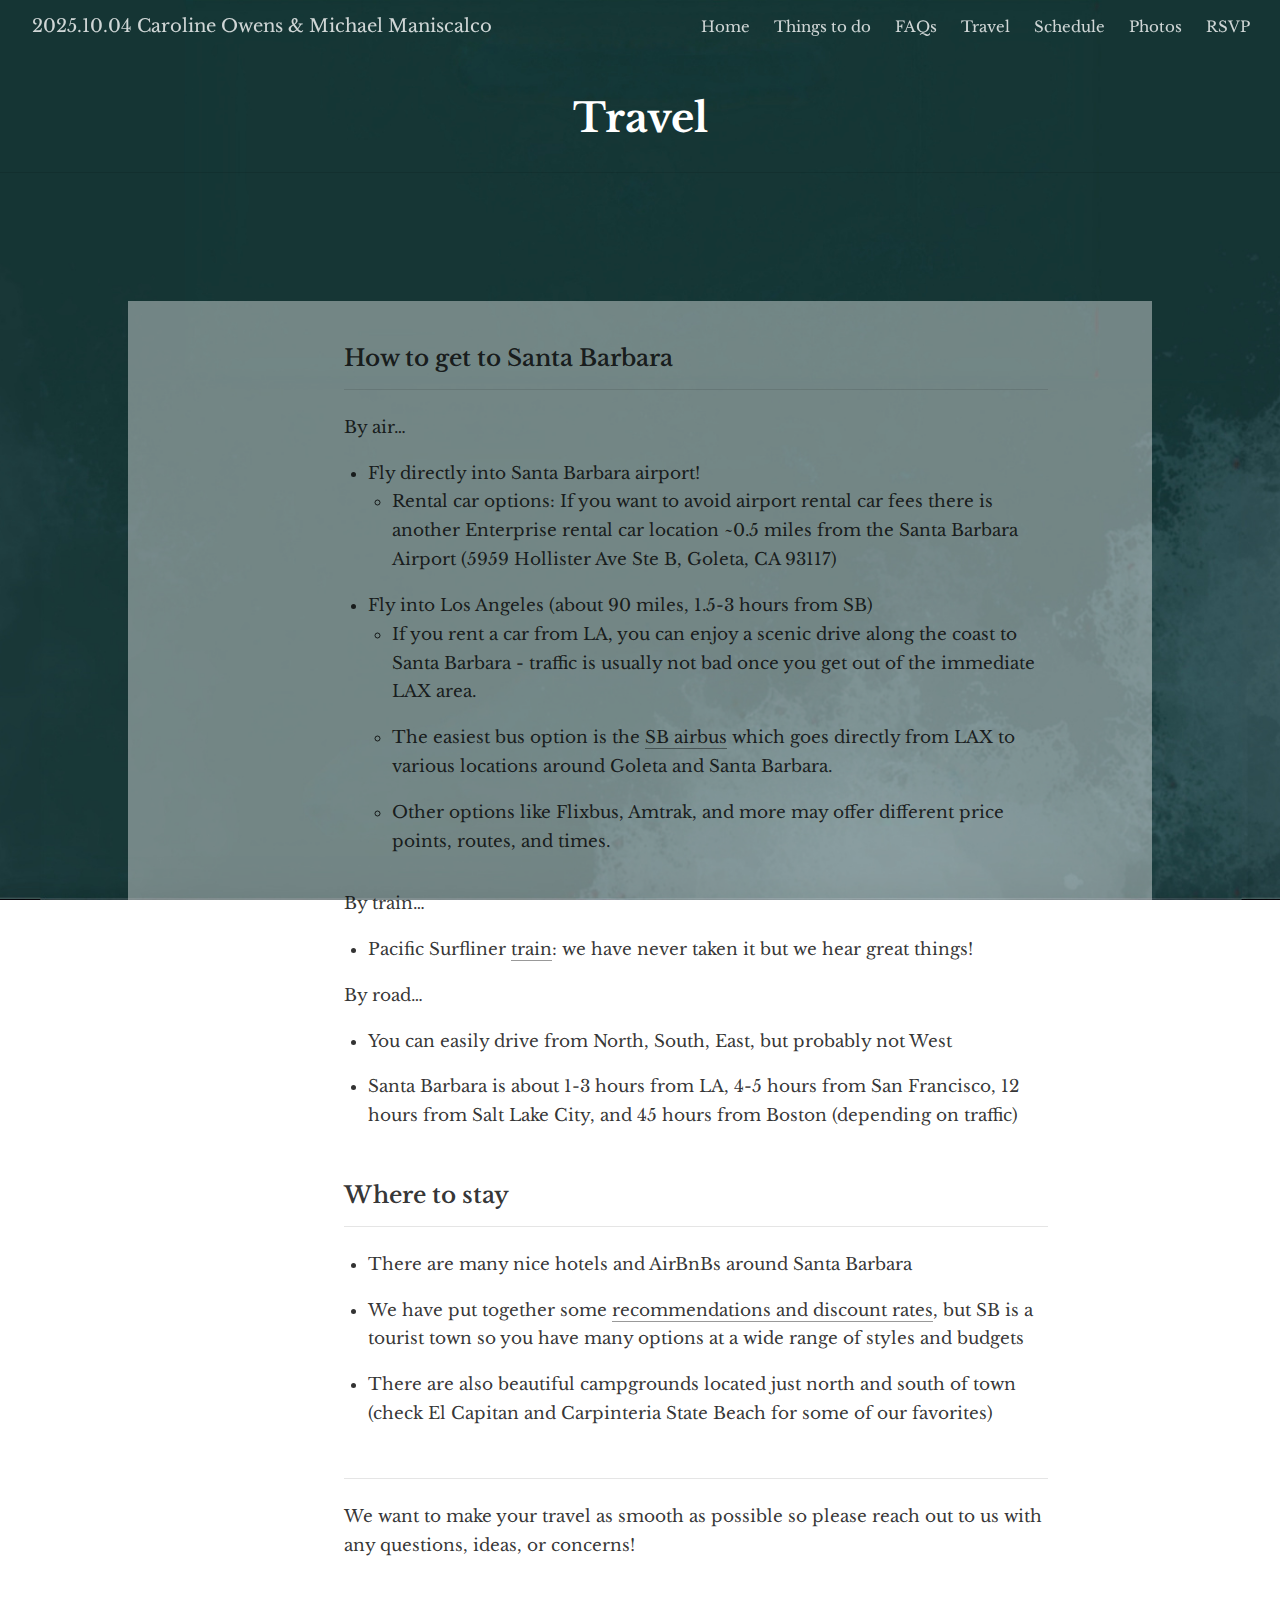
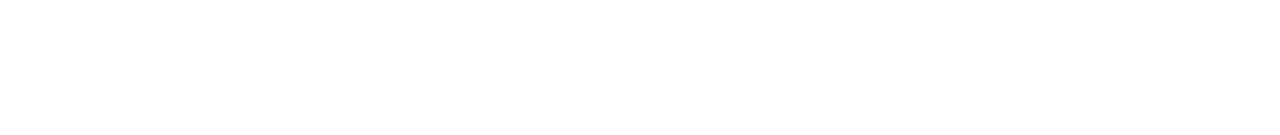
<file: docs/travel.html>
<!DOCTYPE html>

<html xmlns="http://www.w3.org/1999/xhtml" lang="" xml:lang="">

<head>
  <meta charset="utf-8"/>
  <meta name="viewport" content="width=device-width, initial-scale=1"/>
  <meta http-equiv="X-UA-Compatible" content="IE=Edge,chrome=1"/>
  <meta name="generator" content="distill" />

  <style type="text/css">
  /* Hide doc at startup (prevent jankiness while JS renders/transforms) */
  body {
    visibility: hidden;
  }
  </style>

 <!--radix_placeholder_import_source-->
 <!--/radix_placeholder_import_source-->

<style type="text/css">code{white-space: pre;}</style>
<style type="text/css" data-origin="pandoc">
pre > code.sourceCode { white-space: pre; position: relative; }
pre > code.sourceCode > span { display: inline-block; line-height: 1.25; }
pre > code.sourceCode > span:empty { height: 1.2em; }
.sourceCode { overflow: visible; }
code.sourceCode > span { color: inherit; text-decoration: inherit; }
div.sourceCode { margin: 1em 0; }
pre.sourceCode { margin: 0; }
@media screen {
div.sourceCode { overflow: auto; }
}
@media print {
pre > code.sourceCode { white-space: pre-wrap; }
pre > code.sourceCode > span { text-indent: -5em; padding-left: 5em; }
}
pre.numberSource code
  { counter-reset: source-line 0; }
pre.numberSource code > span
  { position: relative; left: -4em; counter-increment: source-line; }
pre.numberSource code > span > a:first-child::before
  { content: counter(source-line);
    position: relative; left: -1em; text-align: right; vertical-align: baseline;
    border: none; display: inline-block;
    -webkit-touch-callout: none; -webkit-user-select: none;
    -khtml-user-select: none; -moz-user-select: none;
    -ms-user-select: none; user-select: none;
    padding: 0 4px; width: 4em;
    color: #aaaaaa;
  }
pre.numberSource { margin-left: 3em; border-left: 1px solid #aaaaaa;  padding-left: 4px; }
div.sourceCode
  { color: #00769e; background-color: #f1f3f5; }
@media screen {
pre > code.sourceCode > span > a:first-child::before { text-decoration: underline; }
}
code span { color: #00769e; } /* Normal */
code span.al { color: #ad0000; } /* Alert */
code span.an { color: #5e5e5e; } /* Annotation */
code span.at { color: #657422; } /* Attribute */
code span.bn { color: #ad0000; } /* BaseN */
code span.bu { } /* BuiltIn */
code span.cf { color: #00769e; } /* ControlFlow */
code span.ch { color: #20794d; } /* Char */
code span.cn { color: #8f5902; } /* Constant */
code span.co { color: #5e5e5e; } /* Comment */
code span.cv { color: #5e5e5e; font-style: italic; } /* CommentVar */
code span.do { color: #5e5e5e; font-style: italic; } /* Documentation */
code span.dt { color: #ad0000; } /* DataType */
code span.dv { color: #ad0000; } /* DecVal */
code span.er { color: #ad0000; } /* Error */
code span.ex { } /* Extension */
code span.fl { color: #ad0000; } /* Float */
code span.fu { color: #4758ab; } /* Function */
code span.im { } /* Import */
code span.in { color: #5e5e5e; } /* Information */
code span.kw { color: #00769e; } /* Keyword */
code span.op { color: #5e5e5e; } /* Operator */
code span.ot { color: #00769e; } /* Other */
code span.pp { color: #ad0000; } /* Preprocessor */
code span.sc { color: #5e5e5e; } /* SpecialChar */
code span.ss { color: #20794d; } /* SpecialString */
code span.st { color: #20794d; } /* String */
code span.va { color: #111111; } /* Variable */
code span.vs { color: #20794d; } /* VerbatimString */
code span.wa { color: #5e5e5e; font-style: italic; } /* Warning */
</style>


  <!--radix_placeholder_meta_tags-->
  <title>2025.10.04 Caroline Owens &amp; Michael Maniscalco: Travel</title>




  <!--  https://developers.facebook.com/docs/sharing/webmasters#markup -->
  <meta property="og:title" content="2025.10.04 Caroline Owens &amp; Michael Maniscalco: Travel"/>
  <meta property="og:type" content="article"/>
  <meta property="og:locale" content="en_US"/>
  <meta property="og:site_name" content="2025.10.04 Caroline Owens &amp; Michael Maniscalco"/>

  <!--  https://dev.twitter.com/cards/types/summary -->
  <meta property="twitter:card" content="summary"/>
  <meta property="twitter:title" content="2025.10.04 Caroline Owens &amp; Michael Maniscalco: Travel"/>

  <!--/radix_placeholder_meta_tags-->
  <!--radix_placeholder_rmarkdown_metadata-->

  <script type="text/json" id="radix-rmarkdown-metadata">
  {"type":"list","attributes":{"names":{"type":"character","attributes":{},"value":["title","description"]}},"value":[{"type":"character","attributes":{},"value":["Travel"]},{"type":"NULL"}]}
  </script>
  <!--/radix_placeholder_rmarkdown_metadata-->
  <!--radix_placeholder_navigation_in_header-->
  <meta name="distill:offset" content=""/>

  <script type="application/javascript">

    window.headroom_prevent_pin = false;

    window.document.addEventListener("DOMContentLoaded", function (event) {

      // initialize headroom for banner
      var header = $('header').get(0);
      var headerHeight = header.offsetHeight;
      var headroom = new Headroom(header, {
        tolerance: 5,
        onPin : function() {
          if (window.headroom_prevent_pin) {
            window.headroom_prevent_pin = false;
            headroom.unpin();
          }
        }
      });
      headroom.init();
      if(window.location.hash)
        headroom.unpin();
      $(header).addClass('headroom--transition');

      // offset scroll location for banner on hash change
      // (see: https://github.com/WickyNilliams/headroom.js/issues/38)
      window.addEventListener("hashchange", function(event) {
        window.scrollTo(0, window.pageYOffset - (headerHeight + 25));
      });

      // responsive menu
      $('.distill-site-header').each(function(i, val) {
        var topnav = $(this);
        var toggle = topnav.find('.nav-toggle');
        toggle.on('click', function() {
          topnav.toggleClass('responsive');
        });
      });

      // nav dropdowns
      $('.nav-dropbtn').click(function(e) {
        $(this).next('.nav-dropdown-content').toggleClass('nav-dropdown-active');
        $(this).parent().siblings('.nav-dropdown')
           .children('.nav-dropdown-content').removeClass('nav-dropdown-active');
      });
      $("body").click(function(e){
        $('.nav-dropdown-content').removeClass('nav-dropdown-active');
      });
      $(".nav-dropdown").click(function(e){
        e.stopPropagation();
      });
    });
  </script>

  <style type="text/css">

  /* Theme (user-documented overrideables for nav appearance) */

  .distill-site-nav {
    color: rgba(255, 255, 255, 0.8);
    background-color: #0F2E3D;
    font-size: 15px;
    font-weight: 300;
  }

  .distill-site-nav a {
    color: inherit;
    text-decoration: none;
  }

  .distill-site-nav a:hover {
    color: white;
  }

  @media print {
    .distill-site-nav {
      display: none;
    }
  }

  .distill-site-header {

  }

  .distill-site-footer {

  }


  /* Site Header */

  .distill-site-header {
    width: 100%;
    box-sizing: border-box;
    z-index: 3;
  }

  .distill-site-header .nav-left {
    display: inline-block;
    margin-left: 8px;
  }

  @media screen and (max-width: 768px) {
    .distill-site-header .nav-left {
      margin-left: 0;
    }
  }


  .distill-site-header .nav-right {
    float: right;
    margin-right: 8px;
  }

  .distill-site-header a,
  .distill-site-header .title {
    display: inline-block;
    text-align: center;
    padding: 14px 10px 14px 10px;
  }

  .distill-site-header .title {
    font-size: 18px;
    min-width: 150px;
  }

  .distill-site-header .logo {
    padding: 0;
  }

  .distill-site-header .logo img {
    display: none;
    max-height: 20px;
    width: auto;
    margin-bottom: -4px;
  }

  .distill-site-header .nav-image img {
    max-height: 18px;
    width: auto;
    display: inline-block;
    margin-bottom: -3px;
  }



  @media screen and (min-width: 1000px) {
    .distill-site-header .logo img {
      display: inline-block;
    }
    .distill-site-header .nav-left {
      margin-left: 20px;
    }
    .distill-site-header .nav-right {
      margin-right: 20px;
    }
    .distill-site-header .title {
      padding-left: 12px;
    }
  }


  .distill-site-header .nav-toggle {
    display: none;
  }

  .nav-dropdown {
    display: inline-block;
    position: relative;
  }

  .nav-dropdown .nav-dropbtn {
    border: none;
    outline: none;
    color: rgba(255, 255, 255, 0.8);
    padding: 16px 10px;
    background-color: transparent;
    font-family: inherit;
    font-size: inherit;
    font-weight: inherit;
    margin: 0;
    margin-top: 1px;
    z-index: 2;
  }

  .nav-dropdown-content {
    display: none;
    position: absolute;
    background-color: white;
    min-width: 200px;
    border: 1px solid rgba(0,0,0,0.15);
    border-radius: 4px;
    box-shadow: 0px 8px 16px 0px rgba(0,0,0,0.1);
    z-index: 1;
    margin-top: 2px;
    white-space: nowrap;
    padding-top: 4px;
    padding-bottom: 4px;
  }

  .nav-dropdown-content hr {
    margin-top: 4px;
    margin-bottom: 4px;
    border: none;
    border-bottom: 1px solid rgba(0, 0, 0, 0.1);
  }

  .nav-dropdown-active {
    display: block;
  }

  .nav-dropdown-content a, .nav-dropdown-content .nav-dropdown-header {
    color: black;
    padding: 6px 24px;
    text-decoration: none;
    display: block;
    text-align: left;
  }

  .nav-dropdown-content .nav-dropdown-header {
    display: block;
    padding: 5px 24px;
    padding-bottom: 0;
    text-transform: uppercase;
    font-size: 14px;
    color: #999999;
    white-space: nowrap;
  }

  .nav-dropdown:hover .nav-dropbtn {
    color: white;
  }

  .nav-dropdown-content a:hover {
    background-color: #ddd;
    color: black;
  }

  .nav-right .nav-dropdown-content {
    margin-left: -45%;
    right: 0;
  }

  @media screen and (max-width: 768px) {
    .distill-site-header a, .distill-site-header .nav-dropdown  {display: none;}
    .distill-site-header a.nav-toggle {
      float: right;
      display: block;
    }
    .distill-site-header .title {
      margin-left: 0;
    }
    .distill-site-header .nav-right {
      margin-right: 0;
    }
    .distill-site-header {
      overflow: hidden;
    }
    .nav-right .nav-dropdown-content {
      margin-left: 0;
    }
  }


  @media screen and (max-width: 768px) {
    .distill-site-header.responsive {position: relative; min-height: 500px; }
    .distill-site-header.responsive a.nav-toggle {
      position: absolute;
      right: 0;
      top: 0;
    }
    .distill-site-header.responsive a,
    .distill-site-header.responsive .nav-dropdown {
      display: block;
      text-align: left;
    }
    .distill-site-header.responsive .nav-left,
    .distill-site-header.responsive .nav-right {
      width: 100%;
    }
    .distill-site-header.responsive .nav-dropdown {float: none;}
    .distill-site-header.responsive .nav-dropdown-content {position: relative;}
    .distill-site-header.responsive .nav-dropdown .nav-dropbtn {
      display: block;
      width: 100%;
      text-align: left;
    }
  }

  /* Site Footer */

  .distill-site-footer {
    width: 100%;
    overflow: hidden;
    box-sizing: border-box;
    z-index: 3;
    margin-top: 30px;
    padding-top: 30px;
    padding-bottom: 30px;
    text-align: center;
  }

  /* Headroom */

  d-title {
    padding-top: 6rem;
  }

  @media print {
    d-title {
      padding-top: 4rem;
    }
  }

  .headroom {
    z-index: 1000;
    position: fixed;
    top: 0;
    left: 0;
    right: 0;
  }

  .headroom--transition {
    transition: all .4s ease-in-out;
  }

  .headroom--unpinned {
    top: -100px;
  }

  .headroom--pinned {
    top: 0;
  }

  /* adjust viewport for navbar height */
  /* helps vertically center bootstrap (non-distill) content */
  .min-vh-100 {
    min-height: calc(100vh - 100px) !important;
  }

  </style>

  <script src="site_libs/jquery-3.6.0/jquery-3.6.0.min.js"></script>
  <link href="site_libs/font-awesome-6.4.2/css/all.min.css" rel="stylesheet"/>
  <link href="site_libs/font-awesome-6.4.2/css/v4-shims.min.css" rel="stylesheet"/>
  <script src="site_libs/headroom-0.9.4/headroom.min.js"></script>
  <script src="site_libs/autocomplete-0.37.1/autocomplete.min.js"></script>
  <script src="site_libs/fuse-6.4.1/fuse.min.js"></script>

  <script type="application/javascript">

  function getMeta(metaName) {
    var metas = document.getElementsByTagName('meta');
    for (let i = 0; i < metas.length; i++) {
      if (metas[i].getAttribute('name') === metaName) {
        return metas[i].getAttribute('content');
      }
    }
    return '';
  }

  function offsetURL(url) {
    var offset = getMeta('distill:offset');
    return offset ? offset + '/' + url : url;
  }

  function createFuseIndex() {

    // create fuse index
    var options = {
      keys: [
        { name: 'title', weight: 20 },
        { name: 'categories', weight: 15 },
        { name: 'description', weight: 10 },
        { name: 'contents', weight: 5 },
      ],
      ignoreLocation: true,
      threshold: 0
    };
    var fuse = new window.Fuse([], options);

    // fetch the main search.json
    return fetch(offsetURL('search.json'))
      .then(function(response) {
        if (response.status == 200) {
          return response.json().then(function(json) {
            // index main articles
            json.articles.forEach(function(article) {
              fuse.add(article);
            });
            // download collections and index their articles
            return Promise.all(json.collections.map(function(collection) {
              return fetch(offsetURL(collection)).then(function(response) {
                if (response.status === 200) {
                  return response.json().then(function(articles) {
                    articles.forEach(function(article) {
                      fuse.add(article);
                    });
                  })
                } else {
                  return Promise.reject(
                    new Error('Unexpected status from search index request: ' +
                              response.status)
                  );
                }
              });
            })).then(function() {
              return fuse;
            });
          });

        } else {
          return Promise.reject(
            new Error('Unexpected status from search index request: ' +
                        response.status)
          );
        }
      });
  }

  window.document.addEventListener("DOMContentLoaded", function (event) {

    // get search element (bail if we don't have one)
    var searchEl = window.document.getElementById('distill-search');
    if (!searchEl)
      return;

    createFuseIndex()
      .then(function(fuse) {

        // make search box visible
        searchEl.classList.remove('hidden');

        // initialize autocomplete
        var options = {
          autoselect: true,
          hint: false,
          minLength: 2,
        };
        window.autocomplete(searchEl, options, [{
          source: function(query, callback) {
            const searchOptions = {
              isCaseSensitive: false,
              shouldSort: true,
              minMatchCharLength: 2,
              limit: 10,
            };
            var results = fuse.search(query, searchOptions);
            callback(results
              .map(function(result) { return result.item; })
            );
          },
          templates: {
            suggestion: function(suggestion) {
              var img = suggestion.preview && Object.keys(suggestion.preview).length > 0
                ? `<img src="${offsetURL(suggestion.preview)}"</img>`
                : '';
              var html = `
                <div class="search-item">
                  <h3>${suggestion.title}</h3>
                  <div class="search-item-description">
                    ${suggestion.description || ''}
                  </div>
                  <div class="search-item-preview">
                    ${img}
                  </div>
                </div>
              `;
              return html;
            }
          }
        }]).on('autocomplete:selected', function(event, suggestion) {
          window.location.href = offsetURL(suggestion.path);
        });
        // remove inline display style on autocompleter (we want to
        // manage responsive display via css)
        $('.algolia-autocomplete').css("display", "");
      })
      .catch(function(error) {
        console.log(error);
      });

  });

  </script>

  <style type="text/css">

  .nav-search {
    font-size: x-small;
  }

  /* Algolioa Autocomplete */

  .algolia-autocomplete {
    display: inline-block;
    margin-left: 10px;
    vertical-align: sub;
    background-color: white;
    color: black;
    padding: 6px;
    padding-top: 8px;
    padding-bottom: 0;
    border-radius: 6px;
    border: 1px #0F2E3D solid;
    width: 180px;
  }


  @media screen and (max-width: 768px) {
    .distill-site-nav .algolia-autocomplete {
      display: none;
      visibility: hidden;
    }
    .distill-site-nav.responsive .algolia-autocomplete {
      display: inline-block;
      visibility: visible;
    }
    .distill-site-nav.responsive .algolia-autocomplete .aa-dropdown-menu {
      margin-left: 0;
      width: 400px;
      max-height: 400px;
    }
  }

  .algolia-autocomplete .aa-input, .algolia-autocomplete .aa-hint {
    width: 90%;
    outline: none;
    border: none;
  }

  .algolia-autocomplete .aa-hint {
    color: #999;
  }
  .algolia-autocomplete .aa-dropdown-menu {
    width: 550px;
    max-height: 70vh;
    overflow-x: visible;
    overflow-y: scroll;
    padding: 5px;
    margin-top: 3px;
    margin-left: -150px;
    background-color: #fff;
    border-radius: 5px;
    border: 1px solid #999;
    border-top: none;
  }

  .algolia-autocomplete .aa-dropdown-menu .aa-suggestion {
    cursor: pointer;
    padding: 5px 4px;
    border-bottom: 1px solid #eee;
  }

  .algolia-autocomplete .aa-dropdown-menu .aa-suggestion:last-of-type {
    border-bottom: none;
    margin-bottom: 2px;
  }

  .algolia-autocomplete .aa-dropdown-menu .aa-suggestion .search-item {
    overflow: hidden;
    font-size: 0.8em;
    line-height: 1.4em;
  }

  .algolia-autocomplete .aa-dropdown-menu .aa-suggestion .search-item h3 {
    font-size: 1rem;
    margin-block-start: 0;
    margin-block-end: 5px;
  }

  .algolia-autocomplete .aa-dropdown-menu .aa-suggestion .search-item-description {
    display: inline-block;
    overflow: hidden;
    height: 2.8em;
    width: 80%;
    margin-right: 4%;
  }

  .algolia-autocomplete .aa-dropdown-menu .aa-suggestion .search-item-preview {
    display: inline-block;
    width: 15%;
  }

  .algolia-autocomplete .aa-dropdown-menu .aa-suggestion .search-item-preview img {
    height: 3em;
    width: auto;
    display: none;
  }

  .algolia-autocomplete .aa-dropdown-menu .aa-suggestion .search-item-preview img[src] {
    display: initial;
  }

  .algolia-autocomplete .aa-dropdown-menu .aa-suggestion.aa-cursor {
    background-color: #eee;
  }
  .algolia-autocomplete .aa-dropdown-menu .aa-suggestion em {
    font-weight: bold;
    font-style: normal;
  }

  </style>


  <!--/radix_placeholder_navigation_in_header-->
  <!--radix_placeholder_distill-->

  <style type="text/css">

  body {
    background-color: white;
  }

  .pandoc-table {
    width: 100%;
  }

  .pandoc-table>caption {
    margin-bottom: 10px;
  }

  .pandoc-table th:not([align]) {
    text-align: left;
  }

  .pagedtable-footer {
    font-size: 15px;
  }

  d-byline .byline {
    grid-template-columns: 2fr 2fr;
  }

  d-byline .byline h3 {
    margin-block-start: 1.5em;
  }

  d-byline .byline .authors-affiliations h3 {
    margin-block-start: 0.5em;
  }

  .authors-affiliations .orcid-id {
    width: 16px;
    height:16px;
    margin-left: 4px;
    margin-right: 4px;
    vertical-align: middle;
    padding-bottom: 2px;
  }

  d-title .dt-tags {
    margin-top: 1em;
    grid-column: text;
  }

  .dt-tags .dt-tag {
    text-decoration: none;
    display: inline-block;
    color: rgba(0,0,0,0.6);
    padding: 0em 0.4em;
    margin-right: 0.5em;
    margin-bottom: 0.4em;
    font-size: 70%;
    border: 1px solid rgba(0,0,0,0.2);
    border-radius: 3px;
    text-transform: uppercase;
    font-weight: 500;
  }

  d-article table.gt_table td,
  d-article table.gt_table th {
    border-bottom: none;
    font-size: 100%;
  }

  .html-widget {
    margin-bottom: 2.0em;
  }

  .l-screen-inset {
    padding-right: 16px;
  }

  .l-screen .caption {
    margin-left: 10px;
  }

  .shaded {
    background: rgb(247, 247, 247);
    padding-top: 20px;
    padding-bottom: 20px;
    border-top: 1px solid rgba(0, 0, 0, 0.1);
    border-bottom: 1px solid rgba(0, 0, 0, 0.1);
  }

  .shaded .html-widget {
    margin-bottom: 0;
    border: 1px solid rgba(0, 0, 0, 0.1);
  }

  .shaded .shaded-content {
    background: white;
  }

  .text-output {
    margin-top: 0;
    line-height: 1.5em;
  }

  .hidden {
    display: none !important;
  }

  hr.section-separator {
    border: none;
    border-top: 1px solid rgba(0, 0, 0, 0.1);
    margin: 0px;
  }


  d-byline {
    border-top: none;
  }

  d-article {
    padding-top: 2.5rem;
    padding-bottom: 30px;
    border-top: none;
  }

  d-appendix {
    padding-top: 30px;
  }

  d-article>p>img {
    width: 100%;
  }

  d-article h2 {
    margin: 1rem 0 1.5rem 0;
  }

  d-article h3 {
    margin-top: 1.5rem;
  }

  d-article iframe {
    border: 1px solid rgba(0, 0, 0, 0.1);
    margin-bottom: 2.0em;
    width: 100%;
  }

  /* Tweak code blocks */

  d-article div.sourceCode code,
  d-article pre code {
    font-family: Consolas, Monaco, 'Andale Mono', 'Ubuntu Mono', monospace;
  }

  d-article pre,
  d-article div.sourceCode,
  d-article div.sourceCode pre {
    overflow: auto;
  }

  d-article div.sourceCode {
    background-color: white;
  }

  d-article div.sourceCode pre {
    padding-left: 10px;
    font-size: 12px;
    border-left: 2px solid rgba(0,0,0,0.1);
  }

  d-article pre {
    font-size: 12px;
    color: black;
    background: none;
    margin-top: 0;
    text-align: left;
    white-space: pre;
    word-spacing: normal;
    word-break: normal;
    word-wrap: normal;
    line-height: 1.5;

    -moz-tab-size: 4;
    -o-tab-size: 4;
    tab-size: 4;

    -webkit-hyphens: none;
    -moz-hyphens: none;
    -ms-hyphens: none;
    hyphens: none;
  }

  d-article pre a {
    border-bottom: none;
  }

  d-article pre a:hover {
    border-bottom: none;
    text-decoration: underline;
  }

  d-article details {
    grid-column: text;
    margin-bottom: 0.8em;
  }

  @media(min-width: 768px) {

  d-article pre,
  d-article div.sourceCode,
  d-article div.sourceCode pre {
    overflow: visible !important;
  }

  d-article div.sourceCode pre {
    padding-left: 18px;
    font-size: 14px;
  }

  /* tweak for Pandoc numbered line within distill */
  d-article pre.numberSource code > span {
      left: -2em;
  }

  d-article pre {
    font-size: 14px;
  }

  }

  figure img.external {
    background: white;
    border: 1px solid rgba(0, 0, 0, 0.1);
    box-shadow: 0 1px 8px rgba(0, 0, 0, 0.1);
    padding: 18px;
    box-sizing: border-box;
  }

  /* CSS for d-contents */

  .d-contents {
    grid-column: text;
    color: rgba(0,0,0,0.8);
    font-size: 0.9em;
    padding-bottom: 1em;
    margin-bottom: 1em;
    padding-bottom: 0.5em;
    margin-bottom: 1em;
    padding-left: 0.25em;
    justify-self: start;
  }

  @media(min-width: 1000px) {
    .d-contents.d-contents-float {
      height: 0;
      grid-column-start: 1;
      grid-column-end: 4;
      justify-self: center;
      padding-right: 3em;
      padding-left: 2em;
    }
  }

  .d-contents nav h3 {
    font-size: 18px;
    margin-top: 0;
    margin-bottom: 1em;
  }

  .d-contents li {
    list-style-type: none
  }

  .d-contents nav > ul {
    padding-left: 0;
  }

  .d-contents ul {
    padding-left: 1em
  }

  .d-contents nav ul li {
    margin-top: 0.6em;
    margin-bottom: 0.2em;
  }

  .d-contents nav a {
    font-size: 13px;
    border-bottom: none;
    text-decoration: none
    color: rgba(0, 0, 0, 0.8);
  }

  .d-contents nav a:hover {
    text-decoration: underline solid rgba(0, 0, 0, 0.6)
  }

  .d-contents nav > ul > li > a {
    font-weight: 600;
  }

  .d-contents nav > ul > li > ul {
    font-weight: inherit;
  }

  .d-contents nav > ul > li > ul > li {
    margin-top: 0.2em;
  }


  .d-contents nav ul {
    margin-top: 0;
    margin-bottom: 0.25em;
  }

  .d-article-with-toc h2:nth-child(2) {
    margin-top: 0;
  }


  /* Figure */

  .figure {
    position: relative;
    margin-bottom: 2.5em;
    margin-top: 1.5em;
  }

  .figure .caption {
    color: rgba(0, 0, 0, 0.6);
    font-size: 12px;
    line-height: 1.5em;
  }

  .figure img.external {
    background: white;
    border: 1px solid rgba(0, 0, 0, 0.1);
    box-shadow: 0 1px 8px rgba(0, 0, 0, 0.1);
    padding: 18px;
    box-sizing: border-box;
  }

  .figure .caption a {
    color: rgba(0, 0, 0, 0.6);
  }

  .figure .caption b,
  .figure .caption strong, {
    font-weight: 600;
    color: rgba(0, 0, 0, 1.0);
  }

  /* Citations */

  d-article .citation {
    color: inherit;
    cursor: inherit;
  }

  div.hanging-indent{
    margin-left: 1em; text-indent: -1em;
  }

  /* Citation hover box */

  .tippy-box[data-theme~=light-border] {
    background-color: rgba(250, 250, 250, 0.95);
  }

  .tippy-content > p {
    margin-bottom: 0;
    padding: 2px;
  }


  /* Tweak 1000px media break to show more text */

  @media(min-width: 1000px) {
    .base-grid,
    distill-header,
    d-title,
    d-abstract,
    d-article,
    d-appendix,
    distill-appendix,
    d-byline,
    d-footnote-list,
    d-citation-list,
    distill-footer {
      grid-template-columns: [screen-start] 1fr [page-start kicker-start] 80px [middle-start] 50px [text-start kicker-end] 65px 65px 65px 65px 65px 65px 65px 65px [text-end gutter-start] 65px [middle-end] 65px [page-end gutter-end] 1fr [screen-end];
      grid-column-gap: 16px;
    }

    .grid {
      grid-column-gap: 16px;
    }

    d-article {
      font-size: 1.06rem;
      line-height: 1.7em;
    }
    figure .caption, .figure .caption, figure figcaption {
      font-size: 13px;
    }
  }

  @media(min-width: 1180px) {
    .base-grid,
    distill-header,
    d-title,
    d-abstract,
    d-article,
    d-appendix,
    distill-appendix,
    d-byline,
    d-footnote-list,
    d-citation-list,
    distill-footer {
      grid-template-columns: [screen-start] 1fr [page-start kicker-start] 60px [middle-start] 60px [text-start kicker-end] 60px 60px 60px 60px 60px 60px 60px 60px [text-end gutter-start] 60px [middle-end] 60px [page-end gutter-end] 1fr [screen-end];
      grid-column-gap: 32px;
    }

    .grid {
      grid-column-gap: 32px;
    }
  }


  /* Get the citation styles for the appendix (not auto-injected on render since
     we do our own rendering of the citation appendix) */

  d-appendix .citation-appendix,
  .d-appendix .citation-appendix {
    font-size: 11px;
    line-height: 15px;
    border-left: 1px solid rgba(0, 0, 0, 0.1);
    padding-left: 18px;
    border: 1px solid rgba(0,0,0,0.1);
    background: rgba(0, 0, 0, 0.02);
    padding: 10px 18px;
    border-radius: 3px;
    color: rgba(150, 150, 150, 1);
    overflow: hidden;
    margin-top: -12px;
    white-space: pre-wrap;
    word-wrap: break-word;
  }

  /* Include appendix styles here so they can be overridden */

  d-appendix {
    contain: layout style;
    font-size: 0.8em;
    line-height: 1.7em;
    margin-top: 60px;
    margin-bottom: 0;
    border-top: 1px solid rgba(0, 0, 0, 0.1);
    color: rgba(0,0,0,0.5);
    padding-top: 60px;
    padding-bottom: 48px;
  }

  d-appendix h3 {
    grid-column: page-start / text-start;
    font-size: 15px;
    font-weight: 500;
    margin-top: 1em;
    margin-bottom: 0;
    color: rgba(0,0,0,0.65);
  }

  d-appendix h3 + * {
    margin-top: 1em;
  }

  d-appendix ol {
    padding: 0 0 0 15px;
  }

  @media (min-width: 768px) {
    d-appendix ol {
      padding: 0 0 0 30px;
      margin-left: -30px;
    }
  }

  d-appendix li {
    margin-bottom: 1em;
  }

  d-appendix a {
    color: rgba(0, 0, 0, 0.6);
  }

  d-appendix > * {
    grid-column: text;
  }

  d-appendix > d-footnote-list,
  d-appendix > d-citation-list,
  d-appendix > distill-appendix {
    grid-column: screen;
  }

  /* Include footnote styles here so they can be overridden */

  d-footnote-list {
    contain: layout style;
  }

  d-footnote-list > * {
    grid-column: text;
  }

  d-footnote-list a.footnote-backlink {
    color: rgba(0,0,0,0.3);
    padding-left: 0.5em;
  }



  /* Anchor.js */

  .anchorjs-link {
    /*transition: all .25s linear; */
    text-decoration: none;
    border-bottom: none;
  }
  *:hover > .anchorjs-link {
    margin-left: -1.125em !important;
    text-decoration: none;
    border-bottom: none;
  }

  /* Social footer */

  .social_footer {
    margin-top: 30px;
    margin-bottom: 0;
    color: rgba(0,0,0,0.67);
  }

  .disqus-comments {
    margin-right: 30px;
  }

  .disqus-comment-count {
    border-bottom: 1px solid rgba(0, 0, 0, 0.4);
    cursor: pointer;
  }

  #disqus_thread {
    margin-top: 30px;
  }

  .article-sharing a {
    border-bottom: none;
    margin-right: 8px;
  }

  .article-sharing a:hover {
    border-bottom: none;
  }

  .sidebar-section.subscribe {
    font-size: 12px;
    line-height: 1.6em;
  }

  .subscribe p {
    margin-bottom: 0.5em;
  }


  .article-footer .subscribe {
    font-size: 15px;
    margin-top: 45px;
  }


  .sidebar-section.custom {
    font-size: 12px;
    line-height: 1.6em;
  }

  .custom p {
    margin-bottom: 0.5em;
  }

  /* Styles for listing layout (hide title) */
  .layout-listing d-title, .layout-listing .d-title {
    display: none;
  }

  /* Styles for posts lists (not auto-injected) */


  .posts-with-sidebar {
    padding-left: 45px;
    padding-right: 45px;
  }

  .posts-list .description h2,
  .posts-list .description p {
    font-family: -apple-system, BlinkMacSystemFont, "Segoe UI", Roboto, Oxygen, Ubuntu, Cantarell, "Fira Sans", "Droid Sans", "Helvetica Neue", Arial, sans-serif;
  }

  .posts-list .description h2 {
    font-weight: 700;
    border-bottom: none;
    padding-bottom: 0;
  }

  .posts-list h2.post-tag {
    border-bottom: 1px solid rgba(0, 0, 0, 0.2);
    padding-bottom: 12px;
  }
  .posts-list {
    margin-top: 60px;
    margin-bottom: 24px;
  }

  .posts-list .post-preview {
    text-decoration: none;
    overflow: hidden;
    display: block;
    border-bottom: 1px solid rgba(0, 0, 0, 0.1);
    padding: 24px 0;
  }

  .post-preview-last {
    border-bottom: none !important;
  }

  .posts-list .posts-list-caption {
    grid-column: screen;
    font-weight: 400;
  }

  .posts-list .post-preview h2 {
    margin: 0 0 6px 0;
    line-height: 1.2em;
    font-style: normal;
    font-size: 24px;
  }

  .posts-list .post-preview p {
    margin: 0 0 12px 0;
    line-height: 1.4em;
    font-size: 16px;
  }

  .posts-list .post-preview .thumbnail {
    box-sizing: border-box;
    margin-bottom: 24px;
    position: relative;
    max-width: 500px;
  }
  .posts-list .post-preview img {
    width: 100%;
    display: block;
  }

  .posts-list .metadata {
    font-size: 12px;
    line-height: 1.4em;
    margin-bottom: 18px;
  }

  .posts-list .metadata > * {
    display: inline-block;
  }

  .posts-list .metadata .publishedDate {
    margin-right: 2em;
  }

  .posts-list .metadata .dt-authors {
    display: block;
    margin-top: 0.3em;
    margin-right: 2em;
  }

  .posts-list .dt-tags {
    display: block;
    line-height: 1em;
  }

  .posts-list .dt-tags .dt-tag {
    display: inline-block;
    color: rgba(0,0,0,0.6);
    padding: 0.3em 0.4em;
    margin-right: 0.2em;
    margin-bottom: 0.4em;
    font-size: 60%;
    border: 1px solid rgba(0,0,0,0.2);
    border-radius: 3px;
    text-transform: uppercase;
    font-weight: 500;
  }

  .posts-list img {
    opacity: 1;
  }

  .posts-list img[data-src] {
    opacity: 0;
  }

  .posts-more {
    clear: both;
  }


  .posts-sidebar {
    font-size: 16px;
  }

  .posts-sidebar h3 {
    font-size: 16px;
    margin-top: 0;
    margin-bottom: 0.5em;
    font-weight: 400;
    text-transform: uppercase;
  }

  .sidebar-section {
    margin-bottom: 30px;
  }

  .categories ul {
    list-style-type: none;
    margin: 0;
    padding: 0;
  }

  .categories li {
    color: rgba(0, 0, 0, 0.8);
    margin-bottom: 0;
  }

  .categories li>a {
    border-bottom: none;
  }

  .categories li>a:hover {
    border-bottom: 1px solid rgba(0, 0, 0, 0.4);
  }

  .categories .active {
    font-weight: 600;
  }

  .categories .category-count {
    color: rgba(0, 0, 0, 0.4);
  }


  @media(min-width: 768px) {
    .posts-list .post-preview h2 {
      font-size: 26px;
    }
    .posts-list .post-preview .thumbnail {
      float: right;
      width: 30%;
      margin-bottom: 0;
    }
    .posts-list .post-preview .description {
      float: left;
      width: 45%;
    }
    .posts-list .post-preview .metadata {
      float: left;
      width: 20%;
      margin-top: 8px;
    }
    .posts-list .post-preview p {
      margin: 0 0 12px 0;
      line-height: 1.5em;
      font-size: 16px;
    }
    .posts-with-sidebar .posts-list {
      float: left;
      width: 75%;
    }
    .posts-with-sidebar .posts-sidebar {
      float: right;
      width: 20%;
      margin-top: 60px;
      padding-top: 24px;
      padding-bottom: 24px;
    }
  }


  /* Improve display for browsers without grid (IE/Edge <= 15) */

  .downlevel {
    line-height: 1.6em;
    font-family: -apple-system, BlinkMacSystemFont, "Segoe UI", Roboto, Oxygen, Ubuntu, Cantarell, "Fira Sans", "Droid Sans", "Helvetica Neue", Arial, sans-serif;
    margin: 0;
  }

  .downlevel .d-title {
    padding-top: 6rem;
    padding-bottom: 1.5rem;
  }

  .downlevel .d-title h1 {
    font-size: 50px;
    font-weight: 700;
    line-height: 1.1em;
    margin: 0 0 0.5rem;
  }

  .downlevel .d-title p {
    font-weight: 300;
    font-size: 1.2rem;
    line-height: 1.55em;
    margin-top: 0;
  }

  .downlevel .d-byline {
    padding-top: 0.8em;
    padding-bottom: 0.8em;
    font-size: 0.8rem;
    line-height: 1.8em;
  }

  .downlevel .section-separator {
    border: none;
    border-top: 1px solid rgba(0, 0, 0, 0.1);
  }

  .downlevel .d-article {
    font-size: 1.06rem;
    line-height: 1.7em;
    padding-top: 1rem;
    padding-bottom: 2rem;
  }


  .downlevel .d-appendix {
    padding-left: 0;
    padding-right: 0;
    max-width: none;
    font-size: 0.8em;
    line-height: 1.7em;
    margin-bottom: 0;
    color: rgba(0,0,0,0.5);
    padding-top: 40px;
    padding-bottom: 48px;
  }

  .downlevel .footnotes ol {
    padding-left: 13px;
  }

  .downlevel .base-grid,
  .downlevel .distill-header,
  .downlevel .d-title,
  .downlevel .d-abstract,
  .downlevel .d-article,
  .downlevel .d-appendix,
  .downlevel .distill-appendix,
  .downlevel .d-byline,
  .downlevel .d-footnote-list,
  .downlevel .d-citation-list,
  .downlevel .distill-footer,
  .downlevel .appendix-bottom,
  .downlevel .posts-container {
    padding-left: 40px;
    padding-right: 40px;
  }

  @media(min-width: 768px) {
    .downlevel .base-grid,
    .downlevel .distill-header,
    .downlevel .d-title,
    .downlevel .d-abstract,
    .downlevel .d-article,
    .downlevel .d-appendix,
    .downlevel .distill-appendix,
    .downlevel .d-byline,
    .downlevel .d-footnote-list,
    .downlevel .d-citation-list,
    .downlevel .distill-footer,
    .downlevel .appendix-bottom,
    .downlevel .posts-container {
    padding-left: 150px;
    padding-right: 150px;
    max-width: 900px;
  }
  }

  .downlevel pre code {
    display: block;
    border-left: 2px solid rgba(0, 0, 0, .1);
    padding: 0 0 0 20px;
    font-size: 14px;
  }

  .downlevel code, .downlevel pre {
    color: black;
    background: none;
    font-family: Consolas, Monaco, 'Andale Mono', 'Ubuntu Mono', monospace;
    text-align: left;
    white-space: pre;
    word-spacing: normal;
    word-break: normal;
    word-wrap: normal;
    line-height: 1.5;

    -moz-tab-size: 4;
    -o-tab-size: 4;
    tab-size: 4;

    -webkit-hyphens: none;
    -moz-hyphens: none;
    -ms-hyphens: none;
    hyphens: none;
  }

  .downlevel .posts-list .post-preview {
    color: inherit;
  }



  </style>

  <script type="application/javascript">

  function is_downlevel_browser() {
    if (bowser.isUnsupportedBrowser({ msie: "12", msedge: "16"},
                                   window.navigator.userAgent)) {
      return true;
    } else {
      return window.load_distill_framework === undefined;
    }
  }

  // show body when load is complete
  function on_load_complete() {

    // add anchors
    if (window.anchors) {
      window.anchors.options.placement = 'left';
      window.anchors.add('d-article > h2, d-article > h3, d-article > h4, d-article > h5');
    }


    // set body to visible
    document.body.style.visibility = 'visible';

    // force redraw for leaflet widgets
    if (window.HTMLWidgets) {
      var maps = window.HTMLWidgets.findAll(".leaflet");
      $.each(maps, function(i, el) {
        var map = this.getMap();
        map.invalidateSize();
        map.eachLayer(function(layer) {
          if (layer instanceof L.TileLayer)
            layer.redraw();
        });
      });
    }

    // trigger 'shown' so htmlwidgets resize
    $('d-article').trigger('shown');
  }

  function init_distill() {

    init_common();

    // create front matter
    var front_matter = $('<d-front-matter></d-front-matter>');
    $('#distill-front-matter').wrap(front_matter);

    // create d-title
    $('.d-title').changeElementType('d-title');

    // separator
    var separator = '<hr class="section-separator" style="clear: both"/>';
    // prepend separator above appendix
    $('.d-byline').before(separator);
    $('.d-article').before(separator);

    // create d-byline
    var byline = $('<d-byline></d-byline>');
    $('.d-byline').replaceWith(byline);

    // create d-article
    var article = $('<d-article></d-article>');
    $('.d-article').wrap(article).children().unwrap();

    // move posts container into article
    $('.posts-container').appendTo($('d-article'));

    // create d-appendix
    $('.d-appendix').changeElementType('d-appendix');

    // flag indicating that we have appendix items
    var appendix = $('.appendix-bottom').children('h3').length > 0;

    // replace footnotes with <d-footnote>
    $('.footnote-ref').each(function(i, val) {
      appendix = true;
      var href = $(this).attr('href');
      var id = href.replace('#', '');
      var fn = $('#' + id);
      var fn_p = $('#' + id + '>p');
      fn_p.find('.footnote-back').remove();
      var text = fn_p.html();
      var dtfn = $('<d-footnote></d-footnote>');
      dtfn.html(text);
      $(this).replaceWith(dtfn);
    });
    // remove footnotes
    $('.footnotes').remove();

    // move refs into #references-listing
    $('#references-listing').replaceWith($('#refs'));

    $('h1.appendix, h2.appendix').each(function(i, val) {
      $(this).changeElementType('h3');
    });
    $('h3.appendix').each(function(i, val) {
      var id = $(this).attr('id');
      $('.d-contents a[href="#' + id + '"]').parent().remove();
      appendix = true;
      $(this).nextUntil($('h1, h2, h3')).addBack().appendTo($('d-appendix'));
    });

    // show d-appendix if we have appendix content
    $("d-appendix").css('display', appendix ? 'grid' : 'none');

    // localize layout chunks to just output
    $('.layout-chunk').each(function(i, val) {

      // capture layout
      var layout = $(this).attr('data-layout');

      // apply layout to markdown level block elements
      var elements = $(this).children().not('details, div.sourceCode, pre, script');
      elements.each(function(i, el) {
        var layout_div = $('<div class="' + layout + '"></div>');
        if (layout_div.hasClass('shaded')) {
          var shaded_content = $('<div class="shaded-content"></div>');
          $(this).wrap(shaded_content);
          $(this).parent().wrap(layout_div);
        } else {
          $(this).wrap(layout_div);
        }
      });


      // unwrap the layout-chunk div
      $(this).children().unwrap();
    });

    // remove code block used to force  highlighting css
    $('.distill-force-highlighting-css').parent().remove();

    // remove empty line numbers inserted by pandoc when using a
    // custom syntax highlighting theme, except when numbering line
    // in code chunk
    $('pre:not(.numberLines) code.sourceCode a:empty').remove();

    // load distill framework
    load_distill_framework();

    // wait for window.distillRunlevel == 4 to do post processing
    function distill_post_process() {

      if (!window.distillRunlevel || window.distillRunlevel < 4)
        return;

      // hide author/affiliations entirely if we have no authors
      var front_matter = JSON.parse($("#distill-front-matter").html());
      var have_authors = front_matter.authors && front_matter.authors.length > 0;
      if (!have_authors)
        $('d-byline').addClass('hidden');

      // article with toc class
      $('.d-contents').parent().addClass('d-article-with-toc');

      // strip links that point to #
      $('.authors-affiliations').find('a[href="#"]').removeAttr('href');

      // add orcid ids
      $('.authors-affiliations').find('.author').each(function(i, el) {
        var orcid_id = front_matter.authors[i].orcidID;
        var author_name = front_matter.authors[i].author
        if (orcid_id) {
          var a = $('<a></a>');
          a.attr('href', 'https://orcid.org/' + orcid_id);
          var img = $('<img></img>');
          img.addClass('orcid-id');
          img.attr('alt', author_name ? 'ORCID ID for ' + author_name : 'ORCID ID');
          img.attr('src','[data-uri]');
          a.append(img);
          $(this).append(a);
        }
      });

      // hide elements of author/affiliations grid that have no value
      function hide_byline_column(caption) {
        $('d-byline').find('h3:contains("' + caption + '")').parent().css('visibility', 'hidden');
      }

      // affiliations
      var have_affiliations = false;
      for (var i = 0; i<front_matter.authors.length; ++i) {
        var author = front_matter.authors[i];
        if (author.affiliation !== "&nbsp;") {
          have_affiliations = true;
          break;
        }
      }
      if (!have_affiliations)
        $('d-byline').find('h3:contains("Affiliations")').css('visibility', 'hidden');

      // published date
      if (!front_matter.publishedDate)
        hide_byline_column("Published");

      // document object identifier
      var doi = $('d-byline').find('h3:contains("DOI")');
      var doi_p = doi.next().empty();
      if (!front_matter.doi) {
        // if we have a citation and valid citationText then link to that
        if ($('#citation').length > 0 && front_matter.citationText) {
          doi.html('Citation');
          $('<a href="#citation"></a>')
            .text(front_matter.citationText)
            .appendTo(doi_p);
        } else {
          hide_byline_column("DOI");
        }
      } else {
        $('<a></a>')
           .attr('href', "https://doi.org/" + front_matter.doi)
           .html(front_matter.doi)
           .appendTo(doi_p);
      }

       // change plural form of authors/affiliations
      if (front_matter.authors.length === 1) {
        var grid = $('.authors-affiliations');
        grid.children('h3:contains("Authors")').text('Author');
        grid.children('h3:contains("Affiliations")').text('Affiliation');
      }

      // remove d-appendix and d-footnote-list local styles
      $('d-appendix > style:first-child').remove();
      $('d-footnote-list > style:first-child').remove();

      // move appendix-bottom entries to the bottom
      $('.appendix-bottom').appendTo('d-appendix').children().unwrap();
      $('.appendix-bottom').remove();

      // hoverable references
      $('span.citation[data-cites]').each(function() {
        const citeChild = $(this).children()[0]
        // Do not process if @xyz has been used without escaping and without bibliography activated
        // https://github.com/rstudio/distill/issues/466
        if (citeChild === undefined) return true

        if (citeChild.nodeName == "D-FOOTNOTE") {
          var fn = citeChild
          $(this).html(fn.shadowRoot.querySelector("sup"))
          $(this).id = fn.id
          fn.remove()
        }
        var refs = $(this).attr('data-cites').split(" ");
        var refHtml = refs.map(function(ref) {
          // Could use CSS.escape too here, we insure backward compatibility in navigator
          return "<p>" + $('div[id="ref-' + ref + '"]').html() + "</p>";
        }).join("\n");
        window.tippy(this, {
          allowHTML: true,
          content: refHtml,
          maxWidth: 500,
          interactive: true,
          interactiveBorder: 10,
          theme: 'light-border',
          placement: 'bottom-start'
        });
      });

      // fix footnotes in tables (#411)
      // replacing broken distill.pub feature
      $('table d-footnote').each(function() {
        // we replace internal showAtNode methode which is triggered when hovering a footnote
        this.hoverBox.showAtNode = function(node) {
          // ported from https://github.com/distillpub/template/pull/105/files
          calcOffset = function(elem) {
              let x = elem.offsetLeft;
              let y = elem.offsetTop;
              // Traverse upwards until an `absolute` element is found or `elem`
              // becomes null.
              while (elem = elem.offsetParent && elem.style.position != 'absolute') {
                  x += elem.offsetLeft;
                  y += elem.offsetTop;
              }

              return { left: x, top: y };
          }
          // https://developer.mozilla.org/en-US/docs/Web/API/HTMLElement/offsetTop
          const bbox = node.getBoundingClientRect();
          const offset = calcOffset(node);
          this.show([offset.left + bbox.width, offset.top + bbox.height]);
        }
      })

      // clear polling timer
      clearInterval(tid);

      // show body now that everything is ready
      on_load_complete();
    }

    var tid = setInterval(distill_post_process, 50);
    distill_post_process();

  }

  function init_downlevel() {

    init_common();

     // insert hr after d-title
    $('.d-title').after($('<hr class="section-separator"/>'));

    // check if we have authors
    var front_matter = JSON.parse($("#distill-front-matter").html());
    var have_authors = front_matter.authors && front_matter.authors.length > 0;

    // manage byline/border
    if (!have_authors)
      $('.d-byline').remove();
    $('.d-byline').after($('<hr class="section-separator"/>'));
    $('.d-byline a').remove();

    // remove toc
    $('.d-contents').remove();

    // move appendix elements
    $('h1.appendix, h2.appendix').each(function(i, val) {
      $(this).changeElementType('h3');
    });
    $('h3.appendix').each(function(i, val) {
      $(this).nextUntil($('h1, h2, h3')).addBack().appendTo($('.d-appendix'));
    });


    // inject headers into references and footnotes
    var refs_header = $('<h3></h3>');
    refs_header.text('References');
    $('#refs').prepend(refs_header);

    var footnotes_header = $('<h3></h3');
    footnotes_header.text('Footnotes');
    $('.footnotes').children('hr').first().replaceWith(footnotes_header);

    // move appendix-bottom entries to the bottom
    $('.appendix-bottom').appendTo('.d-appendix').children().unwrap();
    $('.appendix-bottom').remove();

    // remove appendix if it's empty
    if ($('.d-appendix').children().length === 0)
      $('.d-appendix').remove();

    // prepend separator above appendix
    $('.d-appendix').before($('<hr class="section-separator" style="clear: both"/>'));

    // trim code
    $('pre>code').each(function(i, val) {
      $(this).html($.trim($(this).html()));
    });

    // move posts-container right before article
    $('.posts-container').insertBefore($('.d-article'));

    $('body').addClass('downlevel');

    on_load_complete();
  }


  function init_common() {

    // jquery plugin to change element types
    (function($) {
      $.fn.changeElementType = function(newType) {
        var attrs = {};

        $.each(this[0].attributes, function(idx, attr) {
          attrs[attr.nodeName] = attr.nodeValue;
        });

        this.replaceWith(function() {
          return $("<" + newType + "/>", attrs).append($(this).contents());
        });
      };
    })(jQuery);

    // prevent underline for linked images
    $('a > img').parent().css({'border-bottom' : 'none'});

    // mark non-body figures created by knitr chunks as 100% width
    $('.layout-chunk').each(function(i, val) {
      var figures = $(this).find('img, .html-widget');
      // ignore leaflet img layers (#106)
      figures = figures.filter(':not(img[class*="leaflet"])')
      if ($(this).attr('data-layout') !== "l-body") {
        figures.css('width', '100%');
      } else {
        figures.css('max-width', '100%');
        figures.filter("[width]").each(function(i, val) {
          var fig = $(this);
          fig.css('width', fig.attr('width') + 'px');
        });

      }
    });

    // auto-append index.html to post-preview links in file: protocol
    // and in rstudio ide preview
    $('.post-preview').each(function(i, val) {
      if (window.location.protocol === "file:")
        $(this).attr('href', $(this).attr('href') + "index.html");
    });

    // get rid of index.html references in header
    if (window.location.protocol !== "file:") {
      $('.distill-site-header a[href]').each(function(i,val) {
        $(this).attr('href', $(this).attr('href').replace(/^index[.]html/, "./"));
      });
    }

    // add class to pandoc style tables
    $('tr.header').parent('thead').parent('table').addClass('pandoc-table');
    $('.kable-table').children('table').addClass('pandoc-table');

    // add figcaption style to table captions
    $('caption').parent('table').addClass("figcaption");

    // initialize posts list
    if (window.init_posts_list)
      window.init_posts_list();

    // implmement disqus comment link
    $('.disqus-comment-count').click(function() {
      window.headroom_prevent_pin = true;
      $('#disqus_thread').toggleClass('hidden');
      if (!$('#disqus_thread').hasClass('hidden')) {
        var offset = $(this).offset();
        $(window).resize();
        $('html, body').animate({
          scrollTop: offset.top - 35
        });
      }
    });
  }

  document.addEventListener('DOMContentLoaded', function() {
    if (is_downlevel_browser())
      init_downlevel();
    else
      window.addEventListener('WebComponentsReady', init_distill);
  });

  </script>

  <style type="text/css">
  /* base variables */

  /* Edit the CSS properties in this file to create a custom
     Distill theme. Only edit values in the right column
     for each row; values shown are the CSS defaults.
     To return any property to the default,
     you may set its value to: unset
     All rows must end with a semi-colon.                      */

  /* Optional: embed custom fonts here with `@import`          */
  /* This must remain at the top of this file.                 */



  html {
    /*-- Main font sizes --*/
    --title-size:      50px;
    --body-size:       1.06rem;
    --code-size:       14px;
    --aside-size:      12px;
    --fig-cap-size:    13px;
    /*-- Main font colors --*/
    --title-color:     #000000;
    --header-color:    rgba(0, 0, 0, 0.8);
    --body-color:      rgba(0, 0, 0, 0.8);
    --aside-color:     rgba(0, 0, 0, 0.6);
    --fig-cap-color:   rgba(0, 0, 0, 0.6);
    /*-- Specify custom fonts ~~~ must be imported above   --*/
    --heading-font:    sans-serif;
    --mono-font:       monospace;
    --body-font:       sans-serif;
    --navbar-font:     sans-serif;  /* websites + blogs only */
  }

  /*-- ARTICLE METADATA --*/
  d-byline {
    --heading-size:    0.6rem;
    --heading-color:   rgba(0, 0, 0, 0.5);
    --body-size:       0.8rem;
    --body-color:      rgba(0, 0, 0, 0.8);
  }

  /*-- ARTICLE TABLE OF CONTENTS --*/
  .d-contents {
    --heading-size:    18px;
    --contents-size:   13px;
  }

  /*-- ARTICLE APPENDIX --*/
  d-appendix {
    --heading-size:    15px;
    --heading-color:   rgba(0, 0, 0, 0.65);
    --text-size:       0.8em;
    --text-color:      rgba(0, 0, 0, 0.5);
  }

  /*-- WEBSITE HEADER + FOOTER --*/
  /* These properties only apply to Distill sites and blogs  */

  .distill-site-header {
    --title-size:       18px;
    --text-color:       rgba(255, 255, 255, 0.8);
    --text-size:        15px;
    --hover-color:      white;
    --bkgd-color:       #0F2E3D;
  }

  .distill-site-footer {
    --text-color:       rgba(255, 255, 255, 0.8);
    --text-size:        15px;
    --hover-color:      white;
    --bkgd-color:       #0F2E3D;
  }

  /*-- Additional custom styles --*/
  /* Add any additional CSS rules below                      */
  </style>
  <style type="text/css">@import url('https://fonts.googleapis.com/css2?family=Libre+Baskerville:ital,wght@0,400;0,700;1,400&display=swap');

  /* base variables */

  /* Edit the CSS properties in this file to create a custom
     Distill theme. Only edit values in the right column
     for each row; values shown are the CSS defaults.
     To return any property to the default,
     you may set its value to: unset
     All rows must end with a semi-colon.                      */

  /* Optional: embed custom fonts here with `@import`          */
  /* This must remain at the top of this file.                 */
  html {
    /*-- Main font sizes --*/
    --title-size:      40px;
    --body-size:       1.06rem;
    --code-size:       14px;
    --aside-size:      12px;
    --fig-cap-size:    13px;
    /*-- Main font colors --*/
    --title-color:     white;
    --header-color:    rgba(0, 0, 0, 0.8);
    --body-color:      rgba(0, 0, 0, 0.8);
  /*  --bkgd-color:      #59FFFFFF; */
    --aside-color:     rgba(0, 0, 0, 0.6);
    --fig-cap-color:   rgba(0, 0, 0, 0.6);
    /*-- Specify custom fonts ~~~ must be imported above   --*/
    --heading-font:    "Libre Baskerville", serif;
    --mono-font:       monospace;
    --body-font:       "Libre Baskerville", serif;
    --navbar-font:     "Libre Baskerville", serif; /* websites + blogs only */
  }

  /*-- Page header alignment--*/
  h1 {
    text-align: center;
    /*display: none;*/

  }

  d-article h2{
    font-size: 23px;
  }

  /*-- ARTICLE METADATA --*/
  d-byline {
    --heading-size:    0.6rem;
    --heading-color:   rgba(0, 0, 0, 0.5);
    --body-size:       0.8rem;
    --body-color:      rgba(0, 0, 0, 0.8);
  }

  /*-- ARTICLE TABLE OF CONTENTS --*/
  .d-contents {
    --heading-size:    18px;
    --contents-size:   13px;
  }

  /*-- ARTICLE APPENDIX --*/
  d-appendix {
    --heading-size:    15px;
    --heading-color:   rgba(0, 0, 0, 0.65);
    --text-size:       0.8em;
    --text-color:      rgba(0, 0, 0, 0.5);
  }

  /*-- WEBSITE HEADER + FOOTER --*/
  /* These properties only apply to Distill sites and blogs  */
  .distill-site-nav {
    --title-size:       18px;
    --text-color:       rgba(255, 255, 255, 0.8);
    --text-size:        15px;
    --hover-color:      white;
    --bkgd-color:       #FF000000; /* #0F2E3D;--*/
    --font-family: "Libre Baskerville", serif;
    --text-transform: uppercase; 
  }

  /*-- Additional custom styles --*/
  /* Add any additional CSS rules below                      */

  d-article {
      background-color: rgba(255, 255, 255, 0.40);   /* 35% opaque white */;
      margin: 10%; 
      padding-top: 1.6em;
      /* adjust to control spacing inside the box */

      /* can adjust this size or switch it to a percent to change how the page layout looks. can also add a padding term to make sure there is always space inside the box outside the text*/
  }

  body {
      background-image: url("images/background2.jpg");
      background-size: 100%;
      background-size: cover; /* makes the image cover the whole background */
      background-position: center;
      background-attachment: fixed; /* keeps the background fixed when scrolling */
      background-repeat: no-repeat;
  }


  </style>
  <style type="text/css">
  /* base style */

  /* FONT FAMILIES */

  :root {
    --heading-default: -apple-system, BlinkMacSystemFont, "Segoe UI", Roboto, Oxygen, Ubuntu, Cantarell, "Fira Sans", "Droid Sans", "Helvetica Neue", Arial, sans-serif;
    --mono-default: Consolas, Monaco, 'Andale Mono', 'Ubuntu Mono', monospace;
    --body-default: -apple-system, BlinkMacSystemFont, "Segoe UI", Roboto, Oxygen, Ubuntu, Cantarell, "Fira Sans", "Droid Sans", "Helvetica Neue", Arial, sans-serif;
  }

  body,
  .posts-list .post-preview p,
  .posts-list .description p {
    font-family: var(--body-font), var(--body-default);
  }

  h1, h2, h3, h4, h5, h6,
  .posts-list .post-preview h2,
  .posts-list .description h2 {
    font-family: var(--heading-font), var(--heading-default);
  }

  d-article div.sourceCode code,
  d-article pre code {
    font-family: var(--mono-font), var(--mono-default);
  }


  /*-- TITLE --*/
  d-title h1,
  .posts-list > h1 {
    color: var(--title-color, black);
  }

  d-title h1 {
    font-size: var(--title-size, 50px);
  }

  /*-- HEADERS --*/
  d-article h1,
  d-article h2,
  d-article h3,
  d-article h4,
  d-article h5,
  d-article h6 {
    color: var(--header-color, rgba(0, 0, 0, 0.8));
  }

  /*-- BODY --*/
  d-article > p,  /* only text inside of <p> tags */
  d-article > ul, /* lists */
  d-article > ol {
    color: var(--body-color, rgba(0, 0, 0, 0.8));
    font-size: var(--body-size, 1.06rem);
  }


  /*-- CODE --*/
  d-article div.sourceCode code,
  d-article pre code {
    font-size: var(--code-size, 14px);
  }

  /*-- ASIDE --*/
  d-article aside {
    font-size: var(--aside-size, 12px);
    color: var(--aside-color, rgba(0, 0, 0, 0.6));
  }

  /*-- FIGURE CAPTIONS --*/
  figure .caption,
  figure figcaption,
  .figure .caption {
    font-size: var(--fig-cap-size, 13px);
    color: var(--fig-cap-color, rgba(0, 0, 0, 0.6));
  }

  /*-- METADATA --*/
  d-byline h3 {
    font-size: var(--heading-size, 0.6rem);
    color: var(--heading-color, rgba(0, 0, 0, 0.5));
  }

  d-byline {
    font-size: var(--body-size, 0.8rem);
    color: var(--body-color, rgba(0, 0, 0, 0.8));
  }

  d-byline a,
  d-article d-byline a {
    color: var(--body-color, rgba(0, 0, 0, 0.8));
  }

  /*-- TABLE OF CONTENTS --*/
  .d-contents nav h3 {
    font-size: var(--heading-size, 18px);
  }

  .d-contents nav a {
    font-size: var(--contents-size, 13px);
  }

  /*-- APPENDIX --*/
  d-appendix h3 {
    font-size: var(--heading-size, 15px);
    color: var(--heading-color, rgba(0, 0, 0, 0.65));
  }

  d-appendix {
    font-size: var(--text-size, 0.8em);
    color: var(--text-color, rgba(0, 0, 0, 0.5));
  }

  d-appendix d-footnote-list a.footnote-backlink {
    color: var(--text-color, rgba(0, 0, 0, 0.5));
  }

  /*-- WEBSITE HEADER + FOOTER --*/
  .distill-site-header .title {
    font-size: var(--title-size, 18px);
    font-family: var(--navbar-font), var(--heading-default);
  }

  .distill-site-header a,
  .nav-dropdown .nav-dropbtn {
    font-family: var(--navbar-font), var(--heading-default);
  }

  .nav-dropdown .nav-dropbtn {
    color: var(--text-color, rgba(255, 255, 255, 0.8));
    font-size: var(--text-size, 15px);
  }

  .distill-site-header a:hover,
  .nav-dropdown:hover .nav-dropbtn {
    color: var(--hover-color, white);
  }

  .distill-site-header {
    font-size: var(--text-size, 15px);
    color: var(--text-color, rgba(255, 255, 255, 0.8));
    background-color: var(--bkgd-color, #0F2E3D);
  }

  .distill-site-footer {
    font-size: var(--text-size, 15px);
    color: var(--text-color, rgba(255, 255, 255, 0.8));
    background-color: var(--bkgd-color, #0F2E3D);
  }

  .distill-site-footer a:hover {
    color: var(--hover-color, white);
  }</style>
  <!--/radix_placeholder_distill-->
  <script src="site_libs/header-attrs-2.25/header-attrs.js"></script>
  <script src="site_libs/popper-2.6.0/popper.min.js"></script>
  <link href="site_libs/tippy-6.2.7/tippy.css" rel="stylesheet" />
  <link href="site_libs/tippy-6.2.7/tippy-light-border.css" rel="stylesheet" />
  <script src="site_libs/tippy-6.2.7/tippy.umd.min.js"></script>
  <script src="site_libs/anchor-4.2.2/anchor.min.js"></script>
  <script src="site_libs/bowser-1.9.3/bowser.min.js"></script>
  <script src="site_libs/webcomponents-2.0.0/webcomponents.js"></script>
  <script src="site_libs/distill-2.2.21/template.v2.js"></script>
  <!--radix_placeholder_site_in_header-->
  <!--/radix_placeholder_site_in_header-->


</head>

<body>

<!--radix_placeholder_front_matter-->

<script id="distill-front-matter" type="text/json">
{"title":"Travel","authors":[]}
</script>

<!--/radix_placeholder_front_matter-->
<!--radix_placeholder_navigation_before_body-->
<header class="header header--fixed" role="banner">
<nav class="distill-site-nav distill-site-header">
<div class="nav-left">
<a href="index.html" class="title">2025.10.04 Caroline Owens &amp; Michael Maniscalco</a>
</div>
<div class="nav-right">
<a href="index.html">Home</a>
<a href="things_to_do.html">Things to do</a>
<a href="faqs.html">FAQs</a>
<a href="travel.html">Travel</a>
<a href="schedule.html">Schedule</a>
<a href="photos.html">Photos</a>
<a href="rsvp.html">RSVP</a>
<a href="javascript:void(0);" class="nav-toggle">&#9776;</a>
</div>
</nav>
</header>
<!--/radix_placeholder_navigation_before_body-->
<!--radix_placeholder_site_before_body-->
<!--/radix_placeholder_site_before_body-->

<div class="d-title">
<h1>Travel</h1>

<!--radix_placeholder_categories-->
<!--/radix_placeholder_categories-->

</div>


<div class="d-article">
<h2 id="how-to-get-to-santa-barbara">How to get to Santa Barbara</h2>
<p>By air…</p>
<ul>
<li>Fly directly into Santa Barbara airport!
<ul>
<li>Rental car options: If you want to avoid airport rental car fees there is another Enterprise rental car location ~0.5 miles from the Santa Barbara Airport (5959 Hollister Ave Ste B, Goleta, CA 93117)</li>
</ul></li>
<li>Fly into Los Angeles (about 90 miles, 1.5-3 hours from SB)
<ul>
<li>If you rent a car from LA, you can enjoy a scenic drive along the coast to Santa Barbara - traffic is usually not bad once you get out of the immediate LAX area.</li>
<li>The easiest bus option is the <a href="https://www.sbairbus.com/lax-shuttle-schedule-fares/">SB airbus</a> which goes directly from LAX to various locations around Goleta and Santa Barbara.</li>
<li>Other options like Flixbus, Amtrak, and more may offer different price points, routes, and times.</li>
</ul></li>
</ul>
<p>By train…</p>
<ul>
<li>Pacific Surfliner <a href="https://www.pacificsurfliner.com/">train</a>: we have never taken it but we hear great things!</li>
</ul>
<p>By road…</p>
<ul>
<li><p>You can easily drive from North, South, East, but probably not West</p></li>
<li><p>Santa Barbara is about 1-3 hours from LA, 4-5 hours from San Francisco, 12 hours from Salt Lake City, and 45 hours from Boston (depending on traffic)</p></li>
</ul>
<h2 id="where-to-stay">Where to stay</h2>
<ul>
<li>There are many nice hotels and AirBnBs around Santa Barbara</li>
<li>We have put together some <a href="https://withjoy.com/michael-and-caroline-20251004/accommodations">recommendations and discount rates</a>, but SB is a tourist town so you have many options at a wide range of styles and budgets</li>
<li>There are also beautiful campgrounds located just north and south of town (check El Capitan and Carpinteria State Beach for some of our favorites)</li>
</ul>
<h2 id="section"></h2>
<p>We want to make your travel as smooth as possible so please reach out to us with any questions, ideas, or concerns!</p>
<div class="sourceCode" id="cb1"><pre class="sourceCode r distill-force-highlighting-css"><code class="sourceCode r"></code></pre></div>
<!--radix_placeholder_article_footer-->
<!--/radix_placeholder_article_footer-->
</div>

<div class="d-appendix">
</div>


<!--radix_placeholder_site_after_body-->
<!--/radix_placeholder_site_after_body-->
<!--radix_placeholder_appendices-->
<div class="appendix-bottom"></div>
<!--/radix_placeholder_appendices-->
<!--radix_placeholder_navigation_after_body-->
<!--/radix_placeholder_navigation_after_body-->

</body>

</html>
</file>
<file: docs/site_libs/tippy-6.2.7/tippy.css>
.tippy-box[data-animation=fade][data-state=hidden]{opacity:0}[data-tippy-root]{max-width:calc(100vw - 10px)}.tippy-box{position:relative;background-color:#333;color:#fff;border-radius:4px;font-size:14px;line-height:1.4;outline:0;transition-property:transform,visibility,opacity}.tippy-box[data-placement^=top]>.tippy-arrow{bottom:0}.tippy-box[data-placement^=top]>.tippy-arrow:before{bottom:-7px;left:0;border-width:8px 8px 0;border-top-color:initial;transform-origin:center top}.tippy-box[data-placement^=bottom]>.tippy-arrow{top:0}.tippy-box[data-placement^=bottom]>.tippy-arrow:before{top:-7px;left:0;border-width:0 8px 8px;border-bottom-color:initial;transform-origin:center bottom}.tippy-box[data-placement^=left]>.tippy-arrow{right:0}.tippy-box[data-placement^=left]>.tippy-arrow:before{border-width:8px 0 8px 8px;border-left-color:initial;right:-7px;transform-origin:center left}.tippy-box[data-placement^=right]>.tippy-arrow{left:0}.tippy-box[data-placement^=right]>.tippy-arrow:before{left:-7px;border-width:8px 8px 8px 0;border-right-color:initial;transform-origin:center right}.tippy-box[data-inertia][data-state=visible]{transition-timing-function:cubic-bezier(.54,1.5,.38,1.11)}.tippy-arrow{width:16px;height:16px;color:#333}.tippy-arrow:before{content:"";position:absolute;border-color:transparent;border-style:solid}.tippy-content{position:relative;padding:5px 9px;z-index:1}
</file>
<file: docs/site_libs/tippy-6.2.7/tippy-light-border.css>
.tippy-box[data-theme~=light-border]{background-color:#fff;background-clip:padding-box;border:1px solid rgba(0,8,16,.15);color:#333;box-shadow:0 4px 14px -2px rgba(0,8,16,.08)}.tippy-box[data-theme~=light-border]>.tippy-backdrop{background-color:#fff}.tippy-box[data-theme~=light-border]>.tippy-arrow:after,.tippy-box[data-theme~=light-border]>.tippy-svg-arrow:after{content:"";position:absolute;z-index:-1}.tippy-box[data-theme~=light-border]>.tippy-arrow:after{border-color:transparent;border-style:solid}.tippy-box[data-theme~=light-border][data-placement^=top]>.tippy-arrow:before{border-top-color:#fff}.tippy-box[data-theme~=light-border][data-placement^=top]>.tippy-arrow:after{border-top-color:rgba(0,8,16,.2);border-width:7px 7px 0;top:17px;left:1px}.tippy-box[data-theme~=light-border][data-placement^=top]>.tippy-svg-arrow>svg{top:16px}.tippy-box[data-theme~=light-border][data-placement^=top]>.tippy-svg-arrow:after{top:17px}.tippy-box[data-theme~=light-border][data-placement^=bottom]>.tippy-arrow:before{border-bottom-color:#fff;bottom:16px}.tippy-box[data-theme~=light-border][data-placement^=bottom]>.tippy-arrow:after{border-bottom-color:rgba(0,8,16,.2);border-width:0 7px 7px;bottom:17px;left:1px}.tippy-box[data-theme~=light-border][data-placement^=bottom]>.tippy-svg-arrow>svg{bottom:16px}.tippy-box[data-theme~=light-border][data-placement^=bottom]>.tippy-svg-arrow:after{bottom:17px}.tippy-box[data-theme~=light-border][data-placement^=left]>.tippy-arrow:before{border-left-color:#fff}.tippy-box[data-theme~=light-border][data-placement^=left]>.tippy-arrow:after{border-left-color:rgba(0,8,16,.2);border-width:7px 0 7px 7px;left:17px;top:1px}.tippy-box[data-theme~=light-border][data-placement^=left]>.tippy-svg-arrow>svg{left:11px}.tippy-box[data-theme~=light-border][data-placement^=left]>.tippy-svg-arrow:after{left:12px}.tippy-box[data-theme~=light-border][data-placement^=right]>.tippy-arrow:before{border-right-color:#fff;right:16px}.tippy-box[data-theme~=light-border][data-placement^=right]>.tippy-arrow:after{border-width:7px 7px 7px 0;right:17px;top:1px;border-right-color:rgba(0,8,16,.2)}.tippy-box[data-theme~=light-border][data-placement^=right]>.tippy-svg-arrow>svg{right:11px}.tippy-box[data-theme~=light-border][data-placement^=right]>.tippy-svg-arrow:after{right:12px}.tippy-box[data-theme~=light-border]>.tippy-svg-arrow{fill:#fff}.tippy-box[data-theme~=light-border]>.tippy-svg-arrow:after{background-image:url([data-uri]);background-size:16px 6px;width:16px;height:6px}
</file>
<file: docs/site_libs/font-awesome-6.4.2/css/v4-shims.min.css>
/*!
 * Font Awesome Free 6.4.2 by @fontawesome - https://fontawesome.com
 * License - https://fontawesome.com/license/free (Icons: CC BY 4.0, Fonts: SIL OFL 1.1, Code: MIT License)
 * Copyright 2023 Fonticons, Inc.
 */
.fa.fa-glass:before{content:"\f000"}.fa.fa-envelope-o{font-family:"Font Awesome 6 Free";font-weight:400}.fa.fa-envelope-o:before{content:"\f0e0"}.fa.fa-star-o{font-family:"Font Awesome 6 Free";font-weight:400}.fa.fa-star-o:before{content:"\f005"}.fa.fa-close:before,.fa.fa-remove:before{content:"\f00d"}.fa.fa-gear:before{content:"\f013"}.fa.fa-trash-o{font-family:"Font Awesome 6 Free";font-weight:400}.fa.fa-trash-o:before{content:"\f2ed"}.fa.fa-home:before{content:"\f015"}.fa.fa-file-o{font-family:"Font Awesome 6 Free";font-weight:400}.fa.fa-file-o:before{content:"\f15b"}.fa.fa-clock-o{font-family:"Font Awesome 6 Free";font-weight:400}.fa.fa-clock-o:before{content:"\f017"}.fa.fa-arrow-circle-o-down{font-family:"Font Awesome 6 Free";font-weight:400}.fa.fa-arrow-circle-o-down:before{content:"\f358"}.fa.fa-arrow-circle-o-up{font-family:"Font Awesome 6 Free";font-weight:400}.fa.fa-arrow-circle-o-up:before{content:"\f35b"}.fa.fa-play-circle-o{font-family:"Font Awesome 6 Free";font-weight:400}.fa.fa-play-circle-o:before{content:"\f144"}.fa.fa-repeat:before,.fa.fa-rotate-right:before{content:"\f01e"}.fa.fa-refresh:before{content:"\f021"}.fa.fa-list-alt{font-family:"Font Awesome 6 Free";font-weight:400}.fa.fa-list-alt:before{content:"\f022"}.fa.fa-dedent:before{content:"\f03b"}.fa.fa-video-camera:before{content:"\f03d"}.fa.fa-picture-o{font-family:"Font Awesome 6 Free";font-weight:400}.fa.fa-picture-o:before{content:"\f03e"}.fa.fa-photo{font-family:"Font Awesome 6 Free";font-weight:400}.fa.fa-photo:before{content:"\f03e"}.fa.fa-image{font-family:"Font Awesome 6 Free";font-weight:400}.fa.fa-image:before{content:"\f03e"}.fa.fa-map-marker:before{content:"\f3c5"}.fa.fa-pencil-square-o{font-family:"Font Awesome 6 Free";font-weight:400}.fa.fa-pencil-square-o:before{content:"\f044"}.fa.fa-edit{font-family:"Font Awesome 6 Free";font-weight:400}.fa.fa-edit:before{content:"\f044"}.fa.fa-share-square-o:before{content:"\f14d"}.fa.fa-check-square-o{font-family:"Font Awesome 6 Free";font-weight:400}.fa.fa-check-square-o:before{content:"\f14a"}.fa.fa-arrows:before{content:"\f0b2"}.fa.fa-times-circle-o{font-family:"Font Awesome 6 Free";font-weight:400}.fa.fa-times-circle-o:before{content:"\f057"}.fa.fa-check-circle-o{font-family:"Font Awesome 6 Free";font-weight:400}.fa.fa-check-circle-o:before{content:"\f058"}.fa.fa-mail-forward:before{content:"\f064"}.fa.fa-expand:before{content:"\f424"}.fa.fa-compress:before{content:"\f422"}.fa.fa-eye,.fa.fa-eye-slash{font-family:"Font Awesome 6 Free";font-weight:400}.fa.fa-warning:before{content:"\f071"}.fa.fa-calendar:before{content:"\f073"}.fa.fa-arrows-v:before{content:"\f338"}.fa.fa-arrows-h:before{content:"\f337"}.fa.fa-bar-chart-o:before,.fa.fa-bar-chart:before{content:"\e0e3"}.fa.fa-twitter-square{font-family:"Font Awesome 6 Brands";font-weight:400}.fa.fa-twitter-square:before{content:"\f081"}.fa.fa-facebook-square{font-family:"Font Awesome 6 Brands";font-weight:400}.fa.fa-facebook-square:before{content:"\f082"}.fa.fa-gears:before{content:"\f085"}.fa.fa-thumbs-o-up{font-family:"Font Awesome 6 Free";font-weight:400}.fa.fa-thumbs-o-up:before{content:"\f164"}.fa.fa-thumbs-o-down{font-family:"Font Awesome 6 Free";font-weight:400}.fa.fa-thumbs-o-down:before{content:"\f165"}.fa.fa-heart-o{font-family:"Font Awesome 6 Free";font-weight:400}.fa.fa-heart-o:before{content:"\f004"}.fa.fa-sign-out:before{content:"\f2f5"}.fa.fa-linkedin-square{font-family:"Font Awesome 6 Brands";font-weight:400}.fa.fa-linkedin-square:before{content:"\f08c"}.fa.fa-thumb-tack:before{content:"\f08d"}.fa.fa-external-link:before{content:"\f35d"}.fa.fa-sign-in:before{content:"\f2f6"}.fa.fa-github-square{font-family:"Font Awesome 6 Brands";font-weight:400}.fa.fa-github-square:before{content:"\f092"}.fa.fa-lemon-o{font-family:"Font Awesome 6 Free";font-weight:400}.fa.fa-lemon-o:before{content:"\f094"}.fa.fa-square-o{font-family:"Font Awesome 6 Free";font-weight:400}.fa.fa-square-o:before{content:"\f0c8"}.fa.fa-bookmark-o{font-family:"Font Awesome 6 Free";font-weight:400}.fa.fa-bookmark-o:before{content:"\f02e"}.fa.fa-facebook,.fa.fa-twitter{font-family:"Font Awesome 6 Brands";font-weight:400}.fa.fa-facebook:before{content:"\f39e"}.fa.fa-facebook-f{font-family:"Font Awesome 6 Brands";font-weight:400}.fa.fa-facebook-f:before{content:"\f39e"}.fa.fa-github{font-family:"Font Awesome 6 Brands";font-weight:400}.fa.fa-credit-card{font-family:"Font Awesome 6 Free";font-weight:400}.fa.fa-feed:before{content:"\f09e"}.fa.fa-hdd-o{font-family:"Font Awesome 6 Free";font-weight:400}.fa.fa-hdd-o:before{content:"\f0a0"}.fa.fa-hand-o-right{font-family:"Font Awesome 6 Free";font-weight:400}.fa.fa-hand-o-right:before{content:"\f0a4"}.fa.fa-hand-o-left{font-family:"Font Awesome 6 Free";font-weight:400}.fa.fa-hand-o-left:before{content:"\f0a5"}.fa.fa-hand-o-up{font-family:"Font Awesome 6 Free";font-weight:400}.fa.fa-hand-o-up:before{content:"\f0a6"}.fa.fa-hand-o-down{font-family:"Font Awesome 6 Free";font-weight:400}.fa.fa-hand-o-down:before{content:"\f0a7"}.fa.fa-globe:before{content:"\f57d"}.fa.fa-tasks:before{content:"\f828"}.fa.fa-arrows-alt:before{content:"\f31e"}.fa.fa-group:before{content:"\f0c0"}.fa.fa-chain:before{content:"\f0c1"}.fa.fa-cut:before{content:"\f0c4"}.fa.fa-files-o{font-family:"Font Awesome 6 Free";font-weight:400}.fa.fa-files-o:before{content:"\f0c5"}.fa.fa-floppy-o{font-family:"Font Awesome 6 Free";font-weight:400}.fa.fa-floppy-o:before{content:"\f0c7"}.fa.fa-save{font-family:"Font Awesome 6 Free";font-weight:400}.fa.fa-save:before{content:"\f0c7"}.fa.fa-navicon:before,.fa.fa-reorder:before{content:"\f0c9"}.fa.fa-magic:before{content:"\e2ca"}.fa.fa-pinterest,.fa.fa-pinterest-square{font-family:"Font Awesome 6 Brands";font-weight:400}.fa.fa-pinterest-square:before{content:"\f0d3"}.fa.fa-google-plus-square{font-family:"Font Awesome 6 Brands";font-weight:400}.fa.fa-google-plus-square:before{content:"\f0d4"}.fa.fa-google-plus{font-family:"Font Awesome 6 Brands";font-weight:400}.fa.fa-google-plus:before{content:"\f0d5"}.fa.fa-money:before{content:"\f3d1"}.fa.fa-unsorted:before{content:"\f0dc"}.fa.fa-sort-desc:before{content:"\f0dd"}.fa.fa-sort-asc:before{content:"\f0de"}.fa.fa-linkedin{font-family:"Font Awesome 6 Brands";font-weight:400}.fa.fa-linkedin:before{content:"\f0e1"}.fa.fa-rotate-left:before{content:"\f0e2"}.fa.fa-legal:before{content:"\f0e3"}.fa.fa-dashboard:before,.fa.fa-tachometer:before{content:"\f625"}.fa.fa-comment-o{font-family:"Font Awesome 6 Free";font-weight:400}.fa.fa-comment-o:before{content:"\f075"}.fa.fa-comments-o{font-family:"Font Awesome 6 Free";font-weight:400}.fa.fa-comments-o:before{content:"\f086"}.fa.fa-flash:before{content:"\f0e7"}.fa.fa-clipboard:before{content:"\f0ea"}.fa.fa-lightbulb-o{font-family:"Font Awesome 6 Free";font-weight:400}.fa.fa-lightbulb-o:before{content:"\f0eb"}.fa.fa-exchange:before{content:"\f362"}.fa.fa-cloud-download:before{content:"\f0ed"}.fa.fa-cloud-upload:before{content:"\f0ee"}.fa.fa-bell-o{font-family:"Font Awesome 6 Free";font-weight:400}.fa.fa-bell-o:before{content:"\f0f3"}.fa.fa-cutlery:before{content:"\f2e7"}.fa.fa-file-text-o{font-family:"Font Awesome 6 Free";font-weight:400}.fa.fa-file-text-o:before{content:"\f15c"}.fa.fa-building-o{font-family:"Font Awesome 6 Free";font-weight:400}.fa.fa-building-o:before{content:"\f1ad"}.fa.fa-hospital-o{font-family:"Font Awesome 6 Free";font-weight:400}.fa.fa-hospital-o:before{content:"\f0f8"}.fa.fa-tablet:before{content:"\f3fa"}.fa.fa-mobile-phone:before,.fa.fa-mobile:before{content:"\f3cd"}.fa.fa-circle-o{font-family:"Font Awesome 6 Free";font-weight:400}.fa.fa-circle-o:before{content:"\f111"}.fa.fa-mail-reply:before{content:"\f3e5"}.fa.fa-github-alt{font-family:"Font Awesome 6 Brands";font-weight:400}.fa.fa-folder-o{font-family:"Font Awesome 6 Free";font-weight:400}.fa.fa-folder-o:before{content:"\f07b"}.fa.fa-folder-open-o{font-family:"Font Awesome 6 Free";font-weight:400}.fa.fa-folder-open-o:before{content:"\f07c"}.fa.fa-smile-o{font-family:"Font Awesome 6 Free";font-weight:400}.fa.fa-smile-o:before{content:"\f118"}.fa.fa-frown-o{font-family:"Font Awesome 6 Free";font-weight:400}.fa.fa-frown-o:before{content:"\f119"}.fa.fa-meh-o{font-family:"Font Awesome 6 Free";font-weight:400}.fa.fa-meh-o:before{content:"\f11a"}.fa.fa-keyboard-o{font-family:"Font Awesome 6 Free";font-weight:400}.fa.fa-keyboard-o:before{content:"\f11c"}.fa.fa-flag-o{font-family:"Font Awesome 6 Free";font-weight:400}.fa.fa-flag-o:before{content:"\f024"}.fa.fa-mail-reply-all:before{content:"\f122"}.fa.fa-star-half-o{font-family:"Font Awesome 6 Free";font-weight:400}.fa.fa-star-half-o:before{content:"\f5c0"}.fa.fa-star-half-empty{font-family:"Font Awesome 6 Free";font-weight:400}.fa.fa-star-half-empty:before{content:"\f5c0"}.fa.fa-star-half-full{font-family:"Font Awesome 6 Free";font-weight:400}.fa.fa-star-half-full:before{content:"\f5c0"}.fa.fa-code-fork:before{content:"\f126"}.fa.fa-chain-broken:before,.fa.fa-unlink:before{content:"\f127"}.fa.fa-calendar-o{font-family:"Font Awesome 6 Free";font-weight:400}.fa.fa-calendar-o:before{content:"\f133"}.fa.fa-css3,.fa.fa-html5,.fa.fa-maxcdn{font-family:"Font Awesome 6 Brands";font-weight:400}.fa.fa-unlock-alt:before{content:"\f09c"}.fa.fa-minus-square-o{font-family:"Font Awesome 6 Free";font-weight:400}.fa.fa-minus-square-o:before{content:"\f146"}.fa.fa-level-up:before{content:"\f3bf"}.fa.fa-level-down:before{content:"\f3be"}.fa.fa-pencil-square:before{content:"\f14b"}.fa.fa-external-link-square:before{content:"\f360"}.fa.fa-compass{font-family:"Font Awesome 6 Free";font-weight:400}.fa.fa-caret-square-o-down{font-family:"Font Awesome 6 Free";font-weight:400}.fa.fa-caret-square-o-down:before{content:"\f150"}.fa.fa-toggle-down{font-family:"Font Awesome 6 Free";font-weight:400}.fa.fa-toggle-down:before{content:"\f150"}.fa.fa-caret-square-o-up{font-family:"Font Awesome 6 Free";font-weight:400}.fa.fa-caret-square-o-up:before{content:"\f151"}.fa.fa-toggle-up{font-family:"Font Awesome 6 Free";font-weight:400}.fa.fa-toggle-up:before{content:"\f151"}.fa.fa-caret-square-o-right{font-family:"Font Awesome 6 Free";font-weight:400}.fa.fa-caret-square-o-right:before{content:"\f152"}.fa.fa-toggle-right{font-family:"Font Awesome 6 Free";font-weight:400}.fa.fa-toggle-right:before{content:"\f152"}.fa.fa-eur:before,.fa.fa-euro:before{content:"\f153"}.fa.fa-gbp:before{content:"\f154"}.fa.fa-dollar:before,.fa.fa-usd:before{content:"\24"}.fa.fa-inr:before,.fa.fa-rupee:before{content:"\e1bc"}.fa.fa-cny:before,.fa.fa-jpy:before,.fa.fa-rmb:before,.fa.fa-yen:before{content:"\f157"}.fa.fa-rouble:before,.fa.fa-rub:before,.fa.fa-ruble:before{content:"\f158"}.fa.fa-krw:before,.fa.fa-won:before{content:"\f159"}.fa.fa-bitcoin,.fa.fa-btc{font-family:"Font Awesome 6 Brands";font-weight:400}.fa.fa-bitcoin:before{content:"\f15a"}.fa.fa-file-text:before{content:"\f15c"}.fa.fa-sort-alpha-asc:before{content:"\f15d"}.fa.fa-sort-alpha-desc:before{content:"\f881"}.fa.fa-sort-amount-asc:before{content:"\f884"}.fa.fa-sort-amount-desc:before{content:"\f160"}.fa.fa-sort-numeric-asc:before{content:"\f162"}.fa.fa-sort-numeric-desc:before{content:"\f886"}.fa.fa-youtube-square{font-family:"Font Awesome 6 Brands";font-weight:400}.fa.fa-youtube-square:before{content:"\f431"}.fa.fa-xing,.fa.fa-xing-square,.fa.fa-youtube{font-family:"Font Awesome 6 Brands";font-weight:400}.fa.fa-xing-square:before{content:"\f169"}.fa.fa-youtube-play{font-family:"Font Awesome 6 Brands";font-weight:400}.fa.fa-youtube-play:before{content:"\f167"}.fa.fa-adn,.fa.fa-bitbucket,.fa.fa-bitbucket-square,.fa.fa-dropbox,.fa.fa-flickr,.fa.fa-instagram,.fa.fa-stack-overflow{font-family:"Font Awesome 6 Brands";font-weight:400}.fa.fa-bitbucket-square:before{content:"\f171"}.fa.fa-tumblr,.fa.fa-tumblr-square{font-family:"Font Awesome 6 Brands";font-weight:400}.fa.fa-tumblr-square:before{content:"\f174"}.fa.fa-long-arrow-down:before{content:"\f309"}.fa.fa-long-arrow-up:before{content:"\f30c"}.fa.fa-long-arrow-left:before{content:"\f30a"}.fa.fa-long-arrow-right:before{content:"\f30b"}.fa.fa-android,.fa.fa-apple,.fa.fa-dribbble,.fa.fa-foursquare,.fa.fa-gittip,.fa.fa-gratipay,.fa.fa-linux,.fa.fa-skype,.fa.fa-trello,.fa.fa-windows{font-family:"Font Awesome 6 Brands";font-weight:400}.fa.fa-gittip:before{content:"\f184"}.fa.fa-sun-o{font-family:"Font Awesome 6 Free";font-weight:400}.fa.fa-sun-o:before{content:"\f185"}.fa.fa-moon-o{font-family:"Font Awesome 6 Free";font-weight:400}.fa.fa-moon-o:before{content:"\f186"}.fa.fa-pagelines,.fa.fa-renren,.fa.fa-stack-exchange,.fa.fa-vk,.fa.fa-weibo{font-family:"Font Awesome 6 Brands";font-weight:400}.fa.fa-arrow-circle-o-right{font-family:"Font Awesome 6 Free";font-weight:400}.fa.fa-arrow-circle-o-right:before{content:"\f35a"}.fa.fa-arrow-circle-o-left{font-family:"Font Awesome 6 Free";font-weight:400}.fa.fa-arrow-circle-o-left:before{content:"\f359"}.fa.fa-caret-square-o-left{font-family:"Font Awesome 6 Free";font-weight:400}.fa.fa-caret-square-o-left:before{content:"\f191"}.fa.fa-toggle-left{font-family:"Font Awesome 6 Free";font-weight:400}.fa.fa-toggle-left:before{content:"\f191"}.fa.fa-dot-circle-o{font-family:"Font Awesome 6 Free";font-weight:400}.fa.fa-dot-circle-o:before{content:"\f192"}.fa.fa-vimeo-square{font-family:"Font Awesome 6 Brands";font-weight:400}.fa.fa-vimeo-square:before{content:"\f194"}.fa.fa-try:before,.fa.fa-turkish-lira:before{content:"\e2bb"}.fa.fa-plus-square-o{font-family:"Font Awesome 6 Free";font-weight:400}.fa.fa-plus-square-o:before{content:"\f0fe"}.fa.fa-openid,.fa.fa-slack,.fa.fa-wordpress{font-family:"Font Awesome 6 Brands";font-weight:400}.fa.fa-bank:before,.fa.fa-institution:before{content:"\f19c"}.fa.fa-mortar-board:before{content:"\f19d"}.fa.fa-google,.fa.fa-reddit,.fa.fa-reddit-square,.fa.fa-yahoo{font-family:"Font Awesome 6 Brands";font-weight:400}.fa.fa-reddit-square:before{content:"\f1a2"}.fa.fa-behance,.fa.fa-behance-square,.fa.fa-delicious,.fa.fa-digg,.fa.fa-drupal,.fa.fa-joomla,.fa.fa-pied-piper-alt,.fa.fa-pied-piper-pp,.fa.fa-stumbleupon,.fa.fa-stumbleupon-circle{font-family:"Font Awesome 6 Brands";font-weight:400}.fa.fa-behance-square:before{content:"\f1b5"}.fa.fa-steam,.fa.fa-steam-square{font-family:"Font Awesome 6 Brands";font-weight:400}.fa.fa-steam-square:before{content:"\f1b7"}.fa.fa-automobile:before{content:"\f1b9"}.fa.fa-cab:before{content:"\f1ba"}.fa.fa-deviantart,.fa.fa-soundcloud,.fa.fa-spotify{font-family:"Font Awesome 6 Brands";font-weight:400}.fa.fa-file-pdf-o{font-family:"Font Awesome 6 Free";font-weight:400}.fa.fa-file-pdf-o:before{content:"\f1c1"}.fa.fa-file-word-o{font-family:"Font Awesome 6 Free";font-weight:400}.fa.fa-file-word-o:before{content:"\f1c2"}.fa.fa-file-excel-o{font-family:"Font Awesome 6 Free";font-weight:400}.fa.fa-file-excel-o:before{content:"\f1c3"}.fa.fa-file-powerpoint-o{font-family:"Font Awesome 6 Free";font-weight:400}.fa.fa-file-powerpoint-o:before{content:"\f1c4"}.fa.fa-file-image-o{font-family:"Font Awesome 6 Free";font-weight:400}.fa.fa-file-image-o:before{content:"\f1c5"}.fa.fa-file-photo-o{font-family:"Font Awesome 6 Free";font-weight:400}.fa.fa-file-photo-o:before{content:"\f1c5"}.fa.fa-file-picture-o{font-family:"Font Awesome 6 Free";font-weight:400}.fa.fa-file-picture-o:before{content:"\f1c5"}.fa.fa-file-archive-o{font-family:"Font Awesome 6 Free";font-weight:400}.fa.fa-file-archive-o:before{content:"\f1c6"}.fa.fa-file-zip-o{font-family:"Font Awesome 6 Free";font-weight:400}.fa.fa-file-zip-o:before{content:"\f1c6"}.fa.fa-file-audio-o{font-family:"Font Awesome 6 Free";font-weight:400}.fa.fa-file-audio-o:before{content:"\f1c7"}.fa.fa-file-sound-o{font-family:"Font Awesome 6 Free";font-weight:400}.fa.fa-file-sound-o:before{content:"\f1c7"}.fa.fa-file-video-o{font-family:"Font Awesome 6 Free";font-weight:400}.fa.fa-file-video-o:before{content:"\f1c8"}.fa.fa-file-movie-o{font-family:"Font Awesome 6 Free";font-weight:400}.fa.fa-file-movie-o:before{content:"\f1c8"}.fa.fa-file-code-o{font-family:"Font Awesome 6 Free";font-weight:400}.fa.fa-file-code-o:before{content:"\f1c9"}.fa.fa-codepen,.fa.fa-jsfiddle,.fa.fa-vine{font-family:"Font Awesome 6 Brands";font-weight:400}.fa.fa-life-bouy:before,.fa.fa-life-buoy:before,.fa.fa-life-saver:before,.fa.fa-support:before{content:"\f1cd"}.fa.fa-circle-o-notch:before{content:"\f1ce"}.fa.fa-ra,.fa.fa-rebel{font-family:"Font Awesome 6 Brands";font-weight:400}.fa.fa-ra:before{content:"\f1d0"}.fa.fa-resistance{font-family:"Font Awesome 6 Brands";font-weight:400}.fa.fa-resistance:before{content:"\f1d0"}.fa.fa-empire,.fa.fa-ge{font-family:"Font Awesome 6 Brands";font-weight:400}.fa.fa-ge:before{content:"\f1d1"}.fa.fa-git-square{font-family:"Font Awesome 6 Brands";font-weight:400}.fa.fa-git-square:before{content:"\f1d2"}.fa.fa-git,.fa.fa-hacker-news,.fa.fa-y-combinator-square{font-family:"Font Awesome 6 Brands";font-weight:400}.fa.fa-y-combinator-square:before{content:"\f1d4"}.fa.fa-yc-square{font-family:"Font Awesome 6 Brands";font-weight:400}.fa.fa-yc-square:before{content:"\f1d4"}.fa.fa-qq,.fa.fa-tencent-weibo,.fa.fa-wechat,.fa.fa-weixin{font-family:"Font Awesome 6 Brands";font-weight:400}.fa.fa-wechat:before{content:"\f1d7"}.fa.fa-send:before{content:"\f1d8"}.fa.fa-paper-plane-o{font-family:"Font Awesome 6 Free";font-weight:400}.fa.fa-paper-plane-o:before{content:"\f1d8"}.fa.fa-send-o{font-family:"Font Awesome 6 Free";font-weight:400}.fa.fa-send-o:before{content:"\f1d8"}.fa.fa-circle-thin{font-family:"Font Awesome 6 Free";font-weight:400}.fa.fa-circle-thin:before{content:"\f111"}.fa.fa-header:before{content:"\f1dc"}.fa.fa-futbol-o{font-family:"Font Awesome 6 Free";font-weight:400}.fa.fa-futbol-o:before{content:"\f1e3"}.fa.fa-soccer-ball-o{font-family:"Font Awesome 6 Free";font-weight:400}.fa.fa-soccer-ball-o:before{content:"\f1e3"}.fa.fa-slideshare,.fa.fa-twitch,.fa.fa-yelp{font-family:"Font Awesome 6 Brands";font-weight:400}.fa.fa-newspaper-o{font-family:"Font Awesome 6 Free";font-weight:400}.fa.fa-newspaper-o:before{content:"\f1ea"}.fa.fa-cc-amex,.fa.fa-cc-discover,.fa.fa-cc-mastercard,.fa.fa-cc-paypal,.fa.fa-cc-stripe,.fa.fa-cc-visa,.fa.fa-google-wallet,.fa.fa-paypal{font-family:"Font Awesome 6 Brands";font-weight:400}.fa.fa-bell-slash-o{font-family:"Font Awesome 6 Free";font-weight:400}.fa.fa-bell-slash-o:before{content:"\f1f6"}.fa.fa-trash:before{content:"\f2ed"}.fa.fa-copyright{font-family:"Font Awesome 6 Free";font-weight:400}.fa.fa-eyedropper:before{content:"\f1fb"}.fa.fa-area-chart:before{content:"\f1fe"}.fa.fa-pie-chart:before{content:"\f200"}.fa.fa-line-chart:before{content:"\f201"}.fa.fa-lastfm,.fa.fa-lastfm-square{font-family:"Font Awesome 6 Brands";font-weight:400}.fa.fa-lastfm-square:before{content:"\f203"}.fa.fa-angellist,.fa.fa-ioxhost{font-family:"Font Awesome 6 Brands";font-weight:400}.fa.fa-cc{font-family:"Font Awesome 6 Free";font-weight:400}.fa.fa-cc:before{content:"\f20a"}.fa.fa-ils:before,.fa.fa-shekel:before,.fa.fa-sheqel:before{content:"\f20b"}.fa.fa-buysellads,.fa.fa-connectdevelop,.fa.fa-dashcube,.fa.fa-forumbee,.fa.fa-leanpub,.fa.fa-sellsy,.fa.fa-shirtsinbulk,.fa.fa-simplybuilt,.fa.fa-skyatlas{font-family:"Font Awesome 6 Brands";font-weight:400}.fa.fa-diamond{font-family:"Font Awesome 6 Free";font-weight:400}.fa.fa-diamond:before{content:"\f3a5"}.fa.fa-intersex:before,.fa.fa-transgender:before{content:"\f224"}.fa.fa-transgender-alt:before{content:"\f225"}.fa.fa-facebook-official{font-family:"Font Awesome 6 Brands";font-weight:400}.fa.fa-facebook-official:before{content:"\f09a"}.fa.fa-pinterest-p,.fa.fa-whatsapp{font-family:"Font Awesome 6 Brands";font-weight:400}.fa.fa-hotel:before{content:"\f236"}.fa.fa-medium,.fa.fa-viacoin,.fa.fa-y-combinator,.fa.fa-yc{font-family:"Font Awesome 6 Brands";font-weight:400}.fa.fa-yc:before{content:"\f23b"}.fa.fa-expeditedssl,.fa.fa-opencart,.fa.fa-optin-monster{font-family:"Font Awesome 6 Brands";font-weight:400}.fa.fa-battery-4:before,.fa.fa-battery:before{content:"\f240"}.fa.fa-battery-3:before{content:"\f241"}.fa.fa-battery-2:before{content:"\f242"}.fa.fa-battery-1:before{content:"\f243"}.fa.fa-battery-0:before{content:"\f244"}.fa.fa-object-group,.fa.fa-object-ungroup,.fa.fa-sticky-note-o{font-family:"Font Awesome 6 Free";font-weight:400}.fa.fa-sticky-note-o:before{content:"\f249"}.fa.fa-cc-diners-club,.fa.fa-cc-jcb{font-family:"Font Awesome 6 Brands";font-weight:400}.fa.fa-clone{font-family:"Font Awesome 6 Free";font-weight:400}.fa.fa-hourglass-o:before{content:"\f254"}.fa.fa-hourglass-1:before{content:"\f251"}.fa.fa-hourglass-2:before{content:"\f252"}.fa.fa-hourglass-3:before{content:"\f253"}.fa.fa-hand-rock-o{font-family:"Font Awesome 6 Free";font-weight:400}.fa.fa-hand-rock-o:before{content:"\f255"}.fa.fa-hand-grab-o{font-family:"Font Awesome 6 Free";font-weight:400}.fa.fa-hand-grab-o:before{content:"\f255"}.fa.fa-hand-paper-o{font-family:"Font Awesome 6 Free";font-weight:400}.fa.fa-hand-paper-o:before{content:"\f256"}.fa.fa-hand-stop-o{font-family:"Font Awesome 6 Free";font-weight:400}.fa.fa-hand-stop-o:before{content:"\f256"}.fa.fa-hand-scissors-o{font-family:"Font Awesome 6 Free";font-weight:400}.fa.fa-hand-scissors-o:before{content:"\f257"}.fa.fa-hand-lizard-o{font-family:"Font Awesome 6 Free";font-weight:400}.fa.fa-hand-lizard-o:before{content:"\f258"}.fa.fa-hand-spock-o{font-family:"Font Awesome 6 Free";font-weight:400}.fa.fa-hand-spock-o:before{content:"\f259"}.fa.fa-hand-pointer-o{font-family:"Font Awesome 6 Free";font-weight:400}.fa.fa-hand-pointer-o:before{content:"\f25a"}.fa.fa-hand-peace-o{font-family:"Font Awesome 6 Free";font-weight:400}.fa.fa-hand-peace-o:before{content:"\f25b"}.fa.fa-registered{font-family:"Font Awesome 6 Free";font-weight:400}.fa.fa-creative-commons,.fa.fa-gg,.fa.fa-gg-circle,.fa.fa-odnoklassniki,.fa.fa-odnoklassniki-square{font-family:"Font Awesome 6 Brands";font-weight:400}.fa.fa-odnoklassniki-square:before{content:"\f264"}.fa.fa-chrome,.fa.fa-firefox,.fa.fa-get-pocket,.fa.fa-internet-explorer,.fa.fa-opera,.fa.fa-safari,.fa.fa-wikipedia-w{font-family:"Font Awesome 6 Brands";font-weight:400}.fa.fa-television:before{content:"\f26c"}.fa.fa-500px,.fa.fa-amazon,.fa.fa-contao{font-family:"Font Awesome 6 Brands";font-weight:400}.fa.fa-calendar-plus-o{font-family:"Font Awesome 6 Free";font-weight:400}.fa.fa-calendar-plus-o:before{content:"\f271"}.fa.fa-calendar-minus-o{font-family:"Font Awesome 6 Free";font-weight:400}.fa.fa-calendar-minus-o:before{content:"\f272"}.fa.fa-calendar-times-o{font-family:"Font Awesome 6 Free";font-weight:400}.fa.fa-calendar-times-o:before{content:"\f273"}.fa.fa-calendar-check-o{font-family:"Font Awesome 6 Free";font-weight:400}.fa.fa-calendar-check-o:before{content:"\f274"}.fa.fa-map-o{font-family:"Font Awesome 6 Free";font-weight:400}.fa.fa-map-o:before{content:"\f279"}.fa.fa-commenting:before{content:"\f4ad"}.fa.fa-commenting-o{font-family:"Font Awesome 6 Free";font-weight:400}.fa.fa-commenting-o:before{content:"\f4ad"}.fa.fa-houzz,.fa.fa-vimeo{font-family:"Font Awesome 6 Brands";font-weight:400}.fa.fa-vimeo:before{content:"\f27d"}.fa.fa-black-tie,.fa.fa-edge,.fa.fa-fonticons,.fa.fa-reddit-alien{font-family:"Font Awesome 6 Brands";font-weight:400}.fa.fa-credit-card-alt:before{content:"\f09d"}.fa.fa-codiepie,.fa.fa-fort-awesome,.fa.fa-mixcloud,.fa.fa-modx,.fa.fa-product-hunt,.fa.fa-scribd,.fa.fa-usb{font-family:"Font Awesome 6 Brands";font-weight:400}.fa.fa-pause-circle-o{font-family:"Font Awesome 6 Free";font-weight:400}.fa.fa-pause-circle-o:before{content:"\f28b"}.fa.fa-stop-circle-o{font-family:"Font Awesome 6 Free";font-weight:400}.fa.fa-stop-circle-o:before{content:"\f28d"}.fa.fa-bluetooth,.fa.fa-bluetooth-b,.fa.fa-envira,.fa.fa-gitlab,.fa.fa-wheelchair-alt,.fa.fa-wpbeginner,.fa.fa-wpforms{font-family:"Font Awesome 6 Brands";font-weight:400}.fa.fa-wheelchair-alt:before{content:"\f368"}.fa.fa-question-circle-o{font-family:"Font Awesome 6 Free";font-weight:400}.fa.fa-question-circle-o:before{content:"\f059"}.fa.fa-volume-control-phone:before{content:"\f2a0"}.fa.fa-asl-interpreting:before{content:"\f2a3"}.fa.fa-deafness:before,.fa.fa-hard-of-hearing:before{content:"\f2a4"}.fa.fa-glide,.fa.fa-glide-g{font-family:"Font Awesome 6 Brands";font-weight:400}.fa.fa-signing:before{content:"\f2a7"}.fa.fa-viadeo,.fa.fa-viadeo-square{font-family:"Font Awesome 6 Brands";font-weight:400}.fa.fa-viadeo-square:before{content:"\f2aa"}.fa.fa-snapchat,.fa.fa-snapchat-ghost{font-family:"Font Awesome 6 Brands";font-weight:400}.fa.fa-snapchat-ghost:before{content:"\f2ab"}.fa.fa-snapchat-square{font-family:"Font Awesome 6 Brands";font-weight:400}.fa.fa-snapchat-square:before{content:"\f2ad"}.fa.fa-first-order,.fa.fa-google-plus-official,.fa.fa-pied-piper,.fa.fa-themeisle,.fa.fa-yoast{font-family:"Font Awesome 6 Brands";font-weight:400}.fa.fa-google-plus-official:before{content:"\f2b3"}.fa.fa-google-plus-circle{font-family:"Font Awesome 6 Brands";font-weight:400}.fa.fa-google-plus-circle:before{content:"\f2b3"}.fa.fa-fa,.fa.fa-font-awesome{font-family:"Font Awesome 6 Brands";font-weight:400}.fa.fa-fa:before{content:"\f2b4"}.fa.fa-handshake-o{font-family:"Font Awesome 6 Free";font-weight:400}.fa.fa-handshake-o:before{content:"\f2b5"}.fa.fa-envelope-open-o{font-family:"Font Awesome 6 Free";font-weight:400}.fa.fa-envelope-open-o:before{content:"\f2b6"}.fa.fa-linode{font-family:"Font Awesome 6 Brands";font-weight:400}.fa.fa-address-book-o{font-family:"Font Awesome 6 Free";font-weight:400}.fa.fa-address-book-o:before{content:"\f2b9"}.fa.fa-vcard:before{content:"\f2bb"}.fa.fa-address-card-o{font-family:"Font Awesome 6 Free";font-weight:400}.fa.fa-address-card-o:before{content:"\f2bb"}.fa.fa-vcard-o{font-family:"Font Awesome 6 Free";font-weight:400}.fa.fa-vcard-o:before{content:"\f2bb"}.fa.fa-user-circle-o{font-family:"Font Awesome 6 Free";font-weight:400}.fa.fa-user-circle-o:before{content:"\f2bd"}.fa.fa-user-o{font-family:"Font Awesome 6 Free";font-weight:400}.fa.fa-user-o:before{content:"\f007"}.fa.fa-id-badge{font-family:"Font Awesome 6 Free";font-weight:400}.fa.fa-drivers-license:before{content:"\f2c2"}.fa.fa-id-card-o{font-family:"Font Awesome 6 Free";font-weight:400}.fa.fa-id-card-o:before{content:"\f2c2"}.fa.fa-drivers-license-o{font-family:"Font Awesome 6 Free";font-weight:400}.fa.fa-drivers-license-o:before{content:"\f2c2"}.fa.fa-free-code-camp,.fa.fa-quora,.fa.fa-telegram{font-family:"Font Awesome 6 Brands";font-weight:400}.fa.fa-thermometer-4:before,.fa.fa-thermometer:before{content:"\f2c7"}.fa.fa-thermometer-3:before{content:"\f2c8"}.fa.fa-thermometer-2:before{content:"\f2c9"}.fa.fa-thermometer-1:before{content:"\f2ca"}.fa.fa-thermometer-0:before{content:"\f2cb"}.fa.fa-bathtub:before,.fa.fa-s15:before{content:"\f2cd"}.fa.fa-window-maximize,.fa.fa-window-restore{font-family:"Font Awesome 6 Free";font-weight:400}.fa.fa-times-rectangle:before{content:"\f410"}.fa.fa-window-close-o{font-family:"Font Awesome 6 Free";font-weight:400}.fa.fa-window-close-o:before{content:"\f410"}.fa.fa-times-rectangle-o{font-family:"Font Awesome 6 Free";font-weight:400}.fa.fa-times-rectangle-o:before{content:"\f410"}.fa.fa-bandcamp,.fa.fa-eercast,.fa.fa-etsy,.fa.fa-grav,.fa.fa-imdb,.fa.fa-ravelry{font-family:"Font Awesome 6 Brands";font-weight:400}.fa.fa-eercast:before{content:"\f2da"}.fa.fa-snowflake-o{font-family:"Font Awesome 6 Free";font-weight:400}.fa.fa-snowflake-o:before{content:"\f2dc"}.fa.fa-meetup,.fa.fa-superpowers,.fa.fa-wpexplorer{font-family:"Font Awesome 6 Brands";font-weight:400}
</file>
<file: docs/site_libs/font-awesome-6.5.2/css/v4-shims.min.css>
/*!
 * Font Awesome Free 6.5.2 by @fontawesome - https://fontawesome.com
 * License - https://fontawesome.com/license/free (Icons: CC BY 4.0, Fonts: SIL OFL 1.1, Code: MIT License)
 * Copyright 2024 Fonticons, Inc.
 */
.fa.fa-glass:before{content:"\f000"}.fa.fa-envelope-o{font-family:"Font Awesome 6 Free";font-weight:400}.fa.fa-envelope-o:before{content:"\f0e0"}.fa.fa-star-o{font-family:"Font Awesome 6 Free";font-weight:400}.fa.fa-star-o:before{content:"\f005"}.fa.fa-close:before,.fa.fa-remove:before{content:"\f00d"}.fa.fa-gear:before{content:"\f013"}.fa.fa-trash-o{font-family:"Font Awesome 6 Free";font-weight:400}.fa.fa-trash-o:before{content:"\f2ed"}.fa.fa-home:before{content:"\f015"}.fa.fa-file-o{font-family:"Font Awesome 6 Free";font-weight:400}.fa.fa-file-o:before{content:"\f15b"}.fa.fa-clock-o{font-family:"Font Awesome 6 Free";font-weight:400}.fa.fa-clock-o:before{content:"\f017"}.fa.fa-arrow-circle-o-down{font-family:"Font Awesome 6 Free";font-weight:400}.fa.fa-arrow-circle-o-down:before{content:"\f358"}.fa.fa-arrow-circle-o-up{font-family:"Font Awesome 6 Free";font-weight:400}.fa.fa-arrow-circle-o-up:before{content:"\f35b"}.fa.fa-play-circle-o{font-family:"Font Awesome 6 Free";font-weight:400}.fa.fa-play-circle-o:before{content:"\f144"}.fa.fa-repeat:before,.fa.fa-rotate-right:before{content:"\f01e"}.fa.fa-refresh:before{content:"\f021"}.fa.fa-list-alt{font-family:"Font Awesome 6 Free";font-weight:400}.fa.fa-list-alt:before{content:"\f022"}.fa.fa-dedent:before{content:"\f03b"}.fa.fa-video-camera:before{content:"\f03d"}.fa.fa-picture-o{font-family:"Font Awesome 6 Free";font-weight:400}.fa.fa-picture-o:before{content:"\f03e"}.fa.fa-photo{font-family:"Font Awesome 6 Free";font-weight:400}.fa.fa-photo:before{content:"\f03e"}.fa.fa-image{font-family:"Font Awesome 6 Free";font-weight:400}.fa.fa-image:before{content:"\f03e"}.fa.fa-map-marker:before{content:"\f3c5"}.fa.fa-pencil-square-o{font-family:"Font Awesome 6 Free";font-weight:400}.fa.fa-pencil-square-o:before{content:"\f044"}.fa.fa-edit{font-family:"Font Awesome 6 Free";font-weight:400}.fa.fa-edit:before{content:"\f044"}.fa.fa-share-square-o:before{content:"\f14d"}.fa.fa-check-square-o{font-family:"Font Awesome 6 Free";font-weight:400}.fa.fa-check-square-o:before{content:"\f14a"}.fa.fa-arrows:before{content:"\f0b2"}.fa.fa-times-circle-o{font-family:"Font Awesome 6 Free";font-weight:400}.fa.fa-times-circle-o:before{content:"\f057"}.fa.fa-check-circle-o{font-family:"Font Awesome 6 Free";font-weight:400}.fa.fa-check-circle-o:before{content:"\f058"}.fa.fa-mail-forward:before{content:"\f064"}.fa.fa-expand:before{content:"\f424"}.fa.fa-compress:before{content:"\f422"}.fa.fa-eye,.fa.fa-eye-slash{font-family:"Font Awesome 6 Free";font-weight:400}.fa.fa-warning:before{content:"\f071"}.fa.fa-calendar:before{content:"\f073"}.fa.fa-arrows-v:before{content:"\f338"}.fa.fa-arrows-h:before{content:"\f337"}.fa.fa-bar-chart-o:before,.fa.fa-bar-chart:before{content:"\e0e3"}.fa.fa-twitter-square{font-family:"Font Awesome 6 Brands";font-weight:400}.fa.fa-twitter-square:before{content:"\f081"}.fa.fa-facebook-square{font-family:"Font Awesome 6 Brands";font-weight:400}.fa.fa-facebook-square:before{content:"\f082"}.fa.fa-gears:before{content:"\f085"}.fa.fa-thumbs-o-up{font-family:"Font Awesome 6 Free";font-weight:400}.fa.fa-thumbs-o-up:before{content:"\f164"}.fa.fa-thumbs-o-down{font-family:"Font Awesome 6 Free";font-weight:400}.fa.fa-thumbs-o-down:before{content:"\f165"}.fa.fa-heart-o{font-family:"Font Awesome 6 Free";font-weight:400}.fa.fa-heart-o:before{content:"\f004"}.fa.fa-sign-out:before{content:"\f2f5"}.fa.fa-linkedin-square{font-family:"Font Awesome 6 Brands";font-weight:400}.fa.fa-linkedin-square:before{content:"\f08c"}.fa.fa-thumb-tack:before{content:"\f08d"}.fa.fa-external-link:before{content:"\f35d"}.fa.fa-sign-in:before{content:"\f2f6"}.fa.fa-github-square{font-family:"Font Awesome 6 Brands";font-weight:400}.fa.fa-github-square:before{content:"\f092"}.fa.fa-lemon-o{font-family:"Font Awesome 6 Free";font-weight:400}.fa.fa-lemon-o:before{content:"\f094"}.fa.fa-square-o{font-family:"Font Awesome 6 Free";font-weight:400}.fa.fa-square-o:before{content:"\f0c8"}.fa.fa-bookmark-o{font-family:"Font Awesome 6 Free";font-weight:400}.fa.fa-bookmark-o:before{content:"\f02e"}.fa.fa-facebook,.fa.fa-twitter{font-family:"Font Awesome 6 Brands";font-weight:400}.fa.fa-facebook:before{content:"\f39e"}.fa.fa-facebook-f{font-family:"Font Awesome 6 Brands";font-weight:400}.fa.fa-facebook-f:before{content:"\f39e"}.fa.fa-github{font-family:"Font Awesome 6 Brands";font-weight:400}.fa.fa-credit-card{font-family:"Font Awesome 6 Free";font-weight:400}.fa.fa-feed:before{content:"\f09e"}.fa.fa-hdd-o{font-family:"Font Awesome 6 Free";font-weight:400}.fa.fa-hdd-o:before{content:"\f0a0"}.fa.fa-hand-o-right{font-family:"Font Awesome 6 Free";font-weight:400}.fa.fa-hand-o-right:before{content:"\f0a4"}.fa.fa-hand-o-left{font-family:"Font Awesome 6 Free";font-weight:400}.fa.fa-hand-o-left:before{content:"\f0a5"}.fa.fa-hand-o-up{font-family:"Font Awesome 6 Free";font-weight:400}.fa.fa-hand-o-up:before{content:"\f0a6"}.fa.fa-hand-o-down{font-family:"Font Awesome 6 Free";font-weight:400}.fa.fa-hand-o-down:before{content:"\f0a7"}.fa.fa-globe:before{content:"\f57d"}.fa.fa-tasks:before{content:"\f828"}.fa.fa-arrows-alt:before{content:"\f31e"}.fa.fa-group:before{content:"\f0c0"}.fa.fa-chain:before{content:"\f0c1"}.fa.fa-cut:before{content:"\f0c4"}.fa.fa-files-o{font-family:"Font Awesome 6 Free";font-weight:400}.fa.fa-files-o:before{content:"\f0c5"}.fa.fa-floppy-o{font-family:"Font Awesome 6 Free";font-weight:400}.fa.fa-floppy-o:before{content:"\f0c7"}.fa.fa-save{font-family:"Font Awesome 6 Free";font-weight:400}.fa.fa-save:before{content:"\f0c7"}.fa.fa-navicon:before,.fa.fa-reorder:before{content:"\f0c9"}.fa.fa-magic:before{content:"\e2ca"}.fa.fa-pinterest,.fa.fa-pinterest-square{font-family:"Font Awesome 6 Brands";font-weight:400}.fa.fa-pinterest-square:before{content:"\f0d3"}.fa.fa-google-plus-square{font-family:"Font Awesome 6 Brands";font-weight:400}.fa.fa-google-plus-square:before{content:"\f0d4"}.fa.fa-google-plus{font-family:"Font Awesome 6 Brands";font-weight:400}.fa.fa-google-plus:before{content:"\f0d5"}.fa.fa-money:before{content:"\f3d1"}.fa.fa-unsorted:before{content:"\f0dc"}.fa.fa-sort-desc:before{content:"\f0dd"}.fa.fa-sort-asc:before{content:"\f0de"}.fa.fa-linkedin{font-family:"Font Awesome 6 Brands";font-weight:400}.fa.fa-linkedin:before{content:"\f0e1"}.fa.fa-rotate-left:before{content:"\f0e2"}.fa.fa-legal:before{content:"\f0e3"}.fa.fa-dashboard:before,.fa.fa-tachometer:before{content:"\f625"}.fa.fa-comment-o{font-family:"Font Awesome 6 Free";font-weight:400}.fa.fa-comment-o:before{content:"\f075"}.fa.fa-comments-o{font-family:"Font Awesome 6 Free";font-weight:400}.fa.fa-comments-o:before{content:"\f086"}.fa.fa-flash:before{content:"\f0e7"}.fa.fa-clipboard:before{content:"\f0ea"}.fa.fa-lightbulb-o{font-family:"Font Awesome 6 Free";font-weight:400}.fa.fa-lightbulb-o:before{content:"\f0eb"}.fa.fa-exchange:before{content:"\f362"}.fa.fa-cloud-download:before{content:"\f0ed"}.fa.fa-cloud-upload:before{content:"\f0ee"}.fa.fa-bell-o{font-family:"Font Awesome 6 Free";font-weight:400}.fa.fa-bell-o:before{content:"\f0f3"}.fa.fa-cutlery:before{content:"\f2e7"}.fa.fa-file-text-o{font-family:"Font Awesome 6 Free";font-weight:400}.fa.fa-file-text-o:before{content:"\f15c"}.fa.fa-building-o{font-family:"Font Awesome 6 Free";font-weight:400}.fa.fa-building-o:before{content:"\f1ad"}.fa.fa-hospital-o{font-family:"Font Awesome 6 Free";font-weight:400}.fa.fa-hospital-o:before{content:"\f0f8"}.fa.fa-tablet:before{content:"\f3fa"}.fa.fa-mobile-phone:before,.fa.fa-mobile:before{content:"\f3cd"}.fa.fa-circle-o{font-family:"Font Awesome 6 Free";font-weight:400}.fa.fa-circle-o:before{content:"\f111"}.fa.fa-mail-reply:before{content:"\f3e5"}.fa.fa-github-alt{font-family:"Font Awesome 6 Brands";font-weight:400}.fa.fa-folder-o{font-family:"Font Awesome 6 Free";font-weight:400}.fa.fa-folder-o:before{content:"\f07b"}.fa.fa-folder-open-o{font-family:"Font Awesome 6 Free";font-weight:400}.fa.fa-folder-open-o:before{content:"\f07c"}.fa.fa-smile-o{font-family:"Font Awesome 6 Free";font-weight:400}.fa.fa-smile-o:before{content:"\f118"}.fa.fa-frown-o{font-family:"Font Awesome 6 Free";font-weight:400}.fa.fa-frown-o:before{content:"\f119"}.fa.fa-meh-o{font-family:"Font Awesome 6 Free";font-weight:400}.fa.fa-meh-o:before{content:"\f11a"}.fa.fa-keyboard-o{font-family:"Font Awesome 6 Free";font-weight:400}.fa.fa-keyboard-o:before{content:"\f11c"}.fa.fa-flag-o{font-family:"Font Awesome 6 Free";font-weight:400}.fa.fa-flag-o:before{content:"\f024"}.fa.fa-mail-reply-all:before{content:"\f122"}.fa.fa-star-half-o{font-family:"Font Awesome 6 Free";font-weight:400}.fa.fa-star-half-o:before{content:"\f5c0"}.fa.fa-star-half-empty{font-family:"Font Awesome 6 Free";font-weight:400}.fa.fa-star-half-empty:before{content:"\f5c0"}.fa.fa-star-half-full{font-family:"Font Awesome 6 Free";font-weight:400}.fa.fa-star-half-full:before{content:"\f5c0"}.fa.fa-code-fork:before{content:"\f126"}.fa.fa-chain-broken:before,.fa.fa-unlink:before{content:"\f127"}.fa.fa-calendar-o{font-family:"Font Awesome 6 Free";font-weight:400}.fa.fa-calendar-o:before{content:"\f133"}.fa.fa-css3,.fa.fa-html5,.fa.fa-maxcdn{font-family:"Font Awesome 6 Brands";font-weight:400}.fa.fa-unlock-alt:before{content:"\f09c"}.fa.fa-minus-square-o{font-family:"Font Awesome 6 Free";font-weight:400}.fa.fa-minus-square-o:before{content:"\f146"}.fa.fa-level-up:before{content:"\f3bf"}.fa.fa-level-down:before{content:"\f3be"}.fa.fa-pencil-square:before{content:"\f14b"}.fa.fa-external-link-square:before{content:"\f360"}.fa.fa-compass{font-family:"Font Awesome 6 Free";font-weight:400}.fa.fa-caret-square-o-down{font-family:"Font Awesome 6 Free";font-weight:400}.fa.fa-caret-square-o-down:before{content:"\f150"}.fa.fa-toggle-down{font-family:"Font Awesome 6 Free";font-weight:400}.fa.fa-toggle-down:before{content:"\f150"}.fa.fa-caret-square-o-up{font-family:"Font Awesome 6 Free";font-weight:400}.fa.fa-caret-square-o-up:before{content:"\f151"}.fa.fa-toggle-up{font-family:"Font Awesome 6 Free";font-weight:400}.fa.fa-toggle-up:before{content:"\f151"}.fa.fa-caret-square-o-right{font-family:"Font Awesome 6 Free";font-weight:400}.fa.fa-caret-square-o-right:before{content:"\f152"}.fa.fa-toggle-right{font-family:"Font Awesome 6 Free";font-weight:400}.fa.fa-toggle-right:before{content:"\f152"}.fa.fa-eur:before,.fa.fa-euro:before{content:"\f153"}.fa.fa-gbp:before{content:"\f154"}.fa.fa-dollar:before,.fa.fa-usd:before{content:"\24"}.fa.fa-inr:before,.fa.fa-rupee:before{content:"\e1bc"}.fa.fa-cny:before,.fa.fa-jpy:before,.fa.fa-rmb:before,.fa.fa-yen:before{content:"\f157"}.fa.fa-rouble:before,.fa.fa-rub:before,.fa.fa-ruble:before{content:"\f158"}.fa.fa-krw:before,.fa.fa-won:before{content:"\f159"}.fa.fa-bitcoin,.fa.fa-btc{font-family:"Font Awesome 6 Brands";font-weight:400}.fa.fa-bitcoin:before{content:"\f15a"}.fa.fa-file-text:before{content:"\f15c"}.fa.fa-sort-alpha-asc:before{content:"\f15d"}.fa.fa-sort-alpha-desc:before{content:"\f881"}.fa.fa-sort-amount-asc:before{content:"\f884"}.fa.fa-sort-amount-desc:before{content:"\f160"}.fa.fa-sort-numeric-asc:before{content:"\f162"}.fa.fa-sort-numeric-desc:before{content:"\f886"}.fa.fa-youtube-square{font-family:"Font Awesome 6 Brands";font-weight:400}.fa.fa-youtube-square:before{content:"\f431"}.fa.fa-xing,.fa.fa-xing-square,.fa.fa-youtube{font-family:"Font Awesome 6 Brands";font-weight:400}.fa.fa-xing-square:before{content:"\f169"}.fa.fa-youtube-play{font-family:"Font Awesome 6 Brands";font-weight:400}.fa.fa-youtube-play:before{content:"\f167"}.fa.fa-adn,.fa.fa-bitbucket,.fa.fa-bitbucket-square,.fa.fa-dropbox,.fa.fa-flickr,.fa.fa-instagram,.fa.fa-stack-overflow{font-family:"Font Awesome 6 Brands";font-weight:400}.fa.fa-bitbucket-square:before{content:"\f171"}.fa.fa-tumblr,.fa.fa-tumblr-square{font-family:"Font Awesome 6 Brands";font-weight:400}.fa.fa-tumblr-square:before{content:"\f174"}.fa.fa-long-arrow-down:before{content:"\f309"}.fa.fa-long-arrow-up:before{content:"\f30c"}.fa.fa-long-arrow-left:before{content:"\f30a"}.fa.fa-long-arrow-right:before{content:"\f30b"}.fa.fa-android,.fa.fa-apple,.fa.fa-dribbble,.fa.fa-foursquare,.fa.fa-gittip,.fa.fa-gratipay,.fa.fa-linux,.fa.fa-skype,.fa.fa-trello,.fa.fa-windows{font-family:"Font Awesome 6 Brands";font-weight:400}.fa.fa-gittip:before{content:"\f184"}.fa.fa-sun-o{font-family:"Font Awesome 6 Free";font-weight:400}.fa.fa-sun-o:before{content:"\f185"}.fa.fa-moon-o{font-family:"Font Awesome 6 Free";font-weight:400}.fa.fa-moon-o:before{content:"\f186"}.fa.fa-pagelines,.fa.fa-renren,.fa.fa-stack-exchange,.fa.fa-vk,.fa.fa-weibo{font-family:"Font Awesome 6 Brands";font-weight:400}.fa.fa-arrow-circle-o-right{font-family:"Font Awesome 6 Free";font-weight:400}.fa.fa-arrow-circle-o-right:before{content:"\f35a"}.fa.fa-arrow-circle-o-left{font-family:"Font Awesome 6 Free";font-weight:400}.fa.fa-arrow-circle-o-left:before{content:"\f359"}.fa.fa-caret-square-o-left{font-family:"Font Awesome 6 Free";font-weight:400}.fa.fa-caret-square-o-left:before{content:"\f191"}.fa.fa-toggle-left{font-family:"Font Awesome 6 Free";font-weight:400}.fa.fa-toggle-left:before{content:"\f191"}.fa.fa-dot-circle-o{font-family:"Font Awesome 6 Free";font-weight:400}.fa.fa-dot-circle-o:before{content:"\f192"}.fa.fa-vimeo-square{font-family:"Font Awesome 6 Brands";font-weight:400}.fa.fa-vimeo-square:before{content:"\f194"}.fa.fa-try:before,.fa.fa-turkish-lira:before{content:"\e2bb"}.fa.fa-plus-square-o{font-family:"Font Awesome 6 Free";font-weight:400}.fa.fa-plus-square-o:before{content:"\f0fe"}.fa.fa-openid,.fa.fa-slack,.fa.fa-wordpress{font-family:"Font Awesome 6 Brands";font-weight:400}.fa.fa-bank:before,.fa.fa-institution:before{content:"\f19c"}.fa.fa-mortar-board:before{content:"\f19d"}.fa.fa-google,.fa.fa-reddit,.fa.fa-reddit-square,.fa.fa-yahoo{font-family:"Font Awesome 6 Brands";font-weight:400}.fa.fa-reddit-square:before{content:"\f1a2"}.fa.fa-behance,.fa.fa-behance-square,.fa.fa-delicious,.fa.fa-digg,.fa.fa-drupal,.fa.fa-joomla,.fa.fa-pied-piper-alt,.fa.fa-pied-piper-pp,.fa.fa-stumbleupon,.fa.fa-stumbleupon-circle{font-family:"Font Awesome 6 Brands";font-weight:400}.fa.fa-behance-square:before{content:"\f1b5"}.fa.fa-steam,.fa.fa-steam-square{font-family:"Font Awesome 6 Brands";font-weight:400}.fa.fa-steam-square:before{content:"\f1b7"}.fa.fa-automobile:before{content:"\f1b9"}.fa.fa-cab:before{content:"\f1ba"}.fa.fa-deviantart,.fa.fa-soundcloud,.fa.fa-spotify{font-family:"Font Awesome 6 Brands";font-weight:400}.fa.fa-file-pdf-o{font-family:"Font Awesome 6 Free";font-weight:400}.fa.fa-file-pdf-o:before{content:"\f1c1"}.fa.fa-file-word-o{font-family:"Font Awesome 6 Free";font-weight:400}.fa.fa-file-word-o:before{content:"\f1c2"}.fa.fa-file-excel-o{font-family:"Font Awesome 6 Free";font-weight:400}.fa.fa-file-excel-o:before{content:"\f1c3"}.fa.fa-file-powerpoint-o{font-family:"Font Awesome 6 Free";font-weight:400}.fa.fa-file-powerpoint-o:before{content:"\f1c4"}.fa.fa-file-image-o{font-family:"Font Awesome 6 Free";font-weight:400}.fa.fa-file-image-o:before{content:"\f1c5"}.fa.fa-file-photo-o{font-family:"Font Awesome 6 Free";font-weight:400}.fa.fa-file-photo-o:before{content:"\f1c5"}.fa.fa-file-picture-o{font-family:"Font Awesome 6 Free";font-weight:400}.fa.fa-file-picture-o:before{content:"\f1c5"}.fa.fa-file-archive-o{font-family:"Font Awesome 6 Free";font-weight:400}.fa.fa-file-archive-o:before{content:"\f1c6"}.fa.fa-file-zip-o{font-family:"Font Awesome 6 Free";font-weight:400}.fa.fa-file-zip-o:before{content:"\f1c6"}.fa.fa-file-audio-o{font-family:"Font Awesome 6 Free";font-weight:400}.fa.fa-file-audio-o:before{content:"\f1c7"}.fa.fa-file-sound-o{font-family:"Font Awesome 6 Free";font-weight:400}.fa.fa-file-sound-o:before{content:"\f1c7"}.fa.fa-file-video-o{font-family:"Font Awesome 6 Free";font-weight:400}.fa.fa-file-video-o:before{content:"\f1c8"}.fa.fa-file-movie-o{font-family:"Font Awesome 6 Free";font-weight:400}.fa.fa-file-movie-o:before{content:"\f1c8"}.fa.fa-file-code-o{font-family:"Font Awesome 6 Free";font-weight:400}.fa.fa-file-code-o:before{content:"\f1c9"}.fa.fa-codepen,.fa.fa-jsfiddle,.fa.fa-vine{font-family:"Font Awesome 6 Brands";font-weight:400}.fa.fa-life-bouy:before,.fa.fa-life-buoy:before,.fa.fa-life-saver:before,.fa.fa-support:before{content:"\f1cd"}.fa.fa-circle-o-notch:before{content:"\f1ce"}.fa.fa-ra,.fa.fa-rebel{font-family:"Font Awesome 6 Brands";font-weight:400}.fa.fa-ra:before{content:"\f1d0"}.fa.fa-resistance{font-family:"Font Awesome 6 Brands";font-weight:400}.fa.fa-resistance:before{content:"\f1d0"}.fa.fa-empire,.fa.fa-ge{font-family:"Font Awesome 6 Brands";font-weight:400}.fa.fa-ge:before{content:"\f1d1"}.fa.fa-git-square{font-family:"Font Awesome 6 Brands";font-weight:400}.fa.fa-git-square:before{content:"\f1d2"}.fa.fa-git,.fa.fa-hacker-news,.fa.fa-y-combinator-square{font-family:"Font Awesome 6 Brands";font-weight:400}.fa.fa-y-combinator-square:before{content:"\f1d4"}.fa.fa-yc-square{font-family:"Font Awesome 6 Brands";font-weight:400}.fa.fa-yc-square:before{content:"\f1d4"}.fa.fa-qq,.fa.fa-tencent-weibo,.fa.fa-wechat,.fa.fa-weixin{font-family:"Font Awesome 6 Brands";font-weight:400}.fa.fa-wechat:before{content:"\f1d7"}.fa.fa-send:before{content:"\f1d8"}.fa.fa-paper-plane-o{font-family:"Font Awesome 6 Free";font-weight:400}.fa.fa-paper-plane-o:before{content:"\f1d8"}.fa.fa-send-o{font-family:"Font Awesome 6 Free";font-weight:400}.fa.fa-send-o:before{content:"\f1d8"}.fa.fa-circle-thin{font-family:"Font Awesome 6 Free";font-weight:400}.fa.fa-circle-thin:before{content:"\f111"}.fa.fa-header:before{content:"\f1dc"}.fa.fa-futbol-o{font-family:"Font Awesome 6 Free";font-weight:400}.fa.fa-futbol-o:before{content:"\f1e3"}.fa.fa-soccer-ball-o{font-family:"Font Awesome 6 Free";font-weight:400}.fa.fa-soccer-ball-o:before{content:"\f1e3"}.fa.fa-slideshare,.fa.fa-twitch,.fa.fa-yelp{font-family:"Font Awesome 6 Brands";font-weight:400}.fa.fa-newspaper-o{font-family:"Font Awesome 6 Free";font-weight:400}.fa.fa-newspaper-o:before{content:"\f1ea"}.fa.fa-cc-amex,.fa.fa-cc-discover,.fa.fa-cc-mastercard,.fa.fa-cc-paypal,.fa.fa-cc-stripe,.fa.fa-cc-visa,.fa.fa-google-wallet,.fa.fa-paypal{font-family:"Font Awesome 6 Brands";font-weight:400}.fa.fa-bell-slash-o{font-family:"Font Awesome 6 Free";font-weight:400}.fa.fa-bell-slash-o:before{content:"\f1f6"}.fa.fa-trash:before{content:"\f2ed"}.fa.fa-copyright{font-family:"Font Awesome 6 Free";font-weight:400}.fa.fa-eyedropper:before{content:"\f1fb"}.fa.fa-area-chart:before{content:"\f1fe"}.fa.fa-pie-chart:before{content:"\f200"}.fa.fa-line-chart:before{content:"\f201"}.fa.fa-lastfm,.fa.fa-lastfm-square{font-family:"Font Awesome 6 Brands";font-weight:400}.fa.fa-lastfm-square:before{content:"\f203"}.fa.fa-angellist,.fa.fa-ioxhost{font-family:"Font Awesome 6 Brands";font-weight:400}.fa.fa-cc{font-family:"Font Awesome 6 Free";font-weight:400}.fa.fa-cc:before{content:"\f20a"}.fa.fa-ils:before,.fa.fa-shekel:before,.fa.fa-sheqel:before{content:"\f20b"}.fa.fa-buysellads,.fa.fa-connectdevelop,.fa.fa-dashcube,.fa.fa-forumbee,.fa.fa-leanpub,.fa.fa-sellsy,.fa.fa-shirtsinbulk,.fa.fa-simplybuilt,.fa.fa-skyatlas{font-family:"Font Awesome 6 Brands";font-weight:400}.fa.fa-diamond{font-family:"Font Awesome 6 Free";font-weight:400}.fa.fa-diamond:before{content:"\f3a5"}.fa.fa-intersex:before,.fa.fa-transgender:before{content:"\f224"}.fa.fa-transgender-alt:before{content:"\f225"}.fa.fa-facebook-official{font-family:"Font Awesome 6 Brands";font-weight:400}.fa.fa-facebook-official:before{content:"\f09a"}.fa.fa-pinterest-p,.fa.fa-whatsapp{font-family:"Font Awesome 6 Brands";font-weight:400}.fa.fa-hotel:before{content:"\f236"}.fa.fa-medium,.fa.fa-viacoin,.fa.fa-y-combinator,.fa.fa-yc{font-family:"Font Awesome 6 Brands";font-weight:400}.fa.fa-yc:before{content:"\f23b"}.fa.fa-expeditedssl,.fa.fa-opencart,.fa.fa-optin-monster{font-family:"Font Awesome 6 Brands";font-weight:400}.fa.fa-battery-4:before,.fa.fa-battery:before{content:"\f240"}.fa.fa-battery-3:before{content:"\f241"}.fa.fa-battery-2:before{content:"\f242"}.fa.fa-battery-1:before{content:"\f243"}.fa.fa-battery-0:before{content:"\f244"}.fa.fa-object-group,.fa.fa-object-ungroup,.fa.fa-sticky-note-o{font-family:"Font Awesome 6 Free";font-weight:400}.fa.fa-sticky-note-o:before{content:"\f249"}.fa.fa-cc-diners-club,.fa.fa-cc-jcb{font-family:"Font Awesome 6 Brands";font-weight:400}.fa.fa-clone{font-family:"Font Awesome 6 Free";font-weight:400}.fa.fa-hourglass-o:before{content:"\f254"}.fa.fa-hourglass-1:before{content:"\f251"}.fa.fa-hourglass-2:before{content:"\f252"}.fa.fa-hourglass-3:before{content:"\f253"}.fa.fa-hand-rock-o{font-family:"Font Awesome 6 Free";font-weight:400}.fa.fa-hand-rock-o:before{content:"\f255"}.fa.fa-hand-grab-o{font-family:"Font Awesome 6 Free";font-weight:400}.fa.fa-hand-grab-o:before{content:"\f255"}.fa.fa-hand-paper-o{font-family:"Font Awesome 6 Free";font-weight:400}.fa.fa-hand-paper-o:before{content:"\f256"}.fa.fa-hand-stop-o{font-family:"Font Awesome 6 Free";font-weight:400}.fa.fa-hand-stop-o:before{content:"\f256"}.fa.fa-hand-scissors-o{font-family:"Font Awesome 6 Free";font-weight:400}.fa.fa-hand-scissors-o:before{content:"\f257"}.fa.fa-hand-lizard-o{font-family:"Font Awesome 6 Free";font-weight:400}.fa.fa-hand-lizard-o:before{content:"\f258"}.fa.fa-hand-spock-o{font-family:"Font Awesome 6 Free";font-weight:400}.fa.fa-hand-spock-o:before{content:"\f259"}.fa.fa-hand-pointer-o{font-family:"Font Awesome 6 Free";font-weight:400}.fa.fa-hand-pointer-o:before{content:"\f25a"}.fa.fa-hand-peace-o{font-family:"Font Awesome 6 Free";font-weight:400}.fa.fa-hand-peace-o:before{content:"\f25b"}.fa.fa-registered{font-family:"Font Awesome 6 Free";font-weight:400}.fa.fa-creative-commons,.fa.fa-gg,.fa.fa-gg-circle,.fa.fa-odnoklassniki,.fa.fa-odnoklassniki-square{font-family:"Font Awesome 6 Brands";font-weight:400}.fa.fa-odnoklassniki-square:before{content:"\f264"}.fa.fa-chrome,.fa.fa-firefox,.fa.fa-get-pocket,.fa.fa-internet-explorer,.fa.fa-opera,.fa.fa-safari,.fa.fa-wikipedia-w{font-family:"Font Awesome 6 Brands";font-weight:400}.fa.fa-television:before{content:"\f26c"}.fa.fa-500px,.fa.fa-amazon,.fa.fa-contao{font-family:"Font Awesome 6 Brands";font-weight:400}.fa.fa-calendar-plus-o{font-family:"Font Awesome 6 Free";font-weight:400}.fa.fa-calendar-plus-o:before{content:"\f271"}.fa.fa-calendar-minus-o{font-family:"Font Awesome 6 Free";font-weight:400}.fa.fa-calendar-minus-o:before{content:"\f272"}.fa.fa-calendar-times-o{font-family:"Font Awesome 6 Free";font-weight:400}.fa.fa-calendar-times-o:before{content:"\f273"}.fa.fa-calendar-check-o{font-family:"Font Awesome 6 Free";font-weight:400}.fa.fa-calendar-check-o:before{content:"\f274"}.fa.fa-map-o{font-family:"Font Awesome 6 Free";font-weight:400}.fa.fa-map-o:before{content:"\f279"}.fa.fa-commenting:before{content:"\f4ad"}.fa.fa-commenting-o{font-family:"Font Awesome 6 Free";font-weight:400}.fa.fa-commenting-o:before{content:"\f4ad"}.fa.fa-houzz,.fa.fa-vimeo{font-family:"Font Awesome 6 Brands";font-weight:400}.fa.fa-vimeo:before{content:"\f27d"}.fa.fa-black-tie,.fa.fa-edge,.fa.fa-fonticons,.fa.fa-reddit-alien{font-family:"Font Awesome 6 Brands";font-weight:400}.fa.fa-credit-card-alt:before{content:"\f09d"}.fa.fa-codiepie,.fa.fa-fort-awesome,.fa.fa-mixcloud,.fa.fa-modx,.fa.fa-product-hunt,.fa.fa-scribd,.fa.fa-usb{font-family:"Font Awesome 6 Brands";font-weight:400}.fa.fa-pause-circle-o{font-family:"Font Awesome 6 Free";font-weight:400}.fa.fa-pause-circle-o:before{content:"\f28b"}.fa.fa-stop-circle-o{font-family:"Font Awesome 6 Free";font-weight:400}.fa.fa-stop-circle-o:before{content:"\f28d"}.fa.fa-bluetooth,.fa.fa-bluetooth-b,.fa.fa-envira,.fa.fa-gitlab,.fa.fa-wheelchair-alt,.fa.fa-wpbeginner,.fa.fa-wpforms{font-family:"Font Awesome 6 Brands";font-weight:400}.fa.fa-wheelchair-alt:before{content:"\f368"}.fa.fa-question-circle-o{font-family:"Font Awesome 6 Free";font-weight:400}.fa.fa-question-circle-o:before{content:"\f059"}.fa.fa-volume-control-phone:before{content:"\f2a0"}.fa.fa-asl-interpreting:before{content:"\f2a3"}.fa.fa-deafness:before,.fa.fa-hard-of-hearing:before{content:"\f2a4"}.fa.fa-glide,.fa.fa-glide-g{font-family:"Font Awesome 6 Brands";font-weight:400}.fa.fa-signing:before{content:"\f2a7"}.fa.fa-viadeo,.fa.fa-viadeo-square{font-family:"Font Awesome 6 Brands";font-weight:400}.fa.fa-viadeo-square:before{content:"\f2aa"}.fa.fa-snapchat,.fa.fa-snapchat-ghost{font-family:"Font Awesome 6 Brands";font-weight:400}.fa.fa-snapchat-ghost:before{content:"\f2ab"}.fa.fa-snapchat-square{font-family:"Font Awesome 6 Brands";font-weight:400}.fa.fa-snapchat-square:before{content:"\f2ad"}.fa.fa-first-order,.fa.fa-google-plus-official,.fa.fa-pied-piper,.fa.fa-themeisle,.fa.fa-yoast{font-family:"Font Awesome 6 Brands";font-weight:400}.fa.fa-google-plus-official:before{content:"\f2b3"}.fa.fa-google-plus-circle{font-family:"Font Awesome 6 Brands";font-weight:400}.fa.fa-google-plus-circle:before{content:"\f2b3"}.fa.fa-fa,.fa.fa-font-awesome{font-family:"Font Awesome 6 Brands";font-weight:400}.fa.fa-fa:before{content:"\f2b4"}.fa.fa-handshake-o{font-family:"Font Awesome 6 Free";font-weight:400}.fa.fa-handshake-o:before{content:"\f2b5"}.fa.fa-envelope-open-o{font-family:"Font Awesome 6 Free";font-weight:400}.fa.fa-envelope-open-o:before{content:"\f2b6"}.fa.fa-linode{font-family:"Font Awesome 6 Brands";font-weight:400}.fa.fa-address-book-o{font-family:"Font Awesome 6 Free";font-weight:400}.fa.fa-address-book-o:before{content:"\f2b9"}.fa.fa-vcard:before{content:"\f2bb"}.fa.fa-address-card-o{font-family:"Font Awesome 6 Free";font-weight:400}.fa.fa-address-card-o:before{content:"\f2bb"}.fa.fa-vcard-o{font-family:"Font Awesome 6 Free";font-weight:400}.fa.fa-vcard-o:before{content:"\f2bb"}.fa.fa-user-circle-o{font-family:"Font Awesome 6 Free";font-weight:400}.fa.fa-user-circle-o:before{content:"\f2bd"}.fa.fa-user-o{font-family:"Font Awesome 6 Free";font-weight:400}.fa.fa-user-o:before{content:"\f007"}.fa.fa-id-badge{font-family:"Font Awesome 6 Free";font-weight:400}.fa.fa-drivers-license:before{content:"\f2c2"}.fa.fa-id-card-o{font-family:"Font Awesome 6 Free";font-weight:400}.fa.fa-id-card-o:before{content:"\f2c2"}.fa.fa-drivers-license-o{font-family:"Font Awesome 6 Free";font-weight:400}.fa.fa-drivers-license-o:before{content:"\f2c2"}.fa.fa-free-code-camp,.fa.fa-quora,.fa.fa-telegram{font-family:"Font Awesome 6 Brands";font-weight:400}.fa.fa-thermometer-4:before,.fa.fa-thermometer:before{content:"\f2c7"}.fa.fa-thermometer-3:before{content:"\f2c8"}.fa.fa-thermometer-2:before{content:"\f2c9"}.fa.fa-thermometer-1:before{content:"\f2ca"}.fa.fa-thermometer-0:before{content:"\f2cb"}.fa.fa-bathtub:before,.fa.fa-s15:before{content:"\f2cd"}.fa.fa-window-maximize,.fa.fa-window-restore{font-family:"Font Awesome 6 Free";font-weight:400}.fa.fa-times-rectangle:before{content:"\f410"}.fa.fa-window-close-o{font-family:"Font Awesome 6 Free";font-weight:400}.fa.fa-window-close-o:before{content:"\f410"}.fa.fa-times-rectangle-o{font-family:"Font Awesome 6 Free";font-weight:400}.fa.fa-times-rectangle-o:before{content:"\f410"}.fa.fa-bandcamp,.fa.fa-eercast,.fa.fa-etsy,.fa.fa-grav,.fa.fa-imdb,.fa.fa-ravelry{font-family:"Font Awesome 6 Brands";font-weight:400}.fa.fa-eercast:before{content:"\f2da"}.fa.fa-snowflake-o{font-family:"Font Awesome 6 Free";font-weight:400}.fa.fa-snowflake-o:before{content:"\f2dc"}.fa.fa-meetup,.fa.fa-superpowers,.fa.fa-wpexplorer{font-family:"Font Awesome 6 Brands";font-weight:400}
</file>
